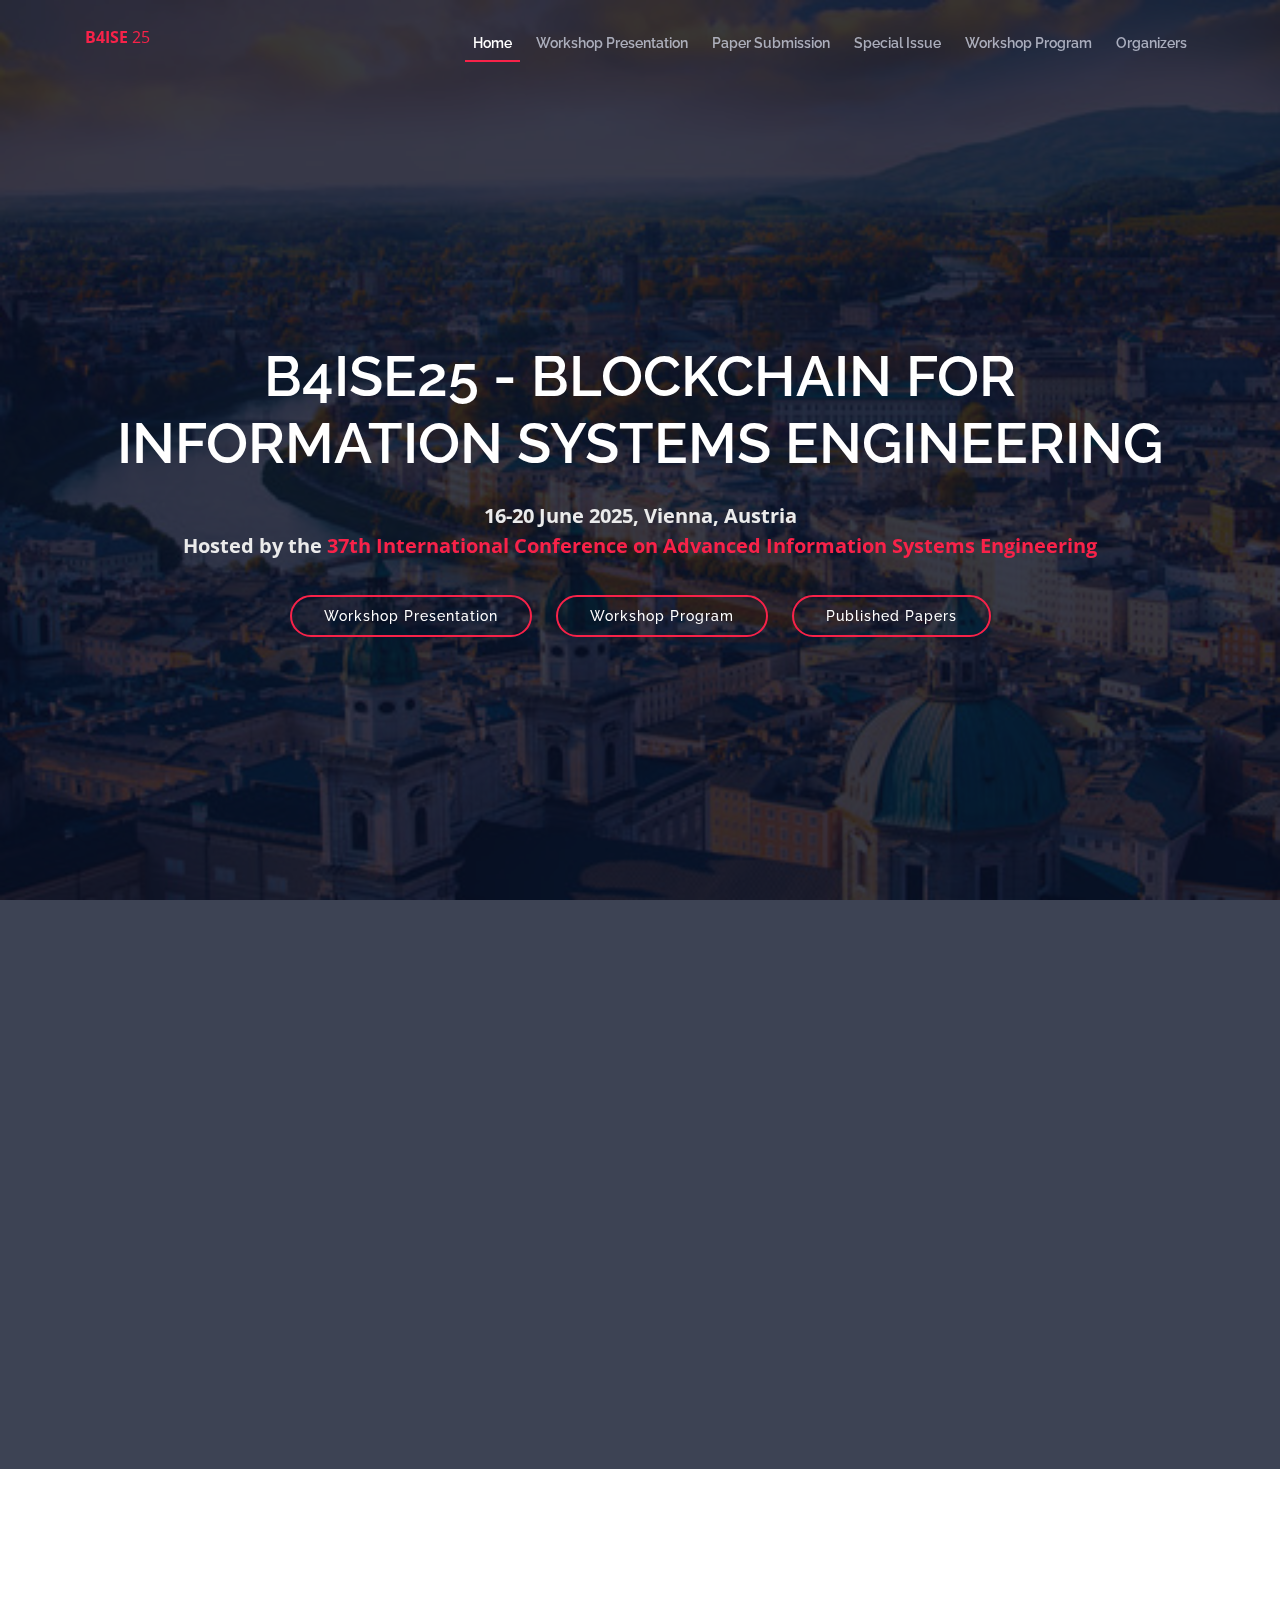
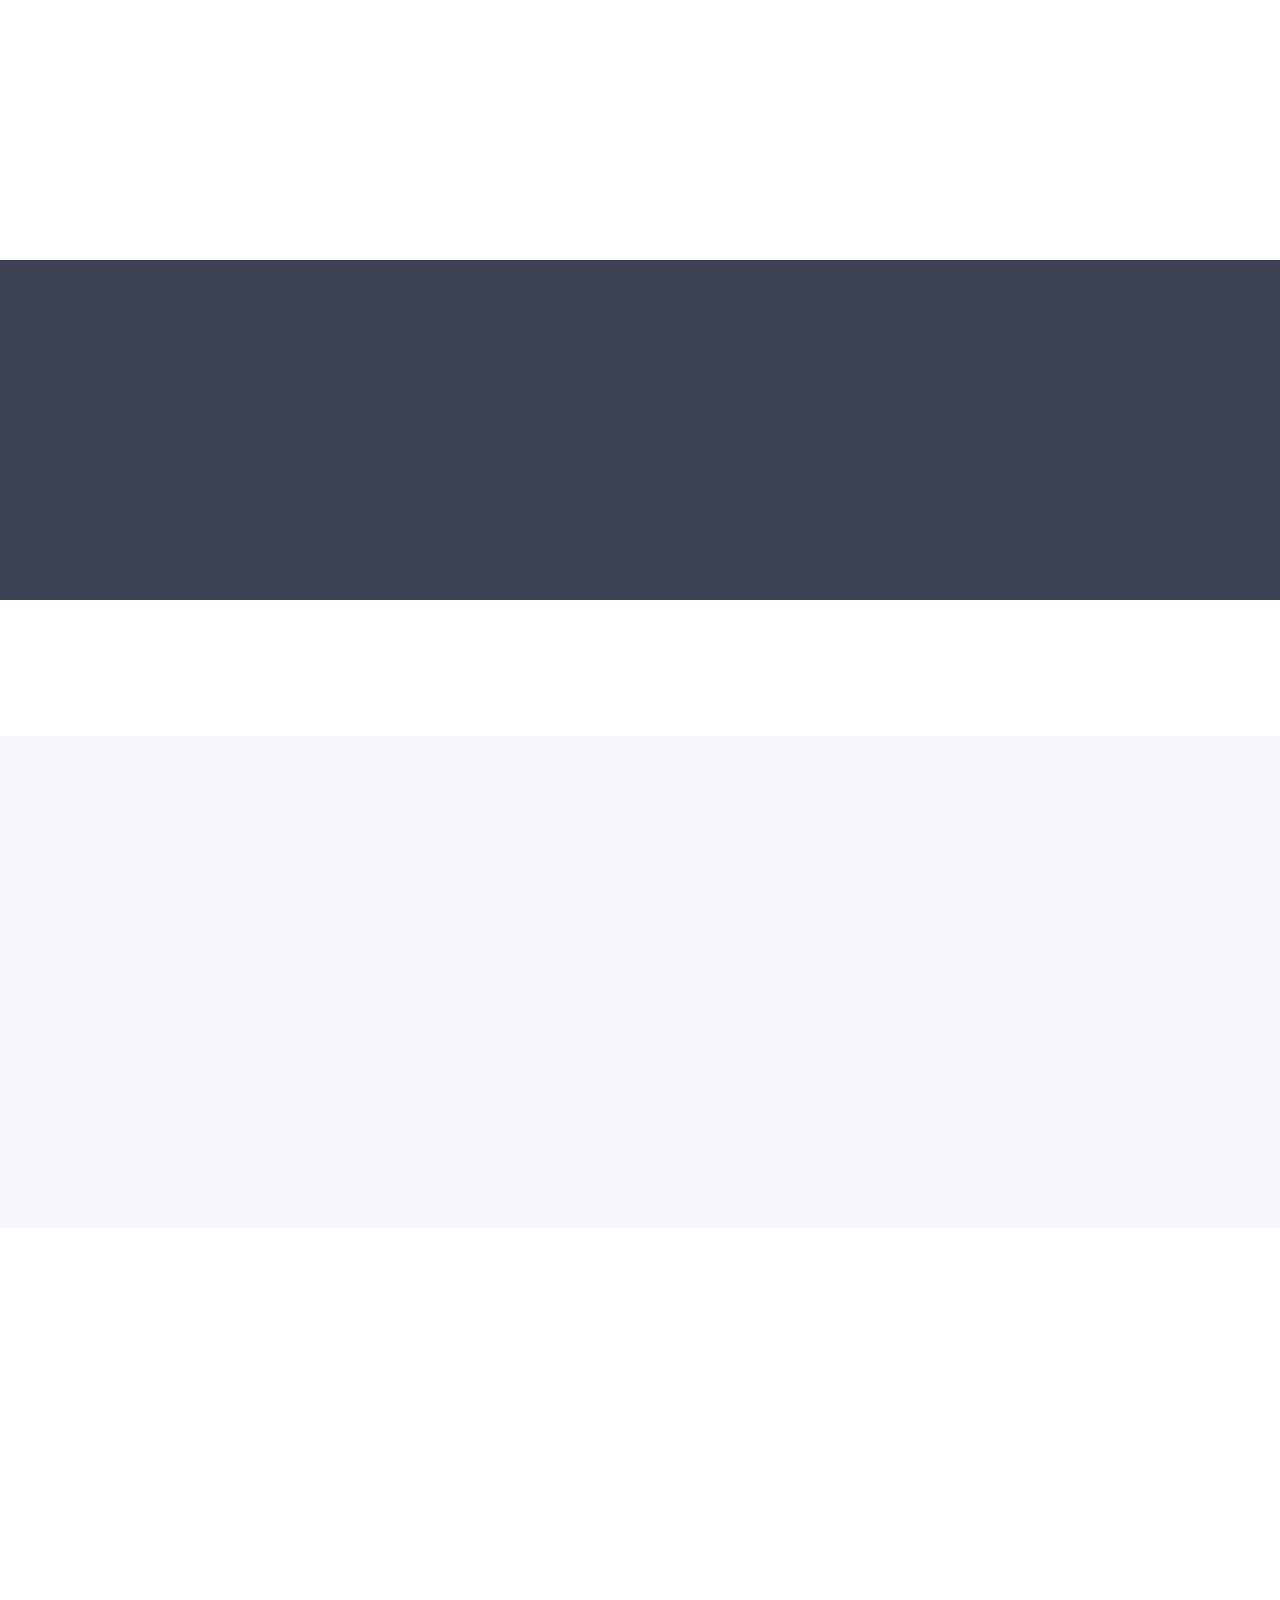
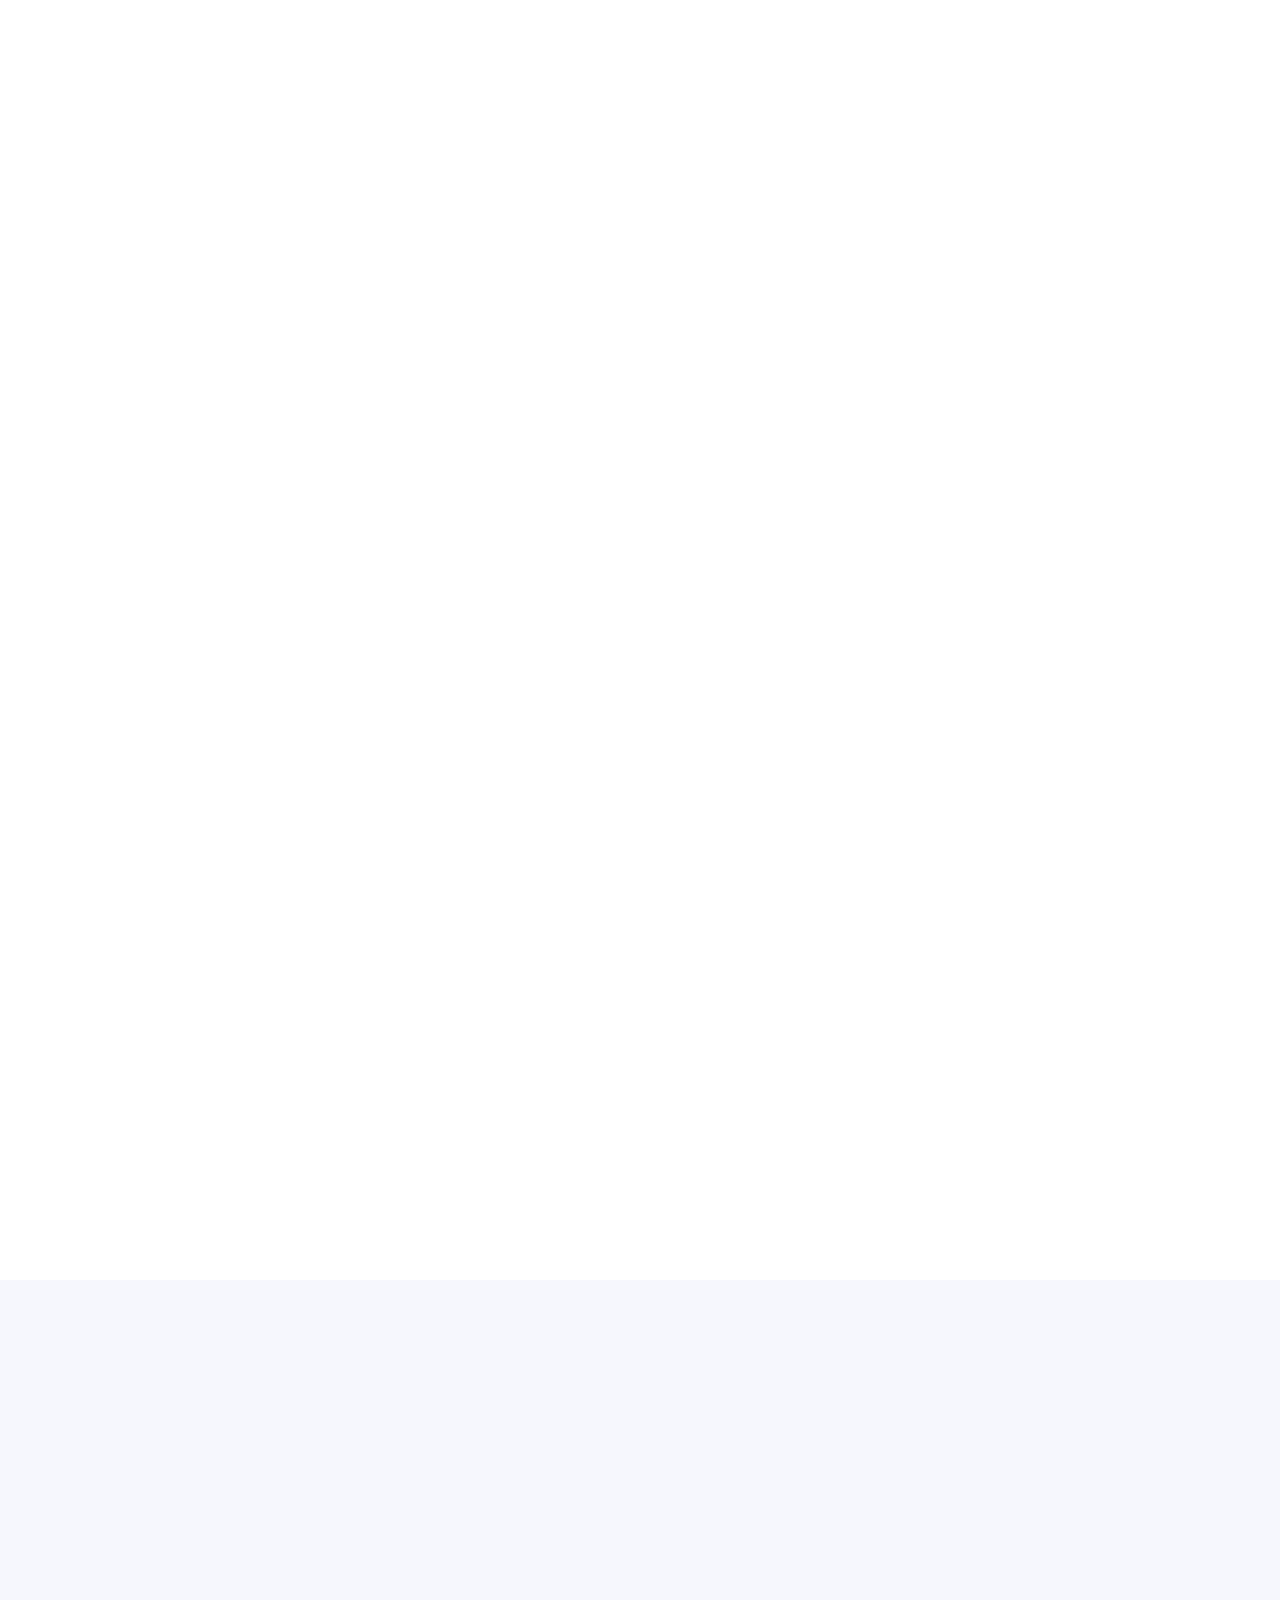
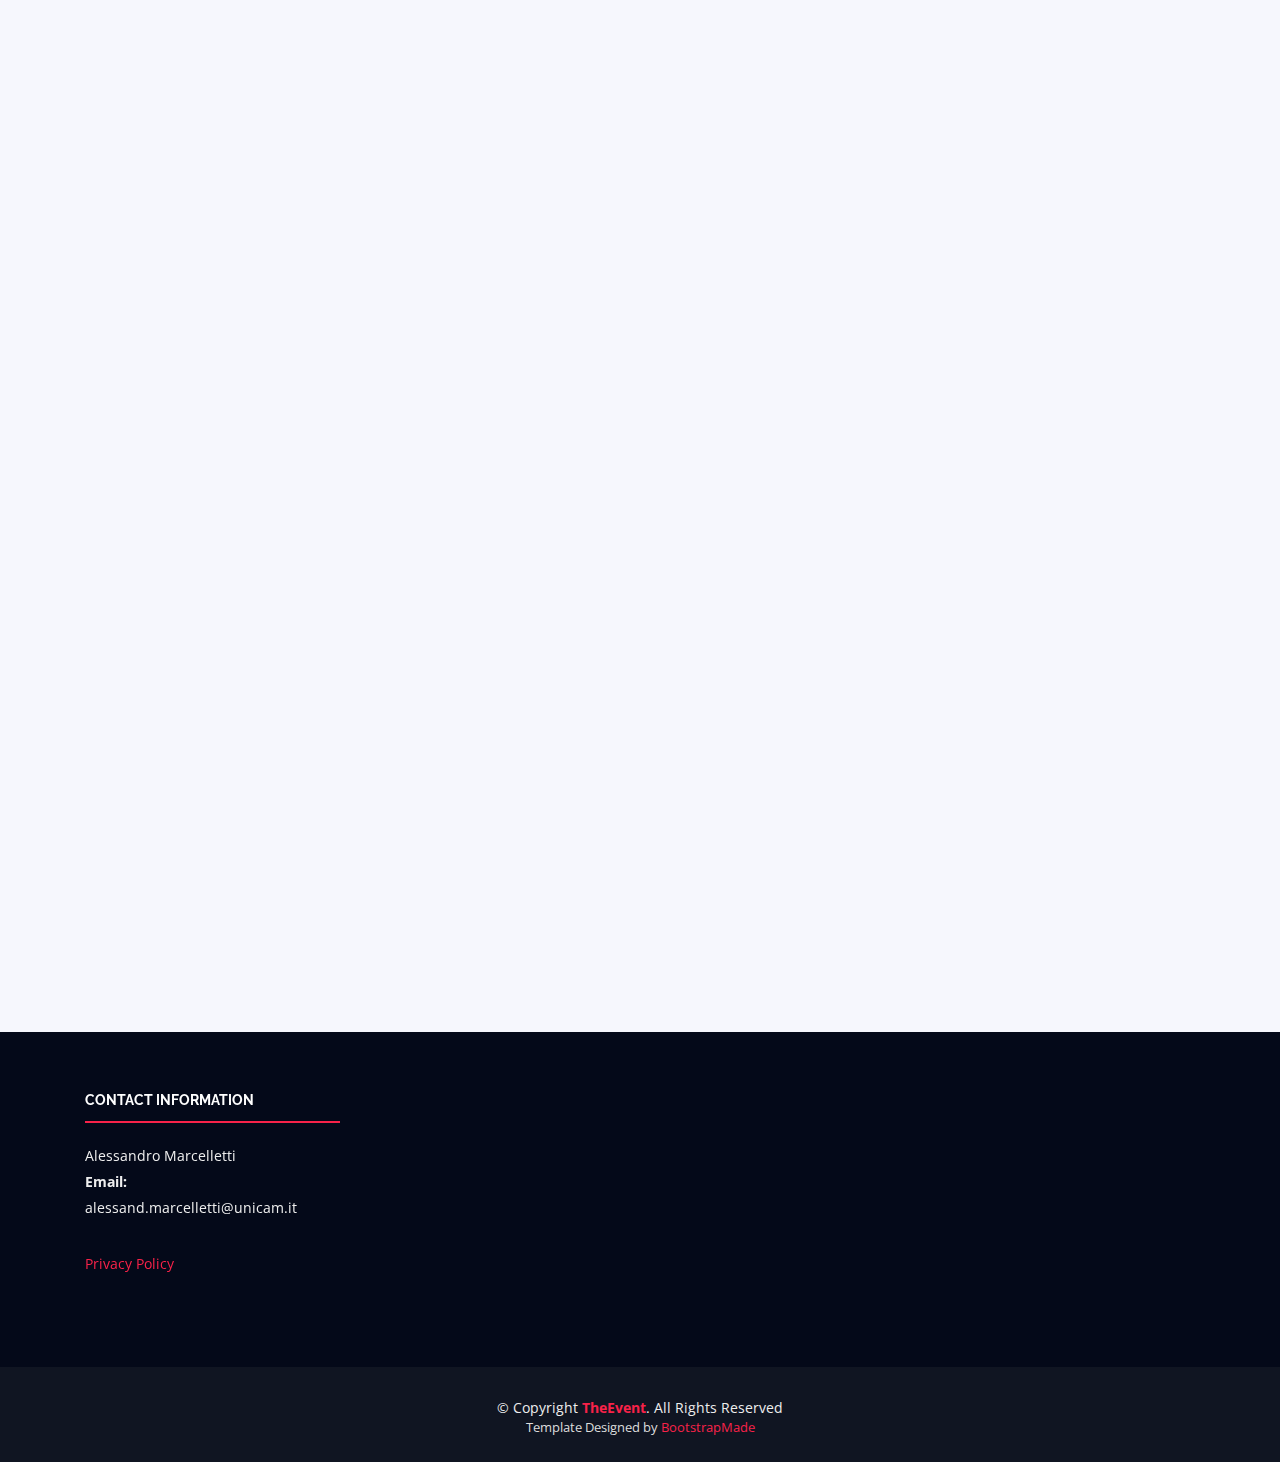
<file: index.html>
<!DOCTYPE html>
<html lang="en">

<head>
  <meta charset="utf-8">
  <meta content="width=device-width, initial-scale=1.0" name="viewport">

  <title>Workshop on Blockchain for Information Systems Engineering</title>
  <meta content="Workshop on Blockchain for Information Systems Engineering held in conjunction with the 37th International Conference on Advanced Information Systems Engineering (CAiSE'25)" name="description">
  <meta content="blockchain, workshop, conference, scientific research, business process management, information systems" name="keywords">

  <!-- Favicons -->
  <link href="assets/img/favicon.png" rel="icon">
  <link href="assets/img/apple-touch-icon.png" rel="apple-touch-icon">

  <!-- Google Fonts -->
  <link href="https://fonts.googleapis.com/css?family=Open+Sans:300,300i,400,400i,700,700i|Raleway:300,400,500,700,800" rel="stylesheet">

  <!-- Vendor CSS Files -->
  <link href="assets/vendor/bootstrap/css/bootstrap.min.css" rel="stylesheet">
  <link href="assets/vendor/venobox/venobox.css" rel="stylesheet">
  <link href="assets/vendor/font-awesome/css/font-awesome.min.css" rel="stylesheet">
  <link href="assets/vendor/owl.carousel/assets/owl.carousel.min.css" rel="stylesheet">
  <link href="assets/vendor/aos/aos.css" rel="stylesheet">

  <!-- Template Main CSS File -->
  <link href="assets/css/style.css" rel="stylesheet">

  <!-- =======================================================
  * Template Name: TheEvent - v2.2.0
  * Template URL: https://bootstrapmade.com/theevent-conference-event-bootstrap-template/
  * Author: BootstrapMade.com
  * License: https://bootstrapmade.com/license/
  ======================================================== -->
</head>

<body>

  <!-- ======= Header ======= -->
  <header id="header">
    <div class="container">

      <div id="logo" class="pull-left">
        <a href="#"><b>B4ISE</b> 25</a>
      </div>

      <nav id="nav-menu-container">
        <ul class="nav-menu">
          <li class="menu-active"><a href="index.html">Home</a></li>
          <li><a href="#about">Workshop Presentation</a></li>
          <li><a href="#submission">Paper Submission</a></li>
          <li><a href="#specialIssue">Special Issue</a></li>
          <li><a href="#schedule">Workshop Program</a></li>
          <li><a href="#organization">Organizers</a></li>
          <!--<li><a href="https://www.bc4is.com/2023">Previous Workshop Edition</a></li>-->
        </ul>
      </nav><!-- #nav-menu-container -->
    </div>
  </header><!-- End Header -->

  <!-- ======= Intro Section ======= -->
  <section id="intro">
    <div class="intro-container" data-aos="zoom-in" data-aos-delay="100">
      <h1 class="mb-4 pb-0">B4ISE25 - Blockchain for <br/> Information Systems Engineering </h1>
      <p class="mb-4 pb-0">16-20 June 2025, Vienna, Austria<br/>
        Hosted by the <a href="https://conferences.big.tuwien.ac.at/caise2025/" target="_blank">37th International Conference on Advanced Information Systems Engineering</a><br/>
        <!--Co-Organized and Co-Chaired with the <a href="https://pros.unicam.it/bc4isb4tds/" target="_blank">International Workshop on Blockchain for Trusted Data Sharing</a>-->
      </p>
      <div class="container center>
          <div class="col-lg-7"> 
            <a href="#about" class="about-btn scrollto">Workshop Presentation</a>
            <a href="#schedule" class="about-btn scrollto">Workshop Program</a>
            <a href="" target="_blank" class="about-btn scrollto">Published Papers</a>
          </div>
    </div>
   <!-- <div class="shadow-text">The workshop merges two previous workshops formerly known as Blockchain for Information Systems (BC4IS) and Blockchain for Trusted Data Sharing (B4TDS)</div> -->
    </div>
    </div>
  </section><!-- End Intro Section -->

  <main id="main">

    <!-- ======= About Section ======= -->
    <section id="about">
      <div class="container" data-aos="fade-up">
        <div class="row">
          <div class="col-lg-10">
            <h2>Workshop Presentation</h2>
            <p class="text-justify">
              Blockchain technology supports decentralized, transparent, and immutable transaction execution and storage. The advent of smart contracts has provided the opportunity to manage digital assets and to implement business logic running on blockchain platforms. Thanks to its characteristics, blockchain enables mutually distrusting parties to share data in a trusted way, without requiring third-party authorities.  The evolution of blockchain has generated a strong and continuously growing interest from industry and academia in its adoption for creating novel Information Systems (IS). Blockchain's execution environment offers additional trust guarantees, enhancing auditing and verification activities.            </p>
            <p class="text-justify">
              The distinctive nature of blockchain technology and its application in novel IS raise new challenges from different perspectives.  From a conceptual perspective, important challenges revolve around requirements engineering, modeling, integration, governance, and the evolution of these systems.  From a technical perspective, the development of blockchain-based IS raises challenges related to data sharing, data management, system optimization, and the adoption of novel on- and off-chain solutions.
            <p class="text-justify">
              Addressing these challenges requires innovative research and solutions to strengthen the adoption of blockchain-based IS and their engineering. The B4ISE workshop welcomes conceptual, technical, application-oriented, and case-study contributions around these challenges. 
            <p class="text-justify">
              The workshop focuses on different aspects of Blockchain-based Information Systems engineering. While these aspects are also challenging for IS, the focus on blockchain-related solutions for data represents a significant difference from the main conference and the other CAiSE events.                          </p>
          </div>
        </div>
      </div>
    </section><!-- End About Section -->

    <!-- =======  F.A.Q Section ======= -->
    <section id="faq">

      <div class="container" data-aos="fade-up">

        <div class="section-header">
          <h2>Topics of Interest </h2>
        </div>

        <div class="row justify-content-center" data-aos="fade-up" data-aos-delay="100">
          <div class="col-lg-9">
            <ul id="faq-list">

              <li>
                <a data-toggle="collapse" class="collapsed" href="#faq1">Conceptual-oriented <i class="fa fa-minus-circle"></i></a>
                <div id="faq1" class="collapse" data-parent="#faq-list">
                  <ul>
                    <li>Models, methods, and tools for the design of Blockchain-based Information Systems</li>
                    <li>Meta-models and ontologies</li>
                    <li>Challenges related to the design of Blockchain-based Information Systems</li>
                    <li>Sustainability </li>
                    <li>Empirical material providing and assessing approaches to the design of Blockchain-based Information Systems</li>
                    <li>Field experience providing details, benefits, or challenges in the design of Blockchain-based Information Systems</li>
                    <li>Modeling of Blockchain-based Information Systems</li>
                    <li>Innovation and re-engineering using Blockchain Technology</li>
                    <li>Blockchain-enabled business processes for specific industries (e.g. Banking and Finance, Supply Chain, Retail, Government)</li>
                    <li>Governance of blockchain-based networks</li>
                    <li>Blockchain to support organizational governance</li>
                    <li>Decentralized Autonomous Organizations (DAOs)</li>
                  </ul>
                </div>
              </li>

              <li>
                <a data-toggle="collapse" href="#faq2" class="collapsed">Technical-oriented <i class="fa fa-minus-circle"></i></a>
                <div id="faq2" class="collapse" data-parent="#faq-list">
                  <ul>
                    <li>Blockchain data management including sharing and provenance</li>
                    <li>Data privacy and confidentiality on the blockchain (e.g., encryption, zero-knowledge)</li>
                    <li>Blockchain-based authentication and access control</li>
                    <li>Layer-two solutions for Blockchain-based Information Systems</li>
                      <li>Off-chain solutions for Blockchain-based Information Systems</li>
                        <li>Oracles for trusted data</li>
                          <li>Optimization in smart contracts (e.g., data structures)</li>
                            <li>Blockchain hybrid architectures</li>
                              <li>Cross-chain, interoperable and bridge solutions for Blockchain-based Information Systems</li>
                                <li>Analysis techniques of blockchain data and Blockchain-based Information Systems (e.g., data visualization, process mining)</li>
                                  <li>Query languages on blockchain</li>
                                    <li>Data auditing and monitoring on blockchain</li>

                  </ul>
                </div>
              </li>
            </ul>
          </div>
        </div>

      </div>

    </section><!-- End  F.A.Q Section -->
    
    <!-- ======= About Section ======= -->
    <section id="submission">
      <div class="container" data-aos="fade-up">
        <div class="row">
          <div class="col-lg-10">
            <h2>Submission</h2>
            <p class="text-justify">
              The papers have to be submitted via <a href="https://easychair.org/conferences/?conf=caise2025" target="_blank">EasyChair (https://easychair.org/conferences/?conf=caise2025)</a>, choosing the present workshop as the track to which you submit the paper.
            </p>
            <p class="text-justify">
              Full papers must conform to the Springer LNCS/LNBIP format and should not exceed 12 pages. Please refer to <a href="https://www.springer.com/gp/computer-science/lncs/conference-proceedings-guidelines" target="_blank">the Springer's authors' guidelines. </a> 
           </p>
            <p class="text-justify">
              The proceedings of the conference workshops will be published as one volume in the Springer LNBIP series. Short papers will be placed in a designated section.
            </p>
          </div>
        </div>
      </div>
    </section><!-- End About Section -->

    <section id="specialIssue" >
      <div class="container" data-aos="fade-up">
        <div class="row">
          <div class="col-lg-10">
            <h2>Special Issue</h2>
            <p class="text-justify">
              Accepted papers can consider to send an extended version of the work to the Special Issue entitled: <br>
               <a href="https://www.sciencedirect.com/special-issue/319734/conceptual-and-technical-engineering-of-blockchain-based-information-systems" target="_blank">"Conceptual and Technical Engineering of Blockchain-based Information Systems"</a > at Information Systems Journal.
            </p>
          </div>
        </div>
      </div>
    </section><!-- End About Section -->

    <!-- ======= Buy Ticket Section ======= -->
    <section id="buy-tickets" class="section-with-bg">
      <div class="container" data-aos="fade-up">
        <div class="section-header">
          <h2>Important Dates</h2>
          <p>Dates are Anywhere on Earth (AoE)</p>
        </div>

        <div class="row">
          <div class="col-lg-4" data-aos="fade-up" data-aos-delay="100">
            <div class="card mb-5 mb-lg-0">
              <div class="card-body">
                <h6 class="card-price text-center">Paper<br/>Submission</h6>
                <hr>
                <ul class="fa-ul"> 
                  <li class="text-center"><del>March 7th, 2025</del> March 14th, 2025</li>
                </ul>
              </div>
            </div>
          </div>
          <div class="col-lg-4" data-aos="fade-up" data-aos-delay="100">
            <div class="card mb-5 mb-lg-0">
              <div class="card-body">
                <h6 class="card-price text-center">Acceptance<br/>Notification</h6>
                <hr>
                <ul class="fa-ul"> 
                  <li class="text-center">April 7th, 2025</li>
                </ul>
              </div>
            </div>
          </div>
          <div class="col-lg-4" data-aos="fade-up" data-aos-delay="200">
            <div class="card mb-5 mb-lg-0">
              <div class="card-body">
                <h6 class="card-price text-center">Camera-Ready <br/> Submission</h6>
                <hr>
                <ul class="fa-ul">
                  <li class="text-center">April 14th, 2025</li>
                </ul>
              </div>
            </div>
          </div>
        </div>
        <!---<br></br>--->
        <!--<div class="row justify-content-center">
          <div class="col-lg-4 col-md-6 mb-4" data-aos="fade-up" data-aos-delay="100">
            <div class="card h-100">
              <div class="card-body">
                <h6 class="card-price text-center">Paper<br/>Submission</h6>
                <hr>
                <ul class="fa-ul"> 
                  <li class="text-center"><b>March 7th, 2025</li>
                </ul>
              </div>
            </div>
          </div>
          <div class="col-lg-4 col-md-6 mb-4" data-aos="fade-up" data-aos-delay="100">
            <div class="card h-100">
              <div class="card-body">
                <h6 class="card-price text-center">Acceptance Notification</h6>
                <hr>
                <ul class="fa-ul">
                  <li class="text-center">April 7th, 2025</li>
                </ul>
              </div>
            </div>
          </div>
          <div class="col-lg-4 col-md-6 mb-4" data-aos="fade-up" data-aos-delay="100">
            <div class="card h-100">
              <div class="card-body">
                <h6 class="card-price text-center">Camera-Ready Version</h6>
                <hr>
                <ul class="fa-ul">
                  <li class="text-center">April 14th, 2025</li>
                </ul>
              </div>
            </div>
          </div>
        </div>-->
      </div>
    </section><!-- End Buy Ticket Section -->

    <!-- ======= Schedule Section ======= -->
    <section id="schedule">
      <div class="container" data-aos="fade-up">
        <div class="section-header">
          <h2>Workshop Program</h2>
        </div>

        <ul class="nav nav-tabs" role="tablist" data-aos="fade-up" data-aos-delay="100">
          <li class="nav-item">
            <a class="nav-link active" href="#day-1" role="tab" data-toggle="tab">Tuesday 17th of June</a>
          </li>
        </ul>


        <div class="tab-content row justify-content-center" data-aos="fade-up" data-aos-delay="200">
          <div role="tabpanel" class="col-lg-9 tab-pane fade show active" id="day-1">
            <div class="row schedule-item">
              <div class="col-md-2"><time>09:00</time></div>
              <div class="col-md-10">
                <h4>Joint Workshop Introduction</h4> 
                <!-- - <span><a href="" target="_blank">Victor Amaral de Sousa</a></span> and <span><a href="" target="_blank">Alessandro Marcelletti</a></span></h4>-->
                <p>Blockchain for Information Systems Engineering (B4ISE) and <a href="https://upv-pros.gitlab.io/omics-hub/isails-2025/" target="_blank">Information Systems and AI for Life Sciences (iSAILS)</a></p>
              </div>
            </div>

            <div class="row schedule-item">
              <div class="col-md-2"><time>09:10</time></div>
              <div class="col-md-10">
                <h4>Keynote - <span><a href="https://scholar.google.com/citations?user=gsNTde8AAAAJ&hl=it&oi=ao" target="_blank">Hans-Georg Fill</a></span></h4>
                <p>From Complexity to Clarity: Conceptual Modeling and the Future of DLT</p>
                <p><a href="" target="_blank">Get the Slides</a></p>
              </div>
            </div>

            <div class="row schedule-item">
              <div class="col-md-2"><time>10:00</time></div>
              <div class="col-md-10">
                <h4>Paper Presentation - <span>Felipe Manzor, Adam Burke, Nagarajan Venkatachalam, Andrzej Janusz</span></h4>
                  <p>Suspicious Activity Detection Using Blockchain Process Mining</p>  
                  <!-- - <span>Chaired by <a href="" target="_blank">TB</a></span></p>  --> 
                  <p><a href="" target="_blank">Get the Slides</a></p>
              </div>
            </div>

            <div class="row schedule-item">
              <div class="col-md-2"><time>10:30</time></div>
              <div class="col-md-10">
                <h4>Break</span></h4>
              </div>
            </div>

            <div class="row schedule-item">
              <div class="col-md-2"><time>11:00</time></div>
              <div class="col-md-10">
                <h4>Paper Presentation - <span>Nicolas Herbaut, Eddy Kiomba Kambilo, Yuntian Ding</span></h4>
                  <p>A Blockchain-based Model for Fungible Assets and Secure Transformation Processes</p> 
                    <!-- - <span>Chaired by <a href="https://scholar.google.com/citations?user=hzEArOYAAAAJ&hl=en" target="_blank">Victor Amaral de Sousa</a></span></p>  -->
                  <p><a href="" target="_blank">Get the Slides</a></p>
              </div>
            </div>

            <div class="row schedule-item">
              <div class="col-md-2"><time>11:30</time></div>
              <div class="col-md-10">
                <h4>Paper Presentation - <span>Adrian Garcia, Mireia Costa and Oscar Pastor</span></h4>
                  <p>Feature Selection in Medical Imaging: A comprehensive Review </p>
                    <!--- <span>Chaired by <a href="" target="_blank">Victor Amaral de Sousa</a></span></p>  -->
                  <p><a href="" target="_blank">Get the Slides</a></p>
              </div>
            </div>

             <div class="row schedule-item">
              <div class="col-md-2"><time>11:50</time></div>
              <div class="col-md-10">
                <h4>Paper Presentation - <span>Manuel Martín Morante, Mireia Costa and Oscar Pastor</span></h4>
                  <p>Exploring BioNER Frontiers: An In-Depth Evaluation</p>
                   <!---  - <span>Chaired by <a href="https://scholar.google.com/citations?user=hzEArOYAAAAJ&hl=en" target="_blank">Victor Amaral de Sousa</a></span></p>   -->
                  <p><a href="" target="_blank">Get the Slides</a></p>
              </div>
            </div>

            <div class="row schedule-item">
              <div class="col-md-2"><time>12:10</time></div>
              <div class="col-md-10">
                <h4>Journal-First - <span>Alberto García S., Mireia Costa, Alba García-Zarzoso, Oscar Pastor</span></h4>
                  <p>CardioHotspots: a database of mutational hotspots for cardiac disorders</p> 
                   <!---  - <span>Chaired by <a href="https://scholar.google.com/citations?user=hzEArOYAAAAJ&hl=en" target="_blank">Victor Amaral de Sousa</a></span></p>   -->
                  <p><a href="" target="_blank">Get the Slides</a></p>
              </div>
            </div>

            <div class="row schedule-item">
              <div class="col-md-2"><time>12:30</time></div>
              <div class="col-md-10">
                <h4>Break</h4>
              </div>
            </div>

            <div class="row schedule-item">
              <div class="col-md-2"><time>14:00</time></div>
              <div class="col-md-10">
                <h4>Journal-First - <span>Tommaso Cippitelli, Alessandro Marcelletti, Andrea Morichetta</span></h4>
                  <p>ChorSSI: A Model-Driven Framework for Self-Sovereign Identity Systems on Blockchain</p> 
                   <!---  - <span>Chaired by <a href="https://scholar.google.com/citations?user=hzEArOYAAAAJ&hl=en" target="_blank">Victor Amaral de Sousa</a></span></p>   -->
                  <p><a href="" target="_blank">Get the Slides</a></p>
              </div>
            </div>

            <div class="row schedule-item">
              <div class="col-md-2"><time>12:10</time></div>
              <div class="col-md-10">
                <h4>Journal-First - <span>Mubashar Iqbal, Sabah Suhail, Raimundas Matulevičius, Faiz Ali Shah, Saif Ur Rehman Malik, Kieran McLaughlin</span></h4>
                  <p>IoV-TwinChain: Predictive maintenance of vehicles in internet of vehicles through digital twin and blockchain</p> 
                   <!---  - <span>Chaired by <a href="https://scholar.google.com/citations?user=hzEArOYAAAAJ&hl=en" target="_blank">Victor Amaral de Sousa</a></span></p>   -->
                  <p><a href="" target="_blank">Get the Slides</a></p>
              </div>
            </div>

            <div class="row schedule-item">
              <div class="col-md-2"><time>12:10</time></div>
              <div class="col-md-10">
                <h4>Journal-First - <span>Mark C. Ballandies, Valentin Holzwarth, Barry Sunderland, Evangelos Pournaras, Jan vom Brocke</span></h4>
                  <p>Advancing Customer Feedback Systems with Blockchain</p> 
                   <!---  - <span>Chaired by <a href="https://scholar.google.com/citations?user=hzEArOYAAAAJ&hl=en" target="_blank">Victor Amaral de Sousa</a></span></p>   -->
                  <p><a href="" target="_blank">Get the Slides</a></p>
              </div>
            </div>

            <div class="row schedule-item">
              <div class="col-md-2"><time>15:25</time></div>
              <div class="col-md-10">
                  <h4>Workshop wrap up<h4> 
                   <!---  - <span>Chaired by <a href="https://scholar.google.com/citations?user=hzEArOYAAAAJ&hl=en" target="_blank">Victor Amaral de Sousa</a></span></p>   -->
          
              </div>
            </div>

          </div>
          
        </div>

      </div>

    </section>
    <!-- ======= End of Schedule Section ======= -->

    <!-- ======= Organization Section ======= -->
    <section id="organization" class="section-with-bg">
      <div class="container" data-aos="fade-up">

        <div class="section-header">
          <h2>Workshop Organization</h2>
        </div>

        <div class="row">
          <div class="col-lg-7 mx-auto" data-aos="fade-up" data-aos-delay="200">
            <div class="card mb-5 mb-lg-0">
              <div class="card-body">
                <!-- <h5 class="card-title text-muted text-uppercase text-center">Standard Access</h5> -->
                <h6 class="card-price text-center">Organizing Commitee</h6>
                <hr>
                <ul class="fa-ul">
                  <li><span class="fa-li"><i class="fa fa-check"></i></span><a href="https://it.linkedin.com/in/alessandro-marcelletti-6684b7163" target="_blank">Alessandro Marcelletti</a> - University of Camerino, Italy</li>
                  <li><span class="fa-li"><i class="fa fa-check"></i></span><a href="https://www.linkedin.com/in/sarah-bouraga-13539a12a/" target="_blank">Sarah Bouraga</a> - EM Normandie Business School, France </li>
                  <li><span class="fa-li"><i class="fa fa-check"></i></span><a href="https://www.linkedin.com/in/felix-härer-0aa41a85/" target="_blank">Felix Härer</a> - FHNW University of Applied Sciences, Switzerland</li>
                </ul>
                <!-- <hr>
                <div class="text-center">
                  <button type="button" class="btn" data-toggle="modal" data-target="#buy-ticket-modal" data-ticket-type="standard-access">Buy Now</button>
                </div> -->
              </div>
            </div>
          </div>
          <!--<div class="col-lg-6" data-aos="fade-up" data-aos-delay="200">
            <div class="card mb-5 mb-lg-0">
              <div class="card-body">
                <h6 class="card-price text-center">Steering Commitee</h6>
                <hr>
                <ul class="fa-ul">
                  <li><span class="fa-li"><i class="fa fa-check"></i></span><a href="https://www.kuleuven.be/wieiswie/en/person/00012755" target="_blank">Monique Snoeck</a> - KU Leuven, Belgium</li>
                  <li><span class="fa-li"><i class="fa fa-check"></i></span><a href="https://www.usaintlouis.be/sl/4015752.html" target="_blank">Wim Laurier</a> - University of Saint-Louis - Brussels, Belgium</li>
                  <li><span class="fa-li"><i class="fa fa-check"></i></span><a href="https://directory.unamur.be/staff/sfaulkne" target="_blank">Stéphane Faulkner</a> - University of Namur, Belgium</li>
                </ul>
              </div>
            </div>
          </div>-->
        </div>
        <br/><br/>

        <div class="row">
          <div class="col-lg-12" data-aos="fade-up" data-aos-delay="100">
            <div class="card mb-5 mb-lg-0">
              <div class="card-body">
                <!-- <h5 class="card-title text-muted text-uppercase text-center">Standard Access</h5> -->
                <h6 class="card-price text-center">Program Commitee</h6>
                <hr>
                <ul class="fa-ul">           
                  <li><span class="fa-li"><i class="fa fa-check"></i></span><a href="" target="_blank">Victor	Amaral de Sousa</a> - University of Namur, Belgium</li>       
                  <li><span class="fa-li"><i class="fa fa-check"></i></span><a href="" target="_blank">Marco Comuzzi</a> - Ulsan National Institute of Science and Technology, South Korea</li>
                  <li><span class="fa-li"><i class="fa fa-check"></i></span><a href="" target="_blank">Claudio Di Ciccio</a> - University of Utrecht, The Netherlands</li>
                  <li><span class="fa-li"><i class="fa fa-check"></i></span><a href="" target="_blank">Nicolas Herbaut</a> - University Paris 1 Panthéon-Sorbonne, France</li>
                  <li><span class="fa-li"><i class="fa fa-check"></i></span><a href="" target="_blank">Julius Köpke</a> - Alpen-Adria-Universität Klagenfurt Institute for Informatics Systems, Austria</li>
                  <li><span class="fa-li"><i class="fa fa-check"></i></span><a href="" target="_blank">Wim Laurier</a> - University of Saint-Louis - Brussels, Belgium</li>
                  <li><span class="fa-li"><i class="fa fa-check"></i></span><a href="" target="_blank">Yue Liu</a> - Data61, CSIRO, Australia</li>
                  <li><span class="fa-li"><i class="fa fa-check"></i></span><a href="" target="_blank">Edoardo Marangone</a> - Sapienza University of Rome, Italy</li>
                  <li><span class="fa-li"><i class="fa fa-check"></i></span><a href="https://orbit.dtu.dk/en/persons/giovanni-meroni" target="_blank">Giovanni Meroni</a> - Technical University of Denmark, Denmark</li>
                  <li><span class="fa-li"><i class="fa fa-check"></i></span><a href="" target="_blank">Andrea Morichetta</a> University of Camerino, Italy</li>
                  <li><span class="fa-li"><i class="fa fa-check"></i></span><a href="https://scholar.google.com/citations?user=KEAdGOUAAAAJ&hl=en&oi=ao" target="_blank">Georgios Palaiokrassas</a> - Yale University, USA</li>
                  <li><span class="fa-li"><i class="fa fa-check"></i></span><a href="" target="_blank">Pierluigi Plebani</a> - Polytechnic University of Milan, Italy</li>
                  <li><span class="fa-li"><i class="fa fa-check"></i></span><a href="" target="_blank">​Johannes Sedlmeir</a> - SnT, University of Luxembourg, Luxembourg</li>
                  <li><span class="fa-li"><i class="fa fa-check"></i></span><a href="" target="_blank">Monique	Snoeck</a> - KU Leuven, Belgium</li>
                  <li><span class="fa-li"><i class="fa fa-check"></i></span><a href="" target="_blank">Francesco Tiezzi</a> - University of Florence, Italy</li>

                </ul>
                <!-- <hr>
                <div class="text-center">
                  <button type="button" class="btn" data-toggle="modal" data-target="#buy-ticket-modal" data-ticket-type="standard-access">Buy Now</button>
                </div> -->
              </div>
            </div>
          </div>
        </div>

      </div>
      </section>

    <!-- ======= Speakers Section ======= -->
    <!--<section id="speakers">
      <div class="container" data-aos="fade-up">
        <div class="section-header">
          <h2>Event Speakers</h2>
          <p>Here are some of our speakers</p>
        </div>

        <div class="row">
          <div class="col-lg-4 col-md-6">
            <div class="speaker" data-aos="fade-up" data-aos-delay="100">
              <img src="assets/img/speakers/1.jpg" alt="Speaker 1" class="img-fluid">
              <div class="details">
                <h3><a href="speaker-details.html">Brenden Legros</a></h3>
                <p>Quas alias incidunt</p>
                <div class="social">
                  <a href=""><i class="fa fa-twitter"></i></a>
                  <a href=""><i class="fa fa-facebook"></i></a>
                  <a href=""><i class="fa fa-google-plus"></i></a>
                  <a href=""><i class="fa fa-linkedin"></i></a>
                </div>
              </div>
            </div>
          </div>
          <div class="col-lg-4 col-md-6">
            <div class="speaker" data-aos="fade-up" data-aos-delay="200">
              <img src="assets/img/speakers/2.jpg" alt="Speaker 2" class="img-fluid">
              <div class="details">
                <h3><a href="speaker-details.html">Hubert Hirthe</a></h3>
                <p>Consequuntur odio aut</p>
                <div class="social">
                  <a href=""><i class="fa fa-twitter"></i></a>
                  <a href=""><i class="fa fa-facebook"></i></a>
                  <a href=""><i class="fa fa-google-plus"></i></a>
                  <a href=""><i class="fa fa-linkedin"></i></a>
                </div>
              </div>
            </div>
          </div>
          <div class="col-lg-4 col-md-6">
            <div class="speaker" data-aos="fade-up" data-aos-delay="300">
              <img src="assets/img/speakers/3.jpg" alt="Speaker 3" class="img-fluid">
              <div class="details">
                <h3><a href="speaker-details.html">Cole Emmerich</a></h3>
                <p>Fugiat laborum et</p>
                <div class="social">
                  <a href=""><i class="fa fa-twitter"></i></a>
                  <a href=""><i class="fa fa-facebook"></i></a>
                  <a href=""><i class="fa fa-google-plus"></i></a>
                  <a href=""><i class="fa fa-linkedin"></i></a>
                </div>
              </div>
            </div>
          </div>
          <div class="col-lg-4 col-md-6">
            <div class="speaker" data-aos="fade-up" data-aos-delay="100">
              <img src="assets/img/speakers/4.jpg" alt="Speaker 4" class="img-fluid">
              <div class="details">
                <h3><a href="speaker-details.html">Jack Christiansen</a></h3>
                <p>Debitis iure vero</p>
                <div class="social">
                  <a href=""><i class="fa fa-twitter"></i></a>
                  <a href=""><i class="fa fa-facebook"></i></a>
                  <a href=""><i class="fa fa-google-plus"></i></a>
                  <a href=""><i class="fa fa-linkedin"></i></a>
                </div>
              </div>
            </div>
          </div>
          <div class="col-lg-4 col-md-6">
            <div class="speaker" data-aos="fade-up" data-aos-delay="200">
              <img src="assets/img/speakers/5.jpg" alt="Speaker 5" class="img-fluid">
              <div class="details">
                <h3><a href="speaker-details.html">Alejandrin Littel</a></h3>
                <p>Qui molestiae natus</p>
                <div class="social">
                  <a href=""><i class="fa fa-twitter"></i></a>
                  <a href=""><i class="fa fa-facebook"></i></a>
                  <a href=""><i class="fa fa-google-plus"></i></a>
                  <a href=""><i class="fa fa-linkedin"></i></a>
                </div>
              </div>
            </div>
          </div>
          <div class="col-lg-4 col-md-6">
            <div class="speaker" data-aos="fade-up" data-aos-delay="300">
              <img src="assets/img/speakers/6.jpg" alt="Speaker 6" class="img-fluid">
              <div class="details">
                <h3><a href="speaker-details.html">Willow Trantow</a></h3>
                <p>Non autem dicta</p>
                <div class="social">
                  <a href=""><i class="fa fa-twitter"></i></a>
                  <a href=""><i class="fa fa-facebook"></i></a>
                  <a href=""><i class="fa fa-google-plus"></i></a>
                  <a href=""><i class="fa fa-linkedin"></i></a>
                </div>
              </div>
            </div>
          </div>
        </div>
      </div>

    </section> <!-- End Speakers Section -->


    <!-- ======= Venue Section ======= -->
    <!--<section id="venue">

      <div class="container-fluid" data-aos="fade-up">

        <div class="section-header">
          <h2>Event Venue</h2>
          <p>Event venue location info and gallery</p>
        </div>

        <div class="row no-gutters">
          <div class="col-lg-6 venue-map">
            <iframe src="https://www.google.com/maps/embed?pb=!1m14!1m8!1m3!1d12097.433213460943!2d-74.0062269!3d40.7101282!3m2!1i1024!2i768!4f13.1!3m3!1m2!1s0x0%3A0xb89d1fe6bc499443!2sDowntown+Conference+Center!5e0!3m2!1smk!2sbg!4v1539943755621" frameborder="0" style="border:0" allowfullscreen></iframe>
          </div>

          <div class="col-lg-6 venue-info">
            <div class="row justify-content-center">
              <div class="col-11 col-lg-8">
                <h3>Downtown Conference Center, New York</h3>
                <p>Iste nobis eum sapiente sunt enim dolores labore accusantium autem. Cumque beatae ipsam. Est quae sit qui voluptatem corporis velit. Qui maxime accusamus possimus. Consequatur sequi et ea suscipit enim nesciunt quia velit.</p>
              </div>
            </div>
          </div>
        </div>

      </div>

      <div class="container-fluid venue-gallery-container" data-aos="fade-up" data-aos-delay="100">
        <div class="row no-gutters">

          <div class="col-lg-3 col-md-4">
            <div class="venue-gallery">
              <a href="assets/img/venue-gallery/1.jpg" class="venobox" data-gall="venue-gallery">
                <img src="assets/img/venue-gallery/1.jpg" alt="" class="img-fluid">
              </a>
            </div>
          </div>

          <div class="col-lg-3 col-md-4">
            <div class="venue-gallery">
              <a href="assets/img/venue-gallery/2.jpg" class="venobox" data-gall="venue-gallery">
                <img src="assets/img/venue-gallery/2.jpg" alt="" class="img-fluid">
              </a>
            </div>
          </div>

          <div class="col-lg-3 col-md-4">
            <div class="venue-gallery">
              <a href="assets/img/venue-gallery/3.jpg" class="venobox" data-gall="venue-gallery">
                <img src="assets/img/venue-gallery/3.jpg" alt="" class="img-fluid">
              </a>
            </div>
          </div>

          <div class="col-lg-3 col-md-4">
            <div class="venue-gallery">
              <a href="assets/img/venue-gallery/4.jpg" class="venobox" data-gall="venue-gallery">
                <img src="assets/img/venue-gallery/4.jpg" alt="" class="img-fluid">
              </a>
            </div>
          </div>

          <div class="col-lg-3 col-md-4">
            <div class="venue-gallery">
              <a href="assets/img/venue-gallery/5.jpg" class="venobox" data-gall="venue-gallery">
                <img src="assets/img/venue-gallery/5.jpg" alt="" class="img-fluid">
              </a>
            </div>
          </div>

          <div class="col-lg-3 col-md-4">
            <div class="venue-gallery">
              <a href="assets/img/venue-gallery/6.jpg" class="venobox" data-gall="venue-gallery">
                <img src="assets/img/venue-gallery/6.jpg" alt="" class="img-fluid">
              </a>
            </div>
          </div>

          <div class="col-lg-3 col-md-4">
            <div class="venue-gallery">
              <a href="assets/img/venue-gallery/7.jpg" class="venobox" data-gall="venue-gallery">
                <img src="assets/img/venue-gallery/7.jpg" alt="" class="img-fluid">
              </a>
            </div>
          </div>

          <div class="col-lg-3 col-md-4">
            <div class="venue-gallery">
              <a href="assets/img/venue-gallery/8.jpg" class="venobox" data-gall="venue-gallery">
                <img src="assets/img/venue-gallery/8.jpg" alt="" class="img-fluid">
              </a>
            </div>
          </div>

        </div>
      </div>

    </section><!-- End Venue Section -->

    <!-- ======= Hotels Section ======= -->
    <!--<section id="hotels" class="section-with-bg">

      <div class="container" data-aos="fade-up">
        <div class="section-header">
          <h2>Hotels</h2>
          <p>Her are some nearby hotels</p>
        </div>

        <div class="row" data-aos="fade-up" data-aos-delay="100">

          <div class="col-lg-4 col-md-6">
            <div class="hotel">
              <div class="hotel-img">
                <img src="assets/img/hotels/1.jpg" alt="Hotel 1" class="img-fluid">
              </div>
              <h3><a href="#">Hotel 1</a></h3>
              <div class="stars">
                <i class="fa fa-star"></i>
                <i class="fa fa-star"></i>
                <i class="fa fa-star"></i>
                <i class="fa fa-star"></i>
                <i class="fa fa-star"></i>
              </div>
              <p>0.4 Mile from the Venue</p>
            </div>
          </div>

          <div class="col-lg-4 col-md-6">
            <div class="hotel">
              <div class="hotel-img">
                <img src="assets/img/hotels/2.jpg" alt="Hotel 2" class="img-fluid">
              </div>
              <h3><a href="#">Hotel 2</a></h3>
              <div class="stars">
                <i class="fa fa-star"></i>
                <i class="fa fa-star"></i>
                <i class="fa fa-star"></i>
                <i class="fa fa-star"></i>
                <i class="fa fa-star-half-full"></i>
              </div>
              <p>0.5 Mile from the Venue</p>
            </div>
          </div>

          <div class="col-lg-4 col-md-6">
            <div class="hotel">
              <div class="hotel-img">
                <img src="assets/img/hotels/3.jpg" alt="Hotel 3" class="img-fluid">
              </div>
              <h3><a href="#">Hotel 3</a></h3>
              <div class="stars">
                <i class="fa fa-star"></i>
                <i class="fa fa-star"></i>
                <i class="fa fa-star"></i>
                <i class="fa fa-star"></i>
              </div>
              <p>0.6 Mile from the Venue</p>
            </div>
          </div>

        </div>
      </div>

    </section><!-- End Hotels Section -->

    <!-- ======= Gallery Section ======= -->
    <!--<section id="gallery">

      <div class="container" data-aos="fade-up">
        <div class="section-header">
          <h2>Gallery</h2>
          <p>Check our gallery from the recent events</p>
        </div>
      </div>

      <div class="owl-carousel gallery-carousel" data-aos="fade-up" data-aos-delay="100">
        <a href="assets/img/gallery/1.jpg" class="venobox" data-gall="gallery-carousel"><img src="assets/img/gallery/1.jpg" alt=""></a>
        <a href="assets/img/gallery/2.jpg" class="venobox" data-gall="gallery-carousel"><img src="assets/img/gallery/2.jpg" alt=""></a>
        <a href="assets/img/gallery/3.jpg" class="venobox" data-gall="gallery-carousel"><img src="assets/img/gallery/3.jpg" alt=""></a>
        <a href="assets/img/gallery/4.jpg" class="venobox" data-gall="gallery-carousel"><img src="assets/img/gallery/4.jpg" alt=""></a>
        <a href="assets/img/gallery/5.jpg" class="venobox" data-gall="gallery-carousel"><img src="assets/img/gallery/5.jpg" alt=""></a>
        <a href="assets/img/gallery/6.jpg" class="venobox" data-gall="gallery-carousel"><img src="assets/img/gallery/6.jpg" alt=""></a>
        <a href="assets/img/gallery/7.jpg" class="venobox" data-gall="gallery-carousel"><img src="assets/img/gallery/7.jpg" alt=""></a>
        <a href="assets/img/gallery/8.jpg" class="venobox" data-gall="gallery-carousel"><img src="assets/img/gallery/8.jpg" alt=""></a>
      </div>

    </section><!-- End Gallery Section -->

    <!-- ======= Supporters Section ======= -->
    <!--<section id="supporters" class="section-with-bg">

      <div class="container" data-aos="fade-up">
        <div class="section-header">
          <h2>Sponsors</h2>
        </div>

        <div class="row no-gutters supporters-wrap clearfix" data-aos="zoom-in" data-aos-delay="100">

          <div class="col-lg-3 col-md-4 col-xs-6">
            <div class="supporter-logo">
              <img src="assets/img/supporters/1.png" class="img-fluid" alt="">
            </div>
          </div>

          <div class="col-lg-3 col-md-4 col-xs-6">
            <div class="supporter-logo">
              <img src="assets/img/supporters/2.png" class="img-fluid" alt="">
            </div>
          </div>

          <div class="col-lg-3 col-md-4 col-xs-6">
            <div class="supporter-logo">
              <img src="assets/img/supporters/3.png" class="img-fluid" alt="">
            </div>
          </div>

          <div class="col-lg-3 col-md-4 col-xs-6">
            <div class="supporter-logo">
              <img src="assets/img/supporters/4.png" class="img-fluid" alt="">
            </div>
          </div>

          <div class="col-lg-3 col-md-4 col-xs-6">
            <div class="supporter-logo">
              <img src="assets/img/supporters/5.png" class="img-fluid" alt="">
            </div>
          </div>

          <div class="col-lg-3 col-md-4 col-xs-6">
            <div class="supporter-logo">
              <img src="assets/img/supporters/6.png" class="img-fluid" alt="">
            </div>
          </div>

          <div class="col-lg-3 col-md-4 col-xs-6">
            <div class="supporter-logo">
              <img src="assets/img/supporters/7.png" class="img-fluid" alt="">
            </div>
          </div>

          <div class="col-lg-3 col-md-4 col-xs-6">
            <div class="supporter-logo">
              <img src="assets/img/supporters/8.png" class="img-fluid" alt="">
            </div>
          </div>

        </div>

      </div>

    </section><!-- End Sponsors Section -->

    <!-- ======= Subscribe Section ======= -->
    <!--
    <section id="subscribe">
      <div class="container" data-aos="zoom-in">
        <div class="section-header">
          <h2>Newsletter</h2>
          <p>Rerum numquam illum recusandae quia mollitia consequatur.</p>
        </div>

        <form method="POST" action="#">
          <div class="form-row justify-content-center">
            <div class="col-auto">
              <input type="text" class="form-control" placeholder="Enter your Email">
            </div>
            <div class="col-auto">
              <button type="submit">Subscribe</button>
            </div>
          </div>
        </form>

      </div>
    </section><!-- End Subscribe Section -->

    <!-- ======= Contact Section ======= -->
    <!--<section id="contact" class="section-bg">

      <div class="container" data-aos="fade-up">

        <div class="section-header">
          <h2>Contact Us</h2>
          <p>Nihil officia ut sint molestiae tenetur.</p>
        </div>

        <div class="row contact-info">

          <div class="col-md-4">
            <div class="contact-address">
              <i class="ion-ios-location-outline"></i>
              <h3>Address</h3>
              <address>A108 Adam Street, NY 535022, USA</address>
            </div>
          </div>

          <div class="col-md-4">
            <div class="contact-phone">
              <i class="ion-ios-telephone-outline"></i>
              <h3>Phone Number</h3>
              <p><a href="tel:+155895548855">+1 5589 55488 55</a></p>
            </div>
          </div>

          <div class="col-md-4">
            <div class="contact-email">
              <i class="ion-ios-email-outline"></i>
              <h3>Email</h3>
              <p><a href="mailto:info@example.com">info@example.com</a></p>
            </div>
          </div>

        </div>

        <div class="form">
          <form action="forms/contact.php" method="post" role="form" class="php-email-form">
            <div class="form-row">
              <div class="form-group col-md-6">
                <input type="text" name="name" class="form-control" id="name" placeholder="Your Name" data-rule="minlen:4" data-msg="Please enter at least 4 chars" />
                <div class="validate"></div>
              </div>
              <div class="form-group col-md-6">
                <input type="email" class="form-control" name="email" id="email" placeholder="Your Email" data-rule="email" data-msg="Please enter a valid email" />
                <div class="validate"></div>
              </div>
            </div>
            <div class="form-group">
              <input type="text" class="form-control" name="subject" id="subject" placeholder="Subject" data-rule="minlen:4" data-msg="Please enter at least 8 chars of subject" />
              <div class="validate"></div>
            </div>
            <div class="form-group">
              <textarea class="form-control" name="message" rows="5" data-rule="required" data-msg="Please write something for us" placeholder="Message"></textarea>
              <div class="validate"></div>
            </div>
            <div class="mb-3">
              <div class="loading">Loading</div>
              <div class="error-message"></div>
              <div class="sent-message">Your message has been sent. Thank you!</div>
            </div>
            <div class="text-center"><button type="submit">Send Message</button></div>
          </form>
        </div>

      </div>
    </section><!-- End Contact Section -->

  </main><!-- End #main -->

  <!-- ======= Footer ======= -->
  <footer id="footer">
    <div class="footer-top">
      <div class="container">
        <div class="row">
          <div class="col-lg-3 col-md-6 footer-contact">
            <h4>Contact Information</h4>
            <p>
              Alessandro Marcelletti <br>
              <strong>Email:</strong> alessand.marcelletti@unicam.it<br>
            </p>
            <p>
              <a href="/privacy.html">Privacy Policy</a>
            </p>

          </div>

        </div>
      </div>
    </div>

    <div class="container">
      <div class="copyright">
        &copy; Copyright <strong><a href="https://bootstrapmade.com/theevent-conference-event-bootstrap-template/">TheEvent</a></strong>. All Rights Reserved
      </div>
      <div class="credits">
        Template Designed by <a href="https://bootstrapmade.com/">BootstrapMade</a>
      </div>
    </div>
  </footer><!-- End  Footer -->

  <a href="#" class="back-to-top"><i class="fa fa-angle-up"></i></a>

  <!-- Vendor JS Files -->
  <script src="assets/vendor/jquery/jquery.min.js"></script>
  <script src="assets/vendor/bootstrap/js/bootstrap.bundle.min.js"></script>
  <script src="assets/vendor/jquery.easing/jquery.easing.min.js"></script>
  <script src="assets/vendor/php-email-form/validate.js"></script>
  <script src="assets/vendor/venobox/venobox.min.js"></script>
  <script src="assets/vendor/owl.carousel/owl.carousel.min.js"></script>
  <script src="assets/vendor/superfish/superfish.min.js"></script>
  <script src="assets/vendor/hoverIntent/hoverIntent.js"></script>
  <script src="assets/vendor/aos/aos.js"></script>
  <!-- Google tag (gtag.js) -->
  <script async src="https://www.googletagmanager.com/gtag/js?id=G-CSKJG2X20X"></script>
  <script>
    window.dataLayer = window.dataLayer || [];
    function gtag(){dataLayer.push(arguments);}
    gtag('js', new Date());
    gtag('config', 'G-CSKJG2X20X');
  </script>

  <!-- Template Main JS File -->
  <script src="assets/js/main.js"></script>

</body>

</html>
</file>
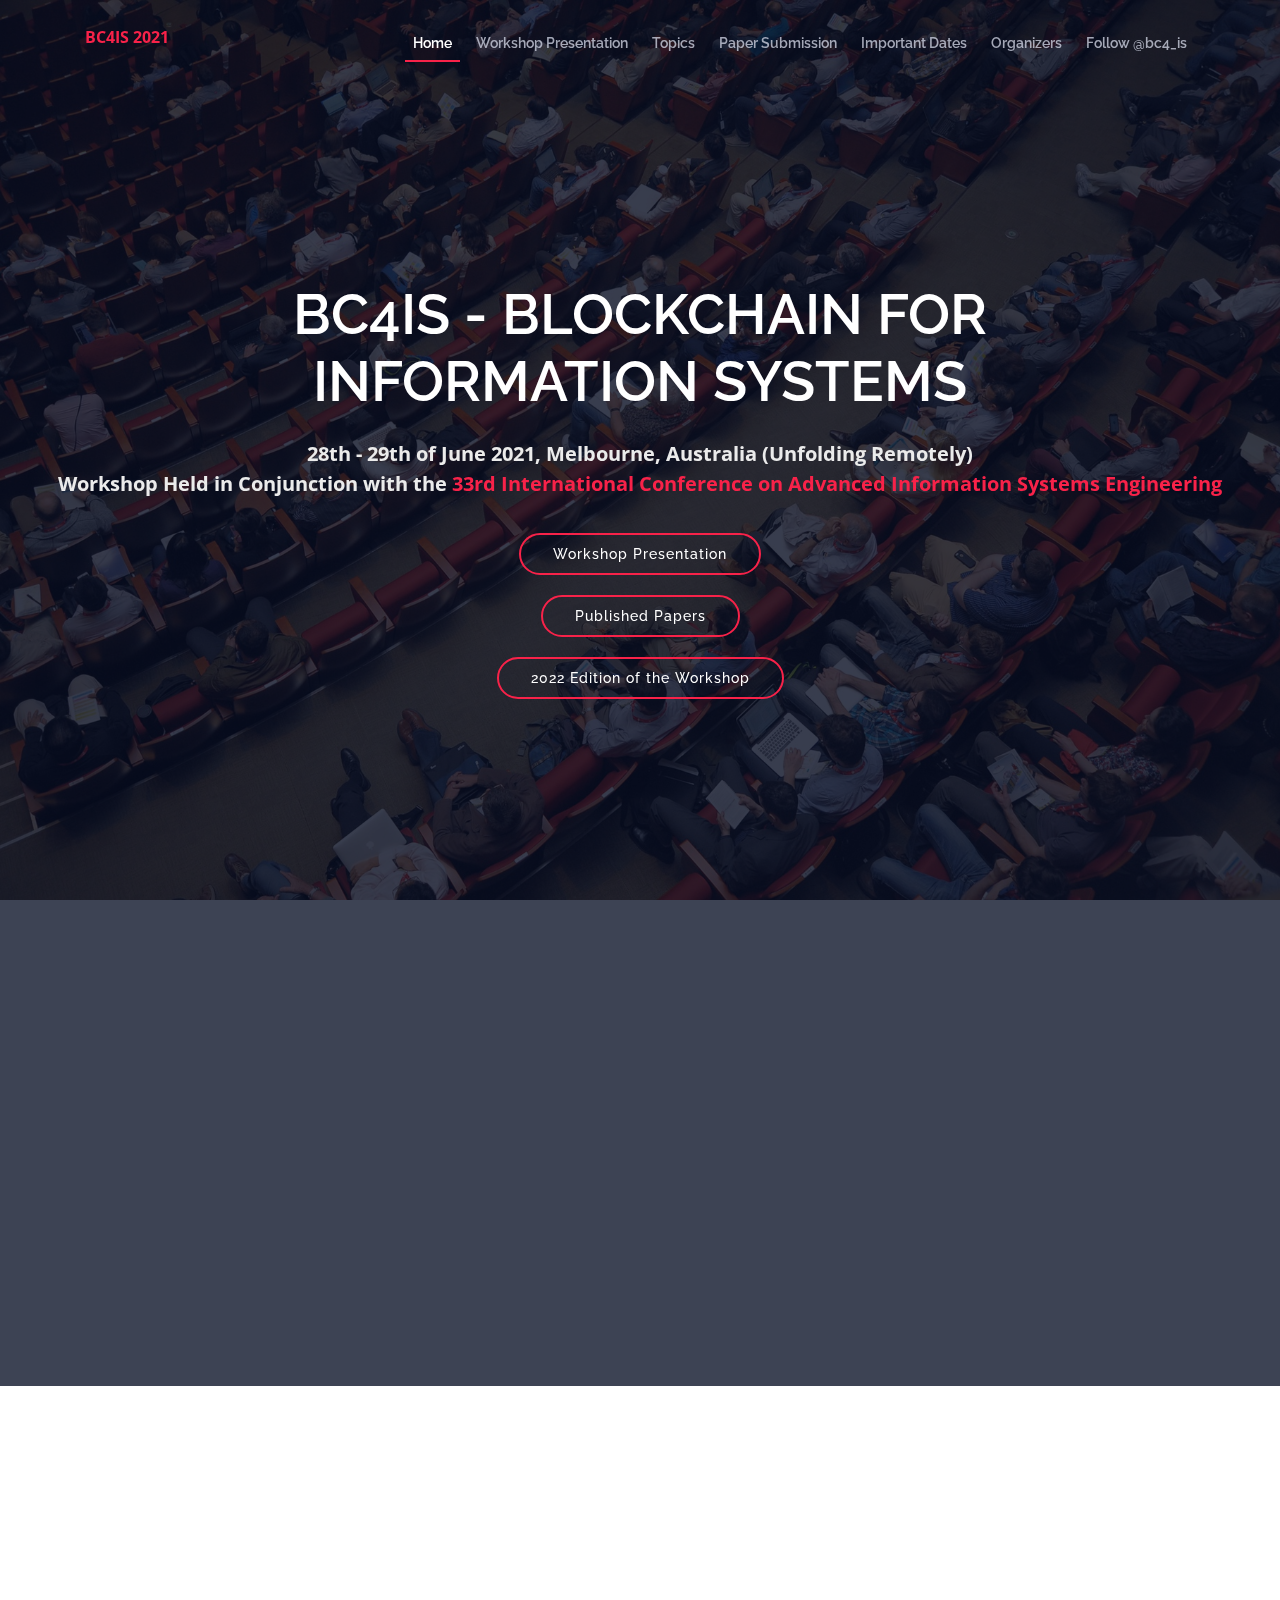
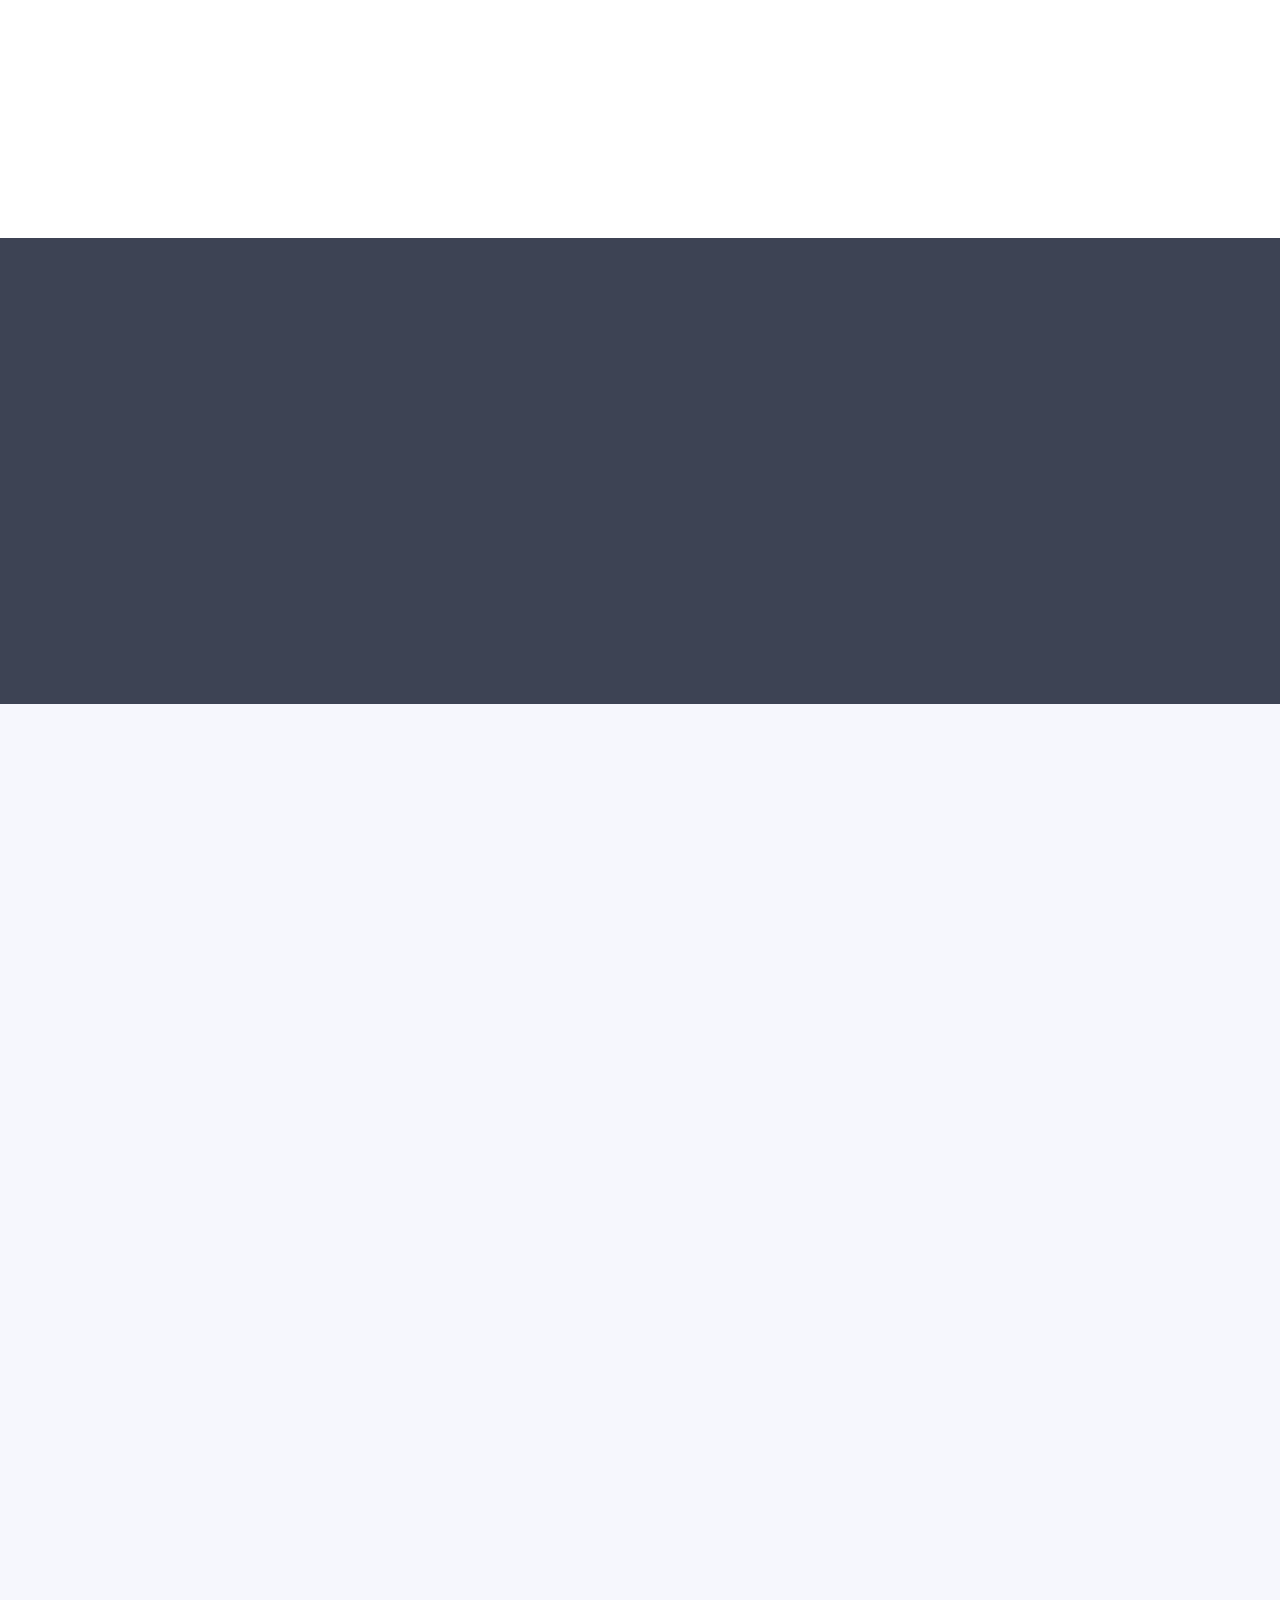
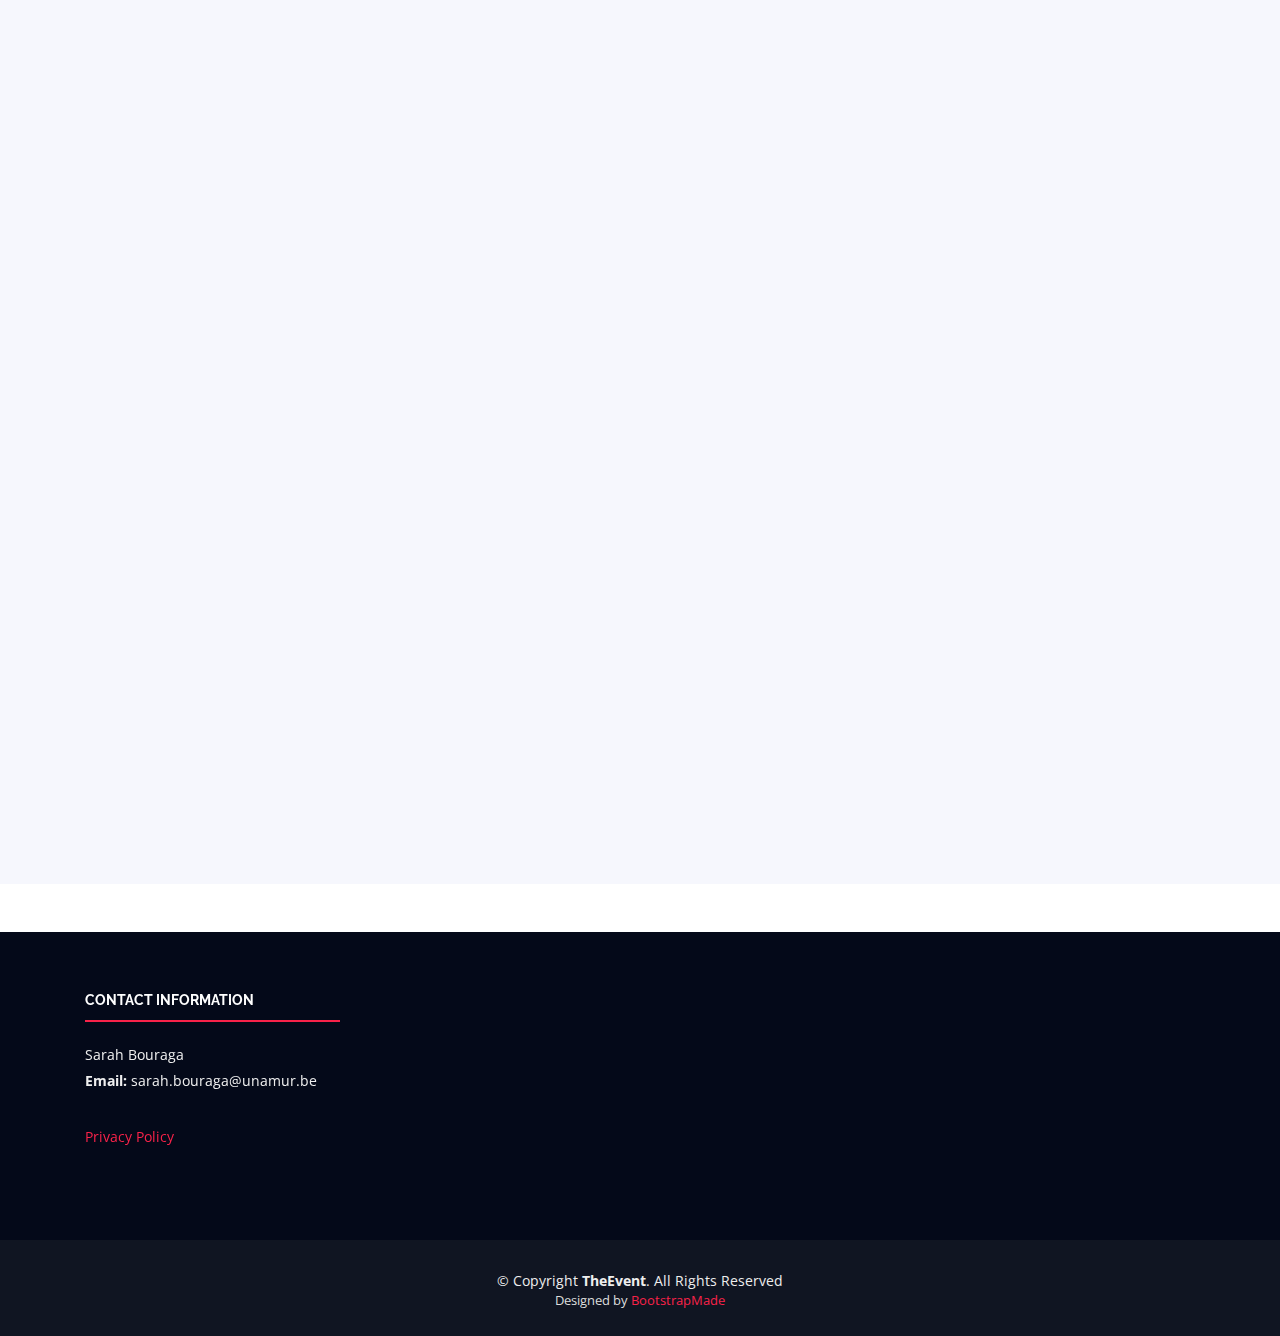
<file: 2021/index.html>
<!DOCTYPE html>
<html lang="en">

<head>
  <meta charset="utf-8">
  <meta content="width=device-width, initial-scale=1.0" name="viewport">

  <title>Workshop Blockchain for Information Systems</title>
  <meta content="Workshop on Blockchain for Information Systems held in conjunction with the 33rd International Conference on Advanced Information Systems Engineering" name="description">
  <meta content="blockchain, workshop, conference, scientific research, business process management, information systems" name="keywords">

  <!-- Favicons -->
  <link href="assets/img/favicon.png" rel="icon">
  <link href="assets/img/apple-touch-icon.png" rel="apple-touch-icon">

  <!-- Google Fonts -->
  <link href="https://fonts.googleapis.com/css?family=Open+Sans:300,300i,400,400i,700,700i|Raleway:300,400,500,700,800" rel="stylesheet">

  <!-- Vendor CSS Files -->
  <link href="assets/vendor/bootstrap/css/bootstrap.min.css" rel="stylesheet">
  <link href="assets/vendor/venobox/venobox.css" rel="stylesheet">
  <link href="assets/vendor/font-awesome/css/font-awesome.min.css" rel="stylesheet">
  <link href="assets/vendor/owl.carousel/assets/owl.carousel.min.css" rel="stylesheet">
  <link href="assets/vendor/aos/aos.css" rel="stylesheet">

  <!-- Template Main CSS File -->
  <link href="assets/css/style.css" rel="stylesheet">

  <!-- =======================================================
  * Template Name: TheEvent - v2.2.0
  * Template URL: https://bootstrapmade.com/theevent-conference-event-bootstrap-template/
  * Author: BootstrapMade.com
  * License: https://bootstrapmade.com/license/
  ======================================================== -->
</head>

<body>

  <!-- ======= Header ======= -->
  <header id="header">
    <div class="container">

      <div id="logo" class="pull-left">
        <!-- Uncomment below if you prefer to use a text logo -->
        <!-- <h1><a href="#intro">The<span>Event</span></a></h1>-->
        <!--<a href="index.html" class="scrollto"><img src="assets/img/logo-bc4is.png" alt="" title=""></a> -->
        <a href="#"><b>BC4IS 2021</b></a>
      </div>

      <nav id="nav-menu-container">
        <ul class="nav-menu">
          <li class="menu-active"><a href="index.html">Home</a></li>
          <li><a href="#about">Workshop Presentation</a></li>
          <li><a href="#faq">Topics</a></li>
          <li><a href="#submission">Paper Submission</a></li>
          <!--<li><a href="#speakers">Speakers</a></li>-->
          <!--<li><a href="#venue">Venue</a></li>-->
          <!--<li><a href="#hotels">Hotels</a></li>-->
          <!--<li><a href="#gallery">Gallery</a></li>-->
          <!--<li><a href="#supporters">Sponsors</a></li>-->
          <li><a href="#buy-tickets">Important Dates</a></li>
          <li><a href="#organization">Organizers</a></li>
          <!--<li><a href="#schedule">Program</a></li>-->
          <!--<li><a href="#contact">Contact</a></li>-->
          <li><a href="https://twitter.com/bc4_is?ref_src=twsrc%5Etfw" class="twitter-follow-button" data-show-count="false">Follow @bc4_is</a><script async src="https://platform.twitter.com/widgets.js" charset="utf-8"></script></li>
        </ul>
      </nav><!-- #nav-menu-container -->
    </div>
  </header><!-- End Header -->

  <!-- ======= Intro Section ======= -->
  <section id="intro">
    <div class="intro-container" data-aos="zoom-in" data-aos-delay="100">
      <!-- <h1 class="mb-4 pb-0">The Annual<br><span>Marketing</span> Conference</h1> -->
      <h1 class="mb-4 pb-0">BC4IS - Blockchain for <br/>Information Systems</h1>
      <p class="mb-4 pb-0">28th - 29th of June 2021, Melbourne, Australia (Unfolding Remotely)<br/>Workshop Held in Conjunction with the <a href="https://caise21.org" target="_blank">33rd International Conference on Advanced Information Systems Engineering</a></p>
      <!--<a href="https://www.youtube.com/watch?v=jDDaplaOz7Q" class="venobox play-btn mb-4" data-vbtype="video" data-autoplay="true"></a>-->
      <a href="#about" class="about-btn scrollto">Workshop Presentation</a>
      <a href="https://link.springer.com/book/10.1007/978-3-030-79022-6" target="_blank" class="about-btn scrollto">Published Papers</a>
      <a href="http://bc4is.com/2022" class="about-btn scrollto">2022 Edition of the Workshop</a>
    </div>
  </section><!-- End Intro Section -->

  <main id="main">

    <!-- ======= About Section ======= -->
    <section id="about">
      <div class="container" data-aos="fade-up">
        <div class="row">
          <div class="col-lg-10">
            <h2>Workshop Presentation</h2>
            <p class="text-justify">
              Blockchain technology supports the execution and storage of transactions in a decentralized, transparent and immutable fashion. It is part of a broader set of technologies referred to as Distributed Ledger Technologies (DLTs). Cryptocurrencies represented the first major application of blockchain. Then, the development of smart contracts has provided the opportunity to manage other types of assets and to implement business logic running on blockchain platforms. Finally, the era of broader applications of blockchain technology beyond currencies, finance and markets has emerged. This evolution was coined Blockchain 1.0, Blockchain 2.0 and Blockchain 3.0 respectively.
            </p>
            <p class="text-justify">
              The opportunities related to the evolution of blockchain technology, along with their challenges have generated a strong and continuously growing interest from industry and academia in the engineering of blockchain-based systems, and more particularly, in the engineering of blockchain-based solutions for Business Process Management (BPM). Beside classical engineering questions, new and specific challenges arise for blockchain-based solutions for organizations and for BPM, to which conceptual modeling, databases, ontology engineering and information systems communities could provide relevant answers.
            </p>
            <p class="text-justify">
              BC4IS is an academic workshop which aims to bring together researchers in conceptual modeling, business process modeling and analysis, ontology engineering and information systems with business analysts, developers, managers, and consultants involved in the definition of requirements for, development, use, and evolution of blockchain-based solutions.
            </p>
          </div>
          <!-- <div class="col-lg-2">
            <h3>Where</h3>
            <p>Downtown Conference Center, New York</p>
          </div>
          <div class="col-lg-3">
            <h3>When</h3>
            <p>Monday to Wednesday<br>10-12 December</p>
          </div> -->
        </div>
      </div>
    </section><!-- End About Section -->

    <!-- =======  F.A.Q Section ======= -->
    <section id="faq">

      <div class="container" data-aos="fade-up">

        <div class="section-header">
          <h2>Topics of Interest </h2>
        </div>

        <div class="row justify-content-center" data-aos="fade-up" data-aos-delay="100">
          <div class="col-lg-9">
            <ul id="faq-list">

              <li>
                <a data-toggle="collapse" class="collapsed" href="#faq1">Blockchain-Based Solutions for Organizations <i class="fa fa-minus-circle"></i></a>
                <div id="faq1" class="collapse" data-parent="#faq-list">
                  <p>
                    Models, methods and tools for the design of blockchain-based solutions <br/><br/>
                    Meta-models and ontologies for blockchain-based solutions<br/><br/>
                    Challenges related to the design of blockchain-based solutions<br/><br/>
                    Empirical material providing and assessing approaches to the design of blockchain-based solutions<br/><br/>
                    Field experience providing details, benefits or challenges in the the design of blockchain-based solutions<br/><br/>
                  </p>
                </div>
              </li>

              <li>
                <a data-toggle="collapse" href="#faq2" class="collapsed">Blockchain-Supported Business Processes (BSBP) <i class="fa fa-minus-circle"></i></a>
                <div id="faq2" class="collapse" data-parent="#faq-list">
                  <p>
                    Modeling languages for BSBP<br/><br/>
                    Requirements engineering for BSBP<br/><br/>
                    Design of BSBP<br/><br/>
                    Execution of BSBP<br/><br/>
                    Monitoring of BSBP<br/><br/>
                    Optimization of BSBP<br/><br/>
                    Business value of BSBP<br/><br/>
                    BSBP for specific industries (e.g. Banking and Finance, Supply Chain, Retail, Government)<br/><br/>
                    Architecture of BSBP<br/><br/>
                    BSBP automation<br/><br/>
                    Challenges
                  </p>
                </div>
              </li>

              <li>
                <a data-toggle="collapse" href="#faq3" class="collapsed">Blockchain Management and Governance <i class="fa fa-minus-circle"></i></a>
                <div id="faq3" class="collapse" data-parent="#faq-list">
                  <p>
                    Blockchain data management<br/><br/>
                    Blockchain data provenance<br/><br/>
                    Data security, privacy and trust in blockchain<br/><br/>
                    Governance of BSBP<br/><br/>
                    Organizational culture and blockchain for Information Systems and Business Process Management
                  </p>
                </div>
              </li>

              <!--
              <li>
                <a data-toggle="collapse" href="#faq4" class="collapsed">Ac odio tempor orci dapibus. Aliquam eleifend mi in nulla? <i class="fa fa-minus-circle"></i></a>
                <div id="faq4" class="collapse" data-parent="#faq-list">
                  <p>
                    Dolor sit amet consectetur adipiscing elit pellentesque habitant morbi. Id interdum velit laoreet id donec ultrices. Fringilla phasellus faucibus scelerisque eleifend donec pretium. Est pellentesque elit ullamcorper dignissim. Mauris ultrices eros in cursus turpis massa tincidunt dui.
                  </p>
                </div>
              </li>

              <li>
                <a data-toggle="collapse" href="#faq5" class="collapsed">Tempus quam pellentesque nec nam aliquam sem et tortor consequat? <i class="fa fa-minus-circle"></i></a>
                <div id="faq5" class="collapse" data-parent="#faq-list">
                  <p>
                    Molestie a iaculis at erat pellentesque adipiscing commodo. Dignissim suspendisse in est ante in. Nunc vel risus commodo viverra maecenas accumsan. Sit amet nisl suscipit adipiscing bibendum est. Purus gravida quis blandit turpis cursus in
                  </p>
                </div>
              </li>

              <li>
                <a data-toggle="collapse" href="#faq6" class="collapsed">Tortor vitae purus faucibus ornare. Varius vel pharetra vel turpis nunc eget lorem dolor? <i class="fa fa-minus-circle"></i></a>
                <div id="faq6" class="collapse" data-parent="#faq-list">
                  <p>
                    Laoreet sit amet cursus sit amet dictum sit amet justo. Mauris vitae ultricies leo integer malesuada nunc vel. Tincidunt eget nullam non nisi est sit amet. Turpis nunc eget lorem dolor sed. Ut venenatis tellus in metus vulputate eu scelerisque. Pellentesque diam volutpat commodo sed egestas egestas fringilla phasellus faucibus. Nibh tellus molestie nunc non blandit massa enim nec.
                  </p>
                </div>
              </li> -->

            </ul>
          </div>
        </div>

      </div>

    </section><!-- End  F.A.Q Section -->

    <!-- ======= About Section ======= -->
    <section id="submission">
      <div class="container" data-aos="fade-up">
        <div class="row">
          <div class="col-lg-10">
            <h2>Submission</h2>
            <p class="text-justify">
              The papers have to be submitted via <a href="https://easychair.org/conferences/?conf=caise2021" target="_blank">EasyChair (https://easychair.org/conferences/?conf=caise2021)</a>, choosing the present workshop as the track to which you submit the paper.
            </p>
            <p class="text-justify">
              The different types of papers that can be accepted as well as the standards to follow for the format are the same as the ones of the main track of the conference. All the details are available on the <a href="https://caise21.org/calls/" target="_blank">conference website</a>.
              As a further precision, among the different categories of papers that can be accepted, we can accept full papers (strictly limited to 12 pages, everything included), along with some short papers (strictly limited to 6 pages, everything included).
              Authors should consult <a href="ftp://ftp.springernature.com/cs-proceeding/svproc/guidelines/Springer_Instructions_for_Authors_of_Proceedings_CS.pdf" target="_blank">Springer's authors' guidelines</a> and use their proceedings templates, either for <a href="ftp://ftp.springernature.com/cs-proceeding/llncs/llncs2e.zip" target="_blank">LaTeX</a> or for <a href="ftp://ftp.springernature.com/cs-proceeding/llncs/word/splnproc1703.zip" target="_blank">Word</a>, for the preparation of their papers. Springer encourages authors to include their <a href="https://goo.gl/hbsa4D" target="_blank">ORCIDs</a> in their papers. In addition, the corresponding author of each paper, acting on behalf of all of the authors of that paper, must complete and sign a Consent-to-Publish form. The corresponding author signing the copyright form should match the corresponding author marked on the paper. Once the files have been sent to Springer, changes relating to the authorship of the papers cannot be made.
           </p>
            <p class="text-justify">
              The proceedings of the conference workshops will be published as one volume in the Springer LNBIP series. Short papers will be placed in a designated section.
            </p>
          </div>
          <!-- <div class="col-lg-2">
            <h3>Where</h3>
            <p>Downtown Conference Center, New York</p>
          </div>
          <div class="col-lg-3">
            <h3>When</h3>
            <p>Monday to Wednesday<br>10-12 December</p>
          </div> -->
        </div>
      </div>
    </section><!-- End About Section -->

    <!-- ======= Buy Ticket Section ======= -->
    <section id="buy-tickets" class="section-with-bg">
      <div class="container" data-aos="fade-up">

        <div class="section-header">
          <h2>Important Dates</h2>
          <p>Dates are Anywhere on Earth (AoE)</p>
        </div>

        <div class="row">
          <div class="col-lg-4" data-aos="fade-up" data-aos-delay="100">
            <div class="card mb-5 mb-lg-0">
              <div class="card-body">
                <!-- <h5 class="card-title text-muted text-uppercase text-center">Standard Access</h5> -->
                <h6 class="card-price text-center">Paper<br/>Submission</h6>
                <hr>
                <ul class="fa-ul">
                  <!--
                  <li><span class="fa-li"><i class="fa fa-check"></i></span>Regular Seating</li>
                  <li><span class="fa-li"><i class="fa fa-check"></i></span>Coffee Break</li>
                  <li><span class="fa-li"><i class="fa fa-check"></i></span>Custom Badge</li>
                  <li class="text-muted"><span class="fa-li"><i class="fa fa-times"></i></span>Community Access</li>
                  <li class="text-muted"><span class="fa-li"><i class="fa fa-times"></i></span>Workshop Access</li>
                  <li class="text-muted"><span class="fa-li"><i class="fa fa-times"></i></span>After Party</li>
                  -->
                  <li class="text-center"><del>13th of March 2021</del><br/>Extended to 20th of March 2021</li>
                </ul>
                <!-- <hr>
                <div class="text-center">
                  <button type="button" class="btn" data-toggle="modal" data-target="#buy-ticket-modal" data-ticket-type="standard-access">Buy Now</button>
                </div> -->
              </div>
            </div>
          </div>
          <div class="col-lg-4" data-aos="fade-up" data-aos-delay="200">
            <div class="card mb-5 mb-lg-0">
              <div class="card-body">
                <!-- <h5 class="card-title text-muted text-uppercase text-center">Standard Access</h5> -->
                <h6 class="card-price text-center">Acceptance Notification</h6>
                <hr>
                <ul class="fa-ul">
                  <!--
                  <li><span class="fa-li"><i class="fa fa-check"></i></span>Regular Seating</li>
                  <li><span class="fa-li"><i class="fa fa-check"></i></span>Coffee Break</li>
                  <li><span class="fa-li"><i class="fa fa-check"></i></span>Custom Badge</li>
                  <li class="text-muted"><span class="fa-li"><i class="fa fa-times"></i></span>Community Access</li>
                  <li class="text-muted"><span class="fa-li"><i class="fa fa-times"></i></span>Workshop Access</li>
                  <li class="text-muted"><span class="fa-li"><i class="fa fa-times"></i></span>After Party</li>
                  -->
                  <li class="text-center"><del>12th of April 2021</del><br/>Postponed to 15th of April 2021</li>
                </ul>
                <!-- <hr>
                <div class="text-center">
                  <button type="button" class="btn" data-toggle="modal" data-target="#buy-ticket-modal" data-ticket-type="standard-access">Buy Now</button>
                </div> -->
              </div>
            </div>
          </div>
          <div class="col-lg-4" data-aos="fade-up" data-aos-delay="300">
            <div class="card mb-5 mb-lg-0">
              <div class="card-body">
                <!-- <h5 class="card-title text-muted text-uppercase text-center">Standard Access</h5> -->
                <h6 class="card-price text-center">Camera-Ready Version</h6>
                <hr>
                <ul class="fa-ul">
                  <!--
                  <li><span class="fa-li"><i class="fa fa-check"></i></span>Regular Seating</li>
                  <li><span class="fa-li"><i class="fa fa-check"></i></span>Coffee Break</li>
                  <li><span class="fa-li"><i class="fa fa-check"></i></span>Custom Badge</li>
                  <li class="text-muted"><span class="fa-li"><i class="fa fa-times"></i></span>Community Access</li>
                  <li class="text-muted"><span class="fa-li"><i class="fa fa-times"></i></span>Workshop Access</li>
                  <li class="text-muted"><span class="fa-li"><i class="fa fa-times"></i></span>After Party</li>
                  -->
                  <li class="text-center"><del>12th of April 2021</del><br/>Extended to 26th of April 2021</li>
                </ul>
                <!-- <hr>
                <div class="text-center">
                  <button type="button" class="btn" data-toggle="modal" data-target="#buy-ticket-modal" data-ticket-type="standard-access">Buy Now</button>
                </div> -->
              </div>
            </div>
          </div>
          
          <!--
          <div class="col-lg-4" data-aos="fade-up" data-aos-delay="200">
            <div class="card mb-5 mb-lg-0">
              <div class="card-body">
                <h5 class="card-title text-muted text-uppercase text-center">Pro Access</h5>
                <h6 class="card-price text-center">$250</h6>
                <hr>
                <ul class="fa-ul">
                  <li><span class="fa-li"><i class="fa fa-check"></i></span>Regular Seating</li>
                  <li><span class="fa-li"><i class="fa fa-check"></i></span>Coffee Break</li>
                  <li><span class="fa-li"><i class="fa fa-check"></i></span>Custom Badge</li>
                  <li><span class="fa-li"><i class="fa fa-check"></i></span>Community Access</li>
                  <li class="text-muted"><span class="fa-li"><i class="fa fa-times"></i></span>Workshop Access</li>
                  <li class="text-muted"><span class="fa-li"><i class="fa fa-times"></i></span>After Party</li>
                </ul>
                <hr>
                <div class="text-center">
                  <button type="button" class="btn" data-toggle="modal" data-target="#buy-ticket-modal" data-ticket-type="pro-access">Buy Now</button>
                </div>
              </div>
            </div>
          </div>
          <!-- Pro Tier -->
          <!-- <div class="col-lg-4" data-aos="fade-up" data-aos-delay="300">
            <div class="card">
              <div class="card-body">
                <h5 class="card-title text-muted text-uppercase text-center">Premium Access</h5>
                <h6 class="card-price text-center">$350</h6>
                <hr>
                <ul class="fa-ul">
                  <li><span class="fa-li"><i class="fa fa-check"></i></span>Regular Seating</li>
                  <li><span class="fa-li"><i class="fa fa-check"></i></span>Coffee Break</li>
                  <li><span class="fa-li"><i class="fa fa-check"></i></span>Custom Badge</li>
                  <li><span class="fa-li"><i class="fa fa-check"></i></span>Community Access</li>
                  <li><span class="fa-li"><i class="fa fa-check"></i></span>Workshop Access</li>
                  <li><span class="fa-li"><i class="fa fa-check"></i></span>After Party</li>
                </ul>
                <hr>
                <div class="text-center">
                  <button type="button" class="btn" data-toggle="modal" data-target="#buy-ticket-modal" data-ticket-type="premium-access">Buy Now</button>
                </div>

              </div>
            </div>
          </div> -->
        </div>

      </div>

      <!-- Modal Order Form -->
      <div id="buy-ticket-modal" class="modal fade">
        <div class="modal-dialog" role="document">
          <div class="modal-content">
            <div class="modal-header">
              <h4 class="modal-title">Buy Tickets</h4>
              <button type="button" class="close" data-dismiss="modal" aria-label="Close">
                <span aria-hidden="true">&times;</span>
              </button>
            </div>
            <div class="modal-body">
              <form method="POST" action="#">
                <div class="form-group">
                  <input type="text" class="form-control" name="your-name" placeholder="Your Name">
                </div>
                <div class="form-group">
                  <input type="text" class="form-control" name="your-email" placeholder="Your Email">
                </div>
                <div class="form-group">
                  <select id="ticket-type" name="ticket-type" class="form-control">
                    <option value="">-- Select Your Ticket Type --</option>
                    <option value="standard-access">Standard Access</option>
                    <option value="pro-access">Pro Access</option>
                    <option value="premium-access">Premium Access</option>
                  </select>
                </div>
                <div class="text-center">
                  <button type="submit" class="btn">Buy Now</button>
                </div>
              </form>
            </div>
          </div><!-- /.modal-content -->
        </div><!-- /.modal-dialog -->
      </div><!-- /.modal -->

    </section><!-- End Buy Ticket Section -->

    <!-- ======= Organization Section ======= -->
    <section id="organization" class="section-with-bg">
      <div class="container" data-aos="fade-up">

        <div class="section-header">
          <h2>Workshop Organization</h2>
        </div>

        <div class="row">
          <div class="col-lg-6" data-aos="fade-up" data-aos-delay="100">
            <div class="card mb-5 mb-lg-0">
              <div class="card-body">
                <!-- <h5 class="card-title text-muted text-uppercase text-center">Standard Access</h5> -->
                <h6 class="card-price text-center">Organizing Commitee</h6>
                <hr>
                <ul class="fa-ul">
                  <li><span class="fa-li"><i class="fa fa-check"></i></span><a href="https://directory.unamur.be/staff/sbouraga" target="_blank">Sarah Bouraga</a> - University of Namur, Belgium</li>
                  <li><span class="fa-li"><i class="fa fa-check"></i></span><a href="https://directory.unamur.be/staff/vamarald" target="_blank">Victor Amaral de Sousa</a> - University of Namur, Belgium</li>
                  <li><span class="fa-li"><i class="fa fa-check"></i></span><a href="https://directory.unamur.be/staff/cburnay" target="_blank">Corentin Burnay</a> - University of Namur, Belgium</li>
                  <li>&nbsp;&nbsp;</li>
                </ul>
                <!-- <hr>
                <div class="text-center">
                  <button type="button" class="btn" data-toggle="modal" data-target="#buy-ticket-modal" data-ticket-type="standard-access">Buy Now</button>
                </div> -->
              </div>
            </div>
          </div>
          <div class="col-lg-6" data-aos="fade-up" data-aos-delay="200">
            <div class="card mb-5 mb-lg-0">
              <div class="card-body">
                <!-- <h5 class="card-title text-muted text-uppercase text-center">Standard Access</h5> -->
                <h6 class="card-price text-center">Steering Commitee</h6>
                <hr>
                <ul class="fa-ul">
                  <li><span class="fa-li"><i class="fa fa-check"></i></span><a href="https://www.kuleuven.be/wieiswie/en/person/00012755" target="_blank">Monique Snoeck</a> - KU Leuven, Belgium</li>
                  <li><span class="fa-li"><i class="fa fa-check"></i></span><a href="https://directory.unamur.be/staff/sfaulkne" target="_blank">Stéphane Faulkner</a> - University of Namur, Belgium</li>
                  <li><span class="fa-li"><i class="fa fa-check"></i></span><a href="https://directory.unamur.be/staff/ijureta" target="_blank">Ivan J. Jureta</a> - FNRS & University of Namur, Belgium</li>
                  <li><span class="fa-li"><i class="fa fa-check"></i></span><a href="https://www.usaintlouis.be/sl/4015752.html" target="_blank">Wim Laurier</a> - University of Saint-Louis - Brussels, Belgium</li>
                </ul>
                <!-- <hr>
                <div class="text-center">
                  <button type="button" class="btn" data-toggle="modal" data-target="#buy-ticket-modal" data-ticket-type="standard-access">Buy Now</button>
                </div> -->
              </div>
            </div>
          </div>
        </div>

        <br/><br/>

        <div class="row">
          <div class="col-lg-12" data-aos="fade-up" data-aos-delay="100">
            <div class="card mb-5 mb-lg-0">
              <div class="card-body">
                <!-- <h5 class="card-title text-muted text-uppercase text-center">Standard Access</h5> -->
                <h6 class="card-price text-center">Program Commitee</h6>
                <hr>
                <ul class="fa-ul">
                  <li><span class="fa-li"><i class="fa fa-check"></i></span><a href="https://www4.ceda.polimi.it/manifesti/manifesti/controller/ricerche/RicercaPerDocentiPublic.do?EVN_PRODOTTI=evento&k_doc=130898&lang=EN" target="_blank">Pierluigi Plebani</a> - Polytechnic University of Milan, Italy</li>
                  <li><span class="fa-li"><i class="fa fa-check"></i></span><a href="https://www.iaas.uni-stuttgart.de/en/institute/team/Falazi/" target="_blank">Ghareeb Falazi</a> - University of Stuttgart, Germany</li>
                  <li><span class="fa-li"><i class="fa fa-check"></i></span><a href="https://www.pantheonsorbonne.fr/page-perso/nisix" target="_blank">Nicolas Six</a> - University Paris 1 Panthéon-Sorbonne, France</li>
                  <li><span class="fa-li"><i class="fa fa-check"></i></span><a href="https://etis.ee/CV/Orlenys_Lpez%20Pintado/eng" target="_blank">Orlenys López-Pintado</a> - University of Tartu, Estonia</li>
                  <li><span class="fa-li"><i class="fa fa-check"></i></span><a href="https://www.wu.ac.at/en/infobiz/team/mendling" target="_blank">Jan Mendling</a> - Vienna University of Economics and Business, Austria</li>
                  <li><span class="fa-li"><i class="fa fa-check"></i></span><a href="https://staff.qut.edu.au/staff/mj.adams" target="_blank">Michael Adams</a> - Queensland University of Technology, Australia</li>
                  <li><span class="fa-li"><i class="fa fa-check"></i></span><a href="https://directory.unamur.be/staff/jncolin" target="_blank">Jean-Noël Colin</a> - University of Namur, Belgium</li>
                  <li><span class="fa-li"><i class="fa fa-check"></i></span><a href="https://research.brighton.ac.uk/en/persons/haris-mouratidis" target="_blank">Haris Mouratidis</a> - University of Brighton, England</li>
                  <li><span class="fa-li"><i class="fa fa-check"></i></span><a href="https://telefoonboek.ugent.be/nl/people/802001753615" target="_blank">Michael Verdonck</a> - Ghent University, Belgium</li>
                  <li><span class="fa-li"><i class="fa fa-check"></i></span><a href="http://meroni.faculty.polimi.it" target="_blank">Giovanni Meroni</a> - Polytechnic University of Milan, Italy</li>
                  <li><span class="fa-li"><i class="fa fa-check"></i></span><a href="https://www.eecg.utoronto.ca/~veneris/AndreasVeneris.htm" target="_blank">Andreas Veneris</a> - University of Toronto, Canada</li>
                  <li><span class="fa-li"><i class="fa fa-check"></i></span><a href="https://bpt.hpi.uni-potsdam.de/people/jan-ladleif" target="_blank">Jan Ladleif</a> - Potsdam University, Germany</li>
                </ul>
                <!-- <hr>
                <div class="text-center">
                  <button type="button" class="btn" data-toggle="modal" data-target="#buy-ticket-modal" data-ticket-type="standard-access">Buy Now</button>
                </div> -->
              </div>
            </div>
          </div>
        </div>

      </div>

      <!-- Modal Order Form -->
      <div id="buy-ticket-modal" class="modal fade">
        <div class="modal-dialog" role="document">
          <div class="modal-content">
            <div class="modal-header">
              <h4 class="modal-title">Buy Tickets</h4>
              <button type="button" class="close" data-dismiss="modal" aria-label="Close">
                <span aria-hidden="true">&times;</span>
              </button>
            </div>
            <div class="modal-body">
              <form method="POST" action="#">
                <div class="form-group">
                  <input type="text" class="form-control" name="your-name" placeholder="Your Name">
                </div>
                <div class="form-group">
                  <input type="text" class="form-control" name="your-email" placeholder="Your Email">
                </div>
                <div class="form-group">
                  <select id="ticket-type" name="ticket-type" class="form-control">
                    <option value="">-- Select Your Ticket Type --</option>
                    <option value="standard-access">Standard Access</option>
                    <option value="pro-access">Pro Access</option>
                    <option value="premium-access">Premium Access</option>
                  </select>
                </div>
                <div class="text-center">
                  <button type="submit" class="btn">Buy Now</button>
                </div>
              </form>
            </div>
          </div><!-- /.modal-content -->
        </div><!-- /.modal-dialog -->
      </div><!-- /.modal -->

    </section><!-- End Buy Ticket Section -->

    <br/><br/>


    <!-- ======= Schedule Section ======= -->
    <!--
    <section id="schedule" class="section-with-bg">
      <div class="container" data-aos="fade-up">
        <div class="section-header">
          <h2>Program</h2>
          <!--<p>Here is our event schedule</p>-->
        <!--</div>

        <ul class="nav nav-tabs" role="tablist" data-aos="fade-up" data-aos-delay="100">
          <li class="nav-item">
            <a class="nav-link active" href="#day-1" role="tab" data-toggle="tab">dd/mm/yyyy</a>
          </li>
          <!--
          <li class="nav-item">
            <a class="nav-link" href="#day-2" role="tab" data-toggle="tab">Day 2</a>
          </li>
          <li class="nav-item">
            <a class="nav-link" href="#day-3" role="tab" data-toggle="tab">Day 3</a>
          </li> -->
        <!--</ul>

        <!--<h3 class="sub-heading">Voluptatem nulla veniam soluta et corrupti consequatur neque eveniet officia. Eius
          necessitatibus voluptatem quis labore perspiciatis quia.</h3>-->

        <!--<div class="tab-content row justify-content-center" data-aos="fade-up" data-aos-delay="200">

          <!-- Schdule Day 1 -->
          <!--<div role="tabpanel" class="col-lg-9 tab-pane fade show active" id="day-1">

            <div class="row schedule-item">
              <div class="col-md-2"><time>09:30 AM</time></div>
              <div class="col-md-10">
                <h4>Registration</h4>
                <p>Fugit voluptas iusto maiores temporibus autem numquam magnam.</p>
              </div>
            </div>

            <div class="row schedule-item">
              <div class="col-md-2"><time>10:00 AM</time></div>
              <div class="col-md-10">
                <div class="speaker">
                  <img src="assets/img/speakers/1.jpg" alt="Brenden Legros">
                </div>
                <h4>Keynote <span>Brenden Legros</span></h4>
                <p>Facere provident incidunt quos voluptas.</p>
              </div>
            </div>

            <div class="row schedule-item">
              <div class="col-md-2"><time>11:00 AM</time></div>
              <div class="col-md-10">
                <div class="speaker">
                  <img src="assets/img/speakers/2.jpg" alt="Hubert Hirthe">
                </div>
                <h4>Et voluptatem iusto dicta nobis. <span>Hubert Hirthe</span></h4>
                <p>Maiores dignissimos neque qui cum accusantium ut sit sint inventore.</p>
              </div>
            </div>

            <div class="row schedule-item">
              <div class="col-md-2"><time>12:00 AM</time></div>
              <div class="col-md-10">
                <div class="speaker">
                  <img src="assets/img/speakers/3.jpg" alt="Cole Emmerich">
                </div>
                <h4>Explicabo et rerum quis et ut ea. <span>Cole Emmerich</span></h4>
                <p>Veniam accusantium laborum nihil eos eaque accusantium aspernatur.</p>
              </div>
            </div>

            <div class="row schedule-item">
              <div class="col-md-2"><time>02:00 PM</time></div>
              <div class="col-md-10">
                <div class="speaker">
                  <img src="assets/img/speakers/4.jpg" alt="Jack Christiansen">
                </div>
                <h4>Qui non qui vel amet culpa sequi. <span>Jack Christiansen</span></h4>
                <p>Nam ex distinctio voluptatem doloremque suscipit iusto.</p>
              </div>
            </div>

            <div class="row schedule-item">
              <div class="col-md-2"><time>03:00 PM</time></div>
              <div class="col-md-10">
                <div class="speaker">
                  <img src="assets/img/speakers/5.jpg" alt="Alejandrin Littel">
                </div>
                <h4>Quos ratione neque expedita asperiores. <span>Alejandrin Littel</span></h4>
                <p>Eligendi quo eveniet est nobis et ad temporibus odio quo.</p>
              </div>
            </div>

            <div class="row schedule-item">
              <div class="col-md-2"><time>04:00 PM</time></div>
              <div class="col-md-10">
                <div class="speaker">
                  <img src="assets/img/speakers/6.jpg" alt="Willow Trantow">
                </div>
                <h4>Quo qui praesentium nesciunt <span>Willow Trantow</span></h4>
                <p>Voluptatem et alias dolorum est aut sit enim neque veritatis.</p>
              </div>
            </div>

          </div>
          <!-- End Schdule Day 1 -->

          <!-- Schdule Day 2 -->
          <!--<div role="tabpanel" class="col-lg-9  tab-pane fade" id="day-2">

            <div class="row schedule-item">
              <div class="col-md-2"><time>10:00 AM</time></div>
              <div class="col-md-10">
                <div class="speaker">
                  <img src="assets/img/speakers/1.jpg" alt="Brenden Legros">
                </div>
                <h4>Libero corrupti explicabo itaque. <span>Brenden Legros</span></h4>
                <p>Facere provident incidunt quos voluptas.</p>
              </div>
            </div>

            <div class="row schedule-item">
              <div class="col-md-2"><time>11:00 AM</time></div>
              <div class="col-md-10">
                <div class="speaker">
                  <img src="assets/img/speakers/2.jpg" alt="Hubert Hirthe">
                </div>
                <h4>Et voluptatem iusto dicta nobis. <span>Hubert Hirthe</span></h4>
                <p>Maiores dignissimos neque qui cum accusantium ut sit sint inventore.</p>
              </div>
            </div>

            <div class="row schedule-item">
              <div class="col-md-2"><time>12:00 AM</time></div>
              <div class="col-md-10">
                <div class="speaker">
                  <img src="assets/img/speakers/3.jpg" alt="Cole Emmerich">
                </div>
                <h4>Explicabo et rerum quis et ut ea. <span>Cole Emmerich</span></h4>
                <p>Veniam accusantium laborum nihil eos eaque accusantium aspernatur.</p>
              </div>
            </div>

            <div class="row schedule-item">
              <div class="col-md-2"><time>02:00 PM</time></div>
              <div class="col-md-10">
                <div class="speaker">
                  <img src="assets/img/speakers/4.jpg" alt="Jack Christiansen">
                </div>
                <h4>Qui non qui vel amet culpa sequi. <span>Jack Christiansen</span></h4>
                <p>Nam ex distinctio voluptatem doloremque suscipit iusto.</p>
              </div>
            </div>

            <div class="row schedule-item">
              <div class="col-md-2"><time>03:00 PM</time></div>
              <div class="col-md-10">
                <div class="speaker">
                  <img src="assets/img/speakers/5.jpg" alt="Alejandrin Littel">
                </div>
                <h4>Quos ratione neque expedita asperiores. <span>Alejandrin Littel</span></h4>
                <p>Eligendi quo eveniet est nobis et ad temporibus odio quo.</p>
              </div>
            </div>

            <div class="row schedule-item">
              <div class="col-md-2"><time>04:00 PM</time></div>
              <div class="col-md-10">
                <div class="speaker">
                  <img src="assets/img/speakers/6.jpg" alt="Willow Trantow">
                </div>
                <h4>Quo qui praesentium nesciunt <span>Willow Trantow</span></h4>
                <p>Voluptatem et alias dolorum est aut sit enim neque veritatis.</p>
              </div>
            </div>

          </div>
          <!-- End Schdule Day 2 -->

          <!-- Schdule Day 3 -->
          <!--<div role="tabpanel" class="col-lg-9  tab-pane fade" id="day-3">

            <div class="row schedule-item">
              <div class="col-md-2"><time>10:00 AM</time></div>
              <div class="col-md-10">
                <div class="speaker">
                  <img src="assets/img/speakers/2.jpg" alt="Hubert Hirthe">
                </div>
                <h4>Et voluptatem iusto dicta nobis. <span>Hubert Hirthe</span></h4>
                <p>Maiores dignissimos neque qui cum accusantium ut sit sint inventore.</p>
              </div>
            </div>

            <div class="row schedule-item">
              <div class="col-md-2"><time>11:00 AM</time></div>
              <div class="col-md-10">
                <div class="speaker">
                  <img src="assets/img/speakers/3.jpg" alt="Cole Emmerich">
                </div>
                <h4>Explicabo et rerum quis et ut ea. <span>Cole Emmerich</span></h4>
                <p>Veniam accusantium laborum nihil eos eaque accusantium aspernatur.</p>
              </div>
            </div>

            <div class="row schedule-item">
              <div class="col-md-2"><time>12:00 AM</time></div>
              <div class="col-md-10">
                <div class="speaker">
                  <img src="assets/img/speakers/1.jpg" alt="Brenden Legros">
                </div>
                <h4>Libero corrupti explicabo itaque. <span>Brenden Legros</span></h4>
                <p>Facere provident incidunt quos voluptas.</p>
              </div>
            </div>

            <div class="row schedule-item">
              <div class="col-md-2"><time>02:00 PM</time></div>
              <div class="col-md-10">
                <div class="speaker">
                  <img src="assets/img/speakers/4.jpg" alt="Jack Christiansen">
                </div>
                <h4>Qui non qui vel amet culpa sequi. <span>Jack Christiansen</span></h4>
                <p>Nam ex distinctio voluptatem doloremque suscipit iusto.</p>
              </div>
            </div>

            <div class="row schedule-item">
              <div class="col-md-2"><time>03:00 PM</time></div>
              <div class="col-md-10">
                <div class="speaker">
                  <img src="assets/img/speakers/5.jpg" alt="Alejandrin Littel">
                </div>
                <h4>Quos ratione neque expedita asperiores. <span>Alejandrin Littel</span></h4>
                <p>Eligendi quo eveniet est nobis et ad temporibus odio quo.</p>
              </div>
            </div>

            <div class="row schedule-item">
              <div class="col-md-2"><time>04:00 PM</time></div>
              <div class="col-md-10">
                <div class="speaker">
                  <img src="assets/img/speakers/6.jpg" alt="Willow Trantow">
                </div>
                <h4>Quo qui praesentium nesciunt <span>Willow Trantow</span></h4>
                <p>Voluptatem et alias dolorum est aut sit enim neque veritatis.</p>
              </div>
            </div>

          </div>
          <!-- End Schdule Day 2 -->

        <!--</div>

      </div>

    </section><!-- End Schedule Section -->

    <!-- ======= Speakers Section ======= -->
    <!--<section id="speakers">
      <div class="container" data-aos="fade-up">
        <div class="section-header">
          <h2>Event Speakers</h2>
          <p>Here are some of our speakers</p>
        </div>

        <div class="row">
          <div class="col-lg-4 col-md-6">
            <div class="speaker" data-aos="fade-up" data-aos-delay="100">
              <img src="assets/img/speakers/1.jpg" alt="Speaker 1" class="img-fluid">
              <div class="details">
                <h3><a href="speaker-details.html">Brenden Legros</a></h3>
                <p>Quas alias incidunt</p>
                <div class="social">
                  <a href=""><i class="fa fa-twitter"></i></a>
                  <a href=""><i class="fa fa-facebook"></i></a>
                  <a href=""><i class="fa fa-google-plus"></i></a>
                  <a href=""><i class="fa fa-linkedin"></i></a>
                </div>
              </div>
            </div>
          </div>
          <div class="col-lg-4 col-md-6">
            <div class="speaker" data-aos="fade-up" data-aos-delay="200">
              <img src="assets/img/speakers/2.jpg" alt="Speaker 2" class="img-fluid">
              <div class="details">
                <h3><a href="speaker-details.html">Hubert Hirthe</a></h3>
                <p>Consequuntur odio aut</p>
                <div class="social">
                  <a href=""><i class="fa fa-twitter"></i></a>
                  <a href=""><i class="fa fa-facebook"></i></a>
                  <a href=""><i class="fa fa-google-plus"></i></a>
                  <a href=""><i class="fa fa-linkedin"></i></a>
                </div>
              </div>
            </div>
          </div>
          <div class="col-lg-4 col-md-6">
            <div class="speaker" data-aos="fade-up" data-aos-delay="300">
              <img src="assets/img/speakers/3.jpg" alt="Speaker 3" class="img-fluid">
              <div class="details">
                <h3><a href="speaker-details.html">Cole Emmerich</a></h3>
                <p>Fugiat laborum et</p>
                <div class="social">
                  <a href=""><i class="fa fa-twitter"></i></a>
                  <a href=""><i class="fa fa-facebook"></i></a>
                  <a href=""><i class="fa fa-google-plus"></i></a>
                  <a href=""><i class="fa fa-linkedin"></i></a>
                </div>
              </div>
            </div>
          </div>
          <div class="col-lg-4 col-md-6">
            <div class="speaker" data-aos="fade-up" data-aos-delay="100">
              <img src="assets/img/speakers/4.jpg" alt="Speaker 4" class="img-fluid">
              <div class="details">
                <h3><a href="speaker-details.html">Jack Christiansen</a></h3>
                <p>Debitis iure vero</p>
                <div class="social">
                  <a href=""><i class="fa fa-twitter"></i></a>
                  <a href=""><i class="fa fa-facebook"></i></a>
                  <a href=""><i class="fa fa-google-plus"></i></a>
                  <a href=""><i class="fa fa-linkedin"></i></a>
                </div>
              </div>
            </div>
          </div>
          <div class="col-lg-4 col-md-6">
            <div class="speaker" data-aos="fade-up" data-aos-delay="200">
              <img src="assets/img/speakers/5.jpg" alt="Speaker 5" class="img-fluid">
              <div class="details">
                <h3><a href="speaker-details.html">Alejandrin Littel</a></h3>
                <p>Qui molestiae natus</p>
                <div class="social">
                  <a href=""><i class="fa fa-twitter"></i></a>
                  <a href=""><i class="fa fa-facebook"></i></a>
                  <a href=""><i class="fa fa-google-plus"></i></a>
                  <a href=""><i class="fa fa-linkedin"></i></a>
                </div>
              </div>
            </div>
          </div>
          <div class="col-lg-4 col-md-6">
            <div class="speaker" data-aos="fade-up" data-aos-delay="300">
              <img src="assets/img/speakers/6.jpg" alt="Speaker 6" class="img-fluid">
              <div class="details">
                <h3><a href="speaker-details.html">Willow Trantow</a></h3>
                <p>Non autem dicta</p>
                <div class="social">
                  <a href=""><i class="fa fa-twitter"></i></a>
                  <a href=""><i class="fa fa-facebook"></i></a>
                  <a href=""><i class="fa fa-google-plus"></i></a>
                  <a href=""><i class="fa fa-linkedin"></i></a>
                </div>
              </div>
            </div>
          </div>
        </div>
      </div>

    </section><!-- End Speakers Section -->


    <!-- ======= Venue Section ======= -->
    <!--<section id="venue">

      <div class="container-fluid" data-aos="fade-up">

        <div class="section-header">
          <h2>Event Venue</h2>
          <p>Event venue location info and gallery</p>
        </div>

        <div class="row no-gutters">
          <div class="col-lg-6 venue-map">
            <iframe src="https://www.google.com/maps/embed?pb=!1m14!1m8!1m3!1d12097.433213460943!2d-74.0062269!3d40.7101282!3m2!1i1024!2i768!4f13.1!3m3!1m2!1s0x0%3A0xb89d1fe6bc499443!2sDowntown+Conference+Center!5e0!3m2!1smk!2sbg!4v1539943755621" frameborder="0" style="border:0" allowfullscreen></iframe>
          </div>

          <div class="col-lg-6 venue-info">
            <div class="row justify-content-center">
              <div class="col-11 col-lg-8">
                <h3>Downtown Conference Center, New York</h3>
                <p>Iste nobis eum sapiente sunt enim dolores labore accusantium autem. Cumque beatae ipsam. Est quae sit qui voluptatem corporis velit. Qui maxime accusamus possimus. Consequatur sequi et ea suscipit enim nesciunt quia velit.</p>
              </div>
            </div>
          </div>
        </div>

      </div>

      <div class="container-fluid venue-gallery-container" data-aos="fade-up" data-aos-delay="100">
        <div class="row no-gutters">

          <div class="col-lg-3 col-md-4">
            <div class="venue-gallery">
              <a href="assets/img/venue-gallery/1.jpg" class="venobox" data-gall="venue-gallery">
                <img src="assets/img/venue-gallery/1.jpg" alt="" class="img-fluid">
              </a>
            </div>
          </div>

          <div class="col-lg-3 col-md-4">
            <div class="venue-gallery">
              <a href="assets/img/venue-gallery/2.jpg" class="venobox" data-gall="venue-gallery">
                <img src="assets/img/venue-gallery/2.jpg" alt="" class="img-fluid">
              </a>
            </div>
          </div>

          <div class="col-lg-3 col-md-4">
            <div class="venue-gallery">
              <a href="assets/img/venue-gallery/3.jpg" class="venobox" data-gall="venue-gallery">
                <img src="assets/img/venue-gallery/3.jpg" alt="" class="img-fluid">
              </a>
            </div>
          </div>

          <div class="col-lg-3 col-md-4">
            <div class="venue-gallery">
              <a href="assets/img/venue-gallery/4.jpg" class="venobox" data-gall="venue-gallery">
                <img src="assets/img/venue-gallery/4.jpg" alt="" class="img-fluid">
              </a>
            </div>
          </div>

          <div class="col-lg-3 col-md-4">
            <div class="venue-gallery">
              <a href="assets/img/venue-gallery/5.jpg" class="venobox" data-gall="venue-gallery">
                <img src="assets/img/venue-gallery/5.jpg" alt="" class="img-fluid">
              </a>
            </div>
          </div>

          <div class="col-lg-3 col-md-4">
            <div class="venue-gallery">
              <a href="assets/img/venue-gallery/6.jpg" class="venobox" data-gall="venue-gallery">
                <img src="assets/img/venue-gallery/6.jpg" alt="" class="img-fluid">
              </a>
            </div>
          </div>

          <div class="col-lg-3 col-md-4">
            <div class="venue-gallery">
              <a href="assets/img/venue-gallery/7.jpg" class="venobox" data-gall="venue-gallery">
                <img src="assets/img/venue-gallery/7.jpg" alt="" class="img-fluid">
              </a>
            </div>
          </div>

          <div class="col-lg-3 col-md-4">
            <div class="venue-gallery">
              <a href="assets/img/venue-gallery/8.jpg" class="venobox" data-gall="venue-gallery">
                <img src="assets/img/venue-gallery/8.jpg" alt="" class="img-fluid">
              </a>
            </div>
          </div>

        </div>
      </div>

    </section><!-- End Venue Section -->

    <!-- ======= Hotels Section ======= -->
    <!--<section id="hotels" class="section-with-bg">

      <div class="container" data-aos="fade-up">
        <div class="section-header">
          <h2>Hotels</h2>
          <p>Her are some nearby hotels</p>
        </div>

        <div class="row" data-aos="fade-up" data-aos-delay="100">

          <div class="col-lg-4 col-md-6">
            <div class="hotel">
              <div class="hotel-img">
                <img src="assets/img/hotels/1.jpg" alt="Hotel 1" class="img-fluid">
              </div>
              <h3><a href="#">Hotel 1</a></h3>
              <div class="stars">
                <i class="fa fa-star"></i>
                <i class="fa fa-star"></i>
                <i class="fa fa-star"></i>
                <i class="fa fa-star"></i>
                <i class="fa fa-star"></i>
              </div>
              <p>0.4 Mile from the Venue</p>
            </div>
          </div>

          <div class="col-lg-4 col-md-6">
            <div class="hotel">
              <div class="hotel-img">
                <img src="assets/img/hotels/2.jpg" alt="Hotel 2" class="img-fluid">
              </div>
              <h3><a href="#">Hotel 2</a></h3>
              <div class="stars">
                <i class="fa fa-star"></i>
                <i class="fa fa-star"></i>
                <i class="fa fa-star"></i>
                <i class="fa fa-star"></i>
                <i class="fa fa-star-half-full"></i>
              </div>
              <p>0.5 Mile from the Venue</p>
            </div>
          </div>

          <div class="col-lg-4 col-md-6">
            <div class="hotel">
              <div class="hotel-img">
                <img src="assets/img/hotels/3.jpg" alt="Hotel 3" class="img-fluid">
              </div>
              <h3><a href="#">Hotel 3</a></h3>
              <div class="stars">
                <i class="fa fa-star"></i>
                <i class="fa fa-star"></i>
                <i class="fa fa-star"></i>
                <i class="fa fa-star"></i>
              </div>
              <p>0.6 Mile from the Venue</p>
            </div>
          </div>

        </div>
      </div>

    </section><!-- End Hotels Section -->

    <!-- ======= Gallery Section ======= -->
    <!--<section id="gallery">

      <div class="container" data-aos="fade-up">
        <div class="section-header">
          <h2>Gallery</h2>
          <p>Check our gallery from the recent events</p>
        </div>
      </div>

      <div class="owl-carousel gallery-carousel" data-aos="fade-up" data-aos-delay="100">
        <a href="assets/img/gallery/1.jpg" class="venobox" data-gall="gallery-carousel"><img src="assets/img/gallery/1.jpg" alt=""></a>
        <a href="assets/img/gallery/2.jpg" class="venobox" data-gall="gallery-carousel"><img src="assets/img/gallery/2.jpg" alt=""></a>
        <a href="assets/img/gallery/3.jpg" class="venobox" data-gall="gallery-carousel"><img src="assets/img/gallery/3.jpg" alt=""></a>
        <a href="assets/img/gallery/4.jpg" class="venobox" data-gall="gallery-carousel"><img src="assets/img/gallery/4.jpg" alt=""></a>
        <a href="assets/img/gallery/5.jpg" class="venobox" data-gall="gallery-carousel"><img src="assets/img/gallery/5.jpg" alt=""></a>
        <a href="assets/img/gallery/6.jpg" class="venobox" data-gall="gallery-carousel"><img src="assets/img/gallery/6.jpg" alt=""></a>
        <a href="assets/img/gallery/7.jpg" class="venobox" data-gall="gallery-carousel"><img src="assets/img/gallery/7.jpg" alt=""></a>
        <a href="assets/img/gallery/8.jpg" class="venobox" data-gall="gallery-carousel"><img src="assets/img/gallery/8.jpg" alt=""></a>
      </div>

    </section><!-- End Gallery Section -->

    <!-- ======= Supporters Section ======= -->
    <!--<section id="supporters" class="section-with-bg">

      <div class="container" data-aos="fade-up">
        <div class="section-header">
          <h2>Sponsors</h2>
        </div>

        <div class="row no-gutters supporters-wrap clearfix" data-aos="zoom-in" data-aos-delay="100">

          <div class="col-lg-3 col-md-4 col-xs-6">
            <div class="supporter-logo">
              <img src="assets/img/supporters/1.png" class="img-fluid" alt="">
            </div>
          </div>

          <div class="col-lg-3 col-md-4 col-xs-6">
            <div class="supporter-logo">
              <img src="assets/img/supporters/2.png" class="img-fluid" alt="">
            </div>
          </div>

          <div class="col-lg-3 col-md-4 col-xs-6">
            <div class="supporter-logo">
              <img src="assets/img/supporters/3.png" class="img-fluid" alt="">
            </div>
          </div>

          <div class="col-lg-3 col-md-4 col-xs-6">
            <div class="supporter-logo">
              <img src="assets/img/supporters/4.png" class="img-fluid" alt="">
            </div>
          </div>

          <div class="col-lg-3 col-md-4 col-xs-6">
            <div class="supporter-logo">
              <img src="assets/img/supporters/5.png" class="img-fluid" alt="">
            </div>
          </div>

          <div class="col-lg-3 col-md-4 col-xs-6">
            <div class="supporter-logo">
              <img src="assets/img/supporters/6.png" class="img-fluid" alt="">
            </div>
          </div>

          <div class="col-lg-3 col-md-4 col-xs-6">
            <div class="supporter-logo">
              <img src="assets/img/supporters/7.png" class="img-fluid" alt="">
            </div>
          </div>

          <div class="col-lg-3 col-md-4 col-xs-6">
            <div class="supporter-logo">
              <img src="assets/img/supporters/8.png" class="img-fluid" alt="">
            </div>
          </div>

        </div>

      </div>

    </section><!-- End Sponsors Section -->

    <!-- ======= Subscribe Section ======= -->
    <!--
    <section id="subscribe">
      <div class="container" data-aos="zoom-in">
        <div class="section-header">
          <h2>Newsletter</h2>
          <p>Rerum numquam illum recusandae quia mollitia consequatur.</p>
        </div>

        <form method="POST" action="#">
          <div class="form-row justify-content-center">
            <div class="col-auto">
              <input type="text" class="form-control" placeholder="Enter your Email">
            </div>
            <div class="col-auto">
              <button type="submit">Subscribe</button>
            </div>
          </div>
        </form>

      </div>
    </section><!-- End Subscribe Section -->

    <!-- ======= Contact Section ======= -->
    <!--<section id="contact" class="section-bg">

      <div class="container" data-aos="fade-up">

        <div class="section-header">
          <h2>Contact Us</h2>
          <p>Nihil officia ut sint molestiae tenetur.</p>
        </div>

        <div class="row contact-info">

          <div class="col-md-4">
            <div class="contact-address">
              <i class="ion-ios-location-outline"></i>
              <h3>Address</h3>
              <address>A108 Adam Street, NY 535022, USA</address>
            </div>
          </div>

          <div class="col-md-4">
            <div class="contact-phone">
              <i class="ion-ios-telephone-outline"></i>
              <h3>Phone Number</h3>
              <p><a href="tel:+155895548855">+1 5589 55488 55</a></p>
            </div>
          </div>

          <div class="col-md-4">
            <div class="contact-email">
              <i class="ion-ios-email-outline"></i>
              <h3>Email</h3>
              <p><a href="mailto:info@example.com">info@example.com</a></p>
            </div>
          </div>

        </div>

        <div class="form">
          <form action="forms/contact.php" method="post" role="form" class="php-email-form">
            <div class="form-row">
              <div class="form-group col-md-6">
                <input type="text" name="name" class="form-control" id="name" placeholder="Your Name" data-rule="minlen:4" data-msg="Please enter at least 4 chars" />
                <div class="validate"></div>
              </div>
              <div class="form-group col-md-6">
                <input type="email" class="form-control" name="email" id="email" placeholder="Your Email" data-rule="email" data-msg="Please enter a valid email" />
                <div class="validate"></div>
              </div>
            </div>
            <div class="form-group">
              <input type="text" class="form-control" name="subject" id="subject" placeholder="Subject" data-rule="minlen:4" data-msg="Please enter at least 8 chars of subject" />
              <div class="validate"></div>
            </div>
            <div class="form-group">
              <textarea class="form-control" name="message" rows="5" data-rule="required" data-msg="Please write something for us" placeholder="Message"></textarea>
              <div class="validate"></div>
            </div>
            <div class="mb-3">
              <div class="loading">Loading</div>
              <div class="error-message"></div>
              <div class="sent-message">Your message has been sent. Thank you!</div>
            </div>
            <div class="text-center"><button type="submit">Send Message</button></div>
          </form>
        </div>

      </div>
    </section><!-- End Contact Section -->

  </main><!-- End #main -->

  <!-- ======= Footer ======= -->
  <footer id="footer">
    <div class="footer-top">
      <div class="container">
        <div class="row">

          <!--
          <div class="col-lg-3 col-md-6 footer-info">
            <img src="assets/img/logo.png" alt="TheEvenet">
            <p>In alias aperiam. Placeat tempore facere. Officiis voluptate ipsam vel eveniet est dolor et totam porro. Perspiciatis ad omnis fugit molestiae recusandae possimus. Aut consectetur id quis. In inventore consequatur ad voluptate cupiditate debitis accusamus repellat cumque.</p>
          </div>

          <div class="col-lg-3 col-md-6 footer-links">
            <h4>Useful Links</h4>
            <ul>
              <li><i class="fa fa-angle-right"></i> <a href="#">Home</a></li>
              <li><i class="fa fa-angle-right"></i> <a href="#">About us</a></li>
              <li><i class="fa fa-angle-right"></i> <a href="#">Services</a></li>
              <li><i class="fa fa-angle-right"></i> <a href="#">Terms of service</a></li>
              <li><i class="fa fa-angle-right"></i> <a href="#">Privacy policy</a></li>
            </ul>
          </div>

          <div class="col-lg-3 col-md-6 footer-links">
            <h4>Useful Links</h4>
            <ul>
              <li><i class="fa fa-angle-right"></i> <a href="#">Home</a></li>
              <li><i class="fa fa-angle-right"></i> <a href="#">About us</a></li>
              <li><i class="fa fa-angle-right"></i> <a href="#">Services</a></li>
              <li><i class="fa fa-angle-right"></i> <a href="#">Terms of service</a></li>
              <li><i class="fa fa-angle-right"></i> <a href="#">Privacy policy</a></li>
            </ul>
          </div>
        -->
          <div class="col-lg-3 col-md-6 footer-contact">
            <h4>Contact Information</h4>
            <p>
              Sarah Bouraga <br>
              <strong>Email:</strong> sarah.bouraga@unamur.be<br>
            </p>
            <p>
              <a href="https://www.bc4is.com/privacy.html">Privacy Policy</a>
            </p>
            <!--
            <div class="social-links">
              <a href="#" class="twitter"><i class="fa fa-twitter"></i></a>
              <a href="#" class="facebook"><i class="fa fa-facebook"></i></a>
              <a href="#" class="instagram"><i class="fa fa-instagram"></i></a>
              <a href="#" class="google-plus"><i class="fa fa-google-plus"></i></a>
              <a href="#" class="linkedin"><i class="fa fa-linkedin"></i></a>
            </div>-->

          </div>

        </div>
      </div>
    </div>

    <div class="container">
      <div class="copyright">
        &copy; Copyright <strong>TheEvent</strong>. All Rights Reserved
      </div>
      <div class="credits">
        <!--
        All the links in the footer should remain intact.
        You can delete the links only if you purchased the pro version.
        Licensing information: https://bootstrapmade.com/license/
        Purchase the pro version with working PHP/AJAX contact form: https://bootstrapmade.com/buy/?theme=TheEvent
      -->
        Designed by <a href="https://bootstrapmade.com/">BootstrapMade</a>
      </div>
    </div>
  </footer><!-- End  Footer -->

  <a href="#" class="back-to-top"><i class="fa fa-angle-up"></i></a>

  <!-- Vendor JS Files -->
  <script src="assets/vendor/jquery/jquery.min.js"></script>
  <script src="assets/vendor/bootstrap/js/bootstrap.bundle.min.js"></script>
  <script src="assets/vendor/jquery.easing/jquery.easing.min.js"></script>
  <script src="assets/vendor/php-email-form/validate.js"></script>
  <script src="assets/vendor/venobox/venobox.min.js"></script>
  <script src="assets/vendor/owl.carousel/owl.carousel.min.js"></script>
  <script src="assets/vendor/superfish/superfish.min.js"></script>
  <script src="assets/vendor/hoverIntent/hoverIntent.js"></script>
  <script src="assets/vendor/aos/aos.js"></script>
  <!-- Google tag (gtag.js) -->
  <script async src="https://www.googletagmanager.com/gtag/js?id=G-CSKJG2X20X"></script>
  <script>
    window.dataLayer = window.dataLayer || [];
    function gtag(){dataLayer.push(arguments);}
    gtag('js', new Date());

    gtag('config', 'G-CSKJG2X20X');
  </script>

  <!-- Template Main JS File -->
  <script src="assets/js/main.js"></script>

</body>

</html>
</file>
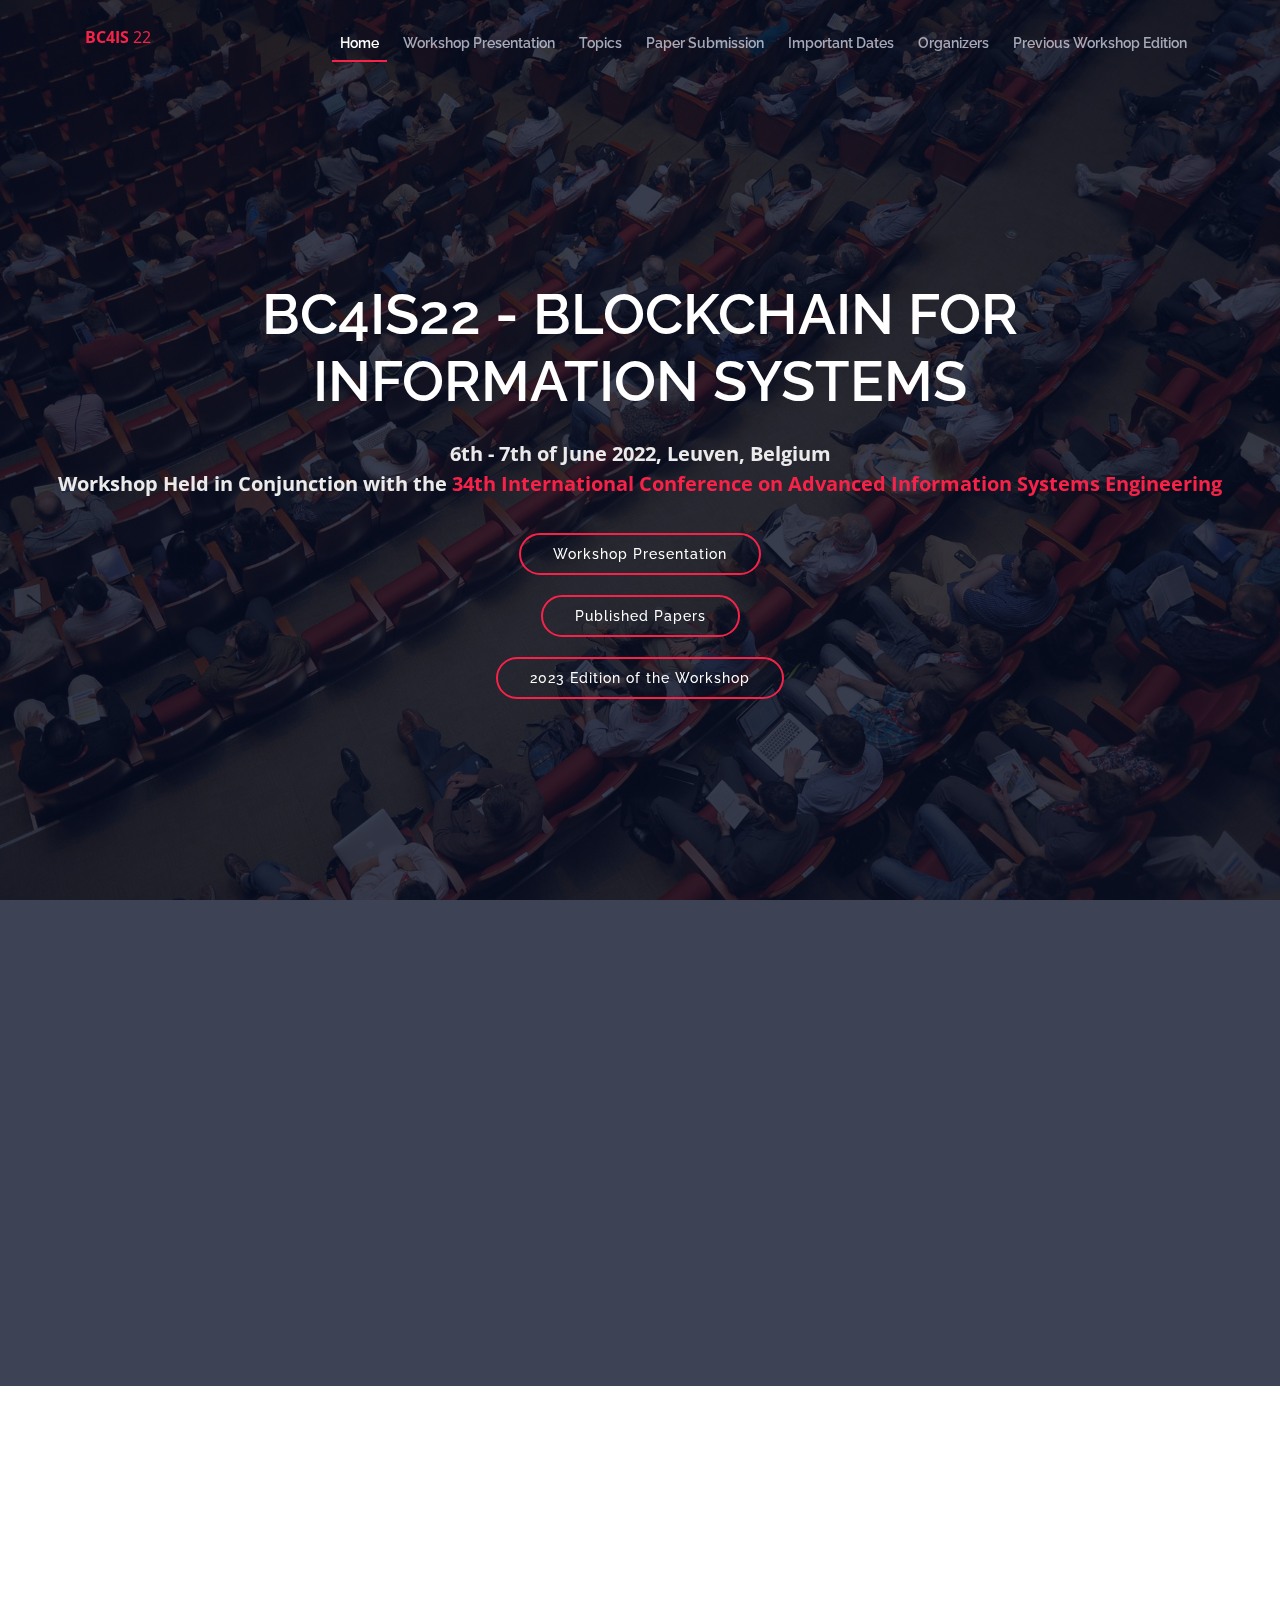
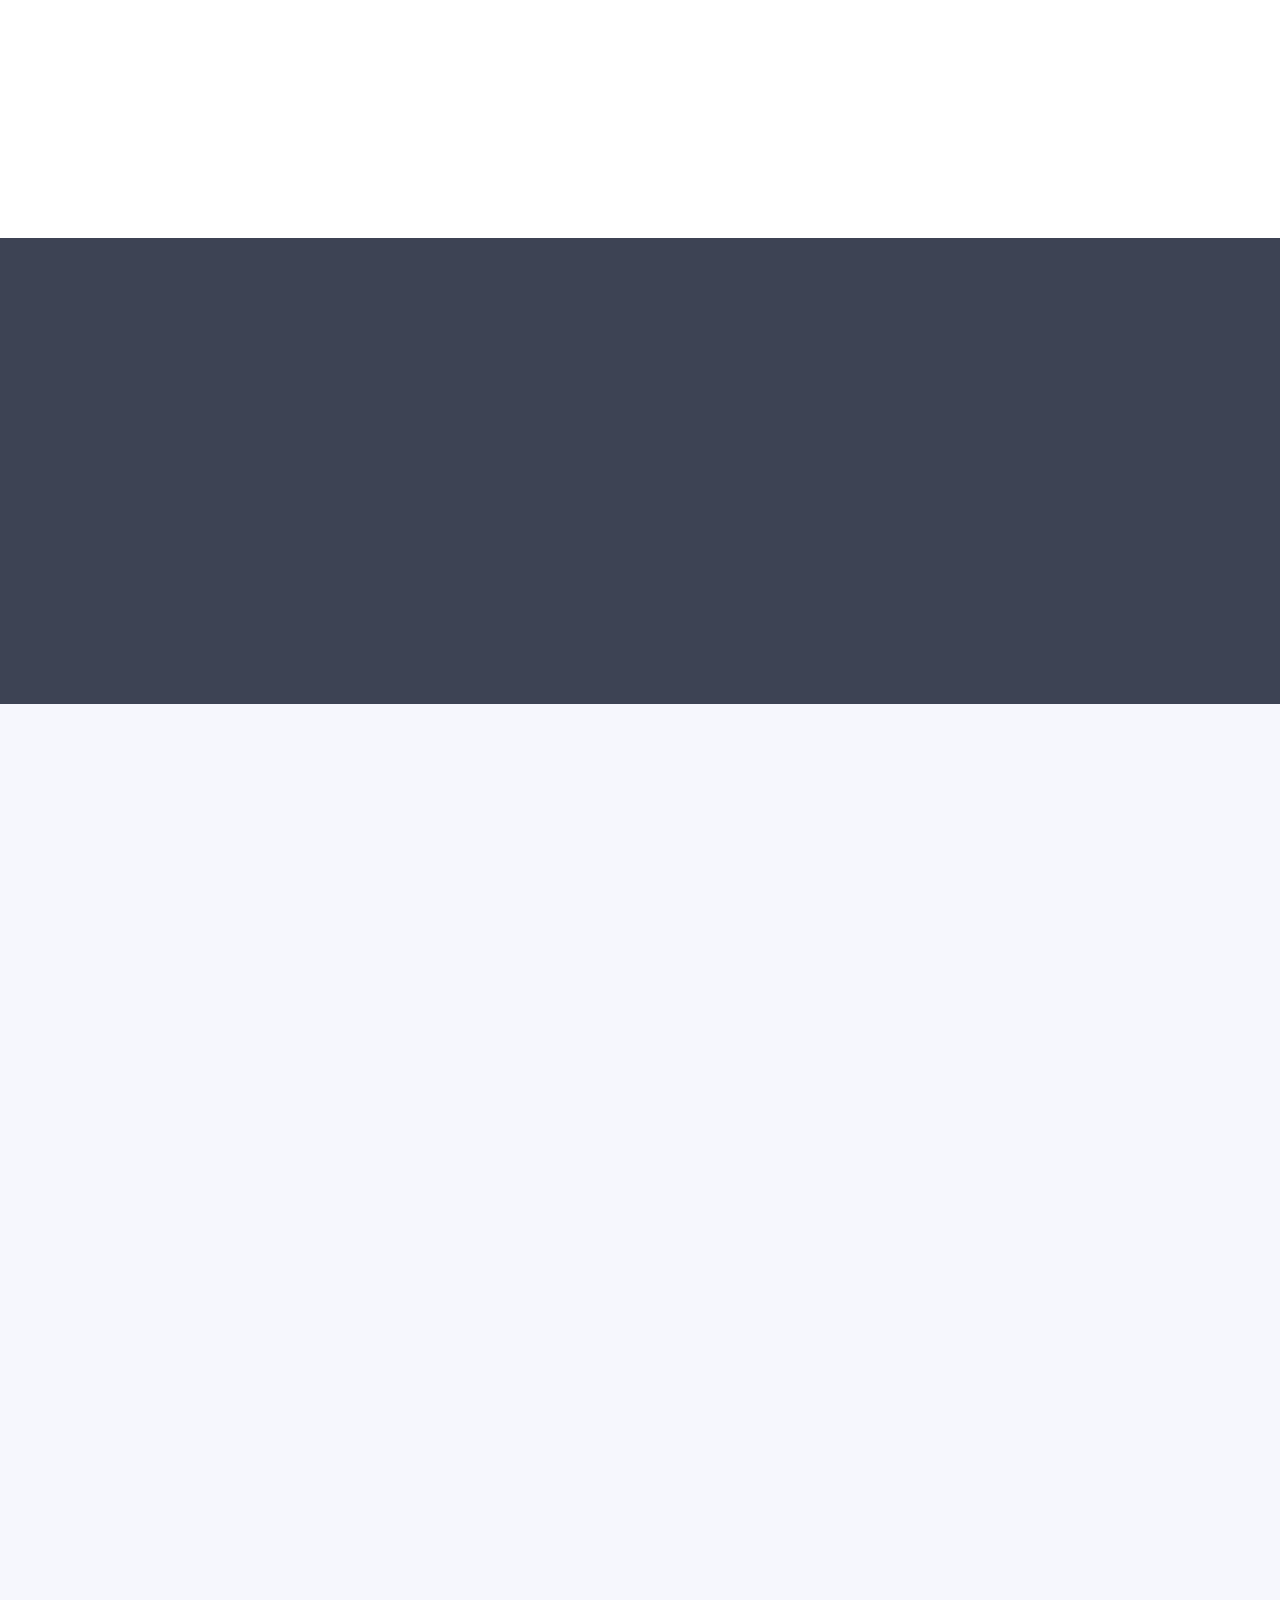
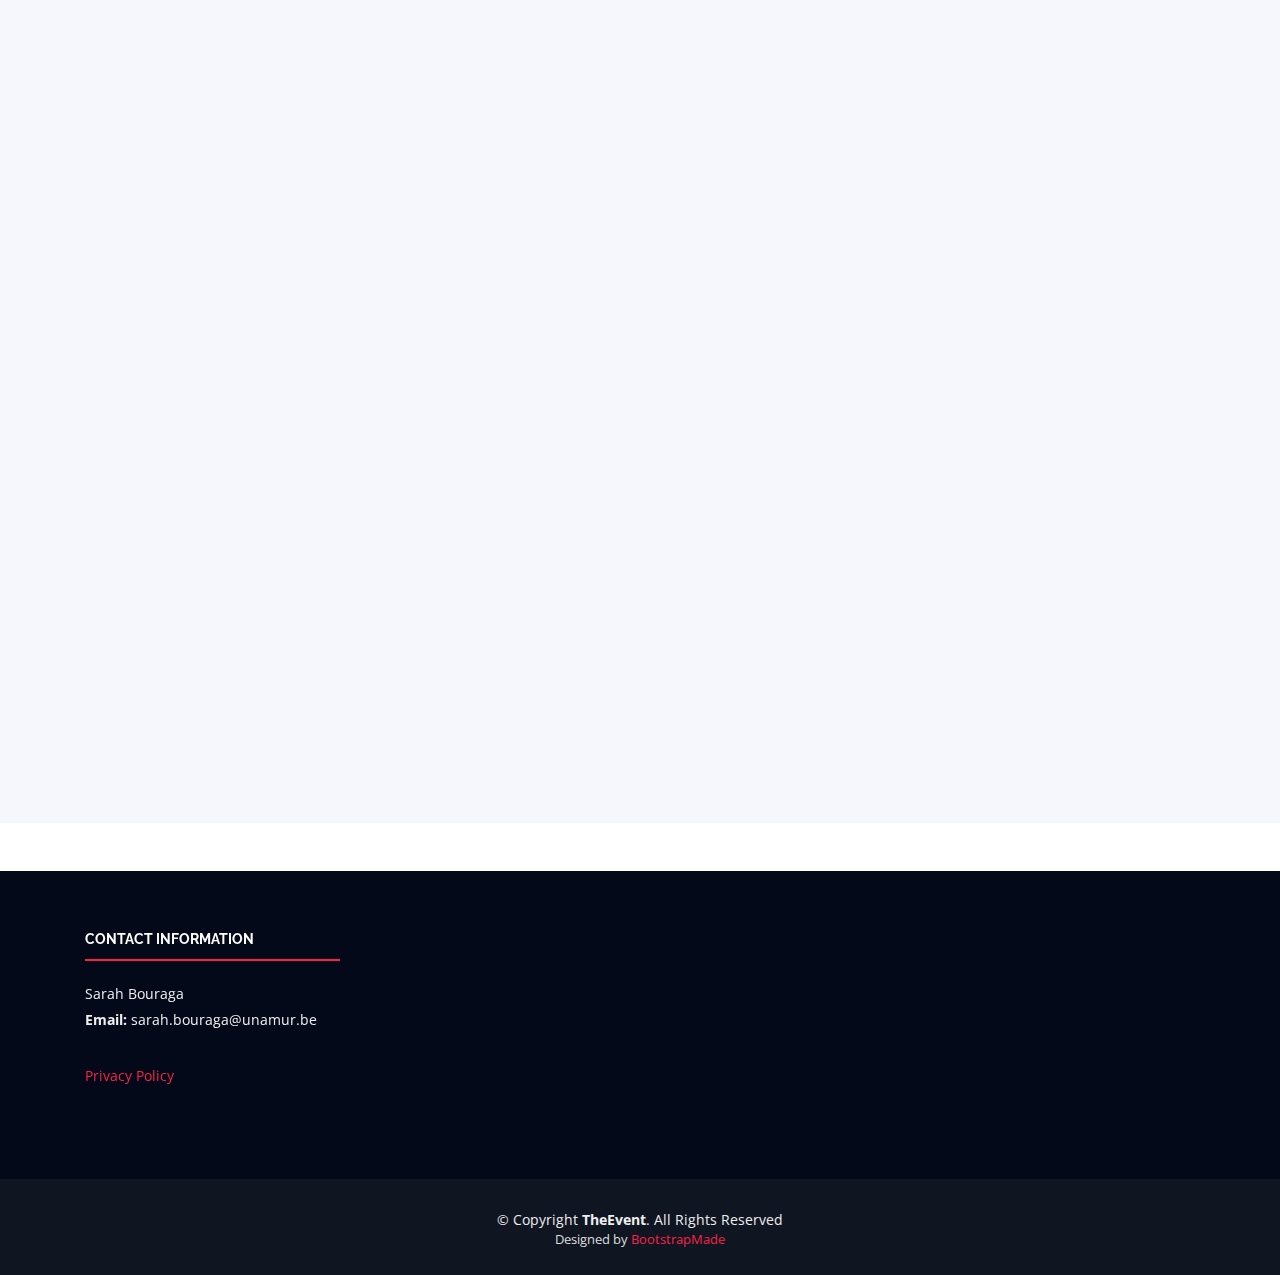
<file: 2022/index.html>
<!DOCTYPE html>
<html lang="en">

<head>
  <meta charset="utf-8">
  <meta content="width=device-width, initial-scale=1.0" name="viewport">

  <title>Workshop Blockchain for Information Systems</title>
  <meta content="Workshop on Blockchain for Information Systems held in conjunction with the 34th International Conference on Advanced Information Systems Engineering" name="description">
  <meta content="blockchain, workshop, conference, scientific research, business process management, information systems" name="keywords">

  <!-- Favicons -->
  <link href="assets/img/favicon.png" rel="icon">
  <link href="assets/img/apple-touch-icon.png" rel="apple-touch-icon">

  <!-- Google Fonts -->
  <link href="https://fonts.googleapis.com/css?family=Open+Sans:300,300i,400,400i,700,700i|Raleway:300,400,500,700,800" rel="stylesheet">

  <!-- Vendor CSS Files -->
  <link href="assets/vendor/bootstrap/css/bootstrap.min.css" rel="stylesheet">
  <link href="assets/vendor/venobox/venobox.css" rel="stylesheet">
  <link href="assets/vendor/font-awesome/css/font-awesome.min.css" rel="stylesheet">
  <link href="assets/vendor/owl.carousel/assets/owl.carousel.min.css" rel="stylesheet">
  <link href="assets/vendor/aos/aos.css" rel="stylesheet">

  <!-- Template Main CSS File -->
  <link href="assets/css/style.css" rel="stylesheet">

  <!-- =======================================================
  * Template Name: TheEvent - v2.2.0
  * Template URL: https://bootstrapmade.com/theevent-conference-event-bootstrap-template/
  * Author: BootstrapMade.com
  * License: https://bootstrapmade.com/license/
  ======================================================== -->
</head>

<body>

  <!-- ======= Header ======= -->
  <header id="header">
    <div class="container">

      <div id="logo" class="pull-left">
        <!-- Uncomment below if you prefer to use a text logo -->
        <!-- <h1><a href="#intro">The<span>Event</span></a></h1>-->
        <!--<a href="index.html" class="scrollto"><img src="assets/img/logo-bc4is.png" alt="" title=""></a> -->
        <a href="#"><b>BC4IS</b> 22</a>
      </div>

      <nav id="nav-menu-container">
        <ul class="nav-menu">
          <li class="menu-active"><a href="index.html">Home</a></li>
          <li><a href="#about">Workshop Presentation</a></li>
          <li><a href="#faq">Topics</a></li>
          <li><a href="#submission">Paper Submission</a></li>
          <!--<li><a href="#speakers">Speakers</a></li>-->
          <!--<li><a href="#venue">Venue</a></li>-->
          <!--<li><a href="#hotels">Hotels</a></li>-->
          <!--<li><a href="#gallery">Gallery</a></li>-->
          <!--<li><a href="#supporters">Sponsors</a></li>-->
          <li><a href="#buy-tickets">Important Dates</a></li>
          <li><a href="#organization">Organizers</a></li>
          <!--<li><a href="#schedule">Program</a></li>-->
          <!--<li><a href="#contact">Contact</a></li>-->
          <li><a href="http://bc4is.com/2021">Previous Workshop Edition</a></li>
        </ul>
      </nav><!-- #nav-menu-container -->
    </div>
  </header><!-- End Header -->

  <!-- ======= Intro Section ======= -->
  <section id="intro">
    <div class="intro-container" data-aos="zoom-in" data-aos-delay="100">
      <!-- <h1 class="mb-4 pb-0">The Annual<br><span>Marketing</span> Conference</h1> -->
      <h1 class="mb-4 pb-0">BC4IS22 - Blockchain for <br/>Information Systems</h1>
      <p class="mb-4 pb-0">6th - 7th of June 2022, Leuven, Belgium<br/>Workshop Held in Conjunction with the <a href="https://caise22.ugent.be/" target="_blank">34th International Conference on Advanced Information Systems Engineering</a></p>
      <!--<a href="https://www.youtube.com/watch?v=jDDaplaOz7Q" class="venobox play-btn mb-4" data-vbtype="video" data-autoplay="true"></a>-->
      <!--put the two links below in a container (horizontal)-->
      <a href="#about" class="about-btn scrollto">Workshop Presentation</a> 
      <a href="https://link.springer.com/book/10.1007/978-3-031-07478-3" target="_blank" class="about-btn scrollto">Published Papers</a>
      <a href="http://bc4is.com" class="about-btn scrollto">2023 Edition of the Workshop</a>
    </div>
  </section><!-- End Intro Section -->

  <main id="main">

    <!-- ======= About Section ======= -->
    <section id="about">
      <div class="container" data-aos="fade-up">
        <div class="row">
          <div class="col-lg-10">
            <h2>Workshop Presentation</h2>
            <p class="text-justify">
              Blockchain technology supports the execution and storage of transactions in a decentralized, transparent and immutable fashion. It is part of a broader set of technologies referred to as Distributed Ledger Technologies (DLTs). Cryptocurrencies represented the first major application of blockchain. Then, the development of smart contracts has provided the opportunity to manage other types of assets and to implement business logic running on blockchain platforms. Finally, the era of broader applications of blockchain technology beyond currencies, finance and markets has emerged. This evolution was coined Blockchain 1.0, Blockchain 2.0 and Blockchain 3.0 respectively.
            </p>
            <p class="text-justify">
              The opportunities related to the evolution of blockchain technology, along with their challenges have generated a strong and continuously growing interest from industry and academia in the engineering of blockchain-based systems, and more particularly, in the engineering of blockchain-based solutions for Business Process Management (BPM). Beside classical engineering questions, new and specific challenges arise for blockchain-based solutions for organizations and for BPM, to which conceptual modeling, databases, ontology engineering and information systems communities could provide relevant answers.
            </p>
            <p class="text-justify">
              BC4IS is an academic workshop which aims to bring together researchers in conceptual modeling, business process management, ontology engineering and information systems with business analysts, developers, managers, and consultants involved in the definition of requirements for, development, use, and evolution of blockchain-based solutions.
            </p>
          </div>
          <!-- <div class="col-lg-2">
            <h3>Where</h3>
            <p>Downtown Conference Center, New York</p>
          </div>
          <div class="col-lg-3">
            <h3>When</h3>
            <p>Monday to Wednesday<br>10-12 December</p>
          </div> -->
        </div>
      </div>
    </section><!-- End About Section -->

    <!-- =======  F.A.Q Section ======= -->
    <section id="faq">

      <div class="container" data-aos="fade-up">

        <div class="section-header">
          <h2>Topics of Interest </h2>
        </div>

        <div class="row justify-content-center" data-aos="fade-up" data-aos-delay="100">
          <div class="col-lg-9">
            <ul id="faq-list">

              <li>
                <a data-toggle="collapse" class="collapsed" href="#faq1">Blockchain-Based Solutions for Organizations <i class="fa fa-minus-circle"></i></a>
                <div id="faq1" class="collapse" data-parent="#faq-list">
                  <p>
                    Models, methods and tools for the design of blockchain-based solutions<br/><br/>
                    Meta-models and ontologies for blockchain-based solutions<br/><br/>
                    Challenges related to the design of blockchain-based solutions<br/><br/>
                    Empirical material providing and assessing approaches to the design of blockchain-based solutions<br/><br/>
                    Field experience providing details, benefits or challenges in the the design of blockchain-based solutions<br/><br/>
                  </p>
                </div>
              </li>

              <li>
                <a data-toggle="collapse" href="#faq2" class="collapsed">Blockchain-Supported Business Processes (BSBP) <i class="fa fa-minus-circle"></i></a>
                <div id="faq2" class="collapse" data-parent="#faq-list">
                  <p>
                    Modeling languages for BSBP<br/><br/>
                    Requirements engineering for BSBP<br/><br/>
                    Design of BSBP<br/><br/>
                    Execution of BSBP<br/><br/>
                    Monitoring of BSBP<br/><br/>
                    Optimization of BSBP<br/><br/>
                    Business value of BSBP<br/><br/>
                    BSBP for specific industries (e.g. Banking and Finance, Supply Chain, Retail, Government)<br/><br/>
                    Architecture of BSBP<br/><br/>
                    BSBP automation<br/><br/>
                    Challenges
                  </p>
                </div>
              </li>

              <li>
                <a data-toggle="collapse" href="#faq3" class="collapsed">Blockchain Network and Data Governance <i class="fa fa-minus-circle"></i></a>
                <div id="faq3" class="collapse" data-parent="#faq-list">
                  <p>
                    Blockchain data management<br/><br/>
                    Blockchain data provenance<br/><br/>
                    Data security, privacy and trust in blockchain<br/><br/>
                    Governance of blockchain-based networks<br/><br/>
                  </p>
                </div>
              </li>

              <!--
              <li>
                <a data-toggle="collapse" href="#faq4" class="collapsed">Ac odio tempor orci dapibus. Aliquam eleifend mi in nulla? <i class="fa fa-minus-circle"></i></a>
                <div id="faq4" class="collapse" data-parent="#faq-list">
                  <p>
                    Dolor sit amet consectetur adipiscing elit pellentesque habitant morbi. Id interdum velit laoreet id donec ultrices. Fringilla phasellus faucibus scelerisque eleifend donec pretium. Est pellentesque elit ullamcorper dignissim. Mauris ultrices eros in cursus turpis massa tincidunt dui.
                  </p>
                </div>
              </li>

              <li>
                <a data-toggle="collapse" href="#faq5" class="collapsed">Tempus quam pellentesque nec nam aliquam sem et tortor consequat? <i class="fa fa-minus-circle"></i></a>
                <div id="faq5" class="collapse" data-parent="#faq-list">
                  <p>
                    Molestie a iaculis at erat pellentesque adipiscing commodo. Dignissim suspendisse in est ante in. Nunc vel risus commodo viverra maecenas accumsan. Sit amet nisl suscipit adipiscing bibendum est. Purus gravida quis blandit turpis cursus in
                  </p>
                </div>
              </li>

              <li>
                <a data-toggle="collapse" href="#faq6" class="collapsed">Tortor vitae purus faucibus ornare. Varius vel pharetra vel turpis nunc eget lorem dolor? <i class="fa fa-minus-circle"></i></a>
                <div id="faq6" class="collapse" data-parent="#faq-list">
                  <p>
                    Laoreet sit amet cursus sit amet dictum sit amet justo. Mauris vitae ultricies leo integer malesuada nunc vel. Tincidunt eget nullam non nisi est sit amet. Turpis nunc eget lorem dolor sed. Ut venenatis tellus in metus vulputate eu scelerisque. Pellentesque diam volutpat commodo sed egestas egestas fringilla phasellus faucibus. Nibh tellus molestie nunc non blandit massa enim nec.
                  </p>
                </div>
              </li> -->

            </ul>
          </div>
        </div>

      </div>

    </section><!-- End  F.A.Q Section -->

    <!-- ======= About Section ======= -->
    <section id="submission">
      <div class="container" data-aos="fade-up">
        <div class="row">
          <div class="col-lg-10">
            <h2>Submission</h2>
            <p class="text-justify">
              The papers have to be submitted via <a href="https://easychair.org/conferences/?conf=caise22" target="_blank">EasyChair (https://easychair.org/conferences/?conf=caise22)</a>, choosing the present workshop as the track to which you submit the paper.
            </p>
            <p class="text-justify">
              The different types of papers that can be accepted as well as the standards to follow for the format are the same as the ones of the main track of the conference. All the details are available on the <a href="https://caise22.ugent.be/calls/" target="_blank">conference website</a>.
              As a further precision, among the different categories of papers that can be accepted, we can accept full papers (strictly limited to 12 pages, everything included), along with some short papers (strictly limited to 6 pages, everything included).
              Authors should consult <a href="https://www.springer.com/gp/computer-science/lncs/conference-proceedings-guidelines" target="_blank">Springer's authors' guidelines</a> and use their proceedings template. Springer encourages authors to include their <a href="https://goo.gl/hbsa4D" target="_blank">ORCIDs</a> in their papers. In addition, the corresponding author of each paper, acting on behalf of all of the authors of that paper, must complete and sign a Consent-to-Publish form. The corresponding author signing the copyright form should match the corresponding author marked on the paper. Once the files have been sent to Springer, changes relating to the authorship of the papers cannot be made.
           </p>
            <p class="text-justify">
              The proceedings of the conference workshops will be published as one volume in the Springer LNBIP series. Short papers will be placed in a designated section.
            </p>
          </div>
          <!-- <div class="col-lg-2">
            <h3>Where</h3>
            <p>Downtown Conference Center, New York</p>
          </div>
          <div class="col-lg-3">
            <h3>When</h3>
            <p>Monday to Wednesday<br>10-12 December</p>
          </div> -->
        </div>
      </div>
    </section><!-- End About Section -->

    <!-- ======= Buy Ticket Section ======= -->
    <section id="buy-tickets" class="section-with-bg">
      <div class="container" data-aos="fade-up">

        <div class="section-header">
          <h2>Important Dates</h2>
          <p>Dates are Anywhere on Earth (AoE)</p>
          <p>Registration for Workshop Authors (Accepted Papers): <b>20th of April 2022</b></p>
        </div>

        <div class="row">
          <div class="col-lg-4" data-aos="fade-up" data-aos-delay="100">
            <div class="card mb-5 mb-lg-0">
              <div class="card-body">
                <!-- <h5 class="card-title text-muted text-uppercase text-center">Standard Access</h5> -->
                <h6 class="card-price text-center">Paper<br/>Submission</h6>
                <hr>
                <ul class="fa-ul"> 
                  <!--
                  <li><span class="fa-li"><i class="fa fa-check"></i></span>Regular Seating</li>
                  <li><span class="fa-li"><i class="fa fa-check"></i></span>Coffee Break</li>
                  <li><span class="fa-li"><i class="fa fa-check"></i></span>Custom Badge</li>
                  <li class="text-muted"><span class="fa-li"><i class="fa fa-times"></i></span>Community Access</li>
                  <li class="text-muted"><span class="fa-li"><i class="fa fa-times"></i></span>Workshop Access</li>
                  <li class="text-muted"><span class="fa-li"><i class="fa fa-times"></i></span>After Party</li>
                  -->
                  <li class="text-center"><del>15th of March 2022</del><br/>25th of March 2022</li>
                </ul>
                <!-- <hr>
                <div class="text-center">
                  <button type="button" class="btn" data-toggle="modal" data-target="#buy-ticket-modal" data-ticket-type="standard-access">Buy Now</button>
                </div> -->
              </div>
            </div>
          </div>
          <div class="col-lg-4" data-aos="fade-up" data-aos-delay="200">
            <div class="card mb-5 mb-lg-0">
              <div class="card-body">
                <!-- <h5 class="card-title text-muted text-uppercase text-center">Standard Access</h5> -->
                <h6 class="card-price text-center">Acceptance Notification</h6>
                <hr>
                <ul class="fa-ul">
                  <!--
                  <li><span class="fa-li"><i class="fa fa-check"></i></span>Regular Seating</li>
                  <li><span class="fa-li"><i class="fa fa-check"></i></span>Coffee Break</li>
                  <li><span class="fa-li"><i class="fa fa-check"></i></span>Custom Badge</li>
                  <li class="text-muted"><span class="fa-li"><i class="fa fa-times"></i></span>Community Access</li>
                  <li class="text-muted"><span class="fa-li"><i class="fa fa-times"></i></span>Workshop Access</li>
                  <li class="text-muted"><span class="fa-li"><i class="fa fa-times"></i></span>After Party</li>
                  -->
                  <li class="text-center">8th of April 2022</li>
                </ul>
                <!-- <hr>
                <div class="text-center">
                  <button type="button" class="btn" data-toggle="modal" data-target="#buy-ticket-modal" data-ticket-type="standard-access">Buy Now</button>
                </div> -->
              </div>
            </div>
          </div>
          <div class="col-lg-4" data-aos="fade-up" data-aos-delay="300">
            <div class="card mb-5 mb-lg-0">
              <div class="card-body">
                <!-- <h5 class="card-title text-muted text-uppercase text-center">Standard Access</h5> -->
                <h6 class="card-price text-center">Camera-Ready Version</h6>
                <hr>
                <ul class="fa-ul">
                  <!--
                  <li><span class="fa-li"><i class="fa fa-check"></i></span>Regular Seating</li>
                  <li><span class="fa-li"><i class="fa fa-check"></i></span>Coffee Break</li>
                  <li><span class="fa-li"><i class="fa fa-check"></i></span>Custom Badge</li>
                  <li class="text-muted"><span class="fa-li"><i class="fa fa-times"></i></span>Community Access</li>
                  <li class="text-muted"><span class="fa-li"><i class="fa fa-times"></i></span>Workshop Access</li>
                  <li class="text-muted"><span class="fa-li"><i class="fa fa-times"></i></span>After Party</li>
                  -->
                  <li class="text-center">18th of April 2022</li>
                </ul>
                <!-- <hr>
                <div class="text-center">
                  <button type="button" class="btn" data-toggle="modal" data-target="#buy-ticket-modal" data-ticket-type="standard-access">Buy Now</button>
                </div> -->
              </div>
            </div>
          </div>

          <!-- Pro Tier -->
          <!-- <div class="col-lg-4" data-aos="fade-up" data-aos-delay="300">
            <div class="card">
              <div class="card-body">
                <h5 class="card-title text-muted text-uppercase text-center">Premium Access</h5>
                <h6 class="card-price text-center">$350</h6>
                <hr>
                <ul class="fa-ul">
                  <li><span class="fa-li"><i class="fa fa-check"></i></span>Regular Seating</li>
                  <li><span class="fa-li"><i class="fa fa-check"></i></span>Coffee Break</li>
                  <li><span class="fa-li"><i class="fa fa-check"></i></span>Custom Badge</li>
                  <li><span class="fa-li"><i class="fa fa-check"></i></span>Community Access</li>
                  <li><span class="fa-li"><i class="fa fa-check"></i></span>Workshop Access</li>
                  <li><span class="fa-li"><i class="fa fa-check"></i></span>After Party</li>
                </ul>
                <hr>
                <div class="text-center">
                  <button type="button" class="btn" data-toggle="modal" data-target="#buy-ticket-modal" data-ticket-type="premium-access">Buy Now</button>
                </div>

              </div>
            </div>
          </div> -->
        </div>

      </div>

      <!-- Modal Order Form -->
      <div id="buy-ticket-modal" class="modal fade">
        <div class="modal-dialog" role="document">
          <div class="modal-content">
            <div class="modal-header">
              <h4 class="modal-title">Buy Tickets</h4>
              <button type="button" class="close" data-dismiss="modal" aria-label="Close">
                <span aria-hidden="true">&times;</span>
              </button>
            </div>
            <div class="modal-body">
              <form method="POST" action="#">
                <div class="form-group">
                  <input type="text" class="form-control" name="your-name" placeholder="Your Name">
                </div>
                <div class="form-group">
                  <input type="text" class="form-control" name="your-email" placeholder="Your Email">
                </div>
                <div class="form-group">
                  <select id="ticket-type" name="ticket-type" class="form-control">
                    <option value="">-- Select Your Ticket Type --</option>
                    <option value="standard-access">Standard Access</option>
                    <option value="pro-access">Pro Access</option>
                    <option value="premium-access">Premium Access</option>
                  </select>
                </div>
                <div class="text-center">
                  <button type="submit" class="btn">Buy Now</button>
                </div>
              </form>
            </div>
          </div><!-- /.modal-content -->
        </div><!-- /.modal-dialog -->
      </div><!-- /.modal -->

    </section><!-- End Buy Ticket Section -->

    <!-- ======= Organization Section ======= -->
    <section id="organization" class="section-with-bg">
      <div class="container" data-aos="fade-up">

        <div class="section-header">
          <h2>Workshop Organization</h2>
        </div>

        <div class="row">
          <div class="col-lg-6" data-aos="fade-up" data-aos-delay="100">
            <div class="card mb-5 mb-lg-0">
              <div class="card-body">
                <!-- <h5 class="card-title text-muted text-uppercase text-center">Standard Access</h5> -->
                <h6 class="card-price text-center">Organizing Commitee</h6>
                <hr>
                <ul class="fa-ul">
                  <li><span class="fa-li"><i class="fa fa-check"></i></span><a href="https://directory.unamur.be/staff/sbouraga" target="_blank">Sarah Bouraga</a> - University of Namur, Belgium</li>
                  <li><span class="fa-li"><i class="fa fa-check"></i></span><a href="https://directory.unamur.be/staff/vamarald" target="_blank">Victor Amaral de Sousa</a> - University of Namur, Belgium</li>
                  <li><span class="fa-li"><i class="fa fa-check"></i></span><a href="https://directory.unamur.be/staff/cburnay" target="_blank">Corentin Burnay</a> - University of Namur, Belgium</li>
                  <li>&nbsp;&nbsp;</li>
                </ul>
                <!-- <hr>
                <div class="text-center">
                  <button type="button" class="btn" data-toggle="modal" data-target="#buy-ticket-modal" data-ticket-type="standard-access">Buy Now</button>
                </div> -->
              </div>
            </div>
          </div>
          <div class="col-lg-6" data-aos="fade-up" data-aos-delay="200">
            <div class="card mb-5 mb-lg-0">
              <div class="card-body">
                <!-- <h5 class="card-title text-muted text-uppercase text-center">Standard Access</h5> -->
                <h6 class="card-price text-center">Steering Commitee</h6>
                <hr>
                <ul class="fa-ul">
                  <li><span class="fa-li"><i class="fa fa-check"></i></span><a href="https://www.kuleuven.be/wieiswie/en/person/00012755" target="_blank">Monique Snoeck</a> - KU Leuven, Belgium</li>
                  <li><span class="fa-li"><i class="fa fa-check"></i></span><a href="https://directory.unamur.be/staff/sfaulkne" target="_blank">Stéphane Faulkner</a> - University of Namur, Belgium</li>
                  <li><span class="fa-li"><i class="fa fa-check"></i></span><a href="https://directory.unamur.be/staff/ijureta" target="_blank">Ivan J. Jureta</a> - FNRS & University of Namur, Belgium</li>
                  <li><span class="fa-li"><i class="fa fa-check"></i></span><a href="https://www.usaintlouis.be/sl/4015752.html" target="_blank">Wim Laurier</a> - University of Saint-Louis - Brussels, Belgium</li>
                </ul>
                <!-- <hr>
                <div class="text-center">
                  <button type="button" class="btn" data-toggle="modal" data-target="#buy-ticket-modal" data-ticket-type="standard-access">Buy Now</button>
                </div> -->
              </div>
            </div>
          </div>
        </div>

        <br/><br/>

        <div class="row">
          <div class="col-lg-12" data-aos="fade-up" data-aos-delay="100">
            <div class="card mb-5 mb-lg-0">
              <div class="card-body">
                <!-- <h5 class="card-title text-muted text-uppercase text-center">Standard Access</h5> -->
                <h6 class="card-price text-center">Program Commitee</h6>
                <hr>
                <ul class="fa-ul">
                  <li><span class="fa-li"><i class="fa fa-check"></i></span><a href="https://www.kuleuven.be/wieiswie/en/person/00012755" target="_blank">Monique Snoeck</a> - KU Leuven, Belgium</li>
                  <li><span class="fa-li"><i class="fa fa-check"></i></span><a href="https://www4.ceda.polimi.it/manifesti/manifesti/controller/ricerche/RicercaPerDocentiPublic.do?EVN_PRODOTTI=evento&k_doc=130898&lang=EN" target="_blank">Pierluigi Plebani</a> - Polytechnic University of Milan, Italy</li>
                  <li><span class="fa-li"><i class="fa fa-check"></i></span><a href="https://www.iaas.uni-stuttgart.de/en/institute/team/Falazi/" target="_blank">Ghareeb Falazi</a> - University of Stuttgart, Germany</li>
                  <li><span class="fa-li"><i class="fa fa-check"></i></span><a href="https://www.pantheonsorbonne.fr/page-perso/nisix" target="_blank">Nicolas Six</a> - University Paris 1 Panthéon-Sorbonne, France</li>
                  <li><span class="fa-li"><i class="fa fa-check"></i></span><a href="https://etis.ee/CV/Orlenys_Lpez%20Pintado/eng" target="_blank">Orlenys López-Pintado</a> - University of Tartu, Estonia</li>
                  <li><span class="fa-li"><i class="fa fa-check"></i></span><a href="https://www.usaintlouis.be/sl/4015752.html" target="_blank">Wim Laurier</a> - University of Saint-Louis - Brussels, Belgium</li>
                  <li><span class="fa-li"><i class="fa fa-check"></i></span><a href="https://staff.qut.edu.au/staff/mj.adams" target="_blank">Michael Adams</a> - Queensland University of Technology, Australia</li>
                  <li><span class="fa-li"><i class="fa fa-check"></i></span><a href="https://directory.unamur.be/staff/jncolin" target="_blank">Jean-Noël Colin</a> - University of Namur, Belgium</li>
                  <li><span class="fa-li"><i class="fa fa-check"></i></span><a href="https://research.brighton.ac.uk/en/persons/haris-mouratidis" target="_blank">Haris Mouratidis</a> - University of Brighton, England</li>
                  <li><span class="fa-li"><i class="fa fa-check"></i></span><a href="http://meroni.faculty.polimi.it" target="_blank">Giovanni Meroni</a> - Polytechnic University of Milan, Italy</li>
                </ul>
                <!-- <hr>
                <div class="text-center">
                  <button type="button" class="btn" data-toggle="modal" data-target="#buy-ticket-modal" data-ticket-type="standard-access">Buy Now</button>
                </div> -->
              </div>
            </div>
          </div>
        </div>

      </div>

      <!-- Modal Order Form -->
      <div id="buy-ticket-modal" class="modal fade">
        <div class="modal-dialog" role="document">
          <div class="modal-content">
            <div class="modal-header">
              <h4 class="modal-title">Buy Tickets</h4>
              <button type="button" class="close" data-dismiss="modal" aria-label="Close">
                <span aria-hidden="true">&times;</span>
              </button>
            </div>
            <div class="modal-body">
              <form method="POST" action="#">
                <div class="form-group">
                  <input type="text" class="form-control" name="your-name" placeholder="Your Name">
                </div>
                <div class="form-group">
                  <input type="text" class="form-control" name="your-email" placeholder="Your Email">
                </div>
                <div class="form-group">
                  <select id="ticket-type" name="ticket-type" class="form-control">
                    <option value="">-- Select Your Ticket Type --</option>
                    <option value="standard-access">Standard Access</option>
                    <option value="pro-access">Pro Access</option>
                    <option value="premium-access">Premium Access</option>
                  </select>
                </div>
                <div class="text-center">
                  <button type="submit" class="btn">Buy Now</button>
                </div>
              </form>
            </div>
          </div><!-- /.modal-content -->
        </div><!-- /.modal-dialog -->
      </div><!-- /.modal -->

    </section><!-- End Buy Ticket Section -->

    <br/><br/>


    <!-- ======= Schedule Section ======= -->
    <!--
    <section id="schedule" class="section-with-bg">
      <div class="container" data-aos="fade-up">
        <div class="section-header">
          <h2>Program</h2>
          <!--<p>Here is our event schedule</p>-->
        <!--</div>

        <ul class="nav nav-tabs" role="tablist" data-aos="fade-up" data-aos-delay="100">
          <li class="nav-item">
            <a class="nav-link active" href="#day-1" role="tab" data-toggle="tab">dd/mm/yyyy</a>
          </li>
          <!--
          <li class="nav-item">
            <a class="nav-link" href="#day-2" role="tab" data-toggle="tab">Day 2</a>
          </li>
          <li class="nav-item">
            <a class="nav-link" href="#day-3" role="tab" data-toggle="tab">Day 3</a>
          </li> -->
        <!--</ul>

        <!--<h3 class="sub-heading">Voluptatem nulla veniam soluta et corrupti consequatur neque eveniet officia. Eius
          necessitatibus voluptatem quis labore perspiciatis quia.</h3>-->

        <!--<div class="tab-content row justify-content-center" data-aos="fade-up" data-aos-delay="200">

          <!-- Schdule Day 1 -->
          <!--<div role="tabpanel" class="col-lg-9 tab-pane fade show active" id="day-1">

            <div class="row schedule-item">
              <div class="col-md-2"><time>09:30 AM</time></div>
              <div class="col-md-10">
                <h4>Registration</h4>
                <p>Fugit voluptas iusto maiores temporibus autem numquam magnam.</p>
              </div>
            </div>

            <div class="row schedule-item">
              <div class="col-md-2"><time>10:00 AM</time></div>
              <div class="col-md-10">
                <div class="speaker">
                  <img src="assets/img/speakers/1.jpg" alt="Brenden Legros">
                </div>
                <h4>Keynote <span>Brenden Legros</span></h4>
                <p>Facere provident incidunt quos voluptas.</p>
              </div>
            </div>

            <div class="row schedule-item">
              <div class="col-md-2"><time>11:00 AM</time></div>
              <div class="col-md-10">
                <div class="speaker">
                  <img src="assets/img/speakers/2.jpg" alt="Hubert Hirthe">
                </div>
                <h4>Et voluptatem iusto dicta nobis. <span>Hubert Hirthe</span></h4>
                <p>Maiores dignissimos neque qui cum accusantium ut sit sint inventore.</p>
              </div>
            </div>

            <div class="row schedule-item">
              <div class="col-md-2"><time>12:00 AM</time></div>
              <div class="col-md-10">
                <div class="speaker">
                  <img src="assets/img/speakers/3.jpg" alt="Cole Emmerich">
                </div>
                <h4>Explicabo et rerum quis et ut ea. <span>Cole Emmerich</span></h4>
                <p>Veniam accusantium laborum nihil eos eaque accusantium aspernatur.</p>
              </div>
            </div>

            <div class="row schedule-item">
              <div class="col-md-2"><time>02:00 PM</time></div>
              <div class="col-md-10">
                <div class="speaker">
                  <img src="assets/img/speakers/4.jpg" alt="Jack Christiansen">
                </div>
                <h4>Qui non qui vel amet culpa sequi. <span>Jack Christiansen</span></h4>
                <p>Nam ex distinctio voluptatem doloremque suscipit iusto.</p>
              </div>
            </div>

            <div class="row schedule-item">
              <div class="col-md-2"><time>03:00 PM</time></div>
              <div class="col-md-10">
                <div class="speaker">
                  <img src="assets/img/speakers/5.jpg" alt="Alejandrin Littel">
                </div>
                <h4>Quos ratione neque expedita asperiores. <span>Alejandrin Littel</span></h4>
                <p>Eligendi quo eveniet est nobis et ad temporibus odio quo.</p>
              </div>
            </div>

            <div class="row schedule-item">
              <div class="col-md-2"><time>04:00 PM</time></div>
              <div class="col-md-10">
                <div class="speaker">
                  <img src="assets/img/speakers/6.jpg" alt="Willow Trantow">
                </div>
                <h4>Quo qui praesentium nesciunt <span>Willow Trantow</span></h4>
                <p>Voluptatem et alias dolorum est aut sit enim neque veritatis.</p>
              </div>
            </div>

          </div>
          <!-- End Schdule Day 1 -->

          <!-- Schdule Day 2 -->
          <!--<div role="tabpanel" class="col-lg-9  tab-pane fade" id="day-2">

            <div class="row schedule-item">
              <div class="col-md-2"><time>10:00 AM</time></div>
              <div class="col-md-10">
                <div class="speaker">
                  <img src="assets/img/speakers/1.jpg" alt="Brenden Legros">
                </div>
                <h4>Libero corrupti explicabo itaque. <span>Brenden Legros</span></h4>
                <p>Facere provident incidunt quos voluptas.</p>
              </div>
            </div>

            <div class="row schedule-item">
              <div class="col-md-2"><time>11:00 AM</time></div>
              <div class="col-md-10">
                <div class="speaker">
                  <img src="assets/img/speakers/2.jpg" alt="Hubert Hirthe">
                </div>
                <h4>Et voluptatem iusto dicta nobis. <span>Hubert Hirthe</span></h4>
                <p>Maiores dignissimos neque qui cum accusantium ut sit sint inventore.</p>
              </div>
            </div>

            <div class="row schedule-item">
              <div class="col-md-2"><time>12:00 AM</time></div>
              <div class="col-md-10">
                <div class="speaker">
                  <img src="assets/img/speakers/3.jpg" alt="Cole Emmerich">
                </div>
                <h4>Explicabo et rerum quis et ut ea. <span>Cole Emmerich</span></h4>
                <p>Veniam accusantium laborum nihil eos eaque accusantium aspernatur.</p>
              </div>
            </div>

            <div class="row schedule-item">
              <div class="col-md-2"><time>02:00 PM</time></div>
              <div class="col-md-10">
                <div class="speaker">
                  <img src="assets/img/speakers/4.jpg" alt="Jack Christiansen">
                </div>
                <h4>Qui non qui vel amet culpa sequi. <span>Jack Christiansen</span></h4>
                <p>Nam ex distinctio voluptatem doloremque suscipit iusto.</p>
              </div>
            </div>

            <div class="row schedule-item">
              <div class="col-md-2"><time>03:00 PM</time></div>
              <div class="col-md-10">
                <div class="speaker">
                  <img src="assets/img/speakers/5.jpg" alt="Alejandrin Littel">
                </div>
                <h4>Quos ratione neque expedita asperiores. <span>Alejandrin Littel</span></h4>
                <p>Eligendi quo eveniet est nobis et ad temporibus odio quo.</p>
              </div>
            </div>

            <div class="row schedule-item">
              <div class="col-md-2"><time>04:00 PM</time></div>
              <div class="col-md-10">
                <div class="speaker">
                  <img src="assets/img/speakers/6.jpg" alt="Willow Trantow">
                </div>
                <h4>Quo qui praesentium nesciunt <span>Willow Trantow</span></h4>
                <p>Voluptatem et alias dolorum est aut sit enim neque veritatis.</p>
              </div>
            </div>

          </div>
          <!-- End Schdule Day 2 -->

          <!-- Schdule Day 3 -->
          <!--<div role="tabpanel" class="col-lg-9  tab-pane fade" id="day-3">

            <div class="row schedule-item">
              <div class="col-md-2"><time>10:00 AM</time></div>
              <div class="col-md-10">
                <div class="speaker">
                  <img src="assets/img/speakers/2.jpg" alt="Hubert Hirthe">
                </div>
                <h4>Et voluptatem iusto dicta nobis. <span>Hubert Hirthe</span></h4>
                <p>Maiores dignissimos neque qui cum accusantium ut sit sint inventore.</p>
              </div>
            </div>

            <div class="row schedule-item">
              <div class="col-md-2"><time>11:00 AM</time></div>
              <div class="col-md-10">
                <div class="speaker">
                  <img src="assets/img/speakers/3.jpg" alt="Cole Emmerich">
                </div>
                <h4>Explicabo et rerum quis et ut ea. <span>Cole Emmerich</span></h4>
                <p>Veniam accusantium laborum nihil eos eaque accusantium aspernatur.</p>
              </div>
            </div>

            <div class="row schedule-item">
              <div class="col-md-2"><time>12:00 AM</time></div>
              <div class="col-md-10">
                <div class="speaker">
                  <img src="assets/img/speakers/1.jpg" alt="Brenden Legros">
                </div>
                <h4>Libero corrupti explicabo itaque. <span>Brenden Legros</span></h4>
                <p>Facere provident incidunt quos voluptas.</p>
              </div>
            </div>

            <div class="row schedule-item">
              <div class="col-md-2"><time>02:00 PM</time></div>
              <div class="col-md-10">
                <div class="speaker">
                  <img src="assets/img/speakers/4.jpg" alt="Jack Christiansen">
                </div>
                <h4>Qui non qui vel amet culpa sequi. <span>Jack Christiansen</span></h4>
                <p>Nam ex distinctio voluptatem doloremque suscipit iusto.</p>
              </div>
            </div>

            <div class="row schedule-item">
              <div class="col-md-2"><time>03:00 PM</time></div>
              <div class="col-md-10">
                <div class="speaker">
                  <img src="assets/img/speakers/5.jpg" alt="Alejandrin Littel">
                </div>
                <h4>Quos ratione neque expedita asperiores. <span>Alejandrin Littel</span></h4>
                <p>Eligendi quo eveniet est nobis et ad temporibus odio quo.</p>
              </div>
            </div>

            <div class="row schedule-item">
              <div class="col-md-2"><time>04:00 PM</time></div>
              <div class="col-md-10">
                <div class="speaker">
                  <img src="assets/img/speakers/6.jpg" alt="Willow Trantow">
                </div>
                <h4>Quo qui praesentium nesciunt <span>Willow Trantow</span></h4>
                <p>Voluptatem et alias dolorum est aut sit enim neque veritatis.</p>
              </div>
            </div>

          </div>
          <!-- End Schdule Day 2 -->

        <!--</div>

      </div>

    </section><!-- End Schedule Section -->

    <!-- ======= Speakers Section ======= -->
    <!--<section id="speakers">
      <div class="container" data-aos="fade-up">
        <div class="section-header">
          <h2>Event Speakers</h2>
          <p>Here are some of our speakers</p>
        </div>

        <div class="row">
          <div class="col-lg-4 col-md-6">
            <div class="speaker" data-aos="fade-up" data-aos-delay="100">
              <img src="assets/img/speakers/1.jpg" alt="Speaker 1" class="img-fluid">
              <div class="details">
                <h3><a href="speaker-details.html">Brenden Legros</a></h3>
                <p>Quas alias incidunt</p>
                <div class="social">
                  <a href=""><i class="fa fa-twitter"></i></a>
                  <a href=""><i class="fa fa-facebook"></i></a>
                  <a href=""><i class="fa fa-google-plus"></i></a>
                  <a href=""><i class="fa fa-linkedin"></i></a>
                </div>
              </div>
            </div>
          </div>
          <div class="col-lg-4 col-md-6">
            <div class="speaker" data-aos="fade-up" data-aos-delay="200">
              <img src="assets/img/speakers/2.jpg" alt="Speaker 2" class="img-fluid">
              <div class="details">
                <h3><a href="speaker-details.html">Hubert Hirthe</a></h3>
                <p>Consequuntur odio aut</p>
                <div class="social">
                  <a href=""><i class="fa fa-twitter"></i></a>
                  <a href=""><i class="fa fa-facebook"></i></a>
                  <a href=""><i class="fa fa-google-plus"></i></a>
                  <a href=""><i class="fa fa-linkedin"></i></a>
                </div>
              </div>
            </div>
          </div>
          <div class="col-lg-4 col-md-6">
            <div class="speaker" data-aos="fade-up" data-aos-delay="300">
              <img src="assets/img/speakers/3.jpg" alt="Speaker 3" class="img-fluid">
              <div class="details">
                <h3><a href="speaker-details.html">Cole Emmerich</a></h3>
                <p>Fugiat laborum et</p>
                <div class="social">
                  <a href=""><i class="fa fa-twitter"></i></a>
                  <a href=""><i class="fa fa-facebook"></i></a>
                  <a href=""><i class="fa fa-google-plus"></i></a>
                  <a href=""><i class="fa fa-linkedin"></i></a>
                </div>
              </div>
            </div>
          </div>
          <div class="col-lg-4 col-md-6">
            <div class="speaker" data-aos="fade-up" data-aos-delay="100">
              <img src="assets/img/speakers/4.jpg" alt="Speaker 4" class="img-fluid">
              <div class="details">
                <h3><a href="speaker-details.html">Jack Christiansen</a></h3>
                <p>Debitis iure vero</p>
                <div class="social">
                  <a href=""><i class="fa fa-twitter"></i></a>
                  <a href=""><i class="fa fa-facebook"></i></a>
                  <a href=""><i class="fa fa-google-plus"></i></a>
                  <a href=""><i class="fa fa-linkedin"></i></a>
                </div>
              </div>
            </div>
          </div>
          <div class="col-lg-4 col-md-6">
            <div class="speaker" data-aos="fade-up" data-aos-delay="200">
              <img src="assets/img/speakers/5.jpg" alt="Speaker 5" class="img-fluid">
              <div class="details">
                <h3><a href="speaker-details.html">Alejandrin Littel</a></h3>
                <p>Qui molestiae natus</p>
                <div class="social">
                  <a href=""><i class="fa fa-twitter"></i></a>
                  <a href=""><i class="fa fa-facebook"></i></a>
                  <a href=""><i class="fa fa-google-plus"></i></a>
                  <a href=""><i class="fa fa-linkedin"></i></a>
                </div>
              </div>
            </div>
          </div>
          <div class="col-lg-4 col-md-6">
            <div class="speaker" data-aos="fade-up" data-aos-delay="300">
              <img src="assets/img/speakers/6.jpg" alt="Speaker 6" class="img-fluid">
              <div class="details">
                <h3><a href="speaker-details.html">Willow Trantow</a></h3>
                <p>Non autem dicta</p>
                <div class="social">
                  <a href=""><i class="fa fa-twitter"></i></a>
                  <a href=""><i class="fa fa-facebook"></i></a>
                  <a href=""><i class="fa fa-google-plus"></i></a>
                  <a href=""><i class="fa fa-linkedin"></i></a>
                </div>
              </div>
            </div>
          </div>
        </div>
      </div>

    </section><!-- End Speakers Section -->


    <!-- ======= Venue Section ======= -->
    <!--<section id="venue">

      <div class="container-fluid" data-aos="fade-up">

        <div class="section-header">
          <h2>Event Venue</h2>
          <p>Event venue location info and gallery</p>
        </div>

        <div class="row no-gutters">
          <div class="col-lg-6 venue-map">
            <iframe src="https://www.google.com/maps/embed?pb=!1m14!1m8!1m3!1d12097.433213460943!2d-74.0062269!3d40.7101282!3m2!1i1024!2i768!4f13.1!3m3!1m2!1s0x0%3A0xb89d1fe6bc499443!2sDowntown+Conference+Center!5e0!3m2!1smk!2sbg!4v1539943755621" frameborder="0" style="border:0" allowfullscreen></iframe>
          </div>

          <div class="col-lg-6 venue-info">
            <div class="row justify-content-center">
              <div class="col-11 col-lg-8">
                <h3>Downtown Conference Center, New York</h3>
                <p>Iste nobis eum sapiente sunt enim dolores labore accusantium autem. Cumque beatae ipsam. Est quae sit qui voluptatem corporis velit. Qui maxime accusamus possimus. Consequatur sequi et ea suscipit enim nesciunt quia velit.</p>
              </div>
            </div>
          </div>
        </div>

      </div>

      <div class="container-fluid venue-gallery-container" data-aos="fade-up" data-aos-delay="100">
        <div class="row no-gutters">

          <div class="col-lg-3 col-md-4">
            <div class="venue-gallery">
              <a href="assets/img/venue-gallery/1.jpg" class="venobox" data-gall="venue-gallery">
                <img src="assets/img/venue-gallery/1.jpg" alt="" class="img-fluid">
              </a>
            </div>
          </div>

          <div class="col-lg-3 col-md-4">
            <div class="venue-gallery">
              <a href="assets/img/venue-gallery/2.jpg" class="venobox" data-gall="venue-gallery">
                <img src="assets/img/venue-gallery/2.jpg" alt="" class="img-fluid">
              </a>
            </div>
          </div>

          <div class="col-lg-3 col-md-4">
            <div class="venue-gallery">
              <a href="assets/img/venue-gallery/3.jpg" class="venobox" data-gall="venue-gallery">
                <img src="assets/img/venue-gallery/3.jpg" alt="" class="img-fluid">
              </a>
            </div>
          </div>

          <div class="col-lg-3 col-md-4">
            <div class="venue-gallery">
              <a href="assets/img/venue-gallery/4.jpg" class="venobox" data-gall="venue-gallery">
                <img src="assets/img/venue-gallery/4.jpg" alt="" class="img-fluid">
              </a>
            </div>
          </div>

          <div class="col-lg-3 col-md-4">
            <div class="venue-gallery">
              <a href="assets/img/venue-gallery/5.jpg" class="venobox" data-gall="venue-gallery">
                <img src="assets/img/venue-gallery/5.jpg" alt="" class="img-fluid">
              </a>
            </div>
          </div>

          <div class="col-lg-3 col-md-4">
            <div class="venue-gallery">
              <a href="assets/img/venue-gallery/6.jpg" class="venobox" data-gall="venue-gallery">
                <img src="assets/img/venue-gallery/6.jpg" alt="" class="img-fluid">
              </a>
            </div>
          </div>

          <div class="col-lg-3 col-md-4">
            <div class="venue-gallery">
              <a href="assets/img/venue-gallery/7.jpg" class="venobox" data-gall="venue-gallery">
                <img src="assets/img/venue-gallery/7.jpg" alt="" class="img-fluid">
              </a>
            </div>
          </div>

          <div class="col-lg-3 col-md-4">
            <div class="venue-gallery">
              <a href="assets/img/venue-gallery/8.jpg" class="venobox" data-gall="venue-gallery">
                <img src="assets/img/venue-gallery/8.jpg" alt="" class="img-fluid">
              </a>
            </div>
          </div>

        </div>
      </div>

    </section><!-- End Venue Section -->

    <!-- ======= Hotels Section ======= -->
    <!--<section id="hotels" class="section-with-bg">

      <div class="container" data-aos="fade-up">
        <div class="section-header">
          <h2>Hotels</h2>
          <p>Her are some nearby hotels</p>
        </div>

        <div class="row" data-aos="fade-up" data-aos-delay="100">

          <div class="col-lg-4 col-md-6">
            <div class="hotel">
              <div class="hotel-img">
                <img src="assets/img/hotels/1.jpg" alt="Hotel 1" class="img-fluid">
              </div>
              <h3><a href="#">Hotel 1</a></h3>
              <div class="stars">
                <i class="fa fa-star"></i>
                <i class="fa fa-star"></i>
                <i class="fa fa-star"></i>
                <i class="fa fa-star"></i>
                <i class="fa fa-star"></i>
              </div>
              <p>0.4 Mile from the Venue</p>
            </div>
          </div>

          <div class="col-lg-4 col-md-6">
            <div class="hotel">
              <div class="hotel-img">
                <img src="assets/img/hotels/2.jpg" alt="Hotel 2" class="img-fluid">
              </div>
              <h3><a href="#">Hotel 2</a></h3>
              <div class="stars">
                <i class="fa fa-star"></i>
                <i class="fa fa-star"></i>
                <i class="fa fa-star"></i>
                <i class="fa fa-star"></i>
                <i class="fa fa-star-half-full"></i>
              </div>
              <p>0.5 Mile from the Venue</p>
            </div>
          </div>

          <div class="col-lg-4 col-md-6">
            <div class="hotel">
              <div class="hotel-img">
                <img src="assets/img/hotels/3.jpg" alt="Hotel 3" class="img-fluid">
              </div>
              <h3><a href="#">Hotel 3</a></h3>
              <div class="stars">
                <i class="fa fa-star"></i>
                <i class="fa fa-star"></i>
                <i class="fa fa-star"></i>
                <i class="fa fa-star"></i>
              </div>
              <p>0.6 Mile from the Venue</p>
            </div>
          </div>

        </div>
      </div>

    </section><!-- End Hotels Section -->

    <!-- ======= Gallery Section ======= -->
    <!--<section id="gallery">

      <div class="container" data-aos="fade-up">
        <div class="section-header">
          <h2>Gallery</h2>
          <p>Check our gallery from the recent events</p>
        </div>
      </div>

      <div class="owl-carousel gallery-carousel" data-aos="fade-up" data-aos-delay="100">
        <a href="assets/img/gallery/1.jpg" class="venobox" data-gall="gallery-carousel"><img src="assets/img/gallery/1.jpg" alt=""></a>
        <a href="assets/img/gallery/2.jpg" class="venobox" data-gall="gallery-carousel"><img src="assets/img/gallery/2.jpg" alt=""></a>
        <a href="assets/img/gallery/3.jpg" class="venobox" data-gall="gallery-carousel"><img src="assets/img/gallery/3.jpg" alt=""></a>
        <a href="assets/img/gallery/4.jpg" class="venobox" data-gall="gallery-carousel"><img src="assets/img/gallery/4.jpg" alt=""></a>
        <a href="assets/img/gallery/5.jpg" class="venobox" data-gall="gallery-carousel"><img src="assets/img/gallery/5.jpg" alt=""></a>
        <a href="assets/img/gallery/6.jpg" class="venobox" data-gall="gallery-carousel"><img src="assets/img/gallery/6.jpg" alt=""></a>
        <a href="assets/img/gallery/7.jpg" class="venobox" data-gall="gallery-carousel"><img src="assets/img/gallery/7.jpg" alt=""></a>
        <a href="assets/img/gallery/8.jpg" class="venobox" data-gall="gallery-carousel"><img src="assets/img/gallery/8.jpg" alt=""></a>
      </div>

    </section><!-- End Gallery Section -->

    <!-- ======= Supporters Section ======= -->
    <!--<section id="supporters" class="section-with-bg">

      <div class="container" data-aos="fade-up">
        <div class="section-header">
          <h2>Sponsors</h2>
        </div>

        <div class="row no-gutters supporters-wrap clearfix" data-aos="zoom-in" data-aos-delay="100">

          <div class="col-lg-3 col-md-4 col-xs-6">
            <div class="supporter-logo">
              <img src="assets/img/supporters/1.png" class="img-fluid" alt="">
            </div>
          </div>

          <div class="col-lg-3 col-md-4 col-xs-6">
            <div class="supporter-logo">
              <img src="assets/img/supporters/2.png" class="img-fluid" alt="">
            </div>
          </div>

          <div class="col-lg-3 col-md-4 col-xs-6">
            <div class="supporter-logo">
              <img src="assets/img/supporters/3.png" class="img-fluid" alt="">
            </div>
          </div>

          <div class="col-lg-3 col-md-4 col-xs-6">
            <div class="supporter-logo">
              <img src="assets/img/supporters/4.png" class="img-fluid" alt="">
            </div>
          </div>

          <div class="col-lg-3 col-md-4 col-xs-6">
            <div class="supporter-logo">
              <img src="assets/img/supporters/5.png" class="img-fluid" alt="">
            </div>
          </div>

          <div class="col-lg-3 col-md-4 col-xs-6">
            <div class="supporter-logo">
              <img src="assets/img/supporters/6.png" class="img-fluid" alt="">
            </div>
          </div>

          <div class="col-lg-3 col-md-4 col-xs-6">
            <div class="supporter-logo">
              <img src="assets/img/supporters/7.png" class="img-fluid" alt="">
            </div>
          </div>

          <div class="col-lg-3 col-md-4 col-xs-6">
            <div class="supporter-logo">
              <img src="assets/img/supporters/8.png" class="img-fluid" alt="">
            </div>
          </div>

        </div>

      </div>

    </section><!-- End Sponsors Section -->

    <!-- ======= Subscribe Section ======= -->
    <!--
    <section id="subscribe">
      <div class="container" data-aos="zoom-in">
        <div class="section-header">
          <h2>Newsletter</h2>
          <p>Rerum numquam illum recusandae quia mollitia consequatur.</p>
        </div>

        <form method="POST" action="#">
          <div class="form-row justify-content-center">
            <div class="col-auto">
              <input type="text" class="form-control" placeholder="Enter your Email">
            </div>
            <div class="col-auto">
              <button type="submit">Subscribe</button>
            </div>
          </div>
        </form>

      </div>
    </section><!-- End Subscribe Section -->

    <!-- ======= Contact Section ======= -->
    <!--<section id="contact" class="section-bg">

      <div class="container" data-aos="fade-up">

        <div class="section-header">
          <h2>Contact Us</h2>
          <p>Nihil officia ut sint molestiae tenetur.</p>
        </div>

        <div class="row contact-info">

          <div class="col-md-4">
            <div class="contact-address">
              <i class="ion-ios-location-outline"></i>
              <h3>Address</h3>
              <address>A108 Adam Street, NY 535022, USA</address>
            </div>
          </div>

          <div class="col-md-4">
            <div class="contact-phone">
              <i class="ion-ios-telephone-outline"></i>
              <h3>Phone Number</h3>
              <p><a href="tel:+155895548855">+1 5589 55488 55</a></p>
            </div>
          </div>

          <div class="col-md-4">
            <div class="contact-email">
              <i class="ion-ios-email-outline"></i>
              <h3>Email</h3>
              <p><a href="mailto:info@example.com">info@example.com</a></p>
            </div>
          </div>

        </div>

        <div class="form">
          <form action="forms/contact.php" method="post" role="form" class="php-email-form">
            <div class="form-row">
              <div class="form-group col-md-6">
                <input type="text" name="name" class="form-control" id="name" placeholder="Your Name" data-rule="minlen:4" data-msg="Please enter at least 4 chars" />
                <div class="validate"></div>
              </div>
              <div class="form-group col-md-6">
                <input type="email" class="form-control" name="email" id="email" placeholder="Your Email" data-rule="email" data-msg="Please enter a valid email" />
                <div class="validate"></div>
              </div>
            </div>
            <div class="form-group">
              <input type="text" class="form-control" name="subject" id="subject" placeholder="Subject" data-rule="minlen:4" data-msg="Please enter at least 8 chars of subject" />
              <div class="validate"></div>
            </div>
            <div class="form-group">
              <textarea class="form-control" name="message" rows="5" data-rule="required" data-msg="Please write something for us" placeholder="Message"></textarea>
              <div class="validate"></div>
            </div>
            <div class="mb-3">
              <div class="loading">Loading</div>
              <div class="error-message"></div>
              <div class="sent-message">Your message has been sent. Thank you!</div>
            </div>
            <div class="text-center"><button type="submit">Send Message</button></div>
          </form>
        </div>

      </div>
    </section><!-- End Contact Section -->

  </main><!-- End #main -->

  <!-- ======= Footer ======= -->
  <footer id="footer">
    <div class="footer-top">
      <div class="container">
        <div class="row">

          <!--
          <div class="col-lg-3 col-md-6 footer-info">
            <img src="assets/img/logo.png" alt="TheEvenet">
            <p>In alias aperiam. Placeat tempore facere. Officiis voluptate ipsam vel eveniet est dolor et totam porro. Perspiciatis ad omnis fugit molestiae recusandae possimus. Aut consectetur id quis. In inventore consequatur ad voluptate cupiditate debitis accusamus repellat cumque.</p>
          </div>

          <div class="col-lg-3 col-md-6 footer-links">
            <h4>Useful Links</h4>
            <ul>
              <li><i class="fa fa-angle-right"></i> <a href="#">Home</a></li>
              <li><i class="fa fa-angle-right"></i> <a href="#">About us</a></li>
              <li><i class="fa fa-angle-right"></i> <a href="#">Services</a></li>
              <li><i class="fa fa-angle-right"></i> <a href="#">Terms of service</a></li>
              <li><i class="fa fa-angle-right"></i> <a href="#">Privacy policy</a></li>
            </ul>
          </div>

          <div class="col-lg-3 col-md-6 footer-links">
            <h4>Useful Links</h4>
            <ul>
              <li><i class="fa fa-angle-right"></i> <a href="#">Home</a></li>
              <li><i class="fa fa-angle-right"></i> <a href="#">About us</a></li>
              <li><i class="fa fa-angle-right"></i> <a href="#">Services</a></li>
              <li><i class="fa fa-angle-right"></i> <a href="#">Terms of service</a></li>
              <li><i class="fa fa-angle-right"></i> <a href="#">Privacy policy</a></li>
            </ul>
          </div>
        -->
          <div class="col-lg-3 col-md-6 footer-contact">
            <h4>Contact Information</h4>
            <p>
              Sarah Bouraga <br>
              <strong>Email:</strong> sarah.bouraga@unamur.be<br>
            </p>
            <p>
              <a href="https://www.bc4is.com/privacy.html">Privacy Policy</a>
            </p>
            <!--
            <div class="social-links">
              <a href="#" class="twitter"><i class="fa fa-twitter"></i></a>
              <a href="#" class="facebook"><i class="fa fa-facebook"></i></a>
              <a href="#" class="instagram"><i class="fa fa-instagram"></i></a>
              <a href="#" class="google-plus"><i class="fa fa-google-plus"></i></a>
              <a href="#" class="linkedin"><i class="fa fa-linkedin"></i></a>
            </div>-->

          </div>

        </div>
      </div>
    </div>

    <div class="container">
      <div class="copyright">
        &copy; Copyright <strong>TheEvent</strong>. All Rights Reserved
      </div>
      <div class="credits">
        <!--
        All the links in the footer should remain intact.
        You can delete the links only if you purchased the pro version.
        Licensing information: https://bootstrapmade.com/license/
        Purchase the pro version with working PHP/AJAX contact form: https://bootstrapmade.com/buy/?theme=TheEvent
      -->
        Designed by <a href="https://bootstrapmade.com/">BootstrapMade</a>
      </div>
    </div>
  </footer><!-- End  Footer -->

  <a href="#" class="back-to-top"><i class="fa fa-angle-up"></i></a>

  <!-- Vendor JS Files -->
  <script src="assets/vendor/jquery/jquery.min.js"></script>
  <script src="assets/vendor/bootstrap/js/bootstrap.bundle.min.js"></script>
  <script src="assets/vendor/jquery.easing/jquery.easing.min.js"></script>
  <script src="assets/vendor/php-email-form/validate.js"></script>
  <script src="assets/vendor/venobox/venobox.min.js"></script>
  <script src="assets/vendor/owl.carousel/owl.carousel.min.js"></script>
  <script src="assets/vendor/superfish/superfish.min.js"></script>
  <script src="assets/vendor/hoverIntent/hoverIntent.js"></script>
  <script src="assets/vendor/aos/aos.js"></script>
  <!-- Google tag (gtag.js) -->
  <script async src="https://www.googletagmanager.com/gtag/js?id=G-CSKJG2X20X"></script>
  <script>
    window.dataLayer = window.dataLayer || [];
    function gtag(){dataLayer.push(arguments);}
    gtag('js', new Date());

    gtag('config', 'G-CSKJG2X20X');
  </script>

  <!-- Template Main JS File -->
  <script src="assets/js/main.js"></script>

</body>

</html>
</file>
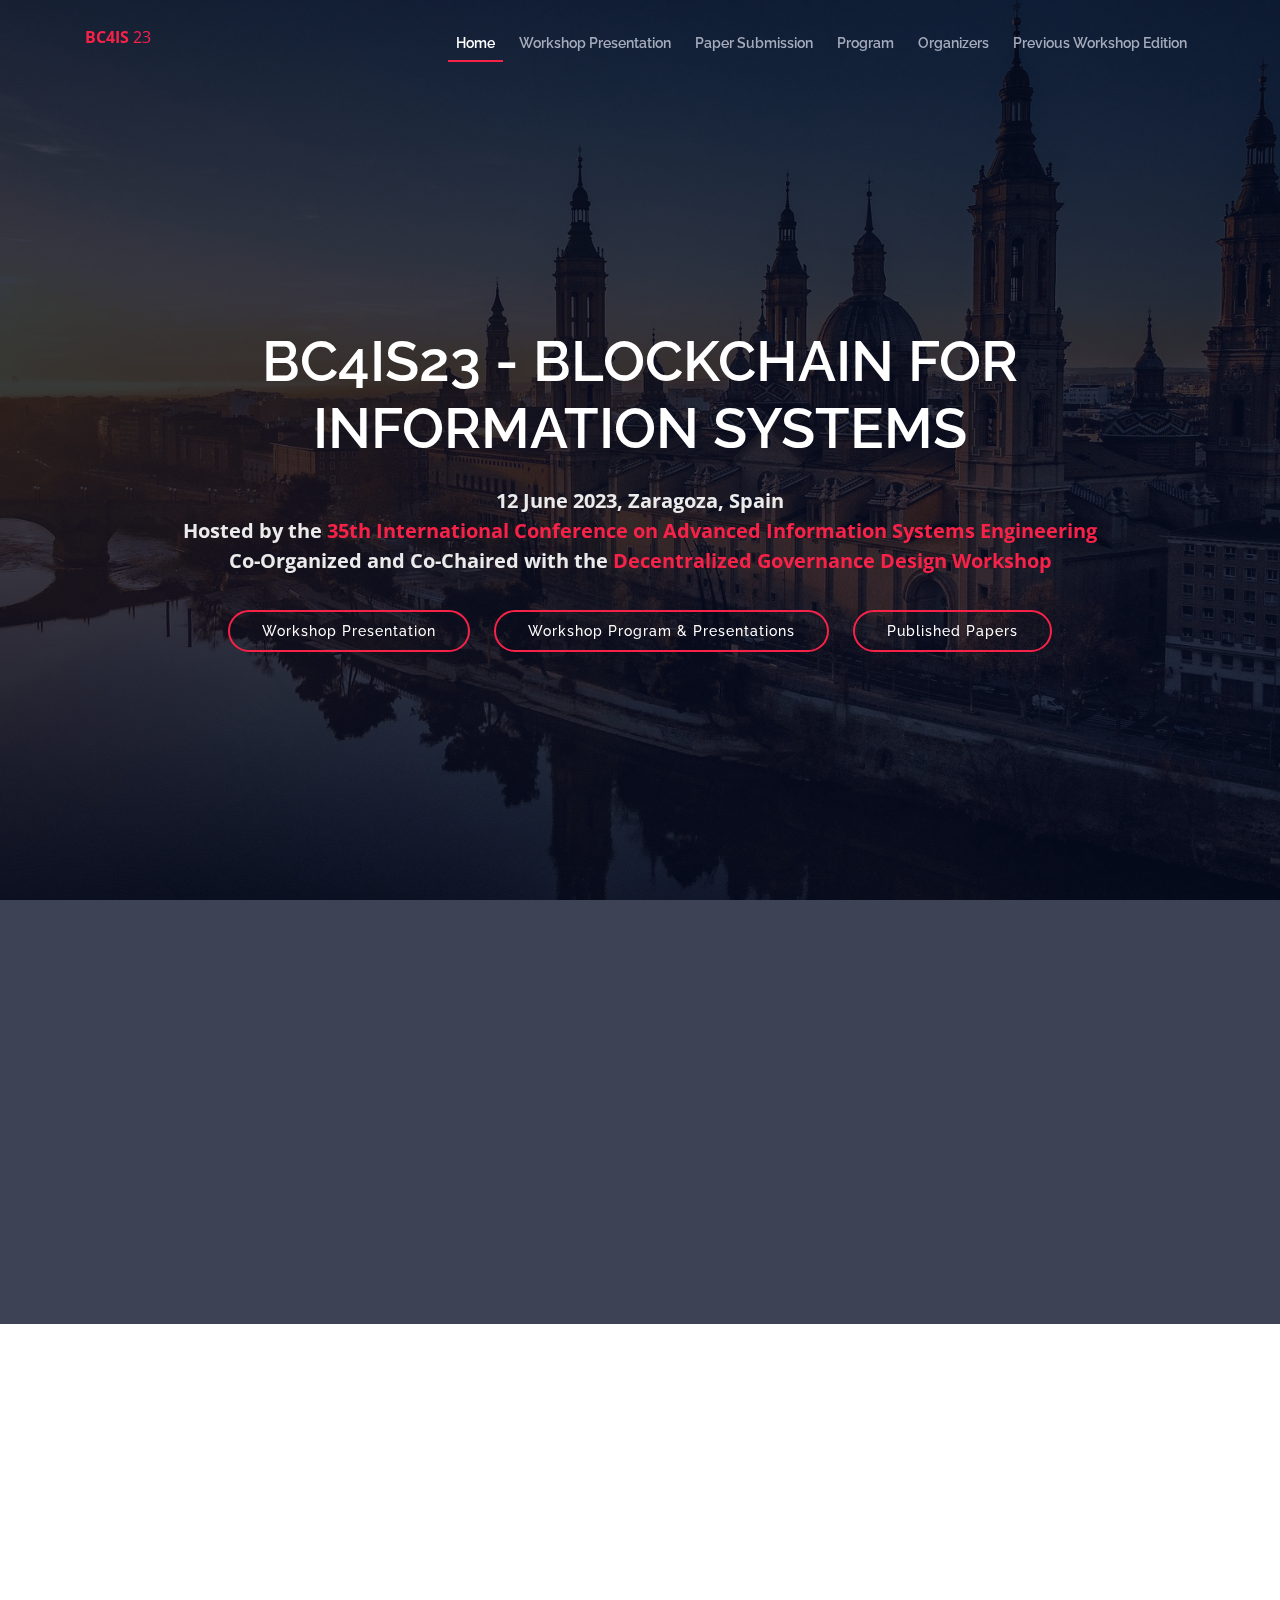
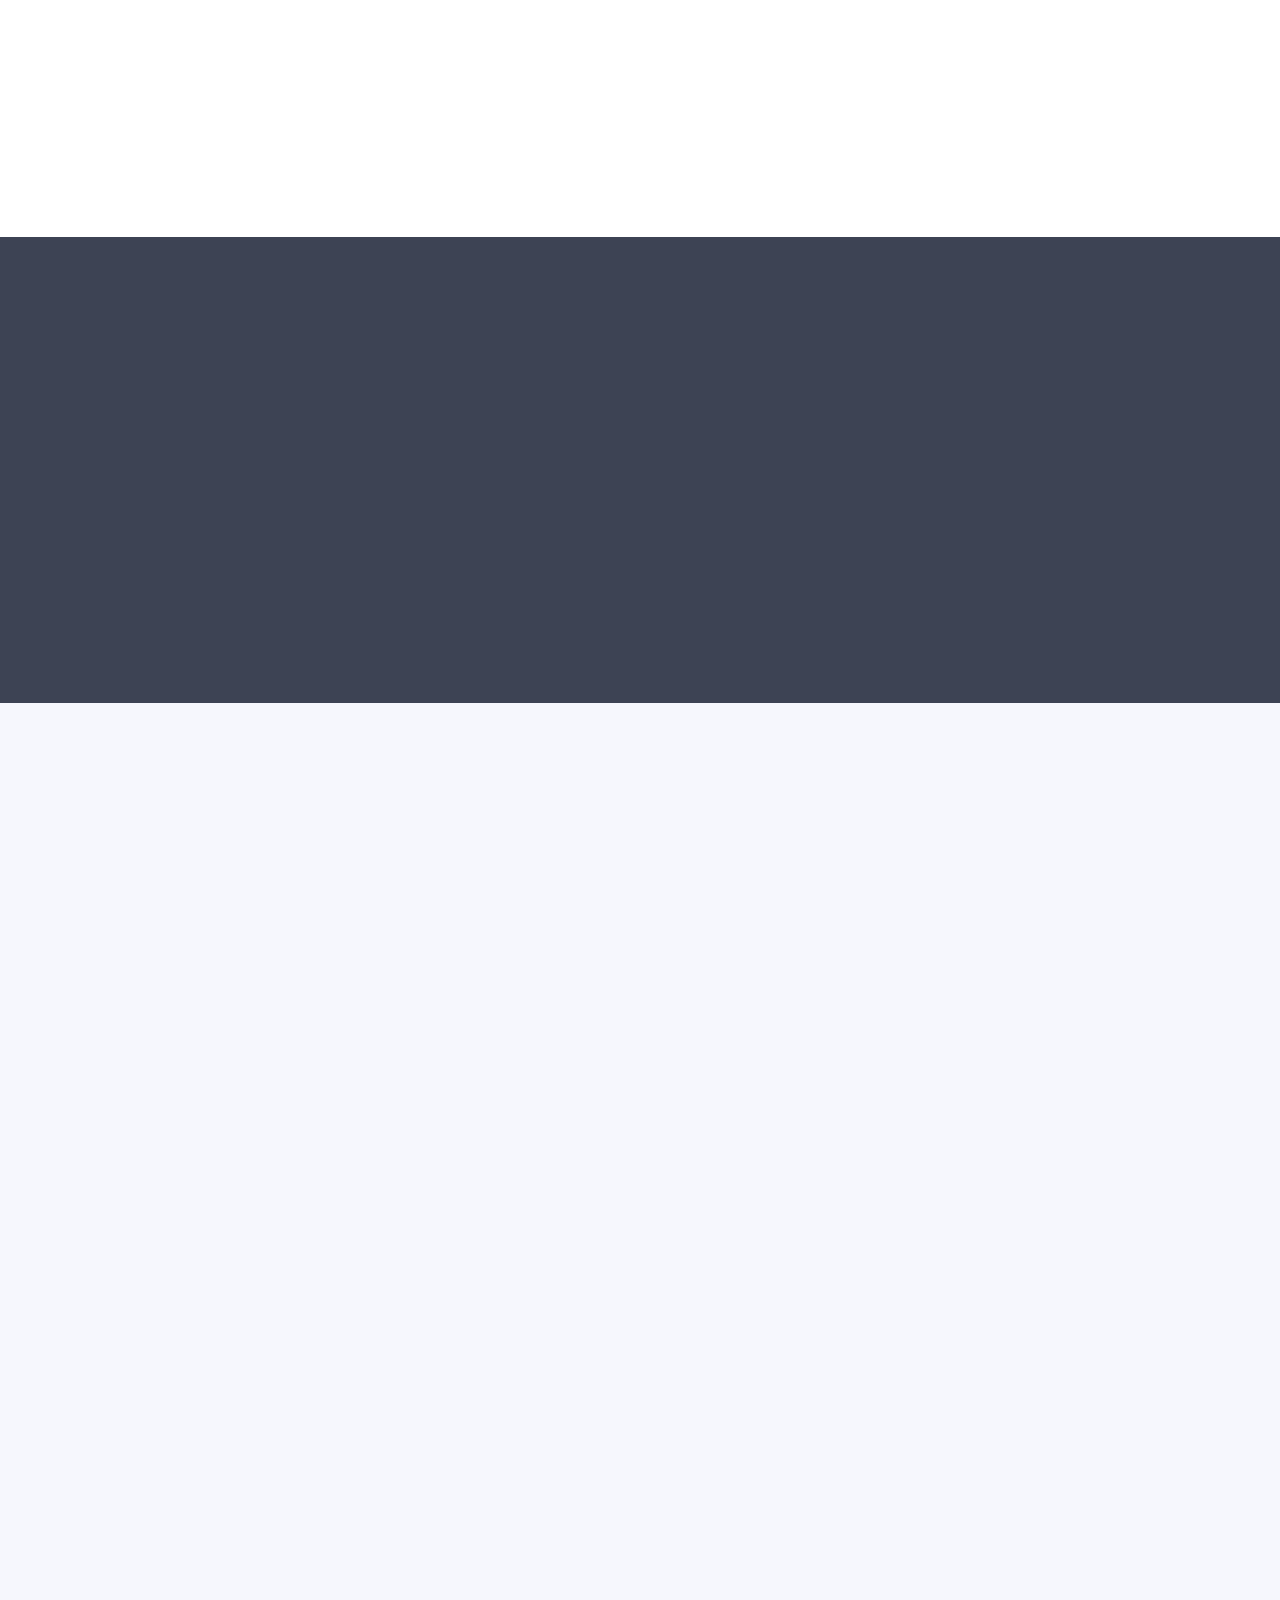
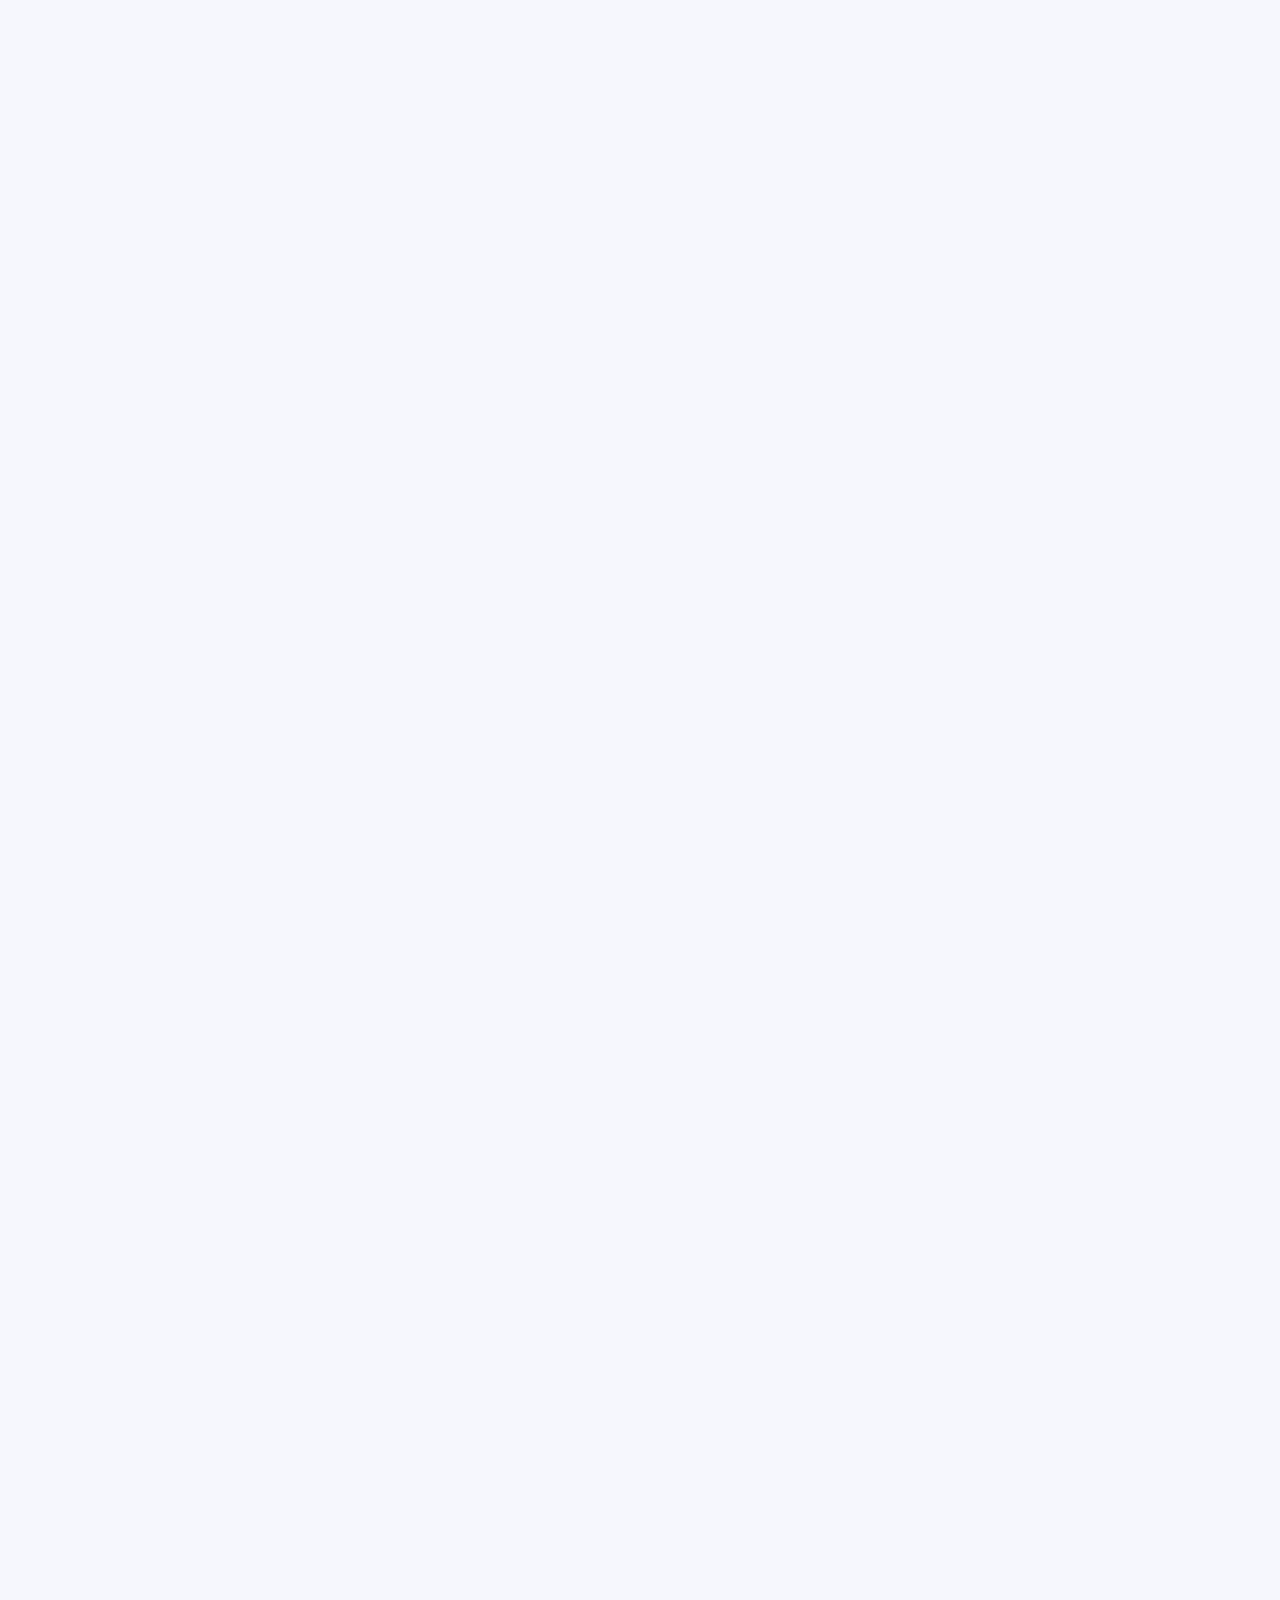
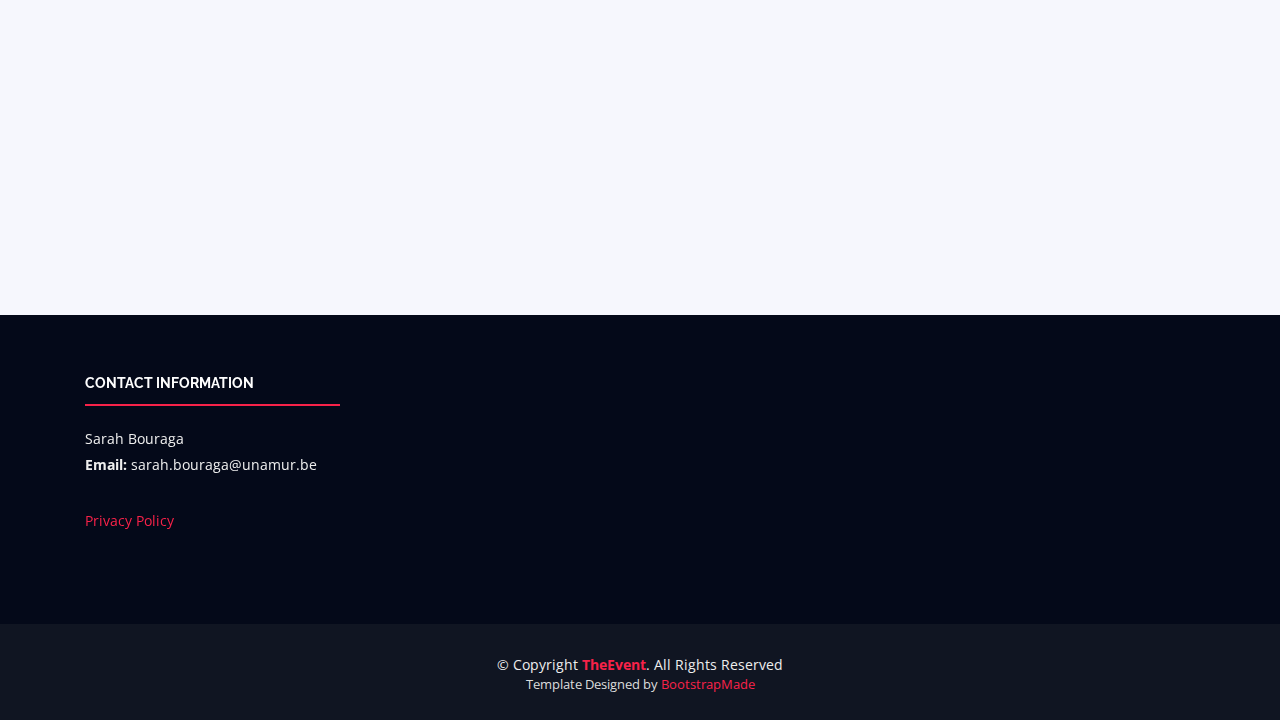
<file: 2023/index.html>
<!DOCTYPE html>
<html lang="en">

<head>
  <meta charset="utf-8">
  <meta content="width=device-width, initial-scale=1.0" name="viewport">

  <title>Workshop Blockchain for Information Systemsssss</title>
  <meta content="Workshop on Blockchain for Information Systems held in conjunction with the 35th International Conference on Advanced Information Systems Engineering" name="description">
  <meta content="blockchain, workshop, conference, scientific research, business process management, information systems" name="keywords">

  <!-- Favicons -->
  <link href="assets/img/favicon.png" rel="icon">
  <link href="assets/img/apple-touch-icon.png" rel="apple-touch-icon">

  <!-- Google Fonts -->
  <link href="https://fonts.googleapis.com/css?family=Open+Sans:300,300i,400,400i,700,700i|Raleway:300,400,500,700,800" rel="stylesheet">

  <!-- Vendor CSS Files -->
  <link href="assets/vendor/bootstrap/css/bootstrap.min.css" rel="stylesheet">
  <link href="assets/vendor/venobox/venobox.css" rel="stylesheet">
  <link href="assets/vendor/font-awesome/css/font-awesome.min.css" rel="stylesheet">
  <link href="assets/vendor/owl.carousel/assets/owl.carousel.min.css" rel="stylesheet">
  <link href="assets/vendor/aos/aos.css" rel="stylesheet">

  <!-- Template Main CSS File -->
  <link href="assets/css/style.css" rel="stylesheet">

  <!-- =======================================================
  * Template Name: TheEvent - v2.2.0
  * Template URL: https://bootstrapmade.com/theevent-conference-event-bootstrap-template/
  * Author: BootstrapMade.com
  * License: https://bootstrapmade.com/license/
  ======================================================== -->
</head>

<body>

  <!-- ======= Header ======= -->
  <header id="header">
    <div class="container">

      <div id="logo" class="pull-left">
        <!-- Uncomment below if you prefer to use a text logo -->
        <!-- <h1><a href="#intro">The<span>Event</span></a></h1>-->
        <!--<a href="index.html" class="scrollto"><img src="assets/img/logo-bc4is.png" alt="" title=""></a> -->
        <a href="#"><b>BC4IS</b> 23</a>
      </div>

      <nav id="nav-menu-container">
        <ul class="nav-menu">
          <li class="menu-active"><a href="index.html">Home</a></li>
          <li><a href="#about">Workshop Presentation</a></li>
          <!--<li><a href="#faq">Topics</a></li>-->
          <li><a href="#submission">Paper Submission</a></li>
          <!--<li><a href="#buy-tickets">Important Dates</a></li>-->
          <li><a href="#schedule">Program</a></li>

          <li><a href="#organization">Organizers</a></li>
          <li><a href="https://www.bc4is.com/2022">Previous Workshop Edition</a></li>
        </ul>
      </nav><!-- #nav-menu-container -->
    </div>
  </header><!-- End Header -->

  <!-- ======= Intro Section ======= -->
  <section id="intro">
    <div class="intro-container" data-aos="zoom-in" data-aos-delay="100">
      <h1 class="mb-4 pb-0">BC4IS23 - Blockchain for <br/>Information Systems</h1>
      <p class="mb-4 pb-0">12 June 2023, Zaragoza, Spain<br/>
        Hosted by the <a href="https://caise23.svit.usj.es" target="_blank">35th International Conference on Advanced Information Systems Engineering</a><br/>
        Co-Organized and Co-Chaired with the <a href="" target="_blank">Decentralized Governance Design Workshop</a>
      </p>
      <div class="container center>
        <div class="row">
          <div class="col-lg-7-"> 
            <a href="#about" class="about-btn scrollto">Workshop Presentation</a> 
            <a href="#schedule" class="about-btn scrollto">Workshop Program & Presentations</a> 
            <a href="https://link.springer.com/book/10.1007/978-3-031-34985-0?page=2#toc" target="_blank" class="about-btn scrollto">Published Papers</a> 
          </div>
        </div>
    </div>
    </div>
  </section><!-- End Intro Section -->

  <main id="main">

    <!-- ======= About Section ======= -->
    <section id="about">
      <div class="container" data-aos="fade-up">
        <div class="row">
          <div class="col-lg-10">
            <h2>Workshop Presentation</h2>
            <p class="text-justify">
              Blockchain technology supports the execution and storage of transactions in a decentralized, transparent and immutable fashion. It is part of a broader set of technologies referred to as Distributed Ledger Technologies (DLTs). Cryptocurrencies represented the first major application of blockchain. Then, the development of smart contracts has provided the opportunity to manage other types of assets and to implement business logic running on blockchain platforms. Finally, the era of broader applications of blockchain technology beyond currencies, finance and markets has emerged. This evolution was coined Blockchain 1.0, Blockchain 2.0 and Blockchain 3.0 respectively.
            </p>
            <p class="text-justify">
              The opportunities related to the evolution of blockchain technology, along with their challenges have generated a strong and continuously growing interest from industry and academia in the engineering of blockchain-based information systems, and more particularly, in the engineering of blockchain-based solutions for Business Process Management (BPM). Beside classical engineering questions, new and specific challenges arise for blockchain-based solutions for organizations and for BPM, to which conceptual modeling, databases, ontology engineering and information systems communities could provide relevant answers. In particular, the workshop focuses on the definition of requirements for, development, use, and evolution of blockchain-based solutions.
            </p>
          </div>
          <!-- <div class="col-lg-2">
            <h3>Where</h3>
            <p>Downtown Conference Center, New York</p>
          </div>
          <div class="col-lg-3">
            <h3>When</h3>
            <p>Monday to Wednesday<br>10-12 December</p>
          </div> -->
        </div>
      </div>
    </section><!-- End About Section -->

    <!-- =======  F.A.Q Section ======= -->
    <section id="faq">

      <div class="container" data-aos="fade-up">

        <div class="section-header">
          <h2>Topics of Interest </h2>
        </div>

        <div class="row justify-content-center" data-aos="fade-up" data-aos-delay="100">
          <div class="col-lg-9">
            <ul id="faq-list">

              <li>
                <a data-toggle="collapse" class="collapsed" href="#faq1">Blockchain-Based Solutions for Organizations <i class="fa fa-minus-circle"></i></a>
                <div id="faq1" class="collapse" data-parent="#faq-list">
                  <p>
                    Models, methods and tools for the design of blockchain-based solutions<br/><br/>
                    Meta-models and ontologies for blockchain-based solutions<br/><br/>
                    Challenges related to the design of blockchain-based solutions<br/><br/>
                    Empirical material providing and assessing approaches to the design of blockchain-based solutions<br/><br/>
                    Field experience providing details, benefits or challenges in the the design of blockchain-based solutions<br/><br/>
                  </p>
                </div>
              </li>

              <li>
                <a data-toggle="collapse" href="#faq2" class="collapsed">Blockchain-Enabled Business Processes (BEBPs) <i class="fa fa-minus-circle"></i></a>
                <div id="faq2" class="collapse" data-parent="#faq-list">
                  <p>
                    Modeling<br/><br/>
                    Implementation<br/><br/>
                    Execution<br/><br/>
                    Automation<br/><br/>
                    Monitoring<br/><br/>
                    Optimization<br/><br/>
                    Innovation and re-engineering using Blockchain Technology<br/><br/>
                    BEBPs for specific industries (e.g. Banking and Finance, Supply Chain, Retail, Government)<br/><br/>
                  </p>
                </div>
              </li>

              <li>
                <a data-toggle="collapse" href="#faq3" class="collapsed">Blockchain Network and Data Governance <i class="fa fa-minus-circle"></i></a>
                <div id="faq3" class="collapse" data-parent="#faq-list">
                  <p>
                    Blockchain data management<br/><br/>
                    Blockchain data provenance<br/><br/>
                    Data security, privacy and trust in blockchain<br/><br/>
                    Governance of blockchain-based networks<br/><br/>
                  </p>
                </div>
              </li>

              <li>
                <a data-toggle="collapse" href="#faq4" class="collapsed">Blockchain for Audit and Governance <i class="fa fa-minus-circle"></i></a>
                <div id="faq4" class="collapse" data-parent="#faq-list">
                  <p>
                    Blockchain to support audit<br/><br/>
                    Blockchain to support organizational governance<br/><br/>
                    Decentralized Autonomous Organizations (DAOs)<br/><br/>
                  </p>
                </div>
              </li>
            </ul>
          </div>
        </div>

      </div>

    </section><!-- End  F.A.Q Section -->
    
    <!-- ======= About Section ======= -->
    <section id="submission">
      <div class="container" data-aos="fade-up">
        <div class="row">
          <div class="col-lg-10">
            <h2>Submission</h2>
            <p class="text-justify">
              The papers have to be submitted via <a href="https://easychair.org/conferences/?conf=caise2023" target="_blank">EasyChair (https://easychair.org/conferences/?conf=caise2023)</a>, choosing the present workshop as the track to which you submit the paper.
            </p>
            <p class="text-justify">
              The different types of papers that can be accepted as well as the standards to follow for the format are the same as the ones of the main track of the conference. All the details are available on the <a href="https://caise23.svit.usj.es/main-conference/" target="_blank">conference website</a>.
              As a further precision, among the different categories of papers that can be accepted, we can accept full papers (strictly limited to 15 pages, everything included), along with some short papers (strictly limited to 6 pages, everything included).
              Authors should consult <a href="https://www.springer.com/gp/computer-science/lncs/conference-proceedings-guidelines" target="_blank">Springer's authors' guidelines</a> and use their proceedings template. Springer encourages authors to include their <a href="https://goo.gl/hbsa4D" target="_blank">ORCIDs</a> in their papers. In addition, the corresponding author of each paper, acting on behalf of all of the authors of that paper, must complete and sign a Consent-to-Publish form. The corresponding author signing the copyright form should match the corresponding author marked on the paper. Once the files have been sent to Springer, changes relating to the authorship of the papers cannot be made.
           </p>
            <p class="text-justify">
              The proceedings of the conference workshops will be published as one volume in the Springer LNBIP series. Short papers will be placed in a designated section.
            </p>
          </div>
          <!-- <div class="col-lg-2">
            <h3>Where</h3>
            <p>Downtown Conference Center, New York</p>
          </div>
          <div class="col-lg-3">
            <h3>When</h3>
            <p>Monday to Wednesday<br>10-12 December</p>
          </div> -->
        </div>
      </div>
    </section><!-- End About Section -->

    <!-- ======= Buy Ticket Section ======= -->
    <section id="buy-tickets" class="section-with-bg">
      <div class="container" data-aos="fade-up">

        <div class="section-header">
          <h2>Important Dates</h2>
          <p>Dates are Anywhere on Earth (AoE)</p>
        </div>

        <div class="row">
          <div class="col-lg-4" data-aos="fade-up" data-aos-delay="100">
            <div class="card mb-5 mb-lg-0">
              <div class="card-body">
                <!-- <h5 class="card-title text-muted text-uppercase text-center">Standard Access</h5> -->
                <h6 class="card-price text-center">Paper<br/>Submission</h6>
                <hr>
                <ul class="fa-ul"> 
                  <!--
                  <li><span class="fa-li"><i class="fa fa-check"></i></span>Regular Seating</li>
                  <li><span class="fa-li"><i class="fa fa-check"></i></span>Coffee Break</li>
                  <li><span class="fa-li"><i class="fa fa-check"></i></span>Custom Badge</li>
                  <li class="text-muted"><span class="fa-li"><i class="fa fa-times"></i></span>Community Access</li>
                  <li class="text-muted"><span class="fa-li"><i class="fa fa-times"></i></span>Workshop Access</li>
                  <li class="text-muted"><span class="fa-li"><i class="fa fa-times"></i></span>After Party</li>
                  -->
                  <li class="text-center">14th of March 2023</li>
                </ul>
                <!-- <hr>
                <div class="text-center">
                  <button type="button" class="btn" data-toggle="modal" data-target="#buy-ticket-modal" data-ticket-type="standard-access">Buy Now</button>
                </div> -->
              </div>
            </div>
          </div>
          <div class="col-lg-4" data-aos="fade-up" data-aos-delay="200">
            <div class="card mb-5 mb-lg-0">
              <div class="card-body">
                <!-- <h5 class="card-title text-muted text-uppercase text-center">Standard Access</h5> -->
                <h6 class="card-price text-center">Acceptance Notification</h6>
                <hr>
                <ul class="fa-ul">
                  <!--
                  <li><span class="fa-li"><i class="fa fa-check"></i></span>Regular Seating</li>
                  <li><span class="fa-li"><i class="fa fa-check"></i></span>Coffee Break</li>
                  <li><span class="fa-li"><i class="fa fa-check"></i></span>Custom Badge</li>
                  <li class="text-muted"><span class="fa-li"><i class="fa fa-times"></i></span>Community Access</li>
                  <li class="text-muted"><span class="fa-li"><i class="fa fa-times"></i></span>Workshop Access</li>
                  <li class="text-muted"><span class="fa-li"><i class="fa fa-times"></i></span>After Party</li>
                  -->
                  <li class="text-center">4th of April 2023</li>
                </ul>
                <!-- <hr>
                <div class="text-center">
                  <button type="button" class="btn" data-toggle="modal" data-target="#buy-ticket-modal" data-ticket-type="standard-access">Buy Now</button>
                </div> -->
              </div>
            </div>
          </div>
          <div class="col-lg-4" data-aos="fade-up" data-aos-delay="300">
            <div class="card mb-5 mb-lg-0">
              <div class="card-body">
                <!-- <h5 class="card-title text-muted text-uppercase text-center">Standard Access</h5> -->
                <h6 class="card-price text-center">Camera-Ready Version</h6>
                <hr>
                <ul class="fa-ul">
                  <!--
                  <li><span class="fa-li"><i class="fa fa-check"></i></span>Regular Seating</li>
                  <li><span class="fa-li"><i class="fa fa-check"></i></span>Coffee Break</li>
                  <li><span class="fa-li"><i class="fa fa-check"></i></span>Custom Badge</li>
                  <li class="text-muted"><span class="fa-li"><i class="fa fa-times"></i></span>Community Access</li>
                  <li class="text-muted"><span class="fa-li"><i class="fa fa-times"></i></span>Workshop Access</li>
                  <li class="text-muted"><span class="fa-li"><i class="fa fa-times"></i></span>After Party</li>
                  -->
                  <li class="text-center">Announced by CAiSE Chairs</li>
                </ul>
                <!-- <hr>
                <div class="text-center">
                  <button type="button" class="btn" data-toggle="modal" data-target="#buy-ticket-modal" data-ticket-type="standard-access">Buy Now</button>
                </div> -->
              </div>
            </div>
          </div>

          <!-- Pro Tier -->
          <!-- <div class="col-lg-4" data-aos="fade-up" data-aos-delay="300">
            <div class="card">
              <div class="card-body">
                <h5 class="card-title text-muted text-uppercase text-center">Premium Access</h5>
                <h6 class="card-price text-center">$350</h6>
                <hr>
                <ul class="fa-ul">
                  <li><span class="fa-li"><i class="fa fa-check"></i></span>Regular Seating</li>
                  <li><span class="fa-li"><i class="fa fa-check"></i></span>Coffee Break</li>
                  <li><span class="fa-li"><i class="fa fa-check"></i></span>Custom Badge</li>
                  <li><span class="fa-li"><i class="fa fa-check"></i></span>Community Access</li>
                  <li><span class="fa-li"><i class="fa fa-check"></i></span>Workshop Access</li>
                  <li><span class="fa-li"><i class="fa fa-check"></i></span>After Party</li>
                </ul>
                <hr>
                <div class="text-center">
                  <button type="button" class="btn" data-toggle="modal" data-target="#buy-ticket-modal" data-ticket-type="premium-access">Buy Now</button>
                </div>

              </div>
            </div>
          </div> -->
        </div>

      </div>

      <!-- Modal Order Form -->
      <div id="buy-ticket-modal" class="modal fade">
        <div class="modal-dialog" role="document">
          <div class="modal-content">
            <div class="modal-header">
              <h4 class="modal-title">Buy Tickets</h4>
              <button type="button" class="close" data-dismiss="modal" aria-label="Close">
                <span aria-hidden="true">&times;</span>
              </button>
            </div>
            <div class="modal-body">
              <form method="POST" action="#">
                <div class="form-group">
                  <input type="text" class="form-control" name="your-name" placeholder="Your Name">
                </div>
                <div class="form-group">
                  <input type="text" class="form-control" name="your-email" placeholder="Your Email">
                </div>
                <div class="form-group">
                  <select id="ticket-type" name="ticket-type" class="form-control">
                    <option value="">-- Select Your Ticket Type --</option>
                    <option value="standard-access">Standard Access</option>
                    <option value="pro-access">Pro Access</option>
                    <option value="premium-access">Premium Access</option>
                  </select>
                </div>
                <div class="text-center">
                  <button type="submit" class="btn">Buy Now</button>
                </div>
              </form>
            </div>
          </div><!-- /.modal-content -->
        </div><!-- /.modal-dialog -->
      </div><!-- /.modal -->

    </section><!-- End Buy Ticket Section -->

      <!-- Modal Order Form -->
      <div id="buy-ticket-modal" class="modal fade">
        <div class="modal-dialog" role="document">
          <div class="modal-content">
            <div class="modal-header">
              <h4 class="modal-title">Buy Tickets</h4>
              <button type="button" class="close" data-dismiss="modal" aria-label="Close">
                <span aria-hidden="true">&times;</span>
              </button>
            </div>
            <div class="modal-body">
              <form method="POST" action="#">
                <div class="form-group">
                  <input type="text" class="form-control" name="your-name" placeholder="Your Name">
                </div>
                <div class="form-group">
                  <input type="text" class="form-control" name="your-email" placeholder="Your Email">
                </div>
                <div class="form-group">
                  <select id="ticket-type" name="ticket-type" class="form-control">
                    <option value="">-- Select Your Ticket Type --</option>
                    <option value="standard-access">Standard Access</option>
                    <option value="pro-access">Pro Access</option>
                    <option value="premium-access">Premium Access</option>
                  </select>
                </div>
                <div class="text-center">
                  <button type="submit" class="btn">Buy Now</button>
                </div>
              </form>
            </div>
          </div><!-- /.modal-content -->
        </div><!-- /.modal-dialog -->
      </div><!-- /.modal -->

    </section><!-- End Buy Ticket Section -->

    <!-- ======= Schedule Section ======= -->
    <section id="schedule" class="section-with-bg">
      <div class="container" data-aos="fade-up">
        <div class="section-header">
          <h2>Workshop Program</h2>
          <!--<p>Here is our event schedule</p>-->
        </div>

        <ul class="nav nav-tabs" role="tablist" data-aos="fade-up" data-aos-delay="100">
          <li class="nav-item">
            <a class="nav-link active" href="#day-1" role="tab" data-toggle="tab">Monday 12th of June</a>
          </li>
          <!--<li class="nav-item">
            <a class="nav-link" href="#day-2" role="tab" data-toggle="tab">Day 2</a>
          </li>
          <li class="nav-item">
            <a class="nav-link" href="#day-3" role="tab" data-toggle="tab">Day 3</a>
          </li>-->
        </ul>

        <!--<h3 class="sub-heading">Voluptatem nulla veniam soluta et corrupti consequatur neque eveniet officia. Eius
          necessitatibus voluptatem quis labore perspiciatis quia.</h3>-->

        <div class="tab-content row justify-content-center" data-aos="fade-up" data-aos-delay="200">

          <!-- Schdule Day 1 -->
          <div role="tabpanel" class="col-lg-9 tab-pane fade show active" id="day-1">

            <div class="row schedule-item">
              <div class="col-md-2"><time>09:00</time></div>
              <div class="col-md-10">
                <h4>Joint Workshop Introduction - <span><a href="https://scholar.google.com/citations?user=hzEArOYAAAAJ&hl=en" target="_blank">Victor Amaral de Sousa</a></span> and <span><a href="https://scholar.google.com/citations?user=XN6tgrAAAAAJ&hl=en&oi=ao" target="_blank">Fadime Kaya</a></span></h4>
                <p>Blockchain for Information Systems (BC4IS) and <a href="https://tdgd.cs.vu.nl" target="_blank">Decentralized Governance Design (DGD)</a></p>
              </div>
            </div>

            <div class="row schedule-item">
              <div class="col-md-2"><time>09:10</time></div>
              <div class="col-md-10">
                <div class="speaker">
                  <img src="assets/img/speakers/felix.jpeg" alt="Felix Härer">
                </div>
                <h4>Keynote - <span><a href="https://scholar.google.com/citations?user=bkstjtEAAAAJ&hl=en&oi=ao" target="_blank">Felix Härer</a></span></h4>
                <p>Blockchain Interoperability</p>
                <p><a href="presentations/bc-interoperability-felix-harer.pdf" target="_blank">Get the Slides</a></p>
              </div>
            </div>

            <div class="row schedule-item">
              <div class="col-md-2"><time>11:00</time></div>
              <div class="col-md-10">
                <h4>PhD Presentation - <span><a href="https://scholar.google.com/citations?user=XN6tgrAAAAAJ&hl=en&oi=ao" target="_blank">Fadime Kaya</a></span></h4>
                  <p>DECENT: a Domain Specific Language to Design Blockchain Governance - <span>Chaired by <a href="https://scholar.google.com/citations?user=AW50mYoAAAAJ&hl=en&oi=ao" target="_blank">Geert Poels</a></span></p>  
                  <p><a href="presentations/decent-governance-modelling-fadime-kaya.pdf" target="_blank">Get the Slides</a></p>
              </div>
            </div>

            <div class="row schedule-item">
              <div class="col-md-2"><time>10:30</time></div>
              <div class="col-md-10">
                <h4>Break</span></h4>
                <!--<p>Veniam accusantium laborum nihil eos eaque accusantium aspernatur.</p>-->
              </div>
            </div>

            <div class="row schedule-item">
              <div class="col-md-2"><time>10:00</time></div>
              <div class="col-md-10">
                <h4>Paper Presentation - <span>Yulu Wang, <span><a href="https://scholar.google.com/citations?user=XN6tgrAAAAAJ&hl=en&oi=ao" target="_blank">Fadime Kaya</a></span> and <span><a href="https://scholar.google.com/citations?user=s-gUfQsAAAAJ&hl=en&oi=ao" target="_blank">Jaap  Gordijn</a></h4>
                <p>Decentralized Governance Design: A Conceptual Modeling Perspective - <span>Chaired by <a href="https://scholar.google.com/citations?user=AW50mYoAAAAJ&hl=en&oi=ao" target="_blank">Geert Poels</a></span></p>
                <p><a href="presentations/decent-conceptual-modelling-perspective-yulu-wang.pdf" target="_blank">Get the Slides</a></p>
              </div>
            </div>

            <div class="row schedule-item">
              <div class="col-md-2"><time>11:30</time></div>
              <div class="col-md-10">
                <h4>Paper Presentation - <span><a href="https://scholar.google.com/citations?user=H4_vGpcAAAAJ&hl=en&oi=sra" target="_blank">Lei Xu</a></span>, <span>Yuewei Zhang</span> and <span><a href="https://scholar.google.com/citations?user=6v_R6WgAAAAJ&hl=en&oi=ao" target="_blank">Liehuang Zhu</a></span></h4>
                <p>Regulation-Friendly Privacy-Preserving Blockchain Based on zk-SNARK - <span>Chaired by <a href="https://scholar.google.com/citations?user=hzEArOYAAAAJ&hl=en" target="_blank">Victor Amaral de Sousa</a></span></p>
                <p><a href="presentations/regulation-friendly-bc-lei-xu.pdf" target="_blank">Get the Slides</a></p>
              </div>
            </div>

            <div class="row schedule-item">
              <div class="col-md-2"><time>12:00</time></div>
              <div class="col-md-10">
                <h4>Paper Presentation - <span><a href="https://scholar.google.com/citations?user=5wCGuLUAAAAJ&hl=en&oi=ao" target="_blank">Simona Ramos</a></span> and <span><a href="https://scholar.google.com/citations?user=U757tgQAAAAJ&hl=en&oi=ao" target="_blank">Joshua Ellul</a></span></h4>
                <p>The MEV Saga: Can Regulation Illuminate the Dark Forest? - <span>Chaired by <a href="https://scholar.google.com/citations?user=hzEArOYAAAAJ&hl=en" target="_blank">Victor Amaral de Sousa</a></span></p>
                <!--<p><a href="presentations/regulation-forest-simona-ramos.pdf" target="_blank">Get the Slides</a></p>-->
              </div>
            </div>

            <div class="row schedule-item">
              <div class="col-md-2"><time>12:30</time></div>
              <div class="col-md-10">
                <h4>Workshop Wrap Up</h4>
              </div>
            </div>

          </div>
          <!-- End Schdule Day 1 -->

          <!-- Schdule Day 2 -->
          <!--<div role="tabpanel" class="col-lg-9  tab-pane fade" id="day-2">

            <div class="row schedule-item">
              <div class="col-md-2"><time>10:00 AM</time></div>
              <div class="col-md-10">
                <div class="speaker">
                  <img src="assets/img/speakers/1.jpg" alt="Brenden Legros">
                </div>
                <h4>Libero corrupti explicabo itaque. <span>Brenden Legros</span></h4>
                <p>Facere provident incidunt quos voluptas.</p>
              </div>
            </div>

            <div class="row schedule-item">
              <div class="col-md-2"><time>11:00 AM</time></div>
              <div class="col-md-10">
                <div class="speaker">
                  <img src="assets/img/speakers/2.jpg" alt="Hubert Hirthe">
                </div>
                <h4>Et voluptatem iusto dicta nobis. <span>Hubert Hirthe</span></h4>
                <p>Maiores dignissimos neque qui cum accusantium ut sit sint inventore.</p>
              </div>
            </div>

            <div class="row schedule-item">
              <div class="col-md-2"><time>12:00 AM</time></div>
              <div class="col-md-10">
                <div class="speaker">
                  <img src="assets/img/speakers/3.jpg" alt="Cole Emmerich">
                </div>
                <h4>Explicabo et rerum quis et ut ea. <span>Cole Emmerich</span></h4>
                <p>Veniam accusantium laborum nihil eos eaque accusantium aspernatur.</p>
              </div>
            </div>

            <div class="row schedule-item">
              <div class="col-md-2"><time>02:00 PM</time></div>
              <div class="col-md-10">
                <div class="speaker">
                  <img src="assets/img/speakers/4.jpg" alt="Jack Christiansen">
                </div>
                <h4>Qui non qui vel amet culpa sequi. <span>Jack Christiansen</span></h4>
                <p>Nam ex distinctio voluptatem doloremque suscipit iusto.</p>
              </div>
            </div>

            <div class="row schedule-item">
              <div class="col-md-2"><time>03:00 PM</time></div>
              <div class="col-md-10">
                <div class="speaker">
                  <img src="assets/img/speakers/5.jpg" alt="Alejandrin Littel">
                </div>
                <h4>Quos ratione neque expedita asperiores. <span>Alejandrin Littel</span></h4>
                <p>Eligendi quo eveniet est nobis et ad temporibus odio quo.</p>
              </div>
            </div>

            <div class="row schedule-item">
              <div class="col-md-2"><time>04:00 PM</time></div>
              <div class="col-md-10">
                <div class="speaker">
                  <img src="assets/img/speakers/6.jpg" alt="Willow Trantow">
                </div>
                <h4>Quo qui praesentium nesciunt <span>Willow Trantow</span></h4>
                <p>Voluptatem et alias dolorum est aut sit enim neque veritatis.</p>
              </div>
            </div>

          </div>
          <!-- End Schdule Day 2 -->

          <!-- Schdule Day 3 -->
          <!--<div role="tabpanel" class="col-lg-9  tab-pane fade" id="day-3">

            <div class="row schedule-item">
              <div class="col-md-2"><time>10:00 AM</time></div>
              <div class="col-md-10">
                <div class="speaker">
                  <img src="assets/img/speakers/2.jpg" alt="Hubert Hirthe">
                </div>
                <h4>Et voluptatem iusto dicta nobis. <span>Hubert Hirthe</span></h4>
                <p>Maiores dignissimos neque qui cum accusantium ut sit sint inventore.</p>
              </div>
            </div>

            <div class="row schedule-item">
              <div class="col-md-2"><time>11:00 AM</time></div>
              <div class="col-md-10">
                <div class="speaker">
                  <img src="assets/img/speakers/3.jpg" alt="Cole Emmerich">
                </div>
                <h4>Explicabo et rerum quis et ut ea. <span>Cole Emmerich</span></h4>
                <p>Veniam accusantium laborum nihil eos eaque accusantium aspernatur.</p>
              </div>
            </div>

            <div class="row schedule-item">
              <div class="col-md-2"><time>12:00 AM</time></div>
              <div class="col-md-10">
                <div class="speaker">
                  <img src="assets/img/speakers/1.jpg" alt="Brenden Legros">
                </div>
                <h4>Libero corrupti explicabo itaque. <span>Brenden Legros</span></h4>
                <p>Facere provident incidunt quos voluptas.</p>
              </div>
            </div>

            <div class="row schedule-item">
              <div class="col-md-2"><time>02:00 PM</time></div>
              <div class="col-md-10">
                <div class="speaker">
                  <img src="assets/img/speakers/4.jpg" alt="Jack Christiansen">
                </div>
                <h4>Qui non qui vel amet culpa sequi. <span>Jack Christiansen</span></h4>
                <p>Nam ex distinctio voluptatem doloremque suscipit iusto.</p>
              </div>
            </div>

            <div class="row schedule-item">
              <div class="col-md-2"><time>03:00 PM</time></div>
              <div class="col-md-10">
                <div class="speaker">
                  <img src="assets/img/speakers/5.jpg" alt="Alejandrin Littel">
                </div>
                <h4>Quos ratione neque expedita asperiores. <span>Alejandrin Littel</span></h4>
                <p>Eligendi quo eveniet est nobis et ad temporibus odio quo.</p>
              </div>
            </div>

            <div class="row schedule-item">
              <div class="col-md-2"><time>04:00 PM</time></div>
              <div class="col-md-10">
                <div class="speaker">
                  <img src="assets/img/speakers/6.jpg" alt="Willow Trantow">
                </div>
                <h4>Quo qui praesentium nesciunt <span>Willow Trantow</span></h4>
                <p>Voluptatem et alias dolorum est aut sit enim neque veritatis.</p>
              </div>
            </div>

          </div>
          <!-- End Schdule Day 2 -->

        </div>

      </div>

    </section><!-- End Schedule Section -->

    <!-- ======= Organization Section ======= -->
    <section id="organization" class="section-with-bg">
      <div class="container" data-aos="fade-up">

        <div class="section-header">
          <h2>Workshop Organization</h2>
        </div>

        <div class="row">
          <div class="col-lg-6" data-aos="fade-up" data-aos-delay="100">
            <div class="card mb-5 mb-lg-0">
              <div class="card-body">
                <!-- <h5 class="card-title text-muted text-uppercase text-center">Standard Access</h5> -->
                <h6 class="card-price text-center">Organizing Commitee</h6>
                <hr>
                <ul class="fa-ul">
                  <li><span class="fa-li"><i class="fa fa-check"></i></span><a href="https://www.linkedin.com/in/sarah-bouraga-13539a12a/" target="_blank">Sarah Bouraga</a> - University of Namur, Belgium</li>
                  <li><span class="fa-li"><i class="fa fa-check"></i></span><a href="https://linkedin.com/in/victor-amaral-de-sousa" target="_blank">Victor Amaral de Sousa</a> - University of Namur, Belgium</li>
                  <li><span class="fa-li"><i class="fa fa-check"></i></span><a href="https://www.linkedin.com/in/corentin-burnay-27727629/" target="_blank">Corentin Burnay</a> - University of Namur, Belgium</li>
                </ul>
                <!-- <hr>
                <div class="text-center">
                  <button type="button" class="btn" data-toggle="modal" data-target="#buy-ticket-modal" data-ticket-type="standard-access">Buy Now</button>
                </div> -->
              </div>
            </div>
          </div>
          <div class="col-lg-6" data-aos="fade-up" data-aos-delay="200">
            <div class="card mb-5 mb-lg-0">
              <div class="card-body">
                <!-- <h5 class="card-title text-muted text-uppercase text-center">Standard Access</h5> -->
                <h6 class="card-price text-center">Steering Commitee</h6>
                <hr>
                <ul class="fa-ul">
                  <li><span class="fa-li"><i class="fa fa-check"></i></span><a href="https://www.kuleuven.be/wieiswie/en/person/00012755" target="_blank">Monique Snoeck</a> - KU Leuven, Belgium</li>
                  <li><span class="fa-li"><i class="fa fa-check"></i></span><a href="https://directory.unamur.be/staff/sfaulkne" target="_blank">Stéphane Faulkner</a> - University of Namur, Belgium</li>
                  <li><span class="fa-li"><i class="fa fa-check"></i></span><a href="https://www.usaintlouis.be/sl/4015752.html" target="_blank">Wim Laurier</a> - University of Saint-Louis - Brussels, Belgium</li>
                </ul>
                <!-- <hr>
                <div class="text-center">
                  <button type="button" class="btn" data-toggle="modal" data-target="#buy-ticket-modal" data-ticket-type="standard-access">Buy Now</button>
                </div> -->
              </div>
            </div>
          </div>
        </div>

        <br/><br/>

        <div class="row">
          <div class="col-lg-12" data-aos="fade-up" data-aos-delay="100">
            <div class="card mb-5 mb-lg-0">
              <div class="card-body">
                <!-- <h5 class="card-title text-muted text-uppercase text-center">Standard Access</h5> -->
                <h6 class="card-price text-center">Program Commitee</h6>
                <hr>
                <ul class="fa-ul">
                  <li><span class="fa-li"><i class="fa fa-check"></i></span><a href="https://www.kuleuven.be/wieiswie/en/person/00012755" target="_blank">Monique Snoeck</a> - KU Leuven, Belgium</li>
                  <li><span class="fa-li"><i class="fa fa-check"></i></span><a href="https://www4.ceda.polimi.it/manifesti/manifesti/controller/ricerche/RicercaPerDocentiPublic.do?EVN_PRODOTTI=evento&k_doc=130898&lang=EN" target="_blank">Pierluigi Plebani</a> - Polytechnic University of Milan, Italy</li>
                  <li><span class="fa-li"><i class="fa fa-check"></i></span><a href="https://www.iaas.uni-stuttgart.de/en/institute/team/Falazi/" target="_blank">Ghareeb Falazi</a> - University of Stuttgart, Germany</li>
                  <li><span class="fa-li"><i class="fa fa-check"></i></span><a href="https://www.pantheonsorbonne.fr/page-perso/nherbaut" target="_blank">Nicolas Herbaut</a> - University Paris 1 Panthéon-Sorbonne, France</li>
                  <li><span class="fa-li"><i class="fa fa-check"></i></span><a href="https://scholar.google.com/citations?user=W2BIQ_UAAAAJ&hl=en&oi=ao" target="_blank">Antoine Clarinval</a> - University of Namur, Belgium</li>
                  <li><span class="fa-li"><i class="fa fa-check"></i></span><a href="https://www.usaintlouis.be/sl/4015752.html" target="_blank">Wim Laurier</a> - University of Saint-Louis - Brussels, Belgium</li>
                  <li><span class="fa-li"><i class="fa fa-check"></i></span><a href="https://staff.qut.edu.au/staff/mj.adams" target="_blank">Michael Adams</a> - Queensland University of Technology, Australia</li>
                  <li><span class="fa-li"><i class="fa fa-check"></i></span><a href="https://directory.unamur.be/staff/jncolin" target="_blank">Jean-Noël Colin</a> - University of Namur, Belgium</li>
                  <li><span class="fa-li"><i class="fa fa-check"></i></span><a href="https://www.linkedin.com/in/felix-härer-0aa41a85/?originalSubdomain=ch" target="_blank">Felix Härer</a> - University of Fribourg, Switzerland</li>
                  <li><span class="fa-li"><i class="fa fa-check"></i></span><a href="https://orbit.dtu.dk/en/persons/giovanni-meroni" target="_blank">Giovanni Meroni</a> - Technical University of Denmark</li>
                  <li><span class="fa-li"><i class="fa fa-check"></i></span><a href="https://www.ai4.uni-bayreuth.de/en/team/Christian-Sturm/index.php" target="_blank">Christian Sturm</a> - University of Bayreuth, Germany</li>
                  <li><span class="fa-li"><i class="fa fa-check"></i></span><a href="https://scholar.google.com/citations?user=G2qhIB4AAAAJ&hl=en&oi=ao" target="_blank">Anthony Simonofski</a> - University of Namur, Belgium</li>
                  <li><span class="fa-li"><i class="fa fa-check"></i></span><a href="https://scholar.google.com/citations?user=KEAdGOUAAAAJ&hl=en&oi=ao" target="_blank">Georgios Palaiokrassas</a> - Yale University, USA</li>
                </ul>
                <!-- <hr>
                <div class="text-center">
                  <button type="button" class="btn" data-toggle="modal" data-target="#buy-ticket-modal" data-ticket-type="standard-access">Buy Now</button>
                </div> -->
              </div>
            </div>
          </div>
        </div>

      </div>
      </section>

    <!-- ======= Speakers Section ======= -->
    <!--<section id="speakers">
      <div class="container" data-aos="fade-up">
        <div class="section-header">
          <h2>Event Speakers</h2>
          <p>Here are some of our speakers</p>
        </div>

        <div class="row">
          <div class="col-lg-4 col-md-6">
            <div class="speaker" data-aos="fade-up" data-aos-delay="100">
              <img src="assets/img/speakers/1.jpg" alt="Speaker 1" class="img-fluid">
              <div class="details">
                <h3><a href="speaker-details.html">Brenden Legros</a></h3>
                <p>Quas alias incidunt</p>
                <div class="social">
                  <a href=""><i class="fa fa-twitter"></i></a>
                  <a href=""><i class="fa fa-facebook"></i></a>
                  <a href=""><i class="fa fa-google-plus"></i></a>
                  <a href=""><i class="fa fa-linkedin"></i></a>
                </div>
              </div>
            </div>
          </div>
          <div class="col-lg-4 col-md-6">
            <div class="speaker" data-aos="fade-up" data-aos-delay="200">
              <img src="assets/img/speakers/2.jpg" alt="Speaker 2" class="img-fluid">
              <div class="details">
                <h3><a href="speaker-details.html">Hubert Hirthe</a></h3>
                <p>Consequuntur odio aut</p>
                <div class="social">
                  <a href=""><i class="fa fa-twitter"></i></a>
                  <a href=""><i class="fa fa-facebook"></i></a>
                  <a href=""><i class="fa fa-google-plus"></i></a>
                  <a href=""><i class="fa fa-linkedin"></i></a>
                </div>
              </div>
            </div>
          </div>
          <div class="col-lg-4 col-md-6">
            <div class="speaker" data-aos="fade-up" data-aos-delay="300">
              <img src="assets/img/speakers/3.jpg" alt="Speaker 3" class="img-fluid">
              <div class="details">
                <h3><a href="speaker-details.html">Cole Emmerich</a></h3>
                <p>Fugiat laborum et</p>
                <div class="social">
                  <a href=""><i class="fa fa-twitter"></i></a>
                  <a href=""><i class="fa fa-facebook"></i></a>
                  <a href=""><i class="fa fa-google-plus"></i></a>
                  <a href=""><i class="fa fa-linkedin"></i></a>
                </div>
              </div>
            </div>
          </div>
          <div class="col-lg-4 col-md-6">
            <div class="speaker" data-aos="fade-up" data-aos-delay="100">
              <img src="assets/img/speakers/4.jpg" alt="Speaker 4" class="img-fluid">
              <div class="details">
                <h3><a href="speaker-details.html">Jack Christiansen</a></h3>
                <p>Debitis iure vero</p>
                <div class="social">
                  <a href=""><i class="fa fa-twitter"></i></a>
                  <a href=""><i class="fa fa-facebook"></i></a>
                  <a href=""><i class="fa fa-google-plus"></i></a>
                  <a href=""><i class="fa fa-linkedin"></i></a>
                </div>
              </div>
            </div>
          </div>
          <div class="col-lg-4 col-md-6">
            <div class="speaker" data-aos="fade-up" data-aos-delay="200">
              <img src="assets/img/speakers/5.jpg" alt="Speaker 5" class="img-fluid">
              <div class="details">
                <h3><a href="speaker-details.html">Alejandrin Littel</a></h3>
                <p>Qui molestiae natus</p>
                <div class="social">
                  <a href=""><i class="fa fa-twitter"></i></a>
                  <a href=""><i class="fa fa-facebook"></i></a>
                  <a href=""><i class="fa fa-google-plus"></i></a>
                  <a href=""><i class="fa fa-linkedin"></i></a>
                </div>
              </div>
            </div>
          </div>
          <div class="col-lg-4 col-md-6">
            <div class="speaker" data-aos="fade-up" data-aos-delay="300">
              <img src="assets/img/speakers/6.jpg" alt="Speaker 6" class="img-fluid">
              <div class="details">
                <h3><a href="speaker-details.html">Willow Trantow</a></h3>
                <p>Non autem dicta</p>
                <div class="social">
                  <a href=""><i class="fa fa-twitter"></i></a>
                  <a href=""><i class="fa fa-facebook"></i></a>
                  <a href=""><i class="fa fa-google-plus"></i></a>
                  <a href=""><i class="fa fa-linkedin"></i></a>
                </div>
              </div>
            </div>
          </div>
        </div>
      </div>

    </section><!-- End Speakers Section -->


    <!-- ======= Venue Section ======= -->
    <!--<section id="venue">

      <div class="container-fluid" data-aos="fade-up">

        <div class="section-header">
          <h2>Event Venue</h2>
          <p>Event venue location info and gallery</p>
        </div>

        <div class="row no-gutters">
          <div class="col-lg-6 venue-map">
            <iframe src="https://www.google.com/maps/embed?pb=!1m14!1m8!1m3!1d12097.433213460943!2d-74.0062269!3d40.7101282!3m2!1i1024!2i768!4f13.1!3m3!1m2!1s0x0%3A0xb89d1fe6bc499443!2sDowntown+Conference+Center!5e0!3m2!1smk!2sbg!4v1539943755621" frameborder="0" style="border:0" allowfullscreen></iframe>
          </div>

          <div class="col-lg-6 venue-info">
            <div class="row justify-content-center">
              <div class="col-11 col-lg-8">
                <h3>Downtown Conference Center, New York</h3>
                <p>Iste nobis eum sapiente sunt enim dolores labore accusantium autem. Cumque beatae ipsam. Est quae sit qui voluptatem corporis velit. Qui maxime accusamus possimus. Consequatur sequi et ea suscipit enim nesciunt quia velit.</p>
              </div>
            </div>
          </div>
        </div>

      </div>

      <div class="container-fluid venue-gallery-container" data-aos="fade-up" data-aos-delay="100">
        <div class="row no-gutters">

          <div class="col-lg-3 col-md-4">
            <div class="venue-gallery">
              <a href="assets/img/venue-gallery/1.jpg" class="venobox" data-gall="venue-gallery">
                <img src="assets/img/venue-gallery/1.jpg" alt="" class="img-fluid">
              </a>
            </div>
          </div>

          <div class="col-lg-3 col-md-4">
            <div class="venue-gallery">
              <a href="assets/img/venue-gallery/2.jpg" class="venobox" data-gall="venue-gallery">
                <img src="assets/img/venue-gallery/2.jpg" alt="" class="img-fluid">
              </a>
            </div>
          </div>

          <div class="col-lg-3 col-md-4">
            <div class="venue-gallery">
              <a href="assets/img/venue-gallery/3.jpg" class="venobox" data-gall="venue-gallery">
                <img src="assets/img/venue-gallery/3.jpg" alt="" class="img-fluid">
              </a>
            </div>
          </div>

          <div class="col-lg-3 col-md-4">
            <div class="venue-gallery">
              <a href="assets/img/venue-gallery/4.jpg" class="venobox" data-gall="venue-gallery">
                <img src="assets/img/venue-gallery/4.jpg" alt="" class="img-fluid">
              </a>
            </div>
          </div>

          <div class="col-lg-3 col-md-4">
            <div class="venue-gallery">
              <a href="assets/img/venue-gallery/5.jpg" class="venobox" data-gall="venue-gallery">
                <img src="assets/img/venue-gallery/5.jpg" alt="" class="img-fluid">
              </a>
            </div>
          </div>

          <div class="col-lg-3 col-md-4">
            <div class="venue-gallery">
              <a href="assets/img/venue-gallery/6.jpg" class="venobox" data-gall="venue-gallery">
                <img src="assets/img/venue-gallery/6.jpg" alt="" class="img-fluid">
              </a>
            </div>
          </div>

          <div class="col-lg-3 col-md-4">
            <div class="venue-gallery">
              <a href="assets/img/venue-gallery/7.jpg" class="venobox" data-gall="venue-gallery">
                <img src="assets/img/venue-gallery/7.jpg" alt="" class="img-fluid">
              </a>
            </div>
          </div>

          <div class="col-lg-3 col-md-4">
            <div class="venue-gallery">
              <a href="assets/img/venue-gallery/8.jpg" class="venobox" data-gall="venue-gallery">
                <img src="assets/img/venue-gallery/8.jpg" alt="" class="img-fluid">
              </a>
            </div>
          </div>

        </div>
      </div>

    </section><!-- End Venue Section -->

    <!-- ======= Hotels Section ======= -->
    <!--<section id="hotels" class="section-with-bg">

      <div class="container" data-aos="fade-up">
        <div class="section-header">
          <h2>Hotels</h2>
          <p>Her are some nearby hotels</p>
        </div>

        <div class="row" data-aos="fade-up" data-aos-delay="100">

          <div class="col-lg-4 col-md-6">
            <div class="hotel">
              <div class="hotel-img">
                <img src="assets/img/hotels/1.jpg" alt="Hotel 1" class="img-fluid">
              </div>
              <h3><a href="#">Hotel 1</a></h3>
              <div class="stars">
                <i class="fa fa-star"></i>
                <i class="fa fa-star"></i>
                <i class="fa fa-star"></i>
                <i class="fa fa-star"></i>
                <i class="fa fa-star"></i>
              </div>
              <p>0.4 Mile from the Venue</p>
            </div>
          </div>

          <div class="col-lg-4 col-md-6">
            <div class="hotel">
              <div class="hotel-img">
                <img src="assets/img/hotels/2.jpg" alt="Hotel 2" class="img-fluid">
              </div>
              <h3><a href="#">Hotel 2</a></h3>
              <div class="stars">
                <i class="fa fa-star"></i>
                <i class="fa fa-star"></i>
                <i class="fa fa-star"></i>
                <i class="fa fa-star"></i>
                <i class="fa fa-star-half-full"></i>
              </div>
              <p>0.5 Mile from the Venue</p>
            </div>
          </div>

          <div class="col-lg-4 col-md-6">
            <div class="hotel">
              <div class="hotel-img">
                <img src="assets/img/hotels/3.jpg" alt="Hotel 3" class="img-fluid">
              </div>
              <h3><a href="#">Hotel 3</a></h3>
              <div class="stars">
                <i class="fa fa-star"></i>
                <i class="fa fa-star"></i>
                <i class="fa fa-star"></i>
                <i class="fa fa-star"></i>
              </div>
              <p>0.6 Mile from the Venue</p>
            </div>
          </div>

        </div>
      </div>

    </section><!-- End Hotels Section -->

    <!-- ======= Gallery Section ======= -->
    <!--<section id="gallery">

      <div class="container" data-aos="fade-up">
        <div class="section-header">
          <h2>Gallery</h2>
          <p>Check our gallery from the recent events</p>
        </div>
      </div>

      <div class="owl-carousel gallery-carousel" data-aos="fade-up" data-aos-delay="100">
        <a href="assets/img/gallery/1.jpg" class="venobox" data-gall="gallery-carousel"><img src="assets/img/gallery/1.jpg" alt=""></a>
        <a href="assets/img/gallery/2.jpg" class="venobox" data-gall="gallery-carousel"><img src="assets/img/gallery/2.jpg" alt=""></a>
        <a href="assets/img/gallery/3.jpg" class="venobox" data-gall="gallery-carousel"><img src="assets/img/gallery/3.jpg" alt=""></a>
        <a href="assets/img/gallery/4.jpg" class="venobox" data-gall="gallery-carousel"><img src="assets/img/gallery/4.jpg" alt=""></a>
        <a href="assets/img/gallery/5.jpg" class="venobox" data-gall="gallery-carousel"><img src="assets/img/gallery/5.jpg" alt=""></a>
        <a href="assets/img/gallery/6.jpg" class="venobox" data-gall="gallery-carousel"><img src="assets/img/gallery/6.jpg" alt=""></a>
        <a href="assets/img/gallery/7.jpg" class="venobox" data-gall="gallery-carousel"><img src="assets/img/gallery/7.jpg" alt=""></a>
        <a href="assets/img/gallery/8.jpg" class="venobox" data-gall="gallery-carousel"><img src="assets/img/gallery/8.jpg" alt=""></a>
      </div>

    </section><!-- End Gallery Section -->

    <!-- ======= Supporters Section ======= -->
    <!--<section id="supporters" class="section-with-bg">

      <div class="container" data-aos="fade-up">
        <div class="section-header">
          <h2>Sponsors</h2>
        </div>

        <div class="row no-gutters supporters-wrap clearfix" data-aos="zoom-in" data-aos-delay="100">

          <div class="col-lg-3 col-md-4 col-xs-6">
            <div class="supporter-logo">
              <img src="assets/img/supporters/1.png" class="img-fluid" alt="">
            </div>
          </div>

          <div class="col-lg-3 col-md-4 col-xs-6">
            <div class="supporter-logo">
              <img src="assets/img/supporters/2.png" class="img-fluid" alt="">
            </div>
          </div>

          <div class="col-lg-3 col-md-4 col-xs-6">
            <div class="supporter-logo">
              <img src="assets/img/supporters/3.png" class="img-fluid" alt="">
            </div>
          </div>

          <div class="col-lg-3 col-md-4 col-xs-6">
            <div class="supporter-logo">
              <img src="assets/img/supporters/4.png" class="img-fluid" alt="">
            </div>
          </div>

          <div class="col-lg-3 col-md-4 col-xs-6">
            <div class="supporter-logo">
              <img src="assets/img/supporters/5.png" class="img-fluid" alt="">
            </div>
          </div>

          <div class="col-lg-3 col-md-4 col-xs-6">
            <div class="supporter-logo">
              <img src="assets/img/supporters/6.png" class="img-fluid" alt="">
            </div>
          </div>

          <div class="col-lg-3 col-md-4 col-xs-6">
            <div class="supporter-logo">
              <img src="assets/img/supporters/7.png" class="img-fluid" alt="">
            </div>
          </div>

          <div class="col-lg-3 col-md-4 col-xs-6">
            <div class="supporter-logo">
              <img src="assets/img/supporters/8.png" class="img-fluid" alt="">
            </div>
          </div>

        </div>

      </div>

    </section><!-- End Sponsors Section -->

    <!-- ======= Subscribe Section ======= -->
    <!--
    <section id="subscribe">
      <div class="container" data-aos="zoom-in">
        <div class="section-header">
          <h2>Newsletter</h2>
          <p>Rerum numquam illum recusandae quia mollitia consequatur.</p>
        </div>

        <form method="POST" action="#">
          <div class="form-row justify-content-center">
            <div class="col-auto">
              <input type="text" class="form-control" placeholder="Enter your Email">
            </div>
            <div class="col-auto">
              <button type="submit">Subscribe</button>
            </div>
          </div>
        </form>

      </div>
    </section><!-- End Subscribe Section -->

    <!-- ======= Contact Section ======= -->
    <!--<section id="contact" class="section-bg">

      <div class="container" data-aos="fade-up">

        <div class="section-header">
          <h2>Contact Us</h2>
          <p>Nihil officia ut sint molestiae tenetur.</p>
        </div>

        <div class="row contact-info">

          <div class="col-md-4">
            <div class="contact-address">
              <i class="ion-ios-location-outline"></i>
              <h3>Address</h3>
              <address>A108 Adam Street, NY 535022, USA</address>
            </div>
          </div>

          <div class="col-md-4">
            <div class="contact-phone">
              <i class="ion-ios-telephone-outline"></i>
              <h3>Phone Number</h3>
              <p><a href="tel:+155895548855">+1 5589 55488 55</a></p>
            </div>
          </div>

          <div class="col-md-4">
            <div class="contact-email">
              <i class="ion-ios-email-outline"></i>
              <h3>Email</h3>
              <p><a href="mailto:info@example.com">info@example.com</a></p>
            </div>
          </div>

        </div>

        <div class="form">
          <form action="forms/contact.php" method="post" role="form" class="php-email-form">
            <div class="form-row">
              <div class="form-group col-md-6">
                <input type="text" name="name" class="form-control" id="name" placeholder="Your Name" data-rule="minlen:4" data-msg="Please enter at least 4 chars" />
                <div class="validate"></div>
              </div>
              <div class="form-group col-md-6">
                <input type="email" class="form-control" name="email" id="email" placeholder="Your Email" data-rule="email" data-msg="Please enter a valid email" />
                <div class="validate"></div>
              </div>
            </div>
            <div class="form-group">
              <input type="text" class="form-control" name="subject" id="subject" placeholder="Subject" data-rule="minlen:4" data-msg="Please enter at least 8 chars of subject" />
              <div class="validate"></div>
            </div>
            <div class="form-group">
              <textarea class="form-control" name="message" rows="5" data-rule="required" data-msg="Please write something for us" placeholder="Message"></textarea>
              <div class="validate"></div>
            </div>
            <div class="mb-3">
              <div class="loading">Loading</div>
              <div class="error-message"></div>
              <div class="sent-message">Your message has been sent. Thank you!</div>
            </div>
            <div class="text-center"><button type="submit">Send Message</button></div>
          </form>
        </div>

      </div>
    </section><!-- End Contact Section -->

  </main><!-- End #main -->

  <!-- ======= Footer ======= -->
  <footer id="footer">
    <div class="footer-top">
      <div class="container">
        <div class="row">
          <div class="col-lg-3 col-md-6 footer-contact">
            <h4>Contact Information</h4>
            <p>
              Sarah Bouraga <br>
              <strong>Email:</strong> sarah.bouraga@unamur.be<br>
            </p>
            <p>
              <a href="/privacy.html">Privacy Policy</a>
            </p>

          </div>

        </div>
      </div>
    </div>

    <div class="container">
      <div class="copyright">
        &copy; Copyright <strong><a href="https://bootstrapmade.com/theevent-conference-event-bootstrap-template/">TheEvent</a></strong>. All Rights Reserved
      </div>
      <div class="credits">
        Template Designed by <a href="https://bootstrapmade.com/">BootstrapMade</a>
      </div>
    </div>
  </footer><!-- End  Footer -->

  <a href="#" class="back-to-top"><i class="fa fa-angle-up"></i></a>

  <!-- Vendor JS Files -->
  <script src="assets/vendor/jquery/jquery.min.js"></script>
  <script src="assets/vendor/bootstrap/js/bootstrap.bundle.min.js"></script>
  <script src="assets/vendor/jquery.easing/jquery.easing.min.js"></script>
  <script src="assets/vendor/php-email-form/validate.js"></script>
  <script src="assets/vendor/venobox/venobox.min.js"></script>
  <script src="assets/vendor/owl.carousel/owl.carousel.min.js"></script>
  <script src="assets/vendor/superfish/superfish.min.js"></script>
  <script src="assets/vendor/hoverIntent/hoverIntent.js"></script>
  <script src="assets/vendor/aos/aos.js"></script>
  <!-- Google tag (gtag.js) -->
  <script async src="https://www.googletagmanager.com/gtag/js?id=G-CSKJG2X20X"></script>
  <script>
    window.dataLayer = window.dataLayer || [];
    function gtag(){dataLayer.push(arguments);}
    gtag('js', new Date());
    gtag('config', 'G-CSKJG2X20X');
  </script>

  <!-- Template Main JS File -->
  <script src="assets/js/main.js"></script>

</body>

</html>
</file>
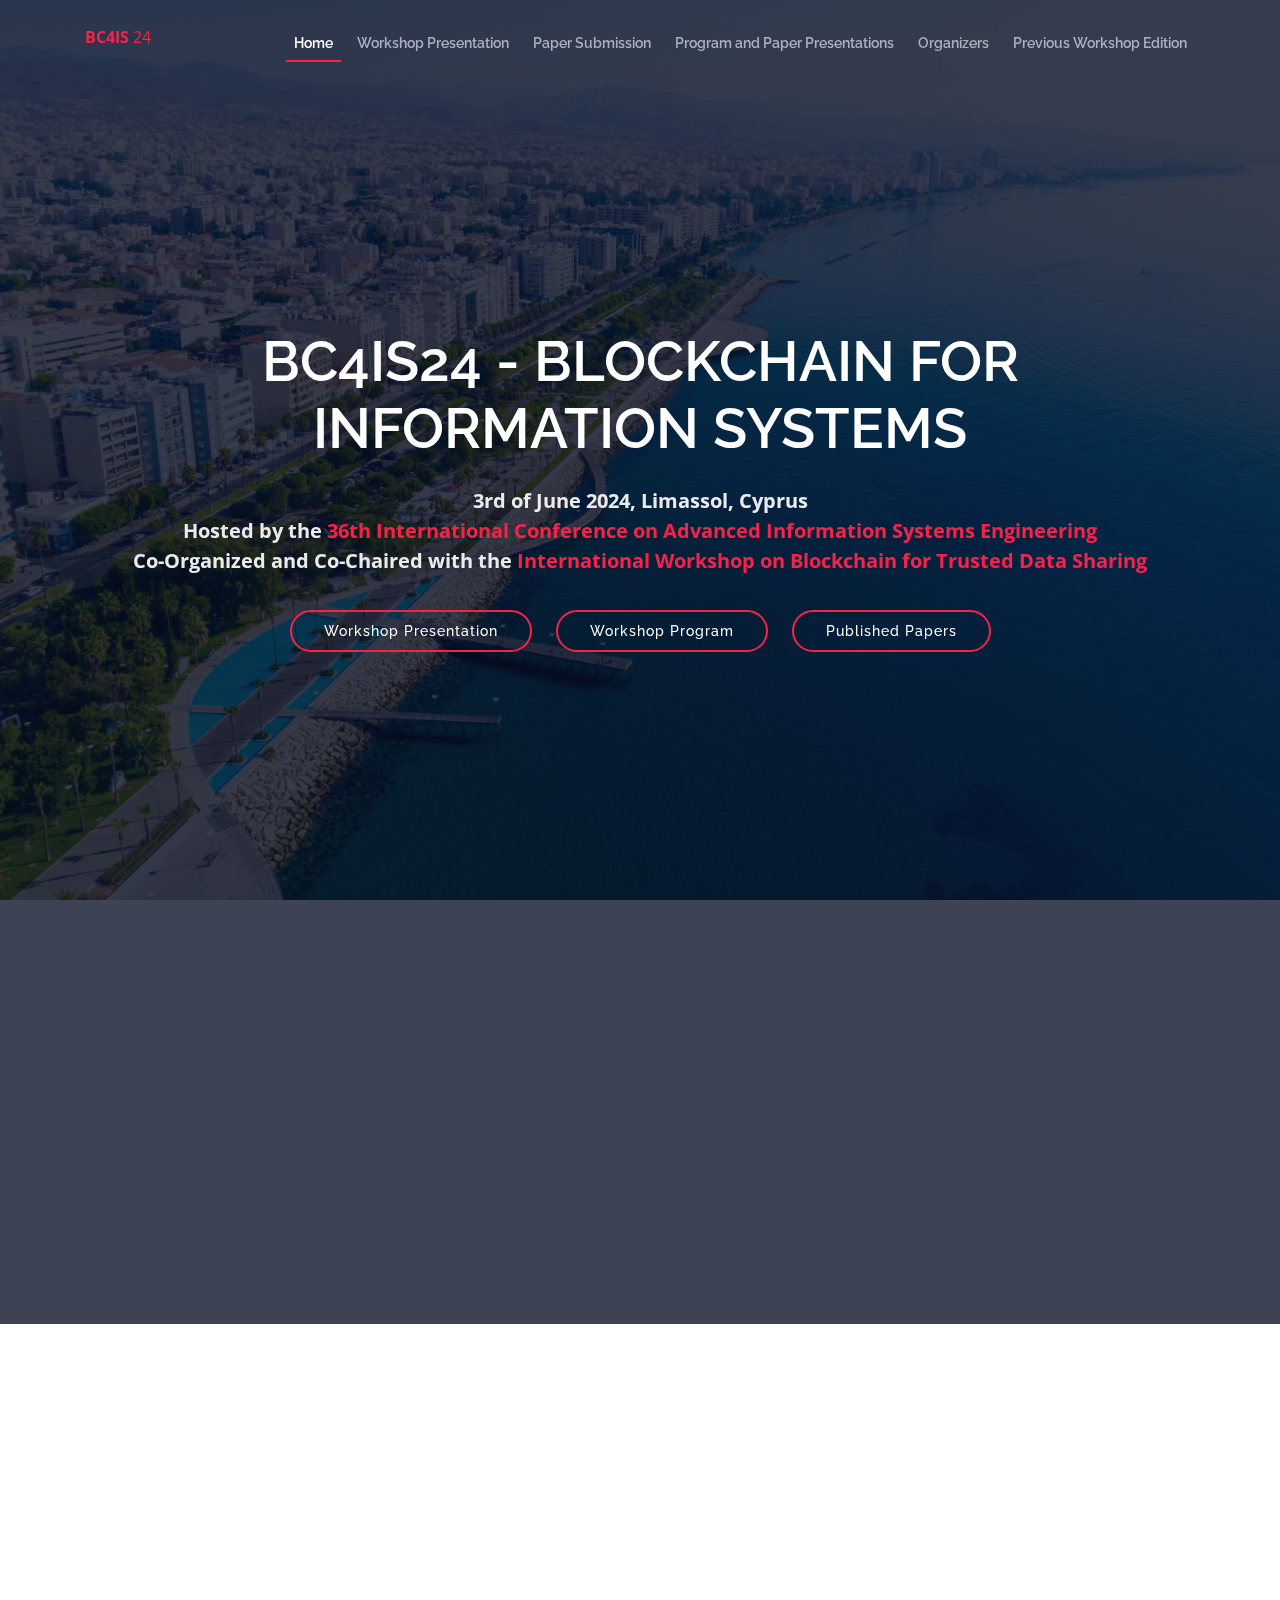
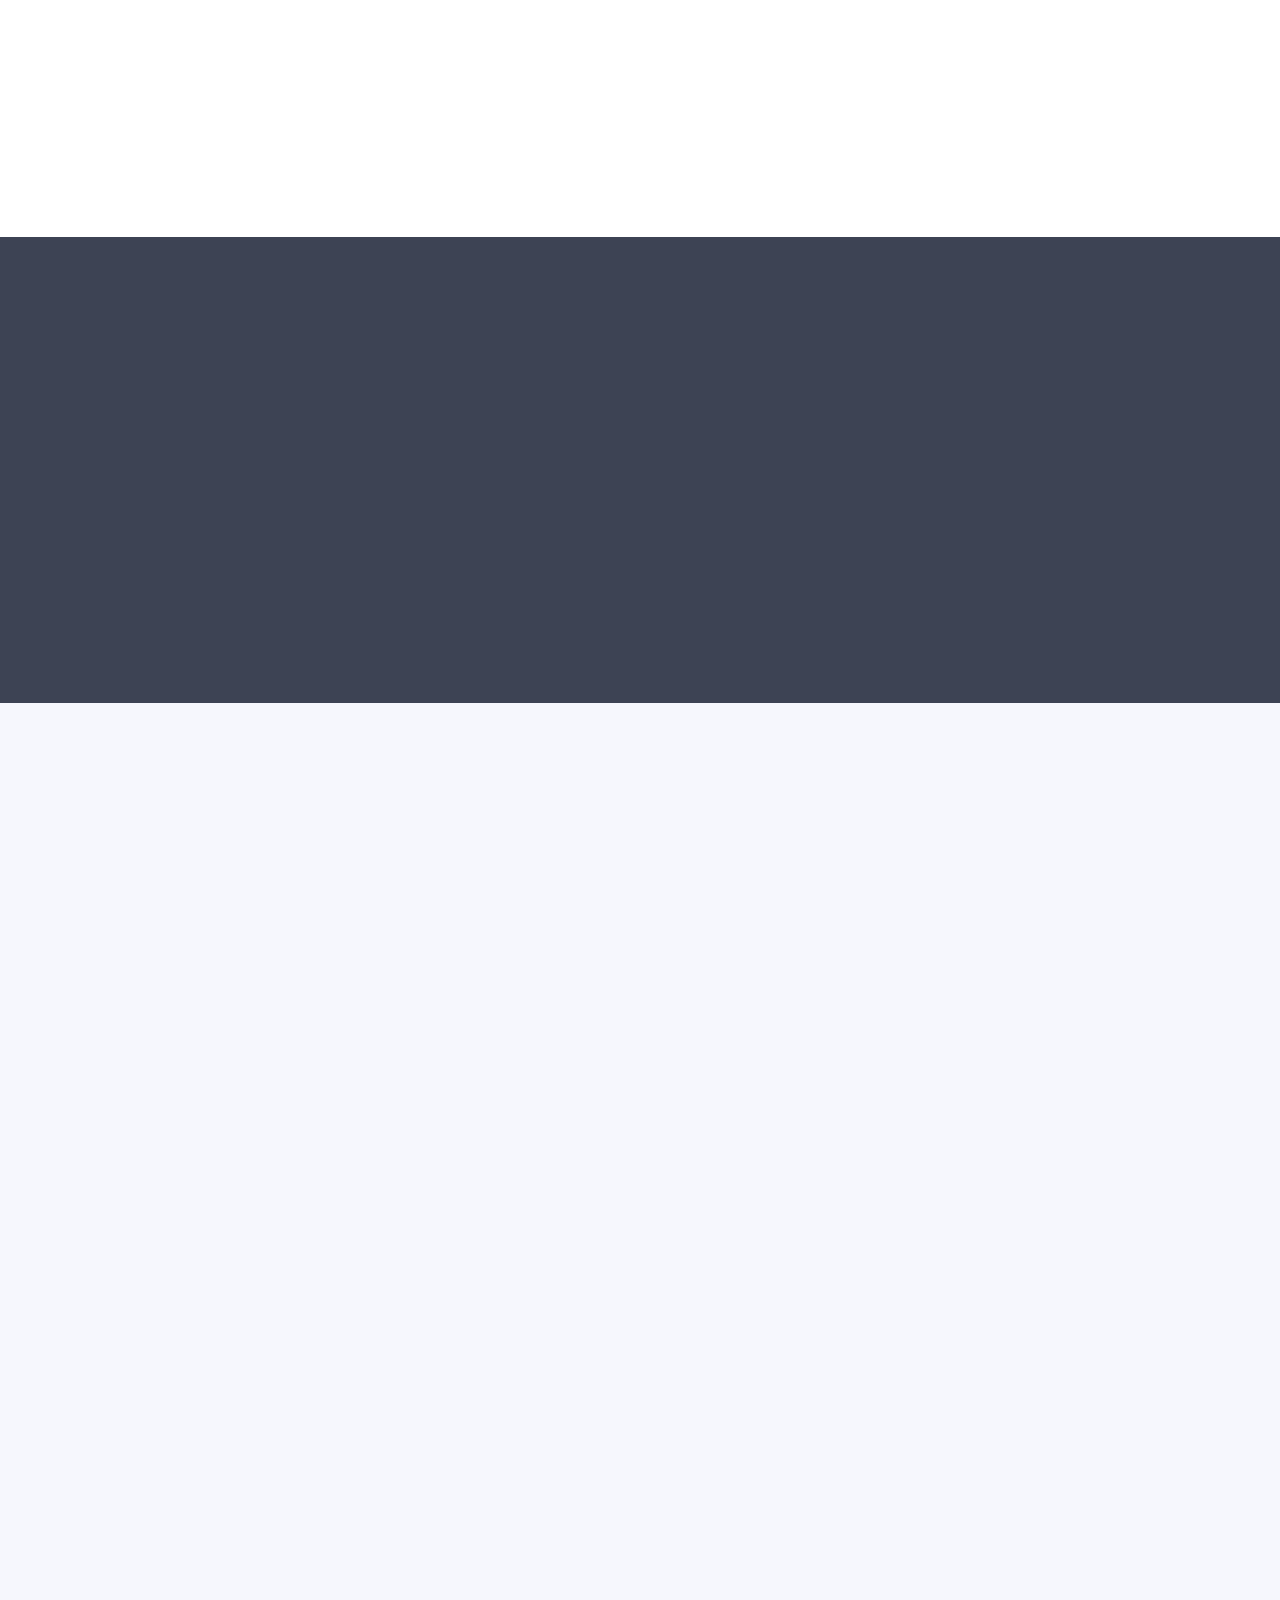
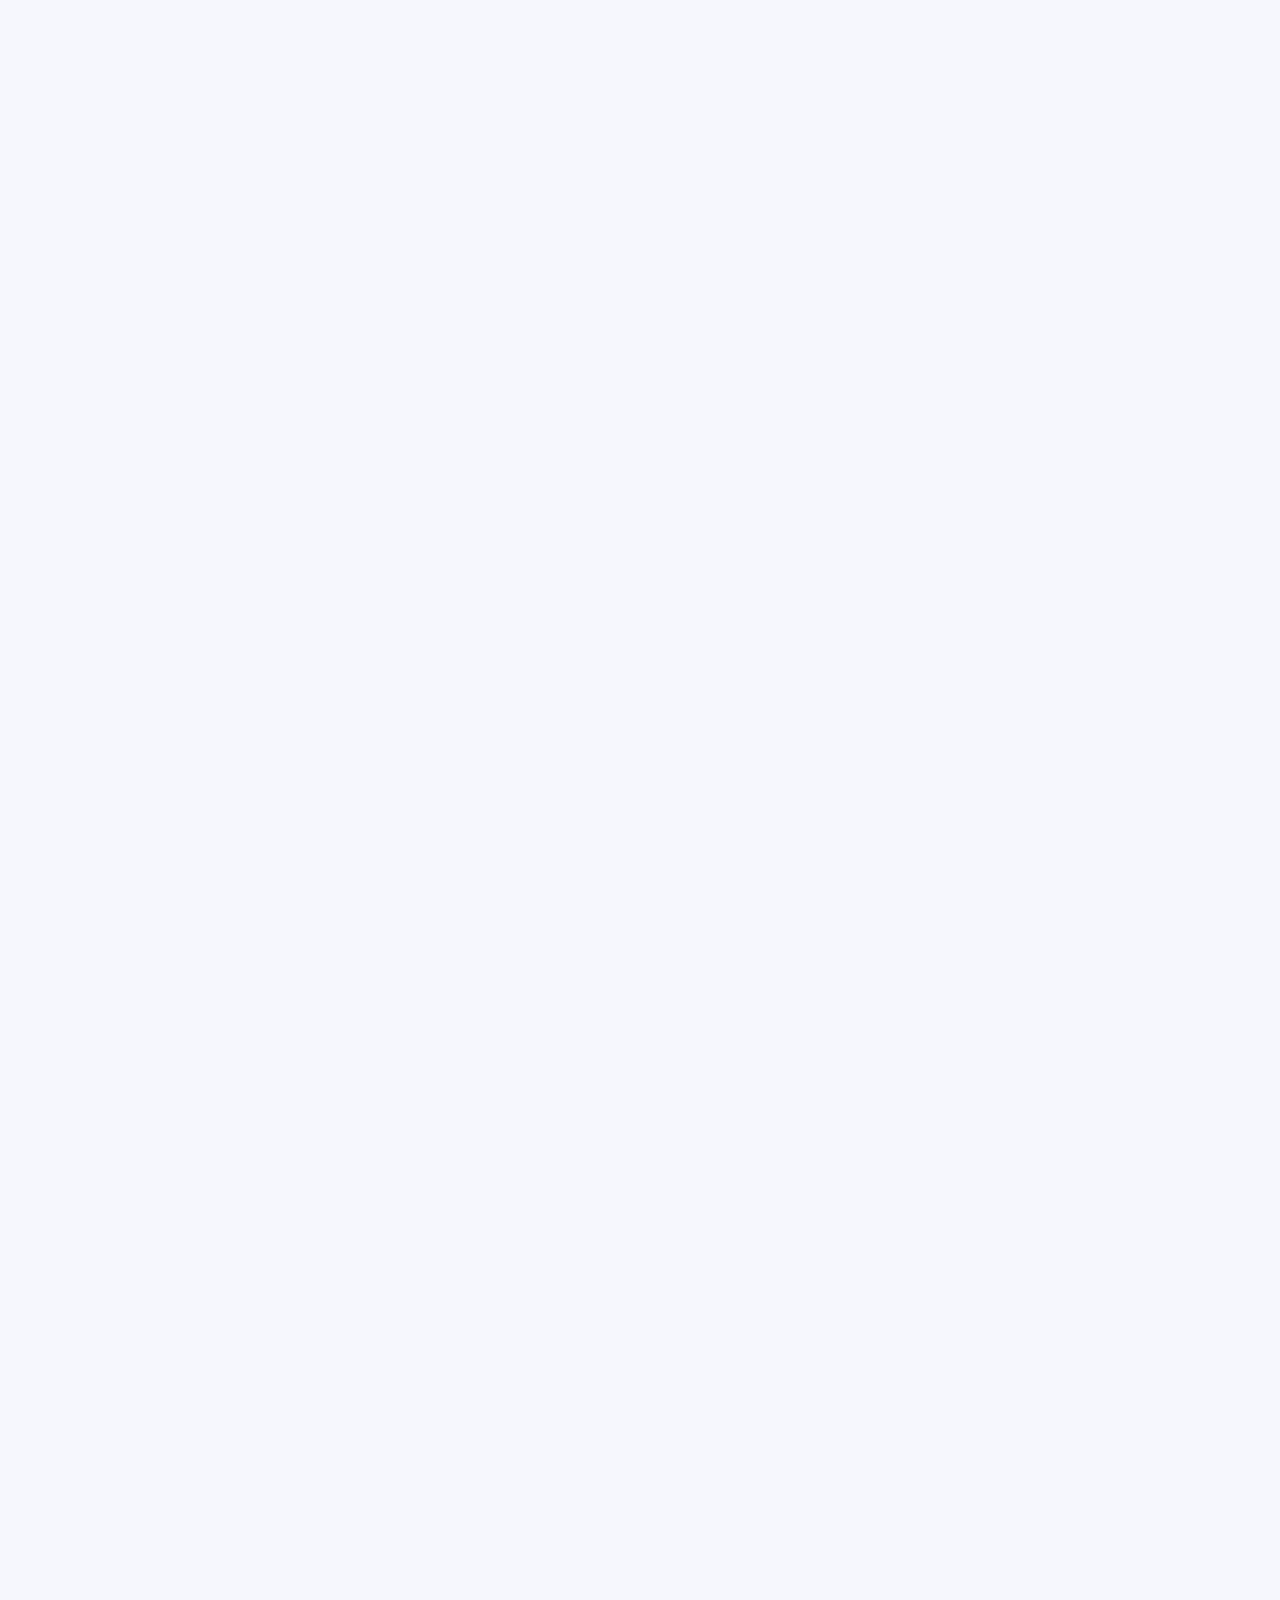
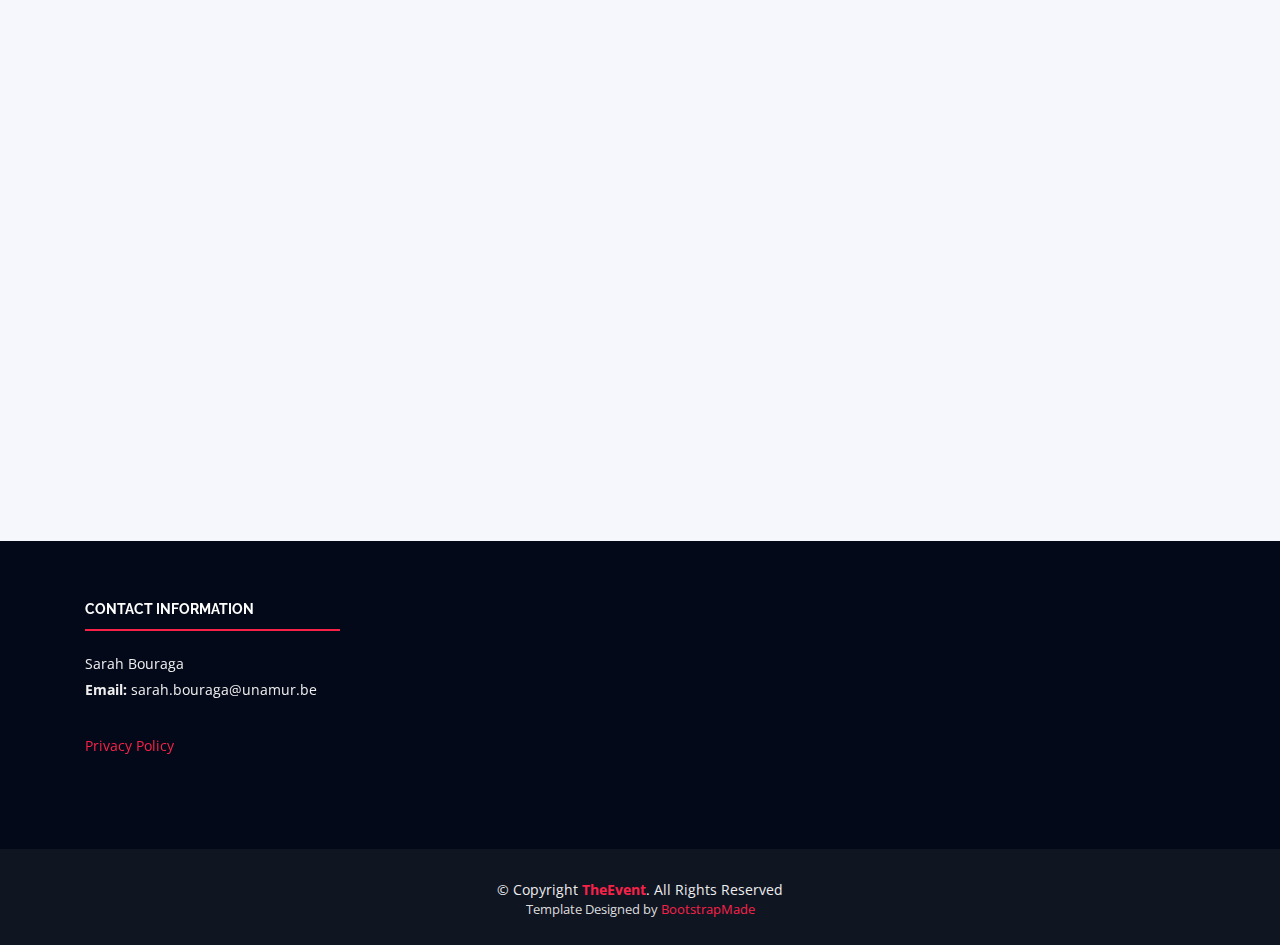
<file: BC4IS-Website-master/index.html>
<!DOCTYPE html>
<html lang="en">

<head>
  <meta charset="utf-8">
  <meta content="width=device-width, initial-scale=1.0" name="viewport">

  <title>Workshop Blockchain for Information Systems</title>
  <meta content="Workshop on Blockchain for Information Systems held in conjunction with the 36th International Conference on Advanced Information Systems Engineering" name="description">
  <meta content="blockchain, workshop, conference, scientific research, business process management, information systems" name="keywords">

  <!-- Favicons -->
  <link href="assets/img/favicon.png" rel="icon">
  <link href="assets/img/apple-touch-icon.png" rel="apple-touch-icon">

  <!-- Google Fonts -->
  <link href="https://fonts.googleapis.com/css?family=Open+Sans:300,300i,400,400i,700,700i|Raleway:300,400,500,700,800" rel="stylesheet">

  <!-- Vendor CSS Files -->
  <link href="assets/vendor/bootstrap/css/bootstrap.min.css" rel="stylesheet">
  <link href="assets/vendor/venobox/venobox.css" rel="stylesheet">
  <link href="assets/vendor/font-awesome/css/font-awesome.min.css" rel="stylesheet">
  <link href="assets/vendor/owl.carousel/assets/owl.carousel.min.css" rel="stylesheet">
  <link href="assets/vendor/aos/aos.css" rel="stylesheet">

  <!-- Template Main CSS File -->
  <link href="assets/css/style.css" rel="stylesheet">

  <!-- =======================================================
  * Template Name: TheEvent - v2.2.0
  * Template URL: https://bootstrapmade.com/theevent-conference-event-bootstrap-template/
  * Author: BootstrapMade.com
  * License: https://bootstrapmade.com/license/
  ======================================================== -->
</head>

<body>

  <!-- ======= Header ======= -->
  <header id="header">
    <div class="container">

      <div id="logo" class="pull-left">
        <a href="#"><b>BC4IS</b> 24</a>
      </div>

      <nav id="nav-menu-container">
        <ul class="nav-menu">
          <li class="menu-active"><a href="index.html">Home</a></li>
          <li><a href="#about">Workshop Presentation</a></li>
          <li><a href="#submission">Paper Submission</a></li>
          <li><a href="#schedule">Program and Paper Presentations</a></li>

          <li><a href="#organization">Organizers</a></li>
          <li><a href="https://www.bc4is.com/2023">Previous Workshop Edition</a></li>
        </ul>
      </nav><!-- #nav-menu-container -->
    </div>
  </header><!-- End Header -->

  <!-- ======= Intro Section ======= -->
  <section id="intro">
    <div class="intro-container" data-aos="zoom-in" data-aos-delay="100">
      <h1 class="mb-4 pb-0">BC4IS24 - Blockchain for <br/>Information Systems</h1>
      <p class="mb-4 pb-0">3rd of June 2024, Limassol, Cyprus<br/>
        Hosted by the <a href="https://cyprusconferences.org/caise2024/" target="_blank">36th International Conference on Advanced Information Systems Engineering</a><br/>
        Co-Organized and Co-Chaired with the <a href="https://pros.unicam.it/bc4isb4tds/" target="_blank">International Workshop on Blockchain for Trusted Data Sharing</a>
      </p>
      <div class="container center>
          <div class="col-lg-7"> 
            <a href="#about" class="about-btn scrollto">Workshop Presentation</a>
            <a href="#schedule" class="about-btn scrollto">Workshop Program</a>
            <a href="https://link.springer.com/book/10.1007/978-3-031-61003-5" target="_blank" class="about-btn scrollto">Published Papers</a>
          </div>
        </div>
    </div>
    </div>
  </section><!-- End Intro Section -->

  <main id="main">

    <!-- ======= About Section ======= -->
    <section id="about">
      <div class="container" data-aos="fade-up">
        <div class="row">
          <div class="col-lg-10">
            <h2>Workshop Presentation</h2>
            <p class="text-justify">
              Blockchain technology supports the execution and storage of transactions in a decentralized, transparent and immutable fashion. It is part of a broader set of technologies referred to as Distributed Ledger Technologies (DLTs). Cryptocurrencies represented the first major application of blockchain. Then, the development of smart contracts has provided the opportunity to manage other types of assets and to implement business logic running on blockchain platforms. Finally, the era of broader applications of blockchain technology beyond currencies, finance and markets has emerged. This evolution was coined Blockchain 1.0, Blockchain 2.0 and Blockchain 3.0 respectively.
            </p>
            <p class="text-justify">
              The opportunities related to the evolution of blockchain technology, along with their challenges have generated a strong and continuously growing interest from industry and academia in the engineering of blockchain-based information systems, and more particularly, in the engineering of blockchain-based solutions for Business Process Management (BPM). Beside classical engineering questions, new and specific challenges arise for blockchain-based solutions for organizations and for BPM, to which conceptual modeling, databases, ontology engineering and information systems communities could provide relevant answers. In particular, the workshop focuses on the definition of requirements for, development, use, and evolution of blockchain-based solutions.
            </p>
          </div>
        </div>
      </div>
    </section><!-- End About Section -->

    <!-- =======  F.A.Q Section ======= -->
    <section id="faq">

      <div class="container" data-aos="fade-up">

        <div class="section-header">
          <h2>Topics of Interest </h2>
        </div>

        <div class="row justify-content-center" data-aos="fade-up" data-aos-delay="100">
          <div class="col-lg-9">
            <ul id="faq-list">

              <li>
                <a data-toggle="collapse" class="collapsed" href="#faq1">Blockchain-Based Solutions for Organizations <i class="fa fa-minus-circle"></i></a>
                <div id="faq1" class="collapse" data-parent="#faq-list">
                  <p>
                    Models, methods and tools for the design of blockchain-based solutions<br/><br/>
                    Meta-models and ontologies for blockchain-based solutions<br/><br/>
                    Challenges related to the design of blockchain-based solutions<br/><br/>
                    Sustainability of blockchain-based solutions<br/><br/>
                    Empirical material providing and assessing approaches to the design of blockchain-based solutions<br/><br/>
                    Field experience providing details, benefits or challenges in the the design of blockchain-based solutions<br/><br/>
                  </p>
                </div>
              </li>

              <li>
                <a data-toggle="collapse" href="#faq2" class="collapsed">Blockchain-Enabled Business Processes (BEBPs) <i class="fa fa-minus-circle"></i></a>
                <div id="faq2" class="collapse" data-parent="#faq-list">
                  <p>
                    Modeling<br/><br/>
                    Implementation<br/><br/>
                    Execution<br/><br/>
                    Automation<br/><br/>
                    Monitoring<br/><br/>
                    Optimization<br/><br/>
                    Innovation and re-engineering using Blockchain Technology<br/><br/>
                    BEBPs for specific industries (e.g. Banking and Finance, Supply Chain, Retail, Government)<br/><br/>
                  </p>
                </div>
              </li>

              <li>
                <a data-toggle="collapse" href="#faq3" class="collapsed">Blockchain Network and Data Governance <i class="fa fa-minus-circle"></i></a>
                <div id="faq3" class="collapse" data-parent="#faq-list">
                  <p>
                    Blockchain data management<br/><br/>
                    Blockchain data provenance<br/><br/>
                    Data security, privacy and trust in blockchain<br/><br/>
                    Governance of blockchain-based networks<br/><br/>
                  </p>
                </div>
              </li>

              <li>
                <a data-toggle="collapse" href="#faq4" class="collapsed">Blockchain for Audit and Governance <i class="fa fa-minus-circle"></i></a>
                <div id="faq4" class="collapse" data-parent="#faq-list">
                  <p>
                    Blockchain to support audit<br/><br/>
                    Blockchain to support organizational governance<br/><br/>
                    Decentralized Autonomous Organizations (DAOs)<br/><br/>
                  </p>
                </div>
              </li>
            </ul>
          </div>
        </div>

      </div>

    </section><!-- End  F.A.Q Section -->
    
    <!-- ======= About Section ======= -->
    <section id="submission">
      <div class="container" data-aos="fade-up">
        <div class="row">
          <div class="col-lg-10">
            <h2>Submission</h2>
            <p class="text-justify">
              The papers have to be submitted via <a href="https://easychair.org/conferences/?conf=caise2024" target="_blank">EasyChair (https://easychair.org/conferences/?conf=caise2024)</a>, choosing the present workshop as the track to which you submit the paper.
            </p>
            <p class="text-justify">
              The different types of papers that can be accepted as well as the standards to follow for the format are the same as the ones of the main track of the conference. All the details are available on the <a href="https://cyprusconferences.org/caise2024/call-for-main/" target="_blank">conference website</a>.
              As a further precision, among the different categories of papers that can be accepted, we can accept full papers (strictly limited to 12 pages, everything included), along with some short papers (strictly limited to 6 pages, everything included).
              Authors should consult <a href="https://www.springer.com/gp/computer-science/lncs/conference-proceedings-guidelines" target="_blank">Springer's authors' guidelines</a> and use their proceedings template. Springer encourages authors to include their <a href="https://goo.gl/hbsa4D" target="_blank">ORCIDs</a> in their papers. In addition, the corresponding author of each paper, acting on behalf of all of the authors of that paper, must complete and sign a Consent-to-Publish form. The corresponding author signing the copyright form should match the corresponding author marked on the paper. Once the files have been sent to Springer, changes relating to the authorship of the papers cannot be made.
           </p>
            <p class="text-justify">
              The proceedings of the conference workshops will be published as one volume in the Springer LNBIP series. Short papers will be placed in a designated section.
            </p>
          </div>
        </div>
      </div>
    </section><!-- End About Section -->

    <!-- ======= Buy Ticket Section ======= -->
    <section id="buy-tickets" class="section-with-bg">
      <div class="container" data-aos="fade-up">

        <div class="section-header">
          <h2>Important Dates</h2>
          <p>Dates are Anywhere on Earth (AoE)</p>
        </div>

        <div class="row">
          <div class="col-lg-4" data-aos="fade-up" data-aos-delay="100">
            <div class="card mb-5 mb-lg-0">
              <div class="card-body">
                <!-- <h5 class="card-title text-muted text-uppercase text-center">Standard Access</h5> -->
                <h6 class="card-price text-center">Abstract<br/>Submission</h6>
                <hr>
                <ul class="fa-ul"> 
                  <li class="text-center">11th of Match 2024</li>
                </ul>
              </div>
            </div>
          </div>
          <div class="col-lg-4" data-aos="fade-up" data-aos-delay="100">
            <div class="card mb-5 mb-lg-0">
              <div class="card-body">
                <!-- <h5 class="card-title text-muted text-uppercase text-center">Standard Access</h5> -->
                <h6 class="card-price text-center">Paper<br/>Submission</h6>
                <hr>
                <ul class="fa-ul"> 
                  <li class="text-center"><b>Extended to </b> 18th of March 2024</li>
                </ul>
              </div>
            </div>
          </div>
          <div class="col-lg-4" data-aos="fade-up" data-aos-delay="200">
            <div class="card mb-5 mb-lg-0">
              <div class="card-body">
                <!-- <h5 class="card-title text-muted text-uppercase text-center">Standard Access</h5> -->
                <h6 class="card-price text-center">Acceptance Notification</h6>
                <hr>
                <ul class="fa-ul">
                  <li class="text-center">1st of April 2024</li>
                </ul>
              </div>
            </div>
          </div>
        </div>
        <br/><br/>
        <div class="row">  
          <div class="col-lg-4" data-aos="fade-up" data-aos-delay="300">
            <div class="card mb-5 mb-lg-0">
              <div class="card-body">
                <!-- <h5 class="card-title text-muted text-uppercase text-center">Standard Access</h5> -->
                <h6 class="card-price text-center">Camera-Ready Version</h6>
                <hr>
                <ul class="fa-ul">
                  <li class="text-center">5th of April 2024</li>
                </ul>
              </div>
            </div>
          </div>
          <div class="col-lg-4" data-aos="fade-up" data-aos-delay="300">
            <div class="card mb-5 mb-lg-0">
              <div class="card-body">
                <!-- <h5 class="card-title text-muted text-uppercase text-center">Standard Access</h5> -->
                <h6 class="card-price text-center">Author Registration Deadline</h6>
                <hr>
                <ul class="fa-ul">
                  <li class="text-center">10th of April 2024</li>
                </ul>
              </div>
            </div>
          </div>
        </div>

      </div>

      <!-- Modal Order Form -->
      <div id="buy-ticket-modal" class="modal fade">
        <div class="modal-dialog" role="document">
          <div class="modal-content">
            <div class="modal-header">
              <h4 class="modal-title">Buy Tickets</h4>
              <button type="button" class="close" data-dismiss="modal" aria-label="Close">
                <span aria-hidden="true">&times;</span>
              </button>
            </div>
            <div class="modal-body">
              <form method="POST" action="#">
                <div class="form-group">
                  <input type="text" class="form-control" name="your-name" placeholder="Your Name">
                </div>
                <div class="form-group">
                  <input type="text" class="form-control" name="your-email" placeholder="Your Email">
                </div>
                <div class="form-group">
                  <select id="ticket-type" name="ticket-type" class="form-control">
                    <option value="">-- Select Your Ticket Type --</option>
                    <option value="standard-access">Standard Access</option>
                    <option value="pro-access">Pro Access</option>
                    <option value="premium-access">Premium Access</option>
                  </select>
                </div>
                <div class="text-center">
                  <button type="submit" class="btn">Buy Now</button>
                </div>
              </form>
            </div>
          </div><!-- /.modal-content -->
        </div><!-- /.modal-dialog -->
      </div><!-- /.modal -->

    </section><!-- End Buy Ticket Section -->

      <!-- Modal Order Form -->
      <div id="buy-ticket-modal" class="modal fade">
        <div class="modal-dialog" role="document">
          <div class="modal-content">
            <div class="modal-header">
              <h4 class="modal-title">Buy Tickets</h4>
              <button type="button" class="close" data-dismiss="modal" aria-label="Close">
                <span aria-hidden="true">&times;</span>
              </button>
            </div>
            <div class="modal-body">
              <form method="POST" action="#">
                <div class="form-group">
                  <input type="text" class="form-control" name="your-name" placeholder="Your Name">
                </div>
                <div class="form-group">
                  <input type="text" class="form-control" name="your-email" placeholder="Your Email">
                </div>
                <div class="form-group">
                  <select id="ticket-type" name="ticket-type" class="form-control">
                    <option value="">-- Select Your Ticket Type --</option>
                    <option value="standard-access">Standard Access</option>
                    <option value="pro-access">Pro Access</option>
                    <option value="premium-access">Premium Access</option>
                  </select>
                </div>
                <div class="text-center">
                  <button type="submit" class="btn">Buy Now</button>
                </div>
              </form>
            </div>
          </div><!-- /.modal-content -->
        </div><!-- /.modal-dialog -->
      </div><!-- /.modal -->

    </section><!-- End Buy Ticket Section -->

    <!-- ======= Schedule Section ======= -->
    <section id="schedule" class="section-with-bg">
      <div class="container" data-aos="fade-up">
        <div class="section-header">
          <h2>Workshop Program</h2>
          <!--<p>Here is our event schedule</p>-->
        </div>

        <ul class="nav nav-tabs" role="tablist" data-aos="fade-up" data-aos-delay="100">
          <li class="nav-item">
            <a class="nav-link active" href="#day-1" role="tab" data-toggle="tab">Monday 3rd of June</a>
          </li>
          <!--<li class="nav-item">
            <a class="nav-link" href="#day-2" role="tab" data-toggle="tab">Day 2</a>
          </li>
          <li class="nav-item">
            <a class="nav-link" href="#day-3" role="tab" data-toggle="tab">Day 3</a>
          </li>-->
        </ul>

        <!--<h3 class="sub-heading">Voluptatem nulla veniam soluta et corrupti consequatur neque eveniet officia. Eius
          necessitatibus voluptatem quis labore perspiciatis quia.</h3>-->

        <div class="tab-content row justify-content-center" data-aos="fade-up" data-aos-delay="200">

          <!-- Schdule Day 1 -->
          <div role="tabpanel" class="col-lg-9 tab-pane fade show active" id="day-1">

            <div class="row schedule-item">
              <div class="col-md-2"><time>09:00</time></div>
              <div class="col-md-10">
                <h4>Joint Workshop Introduction - <span><a href="https://scholar.google.com/citations?user=hzEArOYAAAAJ&hl=en" target="_blank">Victor Amaral de Sousa</a></span> and <span><a href="https://scholar.google.com/citations?user=mv6kVvkAAAAJ&hl=it" target="_blank">Alessandro Marcelletti</a></span></h4>
                <p>Blockchain for Information Systems (BC4IS) and <a href="https://pros.unicam.it/bc4isb4tds/" target="_blank">Blockchain for Trusted Data Sharing (B4TDS)</a></p>
              </div>
            </div>

            <div class="row schedule-item">
              <div class="col-md-2"><time>09:10</time></div>
              <div class="col-md-10">
                <!-- <div class="speaker">
                  <img src="assets/img/speakers/felix.jpeg" alt="Felix Härer">
                </div> -->
                <h4>Keynote - <span><a href="https://scholar.google.com/citations?user=OBwQoWsAAAAJ&hl=en&oi=ao" target="_blank">Claudio Di Ciccio</a></span></h4>
                <p>“I’m still / I’m still / Chaining from the Block”: An Outlook of the Ongoing and Future Relationship between Blockchain Technologies and Process-aware Information Systems</p>
                <p><a href="presentations/DiCiccio-CAiSE-B4TDS_BC4IS-2024.pdf" target="_blank">Get the Slides</a></p>
              </div>
            </div>

            <div class="row schedule-item">
              <div class="col-md-2"><time>10:00</time></div>
              <div class="col-md-10">
                <h4>Paper Presentation - <span>Yuntian Ding, Nicolas Herbaut and Daniel Négru</span></h4>
                  <p>A conceptual model for blockchain-based trust in digital ecosystems - <span>Chaired by <a href="https://scholar.google.com/citations?user=mv6kVvkAAAAJ&hl=it" target="_blank">Alessandro Marcelletti</a></span></p>  
                  <p><a href="presentations/trust-ecosystems.pdf" target="_blank">Get the Slides</a></p>
              </div>
            </div>

            <div class="row schedule-item">
              <div class="col-md-2"><time>10:30</time></div>
              <div class="col-md-10">
                <h4>Break</span></h4>
                <!--<p>Veniam accusantium laborum nihil eos eaque accusantium aspernatur.</p>-->
              </div>
            </div>

            <div class="row schedule-item">
              <div class="col-md-2"><time>11:00</time></div>
              <div class="col-md-10">
                <h4>Paper Presentation - <span>Ankur Lohachab and Visara Urovi</span></h4>
                  <p>A Blockchain-based Approach for Model Card Accountability and Regulatory Compliance - <span>Chaired by <a href="https://scholar.google.com/citations?user=hzEArOYAAAAJ&hl=en" target="_blank">Victor Amaral de Sousa</a></span></p>  
                  <p><a href="presentations/model-cards.pdf" target="_blank">Get the Slides</a></p>
              </div>
            </div>

            <div class="row schedule-item">
              <div class="col-md-2"><time>11:30</time></div>
              <div class="col-md-10">
                <h4>Paper Presentation - <span>Alessandro Bigiotti, Maria Paola Francesca Bottoni and Giacomo Nalli</span></h4>
                  <p>Blockchain in E-Learning Platform to Enhance Trustworthy and Sharing of Micro-Credentials - <span>Chaired by <a href="https://scholar.google.com/citations?user=hzEArOYAAAAJ&hl=en" target="_blank">Victor Amaral de Sousa</a></span></p>  
                  <p><a href="presentations/blockchain-micro-credentials.pdf" target="_blank">Get the Slides</a></p>
              </div>
            </div>

            <div class="row schedule-item">
              <div class="col-md-2"><time>12:00</time></div>
              <div class="col-md-10">
                <h4>Paper Presentation - <span>Rongxin Guan, Ji Qi, Tianxiang Shen, Sen Wang, Gong Zhang and Heming Cui</span></h4>
                  <p>High-Performance Confidentiality-Preserving Blockchain via GPU-Accelerated Fully Homomorphic Encryption - <span>Chaired by <a href="https://scholar.google.com/citations?user=hzEArOYAAAAJ&hl=en" target="_blank">Victor Amaral de Sousa</a></span></p>  
                  <p><a href="presentations/gafe.pdf" target="_blank">Get the Slides</a></p>
              </div>
            </div>

            <div class="row schedule-item">
              <div class="col-md-2"><time>12:30</time></div>
              <div class="col-md-10">
                <h4>Workshop Wrap Up</h4>
              </div>
            </div>

          </div>
          <!-- End Schdule Day 1 -->

          <!-- Schdule Day 2 -->
          <!--<div role="tabpanel" class="col-lg-9  tab-pane fade" id="day-2">

            <div class="row schedule-item">
              <div class="col-md-2"><time>10:00 AM</time></div>
              <div class="col-md-10">
                <div class="speaker">
                  <img src="assets/img/speakers/1.jpg" alt="Brenden Legros">
                </div>
                <h4>Libero corrupti explicabo itaque. <span>Brenden Legros</span></h4>
                <p>Facere provident incidunt quos voluptas.</p>
              </div>
            </div>

            <div class="row schedule-item">
              <div class="col-md-2"><time>11:00 AM</time></div>
              <div class="col-md-10">
                <div class="speaker">
                  <img src="assets/img/speakers/2.jpg" alt="Hubert Hirthe">
                </div>
                <h4>Et voluptatem iusto dicta nobis. <span>Hubert Hirthe</span></h4>
                <p>Maiores dignissimos neque qui cum accusantium ut sit sint inventore.</p>
              </div>
            </div>

            <div class="row schedule-item">
              <div class="col-md-2"><time>12:00 AM</time></div>
              <div class="col-md-10">
                <div class="speaker">
                  <img src="assets/img/speakers/3.jpg" alt="Cole Emmerich">
                </div>
                <h4>Explicabo et rerum quis et ut ea. <span>Cole Emmerich</span></h4>
                <p>Veniam accusantium laborum nihil eos eaque accusantium aspernatur.</p>
              </div>
            </div>

            <div class="row schedule-item">
              <div class="col-md-2"><time>02:00 PM</time></div>
              <div class="col-md-10">
                <div class="speaker">
                  <img src="assets/img/speakers/4.jpg" alt="Jack Christiansen">
                </div>
                <h4>Qui non qui vel amet culpa sequi. <span>Jack Christiansen</span></h4>
                <p>Nam ex distinctio voluptatem doloremque suscipit iusto.</p>
              </div>
            </div>

            <div class="row schedule-item">
              <div class="col-md-2"><time>03:00 PM</time></div>
              <div class="col-md-10">
                <div class="speaker">
                  <img src="assets/img/speakers/5.jpg" alt="Alejandrin Littel">
                </div>
                <h4>Quos ratione neque expedita asperiores. <span>Alejandrin Littel</span></h4>
                <p>Eligendi quo eveniet est nobis et ad temporibus odio quo.</p>
              </div>
            </div>

            <div class="row schedule-item">
              <div class="col-md-2"><time>04:00 PM</time></div>
              <div class="col-md-10">
                <div class="speaker">
                  <img src="assets/img/speakers/6.jpg" alt="Willow Trantow">
                </div>
                <h4>Quo qui praesentium nesciunt <span>Willow Trantow</span></h4>
                <p>Voluptatem et alias dolorum est aut sit enim neque veritatis.</p>
              </div>
            </div>

          </div>
          <!-- End Schdule Day 2 -->

          <!-- Schdule Day 3 -->
          <!--<div role="tabpanel" class="col-lg-9  tab-pane fade" id="day-3">

            <div class="row schedule-item">
              <div class="col-md-2"><time>10:00 AM</time></div>
              <div class="col-md-10">
                <div class="speaker">
                  <img src="assets/img/speakers/2.jpg" alt="Hubert Hirthe">
                </div>
                <h4>Et voluptatem iusto dicta nobis. <span>Hubert Hirthe</span></h4>
                <p>Maiores dignissimos neque qui cum accusantium ut sit sint inventore.</p>
              </div>
            </div>

            <div class="row schedule-item">
              <div class="col-md-2"><time>11:00 AM</time></div>
              <div class="col-md-10">
                <div class="speaker">
                  <img src="assets/img/speakers/3.jpg" alt="Cole Emmerich">
                </div>
                <h4>Explicabo et rerum quis et ut ea. <span>Cole Emmerich</span></h4>
                <p>Veniam accusantium laborum nihil eos eaque accusantium aspernatur.</p>
              </div>
            </div>

            <div class="row schedule-item">
              <div class="col-md-2"><time>12:00 AM</time></div>
              <div class="col-md-10">
                <div class="speaker">
                  <img src="assets/img/speakers/1.jpg" alt="Brenden Legros">
                </div>
                <h4>Libero corrupti explicabo itaque. <span>Brenden Legros</span></h4>
                <p>Facere provident incidunt quos voluptas.</p>
              </div>
            </div>

            <div class="row schedule-item">
              <div class="col-md-2"><time>02:00 PM</time></div>
              <div class="col-md-10">
                <div class="speaker">
                  <img src="assets/img/speakers/4.jpg" alt="Jack Christiansen">
                </div>
                <h4>Qui non qui vel amet culpa sequi. <span>Jack Christiansen</span></h4>
                <p>Nam ex distinctio voluptatem doloremque suscipit iusto.</p>
              </div>
            </div>

            <div class="row schedule-item">
              <div class="col-md-2"><time>03:00 PM</time></div>
              <div class="col-md-10">
                <div class="speaker">
                  <img src="assets/img/speakers/5.jpg" alt="Alejandrin Littel">
                </div>
                <h4>Quos ratione neque expedita asperiores. <span>Alejandrin Littel</span></h4>
                <p>Eligendi quo eveniet est nobis et ad temporibus odio quo.</p>
              </div>
            </div>

            <div class="row schedule-item">
              <div class="col-md-2"><time>04:00 PM</time></div>
              <div class="col-md-10">
                <div class="speaker">
                  <img src="assets/img/speakers/6.jpg" alt="Willow Trantow">
                </div>
                <h4>Quo qui praesentium nesciunt <span>Willow Trantow</span></h4>
                <p>Voluptatem et alias dolorum est aut sit enim neque veritatis.</p>
              </div>
            </div>

          </div>
          <!-- End Schdule Day 2 -->

        </div>

      </div>

    </section>
    <!-- ======= End of Schedule Section ======= -->

    <!-- ======= Organization Section ======= -->
    <section id="organization" class="section-with-bg">
      <div class="container" data-aos="fade-up">

        <div class="section-header">
          <h2>Workshop Organization</h2>
        </div>

        <div class="row">
          <div class="col-lg-6" data-aos="fade-up" data-aos-delay="100">
            <div class="card mb-5 mb-lg-0">
              <div class="card-body">
                <!-- <h5 class="card-title text-muted text-uppercase text-center">Standard Access</h5> -->
                <h6 class="card-price text-center">Organizing Commitee</h6>
                <hr>
                <ul class="fa-ul">
                  <li><span class="fa-li"><i class="fa fa-check"></i></span><a href="https://www.linkedin.com/in/sarah-bouraga-13539a12a/" target="_blank">Sarah Bouraga</a> - University of Namur, Belgium</li>
                  <li><span class="fa-li"><i class="fa fa-check"></i></span><a href="https://linkedin.com/in/victor-amaral-de-sousa" target="_blank">Victor Amaral de Sousa</a> - University of Namur, Belgium</li>
                  <li><span class="fa-li"><i class="fa fa-check"></i></span><a href="https://www.linkedin.com/in/corentin-burnay-27727629/" target="_blank">Corentin Burnay</a> - University of Namur, Belgium</li>
                </ul>
                <!-- <hr>
                <div class="text-center">
                  <button type="button" class="btn" data-toggle="modal" data-target="#buy-ticket-modal" data-ticket-type="standard-access">Buy Now</button>
                </div> -->
              </div>
            </div>
          </div>
          <div class="col-lg-6" data-aos="fade-up" data-aos-delay="200">
            <div class="card mb-5 mb-lg-0">
              <div class="card-body">
                <!-- <h5 class="card-title text-muted text-uppercase text-center">Standard Access</h5> -->
                <h6 class="card-price text-center">Steering Commitee</h6>
                <hr>
                <ul class="fa-ul">
                  <li><span class="fa-li"><i class="fa fa-check"></i></span><a href="https://www.kuleuven.be/wieiswie/en/person/00012755" target="_blank">Monique Snoeck</a> - KU Leuven, Belgium</li>
                  <li><span class="fa-li"><i class="fa fa-check"></i></span><a href="https://www.usaintlouis.be/sl/4015752.html" target="_blank">Wim Laurier</a> - University of Saint-Louis - Brussels, Belgium</li>
                  <li><span class="fa-li"><i class="fa fa-check"></i></span><a href="https://directory.unamur.be/staff/sfaulkne" target="_blank">Stéphane Faulkner</a> - University of Namur, Belgium</li>
                </ul>
                <!-- <hr>
                <div class="text-center">
                  <button type="button" class="btn" data-toggle="modal" data-target="#buy-ticket-modal" data-ticket-type="standard-access">Buy Now</button>
                </div> -->
              </div>
            </div>
          </div>
        </div>
        <br/><br/>

        <div class="row">
          <div class="col-lg-12" data-aos="fade-up" data-aos-delay="100">
            <div class="card mb-5 mb-lg-0">
              <div class="card-body">
                <!-- <h5 class="card-title text-muted text-uppercase text-center">Standard Access</h5> -->
                <h6 class="card-price text-center">Program Commitee</h6>
                <hr>
                <ul class="fa-ul">
                  <li><span class="fa-li"><i class="fa fa-check"></i></span><a href="https://www.kuleuven.be/wieiswie/en/person/00012755" target="_blank">Monique Snoeck</a> - KU Leuven, Belgium</li>
                  <li><span class="fa-li"><i class="fa fa-check"></i></span><a href="https://www4.ceda.polimi.it/manifesti/manifesti/controller/ricerche/RicercaPerDocentiPublic.do?EVN_PRODOTTI=evento&k_doc=130898&lang=EN" target="_blank">Pierluigi Plebani</a> - Polytechnic University of Milan, Italy</li>
                  <li><span class="fa-li"><i class="fa fa-check"></i></span><a href="https://www.pantheonsorbonne.fr/page-perso/nherbaut" target="_blank">Nicolas Herbaut</a> - University Paris 1 Panthéon-Sorbonne, France</li>
                  <li><span class="fa-li"><i class="fa fa-check"></i></span><a href="https://www.usaintlouis.be/sl/4015752.html" target="_blank">Wim Laurier</a> - University of Saint-Louis - Brussels, Belgium</li>
                  <li><span class="fa-li"><i class="fa fa-check"></i></span><a href="https://directory.unamur.be/staff/jncolin" target="_blank">Jean-Noël Colin</a> - University of Namur, Belgium</li>
                  <li><span class="fa-li"><i class="fa fa-check"></i></span><a href="https://scholar.google.com/citations?user=bkstjtEAAAAJ&hl=en&oi=ao" target="_blank">Felix Härer</a> - University of Fribourg, Switzerland</li>
                  <li><span class="fa-li"><i class="fa fa-check"></i></span><a href="https://scholar.google.com/citations?user=tZA6AoMAAAAJ&hl=en&oi=ao" target="_blank">Claire Deventer</a> - University of Namur, Belgium</li>
                  <li><span class="fa-li"><i class="fa fa-check"></i></span><a href="https://orbit.dtu.dk/en/persons/giovanni-meroni" target="_blank">Giovanni Meroni</a> - Technical University of Denmark</li>
                  <li><span class="fa-li"><i class="fa fa-check"></i></span><a href="https://scholar.google.com/citations?user=KEAdGOUAAAAJ&hl=en&oi=ao" target="_blank">Georgios Palaiokrassas</a> - Yale University, USA</li>
                </ul>
                <!-- <hr>
                <div class="text-center">
                  <button type="button" class="btn" data-toggle="modal" data-target="#buy-ticket-modal" data-ticket-type="standard-access">Buy Now</button>
                </div> -->
              </div>
            </div>
          </div>
        </div>

      </div>
      </section>

    <!-- ======= Speakers Section ======= -->
    <!--<section id="speakers">
      <div class="container" data-aos="fade-up">
        <div class="section-header">
          <h2>Event Speakers</h2>
          <p>Here are some of our speakers</p>
        </div>

        <div class="row">
          <div class="col-lg-4 col-md-6">
            <div class="speaker" data-aos="fade-up" data-aos-delay="100">
              <img src="assets/img/speakers/1.jpg" alt="Speaker 1" class="img-fluid">
              <div class="details">
                <h3><a href="speaker-details.html">Brenden Legros</a></h3>
                <p>Quas alias incidunt</p>
                <div class="social">
                  <a href=""><i class="fa fa-twitter"></i></a>
                  <a href=""><i class="fa fa-facebook"></i></a>
                  <a href=""><i class="fa fa-google-plus"></i></a>
                  <a href=""><i class="fa fa-linkedin"></i></a>
                </div>
              </div>
            </div>
          </div>
          <div class="col-lg-4 col-md-6">
            <div class="speaker" data-aos="fade-up" data-aos-delay="200">
              <img src="assets/img/speakers/2.jpg" alt="Speaker 2" class="img-fluid">
              <div class="details">
                <h3><a href="speaker-details.html">Hubert Hirthe</a></h3>
                <p>Consequuntur odio aut</p>
                <div class="social">
                  <a href=""><i class="fa fa-twitter"></i></a>
                  <a href=""><i class="fa fa-facebook"></i></a>
                  <a href=""><i class="fa fa-google-plus"></i></a>
                  <a href=""><i class="fa fa-linkedin"></i></a>
                </div>
              </div>
            </div>
          </div>
          <div class="col-lg-4 col-md-6">
            <div class="speaker" data-aos="fade-up" data-aos-delay="300">
              <img src="assets/img/speakers/3.jpg" alt="Speaker 3" class="img-fluid">
              <div class="details">
                <h3><a href="speaker-details.html">Cole Emmerich</a></h3>
                <p>Fugiat laborum et</p>
                <div class="social">
                  <a href=""><i class="fa fa-twitter"></i></a>
                  <a href=""><i class="fa fa-facebook"></i></a>
                  <a href=""><i class="fa fa-google-plus"></i></a>
                  <a href=""><i class="fa fa-linkedin"></i></a>
                </div>
              </div>
            </div>
          </div>
          <div class="col-lg-4 col-md-6">
            <div class="speaker" data-aos="fade-up" data-aos-delay="100">
              <img src="assets/img/speakers/4.jpg" alt="Speaker 4" class="img-fluid">
              <div class="details">
                <h3><a href="speaker-details.html">Jack Christiansen</a></h3>
                <p>Debitis iure vero</p>
                <div class="social">
                  <a href=""><i class="fa fa-twitter"></i></a>
                  <a href=""><i class="fa fa-facebook"></i></a>
                  <a href=""><i class="fa fa-google-plus"></i></a>
                  <a href=""><i class="fa fa-linkedin"></i></a>
                </div>
              </div>
            </div>
          </div>
          <div class="col-lg-4 col-md-6">
            <div class="speaker" data-aos="fade-up" data-aos-delay="200">
              <img src="assets/img/speakers/5.jpg" alt="Speaker 5" class="img-fluid">
              <div class="details">
                <h3><a href="speaker-details.html">Alejandrin Littel</a></h3>
                <p>Qui molestiae natus</p>
                <div class="social">
                  <a href=""><i class="fa fa-twitter"></i></a>
                  <a href=""><i class="fa fa-facebook"></i></a>
                  <a href=""><i class="fa fa-google-plus"></i></a>
                  <a href=""><i class="fa fa-linkedin"></i></a>
                </div>
              </div>
            </div>
          </div>
          <div class="col-lg-4 col-md-6">
            <div class="speaker" data-aos="fade-up" data-aos-delay="300">
              <img src="assets/img/speakers/6.jpg" alt="Speaker 6" class="img-fluid">
              <div class="details">
                <h3><a href="speaker-details.html">Willow Trantow</a></h3>
                <p>Non autem dicta</p>
                <div class="social">
                  <a href=""><i class="fa fa-twitter"></i></a>
                  <a href=""><i class="fa fa-facebook"></i></a>
                  <a href=""><i class="fa fa-google-plus"></i></a>
                  <a href=""><i class="fa fa-linkedin"></i></a>
                </div>
              </div>
            </div>
          </div>
        </div>
      </div>

    </section> <!-- End Speakers Section -->


    <!-- ======= Venue Section ======= -->
    <!--<section id="venue">

      <div class="container-fluid" data-aos="fade-up">

        <div class="section-header">
          <h2>Event Venue</h2>
          <p>Event venue location info and gallery</p>
        </div>

        <div class="row no-gutters">
          <div class="col-lg-6 venue-map">
            <iframe src="https://www.google.com/maps/embed?pb=!1m14!1m8!1m3!1d12097.433213460943!2d-74.0062269!3d40.7101282!3m2!1i1024!2i768!4f13.1!3m3!1m2!1s0x0%3A0xb89d1fe6bc499443!2sDowntown+Conference+Center!5e0!3m2!1smk!2sbg!4v1539943755621" frameborder="0" style="border:0" allowfullscreen></iframe>
          </div>

          <div class="col-lg-6 venue-info">
            <div class="row justify-content-center">
              <div class="col-11 col-lg-8">
                <h3>Downtown Conference Center, New York</h3>
                <p>Iste nobis eum sapiente sunt enim dolores labore accusantium autem. Cumque beatae ipsam. Est quae sit qui voluptatem corporis velit. Qui maxime accusamus possimus. Consequatur sequi et ea suscipit enim nesciunt quia velit.</p>
              </div>
            </div>
          </div>
        </div>

      </div>

      <div class="container-fluid venue-gallery-container" data-aos="fade-up" data-aos-delay="100">
        <div class="row no-gutters">

          <div class="col-lg-3 col-md-4">
            <div class="venue-gallery">
              <a href="assets/img/venue-gallery/1.jpg" class="venobox" data-gall="venue-gallery">
                <img src="assets/img/venue-gallery/1.jpg" alt="" class="img-fluid">
              </a>
            </div>
          </div>

          <div class="col-lg-3 col-md-4">
            <div class="venue-gallery">
              <a href="assets/img/venue-gallery/2.jpg" class="venobox" data-gall="venue-gallery">
                <img src="assets/img/venue-gallery/2.jpg" alt="" class="img-fluid">
              </a>
            </div>
          </div>

          <div class="col-lg-3 col-md-4">
            <div class="venue-gallery">
              <a href="assets/img/venue-gallery/3.jpg" class="venobox" data-gall="venue-gallery">
                <img src="assets/img/venue-gallery/3.jpg" alt="" class="img-fluid">
              </a>
            </div>
          </div>

          <div class="col-lg-3 col-md-4">
            <div class="venue-gallery">
              <a href="assets/img/venue-gallery/4.jpg" class="venobox" data-gall="venue-gallery">
                <img src="assets/img/venue-gallery/4.jpg" alt="" class="img-fluid">
              </a>
            </div>
          </div>

          <div class="col-lg-3 col-md-4">
            <div class="venue-gallery">
              <a href="assets/img/venue-gallery/5.jpg" class="venobox" data-gall="venue-gallery">
                <img src="assets/img/venue-gallery/5.jpg" alt="" class="img-fluid">
              </a>
            </div>
          </div>

          <div class="col-lg-3 col-md-4">
            <div class="venue-gallery">
              <a href="assets/img/venue-gallery/6.jpg" class="venobox" data-gall="venue-gallery">
                <img src="assets/img/venue-gallery/6.jpg" alt="" class="img-fluid">
              </a>
            </div>
          </div>

          <div class="col-lg-3 col-md-4">
            <div class="venue-gallery">
              <a href="assets/img/venue-gallery/7.jpg" class="venobox" data-gall="venue-gallery">
                <img src="assets/img/venue-gallery/7.jpg" alt="" class="img-fluid">
              </a>
            </div>
          </div>

          <div class="col-lg-3 col-md-4">
            <div class="venue-gallery">
              <a href="assets/img/venue-gallery/8.jpg" class="venobox" data-gall="venue-gallery">
                <img src="assets/img/venue-gallery/8.jpg" alt="" class="img-fluid">
              </a>
            </div>
          </div>

        </div>
      </div>

    </section><!-- End Venue Section -->

    <!-- ======= Hotels Section ======= -->
    <!--<section id="hotels" class="section-with-bg">

      <div class="container" data-aos="fade-up">
        <div class="section-header">
          <h2>Hotels</h2>
          <p>Her are some nearby hotels</p>
        </div>

        <div class="row" data-aos="fade-up" data-aos-delay="100">

          <div class="col-lg-4 col-md-6">
            <div class="hotel">
              <div class="hotel-img">
                <img src="assets/img/hotels/1.jpg" alt="Hotel 1" class="img-fluid">
              </div>
              <h3><a href="#">Hotel 1</a></h3>
              <div class="stars">
                <i class="fa fa-star"></i>
                <i class="fa fa-star"></i>
                <i class="fa fa-star"></i>
                <i class="fa fa-star"></i>
                <i class="fa fa-star"></i>
              </div>
              <p>0.4 Mile from the Venue</p>
            </div>
          </div>

          <div class="col-lg-4 col-md-6">
            <div class="hotel">
              <div class="hotel-img">
                <img src="assets/img/hotels/2.jpg" alt="Hotel 2" class="img-fluid">
              </div>
              <h3><a href="#">Hotel 2</a></h3>
              <div class="stars">
                <i class="fa fa-star"></i>
                <i class="fa fa-star"></i>
                <i class="fa fa-star"></i>
                <i class="fa fa-star"></i>
                <i class="fa fa-star-half-full"></i>
              </div>
              <p>0.5 Mile from the Venue</p>
            </div>
          </div>

          <div class="col-lg-4 col-md-6">
            <div class="hotel">
              <div class="hotel-img">
                <img src="assets/img/hotels/3.jpg" alt="Hotel 3" class="img-fluid">
              </div>
              <h3><a href="#">Hotel 3</a></h3>
              <div class="stars">
                <i class="fa fa-star"></i>
                <i class="fa fa-star"></i>
                <i class="fa fa-star"></i>
                <i class="fa fa-star"></i>
              </div>
              <p>0.6 Mile from the Venue</p>
            </div>
          </div>

        </div>
      </div>

    </section><!-- End Hotels Section -->

    <!-- ======= Gallery Section ======= -->
    <!--<section id="gallery">

      <div class="container" data-aos="fade-up">
        <div class="section-header">
          <h2>Gallery</h2>
          <p>Check our gallery from the recent events</p>
        </div>
      </div>

      <div class="owl-carousel gallery-carousel" data-aos="fade-up" data-aos-delay="100">
        <a href="assets/img/gallery/1.jpg" class="venobox" data-gall="gallery-carousel"><img src="assets/img/gallery/1.jpg" alt=""></a>
        <a href="assets/img/gallery/2.jpg" class="venobox" data-gall="gallery-carousel"><img src="assets/img/gallery/2.jpg" alt=""></a>
        <a href="assets/img/gallery/3.jpg" class="venobox" data-gall="gallery-carousel"><img src="assets/img/gallery/3.jpg" alt=""></a>
        <a href="assets/img/gallery/4.jpg" class="venobox" data-gall="gallery-carousel"><img src="assets/img/gallery/4.jpg" alt=""></a>
        <a href="assets/img/gallery/5.jpg" class="venobox" data-gall="gallery-carousel"><img src="assets/img/gallery/5.jpg" alt=""></a>
        <a href="assets/img/gallery/6.jpg" class="venobox" data-gall="gallery-carousel"><img src="assets/img/gallery/6.jpg" alt=""></a>
        <a href="assets/img/gallery/7.jpg" class="venobox" data-gall="gallery-carousel"><img src="assets/img/gallery/7.jpg" alt=""></a>
        <a href="assets/img/gallery/8.jpg" class="venobox" data-gall="gallery-carousel"><img src="assets/img/gallery/8.jpg" alt=""></a>
      </div>

    </section><!-- End Gallery Section -->

    <!-- ======= Supporters Section ======= -->
    <!--<section id="supporters" class="section-with-bg">

      <div class="container" data-aos="fade-up">
        <div class="section-header">
          <h2>Sponsors</h2>
        </div>

        <div class="row no-gutters supporters-wrap clearfix" data-aos="zoom-in" data-aos-delay="100">

          <div class="col-lg-3 col-md-4 col-xs-6">
            <div class="supporter-logo">
              <img src="assets/img/supporters/1.png" class="img-fluid" alt="">
            </div>
          </div>

          <div class="col-lg-3 col-md-4 col-xs-6">
            <div class="supporter-logo">
              <img src="assets/img/supporters/2.png" class="img-fluid" alt="">
            </div>
          </div>

          <div class="col-lg-3 col-md-4 col-xs-6">
            <div class="supporter-logo">
              <img src="assets/img/supporters/3.png" class="img-fluid" alt="">
            </div>
          </div>

          <div class="col-lg-3 col-md-4 col-xs-6">
            <div class="supporter-logo">
              <img src="assets/img/supporters/4.png" class="img-fluid" alt="">
            </div>
          </div>

          <div class="col-lg-3 col-md-4 col-xs-6">
            <div class="supporter-logo">
              <img src="assets/img/supporters/5.png" class="img-fluid" alt="">
            </div>
          </div>

          <div class="col-lg-3 col-md-4 col-xs-6">
            <div class="supporter-logo">
              <img src="assets/img/supporters/6.png" class="img-fluid" alt="">
            </div>
          </div>

          <div class="col-lg-3 col-md-4 col-xs-6">
            <div class="supporter-logo">
              <img src="assets/img/supporters/7.png" class="img-fluid" alt="">
            </div>
          </div>

          <div class="col-lg-3 col-md-4 col-xs-6">
            <div class="supporter-logo">
              <img src="assets/img/supporters/8.png" class="img-fluid" alt="">
            </div>
          </div>

        </div>

      </div>

    </section><!-- End Sponsors Section -->

    <!-- ======= Subscribe Section ======= -->
    <!--
    <section id="subscribe">
      <div class="container" data-aos="zoom-in">
        <div class="section-header">
          <h2>Newsletter</h2>
          <p>Rerum numquam illum recusandae quia mollitia consequatur.</p>
        </div>

        <form method="POST" action="#">
          <div class="form-row justify-content-center">
            <div class="col-auto">
              <input type="text" class="form-control" placeholder="Enter your Email">
            </div>
            <div class="col-auto">
              <button type="submit">Subscribe</button>
            </div>
          </div>
        </form>

      </div>
    </section><!-- End Subscribe Section -->

    <!-- ======= Contact Section ======= -->
    <!--<section id="contact" class="section-bg">

      <div class="container" data-aos="fade-up">

        <div class="section-header">
          <h2>Contact Us</h2>
          <p>Nihil officia ut sint molestiae tenetur.</p>
        </div>

        <div class="row contact-info">

          <div class="col-md-4">
            <div class="contact-address">
              <i class="ion-ios-location-outline"></i>
              <h3>Address</h3>
              <address>A108 Adam Street, NY 535022, USA</address>
            </div>
          </div>

          <div class="col-md-4">
            <div class="contact-phone">
              <i class="ion-ios-telephone-outline"></i>
              <h3>Phone Number</h3>
              <p><a href="tel:+155895548855">+1 5589 55488 55</a></p>
            </div>
          </div>

          <div class="col-md-4">
            <div class="contact-email">
              <i class="ion-ios-email-outline"></i>
              <h3>Email</h3>
              <p><a href="mailto:info@example.com">info@example.com</a></p>
            </div>
          </div>

        </div>

        <div class="form">
          <form action="forms/contact.php" method="post" role="form" class="php-email-form">
            <div class="form-row">
              <div class="form-group col-md-6">
                <input type="text" name="name" class="form-control" id="name" placeholder="Your Name" data-rule="minlen:4" data-msg="Please enter at least 4 chars" />
                <div class="validate"></div>
              </div>
              <div class="form-group col-md-6">
                <input type="email" class="form-control" name="email" id="email" placeholder="Your Email" data-rule="email" data-msg="Please enter a valid email" />
                <div class="validate"></div>
              </div>
            </div>
            <div class="form-group">
              <input type="text" class="form-control" name="subject" id="subject" placeholder="Subject" data-rule="minlen:4" data-msg="Please enter at least 8 chars of subject" />
              <div class="validate"></div>
            </div>
            <div class="form-group">
              <textarea class="form-control" name="message" rows="5" data-rule="required" data-msg="Please write something for us" placeholder="Message"></textarea>
              <div class="validate"></div>
            </div>
            <div class="mb-3">
              <div class="loading">Loading</div>
              <div class="error-message"></div>
              <div class="sent-message">Your message has been sent. Thank you!</div>
            </div>
            <div class="text-center"><button type="submit">Send Message</button></div>
          </form>
        </div>

      </div>
    </section><!-- End Contact Section -->

  </main><!-- End #main -->

  <!-- ======= Footer ======= -->
  <footer id="footer">
    <div class="footer-top">
      <div class="container">
        <div class="row">
          <div class="col-lg-3 col-md-6 footer-contact">
            <h4>Contact Information</h4>
            <p>
              Sarah Bouraga <br>
              <strong>Email:</strong> sarah.bouraga@unamur.be<br>
            </p>
            <p>
              <a href="/privacy.html">Privacy Policy</a>
            </p>

          </div>

        </div>
      </div>
    </div>

    <div class="container">
      <div class="copyright">
        &copy; Copyright <strong><a href="https://bootstrapmade.com/theevent-conference-event-bootstrap-template/">TheEvent</a></strong>. All Rights Reserved
      </div>
      <div class="credits">
        Template Designed by <a href="https://bootstrapmade.com/">BootstrapMade</a>
      </div>
    </div>
  </footer><!-- End  Footer -->

  <a href="#" class="back-to-top"><i class="fa fa-angle-up"></i></a>

  <!-- Vendor JS Files -->
  <script src="assets/vendor/jquery/jquery.min.js"></script>
  <script src="assets/vendor/bootstrap/js/bootstrap.bundle.min.js"></script>
  <script src="assets/vendor/jquery.easing/jquery.easing.min.js"></script>
  <script src="assets/vendor/php-email-form/validate.js"></script>
  <script src="assets/vendor/venobox/venobox.min.js"></script>
  <script src="assets/vendor/owl.carousel/owl.carousel.min.js"></script>
  <script src="assets/vendor/superfish/superfish.min.js"></script>
  <script src="assets/vendor/hoverIntent/hoverIntent.js"></script>
  <script src="assets/vendor/aos/aos.js"></script>
  <!-- Google tag (gtag.js) -->
  <script async src="https://www.googletagmanager.com/gtag/js?id=G-CSKJG2X20X"></script>
  <script>
    window.dataLayer = window.dataLayer || [];
    function gtag(){dataLayer.push(arguments);}
    gtag('js', new Date());
    gtag('config', 'G-CSKJG2X20X');
  </script>

  <!-- Template Main JS File -->
  <script src="assets/js/main.js"></script>

</body>

</html>
</file>
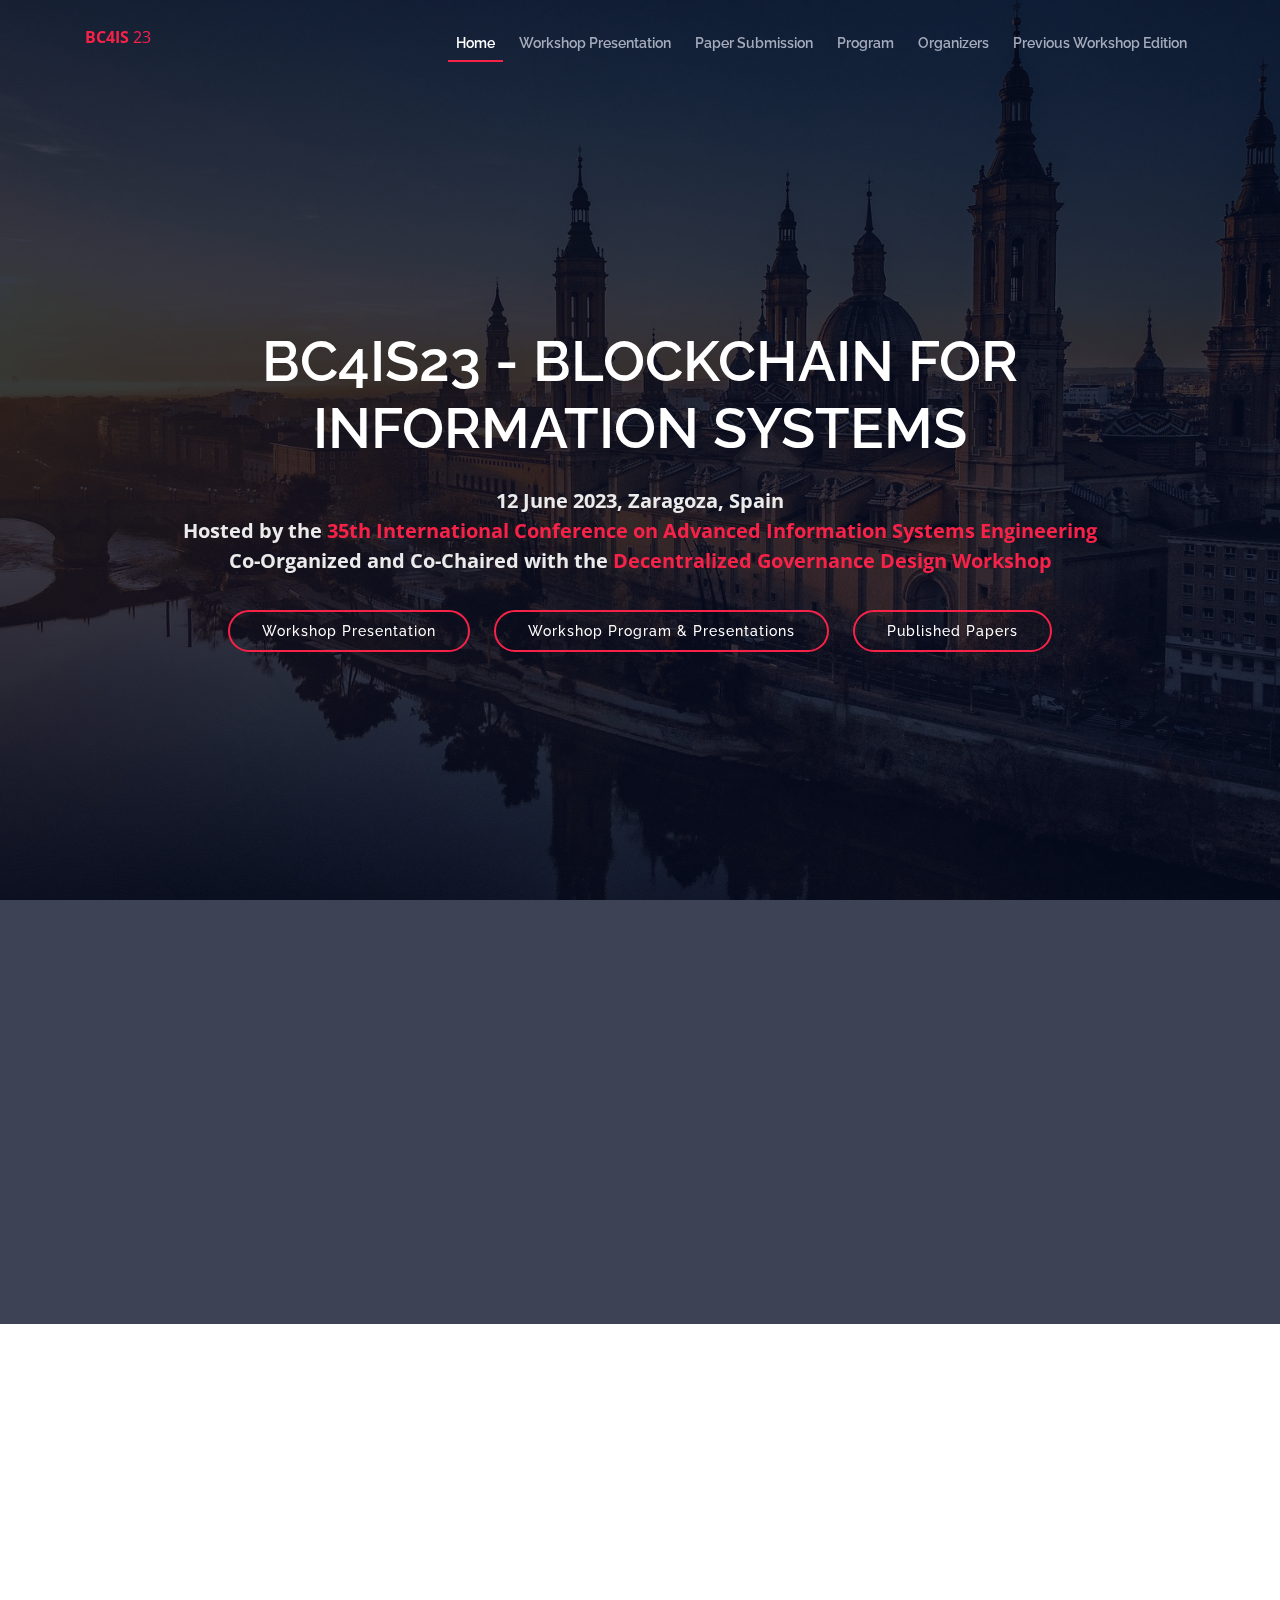
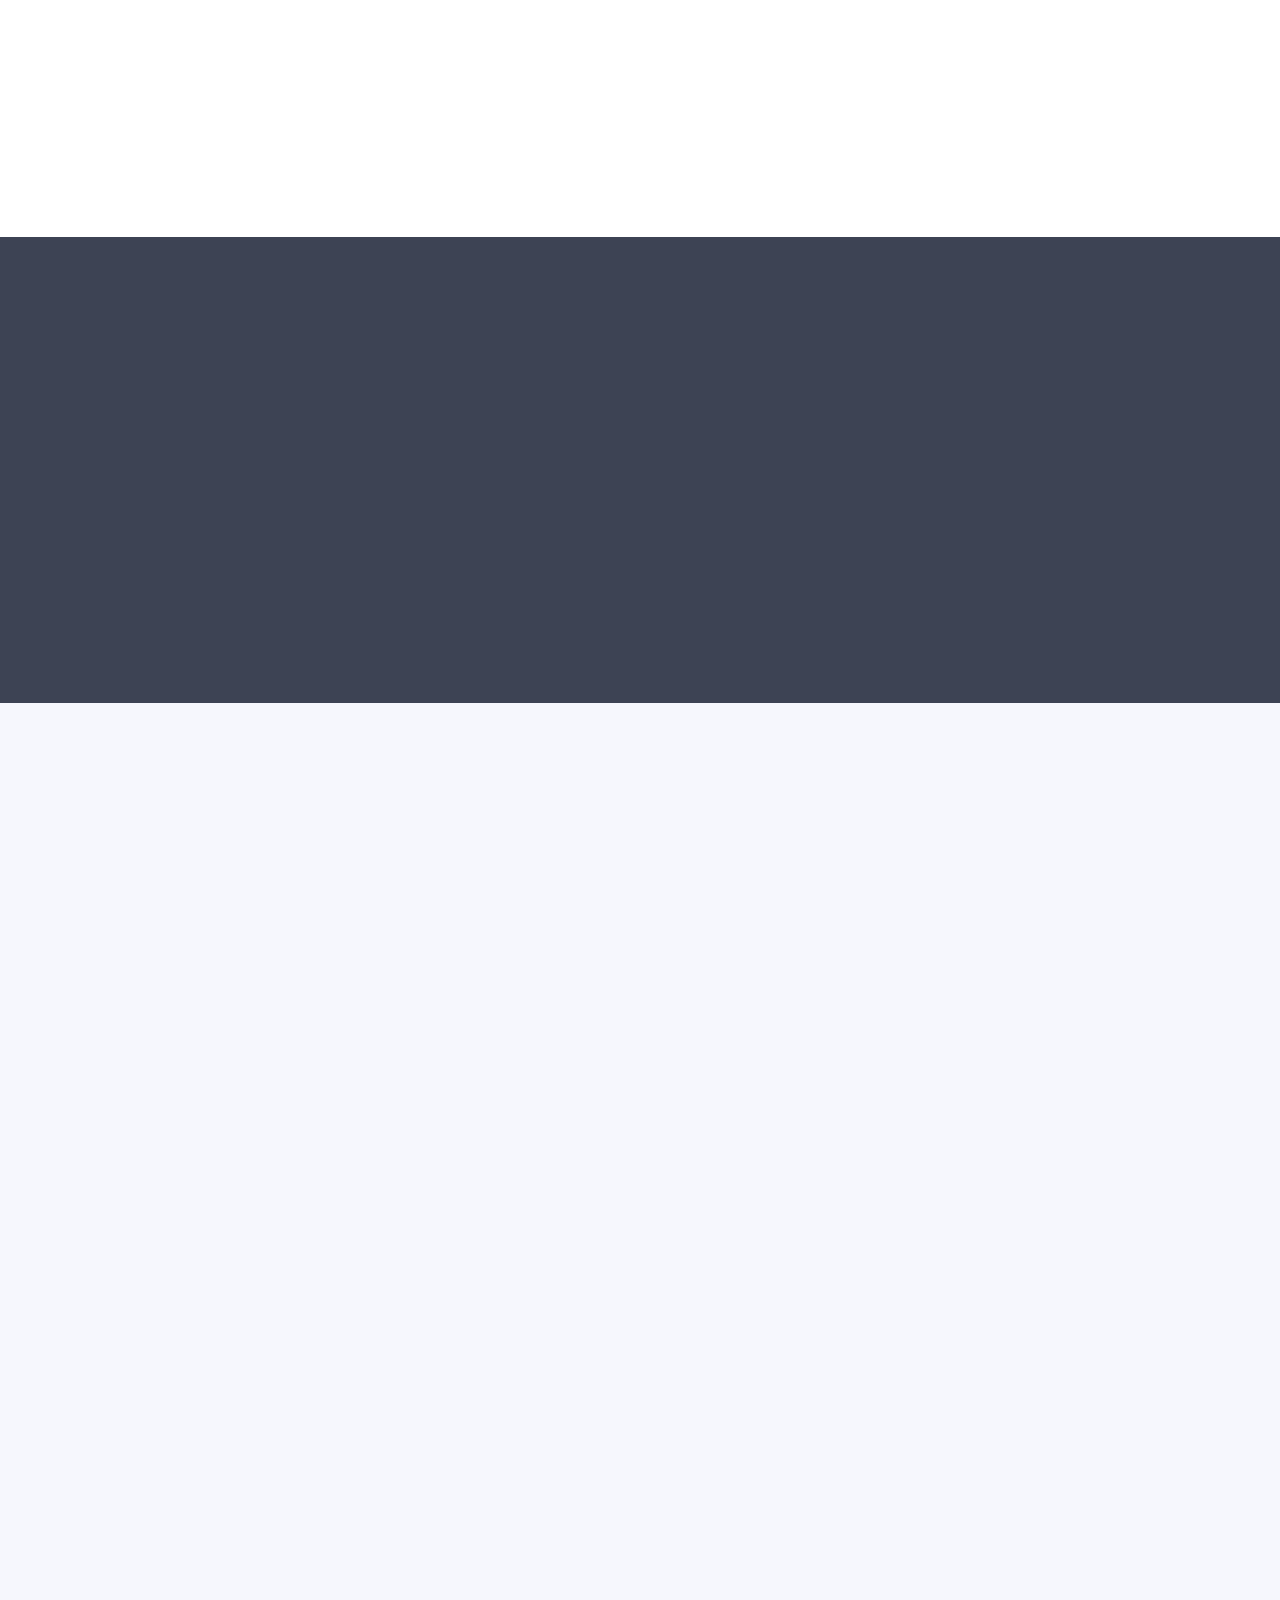
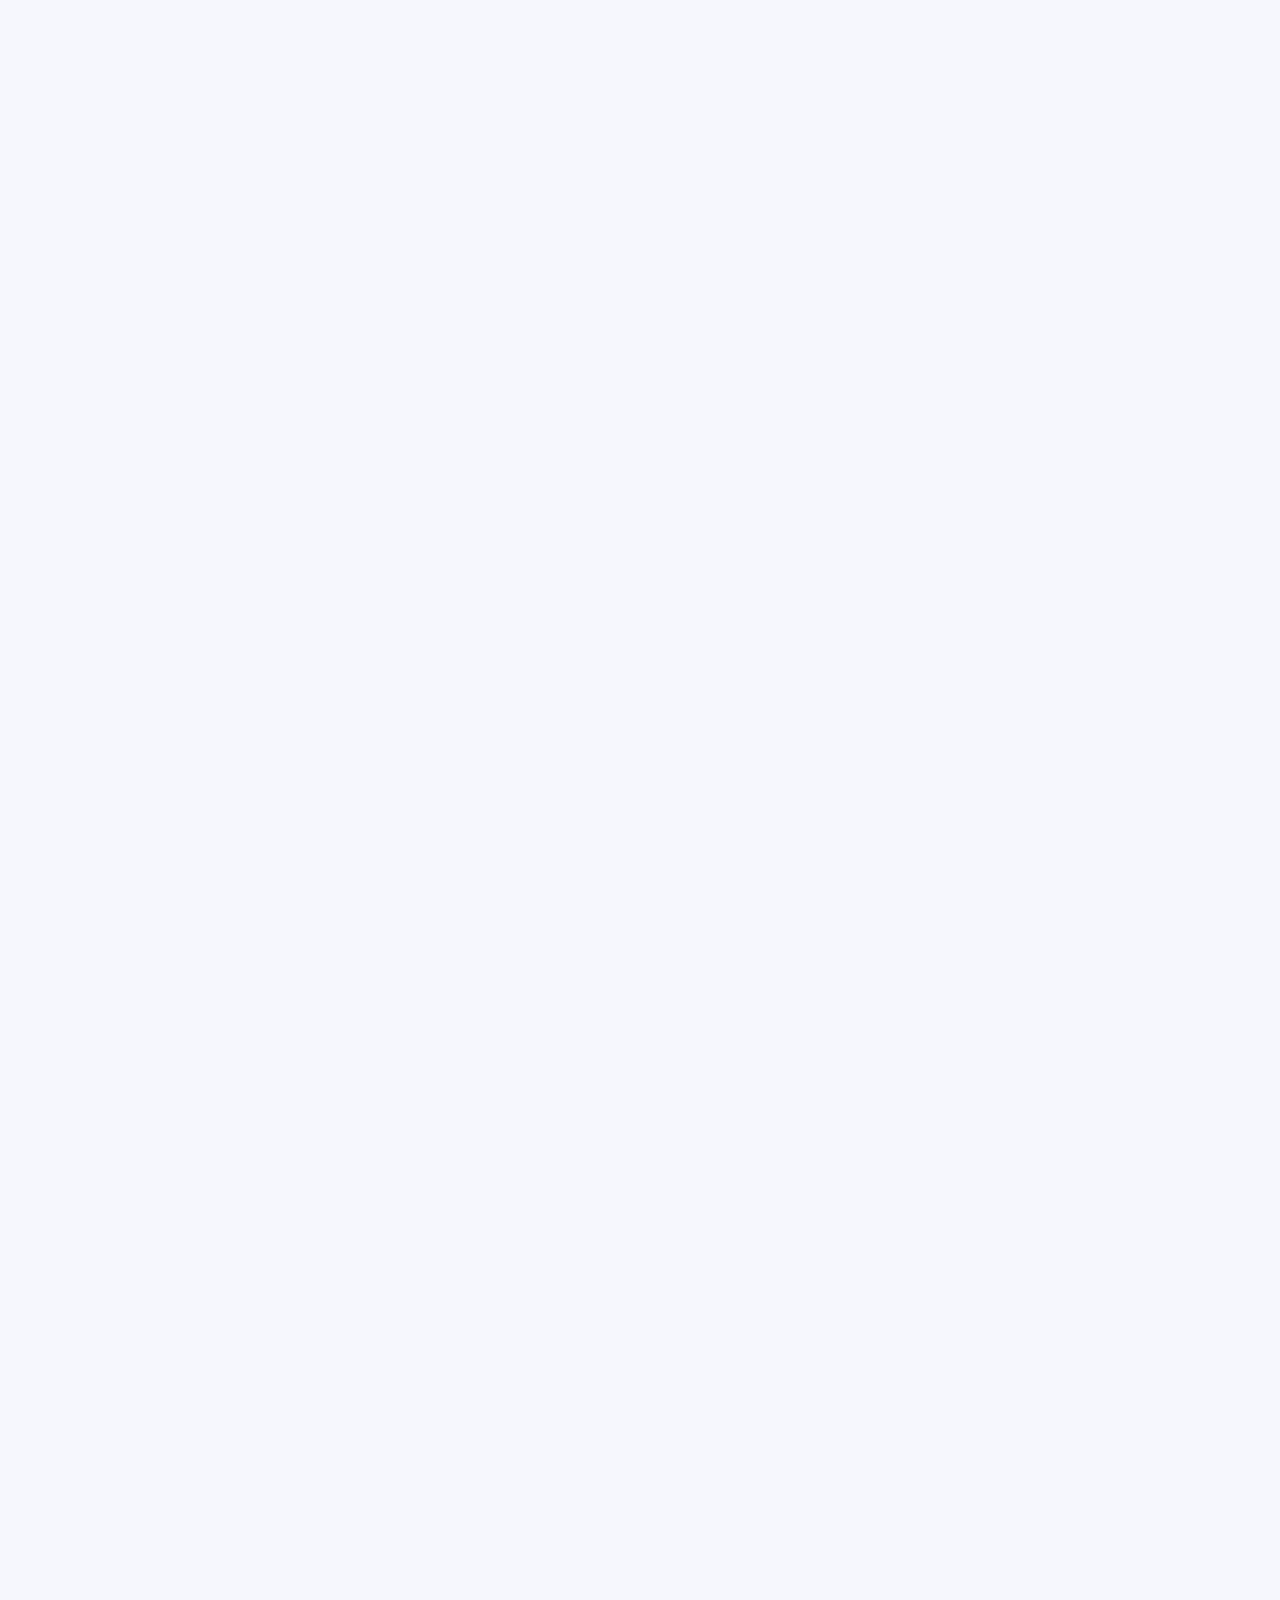
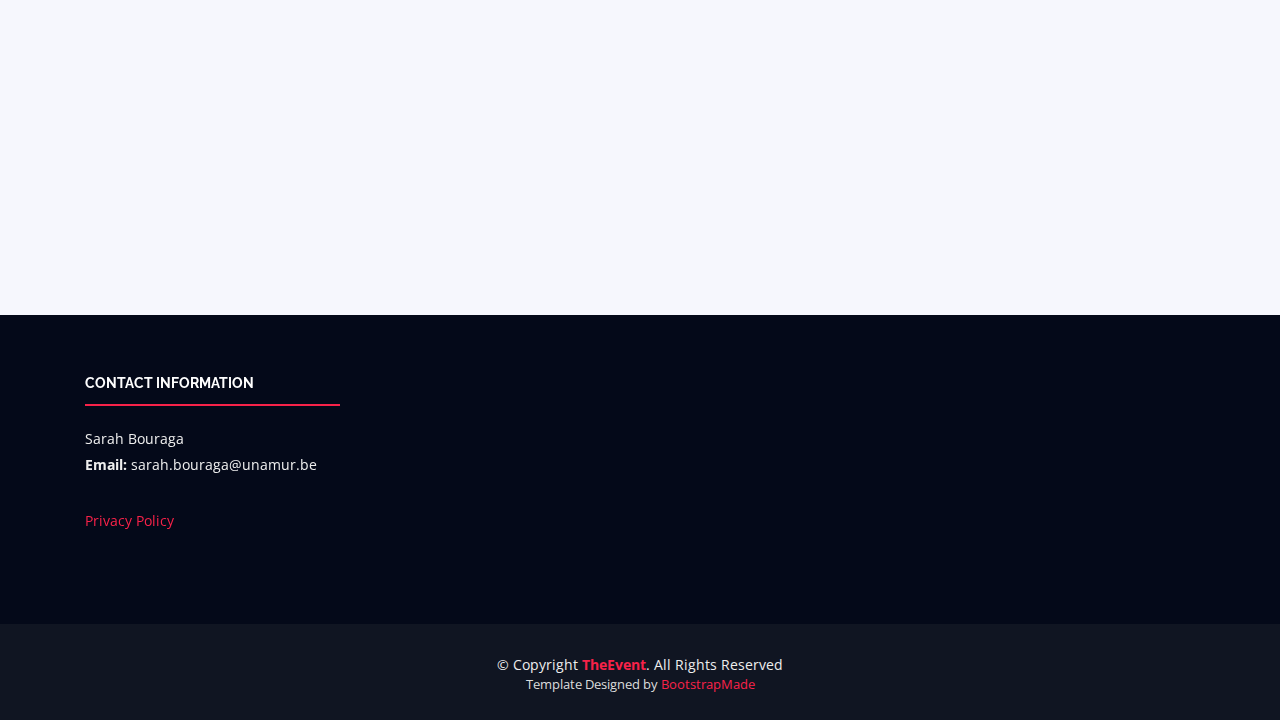
<file: BC4IS-Website-master/2023/index.html>
<!DOCTYPE html>
<html lang="en">

<head>
  <meta charset="utf-8">
  <meta content="width=device-width, initial-scale=1.0" name="viewport">

  <title>Workshop Blockchain for Information Systems</title>
  <meta content="Workshop on Blockchain for Information Systems held in conjunction with the 35th International Conference on Advanced Information Systems Engineering" name="description">
  <meta content="blockchain, workshop, conference, scientific research, business process management, information systems" name="keywords">

  <!-- Favicons -->
  <link href="assets/img/favicon.png" rel="icon">
  <link href="assets/img/apple-touch-icon.png" rel="apple-touch-icon">

  <!-- Google Fonts -->
  <link href="https://fonts.googleapis.com/css?family=Open+Sans:300,300i,400,400i,700,700i|Raleway:300,400,500,700,800" rel="stylesheet">

  <!-- Vendor CSS Files -->
  <link href="assets/vendor/bootstrap/css/bootstrap.min.css" rel="stylesheet">
  <link href="assets/vendor/venobox/venobox.css" rel="stylesheet">
  <link href="assets/vendor/font-awesome/css/font-awesome.min.css" rel="stylesheet">
  <link href="assets/vendor/owl.carousel/assets/owl.carousel.min.css" rel="stylesheet">
  <link href="assets/vendor/aos/aos.css" rel="stylesheet">

  <!-- Template Main CSS File -->
  <link href="assets/css/style.css" rel="stylesheet">

  <!-- =======================================================
  * Template Name: TheEvent - v2.2.0
  * Template URL: https://bootstrapmade.com/theevent-conference-event-bootstrap-template/
  * Author: BootstrapMade.com
  * License: https://bootstrapmade.com/license/
  ======================================================== -->
</head>

<body>

  <!-- ======= Header ======= -->
  <header id="header">
    <div class="container">

      <div id="logo" class="pull-left">
        <!-- Uncomment below if you prefer to use a text logo -->
        <!-- <h1><a href="#intro">The<span>Event</span></a></h1>-->
        <!--<a href="index.html" class="scrollto"><img src="assets/img/logo-bc4is.png" alt="" title=""></a> -->
        <a href="#"><b>BC4IS</b> 23</a>
      </div>

      <nav id="nav-menu-container">
        <ul class="nav-menu">
          <li class="menu-active"><a href="index.html">Home</a></li>
          <li><a href="#about">Workshop Presentation</a></li>
          <!--<li><a href="#faq">Topics</a></li>-->
          <li><a href="#submission">Paper Submission</a></li>
          <!--<li><a href="#buy-tickets">Important Dates</a></li>-->
          <li><a href="#schedule">Program</a></li>

          <li><a href="#organization">Organizers</a></li>
          <li><a href="https://www.bc4is.com/2022">Previous Workshop Edition</a></li>
        </ul>
      </nav><!-- #nav-menu-container -->
    </div>
  </header><!-- End Header -->

  <!-- ======= Intro Section ======= -->
  <section id="intro">
    <div class="intro-container" data-aos="zoom-in" data-aos-delay="100">
      <h1 class="mb-4 pb-0">BC4IS23 - Blockchain for <br/>Information Systems</h1>
      <p class="mb-4 pb-0">12 June 2023, Zaragoza, Spain<br/>
        Hosted by the <a href="https://caise23.svit.usj.es" target="_blank">35th International Conference on Advanced Information Systems Engineering</a><br/>
        Co-Organized and Co-Chaired with the <a href="" target="_blank">Decentralized Governance Design Workshop</a>
      </p>
      <div class="container center>
        <div class="row">
          <div class="col-lg-7-"> 
            <a href="#about" class="about-btn scrollto">Workshop Presentation</a> 
            <a href="#schedule" class="about-btn scrollto">Workshop Program & Presentations</a> 
            <a href="https://link.springer.com/book/10.1007/978-3-031-34985-0?page=2#toc" target="_blank" class="about-btn scrollto">Published Papers</a> 
          </div>
        </div>
    </div>
    </div>
  </section><!-- End Intro Section -->

  <main id="main">

    <!-- ======= About Section ======= -->
    <section id="about">
      <div class="container" data-aos="fade-up">
        <div class="row">
          <div class="col-lg-10">
            <h2>Workshop Presentation</h2>
            <p class="text-justify">
              Blockchain technology supports the execution and storage of transactions in a decentralized, transparent and immutable fashion. It is part of a broader set of technologies referred to as Distributed Ledger Technologies (DLTs). Cryptocurrencies represented the first major application of blockchain. Then, the development of smart contracts has provided the opportunity to manage other types of assets and to implement business logic running on blockchain platforms. Finally, the era of broader applications of blockchain technology beyond currencies, finance and markets has emerged. This evolution was coined Blockchain 1.0, Blockchain 2.0 and Blockchain 3.0 respectively.
            </p>
            <p class="text-justify">
              The opportunities related to the evolution of blockchain technology, along with their challenges have generated a strong and continuously growing interest from industry and academia in the engineering of blockchain-based information systems, and more particularly, in the engineering of blockchain-based solutions for Business Process Management (BPM). Beside classical engineering questions, new and specific challenges arise for blockchain-based solutions for organizations and for BPM, to which conceptual modeling, databases, ontology engineering and information systems communities could provide relevant answers. In particular, the workshop focuses on the definition of requirements for, development, use, and evolution of blockchain-based solutions.
            </p>
          </div>
          <!-- <div class="col-lg-2">
            <h3>Where</h3>
            <p>Downtown Conference Center, New York</p>
          </div>
          <div class="col-lg-3">
            <h3>When</h3>
            <p>Monday to Wednesday<br>10-12 December</p>
          </div> -->
        </div>
      </div>
    </section><!-- End About Section -->

    <!-- =======  F.A.Q Section ======= -->
    <section id="faq">

      <div class="container" data-aos="fade-up">

        <div class="section-header">
          <h2>Topics of Interest </h2>
        </div>

        <div class="row justify-content-center" data-aos="fade-up" data-aos-delay="100">
          <div class="col-lg-9">
            <ul id="faq-list">

              <li>
                <a data-toggle="collapse" class="collapsed" href="#faq1">Blockchain-Based Solutions for Organizations <i class="fa fa-minus-circle"></i></a>
                <div id="faq1" class="collapse" data-parent="#faq-list">
                  <p>
                    Models, methods and tools for the design of blockchain-based solutions<br/><br/>
                    Meta-models and ontologies for blockchain-based solutions<br/><br/>
                    Challenges related to the design of blockchain-based solutions<br/><br/>
                    Empirical material providing and assessing approaches to the design of blockchain-based solutions<br/><br/>
                    Field experience providing details, benefits or challenges in the the design of blockchain-based solutions<br/><br/>
                  </p>
                </div>
              </li>

              <li>
                <a data-toggle="collapse" href="#faq2" class="collapsed">Blockchain-Enabled Business Processes (BEBPs) <i class="fa fa-minus-circle"></i></a>
                <div id="faq2" class="collapse" data-parent="#faq-list">
                  <p>
                    Modeling<br/><br/>
                    Implementation<br/><br/>
                    Execution<br/><br/>
                    Automation<br/><br/>
                    Monitoring<br/><br/>
                    Optimization<br/><br/>
                    Innovation and re-engineering using Blockchain Technology<br/><br/>
                    BEBPs for specific industries (e.g. Banking and Finance, Supply Chain, Retail, Government)<br/><br/>
                  </p>
                </div>
              </li>

              <li>
                <a data-toggle="collapse" href="#faq3" class="collapsed">Blockchain Network and Data Governance <i class="fa fa-minus-circle"></i></a>
                <div id="faq3" class="collapse" data-parent="#faq-list">
                  <p>
                    Blockchain data management<br/><br/>
                    Blockchain data provenance<br/><br/>
                    Data security, privacy and trust in blockchain<br/><br/>
                    Governance of blockchain-based networks<br/><br/>
                  </p>
                </div>
              </li>

              <li>
                <a data-toggle="collapse" href="#faq4" class="collapsed">Blockchain for Audit and Governance <i class="fa fa-minus-circle"></i></a>
                <div id="faq4" class="collapse" data-parent="#faq-list">
                  <p>
                    Blockchain to support audit<br/><br/>
                    Blockchain to support organizational governance<br/><br/>
                    Decentralized Autonomous Organizations (DAOs)<br/><br/>
                  </p>
                </div>
              </li>
            </ul>
          </div>
        </div>

      </div>

    </section><!-- End  F.A.Q Section -->
    
    <!-- ======= About Section ======= -->
    <section id="submission">
      <div class="container" data-aos="fade-up">
        <div class="row">
          <div class="col-lg-10">
            <h2>Submission</h2>
            <p class="text-justify">
              The papers have to be submitted via <a href="https://easychair.org/conferences/?conf=caise2023" target="_blank">EasyChair (https://easychair.org/conferences/?conf=caise2023)</a>, choosing the present workshop as the track to which you submit the paper.
            </p>
            <p class="text-justify">
              The different types of papers that can be accepted as well as the standards to follow for the format are the same as the ones of the main track of the conference. All the details are available on the <a href="https://caise23.svit.usj.es/main-conference/" target="_blank">conference website</a>.
              As a further precision, among the different categories of papers that can be accepted, we can accept full papers (strictly limited to 15 pages, everything included), along with some short papers (strictly limited to 6 pages, everything included).
              Authors should consult <a href="https://www.springer.com/gp/computer-science/lncs/conference-proceedings-guidelines" target="_blank">Springer's authors' guidelines</a> and use their proceedings template. Springer encourages authors to include their <a href="https://goo.gl/hbsa4D" target="_blank">ORCIDs</a> in their papers. In addition, the corresponding author of each paper, acting on behalf of all of the authors of that paper, must complete and sign a Consent-to-Publish form. The corresponding author signing the copyright form should match the corresponding author marked on the paper. Once the files have been sent to Springer, changes relating to the authorship of the papers cannot be made.
           </p>
            <p class="text-justify">
              The proceedings of the conference workshops will be published as one volume in the Springer LNBIP series. Short papers will be placed in a designated section.
            </p>
          </div>
          <!-- <div class="col-lg-2">
            <h3>Where</h3>
            <p>Downtown Conference Center, New York</p>
          </div>
          <div class="col-lg-3">
            <h3>When</h3>
            <p>Monday to Wednesday<br>10-12 December</p>
          </div> -->
        </div>
      </div>
    </section><!-- End About Section -->

    <!-- ======= Buy Ticket Section ======= -->
    <section id="buy-tickets" class="section-with-bg">
      <div class="container" data-aos="fade-up">

        <div class="section-header">
          <h2>Important Dates</h2>
          <p>Dates are Anywhere on Earth (AoE)</p>
        </div>

        <div class="row">
          <div class="col-lg-4" data-aos="fade-up" data-aos-delay="100">
            <div class="card mb-5 mb-lg-0">
              <div class="card-body">
                <!-- <h5 class="card-title text-muted text-uppercase text-center">Standard Access</h5> -->
                <h6 class="card-price text-center">Paper<br/>Submission</h6>
                <hr>
                <ul class="fa-ul"> 
                  <!--
                  <li><span class="fa-li"><i class="fa fa-check"></i></span>Regular Seating</li>
                  <li><span class="fa-li"><i class="fa fa-check"></i></span>Coffee Break</li>
                  <li><span class="fa-li"><i class="fa fa-check"></i></span>Custom Badge</li>
                  <li class="text-muted"><span class="fa-li"><i class="fa fa-times"></i></span>Community Access</li>
                  <li class="text-muted"><span class="fa-li"><i class="fa fa-times"></i></span>Workshop Access</li>
                  <li class="text-muted"><span class="fa-li"><i class="fa fa-times"></i></span>After Party</li>
                  -->
                  <li class="text-center">14th of March 2023</li>
                </ul>
                <!-- <hr>
                <div class="text-center">
                  <button type="button" class="btn" data-toggle="modal" data-target="#buy-ticket-modal" data-ticket-type="standard-access">Buy Now</button>
                </div> -->
              </div>
            </div>
          </div>
          <div class="col-lg-4" data-aos="fade-up" data-aos-delay="200">
            <div class="card mb-5 mb-lg-0">
              <div class="card-body">
                <!-- <h5 class="card-title text-muted text-uppercase text-center">Standard Access</h5> -->
                <h6 class="card-price text-center">Acceptance Notification</h6>
                <hr>
                <ul class="fa-ul">
                  <!--
                  <li><span class="fa-li"><i class="fa fa-check"></i></span>Regular Seating</li>
                  <li><span class="fa-li"><i class="fa fa-check"></i></span>Coffee Break</li>
                  <li><span class="fa-li"><i class="fa fa-check"></i></span>Custom Badge</li>
                  <li class="text-muted"><span class="fa-li"><i class="fa fa-times"></i></span>Community Access</li>
                  <li class="text-muted"><span class="fa-li"><i class="fa fa-times"></i></span>Workshop Access</li>
                  <li class="text-muted"><span class="fa-li"><i class="fa fa-times"></i></span>After Party</li>
                  -->
                  <li class="text-center">4th of April 2023</li>
                </ul>
                <!-- <hr>
                <div class="text-center">
                  <button type="button" class="btn" data-toggle="modal" data-target="#buy-ticket-modal" data-ticket-type="standard-access">Buy Now</button>
                </div> -->
              </div>
            </div>
          </div>
          <div class="col-lg-4" data-aos="fade-up" data-aos-delay="300">
            <div class="card mb-5 mb-lg-0">
              <div class="card-body">
                <!-- <h5 class="card-title text-muted text-uppercase text-center">Standard Access</h5> -->
                <h6 class="card-price text-center">Camera-Ready Version</h6>
                <hr>
                <ul class="fa-ul">
                  <!--
                  <li><span class="fa-li"><i class="fa fa-check"></i></span>Regular Seating</li>
                  <li><span class="fa-li"><i class="fa fa-check"></i></span>Coffee Break</li>
                  <li><span class="fa-li"><i class="fa fa-check"></i></span>Custom Badge</li>
                  <li class="text-muted"><span class="fa-li"><i class="fa fa-times"></i></span>Community Access</li>
                  <li class="text-muted"><span class="fa-li"><i class="fa fa-times"></i></span>Workshop Access</li>
                  <li class="text-muted"><span class="fa-li"><i class="fa fa-times"></i></span>After Party</li>
                  -->
                  <li class="text-center">Announced by CAiSE Chairs</li>
                </ul>
                <!-- <hr>
                <div class="text-center">
                  <button type="button" class="btn" data-toggle="modal" data-target="#buy-ticket-modal" data-ticket-type="standard-access">Buy Now</button>
                </div> -->
              </div>
            </div>
          </div>

          <!-- Pro Tier -->
          <!-- <div class="col-lg-4" data-aos="fade-up" data-aos-delay="300">
            <div class="card">
              <div class="card-body">
                <h5 class="card-title text-muted text-uppercase text-center">Premium Access</h5>
                <h6 class="card-price text-center">$350</h6>
                <hr>
                <ul class="fa-ul">
                  <li><span class="fa-li"><i class="fa fa-check"></i></span>Regular Seating</li>
                  <li><span class="fa-li"><i class="fa fa-check"></i></span>Coffee Break</li>
                  <li><span class="fa-li"><i class="fa fa-check"></i></span>Custom Badge</li>
                  <li><span class="fa-li"><i class="fa fa-check"></i></span>Community Access</li>
                  <li><span class="fa-li"><i class="fa fa-check"></i></span>Workshop Access</li>
                  <li><span class="fa-li"><i class="fa fa-check"></i></span>After Party</li>
                </ul>
                <hr>
                <div class="text-center">
                  <button type="button" class="btn" data-toggle="modal" data-target="#buy-ticket-modal" data-ticket-type="premium-access">Buy Now</button>
                </div>

              </div>
            </div>
          </div> -->
        </div>

      </div>

      <!-- Modal Order Form -->
      <div id="buy-ticket-modal" class="modal fade">
        <div class="modal-dialog" role="document">
          <div class="modal-content">
            <div class="modal-header">
              <h4 class="modal-title">Buy Tickets</h4>
              <button type="button" class="close" data-dismiss="modal" aria-label="Close">
                <span aria-hidden="true">&times;</span>
              </button>
            </div>
            <div class="modal-body">
              <form method="POST" action="#">
                <div class="form-group">
                  <input type="text" class="form-control" name="your-name" placeholder="Your Name">
                </div>
                <div class="form-group">
                  <input type="text" class="form-control" name="your-email" placeholder="Your Email">
                </div>
                <div class="form-group">
                  <select id="ticket-type" name="ticket-type" class="form-control">
                    <option value="">-- Select Your Ticket Type --</option>
                    <option value="standard-access">Standard Access</option>
                    <option value="pro-access">Pro Access</option>
                    <option value="premium-access">Premium Access</option>
                  </select>
                </div>
                <div class="text-center">
                  <button type="submit" class="btn">Buy Now</button>
                </div>
              </form>
            </div>
          </div><!-- /.modal-content -->
        </div><!-- /.modal-dialog -->
      </div><!-- /.modal -->

    </section><!-- End Buy Ticket Section -->

      <!-- Modal Order Form -->
      <div id="buy-ticket-modal" class="modal fade">
        <div class="modal-dialog" role="document">
          <div class="modal-content">
            <div class="modal-header">
              <h4 class="modal-title">Buy Tickets</h4>
              <button type="button" class="close" data-dismiss="modal" aria-label="Close">
                <span aria-hidden="true">&times;</span>
              </button>
            </div>
            <div class="modal-body">
              <form method="POST" action="#">
                <div class="form-group">
                  <input type="text" class="form-control" name="your-name" placeholder="Your Name">
                </div>
                <div class="form-group">
                  <input type="text" class="form-control" name="your-email" placeholder="Your Email">
                </div>
                <div class="form-group">
                  <select id="ticket-type" name="ticket-type" class="form-control">
                    <option value="">-- Select Your Ticket Type --</option>
                    <option value="standard-access">Standard Access</option>
                    <option value="pro-access">Pro Access</option>
                    <option value="premium-access">Premium Access</option>
                  </select>
                </div>
                <div class="text-center">
                  <button type="submit" class="btn">Buy Now</button>
                </div>
              </form>
            </div>
          </div><!-- /.modal-content -->
        </div><!-- /.modal-dialog -->
      </div><!-- /.modal -->

    </section><!-- End Buy Ticket Section -->

    <!-- ======= Schedule Section ======= -->
    <section id="schedule" class="section-with-bg">
      <div class="container" data-aos="fade-up">
        <div class="section-header">
          <h2>Workshop Program</h2>
          <!--<p>Here is our event schedule</p>-->
        </div>

        <ul class="nav nav-tabs" role="tablist" data-aos="fade-up" data-aos-delay="100">
          <li class="nav-item">
            <a class="nav-link active" href="#day-1" role="tab" data-toggle="tab">Monday 12th of June</a>
          </li>
          <!--<li class="nav-item">
            <a class="nav-link" href="#day-2" role="tab" data-toggle="tab">Day 2</a>
          </li>
          <li class="nav-item">
            <a class="nav-link" href="#day-3" role="tab" data-toggle="tab">Day 3</a>
          </li>-->
        </ul>

        <!--<h3 class="sub-heading">Voluptatem nulla veniam soluta et corrupti consequatur neque eveniet officia. Eius
          necessitatibus voluptatem quis labore perspiciatis quia.</h3>-->

        <div class="tab-content row justify-content-center" data-aos="fade-up" data-aos-delay="200">

          <!-- Schdule Day 1 -->
          <div role="tabpanel" class="col-lg-9 tab-pane fade show active" id="day-1">

            <div class="row schedule-item">
              <div class="col-md-2"><time>09:00</time></div>
              <div class="col-md-10">
                <h4>Joint Workshop Introduction - <span><a href="https://scholar.google.com/citations?user=hzEArOYAAAAJ&hl=en" target="_blank">Victor Amaral de Sousa</a></span> and <span><a href="https://scholar.google.com/citations?user=XN6tgrAAAAAJ&hl=en&oi=ao" target="_blank">Fadime Kaya</a></span></h4>
                <p>Blockchain for Information Systems (BC4IS) and <a href="https://tdgd.cs.vu.nl" target="_blank">Decentralized Governance Design (DGD)</a></p>
              </div>
            </div>

            <div class="row schedule-item">
              <div class="col-md-2"><time>09:10</time></div>
              <div class="col-md-10">
                <div class="speaker">
                  <img src="assets/img/speakers/felix.jpeg" alt="Felix Härer">
                </div>
                <h4>Keynote - <span><a href="https://scholar.google.com/citations?user=bkstjtEAAAAJ&hl=en&oi=ao" target="_blank">Felix Härer</a></span></h4>
                <p>Blockchain Interoperability</p>
                <p><a href="presentations/bc-interoperability-felix-harer.pdf" target="_blank">Get the Slides</a></p>
              </div>
            </div>

            <div class="row schedule-item">
              <div class="col-md-2"><time>11:00</time></div>
              <div class="col-md-10">
                <h4>PhD Presentation - <span><a href="https://scholar.google.com/citations?user=XN6tgrAAAAAJ&hl=en&oi=ao" target="_blank">Fadime Kaya</a></span></h4>
                  <p>DECENT: a Domain Specific Language to Design Blockchain Governance - <span>Chaired by <a href="https://scholar.google.com/citations?user=AW50mYoAAAAJ&hl=en&oi=ao" target="_blank">Geert Poels</a></span></p>  
                  <p><a href="presentations/decent-governance-modelling-fadime-kaya.pdf" target="_blank">Get the Slides</a></p>
              </div>
            </div>

            <div class="row schedule-item">
              <div class="col-md-2"><time>10:30</time></div>
              <div class="col-md-10">
                <h4>Break</span></h4>
                <!--<p>Veniam accusantium laborum nihil eos eaque accusantium aspernatur.</p>-->
              </div>
            </div>

            <div class="row schedule-item">
              <div class="col-md-2"><time>10:00</time></div>
              <div class="col-md-10">
                <h4>Paper Presentation - <span>Yulu Wang, <span><a href="https://scholar.google.com/citations?user=XN6tgrAAAAAJ&hl=en&oi=ao" target="_blank">Fadime Kaya</a></span> and <span><a href="https://scholar.google.com/citations?user=s-gUfQsAAAAJ&hl=en&oi=ao" target="_blank">Jaap  Gordijn</a></h4>
                <p>Decentralized Governance Design: A Conceptual Modeling Perspective - <span>Chaired by <a href="https://scholar.google.com/citations?user=AW50mYoAAAAJ&hl=en&oi=ao" target="_blank">Geert Poels</a></span></p>
                <p><a href="presentations/decent-conceptual-modelling-perspective-yulu-wang.pdf" target="_blank">Get the Slides</a></p>
              </div>
            </div>

            <div class="row schedule-item">
              <div class="col-md-2"><time>11:30</time></div>
              <div class="col-md-10">
                <h4>Paper Presentation - <span><a href="https://scholar.google.com/citations?user=H4_vGpcAAAAJ&hl=en&oi=sra" target="_blank">Lei Xu</a></span>, <span>Yuewei Zhang</span> and <span><a href="https://scholar.google.com/citations?user=6v_R6WgAAAAJ&hl=en&oi=ao" target="_blank">Liehuang Zhu</a></span></h4>
                <p>Regulation-Friendly Privacy-Preserving Blockchain Based on zk-SNARK - <span>Chaired by <a href="https://scholar.google.com/citations?user=hzEArOYAAAAJ&hl=en" target="_blank">Victor Amaral de Sousa</a></span></p>
                <p><a href="presentations/regulation-friendly-bc-lei-xu.pdf" target="_blank">Get the Slides</a></p>
              </div>
            </div>

            <div class="row schedule-item">
              <div class="col-md-2"><time>12:00</time></div>
              <div class="col-md-10">
                <h4>Paper Presentation - <span><a href="https://scholar.google.com/citations?user=5wCGuLUAAAAJ&hl=en&oi=ao" target="_blank">Simona Ramos</a></span> and <span><a href="https://scholar.google.com/citations?user=U757tgQAAAAJ&hl=en&oi=ao" target="_blank">Joshua Ellul</a></span></h4>
                <p>The MEV Saga: Can Regulation Illuminate the Dark Forest? - <span>Chaired by <a href="https://scholar.google.com/citations?user=hzEArOYAAAAJ&hl=en" target="_blank">Victor Amaral de Sousa</a></span></p>
                <!--<p><a href="presentations/regulation-forest-simona-ramos.pdf" target="_blank">Get the Slides</a></p>-->
              </div>
            </div>

            <div class="row schedule-item">
              <div class="col-md-2"><time>12:30</time></div>
              <div class="col-md-10">
                <h4>Workshop Wrap Up</h4>
              </div>
            </div>

          </div>
          <!-- End Schdule Day 1 -->

          <!-- Schdule Day 2 -->
          <!--<div role="tabpanel" class="col-lg-9  tab-pane fade" id="day-2">

            <div class="row schedule-item">
              <div class="col-md-2"><time>10:00 AM</time></div>
              <div class="col-md-10">
                <div class="speaker">
                  <img src="assets/img/speakers/1.jpg" alt="Brenden Legros">
                </div>
                <h4>Libero corrupti explicabo itaque. <span>Brenden Legros</span></h4>
                <p>Facere provident incidunt quos voluptas.</p>
              </div>
            </div>

            <div class="row schedule-item">
              <div class="col-md-2"><time>11:00 AM</time></div>
              <div class="col-md-10">
                <div class="speaker">
                  <img src="assets/img/speakers/2.jpg" alt="Hubert Hirthe">
                </div>
                <h4>Et voluptatem iusto dicta nobis. <span>Hubert Hirthe</span></h4>
                <p>Maiores dignissimos neque qui cum accusantium ut sit sint inventore.</p>
              </div>
            </div>

            <div class="row schedule-item">
              <div class="col-md-2"><time>12:00 AM</time></div>
              <div class="col-md-10">
                <div class="speaker">
                  <img src="assets/img/speakers/3.jpg" alt="Cole Emmerich">
                </div>
                <h4>Explicabo et rerum quis et ut ea. <span>Cole Emmerich</span></h4>
                <p>Veniam accusantium laborum nihil eos eaque accusantium aspernatur.</p>
              </div>
            </div>

            <div class="row schedule-item">
              <div class="col-md-2"><time>02:00 PM</time></div>
              <div class="col-md-10">
                <div class="speaker">
                  <img src="assets/img/speakers/4.jpg" alt="Jack Christiansen">
                </div>
                <h4>Qui non qui vel amet culpa sequi. <span>Jack Christiansen</span></h4>
                <p>Nam ex distinctio voluptatem doloremque suscipit iusto.</p>
              </div>
            </div>

            <div class="row schedule-item">
              <div class="col-md-2"><time>03:00 PM</time></div>
              <div class="col-md-10">
                <div class="speaker">
                  <img src="assets/img/speakers/5.jpg" alt="Alejandrin Littel">
                </div>
                <h4>Quos ratione neque expedita asperiores. <span>Alejandrin Littel</span></h4>
                <p>Eligendi quo eveniet est nobis et ad temporibus odio quo.</p>
              </div>
            </div>

            <div class="row schedule-item">
              <div class="col-md-2"><time>04:00 PM</time></div>
              <div class="col-md-10">
                <div class="speaker">
                  <img src="assets/img/speakers/6.jpg" alt="Willow Trantow">
                </div>
                <h4>Quo qui praesentium nesciunt <span>Willow Trantow</span></h4>
                <p>Voluptatem et alias dolorum est aut sit enim neque veritatis.</p>
              </div>
            </div>

          </div>
          <!-- End Schdule Day 2 -->

          <!-- Schdule Day 3 -->
          <!--<div role="tabpanel" class="col-lg-9  tab-pane fade" id="day-3">

            <div class="row schedule-item">
              <div class="col-md-2"><time>10:00 AM</time></div>
              <div class="col-md-10">
                <div class="speaker">
                  <img src="assets/img/speakers/2.jpg" alt="Hubert Hirthe">
                </div>
                <h4>Et voluptatem iusto dicta nobis. <span>Hubert Hirthe</span></h4>
                <p>Maiores dignissimos neque qui cum accusantium ut sit sint inventore.</p>
              </div>
            </div>

            <div class="row schedule-item">
              <div class="col-md-2"><time>11:00 AM</time></div>
              <div class="col-md-10">
                <div class="speaker">
                  <img src="assets/img/speakers/3.jpg" alt="Cole Emmerich">
                </div>
                <h4>Explicabo et rerum quis et ut ea. <span>Cole Emmerich</span></h4>
                <p>Veniam accusantium laborum nihil eos eaque accusantium aspernatur.</p>
              </div>
            </div>

            <div class="row schedule-item">
              <div class="col-md-2"><time>12:00 AM</time></div>
              <div class="col-md-10">
                <div class="speaker">
                  <img src="assets/img/speakers/1.jpg" alt="Brenden Legros">
                </div>
                <h4>Libero corrupti explicabo itaque. <span>Brenden Legros</span></h4>
                <p>Facere provident incidunt quos voluptas.</p>
              </div>
            </div>

            <div class="row schedule-item">
              <div class="col-md-2"><time>02:00 PM</time></div>
              <div class="col-md-10">
                <div class="speaker">
                  <img src="assets/img/speakers/4.jpg" alt="Jack Christiansen">
                </div>
                <h4>Qui non qui vel amet culpa sequi. <span>Jack Christiansen</span></h4>
                <p>Nam ex distinctio voluptatem doloremque suscipit iusto.</p>
              </div>
            </div>

            <div class="row schedule-item">
              <div class="col-md-2"><time>03:00 PM</time></div>
              <div class="col-md-10">
                <div class="speaker">
                  <img src="assets/img/speakers/5.jpg" alt="Alejandrin Littel">
                </div>
                <h4>Quos ratione neque expedita asperiores. <span>Alejandrin Littel</span></h4>
                <p>Eligendi quo eveniet est nobis et ad temporibus odio quo.</p>
              </div>
            </div>

            <div class="row schedule-item">
              <div class="col-md-2"><time>04:00 PM</time></div>
              <div class="col-md-10">
                <div class="speaker">
                  <img src="assets/img/speakers/6.jpg" alt="Willow Trantow">
                </div>
                <h4>Quo qui praesentium nesciunt <span>Willow Trantow</span></h4>
                <p>Voluptatem et alias dolorum est aut sit enim neque veritatis.</p>
              </div>
            </div>

          </div>
          <!-- End Schdule Day 2 -->

        </div>

      </div>

    </section><!-- End Schedule Section -->

    <!-- ======= Organization Section ======= -->
    <section id="organization" class="section-with-bg">
      <div class="container" data-aos="fade-up">

        <div class="section-header">
          <h2>Workshop Organization</h2>
        </div>

        <div class="row">
          <div class="col-lg-6" data-aos="fade-up" data-aos-delay="100">
            <div class="card mb-5 mb-lg-0">
              <div class="card-body">
                <!-- <h5 class="card-title text-muted text-uppercase text-center">Standard Access</h5> -->
                <h6 class="card-price text-center">Organizing Commitee</h6>
                <hr>
                <ul class="fa-ul">
                  <li><span class="fa-li"><i class="fa fa-check"></i></span><a href="https://www.linkedin.com/in/sarah-bouraga-13539a12a/" target="_blank">Sarah Bouraga</a> - University of Namur, Belgium</li>
                  <li><span class="fa-li"><i class="fa fa-check"></i></span><a href="https://linkedin.com/in/victor-amaral-de-sousa" target="_blank">Victor Amaral de Sousa</a> - University of Namur, Belgium</li>
                  <li><span class="fa-li"><i class="fa fa-check"></i></span><a href="https://www.linkedin.com/in/corentin-burnay-27727629/" target="_blank">Corentin Burnay</a> - University of Namur, Belgium</li>
                </ul>
                <!-- <hr>
                <div class="text-center">
                  <button type="button" class="btn" data-toggle="modal" data-target="#buy-ticket-modal" data-ticket-type="standard-access">Buy Now</button>
                </div> -->
              </div>
            </div>
          </div>
          <div class="col-lg-6" data-aos="fade-up" data-aos-delay="200">
            <div class="card mb-5 mb-lg-0">
              <div class="card-body">
                <!-- <h5 class="card-title text-muted text-uppercase text-center">Standard Access</h5> -->
                <h6 class="card-price text-center">Steering Commitee</h6>
                <hr>
                <ul class="fa-ul">
                  <li><span class="fa-li"><i class="fa fa-check"></i></span><a href="https://www.kuleuven.be/wieiswie/en/person/00012755" target="_blank">Monique Snoeck</a> - KU Leuven, Belgium</li>
                  <li><span class="fa-li"><i class="fa fa-check"></i></span><a href="https://directory.unamur.be/staff/sfaulkne" target="_blank">Stéphane Faulkner</a> - University of Namur, Belgium</li>
                  <li><span class="fa-li"><i class="fa fa-check"></i></span><a href="https://www.usaintlouis.be/sl/4015752.html" target="_blank">Wim Laurier</a> - University of Saint-Louis - Brussels, Belgium</li>
                </ul>
                <!-- <hr>
                <div class="text-center">
                  <button type="button" class="btn" data-toggle="modal" data-target="#buy-ticket-modal" data-ticket-type="standard-access">Buy Now</button>
                </div> -->
              </div>
            </div>
          </div>
        </div>

        <br/><br/>

        <div class="row">
          <div class="col-lg-12" data-aos="fade-up" data-aos-delay="100">
            <div class="card mb-5 mb-lg-0">
              <div class="card-body">
                <!-- <h5 class="card-title text-muted text-uppercase text-center">Standard Access</h5> -->
                <h6 class="card-price text-center">Program Commitee</h6>
                <hr>
                <ul class="fa-ul">
                  <li><span class="fa-li"><i class="fa fa-check"></i></span><a href="https://www.kuleuven.be/wieiswie/en/person/00012755" target="_blank">Monique Snoeck</a> - KU Leuven, Belgium</li>
                  <li><span class="fa-li"><i class="fa fa-check"></i></span><a href="https://www4.ceda.polimi.it/manifesti/manifesti/controller/ricerche/RicercaPerDocentiPublic.do?EVN_PRODOTTI=evento&k_doc=130898&lang=EN" target="_blank">Pierluigi Plebani</a> - Polytechnic University of Milan, Italy</li>
                  <li><span class="fa-li"><i class="fa fa-check"></i></span><a href="https://www.iaas.uni-stuttgart.de/en/institute/team/Falazi/" target="_blank">Ghareeb Falazi</a> - University of Stuttgart, Germany</li>
                  <li><span class="fa-li"><i class="fa fa-check"></i></span><a href="https://www.pantheonsorbonne.fr/page-perso/nherbaut" target="_blank">Nicolas Herbaut</a> - University Paris 1 Panthéon-Sorbonne, France</li>
                  <li><span class="fa-li"><i class="fa fa-check"></i></span><a href="https://scholar.google.com/citations?user=W2BIQ_UAAAAJ&hl=en&oi=ao" target="_blank">Antoine Clarinval</a> - University of Namur, Belgium</li>
                  <li><span class="fa-li"><i class="fa fa-check"></i></span><a href="https://www.usaintlouis.be/sl/4015752.html" target="_blank">Wim Laurier</a> - University of Saint-Louis - Brussels, Belgium</li>
                  <li><span class="fa-li"><i class="fa fa-check"></i></span><a href="https://staff.qut.edu.au/staff/mj.adams" target="_blank">Michael Adams</a> - Queensland University of Technology, Australia</li>
                  <li><span class="fa-li"><i class="fa fa-check"></i></span><a href="https://directory.unamur.be/staff/jncolin" target="_blank">Jean-Noël Colin</a> - University of Namur, Belgium</li>
                  <li><span class="fa-li"><i class="fa fa-check"></i></span><a href="https://www.linkedin.com/in/felix-härer-0aa41a85/?originalSubdomain=ch" target="_blank">Felix Härer</a> - University of Fribourg, Switzerland</li>
                  <li><span class="fa-li"><i class="fa fa-check"></i></span><a href="https://orbit.dtu.dk/en/persons/giovanni-meroni" target="_blank">Giovanni Meroni</a> - Technical University of Denmark</li>
                  <li><span class="fa-li"><i class="fa fa-check"></i></span><a href="https://www.ai4.uni-bayreuth.de/en/team/Christian-Sturm/index.php" target="_blank">Christian Sturm</a> - University of Bayreuth, Germany</li>
                  <li><span class="fa-li"><i class="fa fa-check"></i></span><a href="https://scholar.google.com/citations?user=G2qhIB4AAAAJ&hl=en&oi=ao" target="_blank">Anthony Simonofski</a> - University of Namur, Belgium</li>
                  <li><span class="fa-li"><i class="fa fa-check"></i></span><a href="https://scholar.google.com/citations?user=KEAdGOUAAAAJ&hl=en&oi=ao" target="_blank">Georgios Palaiokrassas</a> - Yale University, USA</li>
                </ul>
                <!-- <hr>
                <div class="text-center">
                  <button type="button" class="btn" data-toggle="modal" data-target="#buy-ticket-modal" data-ticket-type="standard-access">Buy Now</button>
                </div> -->
              </div>
            </div>
          </div>
        </div>

      </div>
      </section>

    <!-- ======= Speakers Section ======= -->
    <!--<section id="speakers">
      <div class="container" data-aos="fade-up">
        <div class="section-header">
          <h2>Event Speakers</h2>
          <p>Here are some of our speakers</p>
        </div>

        <div class="row">
          <div class="col-lg-4 col-md-6">
            <div class="speaker" data-aos="fade-up" data-aos-delay="100">
              <img src="assets/img/speakers/1.jpg" alt="Speaker 1" class="img-fluid">
              <div class="details">
                <h3><a href="speaker-details.html">Brenden Legros</a></h3>
                <p>Quas alias incidunt</p>
                <div class="social">
                  <a href=""><i class="fa fa-twitter"></i></a>
                  <a href=""><i class="fa fa-facebook"></i></a>
                  <a href=""><i class="fa fa-google-plus"></i></a>
                  <a href=""><i class="fa fa-linkedin"></i></a>
                </div>
              </div>
            </div>
          </div>
          <div class="col-lg-4 col-md-6">
            <div class="speaker" data-aos="fade-up" data-aos-delay="200">
              <img src="assets/img/speakers/2.jpg" alt="Speaker 2" class="img-fluid">
              <div class="details">
                <h3><a href="speaker-details.html">Hubert Hirthe</a></h3>
                <p>Consequuntur odio aut</p>
                <div class="social">
                  <a href=""><i class="fa fa-twitter"></i></a>
                  <a href=""><i class="fa fa-facebook"></i></a>
                  <a href=""><i class="fa fa-google-plus"></i></a>
                  <a href=""><i class="fa fa-linkedin"></i></a>
                </div>
              </div>
            </div>
          </div>
          <div class="col-lg-4 col-md-6">
            <div class="speaker" data-aos="fade-up" data-aos-delay="300">
              <img src="assets/img/speakers/3.jpg" alt="Speaker 3" class="img-fluid">
              <div class="details">
                <h3><a href="speaker-details.html">Cole Emmerich</a></h3>
                <p>Fugiat laborum et</p>
                <div class="social">
                  <a href=""><i class="fa fa-twitter"></i></a>
                  <a href=""><i class="fa fa-facebook"></i></a>
                  <a href=""><i class="fa fa-google-plus"></i></a>
                  <a href=""><i class="fa fa-linkedin"></i></a>
                </div>
              </div>
            </div>
          </div>
          <div class="col-lg-4 col-md-6">
            <div class="speaker" data-aos="fade-up" data-aos-delay="100">
              <img src="assets/img/speakers/4.jpg" alt="Speaker 4" class="img-fluid">
              <div class="details">
                <h3><a href="speaker-details.html">Jack Christiansen</a></h3>
                <p>Debitis iure vero</p>
                <div class="social">
                  <a href=""><i class="fa fa-twitter"></i></a>
                  <a href=""><i class="fa fa-facebook"></i></a>
                  <a href=""><i class="fa fa-google-plus"></i></a>
                  <a href=""><i class="fa fa-linkedin"></i></a>
                </div>
              </div>
            </div>
          </div>
          <div class="col-lg-4 col-md-6">
            <div class="speaker" data-aos="fade-up" data-aos-delay="200">
              <img src="assets/img/speakers/5.jpg" alt="Speaker 5" class="img-fluid">
              <div class="details">
                <h3><a href="speaker-details.html">Alejandrin Littel</a></h3>
                <p>Qui molestiae natus</p>
                <div class="social">
                  <a href=""><i class="fa fa-twitter"></i></a>
                  <a href=""><i class="fa fa-facebook"></i></a>
                  <a href=""><i class="fa fa-google-plus"></i></a>
                  <a href=""><i class="fa fa-linkedin"></i></a>
                </div>
              </div>
            </div>
          </div>
          <div class="col-lg-4 col-md-6">
            <div class="speaker" data-aos="fade-up" data-aos-delay="300">
              <img src="assets/img/speakers/6.jpg" alt="Speaker 6" class="img-fluid">
              <div class="details">
                <h3><a href="speaker-details.html">Willow Trantow</a></h3>
                <p>Non autem dicta</p>
                <div class="social">
                  <a href=""><i class="fa fa-twitter"></i></a>
                  <a href=""><i class="fa fa-facebook"></i></a>
                  <a href=""><i class="fa fa-google-plus"></i></a>
                  <a href=""><i class="fa fa-linkedin"></i></a>
                </div>
              </div>
            </div>
          </div>
        </div>
      </div>

    </section><!-- End Speakers Section -->


    <!-- ======= Venue Section ======= -->
    <!--<section id="venue">

      <div class="container-fluid" data-aos="fade-up">

        <div class="section-header">
          <h2>Event Venue</h2>
          <p>Event venue location info and gallery</p>
        </div>

        <div class="row no-gutters">
          <div class="col-lg-6 venue-map">
            <iframe src="https://www.google.com/maps/embed?pb=!1m14!1m8!1m3!1d12097.433213460943!2d-74.0062269!3d40.7101282!3m2!1i1024!2i768!4f13.1!3m3!1m2!1s0x0%3A0xb89d1fe6bc499443!2sDowntown+Conference+Center!5e0!3m2!1smk!2sbg!4v1539943755621" frameborder="0" style="border:0" allowfullscreen></iframe>
          </div>

          <div class="col-lg-6 venue-info">
            <div class="row justify-content-center">
              <div class="col-11 col-lg-8">
                <h3>Downtown Conference Center, New York</h3>
                <p>Iste nobis eum sapiente sunt enim dolores labore accusantium autem. Cumque beatae ipsam. Est quae sit qui voluptatem corporis velit. Qui maxime accusamus possimus. Consequatur sequi et ea suscipit enim nesciunt quia velit.</p>
              </div>
            </div>
          </div>
        </div>

      </div>

      <div class="container-fluid venue-gallery-container" data-aos="fade-up" data-aos-delay="100">
        <div class="row no-gutters">

          <div class="col-lg-3 col-md-4">
            <div class="venue-gallery">
              <a href="assets/img/venue-gallery/1.jpg" class="venobox" data-gall="venue-gallery">
                <img src="assets/img/venue-gallery/1.jpg" alt="" class="img-fluid">
              </a>
            </div>
          </div>

          <div class="col-lg-3 col-md-4">
            <div class="venue-gallery">
              <a href="assets/img/venue-gallery/2.jpg" class="venobox" data-gall="venue-gallery">
                <img src="assets/img/venue-gallery/2.jpg" alt="" class="img-fluid">
              </a>
            </div>
          </div>

          <div class="col-lg-3 col-md-4">
            <div class="venue-gallery">
              <a href="assets/img/venue-gallery/3.jpg" class="venobox" data-gall="venue-gallery">
                <img src="assets/img/venue-gallery/3.jpg" alt="" class="img-fluid">
              </a>
            </div>
          </div>

          <div class="col-lg-3 col-md-4">
            <div class="venue-gallery">
              <a href="assets/img/venue-gallery/4.jpg" class="venobox" data-gall="venue-gallery">
                <img src="assets/img/venue-gallery/4.jpg" alt="" class="img-fluid">
              </a>
            </div>
          </div>

          <div class="col-lg-3 col-md-4">
            <div class="venue-gallery">
              <a href="assets/img/venue-gallery/5.jpg" class="venobox" data-gall="venue-gallery">
                <img src="assets/img/venue-gallery/5.jpg" alt="" class="img-fluid">
              </a>
            </div>
          </div>

          <div class="col-lg-3 col-md-4">
            <div class="venue-gallery">
              <a href="assets/img/venue-gallery/6.jpg" class="venobox" data-gall="venue-gallery">
                <img src="assets/img/venue-gallery/6.jpg" alt="" class="img-fluid">
              </a>
            </div>
          </div>

          <div class="col-lg-3 col-md-4">
            <div class="venue-gallery">
              <a href="assets/img/venue-gallery/7.jpg" class="venobox" data-gall="venue-gallery">
                <img src="assets/img/venue-gallery/7.jpg" alt="" class="img-fluid">
              </a>
            </div>
          </div>

          <div class="col-lg-3 col-md-4">
            <div class="venue-gallery">
              <a href="assets/img/venue-gallery/8.jpg" class="venobox" data-gall="venue-gallery">
                <img src="assets/img/venue-gallery/8.jpg" alt="" class="img-fluid">
              </a>
            </div>
          </div>

        </div>
      </div>

    </section><!-- End Venue Section -->

    <!-- ======= Hotels Section ======= -->
    <!--<section id="hotels" class="section-with-bg">

      <div class="container" data-aos="fade-up">
        <div class="section-header">
          <h2>Hotels</h2>
          <p>Her are some nearby hotels</p>
        </div>

        <div class="row" data-aos="fade-up" data-aos-delay="100">

          <div class="col-lg-4 col-md-6">
            <div class="hotel">
              <div class="hotel-img">
                <img src="assets/img/hotels/1.jpg" alt="Hotel 1" class="img-fluid">
              </div>
              <h3><a href="#">Hotel 1</a></h3>
              <div class="stars">
                <i class="fa fa-star"></i>
                <i class="fa fa-star"></i>
                <i class="fa fa-star"></i>
                <i class="fa fa-star"></i>
                <i class="fa fa-star"></i>
              </div>
              <p>0.4 Mile from the Venue</p>
            </div>
          </div>

          <div class="col-lg-4 col-md-6">
            <div class="hotel">
              <div class="hotel-img">
                <img src="assets/img/hotels/2.jpg" alt="Hotel 2" class="img-fluid">
              </div>
              <h3><a href="#">Hotel 2</a></h3>
              <div class="stars">
                <i class="fa fa-star"></i>
                <i class="fa fa-star"></i>
                <i class="fa fa-star"></i>
                <i class="fa fa-star"></i>
                <i class="fa fa-star-half-full"></i>
              </div>
              <p>0.5 Mile from the Venue</p>
            </div>
          </div>

          <div class="col-lg-4 col-md-6">
            <div class="hotel">
              <div class="hotel-img">
                <img src="assets/img/hotels/3.jpg" alt="Hotel 3" class="img-fluid">
              </div>
              <h3><a href="#">Hotel 3</a></h3>
              <div class="stars">
                <i class="fa fa-star"></i>
                <i class="fa fa-star"></i>
                <i class="fa fa-star"></i>
                <i class="fa fa-star"></i>
              </div>
              <p>0.6 Mile from the Venue</p>
            </div>
          </div>

        </div>
      </div>

    </section><!-- End Hotels Section -->

    <!-- ======= Gallery Section ======= -->
    <!--<section id="gallery">

      <div class="container" data-aos="fade-up">
        <div class="section-header">
          <h2>Gallery</h2>
          <p>Check our gallery from the recent events</p>
        </div>
      </div>

      <div class="owl-carousel gallery-carousel" data-aos="fade-up" data-aos-delay="100">
        <a href="assets/img/gallery/1.jpg" class="venobox" data-gall="gallery-carousel"><img src="assets/img/gallery/1.jpg" alt=""></a>
        <a href="assets/img/gallery/2.jpg" class="venobox" data-gall="gallery-carousel"><img src="assets/img/gallery/2.jpg" alt=""></a>
        <a href="assets/img/gallery/3.jpg" class="venobox" data-gall="gallery-carousel"><img src="assets/img/gallery/3.jpg" alt=""></a>
        <a href="assets/img/gallery/4.jpg" class="venobox" data-gall="gallery-carousel"><img src="assets/img/gallery/4.jpg" alt=""></a>
        <a href="assets/img/gallery/5.jpg" class="venobox" data-gall="gallery-carousel"><img src="assets/img/gallery/5.jpg" alt=""></a>
        <a href="assets/img/gallery/6.jpg" class="venobox" data-gall="gallery-carousel"><img src="assets/img/gallery/6.jpg" alt=""></a>
        <a href="assets/img/gallery/7.jpg" class="venobox" data-gall="gallery-carousel"><img src="assets/img/gallery/7.jpg" alt=""></a>
        <a href="assets/img/gallery/8.jpg" class="venobox" data-gall="gallery-carousel"><img src="assets/img/gallery/8.jpg" alt=""></a>
      </div>

    </section><!-- End Gallery Section -->

    <!-- ======= Supporters Section ======= -->
    <!--<section id="supporters" class="section-with-bg">

      <div class="container" data-aos="fade-up">
        <div class="section-header">
          <h2>Sponsors</h2>
        </div>

        <div class="row no-gutters supporters-wrap clearfix" data-aos="zoom-in" data-aos-delay="100">

          <div class="col-lg-3 col-md-4 col-xs-6">
            <div class="supporter-logo">
              <img src="assets/img/supporters/1.png" class="img-fluid" alt="">
            </div>
          </div>

          <div class="col-lg-3 col-md-4 col-xs-6">
            <div class="supporter-logo">
              <img src="assets/img/supporters/2.png" class="img-fluid" alt="">
            </div>
          </div>

          <div class="col-lg-3 col-md-4 col-xs-6">
            <div class="supporter-logo">
              <img src="assets/img/supporters/3.png" class="img-fluid" alt="">
            </div>
          </div>

          <div class="col-lg-3 col-md-4 col-xs-6">
            <div class="supporter-logo">
              <img src="assets/img/supporters/4.png" class="img-fluid" alt="">
            </div>
          </div>

          <div class="col-lg-3 col-md-4 col-xs-6">
            <div class="supporter-logo">
              <img src="assets/img/supporters/5.png" class="img-fluid" alt="">
            </div>
          </div>

          <div class="col-lg-3 col-md-4 col-xs-6">
            <div class="supporter-logo">
              <img src="assets/img/supporters/6.png" class="img-fluid" alt="">
            </div>
          </div>

          <div class="col-lg-3 col-md-4 col-xs-6">
            <div class="supporter-logo">
              <img src="assets/img/supporters/7.png" class="img-fluid" alt="">
            </div>
          </div>

          <div class="col-lg-3 col-md-4 col-xs-6">
            <div class="supporter-logo">
              <img src="assets/img/supporters/8.png" class="img-fluid" alt="">
            </div>
          </div>

        </div>

      </div>

    </section><!-- End Sponsors Section -->

    <!-- ======= Subscribe Section ======= -->
    <!--
    <section id="subscribe">
      <div class="container" data-aos="zoom-in">
        <div class="section-header">
          <h2>Newsletter</h2>
          <p>Rerum numquam illum recusandae quia mollitia consequatur.</p>
        </div>

        <form method="POST" action="#">
          <div class="form-row justify-content-center">
            <div class="col-auto">
              <input type="text" class="form-control" placeholder="Enter your Email">
            </div>
            <div class="col-auto">
              <button type="submit">Subscribe</button>
            </div>
          </div>
        </form>

      </div>
    </section><!-- End Subscribe Section -->

    <!-- ======= Contact Section ======= -->
    <!--<section id="contact" class="section-bg">

      <div class="container" data-aos="fade-up">

        <div class="section-header">
          <h2>Contact Us</h2>
          <p>Nihil officia ut sint molestiae tenetur.</p>
        </div>

        <div class="row contact-info">

          <div class="col-md-4">
            <div class="contact-address">
              <i class="ion-ios-location-outline"></i>
              <h3>Address</h3>
              <address>A108 Adam Street, NY 535022, USA</address>
            </div>
          </div>

          <div class="col-md-4">
            <div class="contact-phone">
              <i class="ion-ios-telephone-outline"></i>
              <h3>Phone Number</h3>
              <p><a href="tel:+155895548855">+1 5589 55488 55</a></p>
            </div>
          </div>

          <div class="col-md-4">
            <div class="contact-email">
              <i class="ion-ios-email-outline"></i>
              <h3>Email</h3>
              <p><a href="mailto:info@example.com">info@example.com</a></p>
            </div>
          </div>

        </div>

        <div class="form">
          <form action="forms/contact.php" method="post" role="form" class="php-email-form">
            <div class="form-row">
              <div class="form-group col-md-6">
                <input type="text" name="name" class="form-control" id="name" placeholder="Your Name" data-rule="minlen:4" data-msg="Please enter at least 4 chars" />
                <div class="validate"></div>
              </div>
              <div class="form-group col-md-6">
                <input type="email" class="form-control" name="email" id="email" placeholder="Your Email" data-rule="email" data-msg="Please enter a valid email" />
                <div class="validate"></div>
              </div>
            </div>
            <div class="form-group">
              <input type="text" class="form-control" name="subject" id="subject" placeholder="Subject" data-rule="minlen:4" data-msg="Please enter at least 8 chars of subject" />
              <div class="validate"></div>
            </div>
            <div class="form-group">
              <textarea class="form-control" name="message" rows="5" data-rule="required" data-msg="Please write something for us" placeholder="Message"></textarea>
              <div class="validate"></div>
            </div>
            <div class="mb-3">
              <div class="loading">Loading</div>
              <div class="error-message"></div>
              <div class="sent-message">Your message has been sent. Thank you!</div>
            </div>
            <div class="text-center"><button type="submit">Send Message</button></div>
          </form>
        </div>

      </div>
    </section><!-- End Contact Section -->

  </main><!-- End #main -->

  <!-- ======= Footer ======= -->
  <footer id="footer">
    <div class="footer-top">
      <div class="container">
        <div class="row">
          <div class="col-lg-3 col-md-6 footer-contact">
            <h4>Contact Information</h4>
            <p>
              Sarah Bouraga <br>
              <strong>Email:</strong> sarah.bouraga@unamur.be<br>
            </p>
            <p>
              <a href="/privacy.html">Privacy Policy</a>
            </p>

          </div>

        </div>
      </div>
    </div>

    <div class="container">
      <div class="copyright">
        &copy; Copyright <strong><a href="https://bootstrapmade.com/theevent-conference-event-bootstrap-template/">TheEvent</a></strong>. All Rights Reserved
      </div>
      <div class="credits">
        Template Designed by <a href="https://bootstrapmade.com/">BootstrapMade</a>
      </div>
    </div>
  </footer><!-- End  Footer -->

  <a href="#" class="back-to-top"><i class="fa fa-angle-up"></i></a>

  <!-- Vendor JS Files -->
  <script src="assets/vendor/jquery/jquery.min.js"></script>
  <script src="assets/vendor/bootstrap/js/bootstrap.bundle.min.js"></script>
  <script src="assets/vendor/jquery.easing/jquery.easing.min.js"></script>
  <script src="assets/vendor/php-email-form/validate.js"></script>
  <script src="assets/vendor/venobox/venobox.min.js"></script>
  <script src="assets/vendor/owl.carousel/owl.carousel.min.js"></script>
  <script src="assets/vendor/superfish/superfish.min.js"></script>
  <script src="assets/vendor/hoverIntent/hoverIntent.js"></script>
  <script src="assets/vendor/aos/aos.js"></script>
  <!-- Google tag (gtag.js) -->
  <script async src="https://www.googletagmanager.com/gtag/js?id=G-CSKJG2X20X"></script>
  <script>
    window.dataLayer = window.dataLayer || [];
    function gtag(){dataLayer.push(arguments);}
    gtag('js', new Date());
    gtag('config', 'G-CSKJG2X20X');
  </script>

  <!-- Template Main JS File -->
  <script src="assets/js/main.js"></script>

</body>

</html>
</file>
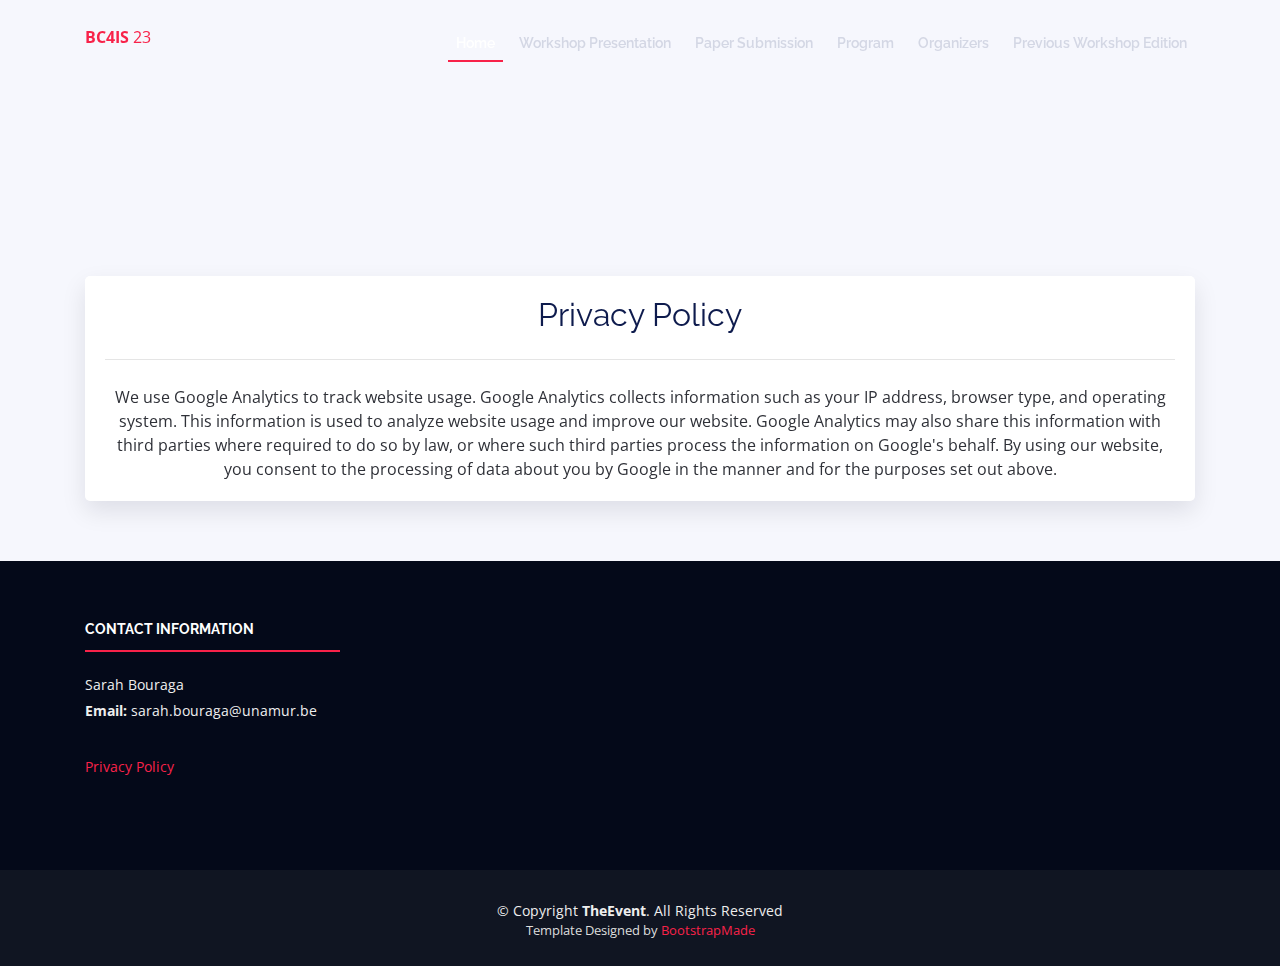
<file: privacy.html>
<!DOCTYPE html>
<html lang="en">

<head>
  <meta charset="utf-8">
  <meta content="width=device-width, initial-scale=1.0" name="viewport">

  <title>Workshop Blockchain for Information Systems</title>
  <meta content="Workshop on Blockchain for Information Systems held in conjunction with the 35th International Conference on Advanced Information Systems Engineering" name="description">
  <meta content="blockchain, workshop, conference, scientific research, business process management, information systems" name="keywords">

  <!-- Favicons -->
  <link href="assets/img/favicon.png" rel="icon">
  <link href="assets/img/apple-touch-icon.png" rel="apple-touch-icon">

  <!-- Google Fonts -->
  <link href="https://fonts.googleapis.com/css?family=Open+Sans:300,300i,400,400i,700,700i|Raleway:300,400,500,700,800" rel="stylesheet">

  <!-- Vendor CSS Files -->
  <link href="assets/vendor/bootstrap/css/bootstrap.min.css" rel="stylesheet">
  <link href="assets/vendor/venobox/venobox.css" rel="stylesheet">
  <link href="assets/vendor/font-awesome/css/font-awesome.min.css" rel="stylesheet">
  <link href="assets/vendor/owl.carousel/assets/owl.carousel.min.css" rel="stylesheet">
  <link href="assets/vendor/aos/aos.css" rel="stylesheet">

  <!-- Template Main CSS File -->
  <link href="assets/css/style.css" rel="stylesheet">

  <!-- =======================================================
  * Template Name: TheEvent - v2.2.0
  * Template URL: https://bootstrapmade.com/theevent-conference-event-bootstrap-template/
  * Author: BootstrapMade.com
  * License: https://bootstrapmade.com/license/
  ======================================================== -->
</head>

<body>

  <!-- ======= Header ======= -->
  <header id="header">
    <div class="container">

      <div id="logo" class="pull-left">
        <!-- Uncomment below if you prefer to use a text logo -->
        <!-- <h1><a href="#intro">The<span>Event</span></a></h1>-->
        <!--<a href="index.html" class="scrollto"><img src="assets/img/logo-bc4is.png" alt="" title=""></a> -->
        <a href="#"><b>BC4IS</b> 23</a>
      </div>

      <nav id="nav-menu-container">
        <ul class="nav-menu">
          <li class="menu-active"><a href="index.html">Home</a></li>
          <li><a href="#about">Workshop Presentation</a></li>
          <!--<li><a href="#faq">Topics</a></li>-->
          <li><a href="#submission">Paper Submission</a></li>
          <!--<li><a href="#buy-tickets">Important Dates</a></li>-->
          <li><a href="#schedule">Program</a></li>

          <li><a href="#organization">Organizers</a></li>
          <li><a href="https://www.bc4is.com/2022">Previous Workshop Edition</a></li>
        </ul>
      </nav><!-- #nav-menu-container -->
    </div>
  </header><!-- End Header -->

    <!-- ======= Organization Section ======= -->
    <section id="organization" class="section-with-bg">
      <div class="container" data-aos="fade-up">

        <br/><br/><br/><br/><br/><br/><br/><br/><br/>

        <div class="row">
          <div class="col-lg-12" data-aos="fade-up" data-aos-delay="100">
            <div class="card mb-5 mb-lg-0">
              <div class="card-body">
                <!-- <h5 class="card-title text-muted text-uppercase text-center">Standard Access</h5> -->
                <h6 class="card-price text-center">Privacy Policy</h6>
                <hr>
                We use Google Analytics to track website usage. Google Analytics collects information such as your IP address, browser type, and operating system. This information is used to analyze website usage and improve our website. Google Analytics may also share this information with third parties where required to do so by law, or where such third parties process the information on Google's behalf. By using our website, you consent to the processing of data about you by Google in the manner and for the purposes set out above.
              </div>
            </div>
          </div>
        </div>

      </div>
      </section>

  </main><!-- End #main -->

  <!-- ======= Footer ======= -->
  <footer id="footer">
    <div class="footer-top">
      <div class="container">
        <div class="row">

          <!--
          <div class="col-lg-3 col-md-6 footer-info">
            <img src="assets/img/logo.png" alt="TheEvenet">
            <p>In alias aperiam. Placeat tempore facere. Officiis voluptate ipsam vel eveniet est dolor et totam porro. Perspiciatis ad omnis fugit molestiae recusandae possimus. Aut consectetur id quis. In inventore consequatur ad voluptate cupiditate debitis accusamus repellat cumque.</p>
          </div>

          <div class="col-lg-3 col-md-6 footer-links">
            <h4>Useful Links</h4>
            <ul>
              <li><i class="fa fa-angle-right"></i> <a href="#">Home</a></li>
              <li><i class="fa fa-angle-right"></i> <a href="#">About us</a></li>
              <li><i class="fa fa-angle-right"></i> <a href="#">Services</a></li>
              <li><i class="fa fa-angle-right"></i> <a href="#">Terms of service</a></li>
              <li><i class="fa fa-angle-right"></i> <a href="#">Privacy policy</a></li>
            </ul>
          </div>

          <div class="col-lg-3 col-md-6 footer-links">
            <h4>Useful Links</h4>
            <ul>
              <li><i class="fa fa-angle-right"></i> <a href="#">Home</a></li>
              <li><i class="fa fa-angle-right"></i> <a href="#">About us</a></li>
              <li><i class="fa fa-angle-right"></i> <a href="#">Services</a></li>
              <li><i class="fa fa-angle-right"></i> <a href="#">Terms of service</a></li>
              <li><i class="fa fa-angle-right"></i> <a href="#">Privacy policy</a></li>
            </ul>
          </div>
        -->
          <div class="col-lg-3 col-md-6 footer-contact">
            <h4>Contact Information</h4>
            <p>
              Sarah Bouraga <br>
              <strong>Email:</strong> sarah.bouraga@unamur.be<br>
            </p>
            <p>
              <a href="#">Privacy Policy</a>
            </p>
            <!--
            <div class="social-links">
              <a href="#" class="twitter"><i class="fa fa-twitter"></i></a>
              <a href="#" class="facebook"><i class="fa fa-facebook"></i></a>
              <a href="#" class="instagram"><i class="fa fa-instagram"></i></a>
              <a href="#" class="google-plus"><i class="fa fa-google-plus"></i></a>
              <a href="#" class="linkedin"><i class="fa fa-linkedin"></i></a>
            </div>-->

          </div>

        </div>
      </div>
    </div>

    <div class="container">
      <div class="copyright">
        &copy; Copyright <strong>TheEvent</strong>. All Rights Reserved
      </div>
      <div class="credits">
        Template Designed by <a href="https://bootstrapmade.com/">BootstrapMade</a>
      </div>
    </div>
  </footer><!-- End  Footer -->

  <a href="#" class="back-to-top"><i class="fa fa-angle-up"></i></a>

  <!-- Vendor JS Files -->
  <script src="assets/vendor/jquery/jquery.min.js"></script>
  <script src="assets/vendor/bootstrap/js/bootstrap.bundle.min.js"></script>
  <script src="assets/vendor/jquery.easing/jquery.easing.min.js"></script>
  <script src="assets/vendor/php-email-form/validate.js"></script>
  <script src="assets/vendor/venobox/venobox.min.js"></script>
  <script src="assets/vendor/owl.carousel/owl.carousel.min.js"></script>
  <script src="assets/vendor/superfish/superfish.min.js"></script>
  <script src="assets/vendor/hoverIntent/hoverIntent.js"></script>
  <script src="assets/vendor/aos/aos.js"></script>
  <!-- Google tag (gtag.js) -->
  <script async src="https://www.googletagmanager.com/gtag/js?id=G-CSKJG2X20X"></script>
  <script>
    window.dataLayer = window.dataLayer || [];
    function gtag(){dataLayer.push(arguments);}
    gtag('js', new Date());

    gtag('config', 'G-CSKJG2X20X');
  </script>

  <!-- Template Main JS File -->
  <script src="assets/js/main.js"></script>

</body>

</html>
</file>
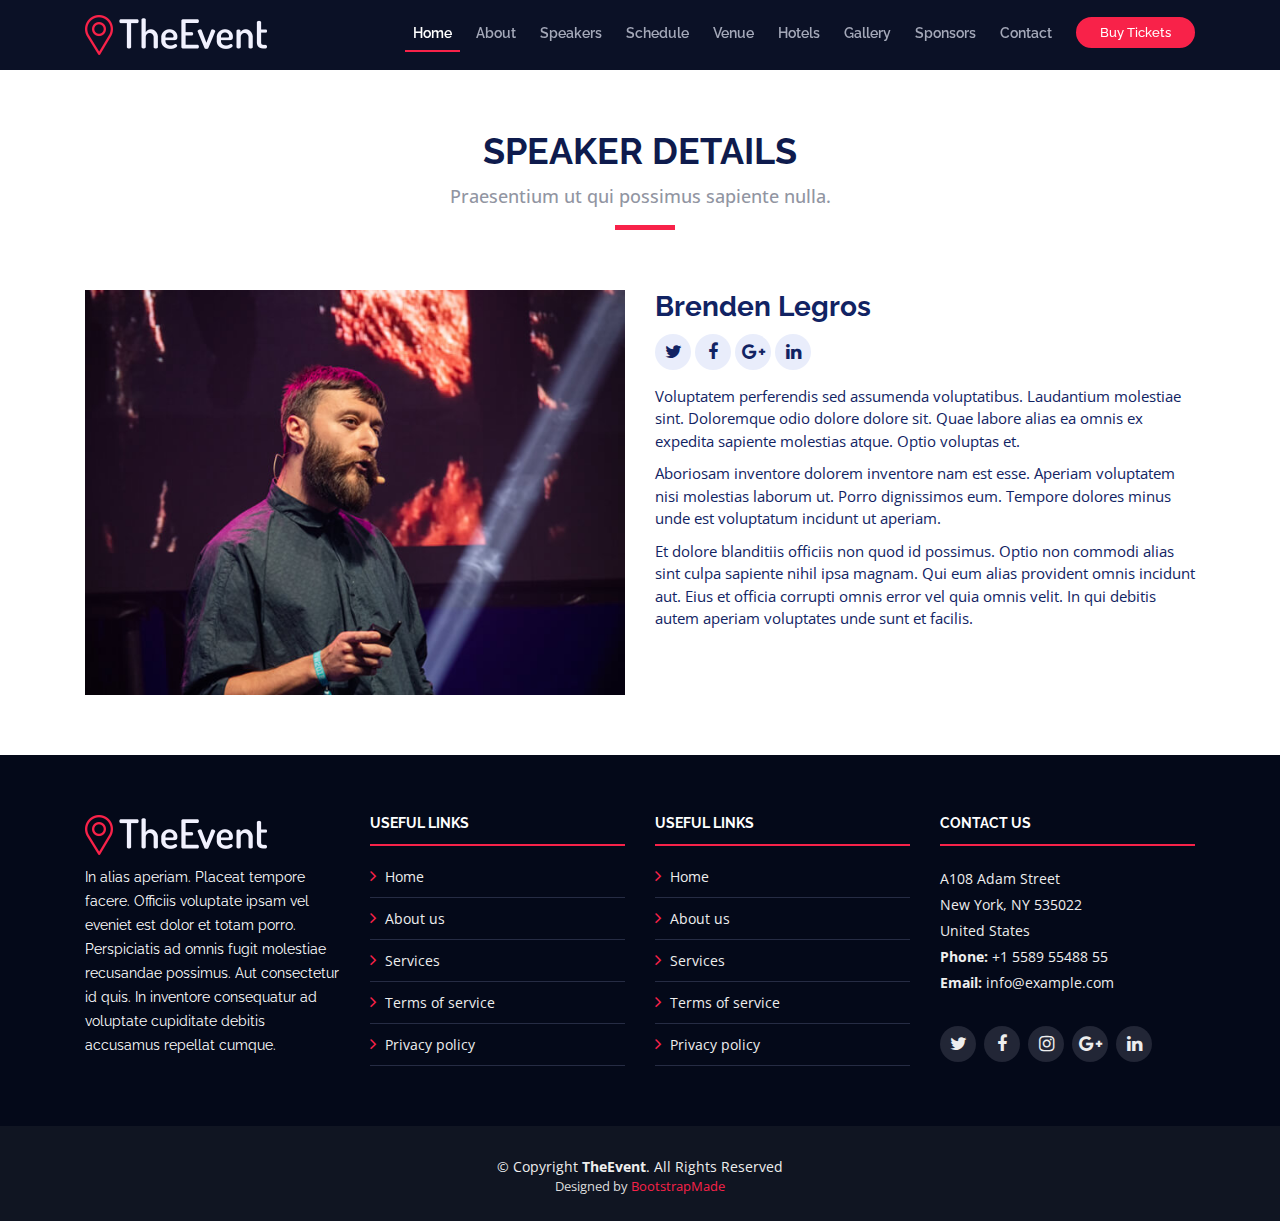
<file: speaker-details.html>
<!DOCTYPE html>
<html lang="en">

<head>
  <meta charset="utf-8">
  <meta content="width=device-width, initial-scale=1.0" name="viewport">

  <title>TheEvent Bootstrap Template - Speaker Details</title>
  <meta content="" name="descriptison">
  <meta content="" name="keywords">

  <!-- Favicons -->
  <link href="assets/img/favicon.png" rel="icon">
  <link href="assets/img/apple-touch-icon.png" rel="apple-touch-icon">

  <!-- Google Fonts -->
  <link href="https://fonts.googleapis.com/css?family=Open+Sans:300,300i,400,400i,700,700i|Raleway:300,400,500,700,800" rel="stylesheet">

  <!-- Vendor CSS Files -->
  <link href="assets/vendor/bootstrap/css/bootstrap.min.css" rel="stylesheet">
  <link href="assets/vendor/venobox/venobox.css" rel="stylesheet">
  <link href="assets/vendor/font-awesome/css/font-awesome.min.css" rel="stylesheet">
  <link href="assets/vendor/owl.carousel/assets/owl.carousel.min.css" rel="stylesheet">
  <link href="assets/vendor/aos/aos.css" rel="stylesheet">

  <!-- Template Main CSS File -->
  <link href="assets/css/style.css" rel="stylesheet">

  <!-- =======================================================
  * Template Name: TheEvent - v2.2.0
  * Template URL: https://bootstrapmade.com/theevent-conference-event-bootstrap-template/
  * Author: BootstrapMade.com
  * License: https://bootstrapmade.com/license/
  ======================================================== -->
</head>

<body>

  <!-- ======= Header ======= -->
  <header id="header" class="header-fixed">
    <div class="container">

      <div id="logo" class="pull-left">
        <!-- Uncomment below if you prefer to use a text logo -->
        <!-- <h1><a href="#intro">The<span>Event</span></a></h1>-->
        <a href="index.html" class="scrollto"><img src="assets/img/logo.png" alt="" title=""></a>
      </div>

      <nav id="nav-menu-container">
        <ul class="nav-menu">
          <li class="menu-active"><a href="index.html">Home</a></li>
          <li><a href="#about">About</a></li>
          <li><a href="#speakers">Speakers</a></li>
          <li><a href="#schedule">Schedule</a></li>
          <li><a href="#venue">Venue</a></li>
          <li><a href="#hotels">Hotels</a></li>
          <li><a href="#gallery">Gallery</a></li>
          <li><a href="#supporters">Sponsors</a></li>
          <li><a href="#contact">Contact</a></li>
          <li class="buy-tickets"><a href="#buy-tickets">Buy Tickets</a></li>
        </ul>
      </nav><!-- #nav-menu-container -->
    </div>
  </header><!-- End Header -->

  <main id="main" class="main-page">

    <!-- ======= Speaker Details Sectionn ======= -->
    <section id="speakers-details">
      <div class="container">
        <div class="section-header">
          <h2>Speaker Details</h2>
          <p>Praesentium ut qui possimus sapiente nulla.</p>
        </div>

        <div class="row">
          <div class="col-md-6">
            <img src="assets/img/speakers/1.jpg" alt="Speaker 1" class="img-fluid">
          </div>

          <div class="col-md-6">
            <div class="details">
              <h2>Brenden Legros</h2>
              <div class="social">
                <a href=""><i class="fa fa-twitter"></i></a>
                <a href=""><i class="fa fa-facebook"></i></a>
                <a href=""><i class="fa fa-google-plus"></i></a>
                <a href=""><i class="fa fa-linkedin"></i></a>
              </div>
              <p>Voluptatem perferendis sed assumenda voluptatibus. Laudantium molestiae sint. Doloremque odio dolore dolore sit. Quae labore alias ea omnis ex expedita sapiente molestias atque. Optio voluptas et.</p>

              <p>Aboriosam inventore dolorem inventore nam est esse. Aperiam voluptatem nisi molestias laborum ut. Porro dignissimos eum. Tempore dolores minus unde est voluptatum incidunt ut aperiam.</p>

              <p>Et dolore blanditiis officiis non quod id possimus. Optio non commodi alias sint culpa sapiente nihil ipsa magnam. Qui eum alias provident omnis incidunt aut. Eius et officia corrupti omnis error vel quia omnis velit. In qui debitis autem aperiam voluptates unde sunt et facilis.</p>
            </div>
          </div>

        </div>
      </div>

    </section>

  </main><!-- End #main -->

  <!-- ======= Footer ======= -->
  <footer id="footer">
    <div class="footer-top">
      <div class="container">
        <div class="row">

          <div class="col-lg-3 col-md-6 footer-info">
            <img src="assets/img/logo.png" alt="TheEvenet">
            <p>In alias aperiam. Placeat tempore facere. Officiis voluptate ipsam vel eveniet est dolor et totam porro. Perspiciatis ad omnis fugit molestiae recusandae possimus. Aut consectetur id quis. In inventore consequatur ad voluptate cupiditate debitis accusamus repellat cumque.</p>
          </div>

          <div class="col-lg-3 col-md-6 footer-links">
            <h4>Useful Links</h4>
            <ul>
              <li><i class="fa fa-angle-right"></i> <a href="#">Home</a></li>
              <li><i class="fa fa-angle-right"></i> <a href="#">About us</a></li>
              <li><i class="fa fa-angle-right"></i> <a href="#">Services</a></li>
              <li><i class="fa fa-angle-right"></i> <a href="#">Terms of service</a></li>
              <li><i class="fa fa-angle-right"></i> <a href="#">Privacy policy</a></li>
            </ul>
          </div>

          <div class="col-lg-3 col-md-6 footer-links">
            <h4>Useful Links</h4>
            <ul>
              <li><i class="fa fa-angle-right"></i> <a href="#">Home</a></li>
              <li><i class="fa fa-angle-right"></i> <a href="#">About us</a></li>
              <li><i class="fa fa-angle-right"></i> <a href="#">Services</a></li>
              <li><i class="fa fa-angle-right"></i> <a href="#">Terms of service</a></li>
              <li><i class="fa fa-angle-right"></i> <a href="#">Privacy policy</a></li>
            </ul>
          </div>

          <div class="col-lg-3 col-md-6 footer-contact">
            <h4>Contact Us</h4>
            <p>
              A108 Adam Street <br>
              New York, NY 535022<br>
              United States <br>
              <strong>Phone:</strong> +1 5589 55488 55<br>
              <strong>Email:</strong> info@example.com<br>
            </p>

            <div class="social-links">
              <a href="#" class="twitter"><i class="fa fa-twitter"></i></a>
              <a href="#" class="facebook"><i class="fa fa-facebook"></i></a>
              <a href="#" class="instagram"><i class="fa fa-instagram"></i></a>
              <a href="#" class="google-plus"><i class="fa fa-google-plus"></i></a>
              <a href="#" class="linkedin"><i class="fa fa-linkedin"></i></a>
            </div>

          </div>

        </div>
      </div>
    </div>

    <div class="container">
      <div class="copyright">
        &copy; Copyright <strong>TheEvent</strong>. All Rights Reserved
      </div>
      <div class="credits">
        <!--
        All the links in the footer should remain intact.
        You can delete the links only if you purchased the pro version.
        Licensing information: https://bootstrapmade.com/license/
        Purchase the pro version with working PHP/AJAX contact form: https://bootstrapmade.com/buy/?theme=TheEvent
      -->
        Designed by <a href="https://bootstrapmade.com/">BootstrapMade</a>
      </div>
    </div>
  </footer><!-- End  Footer -->

  <a href="#" class="back-to-top"><i class="fa fa-angle-up"></i></a>

  <!-- Vendor JS Files -->
  <script src="assets/vendor/jquery/jquery.min.js"></script>
  <script src="assets/vendor/bootstrap/js/bootstrap.bundle.min.js"></script>
  <script src="assets/vendor/jquery.easing/jquery.easing.min.js"></script>
  <script src="assets/vendor/php-email-form/validate.js"></script>
  <script src="assets/vendor/venobox/venobox.min.js"></script>
  <script src="assets/vendor/owl.carousel/owl.carousel.min.js"></script>
  <script src="assets/vendor/superfish/superfish.min.js"></script>
  <script src="assets/vendor/hoverIntent/hoverIntent.js"></script>
  <script src="assets/vendor/aos/aos.js"></script>

  <!-- Template Main JS File -->
  <script src="assets/js/main.js"></script>

</body>

</html>
</file>
<file: assets/vendor/venobox/venobox.css>
/* ------ venobox.css --------*/
.vbox-overlay *, .vbox-overlay *:before, .vbox-overlay *:after{
    -webkit-backface-visibility: hidden;
    -webkit-box-sizing:border-box;
    -moz-box-sizing:border-box;
    box-sizing:border-box;
}
.vbox-overlay * { 
    -webkit-backface-visibility: visible;
    backface-visibility: visible;
}
.vbox-overlay{
    display: -webkit-flex;
    display: flex;
    -webkit-flex-direction: column;
    flex-direction: column;
    -webkit-justify-content: center;
    justify-content: center;
    -webkit-align-items: center;
    align-items: center;
    position: fixed;
    left: 0;
    top: 0;
    bottom: 0;
    right: 0;
    z-index: 999999;
}

/* ----- navigation ----- */
.vbox-title{
    width: 100%;
    height: 40px;
    float: left;
    text-align: center;
    line-height: 28px;
    font-size: 12px;
    padding: 6px 50px;
    overflow: hidden;
    position: fixed;
    display: none;
    left: 0;
    z-index: 89;
}
.vbox-close{
    cursor: pointer;
    position: fixed;
    top: -1px;
    right: 0;
    width: 50px;
    height: 40px;
    padding: 6px;
    display: block;
    background-position:10px center;
    overflow: hidden;
    font-size: 24px;
    line-height: 1;
    text-align: center;
    z-index: 99;
}
.vbox-left{
    cursor: pointer;
    position: fixed;
    left: 0;
    height: 40px;
    overflow: hidden;
    line-height: 28px;
    font-size: 12px;
    z-index: 99;
    display: flex;
    align-items:center;
}
.vbox-num{
    display: inline-block;
    margin: 6px 0 6px 15px;
}
/* ----- Social share ----- */
.vbox-share{
    line-height: 28px;
    font-size: 12px;
    overflow: hidden;
    position: fixed;
    left: 0;
    z-index: 98;
    display: flex;
    align-items:center;
    justify-content: center;
    width: 100%;
    text-align: center;
}
.vbox-share svg{
    max-height: 28px;
    width: 28px;
    z-index: 10;
    margin-left: 12px;
    margin-top: 6px;
    margin-bottom: 6px;
    vertical-align: middle;
}


/* ----- navigation ARROWS ----- */
.vbox-next, .vbox-prev{
    position: fixed;
    top: 50%;
    margin-top: -15px;
    overflow: hidden;
    cursor: pointer;
    display: block;
    width: 45px;
    height: 45px;
    z-index: 99;
}
.vbox-next span, .vbox-prev span{
    position: relative;
    width: 20px;
    height: 20px;
    border: 2px solid transparent;
    border-top-color: #B6B6B6;
    border-right-color: #B6B6B6;
    text-indent: -100px;
    position: absolute;
    top: 8px;
    display: block;
}
.vbox-prev{
    left: 15px;
}
.vbox-next{
    right: 15px;
}
.vbox-prev span{
    left: 10px;
    -ms-transform: rotate(-135deg);
    -webkit-transform: rotate(-135deg);
    transform: rotate(-135deg);
}
.vbox-next span{
    -ms-transform: rotate(45deg);
    -webkit-transform: rotate(45deg);
    transform: rotate(45deg);
    right: 10px;
}
/* ------- inline window ------ */
.vbox-inline{
    width: 420px;
    height: 315px;
    height: 70vh;
    padding: 10px;
    background: #fff;
    margin: 0 auto;
    overflow: auto;
    text-align: left;
}
/* ------- Video & iFrames window ------ */
.venoframe{
    max-width: 100%;
    width: 100%;
    border: none;
    width: 100%;
    height: 260px;
    height: 70vh;
}
.venoframe.vbvid{
    height: 260px;
}
@media (min-width: 768px) {
    .venoframe, .vbox-inline{
        width: 90%;
        height: 360px;
        height: 70vh;
    }
    .venoframe.vbvid{
        width: 640px;
        height: 360px;
    }
}
@media (min-width: 992px) {
    .venoframe, .vbox-inline{
        max-width: 1200px;
        width: 80%;
        height: 540px;
        height: 70vh;
    }
    .venoframe.vbvid{
        width: 960px;
        height: 540px;
    }
}
/* 
Please do NOT edit this part! 
or at least read this note: http://i.imgur.com/7C0ws9e.gif
*/
.vbox-open{
    overflow: hidden;
}
.vbox-container{
    position: absolute;
    left: 0;
    right: 0;
    top: 0;
    bottom: 0;
    overflow-x: hidden;
    overflow-y: scroll;
    overflow-scrolling: touch;
    -webkit-overflow-scrolling: touch;
    z-index: 20;
    max-height: 100%;

}

.vbox-content{
    text-align: center;
    float: left;
    width: 100%;
    position: relative;
    overflow: hidden;
    padding: 20px 4%;
}
.vbox-container img{
    max-width: 100%;
    height: auto;
}
.vbox-figlio{
    box-shadow: 0 0 12px rgba(0,0,0,0.19), 0 6px 6px rgba(0,0,0,0.23);
    max-width: 100%;
    text-align: initial;
}
img.vbox-figlio{
    -webkit-user-select: none;
-khtml-user-select: none;
-moz-user-select: none;
-o-user-select: none;
user-select: none;
}
.vbox-content.swipe-left{
    margin-left: -200px !important;
}
.vbox-content.swipe-right{
    margin-left: 200px !important;
}
.vbox-animated{
    webkit-transition: margin 300ms ease-out;
    transition: margin 300ms ease-out;
}

/* ---------- preloader ----------
 * SPINKIT 
 * http://tobiasahlin.com/spinkit/
-------------------------------- */
.sk-double-bounce,.sk-rotating-plane{width:40px;height:40px;margin:40px auto}.sk-rotating-plane{background-color:#333;-webkit-animation:sk-rotatePlane 1.2s infinite ease-in-out;animation:sk-rotatePlane 1.2s infinite ease-in-out}@-webkit-keyframes sk-rotatePlane{0%{-webkit-transform:perspective(120px) rotateX(0) rotateY(0);transform:perspective(120px) rotateX(0) rotateY(0)}50%{-webkit-transform:perspective(120px) rotateX(-180.1deg) rotateY(0);transform:perspective(120px) rotateX(-180.1deg) rotateY(0)}100%{-webkit-transform:perspective(120px) rotateX(-180deg) rotateY(-179.9deg);transform:perspective(120px) rotateX(-180deg) rotateY(-179.9deg)}}@keyframes sk-rotatePlane{0%{-webkit-transform:perspective(120px) rotateX(0) rotateY(0);transform:perspective(120px) rotateX(0) rotateY(0)}50%{-webkit-transform:perspective(120px) rotateX(-180.1deg) rotateY(0);transform:perspective(120px) rotateX(-180.1deg) rotateY(0)}100%{-webkit-transform:perspective(120px) rotateX(-180deg) rotateY(-179.9deg);transform:perspective(120px) rotateX(-180deg) rotateY(-179.9deg)}}.sk-double-bounce{position:relative}.sk-double-bounce .sk-child{width:100%;height:100%;border-radius:50%;background-color:#333;opacity:.6;position:absolute;top:0;left:0;-webkit-animation:sk-doubleBounce 2s infinite ease-in-out;animation:sk-doubleBounce 2s infinite ease-in-out}.sk-chasing-dots .sk-child,.sk-spinner-pulse,.sk-three-bounce .sk-child{background-color:#333;border-radius:100%}.sk-double-bounce .sk-double-bounce2{-webkit-animation-delay:-1s;animation-delay:-1s}@-webkit-keyframes sk-doubleBounce{0%,100%{-webkit-transform:scale(0);transform:scale(0)}50%{-webkit-transform:scale(1);transform:scale(1)}}@keyframes sk-doubleBounce{0%,100%{-webkit-transform:scale(0);transform:scale(0)}50%{-webkit-transform:scale(1);transform:scale(1)}}.sk-wave{margin:40px auto;width:50px;height:40px;text-align:center;font-size:10px}.sk-wave .sk-rect{background-color:#333;height:100%;width:6px;display:inline-block;-webkit-animation:sk-waveStretchDelay 1.2s infinite ease-in-out;animation:sk-waveStretchDelay 1.2s infinite ease-in-out}.sk-wave .sk-rect1{-webkit-animation-delay:-1.2s;animation-delay:-1.2s}.sk-wave .sk-rect2{-webkit-animation-delay:-1.1s;animation-delay:-1.1s}.sk-wave .sk-rect3{-webkit-animation-delay:-1s;animation-delay:-1s}.sk-wave .sk-rect4{-webkit-animation-delay:-.9s;animation-delay:-.9s}.sk-wave .sk-rect5{-webkit-animation-delay:-.8s;animation-delay:-.8s}@-webkit-keyframes sk-waveStretchDelay{0%,100%,40%{-webkit-transform:scaleY(.4);transform:scaleY(.4)}20%{-webkit-transform:scaleY(1);transform:scaleY(1)}}@keyframes sk-waveStretchDelay{0%,100%,40%{-webkit-transform:scaleY(.4);transform:scaleY(.4)}20%{-webkit-transform:scaleY(1);transform:scaleY(1)}}.sk-wandering-cubes{margin:40px auto;width:40px;height:40px;position:relative}.sk-wandering-cubes .sk-cube{background-color:#333;width:10px;height:10px;position:absolute;top:0;left:0;-webkit-animation:sk-wanderingCube 1.8s ease-in-out -1.8s infinite both;animation:sk-wanderingCube 1.8s ease-in-out -1.8s infinite both}.sk-chasing-dots,.sk-spinner-pulse{width:40px;height:40px;margin:40px auto}.sk-wandering-cubes .sk-cube2{-webkit-animation-delay:-.9s;animation-delay:-.9s}@-webkit-keyframes sk-wanderingCube{0%{-webkit-transform:rotate(0);transform:rotate(0)}25%{-webkit-transform:translateX(30px) rotate(-90deg) scale(.5);transform:translateX(30px) rotate(-90deg) scale(.5)}50%{-webkit-transform:translateX(30px) translateY(30px) rotate(-179deg);transform:translateX(30px) translateY(30px) rotate(-179deg)}50.1%{-webkit-transform:translateX(30px) translateY(30px) rotate(-180deg);transform:translateX(30px) translateY(30px) rotate(-180deg)}75%{-webkit-transform:translateX(0) translateY(30px) rotate(-270deg) scale(.5);transform:translateX(0) translateY(30px) rotate(-270deg) scale(.5)}100%{-webkit-transform:rotate(-360deg);transform:rotate(-360deg)}}@keyframes sk-wanderingCube{0%{-webkit-transform:rotate(0);transform:rotate(0)}25%{-webkit-transform:translateX(30px) rotate(-90deg) scale(.5);transform:translateX(30px) rotate(-90deg) scale(.5)}50%{-webkit-transform:translateX(30px) translateY(30px) rotate(-179deg);transform:translateX(30px) translateY(30px) rotate(-179deg)}50.1%{-webkit-transform:translateX(30px) translateY(30px) rotate(-180deg);transform:translateX(30px) translateY(30px) rotate(-180deg)}75%{-webkit-transform:translateX(0) translateY(30px) rotate(-270deg) scale(.5);transform:translateX(0) translateY(30px) rotate(-270deg) scale(.5)}100%{-webkit-transform:rotate(-360deg);transform:rotate(-360deg)}}.sk-spinner-pulse{-webkit-animation:sk-pulseScaleOut 1s infinite ease-in-out;animation:sk-pulseScaleOut 1s infinite ease-in-out}@-webkit-keyframes sk-pulseScaleOut{0%{-webkit-transform:scale(0);transform:scale(0)}100%{-webkit-transform:scale(1);transform:scale(1);opacity:0}}@keyframes sk-pulseScaleOut{0%{-webkit-transform:scale(0);transform:scale(0)}100%{-webkit-transform:scale(1);transform:scale(1);opacity:0}}.sk-chasing-dots{position:relative;text-align:center;-webkit-animation:sk-chasingDotsRotate 2s infinite linear;animation:sk-chasingDotsRotate 2s infinite linear}.sk-chasing-dots .sk-child{width:60%;height:60%;display:inline-block;position:absolute;top:0;-webkit-animation:sk-chasingDotsBounce 2s infinite ease-in-out;animation:sk-chasingDotsBounce 2s infinite ease-in-out}.sk-chasing-dots .sk-dot2{top:auto;bottom:0;-webkit-animation-delay:-1s;animation-delay:-1s}@-webkit-keyframes sk-chasingDotsRotate{100%{-webkit-transform:rotate(360deg);transform:rotate(360deg)}}@keyframes sk-chasingDotsRotate{100%{-webkit-transform:rotate(360deg);transform:rotate(360deg)}}@-webkit-keyframes sk-chasingDotsBounce{0%,100%{-webkit-transform:scale(0);transform:scale(0)}50%{-webkit-transform:scale(1);transform:scale(1)}}@keyframes sk-chasingDotsBounce{0%,100%{-webkit-transform:scale(0);transform:scale(0)}50%{-webkit-transform:scale(1);transform:scale(1)}}.sk-three-bounce{margin:40px auto;width:80px;text-align:center}.sk-three-bounce .sk-child{width:20px;height:20px;display:inline-block;-webkit-animation:sk-three-bounce 1.4s ease-in-out 0s infinite both;animation:sk-three-bounce 1.4s ease-in-out 0s infinite both}.sk-circle .sk-child:before,.sk-fading-circle .sk-circle:before{display:block;border-radius:100%;content:'';background-color:#333}.sk-three-bounce .sk-bounce1{-webkit-animation-delay:-.32s;animation-delay:-.32s}.sk-three-bounce .sk-bounce2{-webkit-animation-delay:-.16s;animation-delay:-.16s}@-webkit-keyframes sk-three-bounce{0%,100%,80%{-webkit-transform:scale(0);transform:scale(0)}40%{-webkit-transform:scale(1);transform:scale(1)}}@keyframes sk-three-bounce{0%,100%,80%{-webkit-transform:scale(0);transform:scale(0)}40%{-webkit-transform:scale(1);transform:scale(1)}}.sk-circle{margin:40px auto;width:40px;height:40px;position:relative}.sk-circle .sk-child{width:100%;height:100%;position:absolute;left:0;top:0}.sk-circle .sk-child:before{margin:0 auto;width:15%;height:15%;-webkit-animation:sk-circleBounceDelay 1.2s infinite ease-in-out both;animation:sk-circleBounceDelay 1.2s infinite ease-in-out both}.sk-circle .sk-circle2{-webkit-transform:rotate(30deg);-ms-transform:rotate(30deg);transform:rotate(30deg)}.sk-circle .sk-circle3{-webkit-transform:rotate(60deg);-ms-transform:rotate(60deg);transform:rotate(60deg)}.sk-circle .sk-circle4{-webkit-transform:rotate(90deg);-ms-transform:rotate(90deg);transform:rotate(90deg)}.sk-circle .sk-circle5{-webkit-transform:rotate(120deg);-ms-transform:rotate(120deg);transform:rotate(120deg)}.sk-circle .sk-circle6{-webkit-transform:rotate(150deg);-ms-transform:rotate(150deg);transform:rotate(150deg)}.sk-circle .sk-circle7{-webkit-transform:rotate(180deg);-ms-transform:rotate(180deg);transform:rotate(180deg)}.sk-circle .sk-circle8{-webkit-transform:rotate(210deg);-ms-transform:rotate(210deg);transform:rotate(210deg)}.sk-circle .sk-circle9{-webkit-transform:rotate(240deg);-ms-transform:rotate(240deg);transform:rotate(240deg)}.sk-circle .sk-circle10{-webkit-transform:rotate(270deg);-ms-transform:rotate(270deg);transform:rotate(270deg)}.sk-circle .sk-circle11{-webkit-transform:rotate(300deg);-ms-transform:rotate(300deg);transform:rotate(300deg)}.sk-circle .sk-circle12{-webkit-transform:rotate(330deg);-ms-transform:rotate(330deg);transform:rotate(330deg)}.sk-circle .sk-circle2:before{-webkit-animation-delay:-1.1s;animation-delay:-1.1s}.sk-circle .sk-circle3:before{-webkit-animation-delay:-1s;animation-delay:-1s}.sk-circle .sk-circle4:before{-webkit-animation-delay:-.9s;animation-delay:-.9s}.sk-circle .sk-circle5:before{-webkit-animation-delay:-.8s;animation-delay:-.8s}.sk-circle .sk-circle6:before{-webkit-animation-delay:-.7s;animation-delay:-.7s}.sk-circle .sk-circle7:before{-webkit-animation-delay:-.6s;animation-delay:-.6s}.sk-circle .sk-circle8:before{-webkit-animation-delay:-.5s;animation-delay:-.5s}.sk-circle .sk-circle9:before{-webkit-animation-delay:-.4s;animation-delay:-.4s}.sk-circle .sk-circle10:before{-webkit-animation-delay:-.3s;animation-delay:-.3s}.sk-circle .sk-circle11:before{-webkit-animation-delay:-.2s;animation-delay:-.2s}.sk-circle .sk-circle12:before{-webkit-animation-delay:-.1s;animation-delay:-.1s}@-webkit-keyframes sk-circleBounceDelay{0%,100%,80%{-webkit-transform:scale(0);transform:scale(0)}40%{-webkit-transform:scale(1);transform:scale(1)}}@keyframes sk-circleBounceDelay{0%,100%,80%{-webkit-transform:scale(0);transform:scale(0)}40%{-webkit-transform:scale(1);transform:scale(1)}}.sk-cube-grid{width:40px;height:40px;margin:40px auto}.sk-cube-grid .sk-cube{width:33.33%;height:33.33%;background-color:#333;float:left;-webkit-animation:sk-cubeGridScaleDelay 1.3s infinite ease-in-out;animation:sk-cubeGridScaleDelay 1.3s infinite ease-in-out}.sk-cube-grid .sk-cube1{-webkit-animation-delay:.2s;animation-delay:.2s}.sk-cube-grid .sk-cube2{-webkit-animation-delay:.3s;animation-delay:.3s}.sk-cube-grid .sk-cube3{-webkit-animation-delay:.4s;animation-delay:.4s}.sk-cube-grid .sk-cube4{-webkit-animation-delay:.1s;animation-delay:.1s}.sk-cube-grid .sk-cube5{-webkit-animation-delay:.2s;animation-delay:.2s}.sk-cube-grid .sk-cube6{-webkit-animation-delay:.3s;animation-delay:.3s}.sk-cube-grid .sk-cube7{-webkit-animation-delay:0ms;animation-delay:0ms}.sk-cube-grid .sk-cube8{-webkit-animation-delay:.1s;animation-delay:.1s}.sk-cube-grid .sk-cube9{-webkit-animation-delay:.2s;animation-delay:.2s}@-webkit-keyframes sk-cubeGridScaleDelay{0%,100%,70%{-webkit-transform:scale3D(1,1,1);transform:scale3D(1,1,1)}35%{-webkit-transform:scale3D(0,0,1);transform:scale3D(0,0,1)}}@keyframes sk-cubeGridScaleDelay{0%,100%,70%{-webkit-transform:scale3D(1,1,1);transform:scale3D(1,1,1)}35%{-webkit-transform:scale3D(0,0,1);transform:scale3D(0,0,1)}}.sk-fading-circle{margin:40px auto;width:40px;height:40px;position:relative}.sk-fading-circle .sk-circle{width:100%;height:100%;position:absolute;left:0;top:0}.sk-fading-circle .sk-circle:before{margin:0 auto;width:15%;height:15%;-webkit-animation:sk-circleFadeDelay 1.2s infinite ease-in-out both;animation:sk-circleFadeDelay 1.2s infinite ease-in-out both}.sk-fading-circle .sk-circle2{-webkit-transform:rotate(30deg);-ms-transform:rotate(30deg);transform:rotate(30deg)}.sk-fading-circle .sk-circle3{-webkit-transform:rotate(60deg);-ms-transform:rotate(60deg);transform:rotate(60deg)}.sk-fading-circle .sk-circle4{-webkit-transform:rotate(90deg);-ms-transform:rotate(90deg);transform:rotate(90deg)}.sk-fading-circle .sk-circle5{-webkit-transform:rotate(120deg);-ms-transform:rotate(120deg);transform:rotate(120deg)}.sk-fading-circle .sk-circle6{-webkit-transform:rotate(150deg);-ms-transform:rotate(150deg);transform:rotate(150deg)}.sk-fading-circle .sk-circle7{-webkit-transform:rotate(180deg);-ms-transform:rotate(180deg);transform:rotate(180deg)}.sk-fading-circle .sk-circle8{-webkit-transform:rotate(210deg);-ms-transform:rotate(210deg);transform:rotate(210deg)}.sk-fading-circle .sk-circle9{-webkit-transform:rotate(240deg);-ms-transform:rotate(240deg);transform:rotate(240deg)}.sk-fading-circle .sk-circle10{-webkit-transform:rotate(270deg);-ms-transform:rotate(270deg);transform:rotate(270deg)}.sk-fading-circle .sk-circle11{-webkit-transform:rotate(300deg);-ms-transform:rotate(300deg);transform:rotate(300deg)}.sk-fading-circle .sk-circle12{-webkit-transform:rotate(330deg);-ms-transform:rotate(330deg);transform:rotate(330deg)}.sk-fading-circle .sk-circle2:before{-webkit-animation-delay:-1.1s;animation-delay:-1.1s}.sk-fading-circle .sk-circle3:before{-webkit-animation-delay:-1s;animation-delay:-1s}.sk-fading-circle .sk-circle4:before{-webkit-animation-delay:-.9s;animation-delay:-.9s}.sk-fading-circle .sk-circle5:before{-webkit-animation-delay:-.8s;animation-delay:-.8s}.sk-fading-circle .sk-circle6:before{-webkit-animation-delay:-.7s;animation-delay:-.7s}.sk-fading-circle .sk-circle7:before{-webkit-animation-delay:-.6s;animation-delay:-.6s}.sk-fading-circle .sk-circle8:before{-webkit-animation-delay:-.5s;animation-delay:-.5s}.sk-fading-circle .sk-circle9:before{-webkit-animation-delay:-.4s;animation-delay:-.4s}.sk-fading-circle .sk-circle10:before{-webkit-animation-delay:-.3s;animation-delay:-.3s}.sk-fading-circle .sk-circle11:before{-webkit-animation-delay:-.2s;animation-delay:-.2s}.sk-fading-circle .sk-circle12:before{-webkit-animation-delay:-.1s;animation-delay:-.1s}@-webkit-keyframes sk-circleFadeDelay{0%,100%,39%{opacity:0}40%{opacity:1}}@keyframes sk-circleFadeDelay{0%,100%,39%{opacity:0}40%{opacity:1}}.sk-folding-cube{margin:40px auto;width:40px;height:40px;position:relative;-webkit-transform:rotateZ(45deg);transform:rotateZ(45deg)}.sk-folding-cube .sk-cube{float:left;width:50%;height:50%;position:relative;-webkit-transform:scale(1.1);-ms-transform:scale(1.1);transform:scale(1.1)}.sk-folding-cube .sk-cube:before{content:'';position:absolute;top:0;left:0;width:100%;height:100%;background-color:#333;-webkit-animation:sk-foldCubeAngle 2.4s infinite linear both;animation:sk-foldCubeAngle 2.4s infinite linear both;-webkit-transform-origin:100% 100%;-ms-transform-origin:100% 100%;transform-origin:100% 100%}.sk-folding-cube .sk-cube2{-webkit-transform:scale(1.1) rotateZ(90deg);transform:scale(1.1) rotateZ(90deg)}.sk-folding-cube .sk-cube3{-webkit-transform:scale(1.1) rotateZ(180deg);transform:scale(1.1) rotateZ(180deg)}.sk-folding-cube .sk-cube4{-webkit-transform:scale(1.1) rotateZ(270deg);transform:scale(1.1) rotateZ(270deg)}.sk-folding-cube .sk-cube2:before{-webkit-animation-delay:.3s;animation-delay:.3s}.sk-folding-cube .sk-cube3:before{-webkit-animation-delay:.6s;animation-delay:.6s}.sk-folding-cube .sk-cube4:before{-webkit-animation-delay:.9s;animation-delay:.9s}@-webkit-keyframes sk-foldCubeAngle{0%,10%{-webkit-transform:perspective(140px) rotateX(-180deg);transform:perspective(140px) rotateX(-180deg);opacity:0}25%,75%{-webkit-transform:perspective(140px) rotateX(0);transform:perspective(140px) rotateX(0);opacity:1}100%,90%{-webkit-transform:perspective(140px) rotateY(180deg);transform:perspective(140px) rotateY(180deg);opacity:0}}@keyframes sk-foldCubeAngle{0%,10%{-webkit-transform:perspective(140px) rotateX(-180deg);transform:perspective(140px) rotateX(-180deg);opacity:0}25%,75%{-webkit-transform:perspective(140px) rotateX(0);transform:perspective(140px) rotateX(0);opacity:1}100%,90%{-webkit-transform:perspective(140px) rotateY(180deg);transform:perspective(140px) rotateY(180deg);opacity:0}}
</file>
<file: 2021/assets/vendor/venobox/venobox.css>
/* ------ venobox.css --------*/
.vbox-overlay *, .vbox-overlay *:before, .vbox-overlay *:after{
    -webkit-backface-visibility: hidden;
    -webkit-box-sizing:border-box;
    -moz-box-sizing:border-box;
    box-sizing:border-box;
}
.vbox-overlay * { 
    -webkit-backface-visibility: visible;
    backface-visibility: visible;
}
.vbox-overlay{
    display: -webkit-flex;
    display: flex;
    -webkit-flex-direction: column;
    flex-direction: column;
    -webkit-justify-content: center;
    justify-content: center;
    -webkit-align-items: center;
    align-items: center;
    position: fixed;
    left: 0;
    top: 0;
    bottom: 0;
    right: 0;
    z-index: 999999;
}

/* ----- navigation ----- */
.vbox-title{
    width: 100%;
    height: 40px;
    float: left;
    text-align: center;
    line-height: 28px;
    font-size: 12px;
    padding: 6px 50px;
    overflow: hidden;
    position: fixed;
    display: none;
    left: 0;
    z-index: 89;
}
.vbox-close{
    cursor: pointer;
    position: fixed;
    top: -1px;
    right: 0;
    width: 50px;
    height: 40px;
    padding: 6px;
    display: block;
    background-position:10px center;
    overflow: hidden;
    font-size: 24px;
    line-height: 1;
    text-align: center;
    z-index: 99;
}
.vbox-left{
    cursor: pointer;
    position: fixed;
    left: 0;
    height: 40px;
    overflow: hidden;
    line-height: 28px;
    font-size: 12px;
    z-index: 99;
    display: flex;
    align-items:center;
}
.vbox-num{
    display: inline-block;
    margin: 6px 0 6px 15px;
}
/* ----- Social share ----- */
.vbox-share{
    line-height: 28px;
    font-size: 12px;
    overflow: hidden;
    position: fixed;
    left: 0;
    z-index: 98;
    display: flex;
    align-items:center;
    justify-content: center;
    width: 100%;
    text-align: center;
}
.vbox-share svg{
    max-height: 28px;
    width: 28px;
    z-index: 10;
    margin-left: 12px;
    margin-top: 6px;
    margin-bottom: 6px;
    vertical-align: middle;
}


/* ----- navigation ARROWS ----- */
.vbox-next, .vbox-prev{
    position: fixed;
    top: 50%;
    margin-top: -15px;
    overflow: hidden;
    cursor: pointer;
    display: block;
    width: 45px;
    height: 45px;
    z-index: 99;
}
.vbox-next span, .vbox-prev span{
    position: relative;
    width: 20px;
    height: 20px;
    border: 2px solid transparent;
    border-top-color: #B6B6B6;
    border-right-color: #B6B6B6;
    text-indent: -100px;
    position: absolute;
    top: 8px;
    display: block;
}
.vbox-prev{
    left: 15px;
}
.vbox-next{
    right: 15px;
}
.vbox-prev span{
    left: 10px;
    -ms-transform: rotate(-135deg);
    -webkit-transform: rotate(-135deg);
    transform: rotate(-135deg);
}
.vbox-next span{
    -ms-transform: rotate(45deg);
    -webkit-transform: rotate(45deg);
    transform: rotate(45deg);
    right: 10px;
}
/* ------- inline window ------ */
.vbox-inline{
    width: 420px;
    height: 315px;
    height: 70vh;
    padding: 10px;
    background: #fff;
    margin: 0 auto;
    overflow: auto;
    text-align: left;
}
/* ------- Video & iFrames window ------ */
.venoframe{
    max-width: 100%;
    width: 100%;
    border: none;
    width: 100%;
    height: 260px;
    height: 70vh;
}
.venoframe.vbvid{
    height: 260px;
}
@media (min-width: 768px) {
    .venoframe, .vbox-inline{
        width: 90%;
        height: 360px;
        height: 70vh;
    }
    .venoframe.vbvid{
        width: 640px;
        height: 360px;
    }
}
@media (min-width: 992px) {
    .venoframe, .vbox-inline{
        max-width: 1200px;
        width: 80%;
        height: 540px;
        height: 70vh;
    }
    .venoframe.vbvid{
        width: 960px;
        height: 540px;
    }
}
/* 
Please do NOT edit this part! 
or at least read this note: http://i.imgur.com/7C0ws9e.gif
*/
.vbox-open{
    overflow: hidden;
}
.vbox-container{
    position: absolute;
    left: 0;
    right: 0;
    top: 0;
    bottom: 0;
    overflow-x: hidden;
    overflow-y: scroll;
    overflow-scrolling: touch;
    -webkit-overflow-scrolling: touch;
    z-index: 20;
    max-height: 100%;

}

.vbox-content{
    text-align: center;
    float: left;
    width: 100%;
    position: relative;
    overflow: hidden;
    padding: 20px 4%;
}
.vbox-container img{
    max-width: 100%;
    height: auto;
}
.vbox-figlio{
    box-shadow: 0 0 12px rgba(0,0,0,0.19), 0 6px 6px rgba(0,0,0,0.23);
    max-width: 100%;
    text-align: initial;
}
img.vbox-figlio{
    -webkit-user-select: none;
-khtml-user-select: none;
-moz-user-select: none;
-o-user-select: none;
user-select: none;
}
.vbox-content.swipe-left{
    margin-left: -200px !important;
}
.vbox-content.swipe-right{
    margin-left: 200px !important;
}
.vbox-animated{
    webkit-transition: margin 300ms ease-out;
    transition: margin 300ms ease-out;
}

/* ---------- preloader ----------
 * SPINKIT 
 * http://tobiasahlin.com/spinkit/
-------------------------------- */
.sk-double-bounce,.sk-rotating-plane{width:40px;height:40px;margin:40px auto}.sk-rotating-plane{background-color:#333;-webkit-animation:sk-rotatePlane 1.2s infinite ease-in-out;animation:sk-rotatePlane 1.2s infinite ease-in-out}@-webkit-keyframes sk-rotatePlane{0%{-webkit-transform:perspective(120px) rotateX(0) rotateY(0);transform:perspective(120px) rotateX(0) rotateY(0)}50%{-webkit-transform:perspective(120px) rotateX(-180.1deg) rotateY(0);transform:perspective(120px) rotateX(-180.1deg) rotateY(0)}100%{-webkit-transform:perspective(120px) rotateX(-180deg) rotateY(-179.9deg);transform:perspective(120px) rotateX(-180deg) rotateY(-179.9deg)}}@keyframes sk-rotatePlane{0%{-webkit-transform:perspective(120px) rotateX(0) rotateY(0);transform:perspective(120px) rotateX(0) rotateY(0)}50%{-webkit-transform:perspective(120px) rotateX(-180.1deg) rotateY(0);transform:perspective(120px) rotateX(-180.1deg) rotateY(0)}100%{-webkit-transform:perspective(120px) rotateX(-180deg) rotateY(-179.9deg);transform:perspective(120px) rotateX(-180deg) rotateY(-179.9deg)}}.sk-double-bounce{position:relative}.sk-double-bounce .sk-child{width:100%;height:100%;border-radius:50%;background-color:#333;opacity:.6;position:absolute;top:0;left:0;-webkit-animation:sk-doubleBounce 2s infinite ease-in-out;animation:sk-doubleBounce 2s infinite ease-in-out}.sk-chasing-dots .sk-child,.sk-spinner-pulse,.sk-three-bounce .sk-child{background-color:#333;border-radius:100%}.sk-double-bounce .sk-double-bounce2{-webkit-animation-delay:-1s;animation-delay:-1s}@-webkit-keyframes sk-doubleBounce{0%,100%{-webkit-transform:scale(0);transform:scale(0)}50%{-webkit-transform:scale(1);transform:scale(1)}}@keyframes sk-doubleBounce{0%,100%{-webkit-transform:scale(0);transform:scale(0)}50%{-webkit-transform:scale(1);transform:scale(1)}}.sk-wave{margin:40px auto;width:50px;height:40px;text-align:center;font-size:10px}.sk-wave .sk-rect{background-color:#333;height:100%;width:6px;display:inline-block;-webkit-animation:sk-waveStretchDelay 1.2s infinite ease-in-out;animation:sk-waveStretchDelay 1.2s infinite ease-in-out}.sk-wave .sk-rect1{-webkit-animation-delay:-1.2s;animation-delay:-1.2s}.sk-wave .sk-rect2{-webkit-animation-delay:-1.1s;animation-delay:-1.1s}.sk-wave .sk-rect3{-webkit-animation-delay:-1s;animation-delay:-1s}.sk-wave .sk-rect4{-webkit-animation-delay:-.9s;animation-delay:-.9s}.sk-wave .sk-rect5{-webkit-animation-delay:-.8s;animation-delay:-.8s}@-webkit-keyframes sk-waveStretchDelay{0%,100%,40%{-webkit-transform:scaleY(.4);transform:scaleY(.4)}20%{-webkit-transform:scaleY(1);transform:scaleY(1)}}@keyframes sk-waveStretchDelay{0%,100%,40%{-webkit-transform:scaleY(.4);transform:scaleY(.4)}20%{-webkit-transform:scaleY(1);transform:scaleY(1)}}.sk-wandering-cubes{margin:40px auto;width:40px;height:40px;position:relative}.sk-wandering-cubes .sk-cube{background-color:#333;width:10px;height:10px;position:absolute;top:0;left:0;-webkit-animation:sk-wanderingCube 1.8s ease-in-out -1.8s infinite both;animation:sk-wanderingCube 1.8s ease-in-out -1.8s infinite both}.sk-chasing-dots,.sk-spinner-pulse{width:40px;height:40px;margin:40px auto}.sk-wandering-cubes .sk-cube2{-webkit-animation-delay:-.9s;animation-delay:-.9s}@-webkit-keyframes sk-wanderingCube{0%{-webkit-transform:rotate(0);transform:rotate(0)}25%{-webkit-transform:translateX(30px) rotate(-90deg) scale(.5);transform:translateX(30px) rotate(-90deg) scale(.5)}50%{-webkit-transform:translateX(30px) translateY(30px) rotate(-179deg);transform:translateX(30px) translateY(30px) rotate(-179deg)}50.1%{-webkit-transform:translateX(30px) translateY(30px) rotate(-180deg);transform:translateX(30px) translateY(30px) rotate(-180deg)}75%{-webkit-transform:translateX(0) translateY(30px) rotate(-270deg) scale(.5);transform:translateX(0) translateY(30px) rotate(-270deg) scale(.5)}100%{-webkit-transform:rotate(-360deg);transform:rotate(-360deg)}}@keyframes sk-wanderingCube{0%{-webkit-transform:rotate(0);transform:rotate(0)}25%{-webkit-transform:translateX(30px) rotate(-90deg) scale(.5);transform:translateX(30px) rotate(-90deg) scale(.5)}50%{-webkit-transform:translateX(30px) translateY(30px) rotate(-179deg);transform:translateX(30px) translateY(30px) rotate(-179deg)}50.1%{-webkit-transform:translateX(30px) translateY(30px) rotate(-180deg);transform:translateX(30px) translateY(30px) rotate(-180deg)}75%{-webkit-transform:translateX(0) translateY(30px) rotate(-270deg) scale(.5);transform:translateX(0) translateY(30px) rotate(-270deg) scale(.5)}100%{-webkit-transform:rotate(-360deg);transform:rotate(-360deg)}}.sk-spinner-pulse{-webkit-animation:sk-pulseScaleOut 1s infinite ease-in-out;animation:sk-pulseScaleOut 1s infinite ease-in-out}@-webkit-keyframes sk-pulseScaleOut{0%{-webkit-transform:scale(0);transform:scale(0)}100%{-webkit-transform:scale(1);transform:scale(1);opacity:0}}@keyframes sk-pulseScaleOut{0%{-webkit-transform:scale(0);transform:scale(0)}100%{-webkit-transform:scale(1);transform:scale(1);opacity:0}}.sk-chasing-dots{position:relative;text-align:center;-webkit-animation:sk-chasingDotsRotate 2s infinite linear;animation:sk-chasingDotsRotate 2s infinite linear}.sk-chasing-dots .sk-child{width:60%;height:60%;display:inline-block;position:absolute;top:0;-webkit-animation:sk-chasingDotsBounce 2s infinite ease-in-out;animation:sk-chasingDotsBounce 2s infinite ease-in-out}.sk-chasing-dots .sk-dot2{top:auto;bottom:0;-webkit-animation-delay:-1s;animation-delay:-1s}@-webkit-keyframes sk-chasingDotsRotate{100%{-webkit-transform:rotate(360deg);transform:rotate(360deg)}}@keyframes sk-chasingDotsRotate{100%{-webkit-transform:rotate(360deg);transform:rotate(360deg)}}@-webkit-keyframes sk-chasingDotsBounce{0%,100%{-webkit-transform:scale(0);transform:scale(0)}50%{-webkit-transform:scale(1);transform:scale(1)}}@keyframes sk-chasingDotsBounce{0%,100%{-webkit-transform:scale(0);transform:scale(0)}50%{-webkit-transform:scale(1);transform:scale(1)}}.sk-three-bounce{margin:40px auto;width:80px;text-align:center}.sk-three-bounce .sk-child{width:20px;height:20px;display:inline-block;-webkit-animation:sk-three-bounce 1.4s ease-in-out 0s infinite both;animation:sk-three-bounce 1.4s ease-in-out 0s infinite both}.sk-circle .sk-child:before,.sk-fading-circle .sk-circle:before{display:block;border-radius:100%;content:'';background-color:#333}.sk-three-bounce .sk-bounce1{-webkit-animation-delay:-.32s;animation-delay:-.32s}.sk-three-bounce .sk-bounce2{-webkit-animation-delay:-.16s;animation-delay:-.16s}@-webkit-keyframes sk-three-bounce{0%,100%,80%{-webkit-transform:scale(0);transform:scale(0)}40%{-webkit-transform:scale(1);transform:scale(1)}}@keyframes sk-three-bounce{0%,100%,80%{-webkit-transform:scale(0);transform:scale(0)}40%{-webkit-transform:scale(1);transform:scale(1)}}.sk-circle{margin:40px auto;width:40px;height:40px;position:relative}.sk-circle .sk-child{width:100%;height:100%;position:absolute;left:0;top:0}.sk-circle .sk-child:before{margin:0 auto;width:15%;height:15%;-webkit-animation:sk-circleBounceDelay 1.2s infinite ease-in-out both;animation:sk-circleBounceDelay 1.2s infinite ease-in-out both}.sk-circle .sk-circle2{-webkit-transform:rotate(30deg);-ms-transform:rotate(30deg);transform:rotate(30deg)}.sk-circle .sk-circle3{-webkit-transform:rotate(60deg);-ms-transform:rotate(60deg);transform:rotate(60deg)}.sk-circle .sk-circle4{-webkit-transform:rotate(90deg);-ms-transform:rotate(90deg);transform:rotate(90deg)}.sk-circle .sk-circle5{-webkit-transform:rotate(120deg);-ms-transform:rotate(120deg);transform:rotate(120deg)}.sk-circle .sk-circle6{-webkit-transform:rotate(150deg);-ms-transform:rotate(150deg);transform:rotate(150deg)}.sk-circle .sk-circle7{-webkit-transform:rotate(180deg);-ms-transform:rotate(180deg);transform:rotate(180deg)}.sk-circle .sk-circle8{-webkit-transform:rotate(210deg);-ms-transform:rotate(210deg);transform:rotate(210deg)}.sk-circle .sk-circle9{-webkit-transform:rotate(240deg);-ms-transform:rotate(240deg);transform:rotate(240deg)}.sk-circle .sk-circle10{-webkit-transform:rotate(270deg);-ms-transform:rotate(270deg);transform:rotate(270deg)}.sk-circle .sk-circle11{-webkit-transform:rotate(300deg);-ms-transform:rotate(300deg);transform:rotate(300deg)}.sk-circle .sk-circle12{-webkit-transform:rotate(330deg);-ms-transform:rotate(330deg);transform:rotate(330deg)}.sk-circle .sk-circle2:before{-webkit-animation-delay:-1.1s;animation-delay:-1.1s}.sk-circle .sk-circle3:before{-webkit-animation-delay:-1s;animation-delay:-1s}.sk-circle .sk-circle4:before{-webkit-animation-delay:-.9s;animation-delay:-.9s}.sk-circle .sk-circle5:before{-webkit-animation-delay:-.8s;animation-delay:-.8s}.sk-circle .sk-circle6:before{-webkit-animation-delay:-.7s;animation-delay:-.7s}.sk-circle .sk-circle7:before{-webkit-animation-delay:-.6s;animation-delay:-.6s}.sk-circle .sk-circle8:before{-webkit-animation-delay:-.5s;animation-delay:-.5s}.sk-circle .sk-circle9:before{-webkit-animation-delay:-.4s;animation-delay:-.4s}.sk-circle .sk-circle10:before{-webkit-animation-delay:-.3s;animation-delay:-.3s}.sk-circle .sk-circle11:before{-webkit-animation-delay:-.2s;animation-delay:-.2s}.sk-circle .sk-circle12:before{-webkit-animation-delay:-.1s;animation-delay:-.1s}@-webkit-keyframes sk-circleBounceDelay{0%,100%,80%{-webkit-transform:scale(0);transform:scale(0)}40%{-webkit-transform:scale(1);transform:scale(1)}}@keyframes sk-circleBounceDelay{0%,100%,80%{-webkit-transform:scale(0);transform:scale(0)}40%{-webkit-transform:scale(1);transform:scale(1)}}.sk-cube-grid{width:40px;height:40px;margin:40px auto}.sk-cube-grid .sk-cube{width:33.33%;height:33.33%;background-color:#333;float:left;-webkit-animation:sk-cubeGridScaleDelay 1.3s infinite ease-in-out;animation:sk-cubeGridScaleDelay 1.3s infinite ease-in-out}.sk-cube-grid .sk-cube1{-webkit-animation-delay:.2s;animation-delay:.2s}.sk-cube-grid .sk-cube2{-webkit-animation-delay:.3s;animation-delay:.3s}.sk-cube-grid .sk-cube3{-webkit-animation-delay:.4s;animation-delay:.4s}.sk-cube-grid .sk-cube4{-webkit-animation-delay:.1s;animation-delay:.1s}.sk-cube-grid .sk-cube5{-webkit-animation-delay:.2s;animation-delay:.2s}.sk-cube-grid .sk-cube6{-webkit-animation-delay:.3s;animation-delay:.3s}.sk-cube-grid .sk-cube7{-webkit-animation-delay:0ms;animation-delay:0ms}.sk-cube-grid .sk-cube8{-webkit-animation-delay:.1s;animation-delay:.1s}.sk-cube-grid .sk-cube9{-webkit-animation-delay:.2s;animation-delay:.2s}@-webkit-keyframes sk-cubeGridScaleDelay{0%,100%,70%{-webkit-transform:scale3D(1,1,1);transform:scale3D(1,1,1)}35%{-webkit-transform:scale3D(0,0,1);transform:scale3D(0,0,1)}}@keyframes sk-cubeGridScaleDelay{0%,100%,70%{-webkit-transform:scale3D(1,1,1);transform:scale3D(1,1,1)}35%{-webkit-transform:scale3D(0,0,1);transform:scale3D(0,0,1)}}.sk-fading-circle{margin:40px auto;width:40px;height:40px;position:relative}.sk-fading-circle .sk-circle{width:100%;height:100%;position:absolute;left:0;top:0}.sk-fading-circle .sk-circle:before{margin:0 auto;width:15%;height:15%;-webkit-animation:sk-circleFadeDelay 1.2s infinite ease-in-out both;animation:sk-circleFadeDelay 1.2s infinite ease-in-out both}.sk-fading-circle .sk-circle2{-webkit-transform:rotate(30deg);-ms-transform:rotate(30deg);transform:rotate(30deg)}.sk-fading-circle .sk-circle3{-webkit-transform:rotate(60deg);-ms-transform:rotate(60deg);transform:rotate(60deg)}.sk-fading-circle .sk-circle4{-webkit-transform:rotate(90deg);-ms-transform:rotate(90deg);transform:rotate(90deg)}.sk-fading-circle .sk-circle5{-webkit-transform:rotate(120deg);-ms-transform:rotate(120deg);transform:rotate(120deg)}.sk-fading-circle .sk-circle6{-webkit-transform:rotate(150deg);-ms-transform:rotate(150deg);transform:rotate(150deg)}.sk-fading-circle .sk-circle7{-webkit-transform:rotate(180deg);-ms-transform:rotate(180deg);transform:rotate(180deg)}.sk-fading-circle .sk-circle8{-webkit-transform:rotate(210deg);-ms-transform:rotate(210deg);transform:rotate(210deg)}.sk-fading-circle .sk-circle9{-webkit-transform:rotate(240deg);-ms-transform:rotate(240deg);transform:rotate(240deg)}.sk-fading-circle .sk-circle10{-webkit-transform:rotate(270deg);-ms-transform:rotate(270deg);transform:rotate(270deg)}.sk-fading-circle .sk-circle11{-webkit-transform:rotate(300deg);-ms-transform:rotate(300deg);transform:rotate(300deg)}.sk-fading-circle .sk-circle12{-webkit-transform:rotate(330deg);-ms-transform:rotate(330deg);transform:rotate(330deg)}.sk-fading-circle .sk-circle2:before{-webkit-animation-delay:-1.1s;animation-delay:-1.1s}.sk-fading-circle .sk-circle3:before{-webkit-animation-delay:-1s;animation-delay:-1s}.sk-fading-circle .sk-circle4:before{-webkit-animation-delay:-.9s;animation-delay:-.9s}.sk-fading-circle .sk-circle5:before{-webkit-animation-delay:-.8s;animation-delay:-.8s}.sk-fading-circle .sk-circle6:before{-webkit-animation-delay:-.7s;animation-delay:-.7s}.sk-fading-circle .sk-circle7:before{-webkit-animation-delay:-.6s;animation-delay:-.6s}.sk-fading-circle .sk-circle8:before{-webkit-animation-delay:-.5s;animation-delay:-.5s}.sk-fading-circle .sk-circle9:before{-webkit-animation-delay:-.4s;animation-delay:-.4s}.sk-fading-circle .sk-circle10:before{-webkit-animation-delay:-.3s;animation-delay:-.3s}.sk-fading-circle .sk-circle11:before{-webkit-animation-delay:-.2s;animation-delay:-.2s}.sk-fading-circle .sk-circle12:before{-webkit-animation-delay:-.1s;animation-delay:-.1s}@-webkit-keyframes sk-circleFadeDelay{0%,100%,39%{opacity:0}40%{opacity:1}}@keyframes sk-circleFadeDelay{0%,100%,39%{opacity:0}40%{opacity:1}}.sk-folding-cube{margin:40px auto;width:40px;height:40px;position:relative;-webkit-transform:rotateZ(45deg);transform:rotateZ(45deg)}.sk-folding-cube .sk-cube{float:left;width:50%;height:50%;position:relative;-webkit-transform:scale(1.1);-ms-transform:scale(1.1);transform:scale(1.1)}.sk-folding-cube .sk-cube:before{content:'';position:absolute;top:0;left:0;width:100%;height:100%;background-color:#333;-webkit-animation:sk-foldCubeAngle 2.4s infinite linear both;animation:sk-foldCubeAngle 2.4s infinite linear both;-webkit-transform-origin:100% 100%;-ms-transform-origin:100% 100%;transform-origin:100% 100%}.sk-folding-cube .sk-cube2{-webkit-transform:scale(1.1) rotateZ(90deg);transform:scale(1.1) rotateZ(90deg)}.sk-folding-cube .sk-cube3{-webkit-transform:scale(1.1) rotateZ(180deg);transform:scale(1.1) rotateZ(180deg)}.sk-folding-cube .sk-cube4{-webkit-transform:scale(1.1) rotateZ(270deg);transform:scale(1.1) rotateZ(270deg)}.sk-folding-cube .sk-cube2:before{-webkit-animation-delay:.3s;animation-delay:.3s}.sk-folding-cube .sk-cube3:before{-webkit-animation-delay:.6s;animation-delay:.6s}.sk-folding-cube .sk-cube4:before{-webkit-animation-delay:.9s;animation-delay:.9s}@-webkit-keyframes sk-foldCubeAngle{0%,10%{-webkit-transform:perspective(140px) rotateX(-180deg);transform:perspective(140px) rotateX(-180deg);opacity:0}25%,75%{-webkit-transform:perspective(140px) rotateX(0);transform:perspective(140px) rotateX(0);opacity:1}100%,90%{-webkit-transform:perspective(140px) rotateY(180deg);transform:perspective(140px) rotateY(180deg);opacity:0}}@keyframes sk-foldCubeAngle{0%,10%{-webkit-transform:perspective(140px) rotateX(-180deg);transform:perspective(140px) rotateX(-180deg);opacity:0}25%,75%{-webkit-transform:perspective(140px) rotateX(0);transform:perspective(140px) rotateX(0);opacity:1}100%,90%{-webkit-transform:perspective(140px) rotateY(180deg);transform:perspective(140px) rotateY(180deg);opacity:0}}
</file>
<file: 2022/assets/vendor/venobox/venobox.css>
/* ------ venobox.css --------*/
.vbox-overlay *, .vbox-overlay *:before, .vbox-overlay *:after{
    -webkit-backface-visibility: hidden;
    -webkit-box-sizing:border-box;
    -moz-box-sizing:border-box;
    box-sizing:border-box;
}
.vbox-overlay * { 
    -webkit-backface-visibility: visible;
    backface-visibility: visible;
}
.vbox-overlay{
    display: -webkit-flex;
    display: flex;
    -webkit-flex-direction: column;
    flex-direction: column;
    -webkit-justify-content: center;
    justify-content: center;
    -webkit-align-items: center;
    align-items: center;
    position: fixed;
    left: 0;
    top: 0;
    bottom: 0;
    right: 0;
    z-index: 999999;
}

/* ----- navigation ----- */
.vbox-title{
    width: 100%;
    height: 40px;
    float: left;
    text-align: center;
    line-height: 28px;
    font-size: 12px;
    padding: 6px 50px;
    overflow: hidden;
    position: fixed;
    display: none;
    left: 0;
    z-index: 89;
}
.vbox-close{
    cursor: pointer;
    position: fixed;
    top: -1px;
    right: 0;
    width: 50px;
    height: 40px;
    padding: 6px;
    display: block;
    background-position:10px center;
    overflow: hidden;
    font-size: 24px;
    line-height: 1;
    text-align: center;
    z-index: 99;
}
.vbox-left{
    cursor: pointer;
    position: fixed;
    left: 0;
    height: 40px;
    overflow: hidden;
    line-height: 28px;
    font-size: 12px;
    z-index: 99;
    display: flex;
    align-items:center;
}
.vbox-num{
    display: inline-block;
    margin: 6px 0 6px 15px;
}
/* ----- Social share ----- */
.vbox-share{
    line-height: 28px;
    font-size: 12px;
    overflow: hidden;
    position: fixed;
    left: 0;
    z-index: 98;
    display: flex;
    align-items:center;
    justify-content: center;
    width: 100%;
    text-align: center;
}
.vbox-share svg{
    max-height: 28px;
    width: 28px;
    z-index: 10;
    margin-left: 12px;
    margin-top: 6px;
    margin-bottom: 6px;
    vertical-align: middle;
}


/* ----- navigation ARROWS ----- */
.vbox-next, .vbox-prev{
    position: fixed;
    top: 50%;
    margin-top: -15px;
    overflow: hidden;
    cursor: pointer;
    display: block;
    width: 45px;
    height: 45px;
    z-index: 99;
}
.vbox-next span, .vbox-prev span{
    position: relative;
    width: 20px;
    height: 20px;
    border: 2px solid transparent;
    border-top-color: #B6B6B6;
    border-right-color: #B6B6B6;
    text-indent: -100px;
    position: absolute;
    top: 8px;
    display: block;
}
.vbox-prev{
    left: 15px;
}
.vbox-next{
    right: 15px;
}
.vbox-prev span{
    left: 10px;
    -ms-transform: rotate(-135deg);
    -webkit-transform: rotate(-135deg);
    transform: rotate(-135deg);
}
.vbox-next span{
    -ms-transform: rotate(45deg);
    -webkit-transform: rotate(45deg);
    transform: rotate(45deg);
    right: 10px;
}
/* ------- inline window ------ */
.vbox-inline{
    width: 420px;
    height: 315px;
    height: 70vh;
    padding: 10px;
    background: #fff;
    margin: 0 auto;
    overflow: auto;
    text-align: left;
}
/* ------- Video & iFrames window ------ */
.venoframe{
    max-width: 100%;
    width: 100%;
    border: none;
    width: 100%;
    height: 260px;
    height: 70vh;
}
.venoframe.vbvid{
    height: 260px;
}
@media (min-width: 768px) {
    .venoframe, .vbox-inline{
        width: 90%;
        height: 360px;
        height: 70vh;
    }
    .venoframe.vbvid{
        width: 640px;
        height: 360px;
    }
}
@media (min-width: 992px) {
    .venoframe, .vbox-inline{
        max-width: 1200px;
        width: 80%;
        height: 540px;
        height: 70vh;
    }
    .venoframe.vbvid{
        width: 960px;
        height: 540px;
    }
}
/* 
Please do NOT edit this part! 
or at least read this note: http://i.imgur.com/7C0ws9e.gif
*/
.vbox-open{
    overflow: hidden;
}
.vbox-container{
    position: absolute;
    left: 0;
    right: 0;
    top: 0;
    bottom: 0;
    overflow-x: hidden;
    overflow-y: scroll;
    overflow-scrolling: touch;
    -webkit-overflow-scrolling: touch;
    z-index: 20;
    max-height: 100%;

}

.vbox-content{
    text-align: center;
    float: left;
    width: 100%;
    position: relative;
    overflow: hidden;
    padding: 20px 4%;
}
.vbox-container img{
    max-width: 100%;
    height: auto;
}
.vbox-figlio{
    box-shadow: 0 0 12px rgba(0,0,0,0.19), 0 6px 6px rgba(0,0,0,0.23);
    max-width: 100%;
    text-align: initial;
}
img.vbox-figlio{
    -webkit-user-select: none;
-khtml-user-select: none;
-moz-user-select: none;
-o-user-select: none;
user-select: none;
}
.vbox-content.swipe-left{
    margin-left: -200px !important;
}
.vbox-content.swipe-right{
    margin-left: 200px !important;
}
.vbox-animated{
    webkit-transition: margin 300ms ease-out;
    transition: margin 300ms ease-out;
}

/* ---------- preloader ----------
 * SPINKIT 
 * http://tobiasahlin.com/spinkit/
-------------------------------- */
.sk-double-bounce,.sk-rotating-plane{width:40px;height:40px;margin:40px auto}.sk-rotating-plane{background-color:#333;-webkit-animation:sk-rotatePlane 1.2s infinite ease-in-out;animation:sk-rotatePlane 1.2s infinite ease-in-out}@-webkit-keyframes sk-rotatePlane{0%{-webkit-transform:perspective(120px) rotateX(0) rotateY(0);transform:perspective(120px) rotateX(0) rotateY(0)}50%{-webkit-transform:perspective(120px) rotateX(-180.1deg) rotateY(0);transform:perspective(120px) rotateX(-180.1deg) rotateY(0)}100%{-webkit-transform:perspective(120px) rotateX(-180deg) rotateY(-179.9deg);transform:perspective(120px) rotateX(-180deg) rotateY(-179.9deg)}}@keyframes sk-rotatePlane{0%{-webkit-transform:perspective(120px) rotateX(0) rotateY(0);transform:perspective(120px) rotateX(0) rotateY(0)}50%{-webkit-transform:perspective(120px) rotateX(-180.1deg) rotateY(0);transform:perspective(120px) rotateX(-180.1deg) rotateY(0)}100%{-webkit-transform:perspective(120px) rotateX(-180deg) rotateY(-179.9deg);transform:perspective(120px) rotateX(-180deg) rotateY(-179.9deg)}}.sk-double-bounce{position:relative}.sk-double-bounce .sk-child{width:100%;height:100%;border-radius:50%;background-color:#333;opacity:.6;position:absolute;top:0;left:0;-webkit-animation:sk-doubleBounce 2s infinite ease-in-out;animation:sk-doubleBounce 2s infinite ease-in-out}.sk-chasing-dots .sk-child,.sk-spinner-pulse,.sk-three-bounce .sk-child{background-color:#333;border-radius:100%}.sk-double-bounce .sk-double-bounce2{-webkit-animation-delay:-1s;animation-delay:-1s}@-webkit-keyframes sk-doubleBounce{0%,100%{-webkit-transform:scale(0);transform:scale(0)}50%{-webkit-transform:scale(1);transform:scale(1)}}@keyframes sk-doubleBounce{0%,100%{-webkit-transform:scale(0);transform:scale(0)}50%{-webkit-transform:scale(1);transform:scale(1)}}.sk-wave{margin:40px auto;width:50px;height:40px;text-align:center;font-size:10px}.sk-wave .sk-rect{background-color:#333;height:100%;width:6px;display:inline-block;-webkit-animation:sk-waveStretchDelay 1.2s infinite ease-in-out;animation:sk-waveStretchDelay 1.2s infinite ease-in-out}.sk-wave .sk-rect1{-webkit-animation-delay:-1.2s;animation-delay:-1.2s}.sk-wave .sk-rect2{-webkit-animation-delay:-1.1s;animation-delay:-1.1s}.sk-wave .sk-rect3{-webkit-animation-delay:-1s;animation-delay:-1s}.sk-wave .sk-rect4{-webkit-animation-delay:-.9s;animation-delay:-.9s}.sk-wave .sk-rect5{-webkit-animation-delay:-.8s;animation-delay:-.8s}@-webkit-keyframes sk-waveStretchDelay{0%,100%,40%{-webkit-transform:scaleY(.4);transform:scaleY(.4)}20%{-webkit-transform:scaleY(1);transform:scaleY(1)}}@keyframes sk-waveStretchDelay{0%,100%,40%{-webkit-transform:scaleY(.4);transform:scaleY(.4)}20%{-webkit-transform:scaleY(1);transform:scaleY(1)}}.sk-wandering-cubes{margin:40px auto;width:40px;height:40px;position:relative}.sk-wandering-cubes .sk-cube{background-color:#333;width:10px;height:10px;position:absolute;top:0;left:0;-webkit-animation:sk-wanderingCube 1.8s ease-in-out -1.8s infinite both;animation:sk-wanderingCube 1.8s ease-in-out -1.8s infinite both}.sk-chasing-dots,.sk-spinner-pulse{width:40px;height:40px;margin:40px auto}.sk-wandering-cubes .sk-cube2{-webkit-animation-delay:-.9s;animation-delay:-.9s}@-webkit-keyframes sk-wanderingCube{0%{-webkit-transform:rotate(0);transform:rotate(0)}25%{-webkit-transform:translateX(30px) rotate(-90deg) scale(.5);transform:translateX(30px) rotate(-90deg) scale(.5)}50%{-webkit-transform:translateX(30px) translateY(30px) rotate(-179deg);transform:translateX(30px) translateY(30px) rotate(-179deg)}50.1%{-webkit-transform:translateX(30px) translateY(30px) rotate(-180deg);transform:translateX(30px) translateY(30px) rotate(-180deg)}75%{-webkit-transform:translateX(0) translateY(30px) rotate(-270deg) scale(.5);transform:translateX(0) translateY(30px) rotate(-270deg) scale(.5)}100%{-webkit-transform:rotate(-360deg);transform:rotate(-360deg)}}@keyframes sk-wanderingCube{0%{-webkit-transform:rotate(0);transform:rotate(0)}25%{-webkit-transform:translateX(30px) rotate(-90deg) scale(.5);transform:translateX(30px) rotate(-90deg) scale(.5)}50%{-webkit-transform:translateX(30px) translateY(30px) rotate(-179deg);transform:translateX(30px) translateY(30px) rotate(-179deg)}50.1%{-webkit-transform:translateX(30px) translateY(30px) rotate(-180deg);transform:translateX(30px) translateY(30px) rotate(-180deg)}75%{-webkit-transform:translateX(0) translateY(30px) rotate(-270deg) scale(.5);transform:translateX(0) translateY(30px) rotate(-270deg) scale(.5)}100%{-webkit-transform:rotate(-360deg);transform:rotate(-360deg)}}.sk-spinner-pulse{-webkit-animation:sk-pulseScaleOut 1s infinite ease-in-out;animation:sk-pulseScaleOut 1s infinite ease-in-out}@-webkit-keyframes sk-pulseScaleOut{0%{-webkit-transform:scale(0);transform:scale(0)}100%{-webkit-transform:scale(1);transform:scale(1);opacity:0}}@keyframes sk-pulseScaleOut{0%{-webkit-transform:scale(0);transform:scale(0)}100%{-webkit-transform:scale(1);transform:scale(1);opacity:0}}.sk-chasing-dots{position:relative;text-align:center;-webkit-animation:sk-chasingDotsRotate 2s infinite linear;animation:sk-chasingDotsRotate 2s infinite linear}.sk-chasing-dots .sk-child{width:60%;height:60%;display:inline-block;position:absolute;top:0;-webkit-animation:sk-chasingDotsBounce 2s infinite ease-in-out;animation:sk-chasingDotsBounce 2s infinite ease-in-out}.sk-chasing-dots .sk-dot2{top:auto;bottom:0;-webkit-animation-delay:-1s;animation-delay:-1s}@-webkit-keyframes sk-chasingDotsRotate{100%{-webkit-transform:rotate(360deg);transform:rotate(360deg)}}@keyframes sk-chasingDotsRotate{100%{-webkit-transform:rotate(360deg);transform:rotate(360deg)}}@-webkit-keyframes sk-chasingDotsBounce{0%,100%{-webkit-transform:scale(0);transform:scale(0)}50%{-webkit-transform:scale(1);transform:scale(1)}}@keyframes sk-chasingDotsBounce{0%,100%{-webkit-transform:scale(0);transform:scale(0)}50%{-webkit-transform:scale(1);transform:scale(1)}}.sk-three-bounce{margin:40px auto;width:80px;text-align:center}.sk-three-bounce .sk-child{width:20px;height:20px;display:inline-block;-webkit-animation:sk-three-bounce 1.4s ease-in-out 0s infinite both;animation:sk-three-bounce 1.4s ease-in-out 0s infinite both}.sk-circle .sk-child:before,.sk-fading-circle .sk-circle:before{display:block;border-radius:100%;content:'';background-color:#333}.sk-three-bounce .sk-bounce1{-webkit-animation-delay:-.32s;animation-delay:-.32s}.sk-three-bounce .sk-bounce2{-webkit-animation-delay:-.16s;animation-delay:-.16s}@-webkit-keyframes sk-three-bounce{0%,100%,80%{-webkit-transform:scale(0);transform:scale(0)}40%{-webkit-transform:scale(1);transform:scale(1)}}@keyframes sk-three-bounce{0%,100%,80%{-webkit-transform:scale(0);transform:scale(0)}40%{-webkit-transform:scale(1);transform:scale(1)}}.sk-circle{margin:40px auto;width:40px;height:40px;position:relative}.sk-circle .sk-child{width:100%;height:100%;position:absolute;left:0;top:0}.sk-circle .sk-child:before{margin:0 auto;width:15%;height:15%;-webkit-animation:sk-circleBounceDelay 1.2s infinite ease-in-out both;animation:sk-circleBounceDelay 1.2s infinite ease-in-out both}.sk-circle .sk-circle2{-webkit-transform:rotate(30deg);-ms-transform:rotate(30deg);transform:rotate(30deg)}.sk-circle .sk-circle3{-webkit-transform:rotate(60deg);-ms-transform:rotate(60deg);transform:rotate(60deg)}.sk-circle .sk-circle4{-webkit-transform:rotate(90deg);-ms-transform:rotate(90deg);transform:rotate(90deg)}.sk-circle .sk-circle5{-webkit-transform:rotate(120deg);-ms-transform:rotate(120deg);transform:rotate(120deg)}.sk-circle .sk-circle6{-webkit-transform:rotate(150deg);-ms-transform:rotate(150deg);transform:rotate(150deg)}.sk-circle .sk-circle7{-webkit-transform:rotate(180deg);-ms-transform:rotate(180deg);transform:rotate(180deg)}.sk-circle .sk-circle8{-webkit-transform:rotate(210deg);-ms-transform:rotate(210deg);transform:rotate(210deg)}.sk-circle .sk-circle9{-webkit-transform:rotate(240deg);-ms-transform:rotate(240deg);transform:rotate(240deg)}.sk-circle .sk-circle10{-webkit-transform:rotate(270deg);-ms-transform:rotate(270deg);transform:rotate(270deg)}.sk-circle .sk-circle11{-webkit-transform:rotate(300deg);-ms-transform:rotate(300deg);transform:rotate(300deg)}.sk-circle .sk-circle12{-webkit-transform:rotate(330deg);-ms-transform:rotate(330deg);transform:rotate(330deg)}.sk-circle .sk-circle2:before{-webkit-animation-delay:-1.1s;animation-delay:-1.1s}.sk-circle .sk-circle3:before{-webkit-animation-delay:-1s;animation-delay:-1s}.sk-circle .sk-circle4:before{-webkit-animation-delay:-.9s;animation-delay:-.9s}.sk-circle .sk-circle5:before{-webkit-animation-delay:-.8s;animation-delay:-.8s}.sk-circle .sk-circle6:before{-webkit-animation-delay:-.7s;animation-delay:-.7s}.sk-circle .sk-circle7:before{-webkit-animation-delay:-.6s;animation-delay:-.6s}.sk-circle .sk-circle8:before{-webkit-animation-delay:-.5s;animation-delay:-.5s}.sk-circle .sk-circle9:before{-webkit-animation-delay:-.4s;animation-delay:-.4s}.sk-circle .sk-circle10:before{-webkit-animation-delay:-.3s;animation-delay:-.3s}.sk-circle .sk-circle11:before{-webkit-animation-delay:-.2s;animation-delay:-.2s}.sk-circle .sk-circle12:before{-webkit-animation-delay:-.1s;animation-delay:-.1s}@-webkit-keyframes sk-circleBounceDelay{0%,100%,80%{-webkit-transform:scale(0);transform:scale(0)}40%{-webkit-transform:scale(1);transform:scale(1)}}@keyframes sk-circleBounceDelay{0%,100%,80%{-webkit-transform:scale(0);transform:scale(0)}40%{-webkit-transform:scale(1);transform:scale(1)}}.sk-cube-grid{width:40px;height:40px;margin:40px auto}.sk-cube-grid .sk-cube{width:33.33%;height:33.33%;background-color:#333;float:left;-webkit-animation:sk-cubeGridScaleDelay 1.3s infinite ease-in-out;animation:sk-cubeGridScaleDelay 1.3s infinite ease-in-out}.sk-cube-grid .sk-cube1{-webkit-animation-delay:.2s;animation-delay:.2s}.sk-cube-grid .sk-cube2{-webkit-animation-delay:.3s;animation-delay:.3s}.sk-cube-grid .sk-cube3{-webkit-animation-delay:.4s;animation-delay:.4s}.sk-cube-grid .sk-cube4{-webkit-animation-delay:.1s;animation-delay:.1s}.sk-cube-grid .sk-cube5{-webkit-animation-delay:.2s;animation-delay:.2s}.sk-cube-grid .sk-cube6{-webkit-animation-delay:.3s;animation-delay:.3s}.sk-cube-grid .sk-cube7{-webkit-animation-delay:0ms;animation-delay:0ms}.sk-cube-grid .sk-cube8{-webkit-animation-delay:.1s;animation-delay:.1s}.sk-cube-grid .sk-cube9{-webkit-animation-delay:.2s;animation-delay:.2s}@-webkit-keyframes sk-cubeGridScaleDelay{0%,100%,70%{-webkit-transform:scale3D(1,1,1);transform:scale3D(1,1,1)}35%{-webkit-transform:scale3D(0,0,1);transform:scale3D(0,0,1)}}@keyframes sk-cubeGridScaleDelay{0%,100%,70%{-webkit-transform:scale3D(1,1,1);transform:scale3D(1,1,1)}35%{-webkit-transform:scale3D(0,0,1);transform:scale3D(0,0,1)}}.sk-fading-circle{margin:40px auto;width:40px;height:40px;position:relative}.sk-fading-circle .sk-circle{width:100%;height:100%;position:absolute;left:0;top:0}.sk-fading-circle .sk-circle:before{margin:0 auto;width:15%;height:15%;-webkit-animation:sk-circleFadeDelay 1.2s infinite ease-in-out both;animation:sk-circleFadeDelay 1.2s infinite ease-in-out both}.sk-fading-circle .sk-circle2{-webkit-transform:rotate(30deg);-ms-transform:rotate(30deg);transform:rotate(30deg)}.sk-fading-circle .sk-circle3{-webkit-transform:rotate(60deg);-ms-transform:rotate(60deg);transform:rotate(60deg)}.sk-fading-circle .sk-circle4{-webkit-transform:rotate(90deg);-ms-transform:rotate(90deg);transform:rotate(90deg)}.sk-fading-circle .sk-circle5{-webkit-transform:rotate(120deg);-ms-transform:rotate(120deg);transform:rotate(120deg)}.sk-fading-circle .sk-circle6{-webkit-transform:rotate(150deg);-ms-transform:rotate(150deg);transform:rotate(150deg)}.sk-fading-circle .sk-circle7{-webkit-transform:rotate(180deg);-ms-transform:rotate(180deg);transform:rotate(180deg)}.sk-fading-circle .sk-circle8{-webkit-transform:rotate(210deg);-ms-transform:rotate(210deg);transform:rotate(210deg)}.sk-fading-circle .sk-circle9{-webkit-transform:rotate(240deg);-ms-transform:rotate(240deg);transform:rotate(240deg)}.sk-fading-circle .sk-circle10{-webkit-transform:rotate(270deg);-ms-transform:rotate(270deg);transform:rotate(270deg)}.sk-fading-circle .sk-circle11{-webkit-transform:rotate(300deg);-ms-transform:rotate(300deg);transform:rotate(300deg)}.sk-fading-circle .sk-circle12{-webkit-transform:rotate(330deg);-ms-transform:rotate(330deg);transform:rotate(330deg)}.sk-fading-circle .sk-circle2:before{-webkit-animation-delay:-1.1s;animation-delay:-1.1s}.sk-fading-circle .sk-circle3:before{-webkit-animation-delay:-1s;animation-delay:-1s}.sk-fading-circle .sk-circle4:before{-webkit-animation-delay:-.9s;animation-delay:-.9s}.sk-fading-circle .sk-circle5:before{-webkit-animation-delay:-.8s;animation-delay:-.8s}.sk-fading-circle .sk-circle6:before{-webkit-animation-delay:-.7s;animation-delay:-.7s}.sk-fading-circle .sk-circle7:before{-webkit-animation-delay:-.6s;animation-delay:-.6s}.sk-fading-circle .sk-circle8:before{-webkit-animation-delay:-.5s;animation-delay:-.5s}.sk-fading-circle .sk-circle9:before{-webkit-animation-delay:-.4s;animation-delay:-.4s}.sk-fading-circle .sk-circle10:before{-webkit-animation-delay:-.3s;animation-delay:-.3s}.sk-fading-circle .sk-circle11:before{-webkit-animation-delay:-.2s;animation-delay:-.2s}.sk-fading-circle .sk-circle12:before{-webkit-animation-delay:-.1s;animation-delay:-.1s}@-webkit-keyframes sk-circleFadeDelay{0%,100%,39%{opacity:0}40%{opacity:1}}@keyframes sk-circleFadeDelay{0%,100%,39%{opacity:0}40%{opacity:1}}.sk-folding-cube{margin:40px auto;width:40px;height:40px;position:relative;-webkit-transform:rotateZ(45deg);transform:rotateZ(45deg)}.sk-folding-cube .sk-cube{float:left;width:50%;height:50%;position:relative;-webkit-transform:scale(1.1);-ms-transform:scale(1.1);transform:scale(1.1)}.sk-folding-cube .sk-cube:before{content:'';position:absolute;top:0;left:0;width:100%;height:100%;background-color:#333;-webkit-animation:sk-foldCubeAngle 2.4s infinite linear both;animation:sk-foldCubeAngle 2.4s infinite linear both;-webkit-transform-origin:100% 100%;-ms-transform-origin:100% 100%;transform-origin:100% 100%}.sk-folding-cube .sk-cube2{-webkit-transform:scale(1.1) rotateZ(90deg);transform:scale(1.1) rotateZ(90deg)}.sk-folding-cube .sk-cube3{-webkit-transform:scale(1.1) rotateZ(180deg);transform:scale(1.1) rotateZ(180deg)}.sk-folding-cube .sk-cube4{-webkit-transform:scale(1.1) rotateZ(270deg);transform:scale(1.1) rotateZ(270deg)}.sk-folding-cube .sk-cube2:before{-webkit-animation-delay:.3s;animation-delay:.3s}.sk-folding-cube .sk-cube3:before{-webkit-animation-delay:.6s;animation-delay:.6s}.sk-folding-cube .sk-cube4:before{-webkit-animation-delay:.9s;animation-delay:.9s}@-webkit-keyframes sk-foldCubeAngle{0%,10%{-webkit-transform:perspective(140px) rotateX(-180deg);transform:perspective(140px) rotateX(-180deg);opacity:0}25%,75%{-webkit-transform:perspective(140px) rotateX(0);transform:perspective(140px) rotateX(0);opacity:1}100%,90%{-webkit-transform:perspective(140px) rotateY(180deg);transform:perspective(140px) rotateY(180deg);opacity:0}}@keyframes sk-foldCubeAngle{0%,10%{-webkit-transform:perspective(140px) rotateX(-180deg);transform:perspective(140px) rotateX(-180deg);opacity:0}25%,75%{-webkit-transform:perspective(140px) rotateX(0);transform:perspective(140px) rotateX(0);opacity:1}100%,90%{-webkit-transform:perspective(140px) rotateY(180deg);transform:perspective(140px) rotateY(180deg);opacity:0}}
</file>
<file: 2023/assets/vendor/venobox/venobox.css>
/* ------ venobox.css --------*/
.vbox-overlay *, .vbox-overlay *:before, .vbox-overlay *:after{
    -webkit-backface-visibility: hidden;
    -webkit-box-sizing:border-box;
    -moz-box-sizing:border-box;
    box-sizing:border-box;
}
.vbox-overlay * { 
    -webkit-backface-visibility: visible;
    backface-visibility: visible;
}
.vbox-overlay{
    display: -webkit-flex;
    display: flex;
    -webkit-flex-direction: column;
    flex-direction: column;
    -webkit-justify-content: center;
    justify-content: center;
    -webkit-align-items: center;
    align-items: center;
    position: fixed;
    left: 0;
    top: 0;
    bottom: 0;
    right: 0;
    z-index: 999999;
}

/* ----- navigation ----- */
.vbox-title{
    width: 100%;
    height: 40px;
    float: left;
    text-align: center;
    line-height: 28px;
    font-size: 12px;
    padding: 6px 50px;
    overflow: hidden;
    position: fixed;
    display: none;
    left: 0;
    z-index: 89;
}
.vbox-close{
    cursor: pointer;
    position: fixed;
    top: -1px;
    right: 0;
    width: 50px;
    height: 40px;
    padding: 6px;
    display: block;
    background-position:10px center;
    overflow: hidden;
    font-size: 24px;
    line-height: 1;
    text-align: center;
    z-index: 99;
}
.vbox-left{
    cursor: pointer;
    position: fixed;
    left: 0;
    height: 40px;
    overflow: hidden;
    line-height: 28px;
    font-size: 12px;
    z-index: 99;
    display: flex;
    align-items:center;
}
.vbox-num{
    display: inline-block;
    margin: 6px 0 6px 15px;
}
/* ----- Social share ----- */
.vbox-share{
    line-height: 28px;
    font-size: 12px;
    overflow: hidden;
    position: fixed;
    left: 0;
    z-index: 98;
    display: flex;
    align-items:center;
    justify-content: center;
    width: 100%;
    text-align: center;
}
.vbox-share svg{
    max-height: 28px;
    width: 28px;
    z-index: 10;
    margin-left: 12px;
    margin-top: 6px;
    margin-bottom: 6px;
    vertical-align: middle;
}


/* ----- navigation ARROWS ----- */
.vbox-next, .vbox-prev{
    position: fixed;
    top: 50%;
    margin-top: -15px;
    overflow: hidden;
    cursor: pointer;
    display: block;
    width: 45px;
    height: 45px;
    z-index: 99;
}
.vbox-next span, .vbox-prev span{
    position: relative;
    width: 20px;
    height: 20px;
    border: 2px solid transparent;
    border-top-color: #B6B6B6;
    border-right-color: #B6B6B6;
    text-indent: -100px;
    position: absolute;
    top: 8px;
    display: block;
}
.vbox-prev{
    left: 15px;
}
.vbox-next{
    right: 15px;
}
.vbox-prev span{
    left: 10px;
    -ms-transform: rotate(-135deg);
    -webkit-transform: rotate(-135deg);
    transform: rotate(-135deg);
}
.vbox-next span{
    -ms-transform: rotate(45deg);
    -webkit-transform: rotate(45deg);
    transform: rotate(45deg);
    right: 10px;
}
/* ------- inline window ------ */
.vbox-inline{
    width: 420px;
    height: 315px;
    height: 70vh;
    padding: 10px;
    background: #fff;
    margin: 0 auto;
    overflow: auto;
    text-align: left;
}
/* ------- Video & iFrames window ------ */
.venoframe{
    max-width: 100%;
    width: 100%;
    border: none;
    width: 100%;
    height: 260px;
    height: 70vh;
}
.venoframe.vbvid{
    height: 260px;
}
@media (min-width: 768px) {
    .venoframe, .vbox-inline{
        width: 90%;
        height: 360px;
        height: 70vh;
    }
    .venoframe.vbvid{
        width: 640px;
        height: 360px;
    }
}
@media (min-width: 992px) {
    .venoframe, .vbox-inline{
        max-width: 1200px;
        width: 80%;
        height: 540px;
        height: 70vh;
    }
    .venoframe.vbvid{
        width: 960px;
        height: 540px;
    }
}
/* 
Please do NOT edit this part! 
or at least read this note: http://i.imgur.com/7C0ws9e.gif
*/
.vbox-open{
    overflow: hidden;
}
.vbox-container{
    position: absolute;
    left: 0;
    right: 0;
    top: 0;
    bottom: 0;
    overflow-x: hidden;
    overflow-y: scroll;
    overflow-scrolling: touch;
    -webkit-overflow-scrolling: touch;
    z-index: 20;
    max-height: 100%;

}

.vbox-content{
    text-align: center;
    float: left;
    width: 100%;
    position: relative;
    overflow: hidden;
    padding: 20px 4%;
}
.vbox-container img{
    max-width: 100%;
    height: auto;
}
.vbox-figlio{
    box-shadow: 0 0 12px rgba(0,0,0,0.19), 0 6px 6px rgba(0,0,0,0.23);
    max-width: 100%;
    text-align: initial;
}
img.vbox-figlio{
    -webkit-user-select: none;
-khtml-user-select: none;
-moz-user-select: none;
-o-user-select: none;
user-select: none;
}
.vbox-content.swipe-left{
    margin-left: -200px !important;
}
.vbox-content.swipe-right{
    margin-left: 200px !important;
}
.vbox-animated{
    webkit-transition: margin 300ms ease-out;
    transition: margin 300ms ease-out;
}

/* ---------- preloader ----------
 * SPINKIT 
 * http://tobiasahlin.com/spinkit/
-------------------------------- */
.sk-double-bounce,.sk-rotating-plane{width:40px;height:40px;margin:40px auto}.sk-rotating-plane{background-color:#333;-webkit-animation:sk-rotatePlane 1.2s infinite ease-in-out;animation:sk-rotatePlane 1.2s infinite ease-in-out}@-webkit-keyframes sk-rotatePlane{0%{-webkit-transform:perspective(120px) rotateX(0) rotateY(0);transform:perspective(120px) rotateX(0) rotateY(0)}50%{-webkit-transform:perspective(120px) rotateX(-180.1deg) rotateY(0);transform:perspective(120px) rotateX(-180.1deg) rotateY(0)}100%{-webkit-transform:perspective(120px) rotateX(-180deg) rotateY(-179.9deg);transform:perspective(120px) rotateX(-180deg) rotateY(-179.9deg)}}@keyframes sk-rotatePlane{0%{-webkit-transform:perspective(120px) rotateX(0) rotateY(0);transform:perspective(120px) rotateX(0) rotateY(0)}50%{-webkit-transform:perspective(120px) rotateX(-180.1deg) rotateY(0);transform:perspective(120px) rotateX(-180.1deg) rotateY(0)}100%{-webkit-transform:perspective(120px) rotateX(-180deg) rotateY(-179.9deg);transform:perspective(120px) rotateX(-180deg) rotateY(-179.9deg)}}.sk-double-bounce{position:relative}.sk-double-bounce .sk-child{width:100%;height:100%;border-radius:50%;background-color:#333;opacity:.6;position:absolute;top:0;left:0;-webkit-animation:sk-doubleBounce 2s infinite ease-in-out;animation:sk-doubleBounce 2s infinite ease-in-out}.sk-chasing-dots .sk-child,.sk-spinner-pulse,.sk-three-bounce .sk-child{background-color:#333;border-radius:100%}.sk-double-bounce .sk-double-bounce2{-webkit-animation-delay:-1s;animation-delay:-1s}@-webkit-keyframes sk-doubleBounce{0%,100%{-webkit-transform:scale(0);transform:scale(0)}50%{-webkit-transform:scale(1);transform:scale(1)}}@keyframes sk-doubleBounce{0%,100%{-webkit-transform:scale(0);transform:scale(0)}50%{-webkit-transform:scale(1);transform:scale(1)}}.sk-wave{margin:40px auto;width:50px;height:40px;text-align:center;font-size:10px}.sk-wave .sk-rect{background-color:#333;height:100%;width:6px;display:inline-block;-webkit-animation:sk-waveStretchDelay 1.2s infinite ease-in-out;animation:sk-waveStretchDelay 1.2s infinite ease-in-out}.sk-wave .sk-rect1{-webkit-animation-delay:-1.2s;animation-delay:-1.2s}.sk-wave .sk-rect2{-webkit-animation-delay:-1.1s;animation-delay:-1.1s}.sk-wave .sk-rect3{-webkit-animation-delay:-1s;animation-delay:-1s}.sk-wave .sk-rect4{-webkit-animation-delay:-.9s;animation-delay:-.9s}.sk-wave .sk-rect5{-webkit-animation-delay:-.8s;animation-delay:-.8s}@-webkit-keyframes sk-waveStretchDelay{0%,100%,40%{-webkit-transform:scaleY(.4);transform:scaleY(.4)}20%{-webkit-transform:scaleY(1);transform:scaleY(1)}}@keyframes sk-waveStretchDelay{0%,100%,40%{-webkit-transform:scaleY(.4);transform:scaleY(.4)}20%{-webkit-transform:scaleY(1);transform:scaleY(1)}}.sk-wandering-cubes{margin:40px auto;width:40px;height:40px;position:relative}.sk-wandering-cubes .sk-cube{background-color:#333;width:10px;height:10px;position:absolute;top:0;left:0;-webkit-animation:sk-wanderingCube 1.8s ease-in-out -1.8s infinite both;animation:sk-wanderingCube 1.8s ease-in-out -1.8s infinite both}.sk-chasing-dots,.sk-spinner-pulse{width:40px;height:40px;margin:40px auto}.sk-wandering-cubes .sk-cube2{-webkit-animation-delay:-.9s;animation-delay:-.9s}@-webkit-keyframes sk-wanderingCube{0%{-webkit-transform:rotate(0);transform:rotate(0)}25%{-webkit-transform:translateX(30px) rotate(-90deg) scale(.5);transform:translateX(30px) rotate(-90deg) scale(.5)}50%{-webkit-transform:translateX(30px) translateY(30px) rotate(-179deg);transform:translateX(30px) translateY(30px) rotate(-179deg)}50.1%{-webkit-transform:translateX(30px) translateY(30px) rotate(-180deg);transform:translateX(30px) translateY(30px) rotate(-180deg)}75%{-webkit-transform:translateX(0) translateY(30px) rotate(-270deg) scale(.5);transform:translateX(0) translateY(30px) rotate(-270deg) scale(.5)}100%{-webkit-transform:rotate(-360deg);transform:rotate(-360deg)}}@keyframes sk-wanderingCube{0%{-webkit-transform:rotate(0);transform:rotate(0)}25%{-webkit-transform:translateX(30px) rotate(-90deg) scale(.5);transform:translateX(30px) rotate(-90deg) scale(.5)}50%{-webkit-transform:translateX(30px) translateY(30px) rotate(-179deg);transform:translateX(30px) translateY(30px) rotate(-179deg)}50.1%{-webkit-transform:translateX(30px) translateY(30px) rotate(-180deg);transform:translateX(30px) translateY(30px) rotate(-180deg)}75%{-webkit-transform:translateX(0) translateY(30px) rotate(-270deg) scale(.5);transform:translateX(0) translateY(30px) rotate(-270deg) scale(.5)}100%{-webkit-transform:rotate(-360deg);transform:rotate(-360deg)}}.sk-spinner-pulse{-webkit-animation:sk-pulseScaleOut 1s infinite ease-in-out;animation:sk-pulseScaleOut 1s infinite ease-in-out}@-webkit-keyframes sk-pulseScaleOut{0%{-webkit-transform:scale(0);transform:scale(0)}100%{-webkit-transform:scale(1);transform:scale(1);opacity:0}}@keyframes sk-pulseScaleOut{0%{-webkit-transform:scale(0);transform:scale(0)}100%{-webkit-transform:scale(1);transform:scale(1);opacity:0}}.sk-chasing-dots{position:relative;text-align:center;-webkit-animation:sk-chasingDotsRotate 2s infinite linear;animation:sk-chasingDotsRotate 2s infinite linear}.sk-chasing-dots .sk-child{width:60%;height:60%;display:inline-block;position:absolute;top:0;-webkit-animation:sk-chasingDotsBounce 2s infinite ease-in-out;animation:sk-chasingDotsBounce 2s infinite ease-in-out}.sk-chasing-dots .sk-dot2{top:auto;bottom:0;-webkit-animation-delay:-1s;animation-delay:-1s}@-webkit-keyframes sk-chasingDotsRotate{100%{-webkit-transform:rotate(360deg);transform:rotate(360deg)}}@keyframes sk-chasingDotsRotate{100%{-webkit-transform:rotate(360deg);transform:rotate(360deg)}}@-webkit-keyframes sk-chasingDotsBounce{0%,100%{-webkit-transform:scale(0);transform:scale(0)}50%{-webkit-transform:scale(1);transform:scale(1)}}@keyframes sk-chasingDotsBounce{0%,100%{-webkit-transform:scale(0);transform:scale(0)}50%{-webkit-transform:scale(1);transform:scale(1)}}.sk-three-bounce{margin:40px auto;width:80px;text-align:center}.sk-three-bounce .sk-child{width:20px;height:20px;display:inline-block;-webkit-animation:sk-three-bounce 1.4s ease-in-out 0s infinite both;animation:sk-three-bounce 1.4s ease-in-out 0s infinite both}.sk-circle .sk-child:before,.sk-fading-circle .sk-circle:before{display:block;border-radius:100%;content:'';background-color:#333}.sk-three-bounce .sk-bounce1{-webkit-animation-delay:-.32s;animation-delay:-.32s}.sk-three-bounce .sk-bounce2{-webkit-animation-delay:-.16s;animation-delay:-.16s}@-webkit-keyframes sk-three-bounce{0%,100%,80%{-webkit-transform:scale(0);transform:scale(0)}40%{-webkit-transform:scale(1);transform:scale(1)}}@keyframes sk-three-bounce{0%,100%,80%{-webkit-transform:scale(0);transform:scale(0)}40%{-webkit-transform:scale(1);transform:scale(1)}}.sk-circle{margin:40px auto;width:40px;height:40px;position:relative}.sk-circle .sk-child{width:100%;height:100%;position:absolute;left:0;top:0}.sk-circle .sk-child:before{margin:0 auto;width:15%;height:15%;-webkit-animation:sk-circleBounceDelay 1.2s infinite ease-in-out both;animation:sk-circleBounceDelay 1.2s infinite ease-in-out both}.sk-circle .sk-circle2{-webkit-transform:rotate(30deg);-ms-transform:rotate(30deg);transform:rotate(30deg)}.sk-circle .sk-circle3{-webkit-transform:rotate(60deg);-ms-transform:rotate(60deg);transform:rotate(60deg)}.sk-circle .sk-circle4{-webkit-transform:rotate(90deg);-ms-transform:rotate(90deg);transform:rotate(90deg)}.sk-circle .sk-circle5{-webkit-transform:rotate(120deg);-ms-transform:rotate(120deg);transform:rotate(120deg)}.sk-circle .sk-circle6{-webkit-transform:rotate(150deg);-ms-transform:rotate(150deg);transform:rotate(150deg)}.sk-circle .sk-circle7{-webkit-transform:rotate(180deg);-ms-transform:rotate(180deg);transform:rotate(180deg)}.sk-circle .sk-circle8{-webkit-transform:rotate(210deg);-ms-transform:rotate(210deg);transform:rotate(210deg)}.sk-circle .sk-circle9{-webkit-transform:rotate(240deg);-ms-transform:rotate(240deg);transform:rotate(240deg)}.sk-circle .sk-circle10{-webkit-transform:rotate(270deg);-ms-transform:rotate(270deg);transform:rotate(270deg)}.sk-circle .sk-circle11{-webkit-transform:rotate(300deg);-ms-transform:rotate(300deg);transform:rotate(300deg)}.sk-circle .sk-circle12{-webkit-transform:rotate(330deg);-ms-transform:rotate(330deg);transform:rotate(330deg)}.sk-circle .sk-circle2:before{-webkit-animation-delay:-1.1s;animation-delay:-1.1s}.sk-circle .sk-circle3:before{-webkit-animation-delay:-1s;animation-delay:-1s}.sk-circle .sk-circle4:before{-webkit-animation-delay:-.9s;animation-delay:-.9s}.sk-circle .sk-circle5:before{-webkit-animation-delay:-.8s;animation-delay:-.8s}.sk-circle .sk-circle6:before{-webkit-animation-delay:-.7s;animation-delay:-.7s}.sk-circle .sk-circle7:before{-webkit-animation-delay:-.6s;animation-delay:-.6s}.sk-circle .sk-circle8:before{-webkit-animation-delay:-.5s;animation-delay:-.5s}.sk-circle .sk-circle9:before{-webkit-animation-delay:-.4s;animation-delay:-.4s}.sk-circle .sk-circle10:before{-webkit-animation-delay:-.3s;animation-delay:-.3s}.sk-circle .sk-circle11:before{-webkit-animation-delay:-.2s;animation-delay:-.2s}.sk-circle .sk-circle12:before{-webkit-animation-delay:-.1s;animation-delay:-.1s}@-webkit-keyframes sk-circleBounceDelay{0%,100%,80%{-webkit-transform:scale(0);transform:scale(0)}40%{-webkit-transform:scale(1);transform:scale(1)}}@keyframes sk-circleBounceDelay{0%,100%,80%{-webkit-transform:scale(0);transform:scale(0)}40%{-webkit-transform:scale(1);transform:scale(1)}}.sk-cube-grid{width:40px;height:40px;margin:40px auto}.sk-cube-grid .sk-cube{width:33.33%;height:33.33%;background-color:#333;float:left;-webkit-animation:sk-cubeGridScaleDelay 1.3s infinite ease-in-out;animation:sk-cubeGridScaleDelay 1.3s infinite ease-in-out}.sk-cube-grid .sk-cube1{-webkit-animation-delay:.2s;animation-delay:.2s}.sk-cube-grid .sk-cube2{-webkit-animation-delay:.3s;animation-delay:.3s}.sk-cube-grid .sk-cube3{-webkit-animation-delay:.4s;animation-delay:.4s}.sk-cube-grid .sk-cube4{-webkit-animation-delay:.1s;animation-delay:.1s}.sk-cube-grid .sk-cube5{-webkit-animation-delay:.2s;animation-delay:.2s}.sk-cube-grid .sk-cube6{-webkit-animation-delay:.3s;animation-delay:.3s}.sk-cube-grid .sk-cube7{-webkit-animation-delay:0ms;animation-delay:0ms}.sk-cube-grid .sk-cube8{-webkit-animation-delay:.1s;animation-delay:.1s}.sk-cube-grid .sk-cube9{-webkit-animation-delay:.2s;animation-delay:.2s}@-webkit-keyframes sk-cubeGridScaleDelay{0%,100%,70%{-webkit-transform:scale3D(1,1,1);transform:scale3D(1,1,1)}35%{-webkit-transform:scale3D(0,0,1);transform:scale3D(0,0,1)}}@keyframes sk-cubeGridScaleDelay{0%,100%,70%{-webkit-transform:scale3D(1,1,1);transform:scale3D(1,1,1)}35%{-webkit-transform:scale3D(0,0,1);transform:scale3D(0,0,1)}}.sk-fading-circle{margin:40px auto;width:40px;height:40px;position:relative}.sk-fading-circle .sk-circle{width:100%;height:100%;position:absolute;left:0;top:0}.sk-fading-circle .sk-circle:before{margin:0 auto;width:15%;height:15%;-webkit-animation:sk-circleFadeDelay 1.2s infinite ease-in-out both;animation:sk-circleFadeDelay 1.2s infinite ease-in-out both}.sk-fading-circle .sk-circle2{-webkit-transform:rotate(30deg);-ms-transform:rotate(30deg);transform:rotate(30deg)}.sk-fading-circle .sk-circle3{-webkit-transform:rotate(60deg);-ms-transform:rotate(60deg);transform:rotate(60deg)}.sk-fading-circle .sk-circle4{-webkit-transform:rotate(90deg);-ms-transform:rotate(90deg);transform:rotate(90deg)}.sk-fading-circle .sk-circle5{-webkit-transform:rotate(120deg);-ms-transform:rotate(120deg);transform:rotate(120deg)}.sk-fading-circle .sk-circle6{-webkit-transform:rotate(150deg);-ms-transform:rotate(150deg);transform:rotate(150deg)}.sk-fading-circle .sk-circle7{-webkit-transform:rotate(180deg);-ms-transform:rotate(180deg);transform:rotate(180deg)}.sk-fading-circle .sk-circle8{-webkit-transform:rotate(210deg);-ms-transform:rotate(210deg);transform:rotate(210deg)}.sk-fading-circle .sk-circle9{-webkit-transform:rotate(240deg);-ms-transform:rotate(240deg);transform:rotate(240deg)}.sk-fading-circle .sk-circle10{-webkit-transform:rotate(270deg);-ms-transform:rotate(270deg);transform:rotate(270deg)}.sk-fading-circle .sk-circle11{-webkit-transform:rotate(300deg);-ms-transform:rotate(300deg);transform:rotate(300deg)}.sk-fading-circle .sk-circle12{-webkit-transform:rotate(330deg);-ms-transform:rotate(330deg);transform:rotate(330deg)}.sk-fading-circle .sk-circle2:before{-webkit-animation-delay:-1.1s;animation-delay:-1.1s}.sk-fading-circle .sk-circle3:before{-webkit-animation-delay:-1s;animation-delay:-1s}.sk-fading-circle .sk-circle4:before{-webkit-animation-delay:-.9s;animation-delay:-.9s}.sk-fading-circle .sk-circle5:before{-webkit-animation-delay:-.8s;animation-delay:-.8s}.sk-fading-circle .sk-circle6:before{-webkit-animation-delay:-.7s;animation-delay:-.7s}.sk-fading-circle .sk-circle7:before{-webkit-animation-delay:-.6s;animation-delay:-.6s}.sk-fading-circle .sk-circle8:before{-webkit-animation-delay:-.5s;animation-delay:-.5s}.sk-fading-circle .sk-circle9:before{-webkit-animation-delay:-.4s;animation-delay:-.4s}.sk-fading-circle .sk-circle10:before{-webkit-animation-delay:-.3s;animation-delay:-.3s}.sk-fading-circle .sk-circle11:before{-webkit-animation-delay:-.2s;animation-delay:-.2s}.sk-fading-circle .sk-circle12:before{-webkit-animation-delay:-.1s;animation-delay:-.1s}@-webkit-keyframes sk-circleFadeDelay{0%,100%,39%{opacity:0}40%{opacity:1}}@keyframes sk-circleFadeDelay{0%,100%,39%{opacity:0}40%{opacity:1}}.sk-folding-cube{margin:40px auto;width:40px;height:40px;position:relative;-webkit-transform:rotateZ(45deg);transform:rotateZ(45deg)}.sk-folding-cube .sk-cube{float:left;width:50%;height:50%;position:relative;-webkit-transform:scale(1.1);-ms-transform:scale(1.1);transform:scale(1.1)}.sk-folding-cube .sk-cube:before{content:'';position:absolute;top:0;left:0;width:100%;height:100%;background-color:#333;-webkit-animation:sk-foldCubeAngle 2.4s infinite linear both;animation:sk-foldCubeAngle 2.4s infinite linear both;-webkit-transform-origin:100% 100%;-ms-transform-origin:100% 100%;transform-origin:100% 100%}.sk-folding-cube .sk-cube2{-webkit-transform:scale(1.1) rotateZ(90deg);transform:scale(1.1) rotateZ(90deg)}.sk-folding-cube .sk-cube3{-webkit-transform:scale(1.1) rotateZ(180deg);transform:scale(1.1) rotateZ(180deg)}.sk-folding-cube .sk-cube4{-webkit-transform:scale(1.1) rotateZ(270deg);transform:scale(1.1) rotateZ(270deg)}.sk-folding-cube .sk-cube2:before{-webkit-animation-delay:.3s;animation-delay:.3s}.sk-folding-cube .sk-cube3:before{-webkit-animation-delay:.6s;animation-delay:.6s}.sk-folding-cube .sk-cube4:before{-webkit-animation-delay:.9s;animation-delay:.9s}@-webkit-keyframes sk-foldCubeAngle{0%,10%{-webkit-transform:perspective(140px) rotateX(-180deg);transform:perspective(140px) rotateX(-180deg);opacity:0}25%,75%{-webkit-transform:perspective(140px) rotateX(0);transform:perspective(140px) rotateX(0);opacity:1}100%,90%{-webkit-transform:perspective(140px) rotateY(180deg);transform:perspective(140px) rotateY(180deg);opacity:0}}@keyframes sk-foldCubeAngle{0%,10%{-webkit-transform:perspective(140px) rotateX(-180deg);transform:perspective(140px) rotateX(-180deg);opacity:0}25%,75%{-webkit-transform:perspective(140px) rotateX(0);transform:perspective(140px) rotateX(0);opacity:1}100%,90%{-webkit-transform:perspective(140px) rotateY(180deg);transform:perspective(140px) rotateY(180deg);opacity:0}}
</file>
<file: BC4IS-Website-master/assets/vendor/venobox/venobox.css>
/* ------ venobox.css --------*/
.vbox-overlay *, .vbox-overlay *:before, .vbox-overlay *:after{
    -webkit-backface-visibility: hidden;
    -webkit-box-sizing:border-box;
    -moz-box-sizing:border-box;
    box-sizing:border-box;
}
.vbox-overlay * { 
    -webkit-backface-visibility: visible;
    backface-visibility: visible;
}
.vbox-overlay{
    display: -webkit-flex;
    display: flex;
    -webkit-flex-direction: column;
    flex-direction: column;
    -webkit-justify-content: center;
    justify-content: center;
    -webkit-align-items: center;
    align-items: center;
    position: fixed;
    left: 0;
    top: 0;
    bottom: 0;
    right: 0;
    z-index: 999999;
}

/* ----- navigation ----- */
.vbox-title{
    width: 100%;
    height: 40px;
    float: left;
    text-align: center;
    line-height: 28px;
    font-size: 12px;
    padding: 6px 50px;
    overflow: hidden;
    position: fixed;
    display: none;
    left: 0;
    z-index: 89;
}
.vbox-close{
    cursor: pointer;
    position: fixed;
    top: -1px;
    right: 0;
    width: 50px;
    height: 40px;
    padding: 6px;
    display: block;
    background-position:10px center;
    overflow: hidden;
    font-size: 24px;
    line-height: 1;
    text-align: center;
    z-index: 99;
}
.vbox-left{
    cursor: pointer;
    position: fixed;
    left: 0;
    height: 40px;
    overflow: hidden;
    line-height: 28px;
    font-size: 12px;
    z-index: 99;
    display: flex;
    align-items:center;
}
.vbox-num{
    display: inline-block;
    margin: 6px 0 6px 15px;
}
/* ----- Social share ----- */
.vbox-share{
    line-height: 28px;
    font-size: 12px;
    overflow: hidden;
    position: fixed;
    left: 0;
    z-index: 98;
    display: flex;
    align-items:center;
    justify-content: center;
    width: 100%;
    text-align: center;
}
.vbox-share svg{
    max-height: 28px;
    width: 28px;
    z-index: 10;
    margin-left: 12px;
    margin-top: 6px;
    margin-bottom: 6px;
    vertical-align: middle;
}


/* ----- navigation ARROWS ----- */
.vbox-next, .vbox-prev{
    position: fixed;
    top: 50%;
    margin-top: -15px;
    overflow: hidden;
    cursor: pointer;
    display: block;
    width: 45px;
    height: 45px;
    z-index: 99;
}
.vbox-next span, .vbox-prev span{
    position: relative;
    width: 20px;
    height: 20px;
    border: 2px solid transparent;
    border-top-color: #B6B6B6;
    border-right-color: #B6B6B6;
    text-indent: -100px;
    position: absolute;
    top: 8px;
    display: block;
}
.vbox-prev{
    left: 15px;
}
.vbox-next{
    right: 15px;
}
.vbox-prev span{
    left: 10px;
    -ms-transform: rotate(-135deg);
    -webkit-transform: rotate(-135deg);
    transform: rotate(-135deg);
}
.vbox-next span{
    -ms-transform: rotate(45deg);
    -webkit-transform: rotate(45deg);
    transform: rotate(45deg);
    right: 10px;
}
/* ------- inline window ------ */
.vbox-inline{
    width: 420px;
    height: 315px;
    height: 70vh;
    padding: 10px;
    background: #fff;
    margin: 0 auto;
    overflow: auto;
    text-align: left;
}
/* ------- Video & iFrames window ------ */
.venoframe{
    max-width: 100%;
    width: 100%;
    border: none;
    width: 100%;
    height: 260px;
    height: 70vh;
}
.venoframe.vbvid{
    height: 260px;
}
@media (min-width: 768px) {
    .venoframe, .vbox-inline{
        width: 90%;
        height: 360px;
        height: 70vh;
    }
    .venoframe.vbvid{
        width: 640px;
        height: 360px;
    }
}
@media (min-width: 992px) {
    .venoframe, .vbox-inline{
        max-width: 1200px;
        width: 80%;
        height: 540px;
        height: 70vh;
    }
    .venoframe.vbvid{
        width: 960px;
        height: 540px;
    }
}
/* 
Please do NOT edit this part! 
or at least read this note: http://i.imgur.com/7C0ws9e.gif
*/
.vbox-open{
    overflow: hidden;
}
.vbox-container{
    position: absolute;
    left: 0;
    right: 0;
    top: 0;
    bottom: 0;
    overflow-x: hidden;
    overflow-y: scroll;
    overflow-scrolling: touch;
    -webkit-overflow-scrolling: touch;
    z-index: 20;
    max-height: 100%;

}

.vbox-content{
    text-align: center;
    float: left;
    width: 100%;
    position: relative;
    overflow: hidden;
    padding: 20px 4%;
}
.vbox-container img{
    max-width: 100%;
    height: auto;
}
.vbox-figlio{
    box-shadow: 0 0 12px rgba(0,0,0,0.19), 0 6px 6px rgba(0,0,0,0.23);
    max-width: 100%;
    text-align: initial;
}
img.vbox-figlio{
    -webkit-user-select: none;
-khtml-user-select: none;
-moz-user-select: none;
-o-user-select: none;
user-select: none;
}
.vbox-content.swipe-left{
    margin-left: -200px !important;
}
.vbox-content.swipe-right{
    margin-left: 200px !important;
}
.vbox-animated{
    webkit-transition: margin 300ms ease-out;
    transition: margin 300ms ease-out;
}

/* ---------- preloader ----------
 * SPINKIT 
 * http://tobiasahlin.com/spinkit/
-------------------------------- */
.sk-double-bounce,.sk-rotating-plane{width:40px;height:40px;margin:40px auto}.sk-rotating-plane{background-color:#333;-webkit-animation:sk-rotatePlane 1.2s infinite ease-in-out;animation:sk-rotatePlane 1.2s infinite ease-in-out}@-webkit-keyframes sk-rotatePlane{0%{-webkit-transform:perspective(120px) rotateX(0) rotateY(0);transform:perspective(120px) rotateX(0) rotateY(0)}50%{-webkit-transform:perspective(120px) rotateX(-180.1deg) rotateY(0);transform:perspective(120px) rotateX(-180.1deg) rotateY(0)}100%{-webkit-transform:perspective(120px) rotateX(-180deg) rotateY(-179.9deg);transform:perspective(120px) rotateX(-180deg) rotateY(-179.9deg)}}@keyframes sk-rotatePlane{0%{-webkit-transform:perspective(120px) rotateX(0) rotateY(0);transform:perspective(120px) rotateX(0) rotateY(0)}50%{-webkit-transform:perspective(120px) rotateX(-180.1deg) rotateY(0);transform:perspective(120px) rotateX(-180.1deg) rotateY(0)}100%{-webkit-transform:perspective(120px) rotateX(-180deg) rotateY(-179.9deg);transform:perspective(120px) rotateX(-180deg) rotateY(-179.9deg)}}.sk-double-bounce{position:relative}.sk-double-bounce .sk-child{width:100%;height:100%;border-radius:50%;background-color:#333;opacity:.6;position:absolute;top:0;left:0;-webkit-animation:sk-doubleBounce 2s infinite ease-in-out;animation:sk-doubleBounce 2s infinite ease-in-out}.sk-chasing-dots .sk-child,.sk-spinner-pulse,.sk-three-bounce .sk-child{background-color:#333;border-radius:100%}.sk-double-bounce .sk-double-bounce2{-webkit-animation-delay:-1s;animation-delay:-1s}@-webkit-keyframes sk-doubleBounce{0%,100%{-webkit-transform:scale(0);transform:scale(0)}50%{-webkit-transform:scale(1);transform:scale(1)}}@keyframes sk-doubleBounce{0%,100%{-webkit-transform:scale(0);transform:scale(0)}50%{-webkit-transform:scale(1);transform:scale(1)}}.sk-wave{margin:40px auto;width:50px;height:40px;text-align:center;font-size:10px}.sk-wave .sk-rect{background-color:#333;height:100%;width:6px;display:inline-block;-webkit-animation:sk-waveStretchDelay 1.2s infinite ease-in-out;animation:sk-waveStretchDelay 1.2s infinite ease-in-out}.sk-wave .sk-rect1{-webkit-animation-delay:-1.2s;animation-delay:-1.2s}.sk-wave .sk-rect2{-webkit-animation-delay:-1.1s;animation-delay:-1.1s}.sk-wave .sk-rect3{-webkit-animation-delay:-1s;animation-delay:-1s}.sk-wave .sk-rect4{-webkit-animation-delay:-.9s;animation-delay:-.9s}.sk-wave .sk-rect5{-webkit-animation-delay:-.8s;animation-delay:-.8s}@-webkit-keyframes sk-waveStretchDelay{0%,100%,40%{-webkit-transform:scaleY(.4);transform:scaleY(.4)}20%{-webkit-transform:scaleY(1);transform:scaleY(1)}}@keyframes sk-waveStretchDelay{0%,100%,40%{-webkit-transform:scaleY(.4);transform:scaleY(.4)}20%{-webkit-transform:scaleY(1);transform:scaleY(1)}}.sk-wandering-cubes{margin:40px auto;width:40px;height:40px;position:relative}.sk-wandering-cubes .sk-cube{background-color:#333;width:10px;height:10px;position:absolute;top:0;left:0;-webkit-animation:sk-wanderingCube 1.8s ease-in-out -1.8s infinite both;animation:sk-wanderingCube 1.8s ease-in-out -1.8s infinite both}.sk-chasing-dots,.sk-spinner-pulse{width:40px;height:40px;margin:40px auto}.sk-wandering-cubes .sk-cube2{-webkit-animation-delay:-.9s;animation-delay:-.9s}@-webkit-keyframes sk-wanderingCube{0%{-webkit-transform:rotate(0);transform:rotate(0)}25%{-webkit-transform:translateX(30px) rotate(-90deg) scale(.5);transform:translateX(30px) rotate(-90deg) scale(.5)}50%{-webkit-transform:translateX(30px) translateY(30px) rotate(-179deg);transform:translateX(30px) translateY(30px) rotate(-179deg)}50.1%{-webkit-transform:translateX(30px) translateY(30px) rotate(-180deg);transform:translateX(30px) translateY(30px) rotate(-180deg)}75%{-webkit-transform:translateX(0) translateY(30px) rotate(-270deg) scale(.5);transform:translateX(0) translateY(30px) rotate(-270deg) scale(.5)}100%{-webkit-transform:rotate(-360deg);transform:rotate(-360deg)}}@keyframes sk-wanderingCube{0%{-webkit-transform:rotate(0);transform:rotate(0)}25%{-webkit-transform:translateX(30px) rotate(-90deg) scale(.5);transform:translateX(30px) rotate(-90deg) scale(.5)}50%{-webkit-transform:translateX(30px) translateY(30px) rotate(-179deg);transform:translateX(30px) translateY(30px) rotate(-179deg)}50.1%{-webkit-transform:translateX(30px) translateY(30px) rotate(-180deg);transform:translateX(30px) translateY(30px) rotate(-180deg)}75%{-webkit-transform:translateX(0) translateY(30px) rotate(-270deg) scale(.5);transform:translateX(0) translateY(30px) rotate(-270deg) scale(.5)}100%{-webkit-transform:rotate(-360deg);transform:rotate(-360deg)}}.sk-spinner-pulse{-webkit-animation:sk-pulseScaleOut 1s infinite ease-in-out;animation:sk-pulseScaleOut 1s infinite ease-in-out}@-webkit-keyframes sk-pulseScaleOut{0%{-webkit-transform:scale(0);transform:scale(0)}100%{-webkit-transform:scale(1);transform:scale(1);opacity:0}}@keyframes sk-pulseScaleOut{0%{-webkit-transform:scale(0);transform:scale(0)}100%{-webkit-transform:scale(1);transform:scale(1);opacity:0}}.sk-chasing-dots{position:relative;text-align:center;-webkit-animation:sk-chasingDotsRotate 2s infinite linear;animation:sk-chasingDotsRotate 2s infinite linear}.sk-chasing-dots .sk-child{width:60%;height:60%;display:inline-block;position:absolute;top:0;-webkit-animation:sk-chasingDotsBounce 2s infinite ease-in-out;animation:sk-chasingDotsBounce 2s infinite ease-in-out}.sk-chasing-dots .sk-dot2{top:auto;bottom:0;-webkit-animation-delay:-1s;animation-delay:-1s}@-webkit-keyframes sk-chasingDotsRotate{100%{-webkit-transform:rotate(360deg);transform:rotate(360deg)}}@keyframes sk-chasingDotsRotate{100%{-webkit-transform:rotate(360deg);transform:rotate(360deg)}}@-webkit-keyframes sk-chasingDotsBounce{0%,100%{-webkit-transform:scale(0);transform:scale(0)}50%{-webkit-transform:scale(1);transform:scale(1)}}@keyframes sk-chasingDotsBounce{0%,100%{-webkit-transform:scale(0);transform:scale(0)}50%{-webkit-transform:scale(1);transform:scale(1)}}.sk-three-bounce{margin:40px auto;width:80px;text-align:center}.sk-three-bounce .sk-child{width:20px;height:20px;display:inline-block;-webkit-animation:sk-three-bounce 1.4s ease-in-out 0s infinite both;animation:sk-three-bounce 1.4s ease-in-out 0s infinite both}.sk-circle .sk-child:before,.sk-fading-circle .sk-circle:before{display:block;border-radius:100%;content:'';background-color:#333}.sk-three-bounce .sk-bounce1{-webkit-animation-delay:-.32s;animation-delay:-.32s}.sk-three-bounce .sk-bounce2{-webkit-animation-delay:-.16s;animation-delay:-.16s}@-webkit-keyframes sk-three-bounce{0%,100%,80%{-webkit-transform:scale(0);transform:scale(0)}40%{-webkit-transform:scale(1);transform:scale(1)}}@keyframes sk-three-bounce{0%,100%,80%{-webkit-transform:scale(0);transform:scale(0)}40%{-webkit-transform:scale(1);transform:scale(1)}}.sk-circle{margin:40px auto;width:40px;height:40px;position:relative}.sk-circle .sk-child{width:100%;height:100%;position:absolute;left:0;top:0}.sk-circle .sk-child:before{margin:0 auto;width:15%;height:15%;-webkit-animation:sk-circleBounceDelay 1.2s infinite ease-in-out both;animation:sk-circleBounceDelay 1.2s infinite ease-in-out both}.sk-circle .sk-circle2{-webkit-transform:rotate(30deg);-ms-transform:rotate(30deg);transform:rotate(30deg)}.sk-circle .sk-circle3{-webkit-transform:rotate(60deg);-ms-transform:rotate(60deg);transform:rotate(60deg)}.sk-circle .sk-circle4{-webkit-transform:rotate(90deg);-ms-transform:rotate(90deg);transform:rotate(90deg)}.sk-circle .sk-circle5{-webkit-transform:rotate(120deg);-ms-transform:rotate(120deg);transform:rotate(120deg)}.sk-circle .sk-circle6{-webkit-transform:rotate(150deg);-ms-transform:rotate(150deg);transform:rotate(150deg)}.sk-circle .sk-circle7{-webkit-transform:rotate(180deg);-ms-transform:rotate(180deg);transform:rotate(180deg)}.sk-circle .sk-circle8{-webkit-transform:rotate(210deg);-ms-transform:rotate(210deg);transform:rotate(210deg)}.sk-circle .sk-circle9{-webkit-transform:rotate(240deg);-ms-transform:rotate(240deg);transform:rotate(240deg)}.sk-circle .sk-circle10{-webkit-transform:rotate(270deg);-ms-transform:rotate(270deg);transform:rotate(270deg)}.sk-circle .sk-circle11{-webkit-transform:rotate(300deg);-ms-transform:rotate(300deg);transform:rotate(300deg)}.sk-circle .sk-circle12{-webkit-transform:rotate(330deg);-ms-transform:rotate(330deg);transform:rotate(330deg)}.sk-circle .sk-circle2:before{-webkit-animation-delay:-1.1s;animation-delay:-1.1s}.sk-circle .sk-circle3:before{-webkit-animation-delay:-1s;animation-delay:-1s}.sk-circle .sk-circle4:before{-webkit-animation-delay:-.9s;animation-delay:-.9s}.sk-circle .sk-circle5:before{-webkit-animation-delay:-.8s;animation-delay:-.8s}.sk-circle .sk-circle6:before{-webkit-animation-delay:-.7s;animation-delay:-.7s}.sk-circle .sk-circle7:before{-webkit-animation-delay:-.6s;animation-delay:-.6s}.sk-circle .sk-circle8:before{-webkit-animation-delay:-.5s;animation-delay:-.5s}.sk-circle .sk-circle9:before{-webkit-animation-delay:-.4s;animation-delay:-.4s}.sk-circle .sk-circle10:before{-webkit-animation-delay:-.3s;animation-delay:-.3s}.sk-circle .sk-circle11:before{-webkit-animation-delay:-.2s;animation-delay:-.2s}.sk-circle .sk-circle12:before{-webkit-animation-delay:-.1s;animation-delay:-.1s}@-webkit-keyframes sk-circleBounceDelay{0%,100%,80%{-webkit-transform:scale(0);transform:scale(0)}40%{-webkit-transform:scale(1);transform:scale(1)}}@keyframes sk-circleBounceDelay{0%,100%,80%{-webkit-transform:scale(0);transform:scale(0)}40%{-webkit-transform:scale(1);transform:scale(1)}}.sk-cube-grid{width:40px;height:40px;margin:40px auto}.sk-cube-grid .sk-cube{width:33.33%;height:33.33%;background-color:#333;float:left;-webkit-animation:sk-cubeGridScaleDelay 1.3s infinite ease-in-out;animation:sk-cubeGridScaleDelay 1.3s infinite ease-in-out}.sk-cube-grid .sk-cube1{-webkit-animation-delay:.2s;animation-delay:.2s}.sk-cube-grid .sk-cube2{-webkit-animation-delay:.3s;animation-delay:.3s}.sk-cube-grid .sk-cube3{-webkit-animation-delay:.4s;animation-delay:.4s}.sk-cube-grid .sk-cube4{-webkit-animation-delay:.1s;animation-delay:.1s}.sk-cube-grid .sk-cube5{-webkit-animation-delay:.2s;animation-delay:.2s}.sk-cube-grid .sk-cube6{-webkit-animation-delay:.3s;animation-delay:.3s}.sk-cube-grid .sk-cube7{-webkit-animation-delay:0ms;animation-delay:0ms}.sk-cube-grid .sk-cube8{-webkit-animation-delay:.1s;animation-delay:.1s}.sk-cube-grid .sk-cube9{-webkit-animation-delay:.2s;animation-delay:.2s}@-webkit-keyframes sk-cubeGridScaleDelay{0%,100%,70%{-webkit-transform:scale3D(1,1,1);transform:scale3D(1,1,1)}35%{-webkit-transform:scale3D(0,0,1);transform:scale3D(0,0,1)}}@keyframes sk-cubeGridScaleDelay{0%,100%,70%{-webkit-transform:scale3D(1,1,1);transform:scale3D(1,1,1)}35%{-webkit-transform:scale3D(0,0,1);transform:scale3D(0,0,1)}}.sk-fading-circle{margin:40px auto;width:40px;height:40px;position:relative}.sk-fading-circle .sk-circle{width:100%;height:100%;position:absolute;left:0;top:0}.sk-fading-circle .sk-circle:before{margin:0 auto;width:15%;height:15%;-webkit-animation:sk-circleFadeDelay 1.2s infinite ease-in-out both;animation:sk-circleFadeDelay 1.2s infinite ease-in-out both}.sk-fading-circle .sk-circle2{-webkit-transform:rotate(30deg);-ms-transform:rotate(30deg);transform:rotate(30deg)}.sk-fading-circle .sk-circle3{-webkit-transform:rotate(60deg);-ms-transform:rotate(60deg);transform:rotate(60deg)}.sk-fading-circle .sk-circle4{-webkit-transform:rotate(90deg);-ms-transform:rotate(90deg);transform:rotate(90deg)}.sk-fading-circle .sk-circle5{-webkit-transform:rotate(120deg);-ms-transform:rotate(120deg);transform:rotate(120deg)}.sk-fading-circle .sk-circle6{-webkit-transform:rotate(150deg);-ms-transform:rotate(150deg);transform:rotate(150deg)}.sk-fading-circle .sk-circle7{-webkit-transform:rotate(180deg);-ms-transform:rotate(180deg);transform:rotate(180deg)}.sk-fading-circle .sk-circle8{-webkit-transform:rotate(210deg);-ms-transform:rotate(210deg);transform:rotate(210deg)}.sk-fading-circle .sk-circle9{-webkit-transform:rotate(240deg);-ms-transform:rotate(240deg);transform:rotate(240deg)}.sk-fading-circle .sk-circle10{-webkit-transform:rotate(270deg);-ms-transform:rotate(270deg);transform:rotate(270deg)}.sk-fading-circle .sk-circle11{-webkit-transform:rotate(300deg);-ms-transform:rotate(300deg);transform:rotate(300deg)}.sk-fading-circle .sk-circle12{-webkit-transform:rotate(330deg);-ms-transform:rotate(330deg);transform:rotate(330deg)}.sk-fading-circle .sk-circle2:before{-webkit-animation-delay:-1.1s;animation-delay:-1.1s}.sk-fading-circle .sk-circle3:before{-webkit-animation-delay:-1s;animation-delay:-1s}.sk-fading-circle .sk-circle4:before{-webkit-animation-delay:-.9s;animation-delay:-.9s}.sk-fading-circle .sk-circle5:before{-webkit-animation-delay:-.8s;animation-delay:-.8s}.sk-fading-circle .sk-circle6:before{-webkit-animation-delay:-.7s;animation-delay:-.7s}.sk-fading-circle .sk-circle7:before{-webkit-animation-delay:-.6s;animation-delay:-.6s}.sk-fading-circle .sk-circle8:before{-webkit-animation-delay:-.5s;animation-delay:-.5s}.sk-fading-circle .sk-circle9:before{-webkit-animation-delay:-.4s;animation-delay:-.4s}.sk-fading-circle .sk-circle10:before{-webkit-animation-delay:-.3s;animation-delay:-.3s}.sk-fading-circle .sk-circle11:before{-webkit-animation-delay:-.2s;animation-delay:-.2s}.sk-fading-circle .sk-circle12:before{-webkit-animation-delay:-.1s;animation-delay:-.1s}@-webkit-keyframes sk-circleFadeDelay{0%,100%,39%{opacity:0}40%{opacity:1}}@keyframes sk-circleFadeDelay{0%,100%,39%{opacity:0}40%{opacity:1}}.sk-folding-cube{margin:40px auto;width:40px;height:40px;position:relative;-webkit-transform:rotateZ(45deg);transform:rotateZ(45deg)}.sk-folding-cube .sk-cube{float:left;width:50%;height:50%;position:relative;-webkit-transform:scale(1.1);-ms-transform:scale(1.1);transform:scale(1.1)}.sk-folding-cube .sk-cube:before{content:'';position:absolute;top:0;left:0;width:100%;height:100%;background-color:#333;-webkit-animation:sk-foldCubeAngle 2.4s infinite linear both;animation:sk-foldCubeAngle 2.4s infinite linear both;-webkit-transform-origin:100% 100%;-ms-transform-origin:100% 100%;transform-origin:100% 100%}.sk-folding-cube .sk-cube2{-webkit-transform:scale(1.1) rotateZ(90deg);transform:scale(1.1) rotateZ(90deg)}.sk-folding-cube .sk-cube3{-webkit-transform:scale(1.1) rotateZ(180deg);transform:scale(1.1) rotateZ(180deg)}.sk-folding-cube .sk-cube4{-webkit-transform:scale(1.1) rotateZ(270deg);transform:scale(1.1) rotateZ(270deg)}.sk-folding-cube .sk-cube2:before{-webkit-animation-delay:.3s;animation-delay:.3s}.sk-folding-cube .sk-cube3:before{-webkit-animation-delay:.6s;animation-delay:.6s}.sk-folding-cube .sk-cube4:before{-webkit-animation-delay:.9s;animation-delay:.9s}@-webkit-keyframes sk-foldCubeAngle{0%,10%{-webkit-transform:perspective(140px) rotateX(-180deg);transform:perspective(140px) rotateX(-180deg);opacity:0}25%,75%{-webkit-transform:perspective(140px) rotateX(0);transform:perspective(140px) rotateX(0);opacity:1}100%,90%{-webkit-transform:perspective(140px) rotateY(180deg);transform:perspective(140px) rotateY(180deg);opacity:0}}@keyframes sk-foldCubeAngle{0%,10%{-webkit-transform:perspective(140px) rotateX(-180deg);transform:perspective(140px) rotateX(-180deg);opacity:0}25%,75%{-webkit-transform:perspective(140px) rotateX(0);transform:perspective(140px) rotateX(0);opacity:1}100%,90%{-webkit-transform:perspective(140px) rotateY(180deg);transform:perspective(140px) rotateY(180deg);opacity:0}}
</file>
<file: BC4IS-Website-master/2023/assets/vendor/venobox/venobox.css>
/* ------ venobox.css --------*/
.vbox-overlay *, .vbox-overlay *:before, .vbox-overlay *:after{
    -webkit-backface-visibility: hidden;
    -webkit-box-sizing:border-box;
    -moz-box-sizing:border-box;
    box-sizing:border-box;
}
.vbox-overlay * { 
    -webkit-backface-visibility: visible;
    backface-visibility: visible;
}
.vbox-overlay{
    display: -webkit-flex;
    display: flex;
    -webkit-flex-direction: column;
    flex-direction: column;
    -webkit-justify-content: center;
    justify-content: center;
    -webkit-align-items: center;
    align-items: center;
    position: fixed;
    left: 0;
    top: 0;
    bottom: 0;
    right: 0;
    z-index: 999999;
}

/* ----- navigation ----- */
.vbox-title{
    width: 100%;
    height: 40px;
    float: left;
    text-align: center;
    line-height: 28px;
    font-size: 12px;
    padding: 6px 50px;
    overflow: hidden;
    position: fixed;
    display: none;
    left: 0;
    z-index: 89;
}
.vbox-close{
    cursor: pointer;
    position: fixed;
    top: -1px;
    right: 0;
    width: 50px;
    height: 40px;
    padding: 6px;
    display: block;
    background-position:10px center;
    overflow: hidden;
    font-size: 24px;
    line-height: 1;
    text-align: center;
    z-index: 99;
}
.vbox-left{
    cursor: pointer;
    position: fixed;
    left: 0;
    height: 40px;
    overflow: hidden;
    line-height: 28px;
    font-size: 12px;
    z-index: 99;
    display: flex;
    align-items:center;
}
.vbox-num{
    display: inline-block;
    margin: 6px 0 6px 15px;
}
/* ----- Social share ----- */
.vbox-share{
    line-height: 28px;
    font-size: 12px;
    overflow: hidden;
    position: fixed;
    left: 0;
    z-index: 98;
    display: flex;
    align-items:center;
    justify-content: center;
    width: 100%;
    text-align: center;
}
.vbox-share svg{
    max-height: 28px;
    width: 28px;
    z-index: 10;
    margin-left: 12px;
    margin-top: 6px;
    margin-bottom: 6px;
    vertical-align: middle;
}


/* ----- navigation ARROWS ----- */
.vbox-next, .vbox-prev{
    position: fixed;
    top: 50%;
    margin-top: -15px;
    overflow: hidden;
    cursor: pointer;
    display: block;
    width: 45px;
    height: 45px;
    z-index: 99;
}
.vbox-next span, .vbox-prev span{
    position: relative;
    width: 20px;
    height: 20px;
    border: 2px solid transparent;
    border-top-color: #B6B6B6;
    border-right-color: #B6B6B6;
    text-indent: -100px;
    position: absolute;
    top: 8px;
    display: block;
}
.vbox-prev{
    left: 15px;
}
.vbox-next{
    right: 15px;
}
.vbox-prev span{
    left: 10px;
    -ms-transform: rotate(-135deg);
    -webkit-transform: rotate(-135deg);
    transform: rotate(-135deg);
}
.vbox-next span{
    -ms-transform: rotate(45deg);
    -webkit-transform: rotate(45deg);
    transform: rotate(45deg);
    right: 10px;
}
/* ------- inline window ------ */
.vbox-inline{
    width: 420px;
    height: 315px;
    height: 70vh;
    padding: 10px;
    background: #fff;
    margin: 0 auto;
    overflow: auto;
    text-align: left;
}
/* ------- Video & iFrames window ------ */
.venoframe{
    max-width: 100%;
    width: 100%;
    border: none;
    width: 100%;
    height: 260px;
    height: 70vh;
}
.venoframe.vbvid{
    height: 260px;
}
@media (min-width: 768px) {
    .venoframe, .vbox-inline{
        width: 90%;
        height: 360px;
        height: 70vh;
    }
    .venoframe.vbvid{
        width: 640px;
        height: 360px;
    }
}
@media (min-width: 992px) {
    .venoframe, .vbox-inline{
        max-width: 1200px;
        width: 80%;
        height: 540px;
        height: 70vh;
    }
    .venoframe.vbvid{
        width: 960px;
        height: 540px;
    }
}
/* 
Please do NOT edit this part! 
or at least read this note: http://i.imgur.com/7C0ws9e.gif
*/
.vbox-open{
    overflow: hidden;
}
.vbox-container{
    position: absolute;
    left: 0;
    right: 0;
    top: 0;
    bottom: 0;
    overflow-x: hidden;
    overflow-y: scroll;
    overflow-scrolling: touch;
    -webkit-overflow-scrolling: touch;
    z-index: 20;
    max-height: 100%;

}

.vbox-content{
    text-align: center;
    float: left;
    width: 100%;
    position: relative;
    overflow: hidden;
    padding: 20px 4%;
}
.vbox-container img{
    max-width: 100%;
    height: auto;
}
.vbox-figlio{
    box-shadow: 0 0 12px rgba(0,0,0,0.19), 0 6px 6px rgba(0,0,0,0.23);
    max-width: 100%;
    text-align: initial;
}
img.vbox-figlio{
    -webkit-user-select: none;
-khtml-user-select: none;
-moz-user-select: none;
-o-user-select: none;
user-select: none;
}
.vbox-content.swipe-left{
    margin-left: -200px !important;
}
.vbox-content.swipe-right{
    margin-left: 200px !important;
}
.vbox-animated{
    webkit-transition: margin 300ms ease-out;
    transition: margin 300ms ease-out;
}

/* ---------- preloader ----------
 * SPINKIT 
 * http://tobiasahlin.com/spinkit/
-------------------------------- */
.sk-double-bounce,.sk-rotating-plane{width:40px;height:40px;margin:40px auto}.sk-rotating-plane{background-color:#333;-webkit-animation:sk-rotatePlane 1.2s infinite ease-in-out;animation:sk-rotatePlane 1.2s infinite ease-in-out}@-webkit-keyframes sk-rotatePlane{0%{-webkit-transform:perspective(120px) rotateX(0) rotateY(0);transform:perspective(120px) rotateX(0) rotateY(0)}50%{-webkit-transform:perspective(120px) rotateX(-180.1deg) rotateY(0);transform:perspective(120px) rotateX(-180.1deg) rotateY(0)}100%{-webkit-transform:perspective(120px) rotateX(-180deg) rotateY(-179.9deg);transform:perspective(120px) rotateX(-180deg) rotateY(-179.9deg)}}@keyframes sk-rotatePlane{0%{-webkit-transform:perspective(120px) rotateX(0) rotateY(0);transform:perspective(120px) rotateX(0) rotateY(0)}50%{-webkit-transform:perspective(120px) rotateX(-180.1deg) rotateY(0);transform:perspective(120px) rotateX(-180.1deg) rotateY(0)}100%{-webkit-transform:perspective(120px) rotateX(-180deg) rotateY(-179.9deg);transform:perspective(120px) rotateX(-180deg) rotateY(-179.9deg)}}.sk-double-bounce{position:relative}.sk-double-bounce .sk-child{width:100%;height:100%;border-radius:50%;background-color:#333;opacity:.6;position:absolute;top:0;left:0;-webkit-animation:sk-doubleBounce 2s infinite ease-in-out;animation:sk-doubleBounce 2s infinite ease-in-out}.sk-chasing-dots .sk-child,.sk-spinner-pulse,.sk-three-bounce .sk-child{background-color:#333;border-radius:100%}.sk-double-bounce .sk-double-bounce2{-webkit-animation-delay:-1s;animation-delay:-1s}@-webkit-keyframes sk-doubleBounce{0%,100%{-webkit-transform:scale(0);transform:scale(0)}50%{-webkit-transform:scale(1);transform:scale(1)}}@keyframes sk-doubleBounce{0%,100%{-webkit-transform:scale(0);transform:scale(0)}50%{-webkit-transform:scale(1);transform:scale(1)}}.sk-wave{margin:40px auto;width:50px;height:40px;text-align:center;font-size:10px}.sk-wave .sk-rect{background-color:#333;height:100%;width:6px;display:inline-block;-webkit-animation:sk-waveStretchDelay 1.2s infinite ease-in-out;animation:sk-waveStretchDelay 1.2s infinite ease-in-out}.sk-wave .sk-rect1{-webkit-animation-delay:-1.2s;animation-delay:-1.2s}.sk-wave .sk-rect2{-webkit-animation-delay:-1.1s;animation-delay:-1.1s}.sk-wave .sk-rect3{-webkit-animation-delay:-1s;animation-delay:-1s}.sk-wave .sk-rect4{-webkit-animation-delay:-.9s;animation-delay:-.9s}.sk-wave .sk-rect5{-webkit-animation-delay:-.8s;animation-delay:-.8s}@-webkit-keyframes sk-waveStretchDelay{0%,100%,40%{-webkit-transform:scaleY(.4);transform:scaleY(.4)}20%{-webkit-transform:scaleY(1);transform:scaleY(1)}}@keyframes sk-waveStretchDelay{0%,100%,40%{-webkit-transform:scaleY(.4);transform:scaleY(.4)}20%{-webkit-transform:scaleY(1);transform:scaleY(1)}}.sk-wandering-cubes{margin:40px auto;width:40px;height:40px;position:relative}.sk-wandering-cubes .sk-cube{background-color:#333;width:10px;height:10px;position:absolute;top:0;left:0;-webkit-animation:sk-wanderingCube 1.8s ease-in-out -1.8s infinite both;animation:sk-wanderingCube 1.8s ease-in-out -1.8s infinite both}.sk-chasing-dots,.sk-spinner-pulse{width:40px;height:40px;margin:40px auto}.sk-wandering-cubes .sk-cube2{-webkit-animation-delay:-.9s;animation-delay:-.9s}@-webkit-keyframes sk-wanderingCube{0%{-webkit-transform:rotate(0);transform:rotate(0)}25%{-webkit-transform:translateX(30px) rotate(-90deg) scale(.5);transform:translateX(30px) rotate(-90deg) scale(.5)}50%{-webkit-transform:translateX(30px) translateY(30px) rotate(-179deg);transform:translateX(30px) translateY(30px) rotate(-179deg)}50.1%{-webkit-transform:translateX(30px) translateY(30px) rotate(-180deg);transform:translateX(30px) translateY(30px) rotate(-180deg)}75%{-webkit-transform:translateX(0) translateY(30px) rotate(-270deg) scale(.5);transform:translateX(0) translateY(30px) rotate(-270deg) scale(.5)}100%{-webkit-transform:rotate(-360deg);transform:rotate(-360deg)}}@keyframes sk-wanderingCube{0%{-webkit-transform:rotate(0);transform:rotate(0)}25%{-webkit-transform:translateX(30px) rotate(-90deg) scale(.5);transform:translateX(30px) rotate(-90deg) scale(.5)}50%{-webkit-transform:translateX(30px) translateY(30px) rotate(-179deg);transform:translateX(30px) translateY(30px) rotate(-179deg)}50.1%{-webkit-transform:translateX(30px) translateY(30px) rotate(-180deg);transform:translateX(30px) translateY(30px) rotate(-180deg)}75%{-webkit-transform:translateX(0) translateY(30px) rotate(-270deg) scale(.5);transform:translateX(0) translateY(30px) rotate(-270deg) scale(.5)}100%{-webkit-transform:rotate(-360deg);transform:rotate(-360deg)}}.sk-spinner-pulse{-webkit-animation:sk-pulseScaleOut 1s infinite ease-in-out;animation:sk-pulseScaleOut 1s infinite ease-in-out}@-webkit-keyframes sk-pulseScaleOut{0%{-webkit-transform:scale(0);transform:scale(0)}100%{-webkit-transform:scale(1);transform:scale(1);opacity:0}}@keyframes sk-pulseScaleOut{0%{-webkit-transform:scale(0);transform:scale(0)}100%{-webkit-transform:scale(1);transform:scale(1);opacity:0}}.sk-chasing-dots{position:relative;text-align:center;-webkit-animation:sk-chasingDotsRotate 2s infinite linear;animation:sk-chasingDotsRotate 2s infinite linear}.sk-chasing-dots .sk-child{width:60%;height:60%;display:inline-block;position:absolute;top:0;-webkit-animation:sk-chasingDotsBounce 2s infinite ease-in-out;animation:sk-chasingDotsBounce 2s infinite ease-in-out}.sk-chasing-dots .sk-dot2{top:auto;bottom:0;-webkit-animation-delay:-1s;animation-delay:-1s}@-webkit-keyframes sk-chasingDotsRotate{100%{-webkit-transform:rotate(360deg);transform:rotate(360deg)}}@keyframes sk-chasingDotsRotate{100%{-webkit-transform:rotate(360deg);transform:rotate(360deg)}}@-webkit-keyframes sk-chasingDotsBounce{0%,100%{-webkit-transform:scale(0);transform:scale(0)}50%{-webkit-transform:scale(1);transform:scale(1)}}@keyframes sk-chasingDotsBounce{0%,100%{-webkit-transform:scale(0);transform:scale(0)}50%{-webkit-transform:scale(1);transform:scale(1)}}.sk-three-bounce{margin:40px auto;width:80px;text-align:center}.sk-three-bounce .sk-child{width:20px;height:20px;display:inline-block;-webkit-animation:sk-three-bounce 1.4s ease-in-out 0s infinite both;animation:sk-three-bounce 1.4s ease-in-out 0s infinite both}.sk-circle .sk-child:before,.sk-fading-circle .sk-circle:before{display:block;border-radius:100%;content:'';background-color:#333}.sk-three-bounce .sk-bounce1{-webkit-animation-delay:-.32s;animation-delay:-.32s}.sk-three-bounce .sk-bounce2{-webkit-animation-delay:-.16s;animation-delay:-.16s}@-webkit-keyframes sk-three-bounce{0%,100%,80%{-webkit-transform:scale(0);transform:scale(0)}40%{-webkit-transform:scale(1);transform:scale(1)}}@keyframes sk-three-bounce{0%,100%,80%{-webkit-transform:scale(0);transform:scale(0)}40%{-webkit-transform:scale(1);transform:scale(1)}}.sk-circle{margin:40px auto;width:40px;height:40px;position:relative}.sk-circle .sk-child{width:100%;height:100%;position:absolute;left:0;top:0}.sk-circle .sk-child:before{margin:0 auto;width:15%;height:15%;-webkit-animation:sk-circleBounceDelay 1.2s infinite ease-in-out both;animation:sk-circleBounceDelay 1.2s infinite ease-in-out both}.sk-circle .sk-circle2{-webkit-transform:rotate(30deg);-ms-transform:rotate(30deg);transform:rotate(30deg)}.sk-circle .sk-circle3{-webkit-transform:rotate(60deg);-ms-transform:rotate(60deg);transform:rotate(60deg)}.sk-circle .sk-circle4{-webkit-transform:rotate(90deg);-ms-transform:rotate(90deg);transform:rotate(90deg)}.sk-circle .sk-circle5{-webkit-transform:rotate(120deg);-ms-transform:rotate(120deg);transform:rotate(120deg)}.sk-circle .sk-circle6{-webkit-transform:rotate(150deg);-ms-transform:rotate(150deg);transform:rotate(150deg)}.sk-circle .sk-circle7{-webkit-transform:rotate(180deg);-ms-transform:rotate(180deg);transform:rotate(180deg)}.sk-circle .sk-circle8{-webkit-transform:rotate(210deg);-ms-transform:rotate(210deg);transform:rotate(210deg)}.sk-circle .sk-circle9{-webkit-transform:rotate(240deg);-ms-transform:rotate(240deg);transform:rotate(240deg)}.sk-circle .sk-circle10{-webkit-transform:rotate(270deg);-ms-transform:rotate(270deg);transform:rotate(270deg)}.sk-circle .sk-circle11{-webkit-transform:rotate(300deg);-ms-transform:rotate(300deg);transform:rotate(300deg)}.sk-circle .sk-circle12{-webkit-transform:rotate(330deg);-ms-transform:rotate(330deg);transform:rotate(330deg)}.sk-circle .sk-circle2:before{-webkit-animation-delay:-1.1s;animation-delay:-1.1s}.sk-circle .sk-circle3:before{-webkit-animation-delay:-1s;animation-delay:-1s}.sk-circle .sk-circle4:before{-webkit-animation-delay:-.9s;animation-delay:-.9s}.sk-circle .sk-circle5:before{-webkit-animation-delay:-.8s;animation-delay:-.8s}.sk-circle .sk-circle6:before{-webkit-animation-delay:-.7s;animation-delay:-.7s}.sk-circle .sk-circle7:before{-webkit-animation-delay:-.6s;animation-delay:-.6s}.sk-circle .sk-circle8:before{-webkit-animation-delay:-.5s;animation-delay:-.5s}.sk-circle .sk-circle9:before{-webkit-animation-delay:-.4s;animation-delay:-.4s}.sk-circle .sk-circle10:before{-webkit-animation-delay:-.3s;animation-delay:-.3s}.sk-circle .sk-circle11:before{-webkit-animation-delay:-.2s;animation-delay:-.2s}.sk-circle .sk-circle12:before{-webkit-animation-delay:-.1s;animation-delay:-.1s}@-webkit-keyframes sk-circleBounceDelay{0%,100%,80%{-webkit-transform:scale(0);transform:scale(0)}40%{-webkit-transform:scale(1);transform:scale(1)}}@keyframes sk-circleBounceDelay{0%,100%,80%{-webkit-transform:scale(0);transform:scale(0)}40%{-webkit-transform:scale(1);transform:scale(1)}}.sk-cube-grid{width:40px;height:40px;margin:40px auto}.sk-cube-grid .sk-cube{width:33.33%;height:33.33%;background-color:#333;float:left;-webkit-animation:sk-cubeGridScaleDelay 1.3s infinite ease-in-out;animation:sk-cubeGridScaleDelay 1.3s infinite ease-in-out}.sk-cube-grid .sk-cube1{-webkit-animation-delay:.2s;animation-delay:.2s}.sk-cube-grid .sk-cube2{-webkit-animation-delay:.3s;animation-delay:.3s}.sk-cube-grid .sk-cube3{-webkit-animation-delay:.4s;animation-delay:.4s}.sk-cube-grid .sk-cube4{-webkit-animation-delay:.1s;animation-delay:.1s}.sk-cube-grid .sk-cube5{-webkit-animation-delay:.2s;animation-delay:.2s}.sk-cube-grid .sk-cube6{-webkit-animation-delay:.3s;animation-delay:.3s}.sk-cube-grid .sk-cube7{-webkit-animation-delay:0ms;animation-delay:0ms}.sk-cube-grid .sk-cube8{-webkit-animation-delay:.1s;animation-delay:.1s}.sk-cube-grid .sk-cube9{-webkit-animation-delay:.2s;animation-delay:.2s}@-webkit-keyframes sk-cubeGridScaleDelay{0%,100%,70%{-webkit-transform:scale3D(1,1,1);transform:scale3D(1,1,1)}35%{-webkit-transform:scale3D(0,0,1);transform:scale3D(0,0,1)}}@keyframes sk-cubeGridScaleDelay{0%,100%,70%{-webkit-transform:scale3D(1,1,1);transform:scale3D(1,1,1)}35%{-webkit-transform:scale3D(0,0,1);transform:scale3D(0,0,1)}}.sk-fading-circle{margin:40px auto;width:40px;height:40px;position:relative}.sk-fading-circle .sk-circle{width:100%;height:100%;position:absolute;left:0;top:0}.sk-fading-circle .sk-circle:before{margin:0 auto;width:15%;height:15%;-webkit-animation:sk-circleFadeDelay 1.2s infinite ease-in-out both;animation:sk-circleFadeDelay 1.2s infinite ease-in-out both}.sk-fading-circle .sk-circle2{-webkit-transform:rotate(30deg);-ms-transform:rotate(30deg);transform:rotate(30deg)}.sk-fading-circle .sk-circle3{-webkit-transform:rotate(60deg);-ms-transform:rotate(60deg);transform:rotate(60deg)}.sk-fading-circle .sk-circle4{-webkit-transform:rotate(90deg);-ms-transform:rotate(90deg);transform:rotate(90deg)}.sk-fading-circle .sk-circle5{-webkit-transform:rotate(120deg);-ms-transform:rotate(120deg);transform:rotate(120deg)}.sk-fading-circle .sk-circle6{-webkit-transform:rotate(150deg);-ms-transform:rotate(150deg);transform:rotate(150deg)}.sk-fading-circle .sk-circle7{-webkit-transform:rotate(180deg);-ms-transform:rotate(180deg);transform:rotate(180deg)}.sk-fading-circle .sk-circle8{-webkit-transform:rotate(210deg);-ms-transform:rotate(210deg);transform:rotate(210deg)}.sk-fading-circle .sk-circle9{-webkit-transform:rotate(240deg);-ms-transform:rotate(240deg);transform:rotate(240deg)}.sk-fading-circle .sk-circle10{-webkit-transform:rotate(270deg);-ms-transform:rotate(270deg);transform:rotate(270deg)}.sk-fading-circle .sk-circle11{-webkit-transform:rotate(300deg);-ms-transform:rotate(300deg);transform:rotate(300deg)}.sk-fading-circle .sk-circle12{-webkit-transform:rotate(330deg);-ms-transform:rotate(330deg);transform:rotate(330deg)}.sk-fading-circle .sk-circle2:before{-webkit-animation-delay:-1.1s;animation-delay:-1.1s}.sk-fading-circle .sk-circle3:before{-webkit-animation-delay:-1s;animation-delay:-1s}.sk-fading-circle .sk-circle4:before{-webkit-animation-delay:-.9s;animation-delay:-.9s}.sk-fading-circle .sk-circle5:before{-webkit-animation-delay:-.8s;animation-delay:-.8s}.sk-fading-circle .sk-circle6:before{-webkit-animation-delay:-.7s;animation-delay:-.7s}.sk-fading-circle .sk-circle7:before{-webkit-animation-delay:-.6s;animation-delay:-.6s}.sk-fading-circle .sk-circle8:before{-webkit-animation-delay:-.5s;animation-delay:-.5s}.sk-fading-circle .sk-circle9:before{-webkit-animation-delay:-.4s;animation-delay:-.4s}.sk-fading-circle .sk-circle10:before{-webkit-animation-delay:-.3s;animation-delay:-.3s}.sk-fading-circle .sk-circle11:before{-webkit-animation-delay:-.2s;animation-delay:-.2s}.sk-fading-circle .sk-circle12:before{-webkit-animation-delay:-.1s;animation-delay:-.1s}@-webkit-keyframes sk-circleFadeDelay{0%,100%,39%{opacity:0}40%{opacity:1}}@keyframes sk-circleFadeDelay{0%,100%,39%{opacity:0}40%{opacity:1}}.sk-folding-cube{margin:40px auto;width:40px;height:40px;position:relative;-webkit-transform:rotateZ(45deg);transform:rotateZ(45deg)}.sk-folding-cube .sk-cube{float:left;width:50%;height:50%;position:relative;-webkit-transform:scale(1.1);-ms-transform:scale(1.1);transform:scale(1.1)}.sk-folding-cube .sk-cube:before{content:'';position:absolute;top:0;left:0;width:100%;height:100%;background-color:#333;-webkit-animation:sk-foldCubeAngle 2.4s infinite linear both;animation:sk-foldCubeAngle 2.4s infinite linear both;-webkit-transform-origin:100% 100%;-ms-transform-origin:100% 100%;transform-origin:100% 100%}.sk-folding-cube .sk-cube2{-webkit-transform:scale(1.1) rotateZ(90deg);transform:scale(1.1) rotateZ(90deg)}.sk-folding-cube .sk-cube3{-webkit-transform:scale(1.1) rotateZ(180deg);transform:scale(1.1) rotateZ(180deg)}.sk-folding-cube .sk-cube4{-webkit-transform:scale(1.1) rotateZ(270deg);transform:scale(1.1) rotateZ(270deg)}.sk-folding-cube .sk-cube2:before{-webkit-animation-delay:.3s;animation-delay:.3s}.sk-folding-cube .sk-cube3:before{-webkit-animation-delay:.6s;animation-delay:.6s}.sk-folding-cube .sk-cube4:before{-webkit-animation-delay:.9s;animation-delay:.9s}@-webkit-keyframes sk-foldCubeAngle{0%,10%{-webkit-transform:perspective(140px) rotateX(-180deg);transform:perspective(140px) rotateX(-180deg);opacity:0}25%,75%{-webkit-transform:perspective(140px) rotateX(0);transform:perspective(140px) rotateX(0);opacity:1}100%,90%{-webkit-transform:perspective(140px) rotateY(180deg);transform:perspective(140px) rotateY(180deg);opacity:0}}@keyframes sk-foldCubeAngle{0%,10%{-webkit-transform:perspective(140px) rotateX(-180deg);transform:perspective(140px) rotateX(-180deg);opacity:0}25%,75%{-webkit-transform:perspective(140px) rotateX(0);transform:perspective(140px) rotateX(0);opacity:1}100%,90%{-webkit-transform:perspective(140px) rotateY(180deg);transform:perspective(140px) rotateY(180deg);opacity:0}}
</file>
<file: assets/css/style.css>
/**
* Template Name: TheEvent - v2.2.0
* Template URL: https://bootstrapmade.com/theevent-conference-event-bootstrap-template/
* Author: BootstrapMade.com
* License: https://bootstrapmade.com/license/
*/

/*--------------------------------------------------------------
# General
--------------------------------------------------------------*/
body {
  background: #fff;
  color: #2f3138;
  font-family: "Open Sans", sans-serif;
}

a {
  color: #f82249;
  transition: 0.5s;
}

a:hover, a:active, a:focus {
  color: #f8234a;
  outline: none;
  text-decoration: none;
}

p {
  padding: 0;
  margin: 0 0 30px 0;
}

h1, h2, h3, h4, h5, h6 {
  font-family: "Raleway", sans-serif;
  font-weight: 400;
  margin: 0 0 20px 0;
  padding: 0;
  color: #0e1b4d;
}

.main-page {
  margin-top: 70px;
}

/* Prelaoder */
#preloader {
  position: fixed;
  left: 0;
  top: 0;
  z-index: 999;
  width: 100%;
  height: 100%;
  overflow: visible;
  background: #fff url("../img/preloader.svg") no-repeat center center;
}

/* Back to top button */
.back-to-top {
  position: fixed;
  display: none;
  background: #f82249;
  color: #fff;
  width: 40px;
  height: 40px;
  text-align: center;
  border-radius: 50px;
  right: 15px;
  bottom: 15px;
  transition: background 0.5s ease-in-out;
}

.back-to-top i {
  font-size: 24px;
  padding-top: 6px;
}

@media (max-width: 768px) {
  .back-to-top {
    bottom: 15px;
  }
}

.back-to-top:focus {
  background: #e0072f;
  color: #fff;
  outline: none;
}

.back-to-top:hover {
  background: #e0072f;
  color: #fff;
}

/* Sections Header
--------------------------------*/
.section-header {
  margin-bottom: 60px;
  position: relative;
  padding-bottom: 20px;
}

.section-header::before {
  content: '';
  position: absolute;
  display: block;
  width: 60px;
  height: 5px;
  background: #f82249;
  bottom: 0;
  left: calc(50% - 25px);
}

.section-header h2 {
  font-size: 36px;
  text-transform: uppercase;
  text-align: center;
  font-weight: 700;
  margin-bottom: 10px;
}

.section-header p {
  text-align: center;
  padding: 0;
  margin: 0;
  font-size: 18px;
  font-weight: 500;
  color: #9195a2;
}

.section-with-bg {
  background-color: #f6f7fd;
}

/*--------------------------------------------------------------
# Header
--------------------------------------------------------------*/
#header {
  height: 90px;
  padding: 25px 0;
  position: fixed;
  left: 0;
  top: 0;
  right: 0;
  transition: all 0.5s;
  z-index: 997;
}

@media (max-width: 991px) {
  #header {
    background: rgba(6, 12, 34, 0.98);
    height: 70px;
    padding: 15px 0;
    transition: all 0.5s;
  }
}

@media (max-width: 1199px) {
  #header .container {
    max-width: 100%;
  }
}

#header.header-scrolled, #header.header-fixed {
  background: rgba(6, 12, 34, 0.98);
  height: 70px;
  padding: 15px 0;
  transition: all 0.5s;
}

#header #logo h1 {
  font-size: 36px;
  margin: 0;
  padding: 6px 0;
  line-height: 1;
  font-family: "Raleway", sans-serif;
  font-weight: 700;
  letter-spacing: 3px;
  text-transform: uppercase;
}

#header #logo h1 span {
  color: #f82249;
}

#header #logo h1 a, #header #logo h1 a:hover {
  color: #fff;
}

#header #logo img {
  padding: 0;
  margin: 0;
  max-height: 40px;
}

/*--------------------------------------------------------------
# Navigation Menu
--------------------------------------------------------------*/
/* Nav Menu Essentials */
.nav-menu, .nav-menu * {
  margin: 0;
  padding: 0;
  list-style: none;
}

.nav-menu ul {
  position: absolute;
  display: none;
  top: 100%;
  left: 0;
  z-index: 99;
}

.nav-menu li {
  position: relative;
  white-space: nowrap;
}

.nav-menu > li {
  float: left;
}

.nav-menu li:hover > ul,
.nav-menu li.sfHover > ul {
  display: block;
}

.nav-menu ul ul {
  top: 0;
  left: 100%;
}

.nav-menu ul li {
  min-width: 180px;
}

/* Nav Menu Arrows */
.sf-arrows .sf-with-ul {
  padding-right: 30px;
}

.sf-arrows .sf-with-ul:after {
  content: "\f107";
  position: absolute;
  right: 15px;
  font-family: FontAwesome;
  font-style: normal;
  font-weight: normal;
}

.sf-arrows ul .sf-with-ul:after {
  content: "\f105";
}

/* Nav Meu Container */
#nav-menu-container {
  float: right;
  margin: 0;
}

@media (max-width: 991px) {
  #nav-menu-container {
    display: none;
  }
}

/* Nav Meu Styling */
.nav-menu a {
  padding: 8px;
  text-decoration: none;
  display: inline-block;
  color: rgba(202, 206, 221, 0.8);
  font-family: "Raleway", sans-serif;
  font-weight: 600;
  font-size: 14px;
  outline: none;
}

@media (max-width: 1199px) {
  .nav-menu a {
    padding: 8px 4px;
  }
}

.nav-menu .menu-active a, .nav-menu a:hover {
  color: #fff;
}

.nav-menu > li {
  margin-left: 8px;
}

.nav-menu > li > a:before {
  content: "";
  position: absolute;
  width: 0;
  height: 2px;
  bottom: 0;
  left: 0;
  background-color: #f82249;
  visibility: hidden;
  transition: all 0.3s ease-in-out 0s;
}

.nav-menu a:hover:before, .nav-menu li:hover > a:before, .nav-menu .menu-active > a:before {
  visibility: visible;
  width: 100%;
}

.nav-menu li.buy-tickets a {
  color: #fff;
  background: #f82249;
  padding: 7px 22px;
  border-radius: 50px;
  border: 2px solid #f82249;
  transition: all ease-in-out 0.3s;
  font-weight: 500;
  margin-left: 8px;
  margin-top: 2px;
  line-height: 1;
  font-size: 13px;
}

.nav-menu li.buy-tickets a:hover {
  background: none;
}

.nav-menu li.buy-tickets:hover a:before, .nav-menu li.buy-tickets.menu-active a:before {
  visibility: hidden;
}

.nav-menu ul {
  margin: 4px 0 0 0;
  padding: 10px;
  box-shadow: 0px 0px 30px rgba(127, 137, 161, 0.25);
  background: #fff;
  border-radius: 3px;
}

.nav-menu ul li {
  transition: 0.3s;
}

.nav-menu ul li a {
  padding: 10px;
  color: #060c22;
  transition: 0.3s;
  display: block;
  font-size: 13px;
  text-transform: none;
  border-radius: 3px;
}

.nav-menu ul li:hover > a {
  background: #f82249;
  color: #fff;
}

.nav-menu ul ul {
  margin: 0;
}

/* Mobile Nav Toggle */
#mobile-nav-toggle {
  position: fixed;
  right: 0;
  top: 0;
  z-index: 999;
  margin: 15px 15px 0 0;
  border: 0;
  background: none;
  font-size: 24px;
  display: none;
  transition: all 0.4s;
  outline: none;
  cursor: pointer;
}

#mobile-nav-toggle i {
  color: #fff;
}

@media (max-width: 991px) {
  #mobile-nav-toggle {
    display: inline;
  }
}

/* Mobile Nav Styling */
#mobile-nav {
  position: fixed;
  top: 0;
  padding-top: 18px;
  bottom: 0;
  z-index: 998;
  background: rgba(6, 12, 34, 0.9);
  left: -260px;
  width: 260px;
  overflow-y: auto;
  transition: 0.4s;
}

#mobile-nav ul {
  padding: 0;
  margin: 0;
  list-style: none;
}

#mobile-nav ul li {
  position: relative;
}

#mobile-nav ul li a {
  color: #fff;
  font-size: 17px;
  overflow: hidden;
  padding: 10px 22px 10px 15px;
  position: relative;
  text-decoration: none;
  width: 100%;
  display: block;
  outline: none;
}

#mobile-nav ul li a:hover {
  color: #f82249;
}

#mobile-nav ul li li {
  padding-left: 30px;
}

#mobile-nav ul .menu-has-children i {
  position: absolute;
  right: 0;
  z-index: 99;
  padding: 15px;
  cursor: pointer;
  color: #fff;
}

#mobile-nav ul .menu-has-children i.fa-chevron-up {
  color: #f82249;
}

#mobile-nav ul .menu-item-active {
  color: #f82249;
}

#mobile-body-overly {
  width: 100%;
  height: 100%;
  z-index: 997;
  top: 0;
  left: 0;
  position: fixed;
  background: rgba(6, 12, 34, 0.8);
  display: none;
}

/* Mobile Nav body classes */
body.mobile-nav-active {
  overflow: hidden;
}

body.mobile-nav-active #mobile-nav {
  left: 0;
}

body.mobile-nav-active #mobile-nav-toggle {
  color: #fff;
}

/*--------------------------------------------------------------
# Intro Section
--------------------------------------------------------------*/
#intro {
  width: 100%;
  height: 100vh;
  background: url(../img/Vienna.jpg) top center;
  background-size: cover;
  overflow: hidden;
  position: relative;
}

@media (min-width: 1024px) {
  #intro {
    background-attachment: fixed;
  }
}

#intro:before {
  content: "";
  background: rgba(6, 12, 34, 0.8);
  position: absolute;
  bottom: 0;
  top: 0;
  left: 0;
  right: 0;
}

#intro .intro-container {
  position: absolute;
  bottom: 0;
  left: 0;
  top: 90px;
  right: 0;
  display: flex;
  justify-content: center;
  align-items: center;
  flex-direction: column;
  text-align: center;
  padding: 0 15px;
}

@media (max-width: 991px) {
  #intro .intro-container {
    top: 70px;
  }
}

#intro h1 {
  color: #fff;
  font-family: "Raleway", sans-serif;
  font-size: 56px;
  font-weight: 600;
  text-transform: uppercase;
}

#intro h1 span {
  color: #f82249;
}

@media (max-width: 991px) {
  #intro h1 {
    font-size: 34px;
  }
}

#intro p {
  color: #ebebeb;
  font-weight: 700;
  font-size: 20px;
}

@media (max-width: 991px) {
  #intro p {
    font-size: 16px;
  }
}

#intro .play-btn {
  width: 94px;
  height: 94px;
  background: radial-gradient(#f82249 50%, rgba(101, 111, 150, 0.15) 52%);
  border-radius: 50%;
  display: block;
  position: relative;
  overflow: hidden;
}

#intro .play-btn::after {
  content: '';
  position: absolute;
  left: 50%;
  top: 50%;
  transform: translateX(-40%) translateY(-50%);
  width: 0;
  height: 0;
  border-top: 10px solid transparent;
  border-bottom: 10px solid transparent;
  border-left: 15px solid #fff;
  z-index: 100;
  transition: all 400ms cubic-bezier(0.55, 0.055, 0.675, 0.19);
}

#intro .play-btn:before {
  content: '';
  position: absolute;
  width: 120px;
  height: 120px;
  -webkit-animation-delay: 0s;
  animation-delay: 0s;
  -webkit-animation: pulsate-btn 2s;
  animation: pulsate-btn 2s;
  -webkit-animation-direction: forwards;
  animation-direction: forwards;
  -webkit-animation-iteration-count: infinite;
  animation-iteration-count: infinite;
  -webkit-animation-timing-function: steps;
  animation-timing-function: steps;
  opacity: 1;
  border-radius: 50%;
  border: 2px solid rgba(163, 163, 163, 0.4);
  top: -15%;
  left: -15%;
  background: rgba(198, 16, 0, 0);
}

#intro .play-btn:hover::after {
  border-left: 15px solid #f82249;
  transform: scale(20);
}

#intro .play-btn:hover::before {
  content: '';
  position: absolute;
  left: 50%;
  top: 50%;
  transform: translateX(-40%) translateY(-50%);
  width: 0;
  height: 0;
  border: none;
  border-top: 10px solid transparent;
  border-bottom: 10px solid transparent;
  border-left: 15px solid #fff;
  z-index: 200;
  -webkit-animation: none;
  animation: none;
  border-radius: 0;
}

#intro .about-btn {
  font-family: "Raleway", sans-serif;
  font-weight: 500;
  font-size: 14px;
  letter-spacing: 1px;
  display: inline-block;
  padding: 12px 32px;
  border-radius: 50px;
  transition: 0.5s;
  line-height: 1;
  margin: 10px;
  color: #fff;
  -webkit-animation-delay: 0.8s;
  animation-delay: 0.8s;
  border: 2px solid #f82249;
}

#intro .about-btn:hover {
  background: #f82249;
  color: #fff;
}

@-webkit-keyframes pulsate-btn {
  0% {
    transform: scale(0.6, 0.6);
    opacity: 1;
  }
  100% {
    transform: scale(1, 1);
    opacity: 0;
  }
}

@keyframes pulsate-btn {
  0% {
    transform: scale(0.6, 0.6);
    opacity: 1;
  }
  100% {
    transform: scale(1, 1);
    opacity: 0;
  }
}

/*--------------------------------------------------------------
# About Section
--------------------------------------------------------------*/
#about {
  background: url("../img/about-bg.jpg");
  background-size: cover;
  overflow: hidden;
  position: relative;
  color: #fff;
  padding: 60px 0 40px 0;
}

@media (min-width: 1024px) {
  #about {
    background-attachment: fixed;
  }
}

#about:before {
  content: "";
  background: rgba(13, 20, 41, 0.8);
  position: absolute;
  bottom: 0;
  top: 0;
  left: 0;
  right: 0;
}

#about h2 {
  font-size: 36px;
  font-weight: bold;
  margin-bottom: 10px;
  color: #fff;
}

#about h3 {
  font-size: 18px;
  font-weight: bold;
  text-transform: uppercase;
  margin-bottom: 10px;
  color: #fff;
}

#about p {
  font-size: 14px;
  margin-bottom: 20px;
  color: #fff;
}

/*--------------------------------------------------------------
# Submission Section
--------------------------------------------------------------*/
#submission {
  background: url("../img/about-bg.jpg");
  background-size: cover;
  overflow: hidden;
  position: relative;
  color: #fff;
  padding: 60px 0 40px 0;
}

@media (min-width: 1024px) {
  #submission {
    background-attachment: fixed;
  }
}

#submission:before {
  content: "";
  background: rgba(13, 20, 41, 0.8);
  position: absolute;
  bottom: 0;
  top: 0;
  left: 0;
  right: 0;
}

#submission h2 {
  font-size: 36px;
  font-weight: bold;
  margin-bottom: 10px;
  color: #fff;
}

#submission h3 {
  font-size: 18px;
  font-weight: bold;
  text-transform: uppercase;
  margin-bottom: 10px;
  color: #fff;
}

#submission p {
  font-size: 14px;
  margin-bottom: 20px;
  color: #fff;
}

/*--------------------------------------------------------------
# Speakers Section
--------------------------------------------------------------*/
#speakers {
  padding: 60px 0 30px 0;
}

#speakers .speaker {
  position: relative;
  overflow: hidden;
  margin-bottom: 30px;
}

#speakers .speaker .details {
  background: rgba(6, 12, 34, 0.76);
  position: absolute;
  left: 0;
  bottom: -30px;
  right: 0;
  text-align: center;
  padding-top: 10px;
  transition: all 300ms cubic-bezier(0.645, 0.045, 0.355, 1);
}

#speakers .speaker .details h3 {
  color: #fff;
  font-size: 22px;
  font-weight: 600;
  margin-bottom: 5px;
}

#speakers .speaker .details p {
  color: #fff;
  font-size: 15px;
  margin-bottom: 10px;
  font-style: italic;
}

#speakers .speaker .details .social {
  height: 30px;
}

#speakers .speaker .details a {
  color: #fff;
}

#speakers .speaker .details a:hover {
  color: #f82249;
}

#speakers .speaker:hover .details {
  bottom: 0;
}

#speakers-details {
  padding: 60px 0;
}

#speakers-details .details h2 {
  color: #112363;
  font-size: 28px;
  font-weight: 700;
  margin-bottom: 10px;
}

#speakers-details .details .social {
  margin-bottom: 15px;
}

#speakers-details .details .social a {
  background: #e9edfb;
  color: #112363;
  line-height: 1;
  display: inline-block;
  text-align: center;
  border-radius: 50%;
  width: 36px;
  height: 36px;
  padding-top: 9px;
}

#speakers-details .details .social a:hover {
  background: #f82249;
  color: #fff;
}

#speakers-details .details .social a i {
  font-size: 18px;
}

#speakers-details .details p {
  color: #112363;
  font-size: 15px;
  margin-bottom: 10px;
}

/*--------------------------------------------------------------
# Schedule Section
--------------------------------------------------------------*/
#schedule {
  padding: 60px 0 60px 0;
}

#schedule .nav-tabs {
  text-align: center;
  margin: auto;
  display: block;
  border-bottom: 0;
  margin-bottom: 30px;
}

#schedule .nav-tabs li {
  display: inline-block;
  margin-bottom: 0;
}

#schedule .nav-tabs a {
  border: none;
  border-radius: 50px;
  font-weight: 600;
  background-color: #0e1b4d;
  color: #fff;
  padding: 10px 100px;
}

@media (max-width: 991px) {
  #schedule .nav-tabs a {
    padding: 8px 60px;
  }
}

@media (max-width: 767px) {
  #schedule .nav-tabs a {
    padding: 8px 50px;
  }
}

@media (max-width: 480px) {
  #schedule .nav-tabs a {
    padding: 8px 30px;
  }
}

#schedule .nav-tabs a.active {
  background-color: #f82249;
  color: #fff;
}

#schedule .sub-heading {
  text-align: center;
  font-size: 18px;
  font-style: italic;
  margin: 0 auto 30px auto;
}

@media (min-width: 991px) {
  #schedule .sub-heading {
    width: 75%;
  }
}

#schedule .tab-pane {
  transition: ease-in-out .2s;
}

#schedule .schedule-item {
  border-bottom: 1px solid #cad4f6;
  padding-top: 15px;
  padding-bottom: 15px;
  transition: background-color ease-in-out 0.3s;
}

#schedule .schedule-item:hover {
  background-color: #fff;
}

#schedule .schedule-item time {
  padding-bottom: 5px;
  display: inline-block;
}

#schedule .schedule-item .speaker {
  width: 60px;
  height: 60px;
  overflow: hidden;
  border-radius: 50%;
  float: left;
  margin: 0 10px 10px 0;
}

#schedule .schedule-item .speaker img {
  height: 100%;
  transform: translateX(-50%);
  margin-left: 50%;
  transition: all ease-in-out 0.3s;
}

#schedule .schedule-item h4 {
  font-size: 18px;
  font-weight: 600;
  margin-bottom: 5px;
}

#schedule .schedule-item h4 span {
  font-style: italic;
  color: #19328e;
  font-weight: normal;
  font-size: 16px;
}

#schedule .schedule-item p {
  font-style: italic;
  color: #152b79;
  margin-bottom: 0;
}

/*--------------------------------------------------------------
# Venue Section
--------------------------------------------------------------*/
#venue {
  padding: 60px 0;
}

#venue .container-fluid {
  margin-bottom: 3px;
}

#venue .venue-map iframe {
  width: 100%;
  height: 100%;
  min-height: 300px;
}

#venue .venue-info {
  background: url("../img/venue-info-bg.jpg") top center no-repeat;
  background-size: cover;
  position: relative;
  padding-top: 60px;
  padding-bottom: 60px;
}

#venue .venue-info:before {
  content: "";
  background: rgba(13, 20, 41, 0.8);
  position: absolute;
  bottom: 0;
  top: 0;
  left: 0;
  right: 0;
}

#venue .venue-info h3 {
  font-size: 36px;
  font-weight: 700;
  color: #fff;
}

@media (max-width: 574px) {
  #venue .venue-info h3 {
    font-size: 24px;
  }
}

#venue .venue-info p {
  color: #fff;
  margin-bottom: 0;
}

#venue .venue-gallery-container {
  padding-right: 12px;
}

#venue .venue-gallery {
  overflow: hidden;
  border-right: 3px solid #fff;
  border-bottom: 3px solid #fff;
}

#venue .venue-gallery img {
  transition: all ease-in-out 0.4s;
}

#venue .venue-gallery:hover img {
  transform: scale(1.1);
}

/*--------------------------------------------------------------
# Hotels Section
--------------------------------------------------------------*/
#hotels {
  padding: 60px 0;
}

#hotels .hotel {
  border: 1px solid #e0e5fa;
  background: #fff;
  margin-bottom: 30px;
}

#hotels .hotel:hover .hotel-img img {
  transform: scale(1.1);
}

#hotels .hotel-img {
  overflow: hidden;
  margin-bottom: 15px;
}

#hotels .hotel-img img {
  transition: 0.3s ease-in-out;
}

#hotels h3 {
  font-weight: 600;
  font-size: 20px;
  margin-bottom: 5px;
  padding: 0 20px;
}

#hotels a {
  color: #152b79;
}

#hotels a:hover {
  color: #f82249;
}

#hotels .stars {
  padding: 0 20px;
  margin-bottom: 5px;
}

#hotels .stars i {
  color: #ffc31d;
}

#hotels p {
  padding: 0 20px;
  margin-bottom: 20px;
  color: #060c22;
  font-style: italic;
  font-size: 15px;
}

/*--------------------------------------------------------------
# Gallery Section
--------------------------------------------------------------*/
#gallery {
  padding: 60px;
  overflow: hidden;
}

#gallery .owl-nav, #gallery .owl-dots {
  margin-top: 25px;
  text-align: center;
}

#gallery .owl-item {
  border-left: 2px solid #fff;
  border-right: 2px solid #fff;
}

#gallery .owl-dot {
  display: inline-block;
  margin: 0 5px;
  width: 12px;
  height: 12px;
  border-radius: 50%;
  background-color: #ddd;
}

#gallery .owl-dot.active {
  background-color: #f82249;
}

#gallery .gallery-carousel .owl-stage-outer {
  overflow: visible;
}

#gallery .gallery-carousel .center {
  border: 6px solid #f82249;
  margin: -10px;
  box-sizing: content-box;
  padding: 4px;
  background: #fff;
  z-index: 1;
}

/*--------------------------------------------------------------
# Sponsors Section
--------------------------------------------------------------*/
#supporters {
  padding: 60px 0;
}

#supporters .supporters-wrap {
  border-top: 1px solid #e0e5fa;
  border-left: 1px solid #e0e5fa;
  margin-bottom: 30px;
}

#supporters .supporter-logo {
  padding: 30px;
  display: flex;
  justify-content: center;
  align-items: center;
  border-right: 1px solid #e0e5fa;
  border-bottom: 1px solid #e0e5fa;
  overflow: hidden;
  background: rgba(255, 255, 255, 0.5);
  height: 160px;
}

#supporters .supporter-logo:hover img {
  transform: scale(1.2);
}

#supporters img {
  transition: all 0.4s ease-in-out;
}

/*--------------------------------------------------------------
# F.A.Q Section
--------------------------------------------------------------*/
#faq {
  padding: 60px 0;
}

#faq #faq-list {
  padding: 0;
  list-style: none;
}

#faq #faq-list li {
  border-bottom: 1px solid #ddd;
}

#faq #faq-list a {
  padding: 18px 0;
  display: block;
  position: relative;
  font-family: "Raleway", sans-serif;
  font-size: 16px;
  line-height: 24px;
  font-weight: 600;
  padding-right: 20px;
}

#faq #faq-list i {
  font-size: 24px;
  position: absolute;
  right: 0;
  top: 16px;
}

#faq #faq-list p {
  margin-bottom: 20px;
}

@media (max-width: 768px) {
  #faq #faq-list a {
    font-size: 18px;
  }
  #faq #faq-list i {
    top: 13px;
  }
}

#faq #faq-list a.collapse {
  color: #f82249;
}

#faq #faq-list a.collapsed {
  color: #000;
}

#faq #faq-list a.collapsed i::before {
  content: "\f055" !important;
}

/*--------------------------------------------------------------
# Subscribe Section
--------------------------------------------------------------*/
#subscribe {
  padding: 60px;
  background: url(../img/subscribe-bg.jpg) center center no-repeat;
  background-size: cover;
  overflow: hidden;
  position: relative;
}

#subscribe:before {
  content: "";
  background: rgba(6, 12, 34, 0.6);
  position: absolute;
  bottom: 0;
  top: 0;
  left: 0;
  right: 0;
}

@media (min-width: 1024px) {
  #subscribe {
    background-attachment: fixed;
  }
}

#subscribe .section-header h2, #subscribe p {
  color: #fff;
}

#subscribe input {
  background: #fff;
  color: #060c22;
  border: 0;
  outline: none;
  margin: 0;
  padding: 9px 20px;
  border-radius: 50px;
  font-size: 14px;
}

@media (min-width: 767px) {
  #subscribe input {
    min-width: 400px;
  }
}

#subscribe button {
  border: 0;
  padding: 9px 25px;
  cursor: pointer;
  background: #f82249;
  color: #fff;
  transition: all 0.3s ease;
  outline: none;
  font-size: 14px;
  border-radius: 50px;
}

#subscribe button:hover {
  background: #e0072f;
}

@media (max-width: 460px) {
  #subscribe button {
    margin-top: 10px;
  }
}

/*--------------------------------------------------------------
# Buy Tickets Section
--------------------------------------------------------------*/
#buy-tickets {
  padding: 60px 0;
}

#buy-tickets .card {
  border: none;
  border-radius: 5px;
  transition: all  0.3s ease-in-out;
  box-shadow: 0 10px 25px 0 rgba(6, 12, 34, 0.1);
}

#buy-tickets .card:hover {
  box-shadow: 0 10px 35px 0 rgba(6, 12, 34, 0.2);
}

#buy-tickets .card hr {
  margin: 25px 0;
}

#buy-tickets .card .card-title {
  margin: 10px 0;
  font-size: 14px;
  letter-spacing: 1px;
  font-weight: bold;
}

#buy-tickets .card .card-price {
  font-size: 32px;
  margin: 0;
}

#buy-tickets .card ul li {
  margin-bottom: 20px;
}

#buy-tickets .card .text-muted {
  opacity: 0.7;
}

#buy-tickets .card .btn {
  font-size: 15px;
  border-radius: 50px;
  padding: 10px 40px;
  transition: all 0.2s;
  background-color: #f82249;
  border: 0;
  color: #fff;
}

#buy-tickets .card .btn:hover {
  background-color: #e0072f;
}

#buy-tickets #buy-ticket-modal input, #buy-tickets #buy-ticket-modal select {
  border-radius: 0;
}

#buy-tickets #buy-ticket-modal .btn {
  font-size: 15px;
  border-radius: 50px;
  padding: 10px 40px;
  transition: all 0.2s;
  background-color: #f82249;
  border: 0;
  color: #fff;
}

#buy-tickets #buy-ticket-modal .btn:hover {
  background-color: #e0072f;
}

/*--------------------------------------------------------------
# Organization Section
--------------------------------------------------------------*/
#organization {
  padding: 60px 0;
}

#organization .card {
  border: none;
  border-radius: 5px;
  transition: all  0.3s ease-in-out;
  box-shadow: 0 10px 25px 0 rgba(6, 12, 34, 0.1);
  display: flex; /* Ensures the content can be aligned */
  flex-direction: column; /* Keeps content stacked vertically */
  align-items: center; /* Centers content horizontally */
  justify-content: center; /* Centers content vertically */
  text-align: center; /* Centers text inside the card */
}

#organization .card:hover {
  box-shadow: 0 10px 35px 0 rgba(6, 12, 34, 0.2);
}

#organization .card hr {
  margin: 25px 0;
}

#organization .card .card-title {
  margin: 10px 0;
  font-size: 14px;
  letter-spacing: 1px;
  font-weight: bold;
}

#organization .card .card-price {
  font-size: 32px;
  margin: 0;
}

#organization .card ul li {
  margin-bottom: 20px;
}

#organization .card .text-muted {
  opacity: 0.7;
}

#organization .card .btn {
  font-size: 15px;
  border-radius: 50px;
  padding: 10px 40px;
  transition: all 0.2s;
  background-color: #f82249;
  border: 0;
  color: #fff;
}

#organization .card .btn:hover {
  background-color: #e0072f;
}

#organization #buy-ticket-modal input, #organization #buy-ticket-modal select {
  border-radius: 0;
}

#organization #buy-ticket-modal .btn {
  font-size: 15px;
  border-radius: 50px;
  padding: 10px 40px;
  transition: all 0.2s;
  background-color: #f82249;
  border: 0;
  color: #fff;
}

#organization #buy-ticket-modal .btn:hover {
  background-color: #e0072f;
}

/*--------------------------------------------------------------
# Contact Section
--------------------------------------------------------------*/
#contact {
  padding: 60px 0;
}

#contact .contact-info {
  margin-bottom: 20px;
  text-align: center;
}

#contact .contact-info i {
  font-size: 48px;
  display: inline-block;
  margin-bottom: 10px;
  color: #f82249;
}

#contact .contact-info address, #contact .contact-info p {
  margin-bottom: 0;
  color: #112363;
}

#contact .contact-info h3 {
  font-size: 18px;
  margin-bottom: 15px;
  font-weight: bold;
  text-transform: uppercase;
  color: #112363;
}

#contact .contact-info a {
  color: #4869df;
}

#contact .contact-info a:hover {
  color: #f82249;
}

#contact .contact-address, #contact .contact-phone, #contact .contact-email {
  margin-bottom: 20px;
}

@media (min-width: 768px) {
  #contact .contact-address, #contact .contact-phone, #contact .contact-email {
    padding: 20px 0;
  }
}

@media (min-width: 768px) {
  #contact .contact-phone {
    border-left: 1px solid #ddd;
    border-right: 1px solid #ddd;
  }
}

#contact .php-email-form .validate {
  display: none;
  color: red;
  margin: 0 0 15px 0;
  font-weight: 400;
  font-size: 13px;
}

#contact .php-email-form .error-message {
  display: none;
  color: #fff;
  background: #ed3c0d;
  text-align: left;
  padding: 15px;
  font-weight: 600;
}

#contact .php-email-form .error-message br + br {
  margin-top: 25px;
}

#contact .php-email-form .sent-message {
  display: none;
  color: #fff;
  background: #18d26e;
  text-align: center;
  padding: 15px;
  font-weight: 600;
}

#contact .php-email-form .loading {
  display: none;
  background: #fff;
  text-align: center;
  padding: 15px;
}

#contact .php-email-form .loading:before {
  content: "";
  display: inline-block;
  border-radius: 50%;
  width: 24px;
  height: 24px;
  margin: 0 10px -6px 0;
  border: 3px solid #18d26e;
  border-top-color: #eee;
  -webkit-animation: animate-loading 1s linear infinite;
  animation: animate-loading 1s linear infinite;
}

#contact .php-email-form input, #contact .php-email-form textarea {
  border-radius: 0;
  box-shadow: none;
  font-size: 14px;
}

#contact .php-email-form input::focus, #contact .php-email-form textarea::focus {
  background-color: #f82249;
}

#contact .php-email-form input {
  padding: 20px 15px;
}

#contact .php-email-form textarea {
  padding: 12px 15px;
}

#contact .php-email-form button[type="submit"] {
  background: #f82249;
  border: 0;
  padding: 10px 40px;
  color: #fff;
  transition: 0.4s;
  border-radius: 50px;
  cursor: pointer;
}

#contact .php-email-form button[type="submit"]:hover {
  background: #e0072f;
}

@-webkit-keyframes animate-loading {
  0% {
    transform: rotate(0deg);
  }
  100% {
    transform: rotate(360deg);
  }
}

@keyframes animate-loading {
  0% {
    transform: rotate(0deg);
  }
  100% {
    transform: rotate(360deg);
  }
}

/*--------------------------------------------------------------
# Footer
--------------------------------------------------------------*/
#footer {
  background: #101522;
  padding: 0 0 25px 0;
  color: #eee;
  font-size: 14px;
}

#footer .footer-top {
  background: #040919;
  padding: 60px 0 30px 0;
}

#footer .footer-top .footer-info {
  margin-bottom: 30px;
}

#footer .footer-top .footer-info h3 {
  font-size: 26px;
  margin: 0 0 20px 0;
  padding: 2px 0 2px 0;
  line-height: 1;
  font-family: "Raleway", sans-serif;
  font-weight: 700;
  color: #fff;
}

#footer .footer-top .footer-info img {
  height: 40px;
  margin-bottom: 10px;
}

#footer .footer-top .footer-info p {
  font-size: 14px;
  line-height: 24px;
  margin-bottom: 0;
  font-family: "Raleway", sans-serif;
  color: #fff;
}

#footer .footer-top .social-links a {
  font-size: 18px;
  display: inline-block;
  background: #222636;
  color: #eee;
  line-height: 1;
  padding: 8px 0;
  margin-right: 4px;
  border-radius: 50%;
  text-align: center;
  width: 36px;
  height: 36px;
  transition: 0.3s;
}

#footer .footer-top .social-links a:hover {
  background: #f82249;
  color: #fff;
}

#footer .footer-top h4 {
  font-size: 14px;
  font-weight: bold;
  color: #fff;
  text-transform: uppercase;
  position: relative;
  padding-bottom: 12px;
  border-bottom: 2px solid #f82249;
}

#footer .footer-top .footer-links {
  margin-bottom: 30px;
}

#footer .footer-top .footer-links ul {
  list-style: none;
  padding: 0;
  margin: 0;
}

#footer .footer-top .footer-links ul i {
  padding-right: 5px;
  color: #f82249;
  font-size: 18px;
}

#footer .footer-top .footer-links ul li {
  border-bottom: 1px solid #262c44;
  padding: 10px 0;
}

#footer .footer-top .footer-links ul li:first-child {
  padding-top: 0;
}

#footer .footer-top .footer-links ul a {
  color: #eee;
}

#footer .footer-top .footer-links ul a:hover {
  color: #f82249;
}

#footer .footer-top .footer-contact {
  margin-bottom: 30px;
}

#footer .footer-top .footer-contact p {
  line-height: 26px;
}

#footer .footer-top .footer-newsletter {
  margin-bottom: 30px;
}

#footer .footer-top .footer-newsletter input[type="email"] {
  border: 0;
  padding: 6px 8px;
  width: 65%;
}

#footer .footer-top .footer-newsletter input[type="submit"] {
  background: #f82249;
  border: 0;
  width: 35%;
  padding: 6px 0;
  text-align: center;
  color: #fff;
  transition: 0.3s;
  cursor: pointer;
}

#footer .footer-top .footer-newsletter input[type="submit"]:hover {
  background: #e0072f;
}

#footer .copyright {
  text-align: center;
  padding-top: 30px;
}

#footer .credits {
  text-align: center;
  font-size: 13px;
  color: #ddd;
}
</file>
<file: 2021/assets/css/style.css>
/**
* Template Name: TheEvent - v2.2.0
* Template URL: https://bootstrapmade.com/theevent-conference-event-bootstrap-template/
* Author: BootstrapMade.com
* License: https://bootstrapmade.com/license/
*/

/*--------------------------------------------------------------
# General
--------------------------------------------------------------*/
body {
  background: #fff;
  color: #2f3138;
  font-family: "Open Sans", sans-serif;
}

a {
  color: #f82249;
  transition: 0.5s;
}

a:hover, a:active, a:focus {
  color: #f8234a;
  outline: none;
  text-decoration: none;
}

p {
  padding: 0;
  margin: 0 0 30px 0;
}

h1, h2, h3, h4, h5, h6 {
  font-family: "Raleway", sans-serif;
  font-weight: 400;
  margin: 0 0 20px 0;
  padding: 0;
  color: #0e1b4d;
}

.main-page {
  margin-top: 70px;
}

/* Prelaoder */
#preloader {
  position: fixed;
  left: 0;
  top: 0;
  z-index: 999;
  width: 100%;
  height: 100%;
  overflow: visible;
  background: #fff url("../img/preloader.svg") no-repeat center center;
}

/* Back to top button */
.back-to-top {
  position: fixed;
  display: none;
  background: #f82249;
  color: #fff;
  width: 40px;
  height: 40px;
  text-align: center;
  border-radius: 50px;
  right: 15px;
  bottom: 15px;
  transition: background 0.5s ease-in-out;
}

.back-to-top i {
  font-size: 24px;
  padding-top: 6px;
}

@media (max-width: 768px) {
  .back-to-top {
    bottom: 15px;
  }
}

.back-to-top:focus {
  background: #e0072f;
  color: #fff;
  outline: none;
}

.back-to-top:hover {
  background: #e0072f;
  color: #fff;
}

/* Sections Header
--------------------------------*/
.section-header {
  margin-bottom: 60px;
  position: relative;
  padding-bottom: 20px;
}

.section-header::before {
  content: '';
  position: absolute;
  display: block;
  width: 60px;
  height: 5px;
  background: #f82249;
  bottom: 0;
  left: calc(50% - 25px);
}

.section-header h2 {
  font-size: 36px;
  text-transform: uppercase;
  text-align: center;
  font-weight: 700;
  margin-bottom: 10px;
}

.section-header p {
  text-align: center;
  padding: 0;
  margin: 0;
  font-size: 18px;
  font-weight: 500;
  color: #9195a2;
}

.section-with-bg {
  background-color: #f6f7fd;
}

/*--------------------------------------------------------------
# Header
--------------------------------------------------------------*/
#header {
  height: 90px;
  padding: 25px 0;
  position: fixed;
  left: 0;
  top: 0;
  right: 0;
  transition: all 0.5s;
  z-index: 997;
}

@media (max-width: 991px) {
  #header {
    background: rgba(6, 12, 34, 0.98);
    height: 70px;
    padding: 15px 0;
    transition: all 0.5s;
  }
}

@media (max-width: 1199px) {
  #header .container {
    max-width: 100%;
  }
}

#header.header-scrolled, #header.header-fixed {
  background: rgba(6, 12, 34, 0.98);
  height: 70px;
  padding: 15px 0;
  transition: all 0.5s;
}

#header #logo h1 {
  font-size: 36px;
  margin: 0;
  padding: 6px 0;
  line-height: 1;
  font-family: "Raleway", sans-serif;
  font-weight: 700;
  letter-spacing: 3px;
  text-transform: uppercase;
}

#header #logo h1 span {
  color: #f82249;
}

#header #logo h1 a, #header #logo h1 a:hover {
  color: #fff;
}

#header #logo img {
  padding: 0;
  margin: 0;
  max-height: 40px;
}

/*--------------------------------------------------------------
# Navigation Menu
--------------------------------------------------------------*/
/* Nav Menu Essentials */
.nav-menu, .nav-menu * {
  margin: 0;
  padding: 0;
  list-style: none;
}

.nav-menu ul {
  position: absolute;
  display: none;
  top: 100%;
  left: 0;
  z-index: 99;
}

.nav-menu li {
  position: relative;
  white-space: nowrap;
}

.nav-menu > li {
  float: left;
}

.nav-menu li:hover > ul,
.nav-menu li.sfHover > ul {
  display: block;
}

.nav-menu ul ul {
  top: 0;
  left: 100%;
}

.nav-menu ul li {
  min-width: 180px;
}

/* Nav Menu Arrows */
.sf-arrows .sf-with-ul {
  padding-right: 30px;
}

.sf-arrows .sf-with-ul:after {
  content: "\f107";
  position: absolute;
  right: 15px;
  font-family: FontAwesome;
  font-style: normal;
  font-weight: normal;
}

.sf-arrows ul .sf-with-ul:after {
  content: "\f105";
}

/* Nav Meu Container */
#nav-menu-container {
  float: right;
  margin: 0;
}

@media (max-width: 991px) {
  #nav-menu-container {
    display: none;
  }
}

/* Nav Meu Styling */
.nav-menu a {
  padding: 8px;
  text-decoration: none;
  display: inline-block;
  color: rgba(202, 206, 221, 0.8);
  font-family: "Raleway", sans-serif;
  font-weight: 600;
  font-size: 14px;
  outline: none;
}

@media (max-width: 1199px) {
  .nav-menu a {
    padding: 8px 4px;
  }
}

.nav-menu .menu-active a, .nav-menu a:hover {
  color: #fff;
}

.nav-menu > li {
  margin-left: 8px;
}

.nav-menu > li > a:before {
  content: "";
  position: absolute;
  width: 0;
  height: 2px;
  bottom: 0;
  left: 0;
  background-color: #f82249;
  visibility: hidden;
  transition: all 0.3s ease-in-out 0s;
}

.nav-menu a:hover:before, .nav-menu li:hover > a:before, .nav-menu .menu-active > a:before {
  visibility: visible;
  width: 100%;
}

.nav-menu li.buy-tickets a {
  color: #fff;
  background: #f82249;
  padding: 7px 22px;
  border-radius: 50px;
  border: 2px solid #f82249;
  transition: all ease-in-out 0.3s;
  font-weight: 500;
  margin-left: 8px;
  margin-top: 2px;
  line-height: 1;
  font-size: 13px;
}

.nav-menu li.buy-tickets a:hover {
  background: none;
}

.nav-menu li.buy-tickets:hover a:before, .nav-menu li.buy-tickets.menu-active a:before {
  visibility: hidden;
}

.nav-menu ul {
  margin: 4px 0 0 0;
  padding: 10px;
  box-shadow: 0px 0px 30px rgba(127, 137, 161, 0.25);
  background: #fff;
  border-radius: 3px;
}

.nav-menu ul li {
  transition: 0.3s;
}

.nav-menu ul li a {
  padding: 10px;
  color: #060c22;
  transition: 0.3s;
  display: block;
  font-size: 13px;
  text-transform: none;
  border-radius: 3px;
}

.nav-menu ul li:hover > a {
  background: #f82249;
  color: #fff;
}

.nav-menu ul ul {
  margin: 0;
}

/* Mobile Nav Toggle */
#mobile-nav-toggle {
  position: fixed;
  right: 0;
  top: 0;
  z-index: 999;
  margin: 15px 15px 0 0;
  border: 0;
  background: none;
  font-size: 24px;
  display: none;
  transition: all 0.4s;
  outline: none;
  cursor: pointer;
}

#mobile-nav-toggle i {
  color: #fff;
}

@media (max-width: 991px) {
  #mobile-nav-toggle {
    display: inline;
  }
}

/* Mobile Nav Styling */
#mobile-nav {
  position: fixed;
  top: 0;
  padding-top: 18px;
  bottom: 0;
  z-index: 998;
  background: rgba(6, 12, 34, 0.9);
  left: -260px;
  width: 260px;
  overflow-y: auto;
  transition: 0.4s;
}

#mobile-nav ul {
  padding: 0;
  margin: 0;
  list-style: none;
}

#mobile-nav ul li {
  position: relative;
}

#mobile-nav ul li a {
  color: #fff;
  font-size: 17px;
  overflow: hidden;
  padding: 10px 22px 10px 15px;
  position: relative;
  text-decoration: none;
  width: 100%;
  display: block;
  outline: none;
}

#mobile-nav ul li a:hover {
  color: #f82249;
}

#mobile-nav ul li li {
  padding-left: 30px;
}

#mobile-nav ul .menu-has-children i {
  position: absolute;
  right: 0;
  z-index: 99;
  padding: 15px;
  cursor: pointer;
  color: #fff;
}

#mobile-nav ul .menu-has-children i.fa-chevron-up {
  color: #f82249;
}

#mobile-nav ul .menu-item-active {
  color: #f82249;
}

#mobile-body-overly {
  width: 100%;
  height: 100%;
  z-index: 997;
  top: 0;
  left: 0;
  position: fixed;
  background: rgba(6, 12, 34, 0.8);
  display: none;
}

/* Mobile Nav body classes */
body.mobile-nav-active {
  overflow: hidden;
}

body.mobile-nav-active #mobile-nav {
  left: 0;
}

body.mobile-nav-active #mobile-nav-toggle {
  color: #fff;
}

/*--------------------------------------------------------------
# Intro Section
--------------------------------------------------------------*/
#intro {
  width: 100%;
  height: 100vh;
  background: url(../img/intro-bg.jpg) top center;
  background-size: cover;
  overflow: hidden;
  position: relative;
}

@media (min-width: 1024px) {
  #intro {
    background-attachment: fixed;
  }
}

#intro:before {
  content: "";
  background: rgba(6, 12, 34, 0.8);
  position: absolute;
  bottom: 0;
  top: 0;
  left: 0;
  right: 0;
}

#intro .intro-container {
  position: absolute;
  bottom: 0;
  left: 0;
  top: 90px;
  right: 0;
  display: flex;
  justify-content: center;
  align-items: center;
  flex-direction: column;
  text-align: center;
  padding: 0 15px;
}

@media (max-width: 991px) {
  #intro .intro-container {
    top: 70px;
  }
}

#intro h1 {
  color: #fff;
  font-family: "Raleway", sans-serif;
  font-size: 56px;
  font-weight: 600;
  text-transform: uppercase;
}

#intro h1 span {
  color: #f82249;
}

@media (max-width: 991px) {
  #intro h1 {
    font-size: 34px;
  }
}

#intro p {
  color: #ebebeb;
  font-weight: 700;
  font-size: 20px;
}

@media (max-width: 991px) {
  #intro p {
    font-size: 16px;
  }
}

#intro .play-btn {
  width: 94px;
  height: 94px;
  background: radial-gradient(#f82249 50%, rgba(101, 111, 150, 0.15) 52%);
  border-radius: 50%;
  display: block;
  position: relative;
  overflow: hidden;
}

#intro .play-btn::after {
  content: '';
  position: absolute;
  left: 50%;
  top: 50%;
  transform: translateX(-40%) translateY(-50%);
  width: 0;
  height: 0;
  border-top: 10px solid transparent;
  border-bottom: 10px solid transparent;
  border-left: 15px solid #fff;
  z-index: 100;
  transition: all 400ms cubic-bezier(0.55, 0.055, 0.675, 0.19);
}

#intro .play-btn:before {
  content: '';
  position: absolute;
  width: 120px;
  height: 120px;
  -webkit-animation-delay: 0s;
  animation-delay: 0s;
  -webkit-animation: pulsate-btn 2s;
  animation: pulsate-btn 2s;
  -webkit-animation-direction: forwards;
  animation-direction: forwards;
  -webkit-animation-iteration-count: infinite;
  animation-iteration-count: infinite;
  -webkit-animation-timing-function: steps;
  animation-timing-function: steps;
  opacity: 1;
  border-radius: 50%;
  border: 2px solid rgba(163, 163, 163, 0.4);
  top: -15%;
  left: -15%;
  background: rgba(198, 16, 0, 0);
}

#intro .play-btn:hover::after {
  border-left: 15px solid #f82249;
  transform: scale(20);
}

#intro .play-btn:hover::before {
  content: '';
  position: absolute;
  left: 50%;
  top: 50%;
  transform: translateX(-40%) translateY(-50%);
  width: 0;
  height: 0;
  border: none;
  border-top: 10px solid transparent;
  border-bottom: 10px solid transparent;
  border-left: 15px solid #fff;
  z-index: 200;
  -webkit-animation: none;
  animation: none;
  border-radius: 0;
}

#intro .about-btn {
  font-family: "Raleway", sans-serif;
  font-weight: 500;
  font-size: 14px;
  letter-spacing: 1px;
  display: inline-block;
  padding: 12px 32px;
  border-radius: 50px;
  transition: 0.5s;
  line-height: 1;
  margin: 10px;
  color: #fff;
  -webkit-animation-delay: 0.8s;
  animation-delay: 0.8s;
  border: 2px solid #f82249;
}

#intro .about-btn:hover {
  background: #f82249;
  color: #fff;
}

@-webkit-keyframes pulsate-btn {
  0% {
    transform: scale(0.6, 0.6);
    opacity: 1;
  }
  100% {
    transform: scale(1, 1);
    opacity: 0;
  }
}

@keyframes pulsate-btn {
  0% {
    transform: scale(0.6, 0.6);
    opacity: 1;
  }
  100% {
    transform: scale(1, 1);
    opacity: 0;
  }
}

/*--------------------------------------------------------------
# About Section
--------------------------------------------------------------*/
#about {
  background: url("../img/about-bg.jpg");
  background-size: cover;
  overflow: hidden;
  position: relative;
  color: #fff;
  padding: 60px 0 40px 0;
}

@media (min-width: 1024px) {
  #about {
    background-attachment: fixed;
  }
}

#about:before {
  content: "";
  background: rgba(13, 20, 41, 0.8);
  position: absolute;
  bottom: 0;
  top: 0;
  left: 0;
  right: 0;
}

#about h2 {
  font-size: 36px;
  font-weight: bold;
  margin-bottom: 10px;
  color: #fff;
}

#about h3 {
  font-size: 18px;
  font-weight: bold;
  text-transform: uppercase;
  margin-bottom: 10px;
  color: #fff;
}

#about p {
  font-size: 14px;
  margin-bottom: 20px;
  color: #fff;
}

/*--------------------------------------------------------------
# Submission Section
--------------------------------------------------------------*/
#submission {
  background: url("../img/about-bg.jpg");
  background-size: cover;
  overflow: hidden;
  position: relative;
  color: #fff;
  padding: 60px 0 40px 0;
}

@media (min-width: 1024px) {
  #submission {
    background-attachment: fixed;
  }
}

#submission:before {
  content: "";
  background: rgba(13, 20, 41, 0.8);
  position: absolute;
  bottom: 0;
  top: 0;
  left: 0;
  right: 0;
}

#submission h2 {
  font-size: 36px;
  font-weight: bold;
  margin-bottom: 10px;
  color: #fff;
}

#submission h3 {
  font-size: 18px;
  font-weight: bold;
  text-transform: uppercase;
  margin-bottom: 10px;
  color: #fff;
}

#submission p {
  font-size: 14px;
  margin-bottom: 20px;
  color: #fff;
}

/*--------------------------------------------------------------
# Speakers Section
--------------------------------------------------------------*/
#speakers {
  padding: 60px 0 30px 0;
}

#speakers .speaker {
  position: relative;
  overflow: hidden;
  margin-bottom: 30px;
}

#speakers .speaker .details {
  background: rgba(6, 12, 34, 0.76);
  position: absolute;
  left: 0;
  bottom: -30px;
  right: 0;
  text-align: center;
  padding-top: 10px;
  transition: all 300ms cubic-bezier(0.645, 0.045, 0.355, 1);
}

#speakers .speaker .details h3 {
  color: #fff;
  font-size: 22px;
  font-weight: 600;
  margin-bottom: 5px;
}

#speakers .speaker .details p {
  color: #fff;
  font-size: 15px;
  margin-bottom: 10px;
  font-style: italic;
}

#speakers .speaker .details .social {
  height: 30px;
}

#speakers .speaker .details a {
  color: #fff;
}

#speakers .speaker .details a:hover {
  color: #f82249;
}

#speakers .speaker:hover .details {
  bottom: 0;
}

#speakers-details {
  padding: 60px 0;
}

#speakers-details .details h2 {
  color: #112363;
  font-size: 28px;
  font-weight: 700;
  margin-bottom: 10px;
}

#speakers-details .details .social {
  margin-bottom: 15px;
}

#speakers-details .details .social a {
  background: #e9edfb;
  color: #112363;
  line-height: 1;
  display: inline-block;
  text-align: center;
  border-radius: 50%;
  width: 36px;
  height: 36px;
  padding-top: 9px;
}

#speakers-details .details .social a:hover {
  background: #f82249;
  color: #fff;
}

#speakers-details .details .social a i {
  font-size: 18px;
}

#speakers-details .details p {
  color: #112363;
  font-size: 15px;
  margin-bottom: 10px;
}

/*--------------------------------------------------------------
# Schedule Section
--------------------------------------------------------------*/
#schedule {
  padding: 60px 0 60px 0;
}

#schedule .nav-tabs {
  text-align: center;
  margin: auto;
  display: block;
  border-bottom: 0;
  margin-bottom: 30px;
}

#schedule .nav-tabs li {
  display: inline-block;
  margin-bottom: 0;
}

#schedule .nav-tabs a {
  border: none;
  border-radius: 50px;
  font-weight: 600;
  background-color: #0e1b4d;
  color: #fff;
  padding: 10px 100px;
}

@media (max-width: 991px) {
  #schedule .nav-tabs a {
    padding: 8px 60px;
  }
}

@media (max-width: 767px) {
  #schedule .nav-tabs a {
    padding: 8px 50px;
  }
}

@media (max-width: 480px) {
  #schedule .nav-tabs a {
    padding: 8px 30px;
  }
}

#schedule .nav-tabs a.active {
  background-color: #f82249;
  color: #fff;
}

#schedule .sub-heading {
  text-align: center;
  font-size: 18px;
  font-style: italic;
  margin: 0 auto 30px auto;
}

@media (min-width: 991px) {
  #schedule .sub-heading {
    width: 75%;
  }
}

#schedule .tab-pane {
  transition: ease-in-out .2s;
}

#schedule .schedule-item {
  border-bottom: 1px solid #cad4f6;
  padding-top: 15px;
  padding-bottom: 15px;
  transition: background-color ease-in-out 0.3s;
}

#schedule .schedule-item:hover {
  background-color: #fff;
}

#schedule .schedule-item time {
  padding-bottom: 5px;
  display: inline-block;
}

#schedule .schedule-item .speaker {
  width: 60px;
  height: 60px;
  overflow: hidden;
  border-radius: 50%;
  float: left;
  margin: 0 10px 10px 0;
}

#schedule .schedule-item .speaker img {
  height: 100%;
  transform: translateX(-50%);
  margin-left: 50%;
  transition: all ease-in-out 0.3s;
}

#schedule .schedule-item h4 {
  font-size: 18px;
  font-weight: 600;
  margin-bottom: 5px;
}

#schedule .schedule-item h4 span {
  font-style: italic;
  color: #19328e;
  font-weight: normal;
  font-size: 16px;
}

#schedule .schedule-item p {
  font-style: italic;
  color: #152b79;
  margin-bottom: 0;
}

/*--------------------------------------------------------------
# Venue Section
--------------------------------------------------------------*/
#venue {
  padding: 60px 0;
}

#venue .container-fluid {
  margin-bottom: 3px;
}

#venue .venue-map iframe {
  width: 100%;
  height: 100%;
  min-height: 300px;
}

#venue .venue-info {
  background: url("../img/venue-info-bg.jpg") top center no-repeat;
  background-size: cover;
  position: relative;
  padding-top: 60px;
  padding-bottom: 60px;
}

#venue .venue-info:before {
  content: "";
  background: rgba(13, 20, 41, 0.8);
  position: absolute;
  bottom: 0;
  top: 0;
  left: 0;
  right: 0;
}

#venue .venue-info h3 {
  font-size: 36px;
  font-weight: 700;
  color: #fff;
}

@media (max-width: 574px) {
  #venue .venue-info h3 {
    font-size: 24px;
  }
}

#venue .venue-info p {
  color: #fff;
  margin-bottom: 0;
}

#venue .venue-gallery-container {
  padding-right: 12px;
}

#venue .venue-gallery {
  overflow: hidden;
  border-right: 3px solid #fff;
  border-bottom: 3px solid #fff;
}

#venue .venue-gallery img {
  transition: all ease-in-out 0.4s;
}

#venue .venue-gallery:hover img {
  transform: scale(1.1);
}

/*--------------------------------------------------------------
# Hotels Section
--------------------------------------------------------------*/
#hotels {
  padding: 60px 0;
}

#hotels .hotel {
  border: 1px solid #e0e5fa;
  background: #fff;
  margin-bottom: 30px;
}

#hotels .hotel:hover .hotel-img img {
  transform: scale(1.1);
}

#hotels .hotel-img {
  overflow: hidden;
  margin-bottom: 15px;
}

#hotels .hotel-img img {
  transition: 0.3s ease-in-out;
}

#hotels h3 {
  font-weight: 600;
  font-size: 20px;
  margin-bottom: 5px;
  padding: 0 20px;
}

#hotels a {
  color: #152b79;
}

#hotels a:hover {
  color: #f82249;
}

#hotels .stars {
  padding: 0 20px;
  margin-bottom: 5px;
}

#hotels .stars i {
  color: #ffc31d;
}

#hotels p {
  padding: 0 20px;
  margin-bottom: 20px;
  color: #060c22;
  font-style: italic;
  font-size: 15px;
}

/*--------------------------------------------------------------
# Gallery Section
--------------------------------------------------------------*/
#gallery {
  padding: 60px;
  overflow: hidden;
}

#gallery .owl-nav, #gallery .owl-dots {
  margin-top: 25px;
  text-align: center;
}

#gallery .owl-item {
  border-left: 2px solid #fff;
  border-right: 2px solid #fff;
}

#gallery .owl-dot {
  display: inline-block;
  margin: 0 5px;
  width: 12px;
  height: 12px;
  border-radius: 50%;
  background-color: #ddd;
}

#gallery .owl-dot.active {
  background-color: #f82249;
}

#gallery .gallery-carousel .owl-stage-outer {
  overflow: visible;
}

#gallery .gallery-carousel .center {
  border: 6px solid #f82249;
  margin: -10px;
  box-sizing: content-box;
  padding: 4px;
  background: #fff;
  z-index: 1;
}

/*--------------------------------------------------------------
# Sponsors Section
--------------------------------------------------------------*/
#supporters {
  padding: 60px 0;
}

#supporters .supporters-wrap {
  border-top: 1px solid #e0e5fa;
  border-left: 1px solid #e0e5fa;
  margin-bottom: 30px;
}

#supporters .supporter-logo {
  padding: 30px;
  display: flex;
  justify-content: center;
  align-items: center;
  border-right: 1px solid #e0e5fa;
  border-bottom: 1px solid #e0e5fa;
  overflow: hidden;
  background: rgba(255, 255, 255, 0.5);
  height: 160px;
}

#supporters .supporter-logo:hover img {
  transform: scale(1.2);
}

#supporters img {
  transition: all 0.4s ease-in-out;
}

/*--------------------------------------------------------------
# F.A.Q Section
--------------------------------------------------------------*/
#faq {
  padding: 60px 0;
}

#faq #faq-list {
  padding: 0;
  list-style: none;
}

#faq #faq-list li {
  border-bottom: 1px solid #ddd;
}

#faq #faq-list a {
  padding: 18px 0;
  display: block;
  position: relative;
  font-family: "Raleway", sans-serif;
  font-size: 16px;
  line-height: 24px;
  font-weight: 600;
  padding-right: 20px;
}

#faq #faq-list i {
  font-size: 24px;
  position: absolute;
  right: 0;
  top: 16px;
}

#faq #faq-list p {
  margin-bottom: 20px;
}

@media (max-width: 768px) {
  #faq #faq-list a {
    font-size: 18px;
  }
  #faq #faq-list i {
    top: 13px;
  }
}

#faq #faq-list a.collapse {
  color: #f82249;
}

#faq #faq-list a.collapsed {
  color: #000;
}

#faq #faq-list a.collapsed i::before {
  content: "\f055" !important;
}

/*--------------------------------------------------------------
# Subscribe Section
--------------------------------------------------------------*/
#subscribe {
  padding: 60px;
  background: url(../img/subscribe-bg.jpg) center center no-repeat;
  background-size: cover;
  overflow: hidden;
  position: relative;
}

#subscribe:before {
  content: "";
  background: rgba(6, 12, 34, 0.6);
  position: absolute;
  bottom: 0;
  top: 0;
  left: 0;
  right: 0;
}

@media (min-width: 1024px) {
  #subscribe {
    background-attachment: fixed;
  }
}

#subscribe .section-header h2, #subscribe p {
  color: #fff;
}

#subscribe input {
  background: #fff;
  color: #060c22;
  border: 0;
  outline: none;
  margin: 0;
  padding: 9px 20px;
  border-radius: 50px;
  font-size: 14px;
}

@media (min-width: 767px) {
  #subscribe input {
    min-width: 400px;
  }
}

#subscribe button {
  border: 0;
  padding: 9px 25px;
  cursor: pointer;
  background: #f82249;
  color: #fff;
  transition: all 0.3s ease;
  outline: none;
  font-size: 14px;
  border-radius: 50px;
}

#subscribe button:hover {
  background: #e0072f;
}

@media (max-width: 460px) {
  #subscribe button {
    margin-top: 10px;
  }
}

/*--------------------------------------------------------------
# Buy Tickets Section
--------------------------------------------------------------*/
#buy-tickets {
  padding: 60px 0;
}

#buy-tickets .card {
  border: none;
  border-radius: 5px;
  transition: all  0.3s ease-in-out;
  box-shadow: 0 10px 25px 0 rgba(6, 12, 34, 0.1);
}

#buy-tickets .card:hover {
  box-shadow: 0 10px 35px 0 rgba(6, 12, 34, 0.2);
}

#buy-tickets .card hr {
  margin: 25px 0;
}

#buy-tickets .card .card-title {
  margin: 10px 0;
  font-size: 14px;
  letter-spacing: 1px;
  font-weight: bold;
}

#buy-tickets .card .card-price {
  font-size: 32px;
  margin: 0;
}

#buy-tickets .card ul li {
  margin-bottom: 20px;
}

#buy-tickets .card .text-muted {
  opacity: 0.7;
}

#buy-tickets .card .btn {
  font-size: 15px;
  border-radius: 50px;
  padding: 10px 40px;
  transition: all 0.2s;
  background-color: #f82249;
  border: 0;
  color: #fff;
}

#buy-tickets .card .btn:hover {
  background-color: #e0072f;
}

#buy-tickets #buy-ticket-modal input, #buy-tickets #buy-ticket-modal select {
  border-radius: 0;
}

#buy-tickets #buy-ticket-modal .btn {
  font-size: 15px;
  border-radius: 50px;
  padding: 10px 40px;
  transition: all 0.2s;
  background-color: #f82249;
  border: 0;
  color: #fff;
}

#buy-tickets #buy-ticket-modal .btn:hover {
  background-color: #e0072f;
}

/*--------------------------------------------------------------
# Organization Section
--------------------------------------------------------------*/
#organization {
  padding: 60px 0;
}

#organization .card {
  border: none;
  border-radius: 5px;
  transition: all  0.3s ease-in-out;
  box-shadow: 0 10px 25px 0 rgba(6, 12, 34, 0.1);
}

#organization .card:hover {
  box-shadow: 0 10px 35px 0 rgba(6, 12, 34, 0.2);
}

#organization .card hr {
  margin: 25px 0;
}

#organization .card .card-title {
  margin: 10px 0;
  font-size: 14px;
  letter-spacing: 1px;
  font-weight: bold;
}

#organization .card .card-price {
  font-size: 32px;
  margin: 0;
}

#organization .card ul li {
  margin-bottom: 20px;
}

#organization .card .text-muted {
  opacity: 0.7;
}

#organization .card .btn {
  font-size: 15px;
  border-radius: 50px;
  padding: 10px 40px;
  transition: all 0.2s;
  background-color: #f82249;
  border: 0;
  color: #fff;
}

#organization .card .btn:hover {
  background-color: #e0072f;
}

#organization #buy-ticket-modal input, #organization #buy-ticket-modal select {
  border-radius: 0;
}

#organization #buy-ticket-modal .btn {
  font-size: 15px;
  border-radius: 50px;
  padding: 10px 40px;
  transition: all 0.2s;
  background-color: #f82249;
  border: 0;
  color: #fff;
}

#organization #buy-ticket-modal .btn:hover {
  background-color: #e0072f;
}

/*--------------------------------------------------------------
# Contact Section
--------------------------------------------------------------*/
#contact {
  padding: 60px 0;
}

#contact .contact-info {
  margin-bottom: 20px;
  text-align: center;
}

#contact .contact-info i {
  font-size: 48px;
  display: inline-block;
  margin-bottom: 10px;
  color: #f82249;
}

#contact .contact-info address, #contact .contact-info p {
  margin-bottom: 0;
  color: #112363;
}

#contact .contact-info h3 {
  font-size: 18px;
  margin-bottom: 15px;
  font-weight: bold;
  text-transform: uppercase;
  color: #112363;
}

#contact .contact-info a {
  color: #4869df;
}

#contact .contact-info a:hover {
  color: #f82249;
}

#contact .contact-address, #contact .contact-phone, #contact .contact-email {
  margin-bottom: 20px;
}

@media (min-width: 768px) {
  #contact .contact-address, #contact .contact-phone, #contact .contact-email {
    padding: 20px 0;
  }
}

@media (min-width: 768px) {
  #contact .contact-phone {
    border-left: 1px solid #ddd;
    border-right: 1px solid #ddd;
  }
}

#contact .php-email-form .validate {
  display: none;
  color: red;
  margin: 0 0 15px 0;
  font-weight: 400;
  font-size: 13px;
}

#contact .php-email-form .error-message {
  display: none;
  color: #fff;
  background: #ed3c0d;
  text-align: left;
  padding: 15px;
  font-weight: 600;
}

#contact .php-email-form .error-message br + br {
  margin-top: 25px;
}

#contact .php-email-form .sent-message {
  display: none;
  color: #fff;
  background: #18d26e;
  text-align: center;
  padding: 15px;
  font-weight: 600;
}

#contact .php-email-form .loading {
  display: none;
  background: #fff;
  text-align: center;
  padding: 15px;
}

#contact .php-email-form .loading:before {
  content: "";
  display: inline-block;
  border-radius: 50%;
  width: 24px;
  height: 24px;
  margin: 0 10px -6px 0;
  border: 3px solid #18d26e;
  border-top-color: #eee;
  -webkit-animation: animate-loading 1s linear infinite;
  animation: animate-loading 1s linear infinite;
}

#contact .php-email-form input, #contact .php-email-form textarea {
  border-radius: 0;
  box-shadow: none;
  font-size: 14px;
}

#contact .php-email-form input::focus, #contact .php-email-form textarea::focus {
  background-color: #f82249;
}

#contact .php-email-form input {
  padding: 20px 15px;
}

#contact .php-email-form textarea {
  padding: 12px 15px;
}

#contact .php-email-form button[type="submit"] {
  background: #f82249;
  border: 0;
  padding: 10px 40px;
  color: #fff;
  transition: 0.4s;
  border-radius: 50px;
  cursor: pointer;
}

#contact .php-email-form button[type="submit"]:hover {
  background: #e0072f;
}

@-webkit-keyframes animate-loading {
  0% {
    transform: rotate(0deg);
  }
  100% {
    transform: rotate(360deg);
  }
}

@keyframes animate-loading {
  0% {
    transform: rotate(0deg);
  }
  100% {
    transform: rotate(360deg);
  }
}

/*--------------------------------------------------------------
# Footer
--------------------------------------------------------------*/
#footer {
  background: #101522;
  padding: 0 0 25px 0;
  color: #eee;
  font-size: 14px;
}

#footer .footer-top {
  background: #040919;
  padding: 60px 0 30px 0;
}

#footer .footer-top .footer-info {
  margin-bottom: 30px;
}

#footer .footer-top .footer-info h3 {
  font-size: 26px;
  margin: 0 0 20px 0;
  padding: 2px 0 2px 0;
  line-height: 1;
  font-family: "Raleway", sans-serif;
  font-weight: 700;
  color: #fff;
}

#footer .footer-top .footer-info img {
  height: 40px;
  margin-bottom: 10px;
}

#footer .footer-top .footer-info p {
  font-size: 14px;
  line-height: 24px;
  margin-bottom: 0;
  font-family: "Raleway", sans-serif;
  color: #fff;
}

#footer .footer-top .social-links a {
  font-size: 18px;
  display: inline-block;
  background: #222636;
  color: #eee;
  line-height: 1;
  padding: 8px 0;
  margin-right: 4px;
  border-radius: 50%;
  text-align: center;
  width: 36px;
  height: 36px;
  transition: 0.3s;
}

#footer .footer-top .social-links a:hover {
  background: #f82249;
  color: #fff;
}

#footer .footer-top h4 {
  font-size: 14px;
  font-weight: bold;
  color: #fff;
  text-transform: uppercase;
  position: relative;
  padding-bottom: 12px;
  border-bottom: 2px solid #f82249;
}

#footer .footer-top .footer-links {
  margin-bottom: 30px;
}

#footer .footer-top .footer-links ul {
  list-style: none;
  padding: 0;
  margin: 0;
}

#footer .footer-top .footer-links ul i {
  padding-right: 5px;
  color: #f82249;
  font-size: 18px;
}

#footer .footer-top .footer-links ul li {
  border-bottom: 1px solid #262c44;
  padding: 10px 0;
}

#footer .footer-top .footer-links ul li:first-child {
  padding-top: 0;
}

#footer .footer-top .footer-links ul a {
  color: #eee;
}

#footer .footer-top .footer-links ul a:hover {
  color: #f82249;
}

#footer .footer-top .footer-contact {
  margin-bottom: 30px;
}

#footer .footer-top .footer-contact p {
  line-height: 26px;
}

#footer .footer-top .footer-newsletter {
  margin-bottom: 30px;
}

#footer .footer-top .footer-newsletter input[type="email"] {
  border: 0;
  padding: 6px 8px;
  width: 65%;
}

#footer .footer-top .footer-newsletter input[type="submit"] {
  background: #f82249;
  border: 0;
  width: 35%;
  padding: 6px 0;
  text-align: center;
  color: #fff;
  transition: 0.3s;
  cursor: pointer;
}

#footer .footer-top .footer-newsletter input[type="submit"]:hover {
  background: #e0072f;
}

#footer .copyright {
  text-align: center;
  padding-top: 30px;
}

#footer .credits {
  text-align: center;
  font-size: 13px;
  color: #ddd;
}
</file>
<file: 2022/assets/css/style.css>
/**
* Template Name: TheEvent - v2.2.0
* Template URL: https://bootstrapmade.com/theevent-conference-event-bootstrap-template/
* Author: BootstrapMade.com
* License: https://bootstrapmade.com/license/
*/

/*--------------------------------------------------------------
# General
--------------------------------------------------------------*/
body {
  background: #fff;
  color: #2f3138;
  font-family: "Open Sans", sans-serif;
}

a {
  color: #f82249;
  transition: 0.5s;
}

a:hover, a:active, a:focus {
  color: #f8234a;
  outline: none;
  text-decoration: none;
}

p {
  padding: 0;
  margin: 0 0 30px 0;
}

h1, h2, h3, h4, h5, h6 {
  font-family: "Raleway", sans-serif;
  font-weight: 400;
  margin: 0 0 20px 0;
  padding: 0;
  color: #0e1b4d;
}

.main-page {
  margin-top: 70px;
}

/* Prelaoder */
#preloader {
  position: fixed;
  left: 0;
  top: 0;
  z-index: 999;
  width: 100%;
  height: 100%;
  overflow: visible;
  background: #fff url("../img/preloader.svg") no-repeat center center;
}

/* Back to top button */
.back-to-top {
  position: fixed;
  display: none;
  background: #f82249;
  color: #fff;
  width: 40px;
  height: 40px;
  text-align: center;
  border-radius: 50px;
  right: 15px;
  bottom: 15px;
  transition: background 0.5s ease-in-out;
}

.back-to-top i {
  font-size: 24px;
  padding-top: 6px;
}

@media (max-width: 768px) {
  .back-to-top {
    bottom: 15px;
  }
}

.back-to-top:focus {
  background: #e0072f;
  color: #fff;
  outline: none;
}

.back-to-top:hover {
  background: #e0072f;
  color: #fff;
}

/* Sections Header
--------------------------------*/
.section-header {
  margin-bottom: 60px;
  position: relative;
  padding-bottom: 20px;
}

.section-header::before {
  content: '';
  position: absolute;
  display: block;
  width: 60px;
  height: 5px;
  background: #f82249;
  bottom: 0;
  left: calc(50% - 25px);
}

.section-header h2 {
  font-size: 36px;
  text-transform: uppercase;
  text-align: center;
  font-weight: 700;
  margin-bottom: 10px;
}

.section-header p {
  text-align: center;
  padding: 0;
  margin: 0;
  font-size: 18px;
  font-weight: 500;
  color: #9195a2;
}

.section-with-bg {
  background-color: #f6f7fd;
}

/*--------------------------------------------------------------
# Header
--------------------------------------------------------------*/
#header {
  height: 90px;
  padding: 25px 0;
  position: fixed;
  left: 0;
  top: 0;
  right: 0;
  transition: all 0.5s;
  z-index: 997;
}

@media (max-width: 991px) {
  #header {
    background: rgba(6, 12, 34, 0.98);
    height: 70px;
    padding: 15px 0;
    transition: all 0.5s;
  }
}

@media (max-width: 1199px) {
  #header .container {
    max-width: 100%;
  }
}

#header.header-scrolled, #header.header-fixed {
  background: rgba(6, 12, 34, 0.98);
  height: 70px;
  padding: 15px 0;
  transition: all 0.5s;
}

#header #logo h1 {
  font-size: 36px;
  margin: 0;
  padding: 6px 0;
  line-height: 1;
  font-family: "Raleway", sans-serif;
  font-weight: 700;
  letter-spacing: 3px;
  text-transform: uppercase;
}

#header #logo h1 span {
  color: #f82249;
}

#header #logo h1 a, #header #logo h1 a:hover {
  color: #fff;
}

#header #logo img {
  padding: 0;
  margin: 0;
  max-height: 40px;
}

/*--------------------------------------------------------------
# Navigation Menu
--------------------------------------------------------------*/
/* Nav Menu Essentials */
.nav-menu, .nav-menu * {
  margin: 0;
  padding: 0;
  list-style: none;
}

.nav-menu ul {
  position: absolute;
  display: none;
  top: 100%;
  left: 0;
  z-index: 99;
}

.nav-menu li {
  position: relative;
  white-space: nowrap;
}

.nav-menu > li {
  float: left;
}

.nav-menu li:hover > ul,
.nav-menu li.sfHover > ul {
  display: block;
}

.nav-menu ul ul {
  top: 0;
  left: 100%;
}

.nav-menu ul li {
  min-width: 180px;
}

/* Nav Menu Arrows */
.sf-arrows .sf-with-ul {
  padding-right: 30px;
}

.sf-arrows .sf-with-ul:after {
  content: "\f107";
  position: absolute;
  right: 15px;
  font-family: FontAwesome;
  font-style: normal;
  font-weight: normal;
}

.sf-arrows ul .sf-with-ul:after {
  content: "\f105";
}

/* Nav Meu Container */
#nav-menu-container {
  float: right;
  margin: 0;
}

@media (max-width: 991px) {
  #nav-menu-container {
    display: none;
  }
}

/* Nav Meu Styling */
.nav-menu a {
  padding: 8px;
  text-decoration: none;
  display: inline-block;
  color: rgba(202, 206, 221, 0.8);
  font-family: "Raleway", sans-serif;
  font-weight: 600;
  font-size: 14px;
  outline: none;
}

@media (max-width: 1199px) {
  .nav-menu a {
    padding: 8px 4px;
  }
}

.nav-menu .menu-active a, .nav-menu a:hover {
  color: #fff;
}

.nav-menu > li {
  margin-left: 8px;
}

.nav-menu > li > a:before {
  content: "";
  position: absolute;
  width: 0;
  height: 2px;
  bottom: 0;
  left: 0;
  background-color: #f82249;
  visibility: hidden;
  transition: all 0.3s ease-in-out 0s;
}

.nav-menu a:hover:before, .nav-menu li:hover > a:before, .nav-menu .menu-active > a:before {
  visibility: visible;
  width: 100%;
}

.nav-menu li.buy-tickets a {
  color: #fff;
  background: #f82249;
  padding: 7px 22px;
  border-radius: 50px;
  border: 2px solid #f82249;
  transition: all ease-in-out 0.3s;
  font-weight: 500;
  margin-left: 8px;
  margin-top: 2px;
  line-height: 1;
  font-size: 13px;
}

.nav-menu li.buy-tickets a:hover {
  background: none;
}

.nav-menu li.buy-tickets:hover a:before, .nav-menu li.buy-tickets.menu-active a:before {
  visibility: hidden;
}

.nav-menu ul {
  margin: 4px 0 0 0;
  padding: 10px;
  box-shadow: 0px 0px 30px rgba(127, 137, 161, 0.25);
  background: #fff;
  border-radius: 3px;
}

.nav-menu ul li {
  transition: 0.3s;
}

.nav-menu ul li a {
  padding: 10px;
  color: #060c22;
  transition: 0.3s;
  display: block;
  font-size: 13px;
  text-transform: none;
  border-radius: 3px;
}

.nav-menu ul li:hover > a {
  background: #f82249;
  color: #fff;
}

.nav-menu ul ul {
  margin: 0;
}

/* Mobile Nav Toggle */
#mobile-nav-toggle {
  position: fixed;
  right: 0;
  top: 0;
  z-index: 999;
  margin: 15px 15px 0 0;
  border: 0;
  background: none;
  font-size: 24px;
  display: none;
  transition: all 0.4s;
  outline: none;
  cursor: pointer;
}

#mobile-nav-toggle i {
  color: #fff;
}

@media (max-width: 991px) {
  #mobile-nav-toggle {
    display: inline;
  }
}

/* Mobile Nav Styling */
#mobile-nav {
  position: fixed;
  top: 0;
  padding-top: 18px;
  bottom: 0;
  z-index: 998;
  background: rgba(6, 12, 34, 0.9);
  left: -260px;
  width: 260px;
  overflow-y: auto;
  transition: 0.4s;
}

#mobile-nav ul {
  padding: 0;
  margin: 0;
  list-style: none;
}

#mobile-nav ul li {
  position: relative;
}

#mobile-nav ul li a {
  color: #fff;
  font-size: 17px;
  overflow: hidden;
  padding: 10px 22px 10px 15px;
  position: relative;
  text-decoration: none;
  width: 100%;
  display: block;
  outline: none;
}

#mobile-nav ul li a:hover {
  color: #f82249;
}

#mobile-nav ul li li {
  padding-left: 30px;
}

#mobile-nav ul .menu-has-children i {
  position: absolute;
  right: 0;
  z-index: 99;
  padding: 15px;
  cursor: pointer;
  color: #fff;
}

#mobile-nav ul .menu-has-children i.fa-chevron-up {
  color: #f82249;
}

#mobile-nav ul .menu-item-active {
  color: #f82249;
}

#mobile-body-overly {
  width: 100%;
  height: 100%;
  z-index: 997;
  top: 0;
  left: 0;
  position: fixed;
  background: rgba(6, 12, 34, 0.8);
  display: none;
}

/* Mobile Nav body classes */
body.mobile-nav-active {
  overflow: hidden;
}

body.mobile-nav-active #mobile-nav {
  left: 0;
}

body.mobile-nav-active #mobile-nav-toggle {
  color: #fff;
}

/*--------------------------------------------------------------
# Intro Section
--------------------------------------------------------------*/
#intro {
  width: 100%;
  height: 100vh;
  background: url(../img/intro-bg.jpg) top center;
  background-size: cover;
  overflow: hidden;
  position: relative;
}

@media (min-width: 1024px) {
  #intro {
    background-attachment: fixed;
  }
}

#intro:before {
  content: "";
  background: rgba(6, 12, 34, 0.8);
  position: absolute;
  bottom: 0;
  top: 0;
  left: 0;
  right: 0;
}

#intro .intro-container {
  position: absolute;
  bottom: 0;
  left: 0;
  top: 90px;
  right: 0;
  display: flex;
  justify-content: center;
  align-items: center;
  flex-direction: column;
  text-align: center;
  padding: 0 15px;
}

@media (max-width: 991px) {
  #intro .intro-container {
    top: 70px;
  }
}

#intro h1 {
  color: #fff;
  font-family: "Raleway", sans-serif;
  font-size: 56px;
  font-weight: 600;
  text-transform: uppercase;
}

#intro h1 span {
  color: #f82249;
}

@media (max-width: 991px) {
  #intro h1 {
    font-size: 34px;
  }
}

#intro p {
  color: #ebebeb;
  font-weight: 700;
  font-size: 20px;
}

@media (max-width: 991px) {
  #intro p {
    font-size: 16px;
  }
}

#intro .play-btn {
  width: 94px;
  height: 94px;
  background: radial-gradient(#f82249 50%, rgba(101, 111, 150, 0.15) 52%);
  border-radius: 50%;
  display: block;
  position: relative;
  overflow: hidden;
}

#intro .play-btn::after {
  content: '';
  position: absolute;
  left: 50%;
  top: 50%;
  transform: translateX(-40%) translateY(-50%);
  width: 0;
  height: 0;
  border-top: 10px solid transparent;
  border-bottom: 10px solid transparent;
  border-left: 15px solid #fff;
  z-index: 100;
  transition: all 400ms cubic-bezier(0.55, 0.055, 0.675, 0.19);
}

#intro .play-btn:before {
  content: '';
  position: absolute;
  width: 120px;
  height: 120px;
  -webkit-animation-delay: 0s;
  animation-delay: 0s;
  -webkit-animation: pulsate-btn 2s;
  animation: pulsate-btn 2s;
  -webkit-animation-direction: forwards;
  animation-direction: forwards;
  -webkit-animation-iteration-count: infinite;
  animation-iteration-count: infinite;
  -webkit-animation-timing-function: steps;
  animation-timing-function: steps;
  opacity: 1;
  border-radius: 50%;
  border: 2px solid rgba(163, 163, 163, 0.4);
  top: -15%;
  left: -15%;
  background: rgba(198, 16, 0, 0);
}

#intro .play-btn:hover::after {
  border-left: 15px solid #f82249;
  transform: scale(20);
}

#intro .play-btn:hover::before {
  content: '';
  position: absolute;
  left: 50%;
  top: 50%;
  transform: translateX(-40%) translateY(-50%);
  width: 0;
  height: 0;
  border: none;
  border-top: 10px solid transparent;
  border-bottom: 10px solid transparent;
  border-left: 15px solid #fff;
  z-index: 200;
  -webkit-animation: none;
  animation: none;
  border-radius: 0;
}

#intro .about-btn {
  font-family: "Raleway", sans-serif;
  font-weight: 500;
  font-size: 14px;
  letter-spacing: 1px;
  display: inline-block;
  padding: 12px 32px;
  border-radius: 50px;
  transition: 0.5s;
  line-height: 1;
  margin: 10px;
  color: #fff;
  -webkit-animation-delay: 0.8s;
  animation-delay: 0.8s;
  border: 2px solid #f82249;
}

#intro .about-btn:hover {
  background: #f82249;
  color: #fff;
}

@-webkit-keyframes pulsate-btn {
  0% {
    transform: scale(0.6, 0.6);
    opacity: 1;
  }
  100% {
    transform: scale(1, 1);
    opacity: 0;
  }
}

@keyframes pulsate-btn {
  0% {
    transform: scale(0.6, 0.6);
    opacity: 1;
  }
  100% {
    transform: scale(1, 1);
    opacity: 0;
  }
}

/*--------------------------------------------------------------
# About Section
--------------------------------------------------------------*/
#about {
  background: url("../img/about-bg.jpg");
  background-size: cover;
  overflow: hidden;
  position: relative;
  color: #fff;
  padding: 60px 0 40px 0;
}

@media (min-width: 1024px) {
  #about {
    background-attachment: fixed;
  }
}

#about:before {
  content: "";
  background: rgba(13, 20, 41, 0.8);
  position: absolute;
  bottom: 0;
  top: 0;
  left: 0;
  right: 0;
}

#about h2 {
  font-size: 36px;
  font-weight: bold;
  margin-bottom: 10px;
  color: #fff;
}

#about h3 {
  font-size: 18px;
  font-weight: bold;
  text-transform: uppercase;
  margin-bottom: 10px;
  color: #fff;
}

#about p {
  font-size: 14px;
  margin-bottom: 20px;
  color: #fff;
}

/*--------------------------------------------------------------
# Submission Section
--------------------------------------------------------------*/
#submission {
  background: url("../img/about-bg.jpg");
  background-size: cover;
  overflow: hidden;
  position: relative;
  color: #fff;
  padding: 60px 0 40px 0;
}

@media (min-width: 1024px) {
  #submission {
    background-attachment: fixed;
  }
}

#submission:before {
  content: "";
  background: rgba(13, 20, 41, 0.8);
  position: absolute;
  bottom: 0;
  top: 0;
  left: 0;
  right: 0;
}

#submission h2 {
  font-size: 36px;
  font-weight: bold;
  margin-bottom: 10px;
  color: #fff;
}

#submission h3 {
  font-size: 18px;
  font-weight: bold;
  text-transform: uppercase;
  margin-bottom: 10px;
  color: #fff;
}

#submission p {
  font-size: 14px;
  margin-bottom: 20px;
  color: #fff;
}

/*--------------------------------------------------------------
# Speakers Section
--------------------------------------------------------------*/
#speakers {
  padding: 60px 0 30px 0;
}

#speakers .speaker {
  position: relative;
  overflow: hidden;
  margin-bottom: 30px;
}

#speakers .speaker .details {
  background: rgba(6, 12, 34, 0.76);
  position: absolute;
  left: 0;
  bottom: -30px;
  right: 0;
  text-align: center;
  padding-top: 10px;
  transition: all 300ms cubic-bezier(0.645, 0.045, 0.355, 1);
}

#speakers .speaker .details h3 {
  color: #fff;
  font-size: 22px;
  font-weight: 600;
  margin-bottom: 5px;
}

#speakers .speaker .details p {
  color: #fff;
  font-size: 15px;
  margin-bottom: 10px;
  font-style: italic;
}

#speakers .speaker .details .social {
  height: 30px;
}

#speakers .speaker .details a {
  color: #fff;
}

#speakers .speaker .details a:hover {
  color: #f82249;
}

#speakers .speaker:hover .details {
  bottom: 0;
}

#speakers-details {
  padding: 60px 0;
}

#speakers-details .details h2 {
  color: #112363;
  font-size: 28px;
  font-weight: 700;
  margin-bottom: 10px;
}

#speakers-details .details .social {
  margin-bottom: 15px;
}

#speakers-details .details .social a {
  background: #e9edfb;
  color: #112363;
  line-height: 1;
  display: inline-block;
  text-align: center;
  border-radius: 50%;
  width: 36px;
  height: 36px;
  padding-top: 9px;
}

#speakers-details .details .social a:hover {
  background: #f82249;
  color: #fff;
}

#speakers-details .details .social a i {
  font-size: 18px;
}

#speakers-details .details p {
  color: #112363;
  font-size: 15px;
  margin-bottom: 10px;
}

/*--------------------------------------------------------------
# Schedule Section
--------------------------------------------------------------*/
#schedule {
  padding: 60px 0 60px 0;
}

#schedule .nav-tabs {
  text-align: center;
  margin: auto;
  display: block;
  border-bottom: 0;
  margin-bottom: 30px;
}

#schedule .nav-tabs li {
  display: inline-block;
  margin-bottom: 0;
}

#schedule .nav-tabs a {
  border: none;
  border-radius: 50px;
  font-weight: 600;
  background-color: #0e1b4d;
  color: #fff;
  padding: 10px 100px;
}

@media (max-width: 991px) {
  #schedule .nav-tabs a {
    padding: 8px 60px;
  }
}

@media (max-width: 767px) {
  #schedule .nav-tabs a {
    padding: 8px 50px;
  }
}

@media (max-width: 480px) {
  #schedule .nav-tabs a {
    padding: 8px 30px;
  }
}

#schedule .nav-tabs a.active {
  background-color: #f82249;
  color: #fff;
}

#schedule .sub-heading {
  text-align: center;
  font-size: 18px;
  font-style: italic;
  margin: 0 auto 30px auto;
}

@media (min-width: 991px) {
  #schedule .sub-heading {
    width: 75%;
  }
}

#schedule .tab-pane {
  transition: ease-in-out .2s;
}

#schedule .schedule-item {
  border-bottom: 1px solid #cad4f6;
  padding-top: 15px;
  padding-bottom: 15px;
  transition: background-color ease-in-out 0.3s;
}

#schedule .schedule-item:hover {
  background-color: #fff;
}

#schedule .schedule-item time {
  padding-bottom: 5px;
  display: inline-block;
}

#schedule .schedule-item .speaker {
  width: 60px;
  height: 60px;
  overflow: hidden;
  border-radius: 50%;
  float: left;
  margin: 0 10px 10px 0;
}

#schedule .schedule-item .speaker img {
  height: 100%;
  transform: translateX(-50%);
  margin-left: 50%;
  transition: all ease-in-out 0.3s;
}

#schedule .schedule-item h4 {
  font-size: 18px;
  font-weight: 600;
  margin-bottom: 5px;
}

#schedule .schedule-item h4 span {
  font-style: italic;
  color: #19328e;
  font-weight: normal;
  font-size: 16px;
}

#schedule .schedule-item p {
  font-style: italic;
  color: #152b79;
  margin-bottom: 0;
}

/*--------------------------------------------------------------
# Venue Section
--------------------------------------------------------------*/
#venue {
  padding: 60px 0;
}

#venue .container-fluid {
  margin-bottom: 3px;
}

#venue .venue-map iframe {
  width: 100%;
  height: 100%;
  min-height: 300px;
}

#venue .venue-info {
  background: url("../img/venue-info-bg.jpg") top center no-repeat;
  background-size: cover;
  position: relative;
  padding-top: 60px;
  padding-bottom: 60px;
}

#venue .venue-info:before {
  content: "";
  background: rgba(13, 20, 41, 0.8);
  position: absolute;
  bottom: 0;
  top: 0;
  left: 0;
  right: 0;
}

#venue .venue-info h3 {
  font-size: 36px;
  font-weight: 700;
  color: #fff;
}

@media (max-width: 574px) {
  #venue .venue-info h3 {
    font-size: 24px;
  }
}

#venue .venue-info p {
  color: #fff;
  margin-bottom: 0;
}

#venue .venue-gallery-container {
  padding-right: 12px;
}

#venue .venue-gallery {
  overflow: hidden;
  border-right: 3px solid #fff;
  border-bottom: 3px solid #fff;
}

#venue .venue-gallery img {
  transition: all ease-in-out 0.4s;
}

#venue .venue-gallery:hover img {
  transform: scale(1.1);
}

/*--------------------------------------------------------------
# Hotels Section
--------------------------------------------------------------*/
#hotels {
  padding: 60px 0;
}

#hotels .hotel {
  border: 1px solid #e0e5fa;
  background: #fff;
  margin-bottom: 30px;
}

#hotels .hotel:hover .hotel-img img {
  transform: scale(1.1);
}

#hotels .hotel-img {
  overflow: hidden;
  margin-bottom: 15px;
}

#hotels .hotel-img img {
  transition: 0.3s ease-in-out;
}

#hotels h3 {
  font-weight: 600;
  font-size: 20px;
  margin-bottom: 5px;
  padding: 0 20px;
}

#hotels a {
  color: #152b79;
}

#hotels a:hover {
  color: #f82249;
}

#hotels .stars {
  padding: 0 20px;
  margin-bottom: 5px;
}

#hotels .stars i {
  color: #ffc31d;
}

#hotels p {
  padding: 0 20px;
  margin-bottom: 20px;
  color: #060c22;
  font-style: italic;
  font-size: 15px;
}

/*--------------------------------------------------------------
# Gallery Section
--------------------------------------------------------------*/
#gallery {
  padding: 60px;
  overflow: hidden;
}

#gallery .owl-nav, #gallery .owl-dots {
  margin-top: 25px;
  text-align: center;
}

#gallery .owl-item {
  border-left: 2px solid #fff;
  border-right: 2px solid #fff;
}

#gallery .owl-dot {
  display: inline-block;
  margin: 0 5px;
  width: 12px;
  height: 12px;
  border-radius: 50%;
  background-color: #ddd;
}

#gallery .owl-dot.active {
  background-color: #f82249;
}

#gallery .gallery-carousel .owl-stage-outer {
  overflow: visible;
}

#gallery .gallery-carousel .center {
  border: 6px solid #f82249;
  margin: -10px;
  box-sizing: content-box;
  padding: 4px;
  background: #fff;
  z-index: 1;
}

/*--------------------------------------------------------------
# Sponsors Section
--------------------------------------------------------------*/
#supporters {
  padding: 60px 0;
}

#supporters .supporters-wrap {
  border-top: 1px solid #e0e5fa;
  border-left: 1px solid #e0e5fa;
  margin-bottom: 30px;
}

#supporters .supporter-logo {
  padding: 30px;
  display: flex;
  justify-content: center;
  align-items: center;
  border-right: 1px solid #e0e5fa;
  border-bottom: 1px solid #e0e5fa;
  overflow: hidden;
  background: rgba(255, 255, 255, 0.5);
  height: 160px;
}

#supporters .supporter-logo:hover img {
  transform: scale(1.2);
}

#supporters img {
  transition: all 0.4s ease-in-out;
}

/*--------------------------------------------------------------
# F.A.Q Section
--------------------------------------------------------------*/
#faq {
  padding: 60px 0;
}

#faq #faq-list {
  padding: 0;
  list-style: none;
}

#faq #faq-list li {
  border-bottom: 1px solid #ddd;
}

#faq #faq-list a {
  padding: 18px 0;
  display: block;
  position: relative;
  font-family: "Raleway", sans-serif;
  font-size: 16px;
  line-height: 24px;
  font-weight: 600;
  padding-right: 20px;
}

#faq #faq-list i {
  font-size: 24px;
  position: absolute;
  right: 0;
  top: 16px;
}

#faq #faq-list p {
  margin-bottom: 20px;
}

@media (max-width: 768px) {
  #faq #faq-list a {
    font-size: 18px;
  }
  #faq #faq-list i {
    top: 13px;
  }
}

#faq #faq-list a.collapse {
  color: #f82249;
}

#faq #faq-list a.collapsed {
  color: #000;
}

#faq #faq-list a.collapsed i::before {
  content: "\f055" !important;
}

/*--------------------------------------------------------------
# Subscribe Section
--------------------------------------------------------------*/
#subscribe {
  padding: 60px;
  background: url(../img/subscribe-bg.jpg) center center no-repeat;
  background-size: cover;
  overflow: hidden;
  position: relative;
}

#subscribe:before {
  content: "";
  background: rgba(6, 12, 34, 0.6);
  position: absolute;
  bottom: 0;
  top: 0;
  left: 0;
  right: 0;
}

@media (min-width: 1024px) {
  #subscribe {
    background-attachment: fixed;
  }
}

#subscribe .section-header h2, #subscribe p {
  color: #fff;
}

#subscribe input {
  background: #fff;
  color: #060c22;
  border: 0;
  outline: none;
  margin: 0;
  padding: 9px 20px;
  border-radius: 50px;
  font-size: 14px;
}

@media (min-width: 767px) {
  #subscribe input {
    min-width: 400px;
  }
}

#subscribe button {
  border: 0;
  padding: 9px 25px;
  cursor: pointer;
  background: #f82249;
  color: #fff;
  transition: all 0.3s ease;
  outline: none;
  font-size: 14px;
  border-radius: 50px;
}

#subscribe button:hover {
  background: #e0072f;
}

@media (max-width: 460px) {
  #subscribe button {
    margin-top: 10px;
  }
}

/*--------------------------------------------------------------
# Buy Tickets Section
--------------------------------------------------------------*/
#buy-tickets {
  padding: 60px 0;
}

#buy-tickets .card {
  border: none;
  border-radius: 5px;
  transition: all  0.3s ease-in-out;
  box-shadow: 0 10px 25px 0 rgba(6, 12, 34, 0.1);
}

#buy-tickets .card:hover {
  box-shadow: 0 10px 35px 0 rgba(6, 12, 34, 0.2);
}

#buy-tickets .card hr {
  margin: 25px 0;
}

#buy-tickets .card .card-title {
  margin: 10px 0;
  font-size: 14px;
  letter-spacing: 1px;
  font-weight: bold;
}

#buy-tickets .card .card-price {
  font-size: 32px;
  margin: 0;
}

#buy-tickets .card ul li {
  margin-bottom: 20px;
}

#buy-tickets .card .text-muted {
  opacity: 0.7;
}

#buy-tickets .card .btn {
  font-size: 15px;
  border-radius: 50px;
  padding: 10px 40px;
  transition: all 0.2s;
  background-color: #f82249;
  border: 0;
  color: #fff;
}

#buy-tickets .card .btn:hover {
  background-color: #e0072f;
}

#buy-tickets #buy-ticket-modal input, #buy-tickets #buy-ticket-modal select {
  border-radius: 0;
}

#buy-tickets #buy-ticket-modal .btn {
  font-size: 15px;
  border-radius: 50px;
  padding: 10px 40px;
  transition: all 0.2s;
  background-color: #f82249;
  border: 0;
  color: #fff;
}

#buy-tickets #buy-ticket-modal .btn:hover {
  background-color: #e0072f;
}

/*--------------------------------------------------------------
# Organization Section
--------------------------------------------------------------*/
#organization {
  padding: 60px 0;
}

#organization .card {
  border: none;
  border-radius: 5px;
  transition: all  0.3s ease-in-out;
  box-shadow: 0 10px 25px 0 rgba(6, 12, 34, 0.1);
}

#organization .card:hover {
  box-shadow: 0 10px 35px 0 rgba(6, 12, 34, 0.2);
}

#organization .card hr {
  margin: 25px 0;
}

#organization .card .card-title {
  margin: 10px 0;
  font-size: 14px;
  letter-spacing: 1px;
  font-weight: bold;
}

#organization .card .card-price {
  font-size: 32px;
  margin: 0;
}

#organization .card ul li {
  margin-bottom: 20px;
}

#organization .card .text-muted {
  opacity: 0.7;
}

#organization .card .btn {
  font-size: 15px;
  border-radius: 50px;
  padding: 10px 40px;
  transition: all 0.2s;
  background-color: #f82249;
  border: 0;
  color: #fff;
}

#organization .card .btn:hover {
  background-color: #e0072f;
}

#organization #buy-ticket-modal input, #organization #buy-ticket-modal select {
  border-radius: 0;
}

#organization #buy-ticket-modal .btn {
  font-size: 15px;
  border-radius: 50px;
  padding: 10px 40px;
  transition: all 0.2s;
  background-color: #f82249;
  border: 0;
  color: #fff;
}

#organization #buy-ticket-modal .btn:hover {
  background-color: #e0072f;
}

/*--------------------------------------------------------------
# Contact Section
--------------------------------------------------------------*/
#contact {
  padding: 60px 0;
}

#contact .contact-info {
  margin-bottom: 20px;
  text-align: center;
}

#contact .contact-info i {
  font-size: 48px;
  display: inline-block;
  margin-bottom: 10px;
  color: #f82249;
}

#contact .contact-info address, #contact .contact-info p {
  margin-bottom: 0;
  color: #112363;
}

#contact .contact-info h3 {
  font-size: 18px;
  margin-bottom: 15px;
  font-weight: bold;
  text-transform: uppercase;
  color: #112363;
}

#contact .contact-info a {
  color: #4869df;
}

#contact .contact-info a:hover {
  color: #f82249;
}

#contact .contact-address, #contact .contact-phone, #contact .contact-email {
  margin-bottom: 20px;
}

@media (min-width: 768px) {
  #contact .contact-address, #contact .contact-phone, #contact .contact-email {
    padding: 20px 0;
  }
}

@media (min-width: 768px) {
  #contact .contact-phone {
    border-left: 1px solid #ddd;
    border-right: 1px solid #ddd;
  }
}

#contact .php-email-form .validate {
  display: none;
  color: red;
  margin: 0 0 15px 0;
  font-weight: 400;
  font-size: 13px;
}

#contact .php-email-form .error-message {
  display: none;
  color: #fff;
  background: #ed3c0d;
  text-align: left;
  padding: 15px;
  font-weight: 600;
}

#contact .php-email-form .error-message br + br {
  margin-top: 25px;
}

#contact .php-email-form .sent-message {
  display: none;
  color: #fff;
  background: #18d26e;
  text-align: center;
  padding: 15px;
  font-weight: 600;
}

#contact .php-email-form .loading {
  display: none;
  background: #fff;
  text-align: center;
  padding: 15px;
}

#contact .php-email-form .loading:before {
  content: "";
  display: inline-block;
  border-radius: 50%;
  width: 24px;
  height: 24px;
  margin: 0 10px -6px 0;
  border: 3px solid #18d26e;
  border-top-color: #eee;
  -webkit-animation: animate-loading 1s linear infinite;
  animation: animate-loading 1s linear infinite;
}

#contact .php-email-form input, #contact .php-email-form textarea {
  border-radius: 0;
  box-shadow: none;
  font-size: 14px;
}

#contact .php-email-form input::focus, #contact .php-email-form textarea::focus {
  background-color: #f82249;
}

#contact .php-email-form input {
  padding: 20px 15px;
}

#contact .php-email-form textarea {
  padding: 12px 15px;
}

#contact .php-email-form button[type="submit"] {
  background: #f82249;
  border: 0;
  padding: 10px 40px;
  color: #fff;
  transition: 0.4s;
  border-radius: 50px;
  cursor: pointer;
}

#contact .php-email-form button[type="submit"]:hover {
  background: #e0072f;
}

@-webkit-keyframes animate-loading {
  0% {
    transform: rotate(0deg);
  }
  100% {
    transform: rotate(360deg);
  }
}

@keyframes animate-loading {
  0% {
    transform: rotate(0deg);
  }
  100% {
    transform: rotate(360deg);
  }
}

/*--------------------------------------------------------------
# Footer
--------------------------------------------------------------*/
#footer {
  background: #101522;
  padding: 0 0 25px 0;
  color: #eee;
  font-size: 14px;
}

#footer .footer-top {
  background: #040919;
  padding: 60px 0 30px 0;
}

#footer .footer-top .footer-info {
  margin-bottom: 30px;
}

#footer .footer-top .footer-info h3 {
  font-size: 26px;
  margin: 0 0 20px 0;
  padding: 2px 0 2px 0;
  line-height: 1;
  font-family: "Raleway", sans-serif;
  font-weight: 700;
  color: #fff;
}

#footer .footer-top .footer-info img {
  height: 40px;
  margin-bottom: 10px;
}

#footer .footer-top .footer-info p {
  font-size: 14px;
  line-height: 24px;
  margin-bottom: 0;
  font-family: "Raleway", sans-serif;
  color: #fff;
}

#footer .footer-top .social-links a {
  font-size: 18px;
  display: inline-block;
  background: #222636;
  color: #eee;
  line-height: 1;
  padding: 8px 0;
  margin-right: 4px;
  border-radius: 50%;
  text-align: center;
  width: 36px;
  height: 36px;
  transition: 0.3s;
}

#footer .footer-top .social-links a:hover {
  background: #f82249;
  color: #fff;
}

#footer .footer-top h4 {
  font-size: 14px;
  font-weight: bold;
  color: #fff;
  text-transform: uppercase;
  position: relative;
  padding-bottom: 12px;
  border-bottom: 2px solid #f82249;
}

#footer .footer-top .footer-links {
  margin-bottom: 30px;
}

#footer .footer-top .footer-links ul {
  list-style: none;
  padding: 0;
  margin: 0;
}

#footer .footer-top .footer-links ul i {
  padding-right: 5px;
  color: #f82249;
  font-size: 18px;
}

#footer .footer-top .footer-links ul li {
  border-bottom: 1px solid #262c44;
  padding: 10px 0;
}

#footer .footer-top .footer-links ul li:first-child {
  padding-top: 0;
}

#footer .footer-top .footer-links ul a {
  color: #eee;
}

#footer .footer-top .footer-links ul a:hover {
  color: #f82249;
}

#footer .footer-top .footer-contact {
  margin-bottom: 30px;
}

#footer .footer-top .footer-contact p {
  line-height: 26px;
}

#footer .footer-top .footer-newsletter {
  margin-bottom: 30px;
}

#footer .footer-top .footer-newsletter input[type="email"] {
  border: 0;
  padding: 6px 8px;
  width: 65%;
}

#footer .footer-top .footer-newsletter input[type="submit"] {
  background: #f82249;
  border: 0;
  width: 35%;
  padding: 6px 0;
  text-align: center;
  color: #fff;
  transition: 0.3s;
  cursor: pointer;
}

#footer .footer-top .footer-newsletter input[type="submit"]:hover {
  background: #e0072f;
}

#footer .copyright {
  text-align: center;
  padding-top: 30px;
}

#footer .credits {
  text-align: center;
  font-size: 13px;
  color: #ddd;
}
</file>
<file: 2023/assets/css/style.css>
/**
* Template Name: TheEvent - v2.2.0
* Template URL: https://bootstrapmade.com/theevent-conference-event-bootstrap-template/
* Author: BootstrapMade.com
* License: https://bootstrapmade.com/license/
*/

/*--------------------------------------------------------------
# General
--------------------------------------------------------------*/
body {
  background: #fff;
  color: #2f3138;
  font-family: "Open Sans", sans-serif;
}

a {
  color: #f82249;
  transition: 0.5s;
}

a:hover, a:active, a:focus {
  color: #f8234a;
  outline: none;
  text-decoration: none;
}

p {
  padding: 0;
  margin: 0 0 30px 0;
}

h1, h2, h3, h4, h5, h6 {
  font-family: "Raleway", sans-serif;
  font-weight: 400;
  margin: 0 0 20px 0;
  padding: 0;
  color: #0e1b4d;
}

.main-page {
  margin-top: 70px;
}

/* Prelaoder */
#preloader {
  position: fixed;
  left: 0;
  top: 0;
  z-index: 999;
  width: 100%;
  height: 100%;
  overflow: visible;
  background: #fff url("../img/preloader.svg") no-repeat center center;
}

/* Back to top button */
.back-to-top {
  position: fixed;
  display: none;
  background: #f82249;
  color: #fff;
  width: 40px;
  height: 40px;
  text-align: center;
  border-radius: 50px;
  right: 15px;
  bottom: 15px;
  transition: background 0.5s ease-in-out;
}

.back-to-top i {
  font-size: 24px;
  padding-top: 6px;
}

@media (max-width: 768px) {
  .back-to-top {
    bottom: 15px;
  }
}

.back-to-top:focus {
  background: #e0072f;
  color: #fff;
  outline: none;
}

.back-to-top:hover {
  background: #e0072f;
  color: #fff;
}

/* Sections Header
--------------------------------*/
.section-header {
  margin-bottom: 60px;
  position: relative;
  padding-bottom: 20px;
}

.section-header::before {
  content: '';
  position: absolute;
  display: block;
  width: 60px;
  height: 5px;
  background: #f82249;
  bottom: 0;
  left: calc(50% - 25px);
}

.section-header h2 {
  font-size: 36px;
  text-transform: uppercase;
  text-align: center;
  font-weight: 700;
  margin-bottom: 10px;
}

.section-header p {
  text-align: center;
  padding: 0;
  margin: 0;
  font-size: 18px;
  font-weight: 500;
  color: #9195a2;
}

.section-with-bg {
  background-color: #f6f7fd;
}

/*--------------------------------------------------------------
# Header
--------------------------------------------------------------*/
#header {
  height: 90px;
  padding: 25px 0;
  position: fixed;
  left: 0;
  top: 0;
  right: 0;
  transition: all 0.5s;
  z-index: 997;
}

@media (max-width: 991px) {
  #header {
    background: rgba(6, 12, 34, 0.98);
    height: 70px;
    padding: 15px 0;
    transition: all 0.5s;
  }
}

@media (max-width: 1199px) {
  #header .container {
    max-width: 100%;
  }
}

#header.header-scrolled, #header.header-fixed {
  background: rgba(6, 12, 34, 0.98);
  height: 70px;
  padding: 15px 0;
  transition: all 0.5s;
}

#header #logo h1 {
  font-size: 36px;
  margin: 0;
  padding: 6px 0;
  line-height: 1;
  font-family: "Raleway", sans-serif;
  font-weight: 700;
  letter-spacing: 3px;
  text-transform: uppercase;
}

#header #logo h1 span {
  color: #f82249;
}

#header #logo h1 a, #header #logo h1 a:hover {
  color: #fff;
}

#header #logo img {
  padding: 0;
  margin: 0;
  max-height: 40px;
}

/*--------------------------------------------------------------
# Navigation Menu
--------------------------------------------------------------*/
/* Nav Menu Essentials */
.nav-menu, .nav-menu * {
  margin: 0;
  padding: 0;
  list-style: none;
}

.nav-menu ul {
  position: absolute;
  display: none;
  top: 100%;
  left: 0;
  z-index: 99;
}

.nav-menu li {
  position: relative;
  white-space: nowrap;
}

.nav-menu > li {
  float: left;
}

.nav-menu li:hover > ul,
.nav-menu li.sfHover > ul {
  display: block;
}

.nav-menu ul ul {
  top: 0;
  left: 100%;
}

.nav-menu ul li {
  min-width: 180px;
}

/* Nav Menu Arrows */
.sf-arrows .sf-with-ul {
  padding-right: 30px;
}

.sf-arrows .sf-with-ul:after {
  content: "\f107";
  position: absolute;
  right: 15px;
  font-family: FontAwesome;
  font-style: normal;
  font-weight: normal;
}

.sf-arrows ul .sf-with-ul:after {
  content: "\f105";
}

/* Nav Meu Container */
#nav-menu-container {
  float: right;
  margin: 0;
}

@media (max-width: 991px) {
  #nav-menu-container {
    display: none;
  }
}

/* Nav Meu Styling */
.nav-menu a {
  padding: 8px;
  text-decoration: none;
  display: inline-block;
  color: rgba(202, 206, 221, 0.8);
  font-family: "Raleway", sans-serif;
  font-weight: 600;
  font-size: 14px;
  outline: none;
}

@media (max-width: 1199px) {
  .nav-menu a {
    padding: 8px 4px;
  }
}

.nav-menu .menu-active a, .nav-menu a:hover {
  color: #fff;
}

.nav-menu > li {
  margin-left: 8px;
}

.nav-menu > li > a:before {
  content: "";
  position: absolute;
  width: 0;
  height: 2px;
  bottom: 0;
  left: 0;
  background-color: #f82249;
  visibility: hidden;
  transition: all 0.3s ease-in-out 0s;
}

.nav-menu a:hover:before, .nav-menu li:hover > a:before, .nav-menu .menu-active > a:before {
  visibility: visible;
  width: 100%;
}

.nav-menu li.buy-tickets a {
  color: #fff;
  background: #f82249;
  padding: 7px 22px;
  border-radius: 50px;
  border: 2px solid #f82249;
  transition: all ease-in-out 0.3s;
  font-weight: 500;
  margin-left: 8px;
  margin-top: 2px;
  line-height: 1;
  font-size: 13px;
}

.nav-menu li.buy-tickets a:hover {
  background: none;
}

.nav-menu li.buy-tickets:hover a:before, .nav-menu li.buy-tickets.menu-active a:before {
  visibility: hidden;
}

.nav-menu ul {
  margin: 4px 0 0 0;
  padding: 10px;
  box-shadow: 0px 0px 30px rgba(127, 137, 161, 0.25);
  background: #fff;
  border-radius: 3px;
}

.nav-menu ul li {
  transition: 0.3s;
}

.nav-menu ul li a {
  padding: 10px;
  color: #060c22;
  transition: 0.3s;
  display: block;
  font-size: 13px;
  text-transform: none;
  border-radius: 3px;
}

.nav-menu ul li:hover > a {
  background: #f82249;
  color: #fff;
}

.nav-menu ul ul {
  margin: 0;
}

/* Mobile Nav Toggle */
#mobile-nav-toggle {
  position: fixed;
  right: 0;
  top: 0;
  z-index: 999;
  margin: 15px 15px 0 0;
  border: 0;
  background: none;
  font-size: 24px;
  display: none;
  transition: all 0.4s;
  outline: none;
  cursor: pointer;
}

#mobile-nav-toggle i {
  color: #fff;
}

@media (max-width: 991px) {
  #mobile-nav-toggle {
    display: inline;
  }
}

/* Mobile Nav Styling */
#mobile-nav {
  position: fixed;
  top: 0;
  padding-top: 18px;
  bottom: 0;
  z-index: 998;
  background: rgba(6, 12, 34, 0.9);
  left: -260px;
  width: 260px;
  overflow-y: auto;
  transition: 0.4s;
}

#mobile-nav ul {
  padding: 0;
  margin: 0;
  list-style: none;
}

#mobile-nav ul li {
  position: relative;
}

#mobile-nav ul li a {
  color: #fff;
  font-size: 17px;
  overflow: hidden;
  padding: 10px 22px 10px 15px;
  position: relative;
  text-decoration: none;
  width: 100%;
  display: block;
  outline: none;
}

#mobile-nav ul li a:hover {
  color: #f82249;
}

#mobile-nav ul li li {
  padding-left: 30px;
}

#mobile-nav ul .menu-has-children i {
  position: absolute;
  right: 0;
  z-index: 99;
  padding: 15px;
  cursor: pointer;
  color: #fff;
}

#mobile-nav ul .menu-has-children i.fa-chevron-up {
  color: #f82249;
}

#mobile-nav ul .menu-item-active {
  color: #f82249;
}

#mobile-body-overly {
  width: 100%;
  height: 100%;
  z-index: 997;
  top: 0;
  left: 0;
  position: fixed;
  background: rgba(6, 12, 34, 0.8);
  display: none;
}

/* Mobile Nav body classes */
body.mobile-nav-active {
  overflow: hidden;
}

body.mobile-nav-active #mobile-nav {
  left: 0;
}

body.mobile-nav-active #mobile-nav-toggle {
  color: #fff;
}

/*--------------------------------------------------------------
# Intro Section
--------------------------------------------------------------*/
#intro {
  width: 100%;
  height: 100vh;
  background: url(../img/zaragoza.jpg) top center;
  background-size: cover;
  overflow: hidden;
  position: relative;
}

@media (min-width: 1024px) {
  #intro {
    background-attachment: fixed;
  }
}

#intro:before {
  content: "";
  background: rgba(6, 12, 34, 0.8);
  position: absolute;
  bottom: 0;
  top: 0;
  left: 0;
  right: 0;
}

#intro .intro-container {
  position: absolute;
  bottom: 0;
  left: 0;
  top: 90px;
  right: 0;
  display: flex;
  justify-content: center;
  align-items: center;
  flex-direction: column;
  text-align: center;
  padding: 0 15px;
}

@media (max-width: 991px) {
  #intro .intro-container {
    top: 70px;
  }
}

#intro h1 {
  color: #fff;
  font-family: "Raleway", sans-serif;
  font-size: 56px;
  font-weight: 600;
  text-transform: uppercase;
}

#intro h1 span {
  color: #f82249;
}

@media (max-width: 991px) {
  #intro h1 {
    font-size: 34px;
  }
}

#intro p {
  color: #ebebeb;
  font-weight: 700;
  font-size: 20px;
}

@media (max-width: 991px) {
  #intro p {
    font-size: 16px;
  }
}

#intro .play-btn {
  width: 94px;
  height: 94px;
  background: radial-gradient(#f82249 50%, rgba(101, 111, 150, 0.15) 52%);
  border-radius: 50%;
  display: block;
  position: relative;
  overflow: hidden;
}

#intro .play-btn::after {
  content: '';
  position: absolute;
  left: 50%;
  top: 50%;
  transform: translateX(-40%) translateY(-50%);
  width: 0;
  height: 0;
  border-top: 10px solid transparent;
  border-bottom: 10px solid transparent;
  border-left: 15px solid #fff;
  z-index: 100;
  transition: all 400ms cubic-bezier(0.55, 0.055, 0.675, 0.19);
}

#intro .play-btn:before {
  content: '';
  position: absolute;
  width: 120px;
  height: 120px;
  -webkit-animation-delay: 0s;
  animation-delay: 0s;
  -webkit-animation: pulsate-btn 2s;
  animation: pulsate-btn 2s;
  -webkit-animation-direction: forwards;
  animation-direction: forwards;
  -webkit-animation-iteration-count: infinite;
  animation-iteration-count: infinite;
  -webkit-animation-timing-function: steps;
  animation-timing-function: steps;
  opacity: 1;
  border-radius: 50%;
  border: 2px solid rgba(163, 163, 163, 0.4);
  top: -15%;
  left: -15%;
  background: rgba(198, 16, 0, 0);
}

#intro .play-btn:hover::after {
  border-left: 15px solid #f82249;
  transform: scale(20);
}

#intro .play-btn:hover::before {
  content: '';
  position: absolute;
  left: 50%;
  top: 50%;
  transform: translateX(-40%) translateY(-50%);
  width: 0;
  height: 0;
  border: none;
  border-top: 10px solid transparent;
  border-bottom: 10px solid transparent;
  border-left: 15px solid #fff;
  z-index: 200;
  -webkit-animation: none;
  animation: none;
  border-radius: 0;
}

#intro .about-btn {
  font-family: "Raleway", sans-serif;
  font-weight: 500;
  font-size: 14px;
  letter-spacing: 1px;
  display: inline-block;
  padding: 12px 32px;
  border-radius: 50px;
  transition: 0.5s;
  line-height: 1;
  margin: 10px;
  color: #fff;
  -webkit-animation-delay: 0.8s;
  animation-delay: 0.8s;
  border: 2px solid #f82249;
}

#intro .about-btn:hover {
  background: #f82249;
  color: #fff;
}

@-webkit-keyframes pulsate-btn {
  0% {
    transform: scale(0.6, 0.6);
    opacity: 1;
  }
  100% {
    transform: scale(1, 1);
    opacity: 0;
  }
}

@keyframes pulsate-btn {
  0% {
    transform: scale(0.6, 0.6);
    opacity: 1;
  }
  100% {
    transform: scale(1, 1);
    opacity: 0;
  }
}

/*--------------------------------------------------------------
# About Section
--------------------------------------------------------------*/
#about {
  background: url("../img/about-bg.jpg");
  background-size: cover;
  overflow: hidden;
  position: relative;
  color: #fff;
  padding: 60px 0 40px 0;
}

@media (min-width: 1024px) {
  #about {
    background-attachment: fixed;
  }
}

#about:before {
  content: "";
  background: rgba(13, 20, 41, 0.8);
  position: absolute;
  bottom: 0;
  top: 0;
  left: 0;
  right: 0;
}

#about h2 {
  font-size: 36px;
  font-weight: bold;
  margin-bottom: 10px;
  color: #fff;
}

#about h3 {
  font-size: 18px;
  font-weight: bold;
  text-transform: uppercase;
  margin-bottom: 10px;
  color: #fff;
}

#about p {
  font-size: 14px;
  margin-bottom: 20px;
  color: #fff;
}

/*--------------------------------------------------------------
# Submission Section
--------------------------------------------------------------*/
#submission {
  background: url("../img/about-bg.jpg");
  background-size: cover;
  overflow: hidden;
  position: relative;
  color: #fff;
  padding: 60px 0 40px 0;
}

@media (min-width: 1024px) {
  #submission {
    background-attachment: fixed;
  }
}

#submission:before {
  content: "";
  background: rgba(13, 20, 41, 0.8);
  position: absolute;
  bottom: 0;
  top: 0;
  left: 0;
  right: 0;
}

#submission h2 {
  font-size: 36px;
  font-weight: bold;
  margin-bottom: 10px;
  color: #fff;
}

#submission h3 {
  font-size: 18px;
  font-weight: bold;
  text-transform: uppercase;
  margin-bottom: 10px;
  color: #fff;
}

#submission p {
  font-size: 14px;
  margin-bottom: 20px;
  color: #fff;
}

/*--------------------------------------------------------------
# Speakers Section
--------------------------------------------------------------*/
#speakers {
  padding: 60px 0 30px 0;
}

#speakers .speaker {
  position: relative;
  overflow: hidden;
  margin-bottom: 30px;
}

#speakers .speaker .details {
  background: rgba(6, 12, 34, 0.76);
  position: absolute;
  left: 0;
  bottom: -30px;
  right: 0;
  text-align: center;
  padding-top: 10px;
  transition: all 300ms cubic-bezier(0.645, 0.045, 0.355, 1);
}

#speakers .speaker .details h3 {
  color: #fff;
  font-size: 22px;
  font-weight: 600;
  margin-bottom: 5px;
}

#speakers .speaker .details p {
  color: #fff;
  font-size: 15px;
  margin-bottom: 10px;
  font-style: italic;
}

#speakers .speaker .details .social {
  height: 30px;
}

#speakers .speaker .details a {
  color: #fff;
}

#speakers .speaker .details a:hover {
  color: #f82249;
}

#speakers .speaker:hover .details {
  bottom: 0;
}

#speakers-details {
  padding: 60px 0;
}

#speakers-details .details h2 {
  color: #112363;
  font-size: 28px;
  font-weight: 700;
  margin-bottom: 10px;
}

#speakers-details .details .social {
  margin-bottom: 15px;
}

#speakers-details .details .social a {
  background: #e9edfb;
  color: #112363;
  line-height: 1;
  display: inline-block;
  text-align: center;
  border-radius: 50%;
  width: 36px;
  height: 36px;
  padding-top: 9px;
}

#speakers-details .details .social a:hover {
  background: #f82249;
  color: #fff;
}

#speakers-details .details .social a i {
  font-size: 18px;
}

#speakers-details .details p {
  color: #112363;
  font-size: 15px;
  margin-bottom: 10px;
}

/*--------------------------------------------------------------
# Schedule Section
--------------------------------------------------------------*/
#schedule {
  padding: 60px 0 60px 0;
}

#schedule .nav-tabs {
  text-align: center;
  margin: auto;
  display: block;
  border-bottom: 0;
  margin-bottom: 30px;
}

#schedule .nav-tabs li {
  display: inline-block;
  margin-bottom: 0;
}

#schedule .nav-tabs a {
  border: none;
  border-radius: 50px;
  font-weight: 600;
  background-color: #0e1b4d;
  color: #fff;
  padding: 10px 100px;
}

@media (max-width: 991px) {
  #schedule .nav-tabs a {
    padding: 8px 60px;
  }
}

@media (max-width: 767px) {
  #schedule .nav-tabs a {
    padding: 8px 50px;
  }
}

@media (max-width: 480px) {
  #schedule .nav-tabs a {
    padding: 8px 30px;
  }
}

#schedule .nav-tabs a.active {
  background-color: #f82249;
  color: #fff;
}

#schedule .sub-heading {
  text-align: center;
  font-size: 18px;
  font-style: italic;
  margin: 0 auto 30px auto;
}

@media (min-width: 991px) {
  #schedule .sub-heading {
    width: 75%;
  }
}

#schedule .tab-pane {
  transition: ease-in-out .2s;
}

#schedule .schedule-item {
  border-bottom: 1px solid #cad4f6;
  padding-top: 15px;
  padding-bottom: 15px;
  transition: background-color ease-in-out 0.3s;
}

#schedule .schedule-item:hover {
  background-color: #fff;
}

#schedule .schedule-item time {
  padding-bottom: 5px;
  display: inline-block;
}

#schedule .schedule-item .speaker {
  width: 60px;
  height: 60px;
  overflow: hidden;
  border-radius: 50%;
  float: left;
  margin: 0 10px 10px 0;
}

#schedule .schedule-item .speaker img {
  height: 100%;
  transform: translateX(-50%);
  margin-left: 50%;
  transition: all ease-in-out 0.3s;
}

#schedule .schedule-item h4 {
  font-size: 18px;
  font-weight: 600;
  margin-bottom: 5px;
}

#schedule .schedule-item h4 span {
  font-style: italic;
  color: #19328e;
  font-weight: normal;
  font-size: 16px;
}

#schedule .schedule-item p {
  font-style: italic;
  color: #152b79;
  margin-bottom: 0;
}

/*--------------------------------------------------------------
# Venue Section
--------------------------------------------------------------*/
#venue {
  padding: 60px 0;
}

#venue .container-fluid {
  margin-bottom: 3px;
}

#venue .venue-map iframe {
  width: 100%;
  height: 100%;
  min-height: 300px;
}

#venue .venue-info {
  background: url("../img/venue-info-bg.jpg") top center no-repeat;
  background-size: cover;
  position: relative;
  padding-top: 60px;
  padding-bottom: 60px;
}

#venue .venue-info:before {
  content: "";
  background: rgba(13, 20, 41, 0.8);
  position: absolute;
  bottom: 0;
  top: 0;
  left: 0;
  right: 0;
}

#venue .venue-info h3 {
  font-size: 36px;
  font-weight: 700;
  color: #fff;
}

@media (max-width: 574px) {
  #venue .venue-info h3 {
    font-size: 24px;
  }
}

#venue .venue-info p {
  color: #fff;
  margin-bottom: 0;
}

#venue .venue-gallery-container {
  padding-right: 12px;
}

#venue .venue-gallery {
  overflow: hidden;
  border-right: 3px solid #fff;
  border-bottom: 3px solid #fff;
}

#venue .venue-gallery img {
  transition: all ease-in-out 0.4s;
}

#venue .venue-gallery:hover img {
  transform: scale(1.1);
}

/*--------------------------------------------------------------
# Hotels Section
--------------------------------------------------------------*/
#hotels {
  padding: 60px 0;
}

#hotels .hotel {
  border: 1px solid #e0e5fa;
  background: #fff;
  margin-bottom: 30px;
}

#hotels .hotel:hover .hotel-img img {
  transform: scale(1.1);
}

#hotels .hotel-img {
  overflow: hidden;
  margin-bottom: 15px;
}

#hotels .hotel-img img {
  transition: 0.3s ease-in-out;
}

#hotels h3 {
  font-weight: 600;
  font-size: 20px;
  margin-bottom: 5px;
  padding: 0 20px;
}

#hotels a {
  color: #152b79;
}

#hotels a:hover {
  color: #f82249;
}

#hotels .stars {
  padding: 0 20px;
  margin-bottom: 5px;
}

#hotels .stars i {
  color: #ffc31d;
}

#hotels p {
  padding: 0 20px;
  margin-bottom: 20px;
  color: #060c22;
  font-style: italic;
  font-size: 15px;
}

/*--------------------------------------------------------------
# Gallery Section
--------------------------------------------------------------*/
#gallery {
  padding: 60px;
  overflow: hidden;
}

#gallery .owl-nav, #gallery .owl-dots {
  margin-top: 25px;
  text-align: center;
}

#gallery .owl-item {
  border-left: 2px solid #fff;
  border-right: 2px solid #fff;
}

#gallery .owl-dot {
  display: inline-block;
  margin: 0 5px;
  width: 12px;
  height: 12px;
  border-radius: 50%;
  background-color: #ddd;
}

#gallery .owl-dot.active {
  background-color: #f82249;
}

#gallery .gallery-carousel .owl-stage-outer {
  overflow: visible;
}

#gallery .gallery-carousel .center {
  border: 6px solid #f82249;
  margin: -10px;
  box-sizing: content-box;
  padding: 4px;
  background: #fff;
  z-index: 1;
}

/*--------------------------------------------------------------
# Sponsors Section
--------------------------------------------------------------*/
#supporters {
  padding: 60px 0;
}

#supporters .supporters-wrap {
  border-top: 1px solid #e0e5fa;
  border-left: 1px solid #e0e5fa;
  margin-bottom: 30px;
}

#supporters .supporter-logo {
  padding: 30px;
  display: flex;
  justify-content: center;
  align-items: center;
  border-right: 1px solid #e0e5fa;
  border-bottom: 1px solid #e0e5fa;
  overflow: hidden;
  background: rgba(255, 255, 255, 0.5);
  height: 160px;
}

#supporters .supporter-logo:hover img {
  transform: scale(1.2);
}

#supporters img {
  transition: all 0.4s ease-in-out;
}

/*--------------------------------------------------------------
# F.A.Q Section
--------------------------------------------------------------*/
#faq {
  padding: 60px 0;
}

#faq #faq-list {
  padding: 0;
  list-style: none;
}

#faq #faq-list li {
  border-bottom: 1px solid #ddd;
}

#faq #faq-list a {
  padding: 18px 0;
  display: block;
  position: relative;
  font-family: "Raleway", sans-serif;
  font-size: 16px;
  line-height: 24px;
  font-weight: 600;
  padding-right: 20px;
}

#faq #faq-list i {
  font-size: 24px;
  position: absolute;
  right: 0;
  top: 16px;
}

#faq #faq-list p {
  margin-bottom: 20px;
}

@media (max-width: 768px) {
  #faq #faq-list a {
    font-size: 18px;
  }
  #faq #faq-list i {
    top: 13px;
  }
}

#faq #faq-list a.collapse {
  color: #f82249;
}

#faq #faq-list a.collapsed {
  color: #000;
}

#faq #faq-list a.collapsed i::before {
  content: "\f055" !important;
}

/*--------------------------------------------------------------
# Subscribe Section
--------------------------------------------------------------*/
#subscribe {
  padding: 60px;
  background: url(../img/subscribe-bg.jpg) center center no-repeat;
  background-size: cover;
  overflow: hidden;
  position: relative;
}

#subscribe:before {
  content: "";
  background: rgba(6, 12, 34, 0.6);
  position: absolute;
  bottom: 0;
  top: 0;
  left: 0;
  right: 0;
}

@media (min-width: 1024px) {
  #subscribe {
    background-attachment: fixed;
  }
}

#subscribe .section-header h2, #subscribe p {
  color: #fff;
}

#subscribe input {
  background: #fff;
  color: #060c22;
  border: 0;
  outline: none;
  margin: 0;
  padding: 9px 20px;
  border-radius: 50px;
  font-size: 14px;
}

@media (min-width: 767px) {
  #subscribe input {
    min-width: 400px;
  }
}

#subscribe button {
  border: 0;
  padding: 9px 25px;
  cursor: pointer;
  background: #f82249;
  color: #fff;
  transition: all 0.3s ease;
  outline: none;
  font-size: 14px;
  border-radius: 50px;
}

#subscribe button:hover {
  background: #e0072f;
}

@media (max-width: 460px) {
  #subscribe button {
    margin-top: 10px;
  }
}

/*--------------------------------------------------------------
# Buy Tickets Section
--------------------------------------------------------------*/
#buy-tickets {
  padding: 60px 0;
}

#buy-tickets .card {
  border: none;
  border-radius: 5px;
  transition: all  0.3s ease-in-out;
  box-shadow: 0 10px 25px 0 rgba(6, 12, 34, 0.1);
}

#buy-tickets .card:hover {
  box-shadow: 0 10px 35px 0 rgba(6, 12, 34, 0.2);
}

#buy-tickets .card hr {
  margin: 25px 0;
}

#buy-tickets .card .card-title {
  margin: 10px 0;
  font-size: 14px;
  letter-spacing: 1px;
  font-weight: bold;
}

#buy-tickets .card .card-price {
  font-size: 32px;
  margin: 0;
}

#buy-tickets .card ul li {
  margin-bottom: 20px;
}

#buy-tickets .card .text-muted {
  opacity: 0.7;
}

#buy-tickets .card .btn {
  font-size: 15px;
  border-radius: 50px;
  padding: 10px 40px;
  transition: all 0.2s;
  background-color: #f82249;
  border: 0;
  color: #fff;
}

#buy-tickets .card .btn:hover {
  background-color: #e0072f;
}

#buy-tickets #buy-ticket-modal input, #buy-tickets #buy-ticket-modal select {
  border-radius: 0;
}

#buy-tickets #buy-ticket-modal .btn {
  font-size: 15px;
  border-radius: 50px;
  padding: 10px 40px;
  transition: all 0.2s;
  background-color: #f82249;
  border: 0;
  color: #fff;
}

#buy-tickets #buy-ticket-modal .btn:hover {
  background-color: #e0072f;
}

/*--------------------------------------------------------------
# Organization Section
--------------------------------------------------------------*/
#organization {
  padding: 60px 0;
}

#organization .card {
  border: none;
  border-radius: 5px;
  transition: all  0.3s ease-in-out;
  box-shadow: 0 10px 25px 0 rgba(6, 12, 34, 0.1);
}

#organization .card:hover {
  box-shadow: 0 10px 35px 0 rgba(6, 12, 34, 0.2);
}

#organization .card hr {
  margin: 25px 0;
}

#organization .card .card-title {
  margin: 10px 0;
  font-size: 14px;
  letter-spacing: 1px;
  font-weight: bold;
}

#organization .card .card-price {
  font-size: 32px;
  margin: 0;
}

#organization .card ul li {
  margin-bottom: 20px;
}

#organization .card .text-muted {
  opacity: 0.7;
}

#organization .card .btn {
  font-size: 15px;
  border-radius: 50px;
  padding: 10px 40px;
  transition: all 0.2s;
  background-color: #f82249;
  border: 0;
  color: #fff;
}

#organization .card .btn:hover {
  background-color: #e0072f;
}

#organization #buy-ticket-modal input, #organization #buy-ticket-modal select {
  border-radius: 0;
}

#organization #buy-ticket-modal .btn {
  font-size: 15px;
  border-radius: 50px;
  padding: 10px 40px;
  transition: all 0.2s;
  background-color: #f82249;
  border: 0;
  color: #fff;
}

#organization #buy-ticket-modal .btn:hover {
  background-color: #e0072f;
}

/*--------------------------------------------------------------
# Contact Section
--------------------------------------------------------------*/
#contact {
  padding: 60px 0;
}

#contact .contact-info {
  margin-bottom: 20px;
  text-align: center;
}

#contact .contact-info i {
  font-size: 48px;
  display: inline-block;
  margin-bottom: 10px;
  color: #f82249;
}

#contact .contact-info address, #contact .contact-info p {
  margin-bottom: 0;
  color: #112363;
}

#contact .contact-info h3 {
  font-size: 18px;
  margin-bottom: 15px;
  font-weight: bold;
  text-transform: uppercase;
  color: #112363;
}

#contact .contact-info a {
  color: #4869df;
}

#contact .contact-info a:hover {
  color: #f82249;
}

#contact .contact-address, #contact .contact-phone, #contact .contact-email {
  margin-bottom: 20px;
}

@media (min-width: 768px) {
  #contact .contact-address, #contact .contact-phone, #contact .contact-email {
    padding: 20px 0;
  }
}

@media (min-width: 768px) {
  #contact .contact-phone {
    border-left: 1px solid #ddd;
    border-right: 1px solid #ddd;
  }
}

#contact .php-email-form .validate {
  display: none;
  color: red;
  margin: 0 0 15px 0;
  font-weight: 400;
  font-size: 13px;
}

#contact .php-email-form .error-message {
  display: none;
  color: #fff;
  background: #ed3c0d;
  text-align: left;
  padding: 15px;
  font-weight: 600;
}

#contact .php-email-form .error-message br + br {
  margin-top: 25px;
}

#contact .php-email-form .sent-message {
  display: none;
  color: #fff;
  background: #18d26e;
  text-align: center;
  padding: 15px;
  font-weight: 600;
}

#contact .php-email-form .loading {
  display: none;
  background: #fff;
  text-align: center;
  padding: 15px;
}

#contact .php-email-form .loading:before {
  content: "";
  display: inline-block;
  border-radius: 50%;
  width: 24px;
  height: 24px;
  margin: 0 10px -6px 0;
  border: 3px solid #18d26e;
  border-top-color: #eee;
  -webkit-animation: animate-loading 1s linear infinite;
  animation: animate-loading 1s linear infinite;
}

#contact .php-email-form input, #contact .php-email-form textarea {
  border-radius: 0;
  box-shadow: none;
  font-size: 14px;
}

#contact .php-email-form input::focus, #contact .php-email-form textarea::focus {
  background-color: #f82249;
}

#contact .php-email-form input {
  padding: 20px 15px;
}

#contact .php-email-form textarea {
  padding: 12px 15px;
}

#contact .php-email-form button[type="submit"] {
  background: #f82249;
  border: 0;
  padding: 10px 40px;
  color: #fff;
  transition: 0.4s;
  border-radius: 50px;
  cursor: pointer;
}

#contact .php-email-form button[type="submit"]:hover {
  background: #e0072f;
}

@-webkit-keyframes animate-loading {
  0% {
    transform: rotate(0deg);
  }
  100% {
    transform: rotate(360deg);
  }
}

@keyframes animate-loading {
  0% {
    transform: rotate(0deg);
  }
  100% {
    transform: rotate(360deg);
  }
}

/*--------------------------------------------------------------
# Footer
--------------------------------------------------------------*/
#footer {
  background: #101522;
  padding: 0 0 25px 0;
  color: #eee;
  font-size: 14px;
}

#footer .footer-top {
  background: #040919;
  padding: 60px 0 30px 0;
}

#footer .footer-top .footer-info {
  margin-bottom: 30px;
}

#footer .footer-top .footer-info h3 {
  font-size: 26px;
  margin: 0 0 20px 0;
  padding: 2px 0 2px 0;
  line-height: 1;
  font-family: "Raleway", sans-serif;
  font-weight: 700;
  color: #fff;
}

#footer .footer-top .footer-info img {
  height: 40px;
  margin-bottom: 10px;
}

#footer .footer-top .footer-info p {
  font-size: 14px;
  line-height: 24px;
  margin-bottom: 0;
  font-family: "Raleway", sans-serif;
  color: #fff;
}

#footer .footer-top .social-links a {
  font-size: 18px;
  display: inline-block;
  background: #222636;
  color: #eee;
  line-height: 1;
  padding: 8px 0;
  margin-right: 4px;
  border-radius: 50%;
  text-align: center;
  width: 36px;
  height: 36px;
  transition: 0.3s;
}

#footer .footer-top .social-links a:hover {
  background: #f82249;
  color: #fff;
}

#footer .footer-top h4 {
  font-size: 14px;
  font-weight: bold;
  color: #fff;
  text-transform: uppercase;
  position: relative;
  padding-bottom: 12px;
  border-bottom: 2px solid #f82249;
}

#footer .footer-top .footer-links {
  margin-bottom: 30px;
}

#footer .footer-top .footer-links ul {
  list-style: none;
  padding: 0;
  margin: 0;
}

#footer .footer-top .footer-links ul i {
  padding-right: 5px;
  color: #f82249;
  font-size: 18px;
}

#footer .footer-top .footer-links ul li {
  border-bottom: 1px solid #262c44;
  padding: 10px 0;
}

#footer .footer-top .footer-links ul li:first-child {
  padding-top: 0;
}

#footer .footer-top .footer-links ul a {
  color: #eee;
}

#footer .footer-top .footer-links ul a:hover {
  color: #f82249;
}

#footer .footer-top .footer-contact {
  margin-bottom: 30px;
}

#footer .footer-top .footer-contact p {
  line-height: 26px;
}

#footer .footer-top .footer-newsletter {
  margin-bottom: 30px;
}

#footer .footer-top .footer-newsletter input[type="email"] {
  border: 0;
  padding: 6px 8px;
  width: 65%;
}

#footer .footer-top .footer-newsletter input[type="submit"] {
  background: #f82249;
  border: 0;
  width: 35%;
  padding: 6px 0;
  text-align: center;
  color: #fff;
  transition: 0.3s;
  cursor: pointer;
}

#footer .footer-top .footer-newsletter input[type="submit"]:hover {
  background: #e0072f;
}

#footer .copyright {
  text-align: center;
  padding-top: 30px;
}

#footer .credits {
  text-align: center;
  font-size: 13px;
  color: #ddd;
}
</file>
<file: BC4IS-Website-master/assets/css/style.css>
/**
* Template Name: TheEvent - v2.2.0
* Template URL: https://bootstrapmade.com/theevent-conference-event-bootstrap-template/
* Author: BootstrapMade.com
* License: https://bootstrapmade.com/license/
*/

/*--------------------------------------------------------------
# General
--------------------------------------------------------------*/
body {
  background: #fff;
  color: #2f3138;
  font-family: "Open Sans", sans-serif;
}

a {
  color: #f82249;
  transition: 0.5s;
}

a:hover, a:active, a:focus {
  color: #f8234a;
  outline: none;
  text-decoration: none;
}

p {
  padding: 0;
  margin: 0 0 30px 0;
}

h1, h2, h3, h4, h5, h6 {
  font-family: "Raleway", sans-serif;
  font-weight: 400;
  margin: 0 0 20px 0;
  padding: 0;
  color: #0e1b4d;
}

.main-page {
  margin-top: 70px;
}

/* Prelaoder */
#preloader {
  position: fixed;
  left: 0;
  top: 0;
  z-index: 999;
  width: 100%;
  height: 100%;
  overflow: visible;
  background: #fff url("../img/preloader.svg") no-repeat center center;
}

/* Back to top button */
.back-to-top {
  position: fixed;
  display: none;
  background: #f82249;
  color: #fff;
  width: 40px;
  height: 40px;
  text-align: center;
  border-radius: 50px;
  right: 15px;
  bottom: 15px;
  transition: background 0.5s ease-in-out;
}

.back-to-top i {
  font-size: 24px;
  padding-top: 6px;
}

@media (max-width: 768px) {
  .back-to-top {
    bottom: 15px;
  }
}

.back-to-top:focus {
  background: #e0072f;
  color: #fff;
  outline: none;
}

.back-to-top:hover {
  background: #e0072f;
  color: #fff;
}

/* Sections Header
--------------------------------*/
.section-header {
  margin-bottom: 60px;
  position: relative;
  padding-bottom: 20px;
}

.section-header::before {
  content: '';
  position: absolute;
  display: block;
  width: 60px;
  height: 5px;
  background: #f82249;
  bottom: 0;
  left: calc(50% - 25px);
}

.section-header h2 {
  font-size: 36px;
  text-transform: uppercase;
  text-align: center;
  font-weight: 700;
  margin-bottom: 10px;
}

.section-header p {
  text-align: center;
  padding: 0;
  margin: 0;
  font-size: 18px;
  font-weight: 500;
  color: #9195a2;
}

.section-with-bg {
  background-color: #f6f7fd;
}

/*--------------------------------------------------------------
# Header
--------------------------------------------------------------*/
#header {
  height: 90px;
  padding: 25px 0;
  position: fixed;
  left: 0;
  top: 0;
  right: 0;
  transition: all 0.5s;
  z-index: 997;
}

@media (max-width: 991px) {
  #header {
    background: rgba(6, 12, 34, 0.98);
    height: 70px;
    padding: 15px 0;
    transition: all 0.5s;
  }
}

@media (max-width: 1199px) {
  #header .container {
    max-width: 100%;
  }
}

#header.header-scrolled, #header.header-fixed {
  background: rgba(6, 12, 34, 0.98);
  height: 70px;
  padding: 15px 0;
  transition: all 0.5s;
}

#header #logo h1 {
  font-size: 36px;
  margin: 0;
  padding: 6px 0;
  line-height: 1;
  font-family: "Raleway", sans-serif;
  font-weight: 700;
  letter-spacing: 3px;
  text-transform: uppercase;
}

#header #logo h1 span {
  color: #f82249;
}

#header #logo h1 a, #header #logo h1 a:hover {
  color: #fff;
}

#header #logo img {
  padding: 0;
  margin: 0;
  max-height: 40px;
}

/*--------------------------------------------------------------
# Navigation Menu
--------------------------------------------------------------*/
/* Nav Menu Essentials */
.nav-menu, .nav-menu * {
  margin: 0;
  padding: 0;
  list-style: none;
}

.nav-menu ul {
  position: absolute;
  display: none;
  top: 100%;
  left: 0;
  z-index: 99;
}

.nav-menu li {
  position: relative;
  white-space: nowrap;
}

.nav-menu > li {
  float: left;
}

.nav-menu li:hover > ul,
.nav-menu li.sfHover > ul {
  display: block;
}

.nav-menu ul ul {
  top: 0;
  left: 100%;
}

.nav-menu ul li {
  min-width: 180px;
}

/* Nav Menu Arrows */
.sf-arrows .sf-with-ul {
  padding-right: 30px;
}

.sf-arrows .sf-with-ul:after {
  content: "\f107";
  position: absolute;
  right: 15px;
  font-family: FontAwesome;
  font-style: normal;
  font-weight: normal;
}

.sf-arrows ul .sf-with-ul:after {
  content: "\f105";
}

/* Nav Meu Container */
#nav-menu-container {
  float: right;
  margin: 0;
}

@media (max-width: 991px) {
  #nav-menu-container {
    display: none;
  }
}

/* Nav Meu Styling */
.nav-menu a {
  padding: 8px;
  text-decoration: none;
  display: inline-block;
  color: rgba(202, 206, 221, 0.8);
  font-family: "Raleway", sans-serif;
  font-weight: 600;
  font-size: 14px;
  outline: none;
}

@media (max-width: 1199px) {
  .nav-menu a {
    padding: 8px 4px;
  }
}

.nav-menu .menu-active a, .nav-menu a:hover {
  color: #fff;
}

.nav-menu > li {
  margin-left: 8px;
}

.nav-menu > li > a:before {
  content: "";
  position: absolute;
  width: 0;
  height: 2px;
  bottom: 0;
  left: 0;
  background-color: #f82249;
  visibility: hidden;
  transition: all 0.3s ease-in-out 0s;
}

.nav-menu a:hover:before, .nav-menu li:hover > a:before, .nav-menu .menu-active > a:before {
  visibility: visible;
  width: 100%;
}

.nav-menu li.buy-tickets a {
  color: #fff;
  background: #f82249;
  padding: 7px 22px;
  border-radius: 50px;
  border: 2px solid #f82249;
  transition: all ease-in-out 0.3s;
  font-weight: 500;
  margin-left: 8px;
  margin-top: 2px;
  line-height: 1;
  font-size: 13px;
}

.nav-menu li.buy-tickets a:hover {
  background: none;
}

.nav-menu li.buy-tickets:hover a:before, .nav-menu li.buy-tickets.menu-active a:before {
  visibility: hidden;
}

.nav-menu ul {
  margin: 4px 0 0 0;
  padding: 10px;
  box-shadow: 0px 0px 30px rgba(127, 137, 161, 0.25);
  background: #fff;
  border-radius: 3px;
}

.nav-menu ul li {
  transition: 0.3s;
}

.nav-menu ul li a {
  padding: 10px;
  color: #060c22;
  transition: 0.3s;
  display: block;
  font-size: 13px;
  text-transform: none;
  border-radius: 3px;
}

.nav-menu ul li:hover > a {
  background: #f82249;
  color: #fff;
}

.nav-menu ul ul {
  margin: 0;
}

/* Mobile Nav Toggle */
#mobile-nav-toggle {
  position: fixed;
  right: 0;
  top: 0;
  z-index: 999;
  margin: 15px 15px 0 0;
  border: 0;
  background: none;
  font-size: 24px;
  display: none;
  transition: all 0.4s;
  outline: none;
  cursor: pointer;
}

#mobile-nav-toggle i {
  color: #fff;
}

@media (max-width: 991px) {
  #mobile-nav-toggle {
    display: inline;
  }
}

/* Mobile Nav Styling */
#mobile-nav {
  position: fixed;
  top: 0;
  padding-top: 18px;
  bottom: 0;
  z-index: 998;
  background: rgba(6, 12, 34, 0.9);
  left: -260px;
  width: 260px;
  overflow-y: auto;
  transition: 0.4s;
}

#mobile-nav ul {
  padding: 0;
  margin: 0;
  list-style: none;
}

#mobile-nav ul li {
  position: relative;
}

#mobile-nav ul li a {
  color: #fff;
  font-size: 17px;
  overflow: hidden;
  padding: 10px 22px 10px 15px;
  position: relative;
  text-decoration: none;
  width: 100%;
  display: block;
  outline: none;
}

#mobile-nav ul li a:hover {
  color: #f82249;
}

#mobile-nav ul li li {
  padding-left: 30px;
}

#mobile-nav ul .menu-has-children i {
  position: absolute;
  right: 0;
  z-index: 99;
  padding: 15px;
  cursor: pointer;
  color: #fff;
}

#mobile-nav ul .menu-has-children i.fa-chevron-up {
  color: #f82249;
}

#mobile-nav ul .menu-item-active {
  color: #f82249;
}

#mobile-body-overly {
  width: 100%;
  height: 100%;
  z-index: 997;
  top: 0;
  left: 0;
  position: fixed;
  background: rgba(6, 12, 34, 0.8);
  display: none;
}

/* Mobile Nav body classes */
body.mobile-nav-active {
  overflow: hidden;
}

body.mobile-nav-active #mobile-nav {
  left: 0;
}

body.mobile-nav-active #mobile-nav-toggle {
  color: #fff;
}

/*--------------------------------------------------------------
# Intro Section
--------------------------------------------------------------*/
#intro {
  width: 100%;
  height: 100vh;
  background: url(../img/limassol.jpg) top center;
  background-size: cover;
  overflow: hidden;
  position: relative;
}

@media (min-width: 1024px) {
  #intro {
    background-attachment: fixed;
  }
}

#intro:before {
  content: "";
  background: rgba(6, 12, 34, 0.8);
  position: absolute;
  bottom: 0;
  top: 0;
  left: 0;
  right: 0;
}

#intro .intro-container {
  position: absolute;
  bottom: 0;
  left: 0;
  top: 90px;
  right: 0;
  display: flex;
  justify-content: center;
  align-items: center;
  flex-direction: column;
  text-align: center;
  padding: 0 15px;
}

@media (max-width: 991px) {
  #intro .intro-container {
    top: 70px;
  }
}

#intro h1 {
  color: #fff;
  font-family: "Raleway", sans-serif;
  font-size: 56px;
  font-weight: 600;
  text-transform: uppercase;
}

#intro h1 span {
  color: #f82249;
}

@media (max-width: 991px) {
  #intro h1 {
    font-size: 34px;
  }
}

#intro p {
  color: #ebebeb;
  font-weight: 700;
  font-size: 20px;
}

@media (max-width: 991px) {
  #intro p {
    font-size: 16px;
  }
}

#intro .play-btn {
  width: 94px;
  height: 94px;
  background: radial-gradient(#f82249 50%, rgba(101, 111, 150, 0.15) 52%);
  border-radius: 50%;
  display: block;
  position: relative;
  overflow: hidden;
}

#intro .play-btn::after {
  content: '';
  position: absolute;
  left: 50%;
  top: 50%;
  transform: translateX(-40%) translateY(-50%);
  width: 0;
  height: 0;
  border-top: 10px solid transparent;
  border-bottom: 10px solid transparent;
  border-left: 15px solid #fff;
  z-index: 100;
  transition: all 400ms cubic-bezier(0.55, 0.055, 0.675, 0.19);
}

#intro .play-btn:before {
  content: '';
  position: absolute;
  width: 120px;
  height: 120px;
  -webkit-animation-delay: 0s;
  animation-delay: 0s;
  -webkit-animation: pulsate-btn 2s;
  animation: pulsate-btn 2s;
  -webkit-animation-direction: forwards;
  animation-direction: forwards;
  -webkit-animation-iteration-count: infinite;
  animation-iteration-count: infinite;
  -webkit-animation-timing-function: steps;
  animation-timing-function: steps;
  opacity: 1;
  border-radius: 50%;
  border: 2px solid rgba(163, 163, 163, 0.4);
  top: -15%;
  left: -15%;
  background: rgba(198, 16, 0, 0);
}

#intro .play-btn:hover::after {
  border-left: 15px solid #f82249;
  transform: scale(20);
}

#intro .play-btn:hover::before {
  content: '';
  position: absolute;
  left: 50%;
  top: 50%;
  transform: translateX(-40%) translateY(-50%);
  width: 0;
  height: 0;
  border: none;
  border-top: 10px solid transparent;
  border-bottom: 10px solid transparent;
  border-left: 15px solid #fff;
  z-index: 200;
  -webkit-animation: none;
  animation: none;
  border-radius: 0;
}

#intro .about-btn {
  font-family: "Raleway", sans-serif;
  font-weight: 500;
  font-size: 14px;
  letter-spacing: 1px;
  display: inline-block;
  padding: 12px 32px;
  border-radius: 50px;
  transition: 0.5s;
  line-height: 1;
  margin: 10px;
  color: #fff;
  -webkit-animation-delay: 0.8s;
  animation-delay: 0.8s;
  border: 2px solid #f82249;
}

#intro .about-btn:hover {
  background: #f82249;
  color: #fff;
}

@-webkit-keyframes pulsate-btn {
  0% {
    transform: scale(0.6, 0.6);
    opacity: 1;
  }
  100% {
    transform: scale(1, 1);
    opacity: 0;
  }
}

@keyframes pulsate-btn {
  0% {
    transform: scale(0.6, 0.6);
    opacity: 1;
  }
  100% {
    transform: scale(1, 1);
    opacity: 0;
  }
}

/*--------------------------------------------------------------
# About Section
--------------------------------------------------------------*/
#about {
  background: url("../img/about-bg.jpg");
  background-size: cover;
  overflow: hidden;
  position: relative;
  color: #fff;
  padding: 60px 0 40px 0;
}

@media (min-width: 1024px) {
  #about {
    background-attachment: fixed;
  }
}

#about:before {
  content: "";
  background: rgba(13, 20, 41, 0.8);
  position: absolute;
  bottom: 0;
  top: 0;
  left: 0;
  right: 0;
}

#about h2 {
  font-size: 36px;
  font-weight: bold;
  margin-bottom: 10px;
  color: #fff;
}

#about h3 {
  font-size: 18px;
  font-weight: bold;
  text-transform: uppercase;
  margin-bottom: 10px;
  color: #fff;
}

#about p {
  font-size: 14px;
  margin-bottom: 20px;
  color: #fff;
}

/*--------------------------------------------------------------
# Submission Section
--------------------------------------------------------------*/
#submission {
  background: url("../img/about-bg.jpg");
  background-size: cover;
  overflow: hidden;
  position: relative;
  color: #fff;
  padding: 60px 0 40px 0;
}

@media (min-width: 1024px) {
  #submission {
    background-attachment: fixed;
  }
}

#submission:before {
  content: "";
  background: rgba(13, 20, 41, 0.8);
  position: absolute;
  bottom: 0;
  top: 0;
  left: 0;
  right: 0;
}

#submission h2 {
  font-size: 36px;
  font-weight: bold;
  margin-bottom: 10px;
  color: #fff;
}

#submission h3 {
  font-size: 18px;
  font-weight: bold;
  text-transform: uppercase;
  margin-bottom: 10px;
  color: #fff;
}

#submission p {
  font-size: 14px;
  margin-bottom: 20px;
  color: #fff;
}

/*--------------------------------------------------------------
# Speakers Section
--------------------------------------------------------------*/
#speakers {
  padding: 60px 0 30px 0;
}

#speakers .speaker {
  position: relative;
  overflow: hidden;
  margin-bottom: 30px;
}

#speakers .speaker .details {
  background: rgba(6, 12, 34, 0.76);
  position: absolute;
  left: 0;
  bottom: -30px;
  right: 0;
  text-align: center;
  padding-top: 10px;
  transition: all 300ms cubic-bezier(0.645, 0.045, 0.355, 1);
}

#speakers .speaker .details h3 {
  color: #fff;
  font-size: 22px;
  font-weight: 600;
  margin-bottom: 5px;
}

#speakers .speaker .details p {
  color: #fff;
  font-size: 15px;
  margin-bottom: 10px;
  font-style: italic;
}

#speakers .speaker .details .social {
  height: 30px;
}

#speakers .speaker .details a {
  color: #fff;
}

#speakers .speaker .details a:hover {
  color: #f82249;
}

#speakers .speaker:hover .details {
  bottom: 0;
}

#speakers-details {
  padding: 60px 0;
}

#speakers-details .details h2 {
  color: #112363;
  font-size: 28px;
  font-weight: 700;
  margin-bottom: 10px;
}

#speakers-details .details .social {
  margin-bottom: 15px;
}

#speakers-details .details .social a {
  background: #e9edfb;
  color: #112363;
  line-height: 1;
  display: inline-block;
  text-align: center;
  border-radius: 50%;
  width: 36px;
  height: 36px;
  padding-top: 9px;
}

#speakers-details .details .social a:hover {
  background: #f82249;
  color: #fff;
}

#speakers-details .details .social a i {
  font-size: 18px;
}

#speakers-details .details p {
  color: #112363;
  font-size: 15px;
  margin-bottom: 10px;
}

/*--------------------------------------------------------------
# Schedule Section
--------------------------------------------------------------*/
#schedule {
  padding: 60px 0 60px 0;
}

#schedule .nav-tabs {
  text-align: center;
  margin: auto;
  display: block;
  border-bottom: 0;
  margin-bottom: 30px;
}

#schedule .nav-tabs li {
  display: inline-block;
  margin-bottom: 0;
}

#schedule .nav-tabs a {
  border: none;
  border-radius: 50px;
  font-weight: 600;
  background-color: #0e1b4d;
  color: #fff;
  padding: 10px 100px;
}

@media (max-width: 991px) {
  #schedule .nav-tabs a {
    padding: 8px 60px;
  }
}

@media (max-width: 767px) {
  #schedule .nav-tabs a {
    padding: 8px 50px;
  }
}

@media (max-width: 480px) {
  #schedule .nav-tabs a {
    padding: 8px 30px;
  }
}

#schedule .nav-tabs a.active {
  background-color: #f82249;
  color: #fff;
}

#schedule .sub-heading {
  text-align: center;
  font-size: 18px;
  font-style: italic;
  margin: 0 auto 30px auto;
}

@media (min-width: 991px) {
  #schedule .sub-heading {
    width: 75%;
  }
}

#schedule .tab-pane {
  transition: ease-in-out .2s;
}

#schedule .schedule-item {
  border-bottom: 1px solid #cad4f6;
  padding-top: 15px;
  padding-bottom: 15px;
  transition: background-color ease-in-out 0.3s;
}

#schedule .schedule-item:hover {
  background-color: #fff;
}

#schedule .schedule-item time {
  padding-bottom: 5px;
  display: inline-block;
}

#schedule .schedule-item .speaker {
  width: 60px;
  height: 60px;
  overflow: hidden;
  border-radius: 50%;
  float: left;
  margin: 0 10px 10px 0;
}

#schedule .schedule-item .speaker img {
  height: 100%;
  transform: translateX(-50%);
  margin-left: 50%;
  transition: all ease-in-out 0.3s;
}

#schedule .schedule-item h4 {
  font-size: 18px;
  font-weight: 600;
  margin-bottom: 5px;
}

#schedule .schedule-item h4 span {
  font-style: italic;
  color: #19328e;
  font-weight: normal;
  font-size: 16px;
}

#schedule .schedule-item p {
  font-style: italic;
  color: #152b79;
  margin-bottom: 0;
}

/*--------------------------------------------------------------
# Venue Section
--------------------------------------------------------------*/
#venue {
  padding: 60px 0;
}

#venue .container-fluid {
  margin-bottom: 3px;
}

#venue .venue-map iframe {
  width: 100%;
  height: 100%;
  min-height: 300px;
}

#venue .venue-info {
  background: url("../img/venue-info-bg.jpg") top center no-repeat;
  background-size: cover;
  position: relative;
  padding-top: 60px;
  padding-bottom: 60px;
}

#venue .venue-info:before {
  content: "";
  background: rgba(13, 20, 41, 0.8);
  position: absolute;
  bottom: 0;
  top: 0;
  left: 0;
  right: 0;
}

#venue .venue-info h3 {
  font-size: 36px;
  font-weight: 700;
  color: #fff;
}

@media (max-width: 574px) {
  #venue .venue-info h3 {
    font-size: 24px;
  }
}

#venue .venue-info p {
  color: #fff;
  margin-bottom: 0;
}

#venue .venue-gallery-container {
  padding-right: 12px;
}

#venue .venue-gallery {
  overflow: hidden;
  border-right: 3px solid #fff;
  border-bottom: 3px solid #fff;
}

#venue .venue-gallery img {
  transition: all ease-in-out 0.4s;
}

#venue .venue-gallery:hover img {
  transform: scale(1.1);
}

/*--------------------------------------------------------------
# Hotels Section
--------------------------------------------------------------*/
#hotels {
  padding: 60px 0;
}

#hotels .hotel {
  border: 1px solid #e0e5fa;
  background: #fff;
  margin-bottom: 30px;
}

#hotels .hotel:hover .hotel-img img {
  transform: scale(1.1);
}

#hotels .hotel-img {
  overflow: hidden;
  margin-bottom: 15px;
}

#hotels .hotel-img img {
  transition: 0.3s ease-in-out;
}

#hotels h3 {
  font-weight: 600;
  font-size: 20px;
  margin-bottom: 5px;
  padding: 0 20px;
}

#hotels a {
  color: #152b79;
}

#hotels a:hover {
  color: #f82249;
}

#hotels .stars {
  padding: 0 20px;
  margin-bottom: 5px;
}

#hotels .stars i {
  color: #ffc31d;
}

#hotels p {
  padding: 0 20px;
  margin-bottom: 20px;
  color: #060c22;
  font-style: italic;
  font-size: 15px;
}

/*--------------------------------------------------------------
# Gallery Section
--------------------------------------------------------------*/
#gallery {
  padding: 60px;
  overflow: hidden;
}

#gallery .owl-nav, #gallery .owl-dots {
  margin-top: 25px;
  text-align: center;
}

#gallery .owl-item {
  border-left: 2px solid #fff;
  border-right: 2px solid #fff;
}

#gallery .owl-dot {
  display: inline-block;
  margin: 0 5px;
  width: 12px;
  height: 12px;
  border-radius: 50%;
  background-color: #ddd;
}

#gallery .owl-dot.active {
  background-color: #f82249;
}

#gallery .gallery-carousel .owl-stage-outer {
  overflow: visible;
}

#gallery .gallery-carousel .center {
  border: 6px solid #f82249;
  margin: -10px;
  box-sizing: content-box;
  padding: 4px;
  background: #fff;
  z-index: 1;
}

/*--------------------------------------------------------------
# Sponsors Section
--------------------------------------------------------------*/
#supporters {
  padding: 60px 0;
}

#supporters .supporters-wrap {
  border-top: 1px solid #e0e5fa;
  border-left: 1px solid #e0e5fa;
  margin-bottom: 30px;
}

#supporters .supporter-logo {
  padding: 30px;
  display: flex;
  justify-content: center;
  align-items: center;
  border-right: 1px solid #e0e5fa;
  border-bottom: 1px solid #e0e5fa;
  overflow: hidden;
  background: rgba(255, 255, 255, 0.5);
  height: 160px;
}

#supporters .supporter-logo:hover img {
  transform: scale(1.2);
}

#supporters img {
  transition: all 0.4s ease-in-out;
}

/*--------------------------------------------------------------
# F.A.Q Section
--------------------------------------------------------------*/
#faq {
  padding: 60px 0;
}

#faq #faq-list {
  padding: 0;
  list-style: none;
}

#faq #faq-list li {
  border-bottom: 1px solid #ddd;
}

#faq #faq-list a {
  padding: 18px 0;
  display: block;
  position: relative;
  font-family: "Raleway", sans-serif;
  font-size: 16px;
  line-height: 24px;
  font-weight: 600;
  padding-right: 20px;
}

#faq #faq-list i {
  font-size: 24px;
  position: absolute;
  right: 0;
  top: 16px;
}

#faq #faq-list p {
  margin-bottom: 20px;
}

@media (max-width: 768px) {
  #faq #faq-list a {
    font-size: 18px;
  }
  #faq #faq-list i {
    top: 13px;
  }
}

#faq #faq-list a.collapse {
  color: #f82249;
}

#faq #faq-list a.collapsed {
  color: #000;
}

#faq #faq-list a.collapsed i::before {
  content: "\f055" !important;
}

/*--------------------------------------------------------------
# Subscribe Section
--------------------------------------------------------------*/
#subscribe {
  padding: 60px;
  background: url(../img/subscribe-bg.jpg) center center no-repeat;
  background-size: cover;
  overflow: hidden;
  position: relative;
}

#subscribe:before {
  content: "";
  background: rgba(6, 12, 34, 0.6);
  position: absolute;
  bottom: 0;
  top: 0;
  left: 0;
  right: 0;
}

@media (min-width: 1024px) {
  #subscribe {
    background-attachment: fixed;
  }
}

#subscribe .section-header h2, #subscribe p {
  color: #fff;
}

#subscribe input {
  background: #fff;
  color: #060c22;
  border: 0;
  outline: none;
  margin: 0;
  padding: 9px 20px;
  border-radius: 50px;
  font-size: 14px;
}

@media (min-width: 767px) {
  #subscribe input {
    min-width: 400px;
  }
}

#subscribe button {
  border: 0;
  padding: 9px 25px;
  cursor: pointer;
  background: #f82249;
  color: #fff;
  transition: all 0.3s ease;
  outline: none;
  font-size: 14px;
  border-radius: 50px;
}

#subscribe button:hover {
  background: #e0072f;
}

@media (max-width: 460px) {
  #subscribe button {
    margin-top: 10px;
  }
}

/*--------------------------------------------------------------
# Buy Tickets Section
--------------------------------------------------------------*/
#buy-tickets {
  padding: 60px 0;
}

#buy-tickets .card {
  border: none;
  border-radius: 5px;
  transition: all  0.3s ease-in-out;
  box-shadow: 0 10px 25px 0 rgba(6, 12, 34, 0.1);
}

#buy-tickets .card:hover {
  box-shadow: 0 10px 35px 0 rgba(6, 12, 34, 0.2);
}

#buy-tickets .card hr {
  margin: 25px 0;
}

#buy-tickets .card .card-title {
  margin: 10px 0;
  font-size: 14px;
  letter-spacing: 1px;
  font-weight: bold;
}

#buy-tickets .card .card-price {
  font-size: 32px;
  margin: 0;
}

#buy-tickets .card ul li {
  margin-bottom: 20px;
}

#buy-tickets .card .text-muted {
  opacity: 0.7;
}

#buy-tickets .card .btn {
  font-size: 15px;
  border-radius: 50px;
  padding: 10px 40px;
  transition: all 0.2s;
  background-color: #f82249;
  border: 0;
  color: #fff;
}

#buy-tickets .card .btn:hover {
  background-color: #e0072f;
}

#buy-tickets #buy-ticket-modal input, #buy-tickets #buy-ticket-modal select {
  border-radius: 0;
}

#buy-tickets #buy-ticket-modal .btn {
  font-size: 15px;
  border-radius: 50px;
  padding: 10px 40px;
  transition: all 0.2s;
  background-color: #f82249;
  border: 0;
  color: #fff;
}

#buy-tickets #buy-ticket-modal .btn:hover {
  background-color: #e0072f;
}

/*--------------------------------------------------------------
# Organization Section
--------------------------------------------------------------*/
#organization {
  padding: 60px 0;
}

#organization .card {
  border: none;
  border-radius: 5px;
  transition: all  0.3s ease-in-out;
  box-shadow: 0 10px 25px 0 rgba(6, 12, 34, 0.1);
}

#organization .card:hover {
  box-shadow: 0 10px 35px 0 rgba(6, 12, 34, 0.2);
}

#organization .card hr {
  margin: 25px 0;
}

#organization .card .card-title {
  margin: 10px 0;
  font-size: 14px;
  letter-spacing: 1px;
  font-weight: bold;
}

#organization .card .card-price {
  font-size: 32px;
  margin: 0;
}

#organization .card ul li {
  margin-bottom: 20px;
}

#organization .card .text-muted {
  opacity: 0.7;
}

#organization .card .btn {
  font-size: 15px;
  border-radius: 50px;
  padding: 10px 40px;
  transition: all 0.2s;
  background-color: #f82249;
  border: 0;
  color: #fff;
}

#organization .card .btn:hover {
  background-color: #e0072f;
}

#organization #buy-ticket-modal input, #organization #buy-ticket-modal select {
  border-radius: 0;
}

#organization #buy-ticket-modal .btn {
  font-size: 15px;
  border-radius: 50px;
  padding: 10px 40px;
  transition: all 0.2s;
  background-color: #f82249;
  border: 0;
  color: #fff;
}

#organization #buy-ticket-modal .btn:hover {
  background-color: #e0072f;
}

/*--------------------------------------------------------------
# Contact Section
--------------------------------------------------------------*/
#contact {
  padding: 60px 0;
}

#contact .contact-info {
  margin-bottom: 20px;
  text-align: center;
}

#contact .contact-info i {
  font-size: 48px;
  display: inline-block;
  margin-bottom: 10px;
  color: #f82249;
}

#contact .contact-info address, #contact .contact-info p {
  margin-bottom: 0;
  color: #112363;
}

#contact .contact-info h3 {
  font-size: 18px;
  margin-bottom: 15px;
  font-weight: bold;
  text-transform: uppercase;
  color: #112363;
}

#contact .contact-info a {
  color: #4869df;
}

#contact .contact-info a:hover {
  color: #f82249;
}

#contact .contact-address, #contact .contact-phone, #contact .contact-email {
  margin-bottom: 20px;
}

@media (min-width: 768px) {
  #contact .contact-address, #contact .contact-phone, #contact .contact-email {
    padding: 20px 0;
  }
}

@media (min-width: 768px) {
  #contact .contact-phone {
    border-left: 1px solid #ddd;
    border-right: 1px solid #ddd;
  }
}

#contact .php-email-form .validate {
  display: none;
  color: red;
  margin: 0 0 15px 0;
  font-weight: 400;
  font-size: 13px;
}

#contact .php-email-form .error-message {
  display: none;
  color: #fff;
  background: #ed3c0d;
  text-align: left;
  padding: 15px;
  font-weight: 600;
}

#contact .php-email-form .error-message br + br {
  margin-top: 25px;
}

#contact .php-email-form .sent-message {
  display: none;
  color: #fff;
  background: #18d26e;
  text-align: center;
  padding: 15px;
  font-weight: 600;
}

#contact .php-email-form .loading {
  display: none;
  background: #fff;
  text-align: center;
  padding: 15px;
}

#contact .php-email-form .loading:before {
  content: "";
  display: inline-block;
  border-radius: 50%;
  width: 24px;
  height: 24px;
  margin: 0 10px -6px 0;
  border: 3px solid #18d26e;
  border-top-color: #eee;
  -webkit-animation: animate-loading 1s linear infinite;
  animation: animate-loading 1s linear infinite;
}

#contact .php-email-form input, #contact .php-email-form textarea {
  border-radius: 0;
  box-shadow: none;
  font-size: 14px;
}

#contact .php-email-form input::focus, #contact .php-email-form textarea::focus {
  background-color: #f82249;
}

#contact .php-email-form input {
  padding: 20px 15px;
}

#contact .php-email-form textarea {
  padding: 12px 15px;
}

#contact .php-email-form button[type="submit"] {
  background: #f82249;
  border: 0;
  padding: 10px 40px;
  color: #fff;
  transition: 0.4s;
  border-radius: 50px;
  cursor: pointer;
}

#contact .php-email-form button[type="submit"]:hover {
  background: #e0072f;
}

@-webkit-keyframes animate-loading {
  0% {
    transform: rotate(0deg);
  }
  100% {
    transform: rotate(360deg);
  }
}

@keyframes animate-loading {
  0% {
    transform: rotate(0deg);
  }
  100% {
    transform: rotate(360deg);
  }
}

/*--------------------------------------------------------------
# Footer
--------------------------------------------------------------*/
#footer {
  background: #101522;
  padding: 0 0 25px 0;
  color: #eee;
  font-size: 14px;
}

#footer .footer-top {
  background: #040919;
  padding: 60px 0 30px 0;
}

#footer .footer-top .footer-info {
  margin-bottom: 30px;
}

#footer .footer-top .footer-info h3 {
  font-size: 26px;
  margin: 0 0 20px 0;
  padding: 2px 0 2px 0;
  line-height: 1;
  font-family: "Raleway", sans-serif;
  font-weight: 700;
  color: #fff;
}

#footer .footer-top .footer-info img {
  height: 40px;
  margin-bottom: 10px;
}

#footer .footer-top .footer-info p {
  font-size: 14px;
  line-height: 24px;
  margin-bottom: 0;
  font-family: "Raleway", sans-serif;
  color: #fff;
}

#footer .footer-top .social-links a {
  font-size: 18px;
  display: inline-block;
  background: #222636;
  color: #eee;
  line-height: 1;
  padding: 8px 0;
  margin-right: 4px;
  border-radius: 50%;
  text-align: center;
  width: 36px;
  height: 36px;
  transition: 0.3s;
}

#footer .footer-top .social-links a:hover {
  background: #f82249;
  color: #fff;
}

#footer .footer-top h4 {
  font-size: 14px;
  font-weight: bold;
  color: #fff;
  text-transform: uppercase;
  position: relative;
  padding-bottom: 12px;
  border-bottom: 2px solid #f82249;
}

#footer .footer-top .footer-links {
  margin-bottom: 30px;
}

#footer .footer-top .footer-links ul {
  list-style: none;
  padding: 0;
  margin: 0;
}

#footer .footer-top .footer-links ul i {
  padding-right: 5px;
  color: #f82249;
  font-size: 18px;
}

#footer .footer-top .footer-links ul li {
  border-bottom: 1px solid #262c44;
  padding: 10px 0;
}

#footer .footer-top .footer-links ul li:first-child {
  padding-top: 0;
}

#footer .footer-top .footer-links ul a {
  color: #eee;
}

#footer .footer-top .footer-links ul a:hover {
  color: #f82249;
}

#footer .footer-top .footer-contact {
  margin-bottom: 30px;
}

#footer .footer-top .footer-contact p {
  line-height: 26px;
}

#footer .footer-top .footer-newsletter {
  margin-bottom: 30px;
}

#footer .footer-top .footer-newsletter input[type="email"] {
  border: 0;
  padding: 6px 8px;
  width: 65%;
}

#footer .footer-top .footer-newsletter input[type="submit"] {
  background: #f82249;
  border: 0;
  width: 35%;
  padding: 6px 0;
  text-align: center;
  color: #fff;
  transition: 0.3s;
  cursor: pointer;
}

#footer .footer-top .footer-newsletter input[type="submit"]:hover {
  background: #e0072f;
}

#footer .copyright {
  text-align: center;
  padding-top: 30px;
}

#footer .credits {
  text-align: center;
  font-size: 13px;
  color: #ddd;
}
</file>
<file: BC4IS-Website-master/2023/assets/css/style.css>
/**
* Template Name: TheEvent - v2.2.0
* Template URL: https://bootstrapmade.com/theevent-conference-event-bootstrap-template/
* Author: BootstrapMade.com
* License: https://bootstrapmade.com/license/
*/

/*--------------------------------------------------------------
# General
--------------------------------------------------------------*/
body {
  background: #fff;
  color: #2f3138;
  font-family: "Open Sans", sans-serif;
}

a {
  color: #f82249;
  transition: 0.5s;
}

a:hover, a:active, a:focus {
  color: #f8234a;
  outline: none;
  text-decoration: none;
}

p {
  padding: 0;
  margin: 0 0 30px 0;
}

h1, h2, h3, h4, h5, h6 {
  font-family: "Raleway", sans-serif;
  font-weight: 400;
  margin: 0 0 20px 0;
  padding: 0;
  color: #0e1b4d;
}

.main-page {
  margin-top: 70px;
}

/* Prelaoder */
#preloader {
  position: fixed;
  left: 0;
  top: 0;
  z-index: 999;
  width: 100%;
  height: 100%;
  overflow: visible;
  background: #fff url("../img/preloader.svg") no-repeat center center;
}

/* Back to top button */
.back-to-top {
  position: fixed;
  display: none;
  background: #f82249;
  color: #fff;
  width: 40px;
  height: 40px;
  text-align: center;
  border-radius: 50px;
  right: 15px;
  bottom: 15px;
  transition: background 0.5s ease-in-out;
}

.back-to-top i {
  font-size: 24px;
  padding-top: 6px;
}

@media (max-width: 768px) {
  .back-to-top {
    bottom: 15px;
  }
}

.back-to-top:focus {
  background: #e0072f;
  color: #fff;
  outline: none;
}

.back-to-top:hover {
  background: #e0072f;
  color: #fff;
}

/* Sections Header
--------------------------------*/
.section-header {
  margin-bottom: 60px;
  position: relative;
  padding-bottom: 20px;
}

.section-header::before {
  content: '';
  position: absolute;
  display: block;
  width: 60px;
  height: 5px;
  background: #f82249;
  bottom: 0;
  left: calc(50% - 25px);
}

.section-header h2 {
  font-size: 36px;
  text-transform: uppercase;
  text-align: center;
  font-weight: 700;
  margin-bottom: 10px;
}

.section-header p {
  text-align: center;
  padding: 0;
  margin: 0;
  font-size: 18px;
  font-weight: 500;
  color: #9195a2;
}

.section-with-bg {
  background-color: #f6f7fd;
}

/*--------------------------------------------------------------
# Header
--------------------------------------------------------------*/
#header {
  height: 90px;
  padding: 25px 0;
  position: fixed;
  left: 0;
  top: 0;
  right: 0;
  transition: all 0.5s;
  z-index: 997;
}

@media (max-width: 991px) {
  #header {
    background: rgba(6, 12, 34, 0.98);
    height: 70px;
    padding: 15px 0;
    transition: all 0.5s;
  }
}

@media (max-width: 1199px) {
  #header .container {
    max-width: 100%;
  }
}

#header.header-scrolled, #header.header-fixed {
  background: rgba(6, 12, 34, 0.98);
  height: 70px;
  padding: 15px 0;
  transition: all 0.5s;
}

#header #logo h1 {
  font-size: 36px;
  margin: 0;
  padding: 6px 0;
  line-height: 1;
  font-family: "Raleway", sans-serif;
  font-weight: 700;
  letter-spacing: 3px;
  text-transform: uppercase;
}

#header #logo h1 span {
  color: #f82249;
}

#header #logo h1 a, #header #logo h1 a:hover {
  color: #fff;
}

#header #logo img {
  padding: 0;
  margin: 0;
  max-height: 40px;
}

/*--------------------------------------------------------------
# Navigation Menu
--------------------------------------------------------------*/
/* Nav Menu Essentials */
.nav-menu, .nav-menu * {
  margin: 0;
  padding: 0;
  list-style: none;
}

.nav-menu ul {
  position: absolute;
  display: none;
  top: 100%;
  left: 0;
  z-index: 99;
}

.nav-menu li {
  position: relative;
  white-space: nowrap;
}

.nav-menu > li {
  float: left;
}

.nav-menu li:hover > ul,
.nav-menu li.sfHover > ul {
  display: block;
}

.nav-menu ul ul {
  top: 0;
  left: 100%;
}

.nav-menu ul li {
  min-width: 180px;
}

/* Nav Menu Arrows */
.sf-arrows .sf-with-ul {
  padding-right: 30px;
}

.sf-arrows .sf-with-ul:after {
  content: "\f107";
  position: absolute;
  right: 15px;
  font-family: FontAwesome;
  font-style: normal;
  font-weight: normal;
}

.sf-arrows ul .sf-with-ul:after {
  content: "\f105";
}

/* Nav Meu Container */
#nav-menu-container {
  float: right;
  margin: 0;
}

@media (max-width: 991px) {
  #nav-menu-container {
    display: none;
  }
}

/* Nav Meu Styling */
.nav-menu a {
  padding: 8px;
  text-decoration: none;
  display: inline-block;
  color: rgba(202, 206, 221, 0.8);
  font-family: "Raleway", sans-serif;
  font-weight: 600;
  font-size: 14px;
  outline: none;
}

@media (max-width: 1199px) {
  .nav-menu a {
    padding: 8px 4px;
  }
}

.nav-menu .menu-active a, .nav-menu a:hover {
  color: #fff;
}

.nav-menu > li {
  margin-left: 8px;
}

.nav-menu > li > a:before {
  content: "";
  position: absolute;
  width: 0;
  height: 2px;
  bottom: 0;
  left: 0;
  background-color: #f82249;
  visibility: hidden;
  transition: all 0.3s ease-in-out 0s;
}

.nav-menu a:hover:before, .nav-menu li:hover > a:before, .nav-menu .menu-active > a:before {
  visibility: visible;
  width: 100%;
}

.nav-menu li.buy-tickets a {
  color: #fff;
  background: #f82249;
  padding: 7px 22px;
  border-radius: 50px;
  border: 2px solid #f82249;
  transition: all ease-in-out 0.3s;
  font-weight: 500;
  margin-left: 8px;
  margin-top: 2px;
  line-height: 1;
  font-size: 13px;
}

.nav-menu li.buy-tickets a:hover {
  background: none;
}

.nav-menu li.buy-tickets:hover a:before, .nav-menu li.buy-tickets.menu-active a:before {
  visibility: hidden;
}

.nav-menu ul {
  margin: 4px 0 0 0;
  padding: 10px;
  box-shadow: 0px 0px 30px rgba(127, 137, 161, 0.25);
  background: #fff;
  border-radius: 3px;
}

.nav-menu ul li {
  transition: 0.3s;
}

.nav-menu ul li a {
  padding: 10px;
  color: #060c22;
  transition: 0.3s;
  display: block;
  font-size: 13px;
  text-transform: none;
  border-radius: 3px;
}

.nav-menu ul li:hover > a {
  background: #f82249;
  color: #fff;
}

.nav-menu ul ul {
  margin: 0;
}

/* Mobile Nav Toggle */
#mobile-nav-toggle {
  position: fixed;
  right: 0;
  top: 0;
  z-index: 999;
  margin: 15px 15px 0 0;
  border: 0;
  background: none;
  font-size: 24px;
  display: none;
  transition: all 0.4s;
  outline: none;
  cursor: pointer;
}

#mobile-nav-toggle i {
  color: #fff;
}

@media (max-width: 991px) {
  #mobile-nav-toggle {
    display: inline;
  }
}

/* Mobile Nav Styling */
#mobile-nav {
  position: fixed;
  top: 0;
  padding-top: 18px;
  bottom: 0;
  z-index: 998;
  background: rgba(6, 12, 34, 0.9);
  left: -260px;
  width: 260px;
  overflow-y: auto;
  transition: 0.4s;
}

#mobile-nav ul {
  padding: 0;
  margin: 0;
  list-style: none;
}

#mobile-nav ul li {
  position: relative;
}

#mobile-nav ul li a {
  color: #fff;
  font-size: 17px;
  overflow: hidden;
  padding: 10px 22px 10px 15px;
  position: relative;
  text-decoration: none;
  width: 100%;
  display: block;
  outline: none;
}

#mobile-nav ul li a:hover {
  color: #f82249;
}

#mobile-nav ul li li {
  padding-left: 30px;
}

#mobile-nav ul .menu-has-children i {
  position: absolute;
  right: 0;
  z-index: 99;
  padding: 15px;
  cursor: pointer;
  color: #fff;
}

#mobile-nav ul .menu-has-children i.fa-chevron-up {
  color: #f82249;
}

#mobile-nav ul .menu-item-active {
  color: #f82249;
}

#mobile-body-overly {
  width: 100%;
  height: 100%;
  z-index: 997;
  top: 0;
  left: 0;
  position: fixed;
  background: rgba(6, 12, 34, 0.8);
  display: none;
}

/* Mobile Nav body classes */
body.mobile-nav-active {
  overflow: hidden;
}

body.mobile-nav-active #mobile-nav {
  left: 0;
}

body.mobile-nav-active #mobile-nav-toggle {
  color: #fff;
}

/*--------------------------------------------------------------
# Intro Section
--------------------------------------------------------------*/
#intro {
  width: 100%;
  height: 100vh;
  background: url(../img/zaragoza.jpg) top center;
  background-size: cover;
  overflow: hidden;
  position: relative;
}

@media (min-width: 1024px) {
  #intro {
    background-attachment: fixed;
  }
}

#intro:before {
  content: "";
  background: rgba(6, 12, 34, 0.8);
  position: absolute;
  bottom: 0;
  top: 0;
  left: 0;
  right: 0;
}

#intro .intro-container {
  position: absolute;
  bottom: 0;
  left: 0;
  top: 90px;
  right: 0;
  display: flex;
  justify-content: center;
  align-items: center;
  flex-direction: column;
  text-align: center;
  padding: 0 15px;
}

@media (max-width: 991px) {
  #intro .intro-container {
    top: 70px;
  }
}

#intro h1 {
  color: #fff;
  font-family: "Raleway", sans-serif;
  font-size: 56px;
  font-weight: 600;
  text-transform: uppercase;
}

#intro h1 span {
  color: #f82249;
}

@media (max-width: 991px) {
  #intro h1 {
    font-size: 34px;
  }
}

#intro p {
  color: #ebebeb;
  font-weight: 700;
  font-size: 20px;
}

@media (max-width: 991px) {
  #intro p {
    font-size: 16px;
  }
}

#intro .play-btn {
  width: 94px;
  height: 94px;
  background: radial-gradient(#f82249 50%, rgba(101, 111, 150, 0.15) 52%);
  border-radius: 50%;
  display: block;
  position: relative;
  overflow: hidden;
}

#intro .play-btn::after {
  content: '';
  position: absolute;
  left: 50%;
  top: 50%;
  transform: translateX(-40%) translateY(-50%);
  width: 0;
  height: 0;
  border-top: 10px solid transparent;
  border-bottom: 10px solid transparent;
  border-left: 15px solid #fff;
  z-index: 100;
  transition: all 400ms cubic-bezier(0.55, 0.055, 0.675, 0.19);
}

#intro .play-btn:before {
  content: '';
  position: absolute;
  width: 120px;
  height: 120px;
  -webkit-animation-delay: 0s;
  animation-delay: 0s;
  -webkit-animation: pulsate-btn 2s;
  animation: pulsate-btn 2s;
  -webkit-animation-direction: forwards;
  animation-direction: forwards;
  -webkit-animation-iteration-count: infinite;
  animation-iteration-count: infinite;
  -webkit-animation-timing-function: steps;
  animation-timing-function: steps;
  opacity: 1;
  border-radius: 50%;
  border: 2px solid rgba(163, 163, 163, 0.4);
  top: -15%;
  left: -15%;
  background: rgba(198, 16, 0, 0);
}

#intro .play-btn:hover::after {
  border-left: 15px solid #f82249;
  transform: scale(20);
}

#intro .play-btn:hover::before {
  content: '';
  position: absolute;
  left: 50%;
  top: 50%;
  transform: translateX(-40%) translateY(-50%);
  width: 0;
  height: 0;
  border: none;
  border-top: 10px solid transparent;
  border-bottom: 10px solid transparent;
  border-left: 15px solid #fff;
  z-index: 200;
  -webkit-animation: none;
  animation: none;
  border-radius: 0;
}

#intro .about-btn {
  font-family: "Raleway", sans-serif;
  font-weight: 500;
  font-size: 14px;
  letter-spacing: 1px;
  display: inline-block;
  padding: 12px 32px;
  border-radius: 50px;
  transition: 0.5s;
  line-height: 1;
  margin: 10px;
  color: #fff;
  -webkit-animation-delay: 0.8s;
  animation-delay: 0.8s;
  border: 2px solid #f82249;
}

#intro .about-btn:hover {
  background: #f82249;
  color: #fff;
}

@-webkit-keyframes pulsate-btn {
  0% {
    transform: scale(0.6, 0.6);
    opacity: 1;
  }
  100% {
    transform: scale(1, 1);
    opacity: 0;
  }
}

@keyframes pulsate-btn {
  0% {
    transform: scale(0.6, 0.6);
    opacity: 1;
  }
  100% {
    transform: scale(1, 1);
    opacity: 0;
  }
}

/*--------------------------------------------------------------
# About Section
--------------------------------------------------------------*/
#about {
  background: url("../img/about-bg.jpg");
  background-size: cover;
  overflow: hidden;
  position: relative;
  color: #fff;
  padding: 60px 0 40px 0;
}

@media (min-width: 1024px) {
  #about {
    background-attachment: fixed;
  }
}

#about:before {
  content: "";
  background: rgba(13, 20, 41, 0.8);
  position: absolute;
  bottom: 0;
  top: 0;
  left: 0;
  right: 0;
}

#about h2 {
  font-size: 36px;
  font-weight: bold;
  margin-bottom: 10px;
  color: #fff;
}

#about h3 {
  font-size: 18px;
  font-weight: bold;
  text-transform: uppercase;
  margin-bottom: 10px;
  color: #fff;
}

#about p {
  font-size: 14px;
  margin-bottom: 20px;
  color: #fff;
}

/*--------------------------------------------------------------
# Submission Section
--------------------------------------------------------------*/
#submission {
  background: url("../img/about-bg.jpg");
  background-size: cover;
  overflow: hidden;
  position: relative;
  color: #fff;
  padding: 60px 0 40px 0;
}

@media (min-width: 1024px) {
  #submission {
    background-attachment: fixed;
  }
}

#submission:before {
  content: "";
  background: rgba(13, 20, 41, 0.8);
  position: absolute;
  bottom: 0;
  top: 0;
  left: 0;
  right: 0;
}

#submission h2 {
  font-size: 36px;
  font-weight: bold;
  margin-bottom: 10px;
  color: #fff;
}

#submission h3 {
  font-size: 18px;
  font-weight: bold;
  text-transform: uppercase;
  margin-bottom: 10px;
  color: #fff;
}

#submission p {
  font-size: 14px;
  margin-bottom: 20px;
  color: #fff;
}

/*--------------------------------------------------------------
# Speakers Section
--------------------------------------------------------------*/
#speakers {
  padding: 60px 0 30px 0;
}

#speakers .speaker {
  position: relative;
  overflow: hidden;
  margin-bottom: 30px;
}

#speakers .speaker .details {
  background: rgba(6, 12, 34, 0.76);
  position: absolute;
  left: 0;
  bottom: -30px;
  right: 0;
  text-align: center;
  padding-top: 10px;
  transition: all 300ms cubic-bezier(0.645, 0.045, 0.355, 1);
}

#speakers .speaker .details h3 {
  color: #fff;
  font-size: 22px;
  font-weight: 600;
  margin-bottom: 5px;
}

#speakers .speaker .details p {
  color: #fff;
  font-size: 15px;
  margin-bottom: 10px;
  font-style: italic;
}

#speakers .speaker .details .social {
  height: 30px;
}

#speakers .speaker .details a {
  color: #fff;
}

#speakers .speaker .details a:hover {
  color: #f82249;
}

#speakers .speaker:hover .details {
  bottom: 0;
}

#speakers-details {
  padding: 60px 0;
}

#speakers-details .details h2 {
  color: #112363;
  font-size: 28px;
  font-weight: 700;
  margin-bottom: 10px;
}

#speakers-details .details .social {
  margin-bottom: 15px;
}

#speakers-details .details .social a {
  background: #e9edfb;
  color: #112363;
  line-height: 1;
  display: inline-block;
  text-align: center;
  border-radius: 50%;
  width: 36px;
  height: 36px;
  padding-top: 9px;
}

#speakers-details .details .social a:hover {
  background: #f82249;
  color: #fff;
}

#speakers-details .details .social a i {
  font-size: 18px;
}

#speakers-details .details p {
  color: #112363;
  font-size: 15px;
  margin-bottom: 10px;
}

/*--------------------------------------------------------------
# Schedule Section
--------------------------------------------------------------*/
#schedule {
  padding: 60px 0 60px 0;
}

#schedule .nav-tabs {
  text-align: center;
  margin: auto;
  display: block;
  border-bottom: 0;
  margin-bottom: 30px;
}

#schedule .nav-tabs li {
  display: inline-block;
  margin-bottom: 0;
}

#schedule .nav-tabs a {
  border: none;
  border-radius: 50px;
  font-weight: 600;
  background-color: #0e1b4d;
  color: #fff;
  padding: 10px 100px;
}

@media (max-width: 991px) {
  #schedule .nav-tabs a {
    padding: 8px 60px;
  }
}

@media (max-width: 767px) {
  #schedule .nav-tabs a {
    padding: 8px 50px;
  }
}

@media (max-width: 480px) {
  #schedule .nav-tabs a {
    padding: 8px 30px;
  }
}

#schedule .nav-tabs a.active {
  background-color: #f82249;
  color: #fff;
}

#schedule .sub-heading {
  text-align: center;
  font-size: 18px;
  font-style: italic;
  margin: 0 auto 30px auto;
}

@media (min-width: 991px) {
  #schedule .sub-heading {
    width: 75%;
  }
}

#schedule .tab-pane {
  transition: ease-in-out .2s;
}

#schedule .schedule-item {
  border-bottom: 1px solid #cad4f6;
  padding-top: 15px;
  padding-bottom: 15px;
  transition: background-color ease-in-out 0.3s;
}

#schedule .schedule-item:hover {
  background-color: #fff;
}

#schedule .schedule-item time {
  padding-bottom: 5px;
  display: inline-block;
}

#schedule .schedule-item .speaker {
  width: 60px;
  height: 60px;
  overflow: hidden;
  border-radius: 50%;
  float: left;
  margin: 0 10px 10px 0;
}

#schedule .schedule-item .speaker img {
  height: 100%;
  transform: translateX(-50%);
  margin-left: 50%;
  transition: all ease-in-out 0.3s;
}

#schedule .schedule-item h4 {
  font-size: 18px;
  font-weight: 600;
  margin-bottom: 5px;
}

#schedule .schedule-item h4 span {
  font-style: italic;
  color: #19328e;
  font-weight: normal;
  font-size: 16px;
}

#schedule .schedule-item p {
  font-style: italic;
  color: #152b79;
  margin-bottom: 0;
}

/*--------------------------------------------------------------
# Venue Section
--------------------------------------------------------------*/
#venue {
  padding: 60px 0;
}

#venue .container-fluid {
  margin-bottom: 3px;
}

#venue .venue-map iframe {
  width: 100%;
  height: 100%;
  min-height: 300px;
}

#venue .venue-info {
  background: url("../img/venue-info-bg.jpg") top center no-repeat;
  background-size: cover;
  position: relative;
  padding-top: 60px;
  padding-bottom: 60px;
}

#venue .venue-info:before {
  content: "";
  background: rgba(13, 20, 41, 0.8);
  position: absolute;
  bottom: 0;
  top: 0;
  left: 0;
  right: 0;
}

#venue .venue-info h3 {
  font-size: 36px;
  font-weight: 700;
  color: #fff;
}

@media (max-width: 574px) {
  #venue .venue-info h3 {
    font-size: 24px;
  }
}

#venue .venue-info p {
  color: #fff;
  margin-bottom: 0;
}

#venue .venue-gallery-container {
  padding-right: 12px;
}

#venue .venue-gallery {
  overflow: hidden;
  border-right: 3px solid #fff;
  border-bottom: 3px solid #fff;
}

#venue .venue-gallery img {
  transition: all ease-in-out 0.4s;
}

#venue .venue-gallery:hover img {
  transform: scale(1.1);
}

/*--------------------------------------------------------------
# Hotels Section
--------------------------------------------------------------*/
#hotels {
  padding: 60px 0;
}

#hotels .hotel {
  border: 1px solid #e0e5fa;
  background: #fff;
  margin-bottom: 30px;
}

#hotels .hotel:hover .hotel-img img {
  transform: scale(1.1);
}

#hotels .hotel-img {
  overflow: hidden;
  margin-bottom: 15px;
}

#hotels .hotel-img img {
  transition: 0.3s ease-in-out;
}

#hotels h3 {
  font-weight: 600;
  font-size: 20px;
  margin-bottom: 5px;
  padding: 0 20px;
}

#hotels a {
  color: #152b79;
}

#hotels a:hover {
  color: #f82249;
}

#hotels .stars {
  padding: 0 20px;
  margin-bottom: 5px;
}

#hotels .stars i {
  color: #ffc31d;
}

#hotels p {
  padding: 0 20px;
  margin-bottom: 20px;
  color: #060c22;
  font-style: italic;
  font-size: 15px;
}

/*--------------------------------------------------------------
# Gallery Section
--------------------------------------------------------------*/
#gallery {
  padding: 60px;
  overflow: hidden;
}

#gallery .owl-nav, #gallery .owl-dots {
  margin-top: 25px;
  text-align: center;
}

#gallery .owl-item {
  border-left: 2px solid #fff;
  border-right: 2px solid #fff;
}

#gallery .owl-dot {
  display: inline-block;
  margin: 0 5px;
  width: 12px;
  height: 12px;
  border-radius: 50%;
  background-color: #ddd;
}

#gallery .owl-dot.active {
  background-color: #f82249;
}

#gallery .gallery-carousel .owl-stage-outer {
  overflow: visible;
}

#gallery .gallery-carousel .center {
  border: 6px solid #f82249;
  margin: -10px;
  box-sizing: content-box;
  padding: 4px;
  background: #fff;
  z-index: 1;
}

/*--------------------------------------------------------------
# Sponsors Section
--------------------------------------------------------------*/
#supporters {
  padding: 60px 0;
}

#supporters .supporters-wrap {
  border-top: 1px solid #e0e5fa;
  border-left: 1px solid #e0e5fa;
  margin-bottom: 30px;
}

#supporters .supporter-logo {
  padding: 30px;
  display: flex;
  justify-content: center;
  align-items: center;
  border-right: 1px solid #e0e5fa;
  border-bottom: 1px solid #e0e5fa;
  overflow: hidden;
  background: rgba(255, 255, 255, 0.5);
  height: 160px;
}

#supporters .supporter-logo:hover img {
  transform: scale(1.2);
}

#supporters img {
  transition: all 0.4s ease-in-out;
}

/*--------------------------------------------------------------
# F.A.Q Section
--------------------------------------------------------------*/
#faq {
  padding: 60px 0;
}

#faq #faq-list {
  padding: 0;
  list-style: none;
}

#faq #faq-list li {
  border-bottom: 1px solid #ddd;
}

#faq #faq-list a {
  padding: 18px 0;
  display: block;
  position: relative;
  font-family: "Raleway", sans-serif;
  font-size: 16px;
  line-height: 24px;
  font-weight: 600;
  padding-right: 20px;
}

#faq #faq-list i {
  font-size: 24px;
  position: absolute;
  right: 0;
  top: 16px;
}

#faq #faq-list p {
  margin-bottom: 20px;
}

@media (max-width: 768px) {
  #faq #faq-list a {
    font-size: 18px;
  }
  #faq #faq-list i {
    top: 13px;
  }
}

#faq #faq-list a.collapse {
  color: #f82249;
}

#faq #faq-list a.collapsed {
  color: #000;
}

#faq #faq-list a.collapsed i::before {
  content: "\f055" !important;
}

/*--------------------------------------------------------------
# Subscribe Section
--------------------------------------------------------------*/
#subscribe {
  padding: 60px;
  background: url(../img/subscribe-bg.jpg) center center no-repeat;
  background-size: cover;
  overflow: hidden;
  position: relative;
}

#subscribe:before {
  content: "";
  background: rgba(6, 12, 34, 0.6);
  position: absolute;
  bottom: 0;
  top: 0;
  left: 0;
  right: 0;
}

@media (min-width: 1024px) {
  #subscribe {
    background-attachment: fixed;
  }
}

#subscribe .section-header h2, #subscribe p {
  color: #fff;
}

#subscribe input {
  background: #fff;
  color: #060c22;
  border: 0;
  outline: none;
  margin: 0;
  padding: 9px 20px;
  border-radius: 50px;
  font-size: 14px;
}

@media (min-width: 767px) {
  #subscribe input {
    min-width: 400px;
  }
}

#subscribe button {
  border: 0;
  padding: 9px 25px;
  cursor: pointer;
  background: #f82249;
  color: #fff;
  transition: all 0.3s ease;
  outline: none;
  font-size: 14px;
  border-radius: 50px;
}

#subscribe button:hover {
  background: #e0072f;
}

@media (max-width: 460px) {
  #subscribe button {
    margin-top: 10px;
  }
}

/*--------------------------------------------------------------
# Buy Tickets Section
--------------------------------------------------------------*/
#buy-tickets {
  padding: 60px 0;
}

#buy-tickets .card {
  border: none;
  border-radius: 5px;
  transition: all  0.3s ease-in-out;
  box-shadow: 0 10px 25px 0 rgba(6, 12, 34, 0.1);
}

#buy-tickets .card:hover {
  box-shadow: 0 10px 35px 0 rgba(6, 12, 34, 0.2);
}

#buy-tickets .card hr {
  margin: 25px 0;
}

#buy-tickets .card .card-title {
  margin: 10px 0;
  font-size: 14px;
  letter-spacing: 1px;
  font-weight: bold;
}

#buy-tickets .card .card-price {
  font-size: 32px;
  margin: 0;
}

#buy-tickets .card ul li {
  margin-bottom: 20px;
}

#buy-tickets .card .text-muted {
  opacity: 0.7;
}

#buy-tickets .card .btn {
  font-size: 15px;
  border-radius: 50px;
  padding: 10px 40px;
  transition: all 0.2s;
  background-color: #f82249;
  border: 0;
  color: #fff;
}

#buy-tickets .card .btn:hover {
  background-color: #e0072f;
}

#buy-tickets #buy-ticket-modal input, #buy-tickets #buy-ticket-modal select {
  border-radius: 0;
}

#buy-tickets #buy-ticket-modal .btn {
  font-size: 15px;
  border-radius: 50px;
  padding: 10px 40px;
  transition: all 0.2s;
  background-color: #f82249;
  border: 0;
  color: #fff;
}

#buy-tickets #buy-ticket-modal .btn:hover {
  background-color: #e0072f;
}

/*--------------------------------------------------------------
# Organization Section
--------------------------------------------------------------*/
#organization {
  padding: 60px 0;
}

#organization .card {
  border: none;
  border-radius: 5px;
  transition: all  0.3s ease-in-out;
  box-shadow: 0 10px 25px 0 rgba(6, 12, 34, 0.1);
}

#organization .card:hover {
  box-shadow: 0 10px 35px 0 rgba(6, 12, 34, 0.2);
}

#organization .card hr {
  margin: 25px 0;
}

#organization .card .card-title {
  margin: 10px 0;
  font-size: 14px;
  letter-spacing: 1px;
  font-weight: bold;
}

#organization .card .card-price {
  font-size: 32px;
  margin: 0;
}

#organization .card ul li {
  margin-bottom: 20px;
}

#organization .card .text-muted {
  opacity: 0.7;
}

#organization .card .btn {
  font-size: 15px;
  border-radius: 50px;
  padding: 10px 40px;
  transition: all 0.2s;
  background-color: #f82249;
  border: 0;
  color: #fff;
}

#organization .card .btn:hover {
  background-color: #e0072f;
}

#organization #buy-ticket-modal input, #organization #buy-ticket-modal select {
  border-radius: 0;
}

#organization #buy-ticket-modal .btn {
  font-size: 15px;
  border-radius: 50px;
  padding: 10px 40px;
  transition: all 0.2s;
  background-color: #f82249;
  border: 0;
  color: #fff;
}

#organization #buy-ticket-modal .btn:hover {
  background-color: #e0072f;
}

/*--------------------------------------------------------------
# Contact Section
--------------------------------------------------------------*/
#contact {
  padding: 60px 0;
}

#contact .contact-info {
  margin-bottom: 20px;
  text-align: center;
}

#contact .contact-info i {
  font-size: 48px;
  display: inline-block;
  margin-bottom: 10px;
  color: #f82249;
}

#contact .contact-info address, #contact .contact-info p {
  margin-bottom: 0;
  color: #112363;
}

#contact .contact-info h3 {
  font-size: 18px;
  margin-bottom: 15px;
  font-weight: bold;
  text-transform: uppercase;
  color: #112363;
}

#contact .contact-info a {
  color: #4869df;
}

#contact .contact-info a:hover {
  color: #f82249;
}

#contact .contact-address, #contact .contact-phone, #contact .contact-email {
  margin-bottom: 20px;
}

@media (min-width: 768px) {
  #contact .contact-address, #contact .contact-phone, #contact .contact-email {
    padding: 20px 0;
  }
}

@media (min-width: 768px) {
  #contact .contact-phone {
    border-left: 1px solid #ddd;
    border-right: 1px solid #ddd;
  }
}

#contact .php-email-form .validate {
  display: none;
  color: red;
  margin: 0 0 15px 0;
  font-weight: 400;
  font-size: 13px;
}

#contact .php-email-form .error-message {
  display: none;
  color: #fff;
  background: #ed3c0d;
  text-align: left;
  padding: 15px;
  font-weight: 600;
}

#contact .php-email-form .error-message br + br {
  margin-top: 25px;
}

#contact .php-email-form .sent-message {
  display: none;
  color: #fff;
  background: #18d26e;
  text-align: center;
  padding: 15px;
  font-weight: 600;
}

#contact .php-email-form .loading {
  display: none;
  background: #fff;
  text-align: center;
  padding: 15px;
}

#contact .php-email-form .loading:before {
  content: "";
  display: inline-block;
  border-radius: 50%;
  width: 24px;
  height: 24px;
  margin: 0 10px -6px 0;
  border: 3px solid #18d26e;
  border-top-color: #eee;
  -webkit-animation: animate-loading 1s linear infinite;
  animation: animate-loading 1s linear infinite;
}

#contact .php-email-form input, #contact .php-email-form textarea {
  border-radius: 0;
  box-shadow: none;
  font-size: 14px;
}

#contact .php-email-form input::focus, #contact .php-email-form textarea::focus {
  background-color: #f82249;
}

#contact .php-email-form input {
  padding: 20px 15px;
}

#contact .php-email-form textarea {
  padding: 12px 15px;
}

#contact .php-email-form button[type="submit"] {
  background: #f82249;
  border: 0;
  padding: 10px 40px;
  color: #fff;
  transition: 0.4s;
  border-radius: 50px;
  cursor: pointer;
}

#contact .php-email-form button[type="submit"]:hover {
  background: #e0072f;
}

@-webkit-keyframes animate-loading {
  0% {
    transform: rotate(0deg);
  }
  100% {
    transform: rotate(360deg);
  }
}

@keyframes animate-loading {
  0% {
    transform: rotate(0deg);
  }
  100% {
    transform: rotate(360deg);
  }
}

/*--------------------------------------------------------------
# Footer
--------------------------------------------------------------*/
#footer {
  background: #101522;
  padding: 0 0 25px 0;
  color: #eee;
  font-size: 14px;
}

#footer .footer-top {
  background: #040919;
  padding: 60px 0 30px 0;
}

#footer .footer-top .footer-info {
  margin-bottom: 30px;
}

#footer .footer-top .footer-info h3 {
  font-size: 26px;
  margin: 0 0 20px 0;
  padding: 2px 0 2px 0;
  line-height: 1;
  font-family: "Raleway", sans-serif;
  font-weight: 700;
  color: #fff;
}

#footer .footer-top .footer-info img {
  height: 40px;
  margin-bottom: 10px;
}

#footer .footer-top .footer-info p {
  font-size: 14px;
  line-height: 24px;
  margin-bottom: 0;
  font-family: "Raleway", sans-serif;
  color: #fff;
}

#footer .footer-top .social-links a {
  font-size: 18px;
  display: inline-block;
  background: #222636;
  color: #eee;
  line-height: 1;
  padding: 8px 0;
  margin-right: 4px;
  border-radius: 50%;
  text-align: center;
  width: 36px;
  height: 36px;
  transition: 0.3s;
}

#footer .footer-top .social-links a:hover {
  background: #f82249;
  color: #fff;
}

#footer .footer-top h4 {
  font-size: 14px;
  font-weight: bold;
  color: #fff;
  text-transform: uppercase;
  position: relative;
  padding-bottom: 12px;
  border-bottom: 2px solid #f82249;
}

#footer .footer-top .footer-links {
  margin-bottom: 30px;
}

#footer .footer-top .footer-links ul {
  list-style: none;
  padding: 0;
  margin: 0;
}

#footer .footer-top .footer-links ul i {
  padding-right: 5px;
  color: #f82249;
  font-size: 18px;
}

#footer .footer-top .footer-links ul li {
  border-bottom: 1px solid #262c44;
  padding: 10px 0;
}

#footer .footer-top .footer-links ul li:first-child {
  padding-top: 0;
}

#footer .footer-top .footer-links ul a {
  color: #eee;
}

#footer .footer-top .footer-links ul a:hover {
  color: #f82249;
}

#footer .footer-top .footer-contact {
  margin-bottom: 30px;
}

#footer .footer-top .footer-contact p {
  line-height: 26px;
}

#footer .footer-top .footer-newsletter {
  margin-bottom: 30px;
}

#footer .footer-top .footer-newsletter input[type="email"] {
  border: 0;
  padding: 6px 8px;
  width: 65%;
}

#footer .footer-top .footer-newsletter input[type="submit"] {
  background: #f82249;
  border: 0;
  width: 35%;
  padding: 6px 0;
  text-align: center;
  color: #fff;
  transition: 0.3s;
  cursor: pointer;
}

#footer .footer-top .footer-newsletter input[type="submit"]:hover {
  background: #e0072f;
}

#footer .copyright {
  text-align: center;
  padding-top: 30px;
}

#footer .credits {
  text-align: center;
  font-size: 13px;
  color: #ddd;
}
</file>
